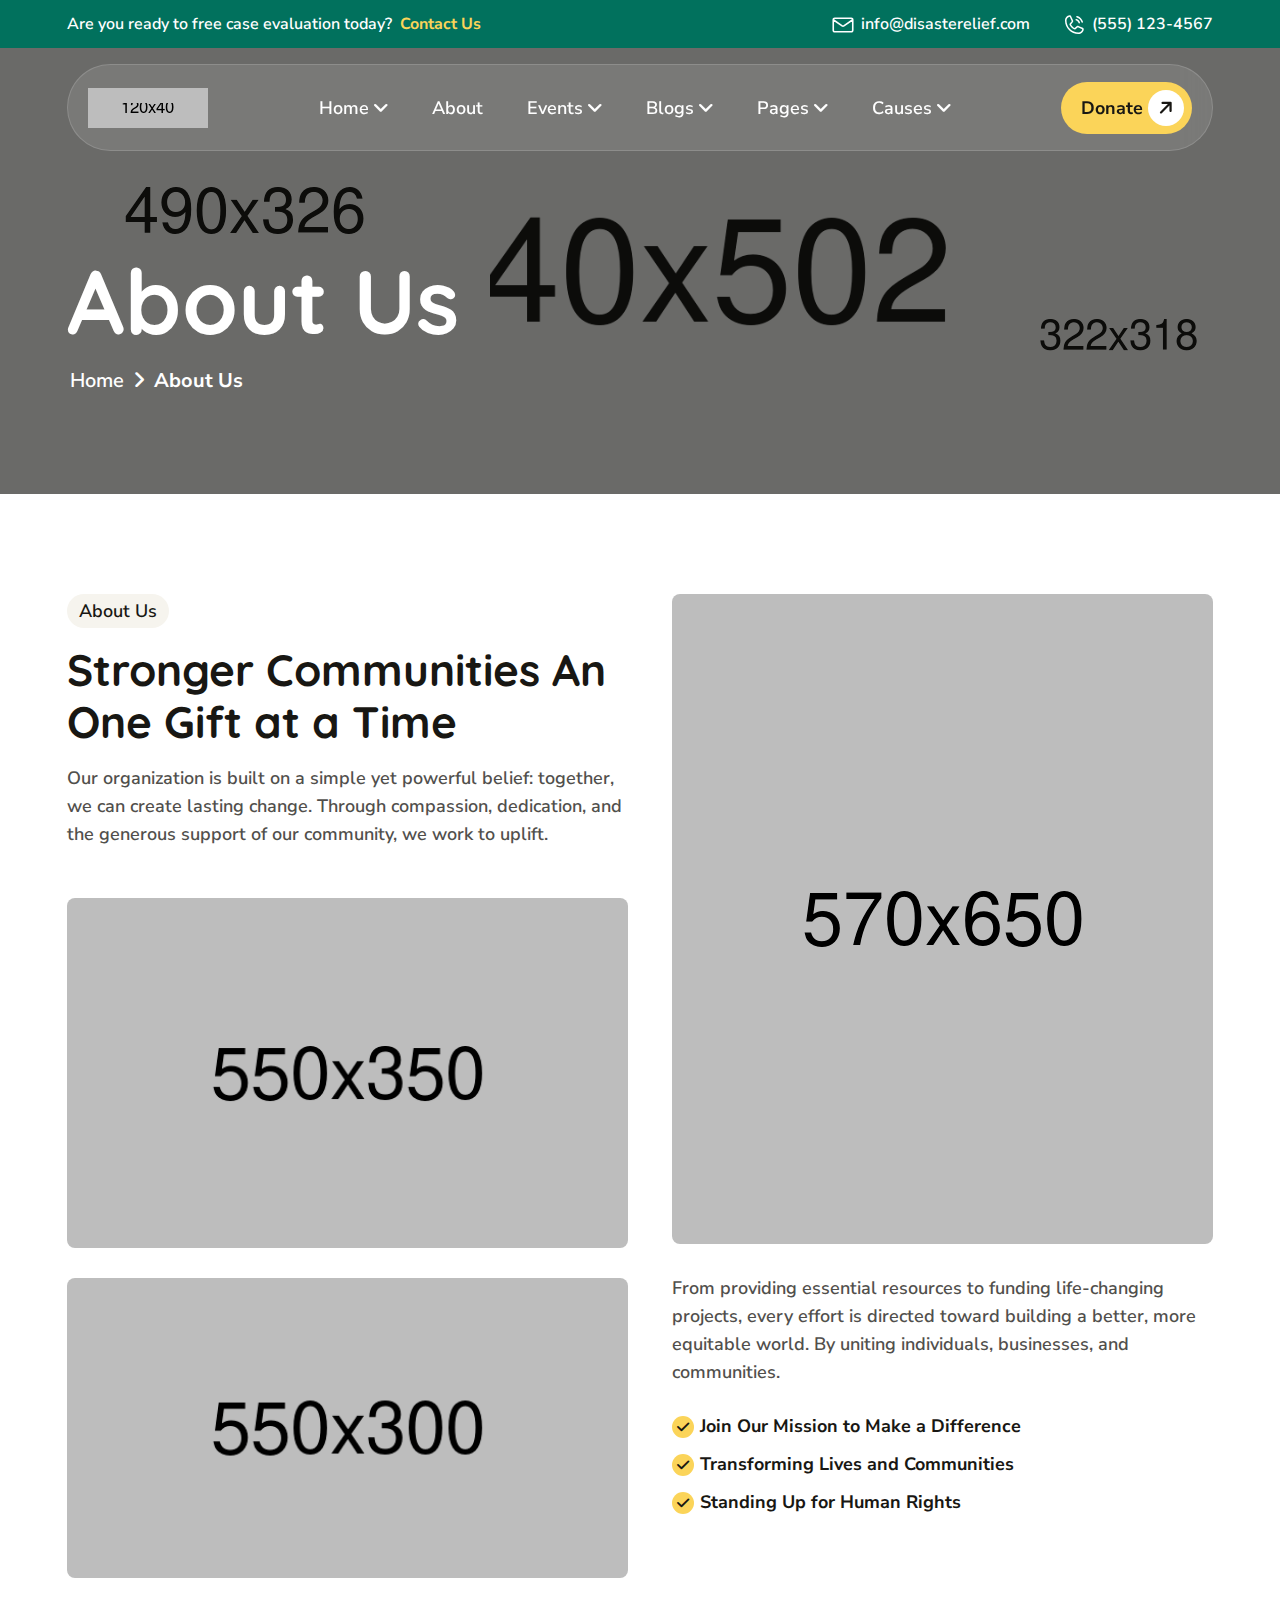
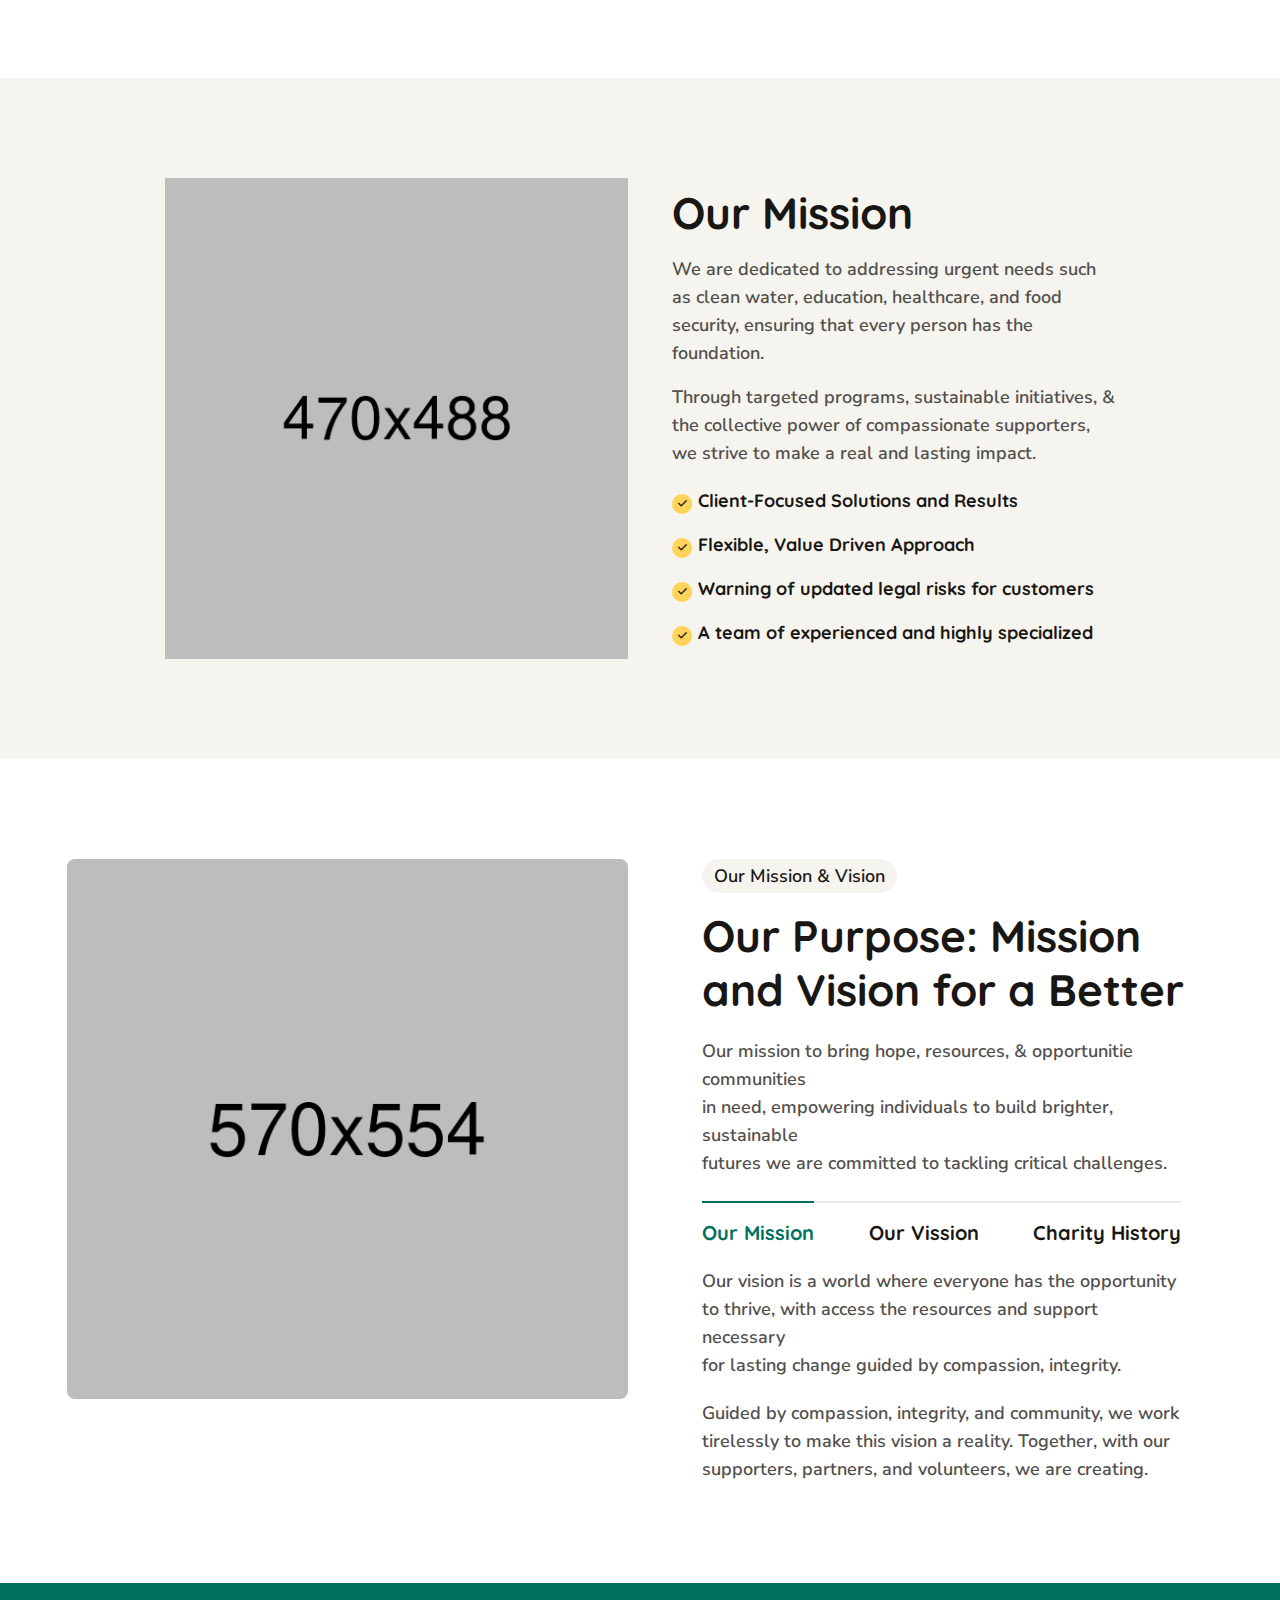
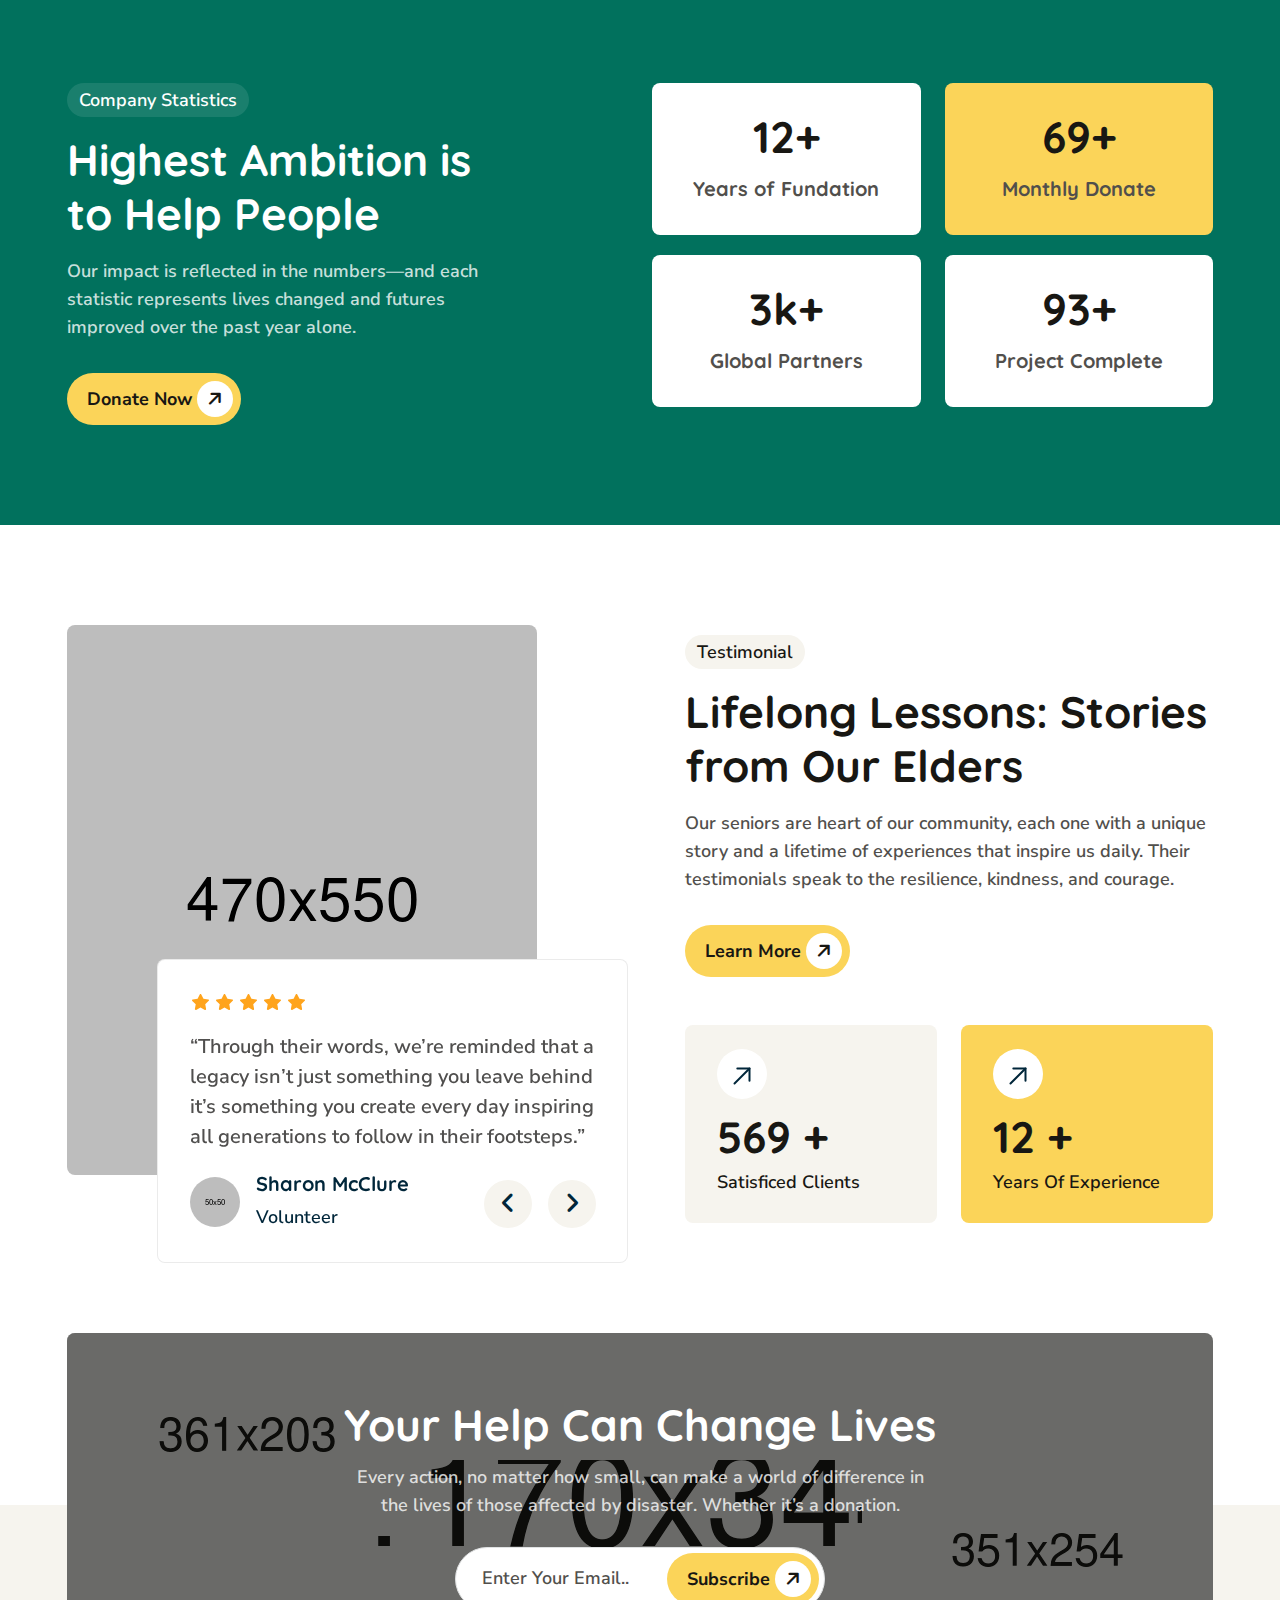
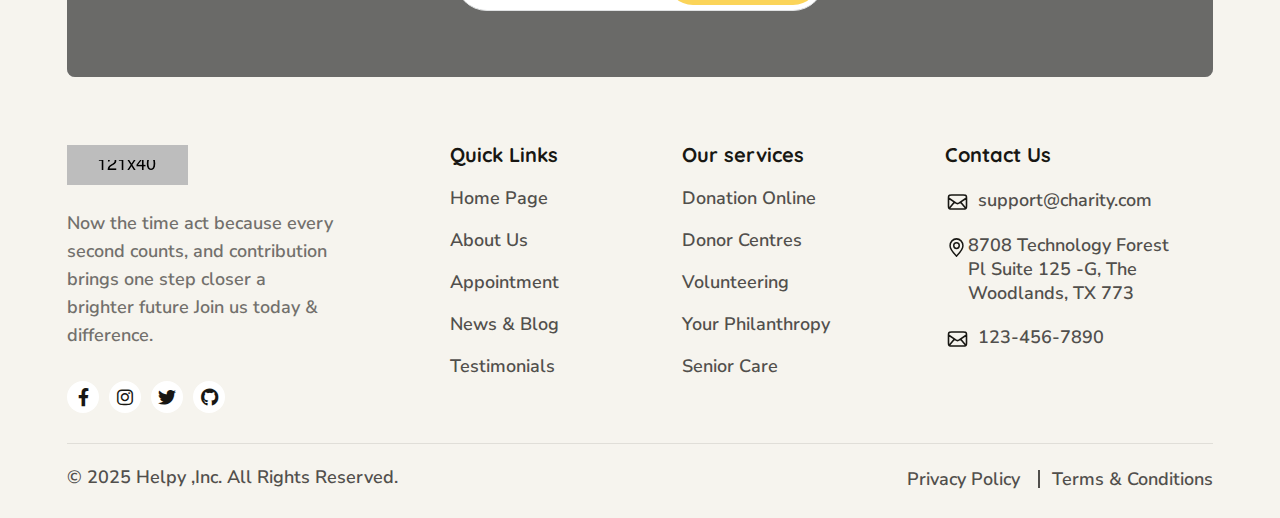
<file: about.html>
<!DOCTYPE html>
<html lang="en">
<head>
     <meta charset="UTF-8">
     <meta name="viewport" content="width=device-width, initial-scale=1.0">
     <title>About-Charity and Fundraising Template</title>

     <!--=====FAB ICON=======-->
    <link rel="shortcut icon" href="assets/img/logo/fav-logo1.png" type="image/x-icon">

    <!--===== CSS LINK =======-->    
    <link rel="stylesheet" href="assets/css/plugins/bootstrap.min.css">
    <link rel="stylesheet" href="assets/css/plugins/aos.css">
    <link rel="stylesheet" href="assets/css/plugins/fontawesome.css">
    <link rel="stylesheet" href="assets/css/plugins/magnific-popup.css">
    <link rel="stylesheet" href="assets/css/plugins/mobile.css">
    <link rel="stylesheet" href="assets/css/plugins/owlcarousel.min.css">
    <link rel="stylesheet" href="assets/css/plugins/swiper-bundle.min.css">
    <link rel="stylesheet" href="assets/css/plugins/sidebar.css">
    <link rel="stylesheet" href="assets/css/plugins/slick-slider.css">
    <link rel="stylesheet" href="assets/css/plugins/nice-select.css">
    <link rel="stylesheet" href="assets/css/plugins/lightbox.css">
    <link rel="stylesheet" href="assets/css/main.css">
    
</head>     

<body class="homepage1-body">

<!--===== PRELOADER STARTS =======-->
    <div class="preloader">
      <div class="loading-container">
        <div class="loading"></div>
        <div id="loading-icon"><img src="assets/img/preloader/vl-preloader-1.1.png" alt=""></div>
      </div>
    </div>


 <!-- ===================== HEADER TOP AREA START =====================-->
 <div class="vl-header-top d-none d-lg-block">
  <div class="container">
    <div class="row align-items-center">
      <div class="col-lg-6">
        <div class="vl-header-top-content">
          <p>Are you ready to free case evaluation today? </p>
          <a href="#" class="top-contact">Contact Us</a>
        </div>
      </div>
      <div class="col-lg-6">
        <div class="vl-header-top-icon">
          <div class="vl-header-top-icbox">
            <div class="top-icon">
              <span><img src="assets/img/icons/vl-top-ic-1.1.svg" alt=""></span>
            </div>
            <div class="top-content">
              <a href="mailto:info@disasterelief.com">info@disasterelief.com</a>
            </div>
          </div>

          <div class="vl-header-top-icbox">
            <div class="top-icon">
              <span><img src="assets/img/icons/vl-top-ic-1.2.svg" alt=""></span>
            </div>
            <div class="top-content">
              <a href="tel:5551234567">(555) 123-4567</a>
            </div>
          </div>
        </div>
      </div>
    </div>
  </div>
</div>
<!-- ===================== HEADER TOP AREA END =====================-->

 <!--=====HEADER START=======-->
 <header>
  <div class="header-area homepage1 header header-sticky d-none d-lg-block mt-16" id="header">
    <div class="container">
      <div class="row">
        <div class="col-lg-12">
          <div class="header-elements header-elements-1">
            <div class="site-logo">
              <a href="index.html"><img src="assets/img/logo/vl-logo-1.1.png" alt=""></a>
            </div>
            <div class="main-menu">
              <ul>
                <li><a href="#">Home <i class="fa-solid fa-angle-down"></i></a>
                  <div class="tp-submenu">
                    <div class="row">
                      <div class="col-lg-12">
                        <div class="d-flex">
                          <!-- home thumb -->
                          <div class="homemenu-thumb">
                            <div class="img1">
                              <img src="assets/img/demo/vl-demo1.1.png" alt="">
                            </div>
                             <div class="homemenu-btn">
                                <a class="header-btn1 mb-20" href="index.html">Multi Page <span><i class="fa-solid fa-arrow-right"></i></span></a>
                                <a class="header-btn1" href="index-single-1.html">One Page <span><i class="fa-solid fa-arrow-right"></i></span></a>
                              </div>
                              <h4 class="home-thumb-title">Disaster Relief</h4>
                          </div>

                          <!-- home thumb -->
                          <div class="homemenu-thumb">
                            <div class="img1">
                              <img src="assets/img/demo/vl-demo-1.2.png" alt="">
                            </div>
                            <div class="homemenu-btn">
                              <a class="header-btn1 mb-20" href="index-2.html">Multi Page <span><i class="fa-solid fa-arrow-right"></i></span></a>
                              <a class="header-btn1" href="index-single-2.html">One Page <span><i class="fa-solid fa-arrow-right"></i></span></a>
                            </div>
                            <h4 class="home-thumb-title">Animal Rescue and Welfare</h4>
                          </div>

                          <!-- home thumb -->
                          <div class="homemenu-thumb">
                            <div class="img1">
                              <img src="assets/img/demo/vl-demo-1.3.png" alt="">
                            </div>
                            <div class="homemenu-btn">
                              <a class="header-btn1 mb-20" href="index-3.html">Multi Page <span><i class="fa-solid fa-arrow-right"></i></span></a>
                              <a class="header-btn1" href="index-single-3.html">One Page <span><i class="fa-solid fa-arrow-right"></i></span></a>
                            </div>
                            <h4 class="home-thumb-title">Water aid</h4>
                          </div>


                          <!-- home thumb -->
                          <div class="homemenu-thumb">
                            <div class="img1">
                              <img src="assets/img/demo/vl-demo-1.4.png" alt="">
                            </div>
                            <div class="homemenu-btn">
                              <a class="header-btn1 mb-20" href="index-4.html">Multi Page <span><i class="fa-solid fa-arrow-right"></i></span></a>
                              <a class="header-btn1" href="index-single-4.html">One Page <span><i class="fa-solid fa-arrow-right"></i></span></a>
                            </div>
                            <h4 class="home-thumb-title">Senior Citizen</h4>
                          </div>

                          <!-- home thumb -->
                          <div class="homemenu-thumb">
                            <div class="img1">
                              <img src="assets/img/demo/vl-demo-1.5.png" alt="">
                            </div>
                            <div class="homemenu-btn">
                              <a class="header-btn1 mb-20" href="index-5.html">Multi Page <span><i class="fa-solid fa-arrow-right"></i></span></a>
                              <a class="header-btn1" href="index-single-5.html">One Page <span><i class="fa-solid fa-arrow-right"></i></span></a>
                            </div>
                            <h4 class="home-thumb-title"> Human Rights Advocacy</h4>
                          </div>
                        </div>
                      </div>
                    </div>
                 </div>
                </li>
                <li><a href="about.html">About</a></li>
                <li><a href="#">Events <i class="fa-solid fa-angle-down"></i></a>
                  <ul class="dropdown-padding">
                    <li><a href="event.html">Events</a></li>
                    <li><a href="event-left.html">Events Left</a></li>
                    <li><a href="event-right.html">Events Right</a></li>
                    <li><a href="event-single.html">Events Single</a></li>
                  </ul>
                </li>
                <li><a href="#">Blogs <i class="fa-solid fa-angle-down"></i></a>
                  <ul class="dropdown-padding">
                    <li><a href="blog.html">Blog</a></li>
                    <li><a href="blog-left.html">Blog Left</a></li>
                    <li><a href="blog-right.html">Blog Right</a></li>
                    <li><a href="blog-single.html">Blog Single</a></li>
                  </ul>
                </li>
                <li><a href="#">Pages <i class="fa-solid fa-angle-down"></i></a>
                  <ul class="dropdown-padding">
                    <li><a href="service.html">Our Services</a></li>
                    <li><a href="team.html">Our Volunteers</a></li>
                    <li><a href="faq.html">FAQ</a></li>
                    <li><a href="contact.html">Contact</a></li>
                    <li><a href="404.html">404</a></li>
                  </ul>
                </li>
                <li><a href="#">Causes <i class="fa-solid fa-angle-down"></i></a>
                  <ul class="dropdown-padding">
                    <li><a href="cause.html">Causes</a></li>
                    <li><a href="cause-left.html">Causes Left</a></li>
                    <li><a href="cause-right.html">Causes Right</a></li>
                    <li><a href="cause-single.html">Causes Single</a></li>
                  </ul>
                </li>
              </ul>
            </div>
            <div class="btn-area">
              <a href="contact.html" class="header-btn1">Donate <span><i class="fa-solid fa-arrow-right"></i></span></a>
            </div>
          </div>
        </div>
      </div>
    </div>
  </div>
 </header>
<!--=====HEADER END =======-->

  <!--===== MOBILE HEADER STARTS =======-->
 <div class="mobile-header mobile-haeder1 d-block d-lg-none">
  <div class="container">
    <div class="col-12">
      <div class="mobile-header-elements">
        <div class="mobile-logo">
          <a href="index.html"><img src="assets/img/logo/vl-logo-1.1.png" alt=""></a>
        </div>
        <div class="mobile-nav-icon dots-menu">
          <i class="fa-solid fa-bars"></i>
        </div>
      </div>
    </div>
  </div>
</div>

<div class="mobile-sidebar mobile-sidebar1">
  <div class="logosicon-area">
    <div class="logos">
      <img src="assets/img/logo/vl-footer-logo-1.1.png" alt="">
    </div>
    <div class="menu-close">
      <i class="fa-solid fa-xmark"></i>
    </div>
   </div>
  <div class="mobile-nav mobile-nav1">
    <ul class="mobile-nav-list nav-list1">
      <li><a href="#" >Home </a>
        <ul class="sub-menu">
          <li><a href="index.html">Home One</a></li>
          <li><a href="index-2.html">Home Two</a></li>
          <li><a href="index-3.html">Home Three</a></li>
          <li><a href="index-4.html">Home Four</a></li>
          <li><a href="index-5.html">Home Five</a></li>
        </ul>
      </li>
      <li><a href="about.html">About</a></li>
      <li><a href="#">Events</a>
        <ul class="sub-menu">
          <li><a href="event.html">Events</a></li>
          <li><a href="event-left.html">Events Left</a></li>
          <li><a href="event-right.html">Events Right</a></li>
          <li><a href="event-single.html">Events Single</a></li>
        </ul>
      </li>
      <li><a href="#">Blogs</a>
        <ul class="sub-menu">
          <li><a href="blog.html">Blog</a></li>
          <li><a href="blog-left.html">Blog Left</a></li>
          <li><a href="blog-right.html">Blog Right</a></li>
          <li><a href="blog-single.html">Blog Single</a></li>
        </ul>
      </li>
      <li><a href="#">Pages</a>
        <ul class="sub-menu">
          <li><a href="service.html">Our Services</a></li>
          <li><a href="team.html">Our Volunteers</a></li>
          <li><a href="faq.html">FAQ</a></li>
          <li><a href="contact.html">Contact</a></li>
          <li><a href="404.html">404</a></li>
        </ul>
      </li>
      <li><a href="#">Causes</a>
        <ul class="sub-menu">
          <li><a href="cause.html">Causes</a></li>
          <li><a href="cause-left.html">Cause Left</a></li>
          <li><a href="cause-right.html">Cause Right</a></li>
          <li><a href="cause-single.html">Cause Single</a></li>
        </ul>
      </li>
    </ul>

    <div class="allmobilesection">
      <!-- btn -->
      <a href="contact.html"  class="header-mobile-btn1">Get Started <span><i class="fa-solid fa-arrow-right"></i></span></a>
      
      <div class="vl-mobile-contact1">
        <h3 class="title">Contact Info</h3>
        <div class="footer1-contact-info">
          <div class="contact-info-single">
            <div class="contact-info-icon">
              <i class="fa-solid fa-phone-volume"></i>
            </div>
            <div class="contact-info-text">
              <a href="tel:+3(924)4596512">+3(924)4596512</a>
            </div>
          </div>

          <!-- single footer -->
          <div class="contact-info-single">
            <div class="contact-info-icon">
              <i class="fa-solid fa-envelope"></i>
            </div>
            <div class="contact-info-text">
              <a href="mailto:info@example.com">info@example.com</a>
            </div>
          </div>

          <!-- single footer -->
          <div class="contact-info-single">
            <div class="contact-info-icon">
              <i class="fa-solid fa-location-dot"></i>
            </div>
            <div class="contact-info-text">
              <a href="mailto:info@example.com" >55 East Birchwood Ave.Brooklyn, <br> New York 11201,United States</a>
            </div>
          </div>


          <div class="vl-mobile-contact1">
            <h3 class="title">Social Links</h3>
            
            <div class="social-links-mobile-menu">
              <ul>
                <li><a href="#"><i class="fa-brands fa-facebook-f"></i></a></li>
                <li><a href="#"><i class="fa-brands fa-instagram"></i></a></li>
                <li><a href="#"><i class="fa-brands fa-linkedin-in"></i></a></li>
                <li><a href="#"><i class="fa-brands fa-youtube"></i></a></li>
              </ul>
            </div>
          </div>
        </div>
      </div>
     </div>
  </div>
</div>
<!--===== MOBILE HEADER STARTS =======-->

<!--===== BREADCRUMB AREA STARTS =======-->
<section class="vl-breadcrumb" style="background-image: url(./assets/img/breadcrumb/vl-abuot-breadcrumb.png);">
  <div class="shape1"><img src="assets/img/breadcrumb/breadcrumb-shape-1.1.png" alt=""></div>
  <div class="shape2"><img src="assets/img/breadcrumb/breadcrumb-shape-1.2.png" alt=""></div>
  <div class="shape2"><img src="assets/img/breadcrumb/breadcrumb-shape-1.3.png" alt=""></div>
  <div class="container">
    <div class="row">
      <div class="col-lg-5">
        <div class="vl-breadcrumb-title">
          <h2 class="heading">About Us</h2>
            <div class="vl-breadcrumb-list">
              <span><a href="index.html">Home</a></span>
              <span class="dvir"><i class="fa-solid fa-angle-right"></i></span>
              <span><a class="active" href="#">About Us</a></span>
            </div>
        </div>
      </div>
    </div>
  </div>
</section>
<!--===== BREADCRUMB AREA ENDS =======-->


<!--===== ABOUT AREA STARTS =======-->
<section class="vl-about5 sp2">
  <div class="container">
    <div class="row">
      <div class="col-lg-6">
        <div class="vl-about-content">
          <div class="vl-section-title-1 mb-50">
            <h5 class="subtitle">About Us</h5>
            <h2 class="title">Stronger Communities An One Gift at a Time</h2>
            <p>Our organization is built on a simple yet powerful belief: together, we can create lasting change. Through compassion, dedication, and the generous support of our community, we work to uplift.</p>
          </div>

          <div class="row">
            <div class="col-lg-12 col-md-6">
              <!-- single thumbnail -->
              <div class="vl-sm-thumb mb-30">
                <img class="w-100" src="assets/img/about/vl-about-thum-inner-sm-1.1.png" alt="">
              </div>
            </div>
            <div class="col-lg-12 col-md-6">
              <!-- single thumbnail -->
              <div class="vl-sm-thumb2 mb-30">
                <img class="w-100" src="assets/img/about/vl-about-thum-inner-sm-1.2.png" alt="">
              </div>
            </div>
          </div>
        </div>
      </div>
      <div class="col-lg-6">
        <div class="vl-about-content2 ml-20">
          <!-- thumbnail -->
           <div class="large-thumb mb-30">
            <img class="w-100" src="assets/img/about/vl-about-thum-inner-large-1.3.png" alt="">
           </div>
           <!-- content -->
            <div class="content mb-30">
              <p class="para">From providing essential resources to funding life-changing projects, every effort is directed toward building a better, more equitable world. By uniting individuals, businesses, and communities.</p>

              <!-- icon list -->
              <div class="icon-list-box box2">
                  <ul>
                    <li><span><i class="fa-solid fa-check"></i></span>Join Our Mission to Make a Difference</li>
                    <li><span><i class="fa-solid fa-check"></i></span>Transforming Lives and Communities</li>
                    <li><span><i class="fa-solid fa-check"></i></span>Standing Up for Human Rights</li>
                  </ul>
              </div>
            </div>
        </div>
      </div>
    </div>
  </div>
</section>
<!--===== ABOUT AREA ENDS =======-->

<!--===== MISSION AREA STARTS =======-->
<section class="vl-about-mission-bg sp2">
  <div class="container">
    <div class="row">
      <div class="col-lg-10 mx-auto">
        <div class="row align-items-center">
          <div class="col-lg-6">
            <div class="mision-thumb mb-30">
              <img class="w-100" src="assets/img/about/vl-about-mission-thumb.png" alt="">
            </div>
          </div>
          <div class="col-lg-6">
            <div class="mission-content ml-20 mb-30">
              <h2 class="title pb-20">Our Mission</h2>
              <p class="para pb-16">We are dedicated to addressing urgent needs such as clean water, education, healthcare, and food security, ensuring that every person has the foundation.</p>
              <p class="para">Through targeted programs, sustainable initiatives, & the collective power of compassionate supporters, we strive to make a real and lasting impact. </p>

              <!-- icon list -->
              <div class="icon-list-box pt-20">
                <ul>
                  <li><span><i class="fa-solid fa-check"></i></span>Client-Focused Solutions and Results</li>
                  <li><span><i class="fa-solid fa-check"></i></span>Flexible, Value Driven Approach</li>
                  <li><span><i class="fa-solid fa-check"></i></span>Warning of updated legal risks for customers</li>
                  <li><span><i class="fa-solid fa-check"></i></span>A team of experienced and highly specialized</li>
                </ul>
            </div>
            </div>
          </div>
        </div>
      </div>
    </div>
  </div>
</section>
<!--===== MISSION AREA ENDS =======-->

<!--===== VISSION AREA STARTS =======-->
<section class="vl-about-vission-bg sp2">
  <div class="container">
    <div class="row">
      <div class="col-lg-6">
        <div class="vission-thumb mb-30">
          <img class="w-100" src="assets/img/about/vl-vission2.png" alt="">
        </div>
      </div>
      <div class="col-lg-6">
        <div class="vl-vission-content ml-50 mb-30">
          <div class="vl-section-title-1">
            <h5 class="subtitle">Our Mission & Vision</h5>
            <h2 class="title">Our Purpose: Mission and Vision for a Better </h2>
            <p>Our mission to bring hope, resources, & opportunitie communities <br> in need, empowering individuals to build brighter, sustainable <br> futures we are committed to tackling critical challenges.</p>
          </div>

          <div class="vl-vission-tab2">
            <ul class="nav nav-pills" id="pills-tab" role="tablist">
              <li class="nav-item" role="presentation">
                <button class="nav-link active" id="pills-home-tab" data-bs-toggle="pill" data-bs-target="#pills-home" type="button" role="tab" aria-controls="pills-home" aria-selected="true">Our Mission</button>
              </li>
              <li class="nav-item" role="presentation">
                <button class="nav-link" id="pills-profile-tab" data-bs-toggle="pill" data-bs-target="#pills-profile" type="button" role="tab" aria-controls="pills-profile" aria-selected="false">Our Vission </button>
              </li>
              <li class="nav-item" role="presentation">
                <button class="nav-link" id="pills-contact-tab" data-bs-toggle="pill" data-bs-target="#pills-contact" type="button" role="tab" aria-controls="pills-contact" aria-selected="false">Charity History</button>
              </li>
            </ul>
            <div class="tab-content" id="pills-tabContent">
              <div class="tab-pane fade show active" id="pills-home" role="tabpanel" aria-labelledby="pills-home-tab" tabindex="0">
                <p class="para">Our vision is a world where everyone has the opportunity <br> to thrive, with access the resources and support necessary <br> for lasting change guided by compassion, integrity.</p>
                <p class="para pt-20">Guided by compassion, integrity, and community, we work <br> tirelessly to make this vision a reality. Together, with our <br> supporters, partners, and volunteers, we are creating.</p>
              </div>
              <div class="tab-pane fade" id="pills-profile" role="tabpanel" aria-labelledby="pills-profile-tab" tabindex="0">
                <p class="para">Our vision is a world where everyone has the opportunity <br> to thrive, with access the resources and support necessary <br> for lasting change guided by compassion, integrity.</p>
                <p class="para pt-20">Guided by compassion, integrity, and community, we work <br> tirelessly to make this vision a reality. Together, with our <br> supporters, partners, and volunteers, we are creating.</p>
              </div>
              <div class="tab-pane fade" id="pills-contact" role="tabpanel" aria-labelledby="pills-contact-tab" tabindex="0">
                <p class="para">Our vision is a world where everyone has the opportunity <br> to thrive, with access the resources and support necessary <br> for lasting change guided by compassion, integrity.</p>
                <p class="para pt-20">Guided by compassion, integrity, and community, we work <br> tirelessly to make this vision a reality. Together, with our <br> supporters, partners, and volunteers, we are creating.</p>
              </div>
            </div>
          </div>

        </div>
      </div>
    </div>
  </div>
</section>
<!--===== VISSION AREA ENDS =======-->


<!--===== COUNTER AREA STARTS =======-->
<section class="vl-counter5 counter-iner sp2">
  <div class="container">
    <div class="row">
      <div class="col-lg-6">
          <div class="vl-counter-content mb-30">
            <div class="vl-section-title-1">
              <h5 class="subtitle">Company Statistics</h5>
              <h2 class="title">Highest Ambition is <br> to Help People</h2>
              <p class="para pb-32">Our impact is reflected in the numbers—and each <br> statistic represents lives changed and futures <br> improved over the past year alone.</p>

              <div class="btn-area">
                <a href="contact.html" class="header-btn1">Donate Now <span><i class="fa-solid fa-arrow-right"></i></span></a>
              </div>
              </div>
          </div>
      </div>
      <div class="col-lg-6 mb-10">
        <div class="row">
          <div class="col-lg-6 col-md-6">
            <!-- single counter box -->
            <div class="single-counter-box counter-box-2">
              <h3 class="title"> <span class="title counter">12</span>+</h3>
              <span class="pt-20">Years of Fundation</span>
            </div>
          </div>
          <div class="col-lg-6 col-md-6">
            <!-- single counter box -->
            <div class="single-counter-box counter-box-2 active">
              <h3 class="title"> <span class="title counter">69</span>+</h3>
              <span class="pt-20">Monthly Donate</span>
            </div>
          </div>
          <div class="col-lg-6 col-md-6">
            <!-- single counter box -->
            <div class="single-counter-box counter-box-2">
              <h3 class="title"> <span class="title counter">3</span>k+</h3>
              <span class="pt-20">Global Partners</span>
            </div>
          </div>
          <div class="col-lg-6 col-md-6">
            <!-- single counter box -->
            <div class="single-counter-box counter-box-2">
              <h3 class="title"> <span class="title counter">93</span>+</h3>
              <span class="pt-20">Project Complete</span>
            </div>
          </div>
        </div>
      </div>
    </div>
  </div>
</section>
<!--===== COUNTER AREA ENDS =======-->

<!--===== BRAND AREA STARTS =======-->
<!--===== BRAND AREA ENDS =======-->



<!--===== Testimonial AREA STARTS =======-->
<section class="vl-testimonial4 vl-testimonial-inner sp2">
  <div class="container">
    <div class="row align-items-center">
      <div class="col-lg-6">
        <div class="testimonial-slides-wrap">
          <!-- slider thumbnail -->
          <div class="slider-thumb slider-for1">
            <div class="single-thumb">
              <img class="w-100" src="assets/img/testimonial/vl-testimonial-large-thumb-4.1.png" alt="">
            </div>
            <div class="single-thumb">
              <img class="w-100" src="assets/img/testimonial/test-img.jpg" alt="">
            </div>
          </div>

          <div class="content-box-2">
            <div class="slider-sm slider-nav1 p-relative">
              <!-- silder item -->
               <div class="slider-content-box content-box2">
                  <div class="icon">
                    <ul>
                      <li><span><img src="assets/img/icons/vl-review-icon-4.1.svg" alt=""></span></li>
                      <li><span><img src="assets/img/icons/vl-review-icon-4.1.svg" alt=""></span></li>
                      <li><span><img src="assets/img/icons/vl-review-icon-4.1.svg" alt=""></span></li>
                      <li><span><img src="assets/img/icons/vl-review-icon-4.1.svg" alt=""></span></li>
                      <li><span><img src="assets/img/icons/vl-review-icon-4.1.svg" alt=""></span></li>
                    </ul>
                  </div>
                  <p class="para">“Through their words, we’re reminded that a legacy isn’t just something you leave behind it’s something you create every day inspiring all generations to follow in their footsteps.”</p>
                  <div class="slider-flex">
                    <div class="user">
                      <img src="assets/img/testimonial/vl-sm-thumb-4.1.png" alt="">
                    </div>
                    <div class="content">
                      <a href="#" class="title">Sharon McClure</a>
                      <span>Volunteer</span>
                    </div>
                  </div>
               </div>
  
               <!-- silder item -->
               <div class="slider-content-box content-box2">
                <div class="icon">
                  <ul>
                    <li><span><img src="assets/img/icons/vl-review-icon-4.1.svg" alt=""></span></li>
                    <li><span><img src="assets/img/icons/vl-review-icon-4.1.svg" alt=""></span></li>
                    <li><span><img src="assets/img/icons/vl-review-icon-4.1.svg" alt=""></span></li>
                    <li><span><img src="assets/img/icons/vl-review-icon-4.1.svg" alt=""></span></li>
                    <li><span><img src="assets/img/icons/vl-review-icon-4.1.svg" alt=""></span></li>
                  </ul>
                </div>
                <p class="para">“Through their words, we’re reminded that a legacy isn’t just something you leave behind it’s something you create every day inspiring all generations to follow in their footsteps.”</p>
                <div class="slider-flex">
                  <div class="user">
                    <img src="assets/img/testimonial/vl-sm-thumb-4.1.png" alt="">
                  </div>
                  <div class="content">
                    <a href="#" class="title">Sharon McClure</a>
                    <span>Volunteer</span>
                  </div>
                </div>
             </div>
  
            </div>
          </div>
        </div>
      </div>
      <div class="col-lg-6">
        <div class="vl-testimonial-content">
          <div class="vl-section-title4">
            <h5 class="subtitle">Testimonial</h5>
            <h2 class="title">Lifelong Lessons: Stories from Our Elders</h2>
            <p class="para pb-32">Our seniors are heart of our community, each one with a unique story and a lifetime of experiences that inspire us daily. Their testimonials speak to the resilience, kindness, and courage.</p>
            <div class="btn-area pb-48">
              <a href="#" class="header-btn1">Learn More <span><i class="fa-solid fa-arrow-right"></i></span></a>
            </div>
          </div>

          <div class="row">
            <!-- counter icon box -->
            <div class="col-lg-6 col-md-6 mb-30">
              <div class="icon-box-bg icon-box-bg2">
                <div class="icon">
                  <span><img src="assets/img/icons/vl-uparrow4.svg" alt=""></span>
                </div>
                <h3 class="title"><span class="title counter">569</span> +</h3>
                <span>Satisficed Clients</span>
              </div>
            </div>

            <!-- counter icon box -->
            <div class="col-lg-6 col-md-6 mb-30">
              <div class="icon-box-bg icon-box-bg2 active">
                <div class="icon">
                  <span><img src="assets/img/icons/vl-uparrow4.svg" alt=""></span>
                </div>
                <h3 class="title"><span class="title counter">12</span> +</h3>
                <span>Years Of Experience</span>
              </div>
            </div>
          </div>
        </div>
      </div>
    </div>
  </div>
</section>
<!--===== Testimonial AREA ENDS =======-->


<!--===== CTA AREA STARTS =======-->
<section class="vl-cta">
  <div class="container">
    <div class="vl-cta-bg" style="background-image: url(./assets/img/cta/vl-cta-1.1.png);">
      <div class="vl-cta-shap dot-shap">
        <img src="assets/img/shape/vl-arow-shap-1.1.png" alt="">
      </div>
      <div class="vl-cta-shap shap-1"><img src="assets/img/shape/vl-cta-1.1.png" alt=""></div>
      <div class="vl-cta-shap shap-2"><img src="assets/img/shape/vl-cta-1.2.png" alt=""></div>
      <div class="row">
        <div class="col-lg-12">
          <div class="vl-cta-content text-center">
            <h2 class="title">Your Help Can Change Lives</h2>
            <p>Every action, no matter how small, can make a world of difference in <br> the lives of those affected by disaster. Whether it’s a donation.</p>
            <div class="vl-cta-form text-center mx-auto">
              <form action="#">
                  <input type="email" placeholder="Enter Your Email..">
                  <div class="btn-area vl-cta-btn1">
                    <button class="header-btn1">Subscribe <span><i class="fa-solid fa-arrow-right"></i></span></button>
                  </div>
              </form>
            </div>
          </div>
        </div>
      </div>
    </div>
  </div>
</section>
<!--===== CTA AREA ENDS =======-->

<!--===== FOOTER AREA STARTS =======-->
<footer class="vl-footer-bg-1">
  <div class="container">
    <div class="row">
      <div class="col-lg-3 col-md-6">
        <div class="vl-footer-widget-1 mb-30">
          <div class="vl-footer-logo">
            <a href="#"><img src="assets/img/logo/vl-footer-logo-1.1.png" alt=""></a>
          </div>
          <div class="vl-footer-content">
            <p>Now the time act because every second counts, and contribution brings one step closer a brighter future Join us today & difference.</p>
          </div>
          <div class="vl-footer-social-1">
            <ul>
              <li><a href="#"><i class="fa-brands fa-facebook-f"></i></a></li>
              <li><a href="#"><i class="fa-brands fa-instagram"></i></a></li>
              <li><a href="#"><i class="fa-brands fa-twitter"></i></a></li>
              <li><a href="#"><i class="fa-brands fa-github"></i></a></li>
            </ul>
          </div>
        </div>
      </div>
      <div class="col-lg-3 col-md-6">
        <div class="vl-footer-widget-2 pl-90 mb-30">
          <h3 class="title">Quick Links</h3>
          <div class="vl-footer-menu">
            <ul>
              <li><a href="#">Home Page</a></li>
              <li><a href="#">About Us</a></li>
              <li><a href="#">Appointment</a></li>
              <li><a href="#">News & Blog</a></li>
              <li><a href="#">Testimonials</a></li>
            </ul>
          </div>
        </div>
      </div>
      <div class="col-lg-3 col-md-6">
        <div class="vl-footer-widget-2 pl-30 mb-30">
          <h3 class="title">Our services</h3>
          <div class="vl-footer-menu">
            <ul>
              <li><a href="#">Donation Online</a></li>
              <li><a href="#">Donor Centres</a></li>
              <li><a href="#">Volunteering</a></li>
              <li><a href="#">Your Philanthropy</a></li>
              <li><a href="#">Senior Care</a></li>
            </ul>
          </div>
        </div>
      </div>
      <div class="col-lg-3 col-md-6">
        <div class="vl-footer-widget-3 mb-30">
          <h3 class="title">Contact Us</h3>
          <!-- single box -->
            <div class="vl-footer-icon-list">
              <div class="vl-footer-icon">
                <span><img src="assets/img/icons/vl-footer-ic-1.1.svg" alt=""></span>
              </div>
              <div class="vl-footer-text">
                <a href="mailto:support@charity.com">support@charity.com</a>
              </div>
            </div>

            <!-- single box -->
            <div class="vl-footer-icon-list">
              <div class="vl-footer-icon">
                <span><img src="assets/img/icons/vl-footer-ic-1.2.svg" alt=""></span>
              </div>
              <div class="vl-footer-text">
                <a href="#">8708 Technology Forest <br> Pl Suite 125 -G, The Woodlands, TX 773</a>
              </div>
            </div>

            <!-- single box -->
            <div class="vl-footer-icon-list">
              <div class="vl-footer-icon">
                <span><img src="assets/img/icons/vl-footer-ic-1.1.svg" alt=""></span>
              </div>
              <div class="vl-footer-text">
                <a href="tel:1234567890">123-456-7890</a>
              </div>
            </div>
          </div>
      </div>
    </div>

     <div class="vl-copyright copyright-border-1">
        <div class="row">
          <div class="col-md-6">
            <p class="vl-copyright-text">© 2025 Helpy ,Inc. All Rights Reserved.</p>
          </div>
          <div class="col-md-6">
            <div class="vl-copyright-menu">
              <ul>
                <li><a href="#">Privacy Policy </a></li>
                <li><a href="#">Terms & Conditions</a></li>
              </ul>
            </div>
          </div>
        </div>
     </div>
  </div>
</footer>
<!--===== FOOTER AREA ENDS =======-->

<!--===== Scroll Top =======-->
<div class="paginacontainer">
  <div class="progress-wrap">
    <svg class="progress-circle svg-content" width="100%" height="100%" viewBox="-1 -1 102 102">
        <path d="M50,1 a49,49 0 0,1 0,98 a49,49 0 0,1 0,-98"/>
    </svg>
  </div>
</div> 



<!--===== JS SCRIPT LINK =======-->
<script src="assets/js/plugins/jquery-3.7.1.min.js"></script>
<script src="assets/js/plugins/bootstrap.min.js"></script>
<script src="assets/js/plugins/fontawesome.js"></script>
<script src="assets/js/plugins/aos.js"></script>
<script src="assets/js/plugins/counter.js"></script>
<script src="assets/js/plugins/sidebar.js"></script>
<script src="assets/js/plugins/magnific-popup.js"></script>
<script src="assets/js/plugins/mobilemenu.js"></script>
<script src="assets/js/plugins/owlcarousel.min.js"></script>
<script src="assets/js/plugins/swiper-bundle.min.js"></script>
<script src="assets/js/plugins/nice-select.js"></script>
<script src="assets/js/plugins/jquery.counterup.min.js"></script>
<script src="assets/js/plugins/waypoints.js"></script>
<script src="assets/js/plugins/slick-slider.js"></script>
<script src="assets/js/plugins/circle-progress.js"></script>
<script src="assets/js/plugins/gsap.min.js"></script>
<script src="assets/js/plugins/ScrollTrigger.min.js"></script>
<script src="assets/js/plugins/Splitetext.js"></script>
<script src="assets/js/plugins/lightbox.js"></script>
<script src="assets/js/main.js"></script>

</body>
</html>
</file>
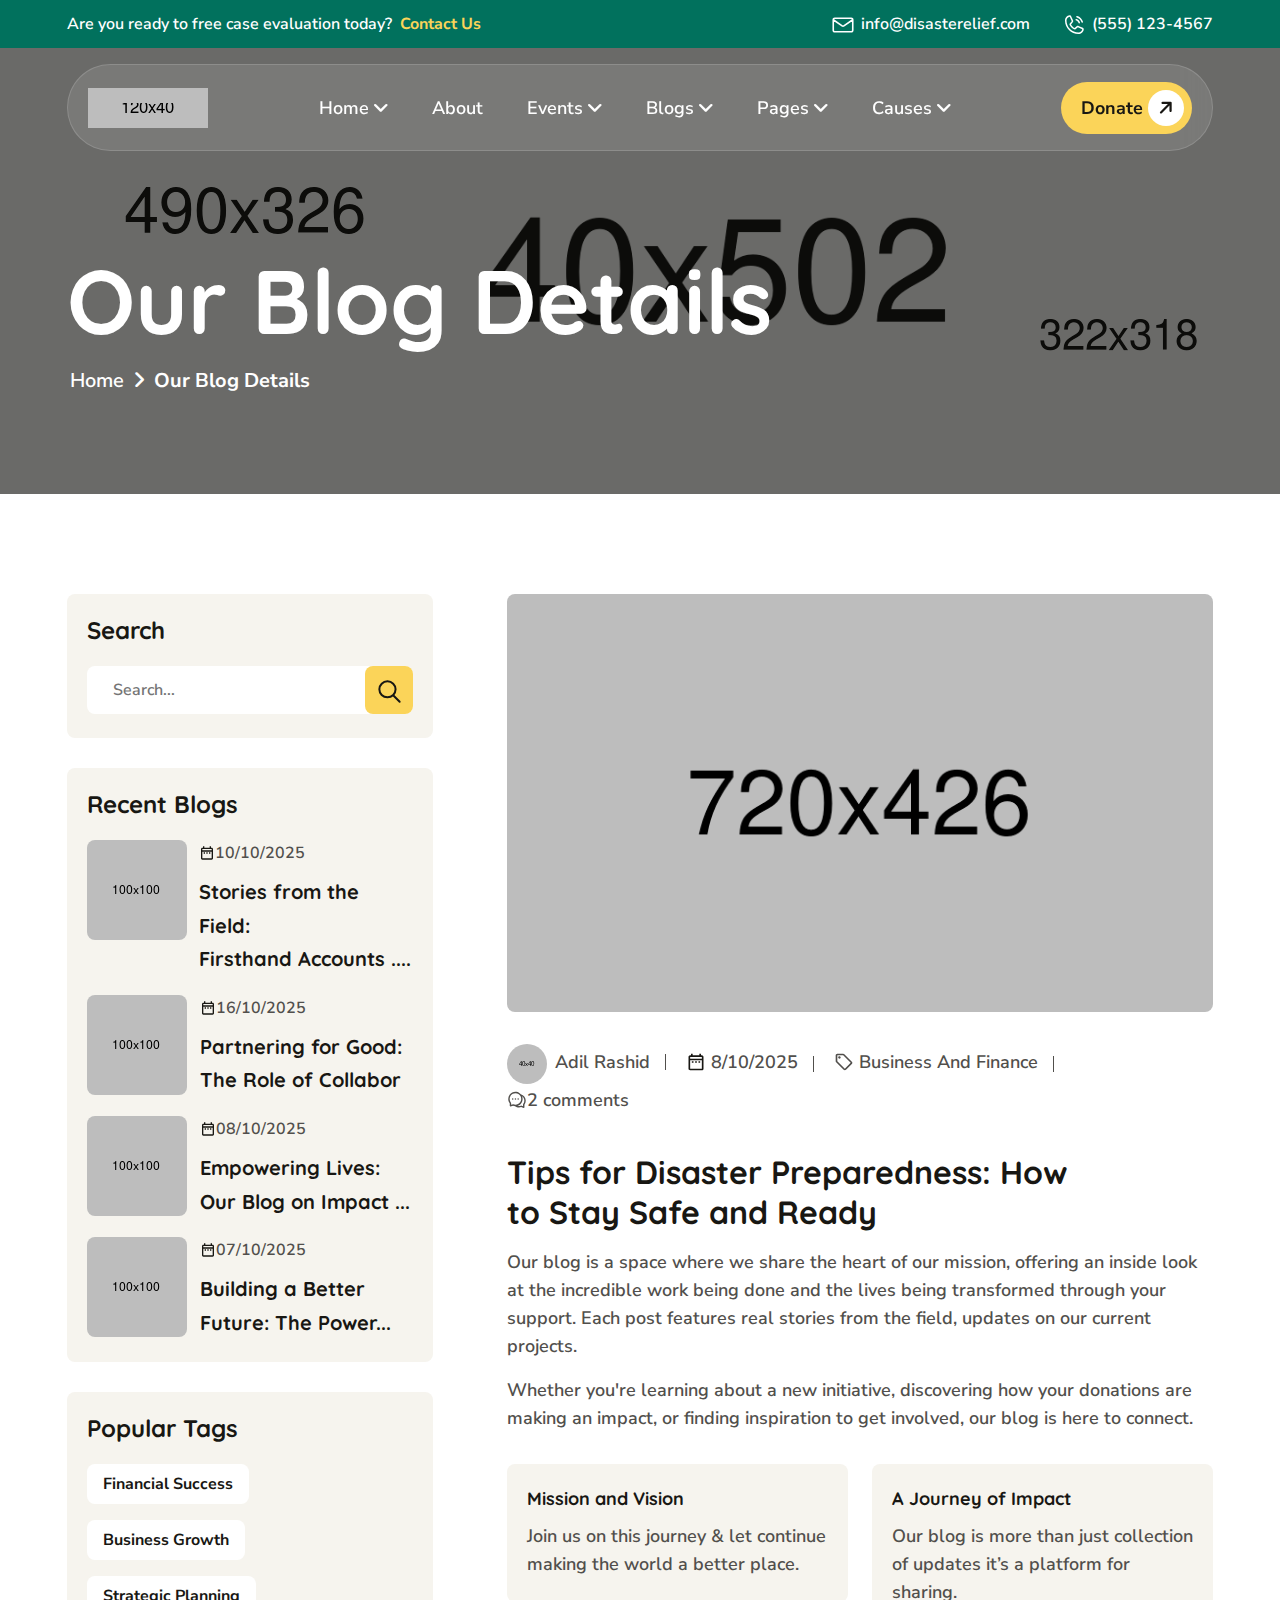
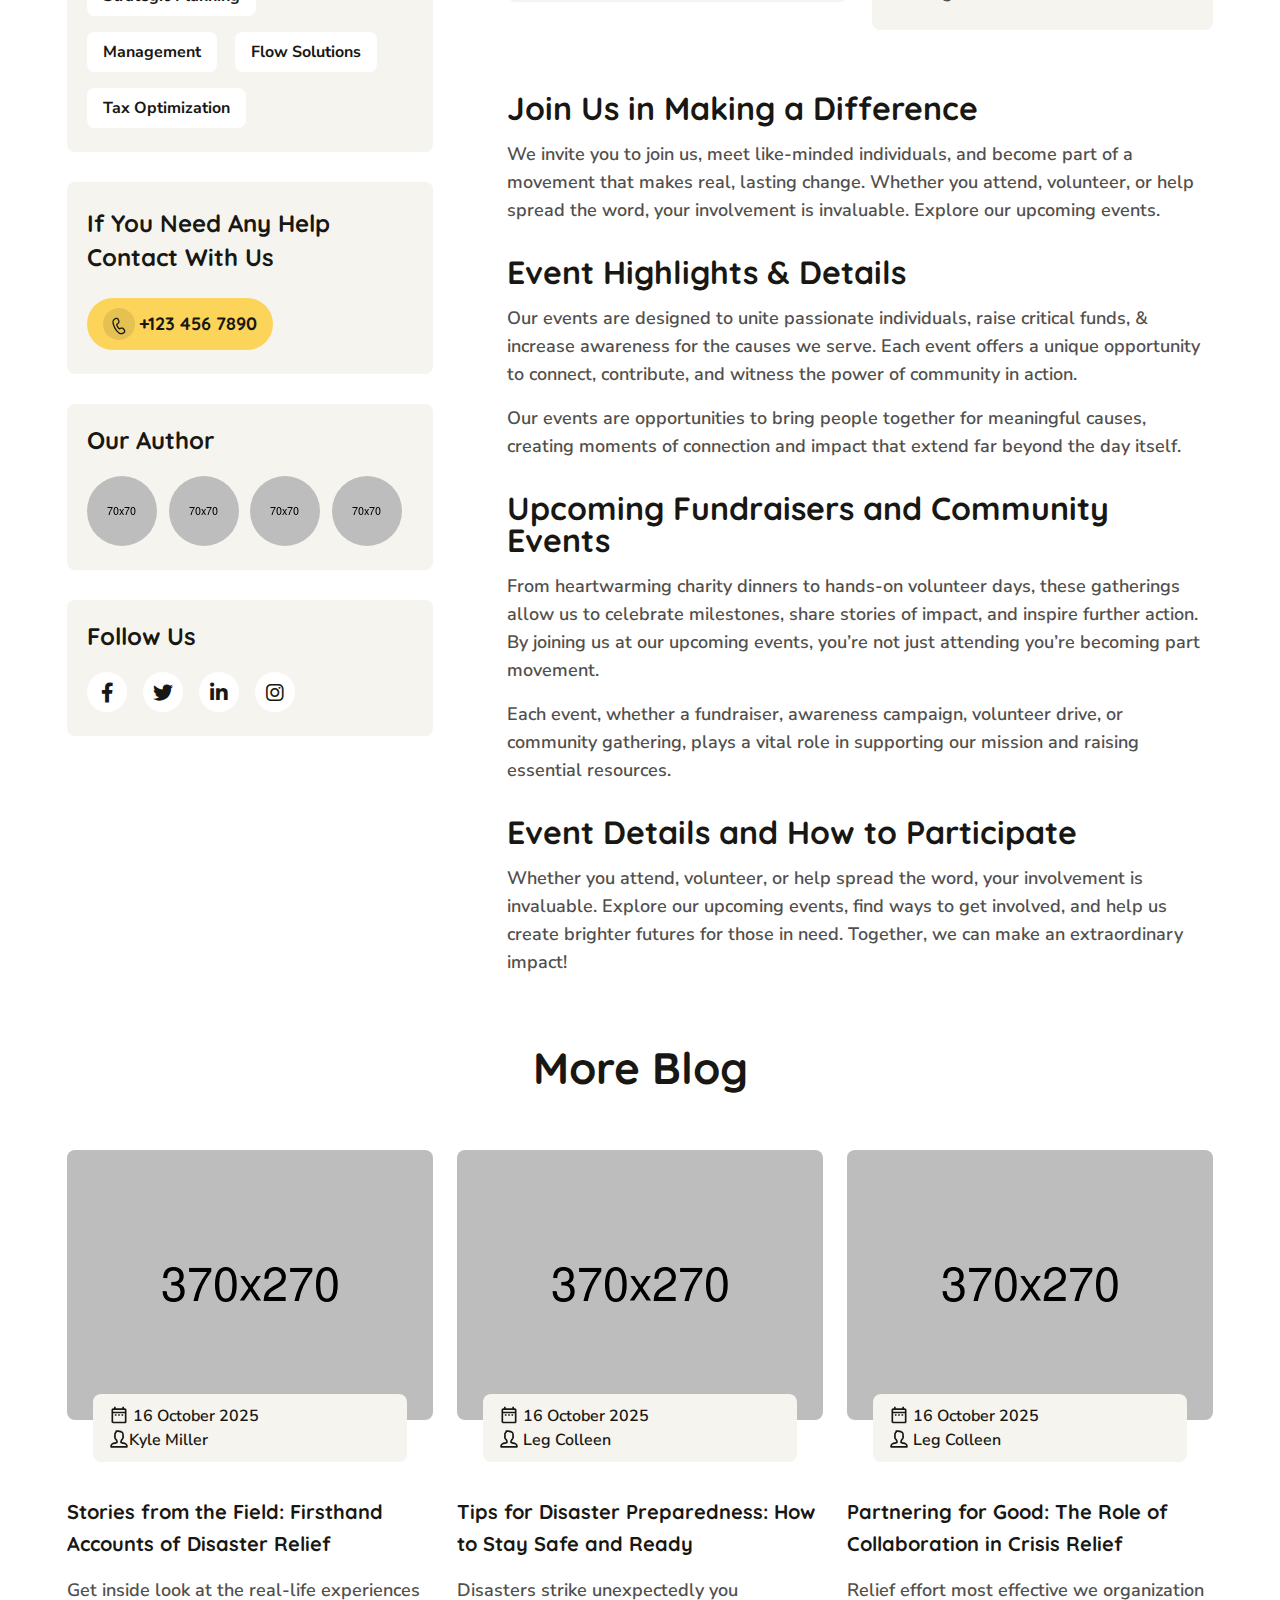
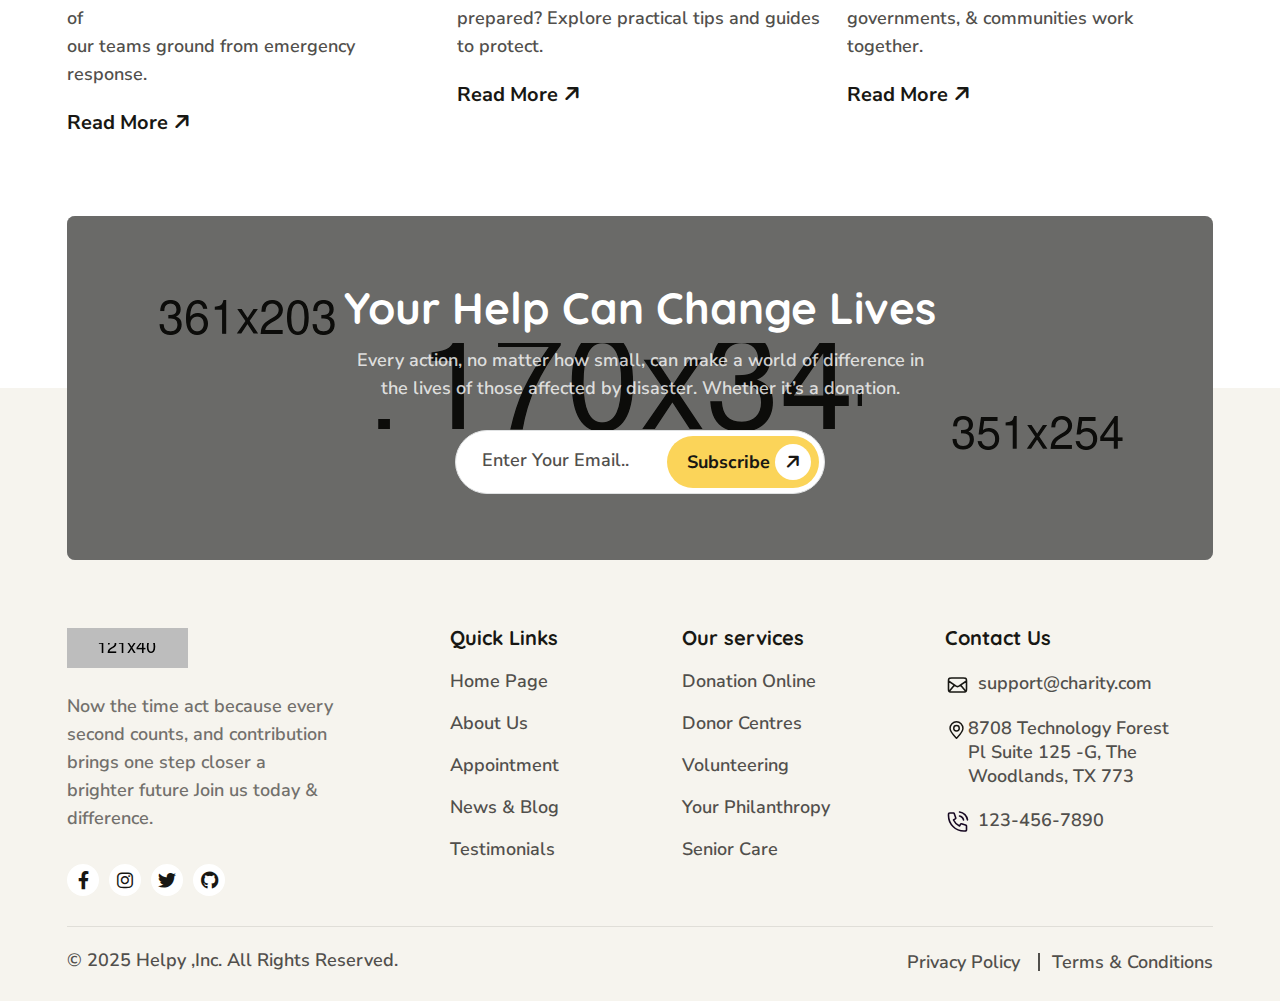
<file: blog-left.html>
<!DOCTYPE html>
<html lang="en">
<head>
     <meta charset="UTF-8">
     <meta name="viewport" content="width=device-width, initial-scale=1.0">
     <title>Blog left-Charity and Fundraising Template</title>

     <!--=====FAB ICON=======-->
    <link rel="shortcut icon" href="assets/img/logo/fav-logo1.png" type="image/x-icon">

    <!--===== CSS LINK =======-->
    <link rel="stylesheet" href="assets/css/plugins/bootstrap.min.css">
    <link rel="stylesheet" href="assets/css/plugins/aos.css">
    <link rel="stylesheet" href="assets/css/plugins/fontawesome.css">
    <link rel="stylesheet" href="assets/css/plugins/magnific-popup.css">
    <link rel="stylesheet" href="assets/css/plugins/mobile.css">
    <link rel="stylesheet" href="assets/css/plugins/owlcarousel.min.css">
    <link rel="stylesheet" href="assets/css/plugins/swiper-bundle.min.css">
    <link rel="stylesheet" href="assets/css/plugins/sidebar.css">
    <link rel="stylesheet" href="assets/css/plugins/slick-slider.css">
    <link rel="stylesheet" href="assets/css/plugins/nice-select.css">
    <link rel="stylesheet" href="assets/css/plugins/lightbox.css">
    <link rel="stylesheet" href="assets/css/main.css">
    
</head>     

<body class="homepage1-body">

<!--===== PRELOADER STARTS =======-->
    <div class="preloader">
      <div class="loading-container">
        <div class="loading"></div>
        <div id="loading-icon"><img src="assets/img/preloader/vl-preloader-1.1.png" alt=""></div>
      </div>
  </div>


 <!-- ===================== HEADER TOP AREA START =====================-->
 <div class="vl-header-top d-none d-lg-block">
  <div class="container">
    <div class="row align-items-center">
      <div class="col-lg-6">
        <div class="vl-header-top-content">
          <p>Are you ready to free case evaluation today? </p>
          <a href="#" class="top-contact">Contact Us</a>
        </div>
      </div>
      <div class="col-lg-6">
        <div class="vl-header-top-icon">
          <div class="vl-header-top-icbox">
            <div class="top-icon">
              <span><img src="assets/img/icons/vl-top-ic-1.1.svg" alt=""></span>
            </div>
            <div class="top-content">
              <a href="mailto:info@disasterelief.com">info@disasterelief.com</a>
            </div>
          </div>

          <div class="vl-header-top-icbox">
            <div class="top-icon">
              <span><img src="assets/img/icons/vl-top-ic-1.2.svg" alt=""></span>
            </div>
            <div class="top-content">
              <a href="tel:5551234567">(555) 123-4567</a>
            </div>
          </div>
        </div>
      </div>
    </div>
  </div>
</div>
<!-- ===================== HEADER TOP AREA END =====================-->

 <!--=====HEADER START=======-->
 <header>
  <div class="header-area homepage1 header header-sticky d-none d-lg-block mt-16" id="header">
    <div class="container">
      <div class="row">
        <div class="col-lg-12">
          <div class="header-elements header-elements-1">
            <div class="site-logo">
              <a href="index.html"><img src="assets/img/logo/vl-logo-1.1.png" alt=""></a>
            </div>
            <div class="main-menu">
              <ul>
                <li><a href="#">Home <i class="fa-solid fa-angle-down"></i></a>
                  <div class="tp-submenu">
                    <div class="row">
                      <div class="col-lg-12">
                        <div class="d-flex">
                          <!-- home thumb -->
                          <div class="homemenu-thumb">
                            <div class="img1">
                              <img src="assets/img/demo/vl-demo1.1.png" alt="">
                            </div>
                             <div class="homemenu-btn">
                                <a class="header-btn1 mb-20" href="index.html">Multi Page <span><i class="fa-solid fa-arrow-right"></i></span></a>
                                <a class="header-btn1" href="index-single-1.html">One Page <span><i class="fa-solid fa-arrow-right"></i></span></a>
                              </div>
                              <h4 class="home-thumb-title">Disaster Relief</h4>
                          </div>

                          <!-- home thumb -->
                          <div class="homemenu-thumb">
                            <div class="img1">
                              <img src="assets/img/demo/vl-demo-1.2.png" alt="">
                            </div>
                            <div class="homemenu-btn">
                              <a class="header-btn1 mb-20" href="index-2.html">Multi Page <span><i class="fa-solid fa-arrow-right"></i></span></a>
                              <a class="header-btn1" href="index-single-2.html">One Page <span><i class="fa-solid fa-arrow-right"></i></span></a>
                            </div>
                            <h4 class="home-thumb-title">Animal Rescue and Welfare</h4>
                          </div>

                          <!-- home thumb -->
                          <div class="homemenu-thumb">
                            <div class="img1">
                              <img src="assets/img/demo/vl-demo-1.3.png" alt="">
                            </div>
                            <div class="homemenu-btn">
                              <a class="header-btn1 mb-20" href="index-3.html">Multi Page <span><i class="fa-solid fa-arrow-right"></i></span></a>
                              <a class="header-btn1" href="index-single-3.html">One Page <span><i class="fa-solid fa-arrow-right"></i></span></a>
                            </div>
                            <h4 class="home-thumb-title">Water aid</h4>
                          </div>


                          <!-- home thumb -->
                          <div class="homemenu-thumb">
                            <div class="img1">
                              <img src="assets/img/demo/vl-demo-1.4.png" alt="">
                            </div>
                            <div class="homemenu-btn">
                              <a class="header-btn1 mb-20" href="index-4.html">Multi Page <span><i class="fa-solid fa-arrow-right"></i></span></a>
                              <a class="header-btn1" href="index-single-4.html">One Page <span><i class="fa-solid fa-arrow-right"></i></span></a>
                            </div>
                            <h4 class="home-thumb-title">Senior Citizen</h4>
                          </div>

                          <!-- home thumb -->
                          <div class="homemenu-thumb">
                            <div class="img1">
                              <img src="assets/img/demo/vl-demo-1.5.png" alt="">
                            </div>
                            <div class="homemenu-btn">
                              <a class="header-btn1 mb-20" href="index-5.html">Multi Page <span><i class="fa-solid fa-arrow-right"></i></span></a>
                              <a class="header-btn1" href="index-single-5.html">One Page <span><i class="fa-solid fa-arrow-right"></i></span></a>
                            </div>
                            <h4 class="home-thumb-title"> Human Rights Advocacy</h4>
                          </div>
                        </div>
                      </div>
                    </div>
                 </div>
                </li>
                <li><a href="about.html">About</a></li>
                <li><a href="#">Events <i class="fa-solid fa-angle-down"></i></a>
                  <ul class="dropdown-padding">
                    <li><a href="event.html">Events</a></li>
                    <li><a href="event-left.html">Events Left</a></li>
                    <li><a href="event-right.html">Events Right</a></li>
                    <li><a href="event-single.html">Events Single</a></li>
                  </ul>
                </li>
                <li><a href="#">Blogs <i class="fa-solid fa-angle-down"></i></a>
                  <ul class="dropdown-padding">
                    <li><a href="blog.html">Blog</a></li>
                    <li><a href="blog-left.html">Blog Left</a></li>
                    <li><a href="blog-right.html">Blog Right</a></li>
                    <li><a href="blog-single.html">Blog Single</a></li>
                  </ul>
                </li>
                <li><a href="#">Pages <i class="fa-solid fa-angle-down"></i></a>
                  <ul class="dropdown-padding">
                    <li><a href="service.html">Our Services</a></li>
                    <li><a href="team.html">Our Volunteers</a></li>
                    <li><a href="faq.html">FAQ</a></li>
                    <li><a href="contact.html">Contact</a></li>
                    <li><a href="404.html">404</a></li>
                  </ul>
                </li>
                <li><a href="#">Causes <i class="fa-solid fa-angle-down"></i></a>
                  <ul class="dropdown-padding">
                    <li><a href="cause.html">Causes</a></li>
                    <li><a href="cause-left.html">Causes Left</a></li>
                    <li><a href="cause-right.html">Causes Right</a></li>
                    <li><a href="cause-single.html">Causes Single</a></li>
                  </ul>
                </li>
              </ul>
            </div>
            <div class="btn-area">
              <a href="contact.html" class="header-btn1">Donate <span><i class="fa-solid fa-arrow-right"></i></span></a>
            </div>
          </div>
        </div>
      </div>
    </div>
  </div>
 </header>
<!--=====HEADER END =======-->

  <!--===== MOBILE HEADER STARTS =======-->
 <div class="mobile-header mobile-haeder1 d-block d-lg-none">
  <div class="container">
    <div class="col-12">
      <div class="mobile-header-elements">
        <div class="mobile-logo">
          <a href="index.html"><img src="assets/img/logo/vl-logo-1.1.png" alt=""></a>
        </div>
        <div class="mobile-nav-icon dots-menu">
          <i class="fa-solid fa-bars"></i>
        </div>
      </div>
    </div>
  </div>
</div>

<div class="mobile-sidebar mobile-sidebar1">
  <div class="logosicon-area">
    <div class="logos">
      <img src="assets/img/logo/vl-footer-logo-1.1.png" alt="">
    </div>
    <div class="menu-close">
      <i class="fa-solid fa-xmark"></i>
    </div>
   </div>
  <div class="mobile-nav mobile-nav1">
    <ul class="mobile-nav-list nav-list1">
      <li><a href="#">Home </a>
        <ul class="sub-menu">
          <li><a href="index.html">Home One</a></li>
          <li><a href="index-2.html">Home Two</a></li>
          <li><a href="index-3.html">Home Three</a></li>
          <li><a href="index-4.html">Home Four</a></li>
          <li><a href="index-5.html">Home Five</a></li>
        </ul>
      </li>
      <li><a href="about.html">About</a></li>
      <li><a href="#">Events</a>
        <ul class="sub-menu">
          <li><a href="event.html">Events</a></li>
          <li><a href="event-left.html">Events Left</a></li>
          <li><a href="event-right.html">Events Right</a></li>
          <li><a href="event-single.html">Events Single</a></li>
        </ul>
      </li>
      <li><a href="#">Blogs</a>
        <ul class="sub-menu">
          <li><a href="blog.html">Blog</a></li>
          <li><a href="blog-left.html">Blog Left</a></li>
          <li><a href="blog-right.html">Blog Right</a></li>
          <li><a href="blog-single.html">Blog Single</a></li>
        </ul>
      </li>
      <li><a href="#">Pages</a>
        <ul class="sub-menu">
          <li><a href="service.html">Our Services</a></li>
          <li><a href="team.html">Our Volunteers</a></li>
          <li><a href="faq.html">FAQ</a></li>
          <li><a href="contact.html">Contact</a></li>
          <li><a href="404.html">404</a></li>
        </ul>
      </li>
      <li><a href="#">Causes</a>
        <ul class="sub-menu">
          <li><a href="cause.html">Causes</a></li>
          <li><a href="cause-left.html">Cause Left</a></li>
          <li><a href="cause-right.html">Cause Right</a></li>
          <li><a href="cause-single.html">Cause Single</a></li>
        </ul>
      </li>
    </ul>

    <div class="allmobilesection">
      <!-- btn -->
      <a href="contact.html"  class="header-mobile-btn1">Get Started <span><i class="fa-solid fa-arrow-right"></i></span></a>
      
      <div class="vl-mobile-contact1">
        <h3 class="title">Contact Info</h3>
        <div class="footer1-contact-info">
          <div class="contact-info-single">
            <div class="contact-info-icon">
              <i class="fa-solid fa-phone-volume"></i>
            </div>
            <div class="contact-info-text">
              <a href="tel:+3(924)4596512">+3(924)4596512</a>
            </div>
          </div>

          <!-- single footer -->
          <div class="contact-info-single">
            <div class="contact-info-icon">
              <i class="fa-solid fa-envelope"></i>
            </div>
            <div class="contact-info-text">
              <a href="mailto:info@example.com">info@example.com</a>
            </div>
          </div>

          <!-- single footer -->
          <div class="contact-info-single">
            <div class="contact-info-icon">
              <i class="fa-solid fa-location-dot"></i>
            </div>
            <div class="contact-info-text">
              <a href="mailto:info@example.com" >55 East Birchwood Ave.Brooklyn, <br> New York 11201,United States</a>
            </div>
          </div>


          <div class="vl-mobile-contact1">
            <h3 class="title">Social Links</h3>
            
            <div class="social-links-mobile-menu">
              <ul>
                <li><a href="#"><i class="fa-brands fa-facebook-f"></i></a></li>
                <li><a href="#"><i class="fa-brands fa-instagram"></i></a></li>
                <li><a href="#"><i class="fa-brands fa-linkedin-in"></i></a></li>
                <li><a href="#"><i class="fa-brands fa-youtube"></i></a></li>
              </ul>
            </div>
          </div>
        </div>
      </div>
     </div>
  </div>
</div>
<!--===== MOBILE HEADER STARTS =======-->


<!--===== BREADCRUMB AREA STARTS =======-->
<section class="vl-breadcrumb" style="background-image: url(./assets/img/breadcrumb/vl-blog-left-bg.png);">
  <div class="shape1"><img src="assets/img/breadcrumb/breadcrumb-shape-1.1.png" alt=""></div>
  <div class="shape2"><img src="assets/img/breadcrumb/breadcrumb-shape-1.2.png" alt=""></div>
  <div class="shape2"><img src="assets/img/breadcrumb/breadcrumb-shape-1.3.png" alt=""></div>
  <div class="container">
    <div class="row">
      <div class="col-lg-12">
        <div class="vl-breadcrumb-title">
          <h2 class="heading">Our Blog Details</h2>
            <div class="vl-breadcrumb-list">
              <span><a href="index.html">Home</a></span>
              <span class="dvir"><i class="fa-solid fa-angle-right"></i></span>
              <span><a class="active" href="#">Our Blog Details</a></span>
            </div>
        </div>
      </div>
    </div>
  </div>
</section>
<!--===== BREADCRUMB AREA ENDS =======-->


<!-- sidebar area start -->
 <div class="vl-sidebar-area sp2">
  <div class="container">
    <div class="row">
      <div class="col-lg-4">
        <div class="vl-widget-area">
          <!-- single widget -->
           <div class="vl-search-widget mb-30">
              <h3 class="title">Search</h3>
              <div class="search p-relative">
                <input type="text" placeholder="Search...">
                  <span>
                    <img src="assets/img/icons/vl-search-icon.svg" alt="">
                  </span>
              </div>
           </div>

           <!-- single widget -->
           <div class="vl-search-widget mb-30">
            <h3 class="title">Recent Blogs</h3>
            
              <!-- rec blog -->
              <div class="vl-rec-blog-flex">
                <div class="vl-rec-blog-thumb">
                  <img src="assets/img/blog/vl-blog-sm-thumb1.1.png" alt="">
                </div>
                <div class="vl-rec-blog-content">
                    <div class="vl-rec-blog-date">
                        <span><img src="assets/img/icons/vl-calender-1.1.svg" alt=""></span>
                        <p class="dta-blg">10/10/2025</p>
                    </div>
                    <div class="vl-rec-blog-content-heading">
                        <h3 class="tittle"><a href="blog-single.html">Stories from the Field:<br> Firsthand Accounts ....</a></h3>
                    </div>
                </div>
              </div>

              <div class="vl-rec-blog-flex">
                <div class="vl-rec-blog-thumb">
                  <img src="assets/img/blog/vl-blog-sm-thumb1.2.png" alt="">
                </div>
                <div class="vl-rec-blog-content">
                    <div class="vl-rec-blog-date">
                        <span><img src="assets/img/icons/vl-calender-1.1.svg" alt=""></span>
                        <p class="dta-blg">16/10/2025</p>
                    </div>
                    <div class="vl-rec-blog-content-heading">
                        <h3 class="tittle"><a href="blog-single.html">Partnering for Good: <br> The Role of Collabor</a></h3>
                    </div>
                </div>
              </div>

              <div class="vl-rec-blog-flex">
                <div class="vl-rec-blog-thumb">
                  <img src="assets/img/blog/vl-blog-sm-thumb1.3.png" alt="">
                </div>
                <div class="vl-rec-blog-content">
                    <div class="vl-rec-blog-date">
                        <span><img src="assets/img/icons/vl-calender-1.1.svg" alt=""></span>
                        <p class="dta-blg">08/10/2025</p>
                    </div>
                    <div class="vl-rec-blog-content-heading">
                        <h3 class="tittle"><a href="blog-single.html">Empowering Lives: <br> Our Blog on Impact ...</a></h3>
                    </div>
                </div>
              </div>

              <div class="vl-rec-blog-flex">
                <div class="vl-rec-blog-thumb">
                  <img src="assets/img/blog/vl-blog-sm-thumb1.4.png" alt="">
                </div>
                <div class="vl-rec-blog-content">
                    <div class="vl-rec-blog-date">
                        <span><img src="assets/img/icons/vl-calender-1.1.svg" alt=""></span>
                        <p class="dta-blg">07/10/2025</p>
                    </div>
                    <div class="vl-rec-blog-content-heading">
                        <h3 class="tittle"><a href="blog-single.html">Building a Better <br> Future: The Power...</a></h3>
                    </div>
                </div>
              </div>
          </div>

          <!-- single widget -->
         <div class="vl-social-widget social-tags mb-30">
          <h3 class="title">Popular Tags</h3>
          <div class="vl-tags">
            <ul>
              <li><a href="#">Financial Success</a></li>
              <li><a href="#">Business Growth</a></li>
              <li><a href="#">Strategic Planning</a></li>
              <li><a href="#">Management</a></li>
              <li><a href="#">Flow Solutions</a></li>
              <li><a href="#">Tax Optimization</a></li>
            </ul>
          </div>
       </div>
       
       <!-- single widget -->
         <div class="vl-phone-widget mb-30">
          <h3 class="title">If You Need Any Help <br> Contact With Us</h3>
          <a href="#" class="phone"> <span><img src="assets/img/icons/vl-phone-event.svg" alt=""></span>+123 456 7890</a>
        </div>

        <!-- single widget -->
        <div class="vl-social-widget mb-30">
          <h3 class="title">Our Author</h3>
          
          <div class="vl-blog-grid">
            <a href="#"><img src="assets/img/blog/vl-auth-1.1.png" alt=""></a>
            <a href="#"><img src="assets/img/blog/vl-auth-1.2.png" alt=""></a>
            <a href="#"><img src="assets/img/blog/vl-auth-1.3.png" alt=""></a>
            <a href="#"><img src="assets/img/blog/vl-auth-1.4.png" alt=""></a>
          </div>
       </div>

        <!-- single widget -->
         <div class="vl-social-widget mb-30">
            <h3 class="title">Follow Us</h3>
            <div class="social-icon">
              <ul>
                <li><a href="#"><i class="fa-brands fa-facebook-f"></i></a></li>
                <li><a href="#"><i class="fa-brands fa-twitter"></i></a></li>
                <li><a href="#"><i class="fa-brands fa-linkedin-in"></i></a></li>
                <li><a href="#"><i class="fa-brands fa-instagram"></i></a></li>
              </ul>
            </div>
         </div>

        </div>
      </div>
      <div class="col-lg-8">
        <div class="vl-event-content-area ml-50">
          <div class="vl-large-thumb">
            <img class="w-100" src="assets/img/blog/vl-blog-large-thumb-1.1.png" alt="">
          </div>

          <div class="vl-blog-meta-box mt-32">
            <ul>
              <li><a href="#"> <span><img src="assets/img/blog/vl-blog-auth-thumb-1.1.png" alt=""></span>Adil Rashid</a></li>
              <li><a href="#"> <span class="icon"><img class="mt-4-" src="assets/img/icons/vl-calender-1.1.svg" alt=""></span> 8/10/2025</a></li>
              <li><a href="#"> <span class="icon"><img class="mt-4-" src="assets/img/icons/vl-tags.svg" alt=""></span> Business And Finance</a></li>
              <li><a href="#"> <span class="icon"><img class="mt-4-" src="assets/img/icons/vl-chatting-icon.svg" alt=""></span>2 comments</a></li>
            </ul>
          </div>
          <div class="vl-event-content vl-blg-content">
            <h2 class="title">Tips for Disaster Preparedness: How <br> to Stay Safe and Ready</h2>
            <p class="para pb-16">Our blog is a space where we share the heart of our mission, offering an inside look at the incredible work being done and the lives being transformed through your support. Each post features real stories from the field, updates on our current projects. </p>
            <p class="para pb-32">Whether you're learning about a new initiative, discovering how your donations are making an impact, or finding inspiration to get  involved, our blog is here to connect.</p>
          </div>
          <div class="vl-blg-icon-box">
            <div class="row">
              <div class="col-lg-6 col-md-6">
                <div class="single-blog-box1 mb-30">
                  <a href="blog-single.html" class="title">Mission and Vision</a>
                  <p class="para">Join us on this journey & let continue making the world a better place.</p>
                </div>
              </div>
              <div class="col-lg-6 col-md-6">
                <div class="single-blog-box1 mb-30">
                  <a href="blog-single.html" class="title">A Journey of Impact</a>
                  <p class="para">Our blog is more than just  collection of updates it’s a platform for sharing.</p>
                </div>
              </div>
            </div>
          </div>
          
          <div class="event-content-area">
            <h2 class="title">Join Us in Making a Difference</h2>
            <p class="para">We invite you to join us, meet like-minded individuals, and become part of a movement that makes real, lasting change. Whether you attend, volunteer, or help spread the word, your involvement is invaluable. Explore our upcoming events.</p>

            <h2 class="title">Event Highlights & Details</h2>
            <p class="para">Our events are designed to unite passionate individuals, raise critical funds, & increase awareness for the causes we serve. Each event offers a unique opportunity to connect, contribute, and witness the power of community in action.</p>
            <p class="para">Our events are opportunities to bring people together for meaningful causes, creating moments of connection and impact that extend far beyond the day itself.</p>


            <h2 class="title">Upcoming Fundraisers and Community Events</h2>
            <p class="para">From heartwarming charity dinners to hands-on volunteer days, these gatherings allow us to celebrate milestones, share stories of impact, and inspire further action. By joining us at our upcoming events, you’re not just attending you’re becoming part movement.</p>
            <p class="para">Each event, whether a fundraiser, awareness campaign, volunteer drive, or community gathering, plays a vital role in supporting our mission and raising essential resources.</p>

            <h2 class="title">Event Details and How to Participate</h2>
            <p class="para">Whether you attend, volunteer, or help spread the word, your involvement is invaluable. Explore our upcoming events, find ways to get involved, and help us create brighter futures for those in need. Together, we can make an extraordinary impact!</p>
          </div>

        </div>
      </div>
    </div>
  </div>
 </div>
<!-- sidebar area end -->




<section class="vl-singlevent-iner pb-50">
  <div class="container">
    <div class="row">
      <div class="col-lg-12 mx-auto">
        <div class="more-title text-center mb-60">
          <h2 class="title">More Blog</h2>
        </div>
      </div>
    </div>
    <div class="row">
      <!-- single blog box -->
      <div class="col-lg-4 col-md-6">
        <div class="vl-single-blg-item mb-30">
          <div class="vl-blg-thumb">
            <a href="blog-single.html"><img class="w-100" src="assets/img/blog/vl-blg-1.1.png" alt=""></a>
          </div>

          <div class="vl-meta">
            <ul>
              <li><a href="#"><span class="top-minus"> <img src="assets/img/icons/vl-calender-1.1.svg" alt=""></span> 16 October 2025</a></li>
              <li><a href="#"><span class="top-minus"> <img src="assets/img/icons/vl-user-1.1.svg" alt=""></span>Kyle Miller</a></li>
            </ul>
          </div>
          <div class="vl-blg-content">
            <h3 class="title"><a href="blog-single.html">Stories from the Field: Firsthand <br> Accounts of Disaster Relief</a></h3>
            <p>Get inside look at the real-life experiences of <br> our teams ground from emergency response.</p>
            <a href="blog-single.html" class="read-more">Read More <span><i class="fa-solid fa-arrow-right"></i></span></a>
          </div>
        </div>
      </div>

      <!-- single blog box -->
      <div class="col-lg-4 col-md-6">
        <div class="vl-single-blg-item mb-30">
          <div class="vl-blg-thumb">
            <a href="blog-single.html"><img class="w-100" src="assets/img/blog/vl-blog-inner-1.2.png" alt=""></a>
          </div>
          <div class="vl-meta">
            <ul>
              <li><a href="#"><span class="top-minus"> <img src="assets/img/icons/vl-calender-1.1.svg" alt=""></span> 16 October 2025</a></li>
              <li><a href="#"><span class="top-minus"> <img src="assets/img/icons/vl-user-1.1.svg" alt=""></span> Leg Colleen</a></li>
            </ul>
          </div>
          <div class="vl-blg-content">
            <h3 class="title"><a href="blog-single.html">Tips for Disaster Preparedness: How <br> to Stay Safe and Ready</a></h3>
            <p>Disasters strike unexpectedly you prepared? Explore practical tips and guides to protect.</p>
            <a href="blog-single.html" class="read-more">Read More <span><i class="fa-solid fa-arrow-right"></i></span></a>
          </div>
        </div>
      </div>
      
      <!-- single blog box -->
      <div class="col-lg-4 col-md-6">
        <div class="vl-single-blg-item mb-30">
          <div class="vl-blg-thumb">
            <a href="blog-single.html"><img class="w-100" src="assets/img/blog/vl-blg-1.3.png" alt=""></a>
          </div>
          <div class="vl-meta">
            <ul>
              <li><a href="#"><span class="top-minus"> <img src="assets/img/icons/vl-calender-1.1.svg" alt=""></span> 16 October 2025</a></li>
              <li><a href="#"><span class="top-minus"> <img src="assets/img/icons/vl-user-1.1.svg" alt=""></span> Leg Colleen</a></li>
            </ul>
          </div>
          <div class="vl-blg-content">
            <h3 class="title"><a href="blog-single.html">Partnering for Good: The Role of Collaboration in Crisis Relief</a></h3>
            <p>Relief effort most effective we organization governments, & communities work together.</p>
            <a href="blog-single.html" class="read-more">Read More <span><i class="fa-solid fa-arrow-right"></i></span></a>
          </div>
        </div>
      </div>
    </div>
  </div>
</section>

<!--===== CTA AREA STARTS =======-->
<section class="vl-cta">
  <div class="container">
    <div class="vl-cta-bg" style="background-image: url(./assets/img/cta/vl-cta-1.1.png);">
      <div class="vl-cta-shap dot-shap">
        <img src="assets/img/shape/vl-arow-shap-1.1.png" alt="">
      </div>
      <div class="vl-cta-shap shap-1"><img src="assets/img/shape/vl-cta-1.1.png" alt=""></div>
      <div class="vl-cta-shap shap-2"><img src="assets/img/shape/vl-cta-1.2.png" alt=""></div>
      <div class="row">
        <div class="col-lg-12">
          <div class="vl-cta-content text-center">
            <h2 class="title">Your Help Can Change Lives</h2>
            <p>Every action, no matter how small, can make a world of difference in <br> the lives of those affected by disaster. Whether it’s a donation.</p>
          
            <div class="vl-cta-form text-center mx-auto">
              <form action="#">
                  <input type="email" placeholder="Enter Your Email..">
                  <div class="btn-area vl-cta-btn1">
                    <button class="header-btn1">Subscribe <span><i class="fa-solid fa-arrow-right"></i></span></button>
                  </div>
              </form>
            </div>
          </div>
        </div>
      </div>
    </div>
  </div>
</section>
<!--===== CTA AREA ENDS =======-->

<!--===== FOOTER AREA STARTS =======-->
<footer class="vl-footer-bg-1">
  <div class="container">
    <div class="row">
      <div class="col-lg-3 col-md-6">
        <div class="vl-footer-widget-1 mb-30">
          <div class="vl-footer-logo">
            <a href="#"><img src="assets/img/logo/vl-footer-logo-1.1.png" alt=""></a>
          </div>
          <div class="vl-footer-content">
            <p>Now the time act because every second counts, and contribution brings one step closer a brighter future Join us today & difference.</p>
          </div>
          <div class="vl-footer-social-1">
            <ul>
              <li><a href="#"><i class="fa-brands fa-facebook-f"></i></a></li>
              <li><a href="#"><i class="fa-brands fa-instagram"></i></a></li>
              <li><a href="#"><i class="fa-brands fa-twitter"></i></a></li>
              <li><a href="#"><i class="fa-brands fa-github"></i></a></li>
            </ul>
          </div>
        </div>
      </div>
      <div class="col-lg-3 col-md-6">
        <div class="vl-footer-widget-2 pl-90 mb-30">
          <h3 class="title">Quick Links</h3>
          <div class="vl-footer-menu">
            <ul>
              <li><a href="#">Home Page</a></li>
              <li><a href="#">About Us</a></li>
              <li><a href="#">Appointment</a></li>
              <li><a href="#">News & Blog</a></li>
              <li><a href="#">Testimonials</a></li>
            </ul>
          </div>
        </div>
      </div>
      <div class="col-lg-3 col-md-6">
        <div class="vl-footer-widget-2 pl-30 mb-30">
          <h3 class="title">Our services</h3>
          <div class="vl-footer-menu">
            <ul>
              <li><a href="#">Donation Online</a></li>
              <li><a href="#">Donor Centres</a></li>
              <li><a href="#">Volunteering</a></li>
              <li><a href="#">Your Philanthropy</a></li>
              <li><a href="#">Senior Care</a></li>
            </ul>
          </div>
        </div>
      </div>
      <div class="col-lg-3 col-md-6">
        <div class="vl-footer-widget-3 mb-30">
          <h3 class="title">Contact Us</h3>
          <!-- single box -->
            <div class="vl-footer-icon-list">
              <div class="vl-footer-icon">
                <span><img src="assets/img/icons/vl-footer-ic-1.1.svg" alt=""></span>
              </div>
              <div class="vl-footer-text">
                <a href="mailto:support@charity.com">support@charity.com</a>
              </div>
            </div>

            <!-- single box -->
            <div class="vl-footer-icon-list">
              <div class="vl-footer-icon">
                <span><img src="assets/img/icons/vl-footer-ic-1.2.svg" alt=""></span>
              </div>
              <div class="vl-footer-text">
                <a href="#">8708 Technology Forest <br> Pl Suite 125 -G, The Woodlands, TX 773</a>
              </div>
            </div>

            <!-- single box -->
            <div class="vl-footer-icon-list">
              <div class="vl-footer-icon">
                <span><img src="assets/img/icons/vl-footer-2.1.svg" alt=""></span>
              </div>
              <div class="vl-footer-text">
                <a href="tel:1234567890">123-456-7890</a>
              </div>
            </div>
          </div>
      </div>
    </div>

     <div class="vl-copyright copyright-border-1">
        <div class="row">
          <div class="col-md-6">
            <p class="vl-copyright-text">© 2025 Helpy ,Inc. All Rights Reserved.</p>
          </div>
          <div class="col-md-6">
            <div class="vl-copyright-menu">
              <ul>
                <li><a href="#">Privacy Policy </a></li>
                <li><a href="#">Terms & Conditions</a></li>
              </ul>
            </div>
          </div>
        </div>
     </div>
  </div>
</footer>
<!--===== FOOTER AREA ENDS =======-->

<!--===== Scroll Top =======-->
<div class="paginacontainer">
  <div class="progress-wrap">
    <svg class="progress-circle svg-content" width="100%" height="100%" viewBox="-1 -1 102 102">
        <path d="M50,1 a49,49 0 0,1 0,98 a49,49 0 0,1 0,-98"/>
    </svg>
  </div>
</div> 


<!--===== JS SCRIPT LINK =======-->
<script src="assets/js/plugins/jquery-3.7.1.min.js"></script>
<script src="assets/js/plugins/bootstrap.min.js"></script>
<script src="assets/js/plugins/fontawesome.js"></script>
<script src="assets/js/plugins/aos.js"></script>
<script src="assets/js/plugins/counter.js"></script>
<script src="assets/js/plugins/sidebar.js"></script>
<script src="assets/js/plugins/magnific-popup.js"></script>
<script src="assets/js/plugins/mobilemenu.js"></script>
<script src="assets/js/plugins/owlcarousel.min.js"></script>
<script src="assets/js/plugins/swiper-bundle.min.js"></script>
<script src="assets/js/plugins/nice-select.js"></script>
<script src="assets/js/plugins/jquery.counterup.min.js"></script>
<script src="assets/js/plugins/waypoints.js"></script>
<script src="assets/js/plugins/slick-slider.js"></script>
<script src="assets/js/plugins/circle-progress.js"></script>
<script src="assets/js/plugins/gsap.min.js"></script>
<script src="assets/js/plugins/ScrollTrigger.min.js"></script>
<script src="assets/js/plugins/Splitetext.js"></script>
<script src="assets/js/plugins/lightbox.js"></script>
<script src="assets/js/main.js"></script>

</body>
</html>
</file>
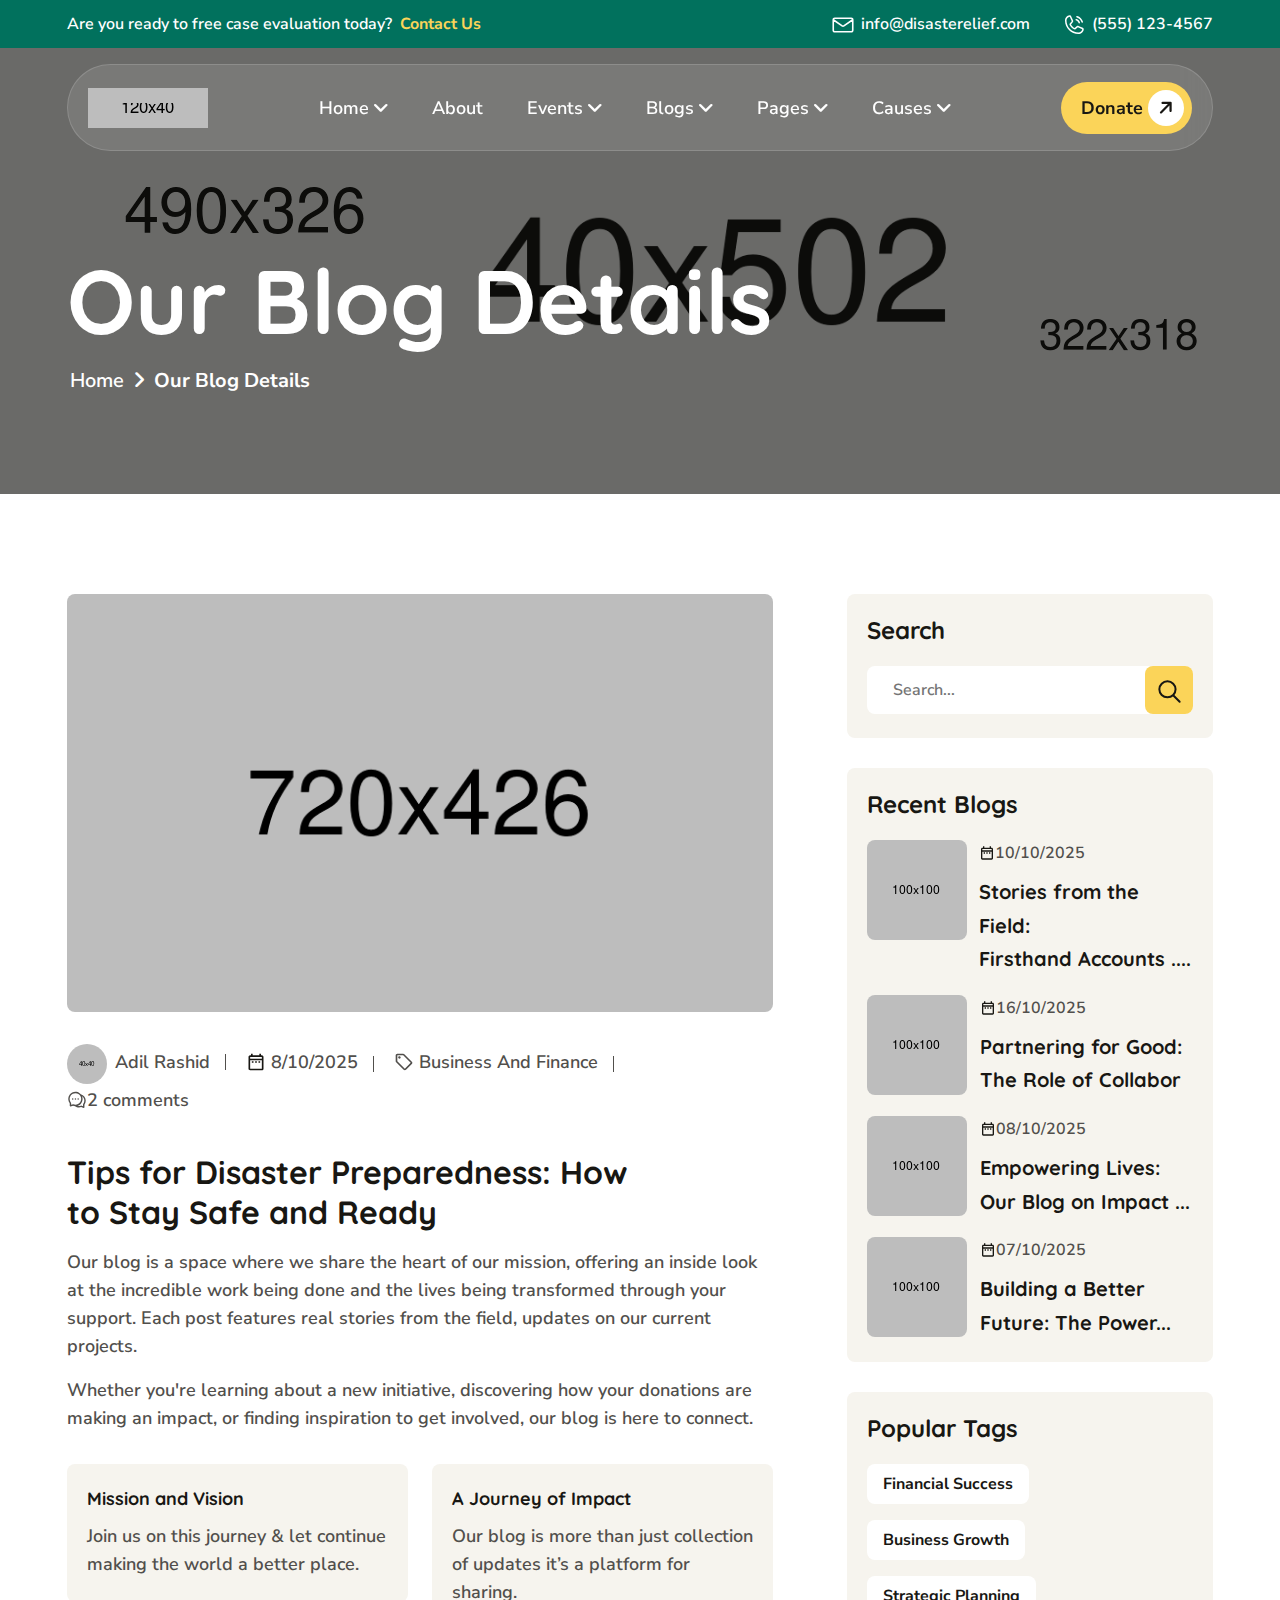
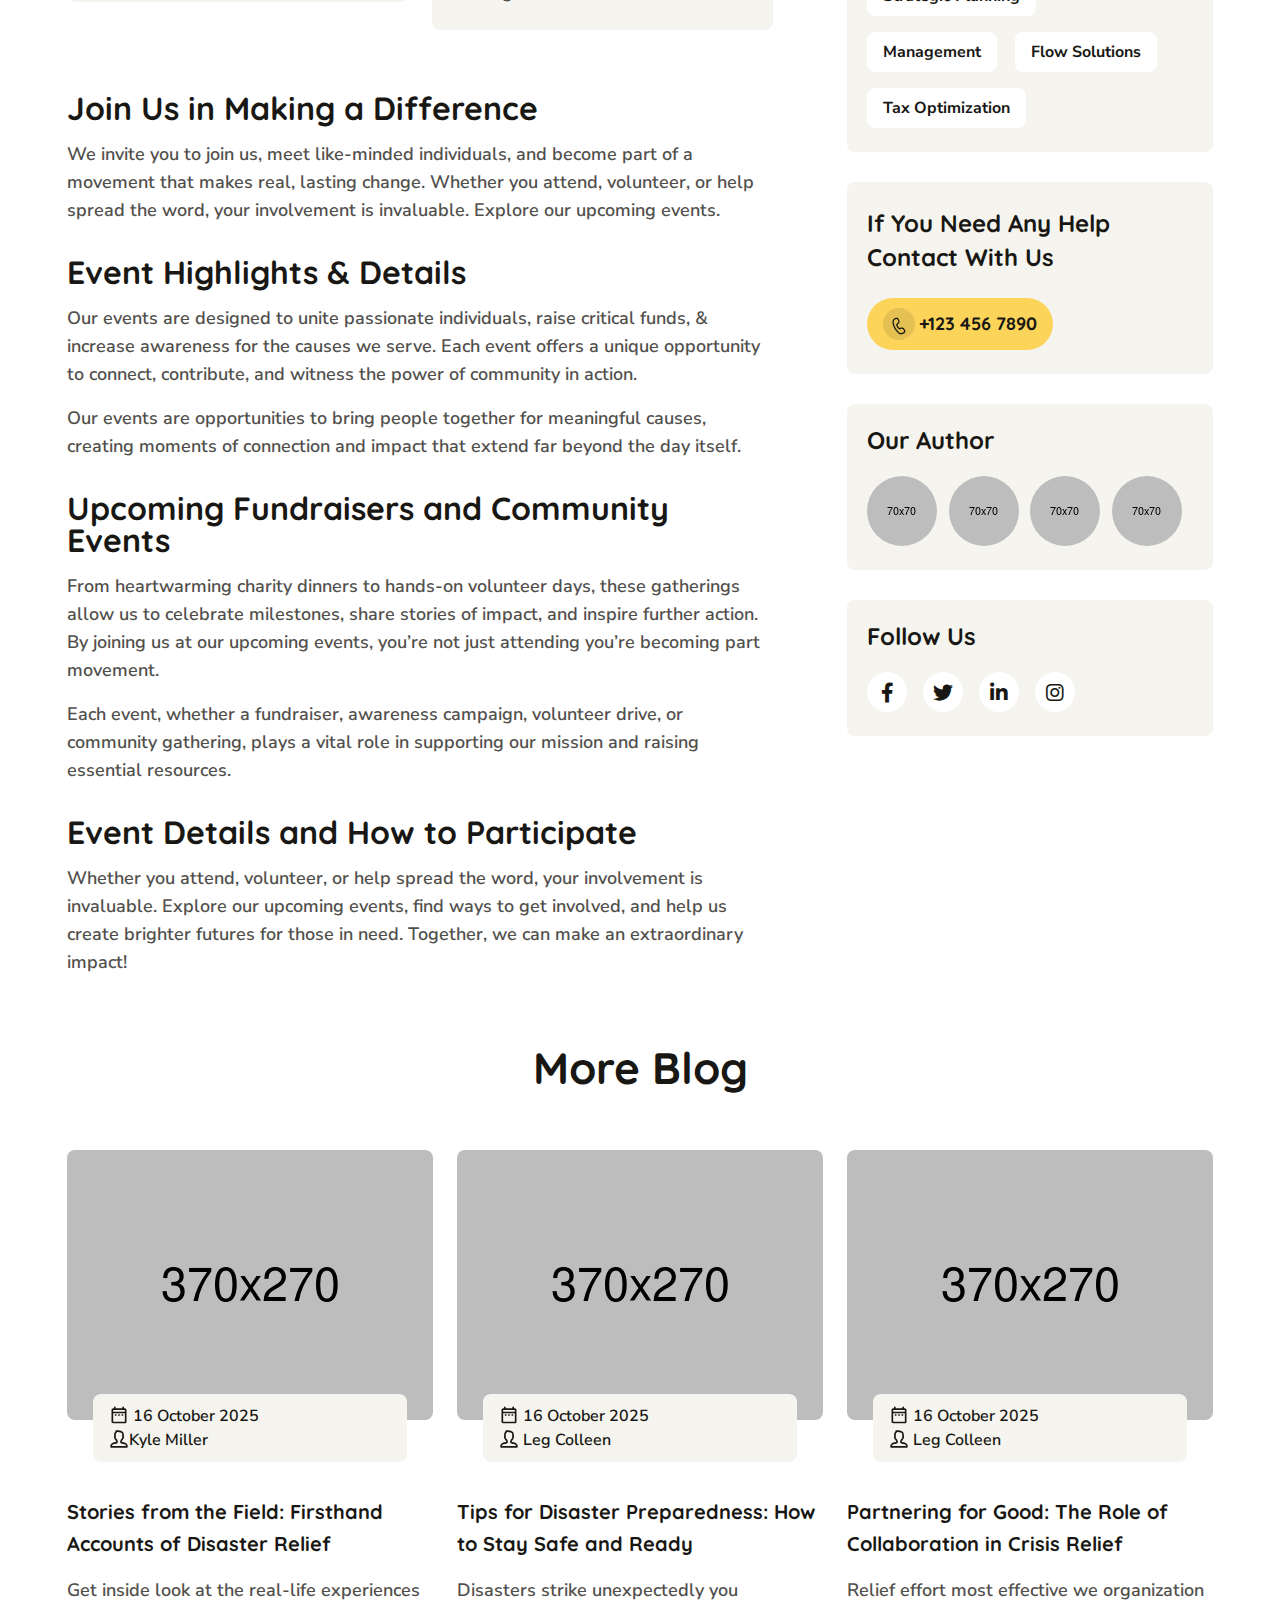
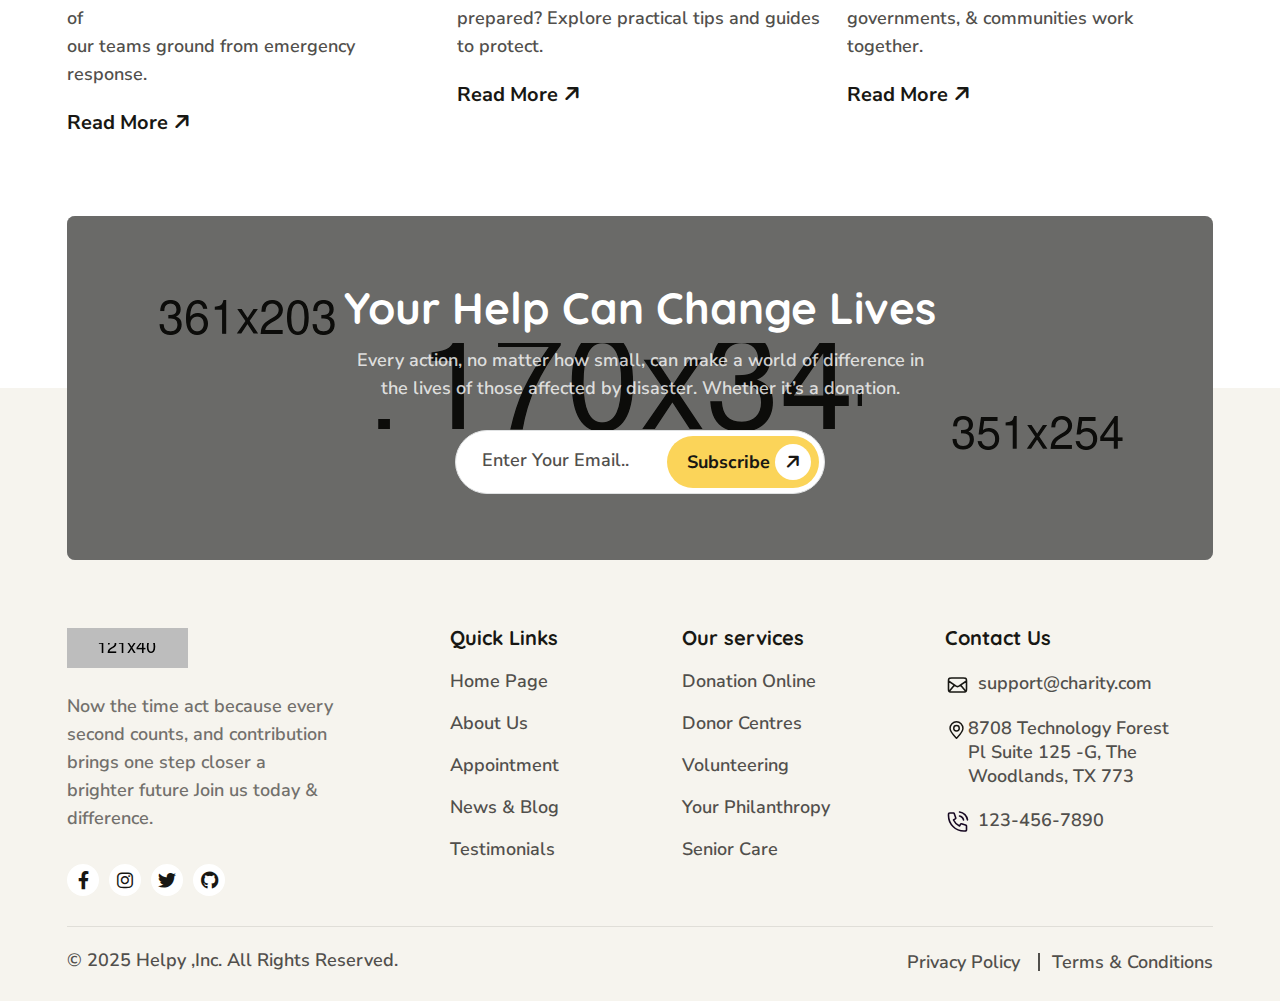
<file: blog-right.html>
<!DOCTYPE html>
<html lang="en">
<head>
     <meta charset="UTF-8">
     <meta name="viewport" content="width=device-width, initial-scale=1.0">
     <title>Blog Right-Charity and Fundraising Template</title>

     <!--=====FAB ICON=======-->
    <link rel="shortcut icon" href="assets/img/logo/fav-logo1.png" type="image/x-icon">

    <!--===== CSS LINK =======-->
    <link rel="stylesheet" href="assets/css/plugins/bootstrap.min.css">
    <link rel="stylesheet" href="assets/css/plugins/aos.css">
    <link rel="stylesheet" href="assets/css/plugins/fontawesome.css">
    <link rel="stylesheet" href="assets/css/plugins/magnific-popup.css">
    <link rel="stylesheet" href="assets/css/plugins/mobile.css">
    <link rel="stylesheet" href="assets/css/plugins/owlcarousel.min.css">
    <link rel="stylesheet" href="assets/css/plugins/swiper-bundle.min.css">
    <link rel="stylesheet" href="assets/css/plugins/sidebar.css">
    <link rel="stylesheet" href="assets/css/plugins/slick-slider.css">
    <link rel="stylesheet" href="assets/css/plugins/nice-select.css">
    <link rel="stylesheet" href="assets/css/plugins/lightbox.css">
    <link rel="stylesheet" href="assets/css/main.css">
    
</head>     

<body class="homepage1-body">

<!--===== PRELOADER STARTS =======-->
    <div class="preloader">
      <div class="loading-container">
        <div class="loading"></div>
        <div id="loading-icon"><img src="assets/img/preloader/vl-preloader-1.1.png" alt=""></div>
      </div>
  </div>


 <!-- ===================== HEADER TOP AREA START =====================-->
 <div class="vl-header-top d-none d-lg-block">
  <div class="container">
    <div class="row align-items-center">
      <div class="col-lg-6">
        <div class="vl-header-top-content">
          <p>Are you ready to free case evaluation today? </p>
          <a href="#" class="top-contact">Contact Us</a>
        </div>
      </div>
      <div class="col-lg-6">
        <div class="vl-header-top-icon">
          <div class="vl-header-top-icbox">
            <div class="top-icon">
              <span><img src="assets/img/icons/vl-top-ic-1.1.svg" alt=""></span>
            </div>
            <div class="top-content">
              <a href="mailto:info@disasterelief.com">info@disasterelief.com</a>
            </div>
          </div>

          <div class="vl-header-top-icbox">
            <div class="top-icon">
              <span><img src="assets/img/icons/vl-top-ic-1.2.svg" alt=""></span>
            </div>
            <div class="top-content">
              <a href="tel:5551234567">(555) 123-4567</a>
            </div>
          </div>
        </div>
      </div>
    </div>
  </div>
</div>
<!-- ===================== HEADER TOP AREA END =====================-->

 <!--=====HEADER START=======-->
 <header>
  <div class="header-area homepage1 header header-sticky d-none d-lg-block mt-16" id="header">
    <div class="container">
      <div class="row">
        <div class="col-lg-12">
          <div class="header-elements header-elements-1">
            <div class="site-logo">
              <a href="index.html"><img src="assets/img/logo/vl-logo-1.1.png" alt=""></a>
            </div>
            <div class="main-menu">
              <ul>
                <li><a href="#">Home <i class="fa-solid fa-angle-down"></i></a>
                  <div class="tp-submenu">
                    <div class="row">
                      <div class="col-lg-12">
                        <div class="d-flex">
                          <!-- home thumb -->
                          <div class="homemenu-thumb">
                            <div class="img1">
                              <img src="assets/img/demo/vl-demo1.1.png" alt="">
                            </div>
                             <div class="homemenu-btn">
                                <a class="header-btn1 mb-20" href="index.html">Multi Page <span><i class="fa-solid fa-arrow-right"></i></span></a>
                                <a class="header-btn1" href="index-single-1.html">One Page <span><i class="fa-solid fa-arrow-right"></i></span></a>
                              </div>
                              <h4 class="home-thumb-title">Disaster Relief</h4>
                          </div>

                          <!-- home thumb -->
                          <div class="homemenu-thumb">
                            <div class="img1">
                              <img src="assets/img/demo/vl-demo-1.2.png" alt="">
                            </div>
                            <div class="homemenu-btn">
                              <a class="header-btn1 mb-20" href="index-2.html">Multi Page <span><i class="fa-solid fa-arrow-right"></i></span></a>
                              <a class="header-btn1" href="index-single-2.html">One Page <span><i class="fa-solid fa-arrow-right"></i></span></a>
                            </div>
                            <h4 class="home-thumb-title">Animal Rescue and Welfare</h4>
                          </div>

                          <!-- home thumb -->
                          <div class="homemenu-thumb">
                            <div class="img1">
                              <img src="assets/img/demo/vl-demo-1.3.png" alt="">
                            </div>
                            <div class="homemenu-btn">
                              <a class="header-btn1 mb-20" href="index-3.html">Multi Page <span><i class="fa-solid fa-arrow-right"></i></span></a>
                              <a class="header-btn1" href="index-single-3.html">One Page <span><i class="fa-solid fa-arrow-right"></i></span></a>
                            </div>
                            <h4 class="home-thumb-title">Water aid</h4>
                          </div>


                          <!-- home thumb -->
                          <div class="homemenu-thumb">
                            <div class="img1">
                              <img src="assets/img/demo/vl-demo-1.4.png" alt="">
                            </div>
                            <div class="homemenu-btn">
                              <a class="header-btn1 mb-20" href="index-4.html">Multi Page <span><i class="fa-solid fa-arrow-right"></i></span></a>
                              <a class="header-btn1" href="index-single-4.html">One Page <span><i class="fa-solid fa-arrow-right"></i></span></a>
                            </div>
                            <h4 class="home-thumb-title">Senior Citizen</h4>
                          </div>

                          <!-- home thumb -->
                          <div class="homemenu-thumb">
                            <div class="img1">
                              <img src="assets/img/demo/vl-demo-1.5.png" alt="">
                            </div>
                            <div class="homemenu-btn">
                              <a class="header-btn1 mb-20" href="index-5.html">Multi Page <span><i class="fa-solid fa-arrow-right"></i></span></a>
                              <a class="header-btn1" href="index-single-5.html">One Page <span><i class="fa-solid fa-arrow-right"></i></span></a>
                            </div>
                            <h4 class="home-thumb-title"> Human Rights Advocacy</h4>
                          </div>
                        </div>
                      </div>
                    </div>
                 </div>
                </li>
                <li><a href="about.html">About</a></li>
                <li><a href="#">Events <i class="fa-solid fa-angle-down"></i></a>
                  <ul class="dropdown-padding">
                    <li><a href="event.html">Events</a></li>
                    <li><a href="event-left.html">Events Left</a></li>
                    <li><a href="event-right.html">Events Right</a></li>
                    <li><a href="event-single.html">Events Single</a></li>
                  </ul>
                </li>
                <li><a href="#">Blogs <i class="fa-solid fa-angle-down"></i></a>
                  <ul class="dropdown-padding">
                    <li><a href="blog.html">Blog</a></li>
                    <li><a href="blog-left.html">Blog Left</a></li>
                    <li><a href="blog-right.html">Blog Right</a></li>
                    <li><a href="blog-single.html">Blog Single</a></li>
                  </ul>
                </li>
                <li><a href="#">Pages <i class="fa-solid fa-angle-down"></i></a>
                  <ul class="dropdown-padding">
                    <li><a href="service.html">Our Services</a></li>
                    <li><a href="team.html">Our Volunteers</a></li>
                    <li><a href="faq.html">FAQ</a></li>
                    <li><a href="contact.html">Contact</a></li>
                    <li><a href="404.html">404</a></li>
                  </ul>
                </li>
                <li><a href="#">Causes <i class="fa-solid fa-angle-down"></i></a>
                  <ul class="dropdown-padding">
                    <li><a href="cause.html">Causes</a></li>
                    <li><a href="cause-left.html">Causes Left</a></li>
                    <li><a href="cause-right.html">Causes Right</a></li>
                    <li><a href="cause-single.html">Causes Single</a></li>
                  </ul>
                </li>
              </ul>
            </div>
            <div class="btn-area">
              <a href="contact.html" class="header-btn1">Donate <span><i class="fa-solid fa-arrow-right"></i></span></a>
            </div>
          </div>
        </div>
      </div>
    </div>
  </div>
 </header>
<!--=====HEADER END =======-->

  <!--===== MOBILE HEADER STARTS =======-->
 <div class="mobile-header mobile-haeder1 d-block d-lg-none">
  <div class="container">
    <div class="col-12">
      <div class="mobile-header-elements">
        <div class="mobile-logo">
          <a href="index.html"><img src="assets/img/logo/vl-logo-1.1.png" alt=""></a>
        </div>
        <div class="mobile-nav-icon dots-menu">
          <i class="fa-solid fa-bars"></i>
        </div>
      </div>
    </div>
  </div>
</div>

<div class="mobile-sidebar mobile-sidebar1">
  <div class="logosicon-area">
    <div class="logos">
      <img src="assets/img/logo/vl-footer-logo-1.1.png" alt="">
    </div>
    <div class="menu-close">
      <i class="fa-solid fa-xmark"></i>
    </div>
   </div>
  <div class="mobile-nav mobile-nav1">
    <ul class="mobile-nav-list nav-list1">
      <li><a href="#">Home </a>
        <ul class="sub-menu">
          <li><a href="index.html">Home One</a></li>
          <li><a href="index-2.html">Home Two</a></li>
          <li><a href="index-3.html">Home Three</a></li>
          <li><a href="index-4.html">Home Four</a></li>
          <li><a href="index-5.html">Home Five</a></li>
        </ul>
      </li>
      <li><a href="about.html">About</a></li>
      <li><a href="#">Events</a>
        <ul class="sub-menu">
          <li><a href="event.html">Events</a></li>
          <li><a href="event-left.html">Events Left</a></li>
          <li><a href="event-right.html">Events Right</a></li>
          <li><a href="event-single.html">Events Single</a></li>
        </ul>
      </li>
      <li><a href="#">Blogs</a>
        <ul class="sub-menu">
          <li><a href="blog.html">Blog</a></li>
          <li><a href="blog-left.html">Blog Left</a></li>
          <li><a href="blog-right.html">Blog Right</a></li>
          <li><a href="blog-single.html">Blog Single</a></li>
        </ul>
      </li>
      <li><a href="#">Pages</a>
        <ul class="sub-menu">
          <li><a href="service.html">Our Services</a></li>
          <li><a href="team.html">Our Volunteers</a></li>
          <li><a href="faq.html">FAQ</a></li>
          <li><a href="contact.html">Contact</a></li>
          <li><a href="404.html">404</a></li>
        </ul>
      </li>
      <li><a href="#">Causes</a>
        <ul class="sub-menu">
          <li><a href="cause.html">Causes</a></li>
          <li><a href="cause-left.html">Cause Left</a></li>
          <li><a href="cause-right.html">Cause Right</a></li>
          <li><a href="cause-single.html">Cause Single</a></li>
        </ul>
      </li>
    </ul>

    <div class="allmobilesection">
      <!-- btn -->
      <a href="contact.html"  class="header-mobile-btn1">Get Started <span><i class="fa-solid fa-arrow-right"></i></span></a>
      
      <div class="vl-mobile-contact1">
        <h3 class="title">Contact Info</h3>
        <div class="footer1-contact-info">
          <div class="contact-info-single">
            <div class="contact-info-icon">
              <i class="fa-solid fa-phone-volume"></i>
            </div>
            <div class="contact-info-text">
              <a href="tel:+3(924)4596512">+3(924)4596512</a>
            </div>
          </div>

          <!-- single footer -->
          <div class="contact-info-single">
            <div class="contact-info-icon">
              <i class="fa-solid fa-envelope"></i>
            </div>
            <div class="contact-info-text">
              <a href="mailto:info@example.com">info@example.com</a>
            </div>
          </div>

          <!-- single footer -->
          <div class="contact-info-single">
            <div class="contact-info-icon">
              <i class="fa-solid fa-location-dot"></i>
            </div>
            <div class="contact-info-text">
              <a href="mailto:info@example.com" >55 East Birchwood Ave.Brooklyn, <br> New York 11201,United States</a>
            </div>
          </div>


          <div class="vl-mobile-contact1">
            <h3 class="title">Social Links</h3>
            
            <div class="social-links-mobile-menu">
              <ul>
                <li><a href="#"><i class="fa-brands fa-facebook-f"></i></a></li>
                <li><a href="#"><i class="fa-brands fa-instagram"></i></a></li>
                <li><a href="#"><i class="fa-brands fa-linkedin-in"></i></a></li>
                <li><a href="#"><i class="fa-brands fa-youtube"></i></a></li>
              </ul>
            </div>
          </div>
        </div>
      </div>
     </div>
  </div>
</div>
<!--===== MOBILE HEADER STARTS =======-->


<!--===== BREADCRUMB AREA STARTS =======-->
<section class="vl-breadcrumb" style="background-image: url(./assets/img/breadcrumb/vl-blog-left-bg.png);">
  <div class="shape1"><img src="assets/img/breadcrumb/breadcrumb-shape-1.1.png" alt=""></div>
  <div class="shape2"><img src="assets/img/breadcrumb/breadcrumb-shape-1.2.png" alt=""></div>
  <div class="shape2"><img src="assets/img/breadcrumb/breadcrumb-shape-1.3.png" alt=""></div>
  <div class="container">
    <div class="row">
      <div class="col-lg-12">
        <div class="vl-breadcrumb-title">
          <h2 class="heading">Our Blog Details</h2>
            <div class="vl-breadcrumb-list">
              <span><a href="index.html">Home</a></span>
              <span class="dvir"><i class="fa-solid fa-angle-right"></i></span>
              <span><a class="active" href="#">Our Blog Details</a></span>
            </div>
        </div>
      </div>
    </div>
  </div>
</section>
<!--===== BREADCRUMB AREA ENDS =======-->


<!-- sidebar area start -->
 <div class="vl-sidebar-area sp2">
  <div class="container">
    <div class="row">
      
      <div class="col-lg-8">
        <div class="vl-event-content-area mr-50">
          <div class="vl-large-thumb">
            <img class="w-100" src="assets/img/blog/vl-blog-large-thumb-1.1.png" alt="">
          </div>

          <div class="vl-blog-meta-box mt-32">
            <ul>
              <li><a href="#"> <span><img src="assets/img/blog/vl-blog-auth-thumb-1.1.png" alt=""></span>Adil Rashid</a></li>
              <li><a href="#"> <span class="icon"><img class="mt-4-" src="assets/img/icons/vl-calender-1.1.svg" alt=""></span> 8/10/2025</a></li>
              <li><a href="#"> <span class="icon"><img class="mt-4-" src="assets/img/icons/vl-tags.svg" alt=""></span> Business And Finance</a></li>
              <li><a href="#"> <span class="icon"><img class="mt-4-" src="assets/img/icons/vl-chatting-icon.svg" alt=""></span>2 comments</a></li>
            </ul>
          </div>
          <div class="vl-event-content vl-blg-content">
            <h2 class="title">Tips for Disaster Preparedness: How <br> to Stay Safe and Ready</h2>
            <p class="para pb-16">Our blog is a space where we share the heart of our mission, offering an inside look at the incredible work being done and the lives being transformed through your support. Each post features real stories from the field, updates on our current projects. </p>
            <p class="para pb-32">Whether you're learning about a new initiative, discovering how your donations are making an impact, or finding inspiration to get  involved, our blog is here to connect.</p>
          </div>
          <div class="vl-blg-icon-box">
            <div class="row">
              <div class="col-lg-6 col-md-6">
                <div class="single-blog-box1 mb-30">
                  <a href="blog-single.html" class="title">Mission and Vision</a>
                  <p class="para">Join us on this journey & let continue making the world a better place.</p>
                </div>
              </div>
              <div class="col-lg-6 col-md-6">
                <div class="single-blog-box1 mb-30">
                  <a href="blog-single.html" class="title">A Journey of Impact</a>
                  <p class="para">Our blog is more than just  collection of updates it’s a platform for sharing.</p>
                </div>
              </div>
            </div>
          </div>
          
          <div class="event-content-area">
            <h2 class="title">Join Us in Making a Difference</h2>
            <p class="para">We invite you to join us, meet like-minded individuals, and become part of a movement that makes real, lasting change. Whether you attend, volunteer, or help spread the word, your involvement is invaluable. Explore our upcoming events.</p>

            <h2 class="title">Event Highlights & Details</h2>
            <p class="para">Our events are designed to unite passionate individuals, raise critical funds, & increase awareness for the causes we serve. Each event offers a unique opportunity to connect, contribute, and witness the power of community in action.</p>
            <p class="para">Our events are opportunities to bring people together for meaningful causes, creating moments of connection and impact that extend far beyond the day itself.</p>


            <h2 class="title">Upcoming Fundraisers and Community Events</h2>
            <p class="para">From heartwarming charity dinners to hands-on volunteer days, these gatherings allow us to celebrate milestones, share stories of impact, and inspire further action. By joining us at our upcoming events, you’re not just attending you’re becoming part movement.</p>
            <p class="para">Each event, whether a fundraiser, awareness campaign, volunteer drive, or community gathering, plays a vital role in supporting our mission and raising essential resources.</p>

            <h2 class="title">Event Details and How to Participate</h2>
            <p class="para">Whether you attend, volunteer, or help spread the word, your involvement is invaluable. Explore our upcoming events, find ways to get involved, and help us create brighter futures for those in need. Together, we can make an extraordinary impact!</p>
          </div>

        </div>
      </div>


      <div class="col-lg-4">
        <div class="vl-widget-area">
          <!-- single widget -->
           <div class="vl-search-widget mb-30">
              <h3 class="title">Search</h3>
              <div class="search p-relative">
                <input type="text" placeholder="Search...">
                  <span>
                    <img src="assets/img/icons/vl-search-icon.svg" alt="">
                  </span>
              </div>
           </div>

           <!-- single widget -->
           <div class="vl-search-widget mb-30">
            <h3 class="title">Recent Blogs</h3>
            
              <!-- rec blog -->
              <div class="vl-rec-blog-flex">
                <div class="vl-rec-blog-thumb">
                  <img src="assets/img/blog/vl-blog-sm-thumb1.1.png" alt="">
                </div>
                <div class="vl-rec-blog-content">
                    <div class="vl-rec-blog-date">
                        <span><img src="assets/img/icons/vl-calender-1.1.svg" alt=""></span>
                        <p class="dta-blg">10/10/2025</p>
                    </div>
                    <div class="vl-rec-blog-content-heading">
                        <h3 class="tittle"><a href="blog-single.html">Stories from the Field:<br> Firsthand Accounts ....</a></h3>
                    </div>
                </div>
              </div>

              <div class="vl-rec-blog-flex">
                <div class="vl-rec-blog-thumb">
                  <img src="assets/img/blog/vl-blog-sm-thumb1.2.png" alt="">
                </div>
                <div class="vl-rec-blog-content">
                    <div class="vl-rec-blog-date">
                        <span><img src="assets/img/icons/vl-calender-1.1.svg" alt=""></span>
                        <p class="dta-blg">16/10/2025</p>
                    </div>
                    <div class="vl-rec-blog-content-heading">
                        <h3 class="tittle"><a href="blog-single.html">Partnering for Good: <br> The Role of Collabor</a></h3>
                    </div>
                </div>
              </div>

              <div class="vl-rec-blog-flex">
                <div class="vl-rec-blog-thumb">
                  <img src="assets/img/blog/vl-blog-sm-thumb1.3.png" alt="">
                </div>
                <div class="vl-rec-blog-content">
                    <div class="vl-rec-blog-date">
                        <span><img src="assets/img/icons/vl-calender-1.1.svg" alt=""></span>
                        <p class="dta-blg">08/10/2025</p>
                    </div>
                    <div class="vl-rec-blog-content-heading">
                        <h3 class="tittle"><a href="blog-single.html">Empowering Lives: <br> Our Blog on Impact ...</a></h3>
                    </div>
                </div>
              </div>

              <div class="vl-rec-blog-flex">
                <div class="vl-rec-blog-thumb">
                  <img src="assets/img/blog/vl-blog-sm-thumb1.4.png" alt="">
                </div>
                <div class="vl-rec-blog-content">
                    <div class="vl-rec-blog-date">
                        <span><img src="assets/img/icons/vl-calender-1.1.svg" alt=""></span>
                        <p class="dta-blg">07/10/2025</p>
                    </div>
                    <div class="vl-rec-blog-content-heading">
                        <h3 class="tittle"><a href="blog-single.html">Building a Better <br> Future: The Power...</a></h3>
                    </div>
                </div>
              </div>
          </div>

          <!-- single widget -->
         <div class="vl-social-widget social-tags mb-30">
          <h3 class="title">Popular Tags</h3>
          <div class="vl-tags">
            <ul>
              <li><a href="#">Financial Success</a></li>
              <li><a href="#">Business Growth</a></li>
              <li><a href="#">Strategic Planning</a></li>
              <li><a href="#">Management</a></li>
              <li><a href="#">Flow Solutions</a></li>
              <li><a href="#">Tax Optimization</a></li>
            </ul>
          </div>
       </div>
       
       <!-- single widget -->
         <div class="vl-phone-widget mb-30">
          <h3 class="title">If You Need Any Help <br> Contact With Us</h3>
          <a href="#" class="phone"> <span><img src="assets/img/icons/vl-phone-event.svg" alt=""></span>+123 456 7890</a>
        </div>

        <!-- single widget -->
        <div class="vl-social-widget mb-30">
          <h3 class="title">Our Author</h3>
          
          <div class="vl-blog-grid">
            <a href="#"><img src="assets/img/blog/vl-auth-1.1.png" alt=""></a>
            <a href="#"><img src="assets/img/blog/vl-auth-1.2.png" alt=""></a>
            <a href="#"><img src="assets/img/blog/vl-auth-1.3.png" alt=""></a>
            <a href="#"><img src="assets/img/blog/vl-auth-1.4.png" alt=""></a>
           
           
            
           
          </div>
       </div>

        <!-- single widget -->
         <div class="vl-social-widget mb-30">
            <h3 class="title">Follow Us</h3>
            <div class="social-icon">
              <ul>
                <li><a href="#"><i class="fa-brands fa-facebook-f"></i></a></li>
                <li><a href="#"><i class="fa-brands fa-twitter"></i></a></li>
                <li><a href="#"><i class="fa-brands fa-linkedin-in"></i></a></li>
                <li><a href="#"><i class="fa-brands fa-instagram"></i></a></li>
              </ul>
            </div>
         </div>
        </div>
      </div>
    </div>
  </div>
 </div>
<!-- sidebar area end -->




<section class="vl-singlevent-iner pb-50">
  <div class="container">
    <div class="row">
      <div class="col-lg-12 mx-auto">
        <div class="more-title text-center mb-60">
          <h2 class="title">More Blog</h2>
        </div>
      </div>
    </div>
    <div class="row">
      <!-- single blog box -->
      <div class="col-lg-4 col-md-6">
        <div class="vl-single-blg-item mb-30">
          <div class="vl-blg-thumb">
            <a href="blog-single.html"><img class="w-100" src="assets/img/blog/vl-blg-1.1.png" alt=""></a>
          </div>

          <div class="vl-meta">
            <ul>
              <li><a href="#"><span class="top-minus"> <img src="assets/img/icons/vl-calender-1.1.svg" alt=""></span> 16 October 2025</a></li>
              <li><a href="#"><span class="top-minus"> <img src="assets/img/icons/vl-user-1.1.svg" alt=""></span>Kyle Miller</a></li>
            </ul>
          </div>
          <div class="vl-blg-content">
            <h3 class="title"><a href="blog-single.html">Stories from the Field: Firsthand <br> Accounts of Disaster Relief</a></h3>
            <p>Get inside look at the real-life experiences of <br> our teams ground from emergency response.</p>
            <a href="blog-single.html" class="read-more">Read More <span><i class="fa-solid fa-arrow-right"></i></span></a>
          </div>
        </div>
      </div>

      <!-- single blog box -->
      <div class="col-lg-4 col-md-6">
        <div class="vl-single-blg-item mb-30">
          <div class="vl-blg-thumb">
            <a href="blog-single.html"><img class="w-100" src="assets/img/blog/vl-blog-inner-1.2.png" alt=""></a>
          </div>
          <div class="vl-meta">
            <ul>
              <li><a href="#"><span class="top-minus"> <img src="assets/img/icons/vl-calender-1.1.svg" alt=""></span> 16 October 2025</a></li>
              <li><a href="#"><span class="top-minus"> <img src="assets/img/icons/vl-user-1.1.svg" alt=""></span> Leg Colleen</a></li>
            </ul>
          </div>
          <div class="vl-blg-content">
            <h3 class="title"><a href="blog-single.html">Tips for Disaster Preparedness: How <br> to Stay Safe and Ready</a></h3>
            <p>Disasters strike unexpectedly you prepared? Explore practical tips and guides to protect.</p>
            <a href="blog-single.html" class="read-more">Read More <span><i class="fa-solid fa-arrow-right"></i></span></a>
          </div>
        </div>
      </div>
      
      <!-- single blog box -->
      <div class="col-lg-4 col-md-6">
        <div class="vl-single-blg-item mb-30">
          <div class="vl-blg-thumb">
            <a href="blog-single.html"><img class="w-100" src="assets/img/blog/vl-blg-1.3.png" alt=""></a>
          </div>
          <div class="vl-meta">
            <ul>
              <li><a href="#"><span class="top-minus"> <img src="assets/img/icons/vl-calender-1.1.svg" alt=""></span> 16 October 2025</a></li>
              <li><a href="#"><span class="top-minus"> <img src="assets/img/icons/vl-user-1.1.svg" alt=""></span> Leg Colleen</a></li>
            </ul>
          </div>
          <div class="vl-blg-content">
            <h3 class="title"><a href="blog-single.html">Partnering for Good: The Role of Collaboration in Crisis Relief</a></h3>
            <p>Relief effort most effective we organization governments, & communities work together.</p>
            <a href="blog-single.html" class="read-more">Read More <span><i class="fa-solid fa-arrow-right"></i></span></a>
          </div>
        </div>
      </div>
    </div>
  </div>
</section>

<!--===== CTA AREA STARTS =======-->
<section class="vl-cta">
  <div class="container">
    <div class="vl-cta-bg" style="background-image: url(./assets/img/cta/vl-cta-1.1.png);">
      <div class="vl-cta-shap dot-shap">
        <img src="assets/img/shape/vl-arow-shap-1.1.png" alt="">
      </div>
      <div class="vl-cta-shap shap-1"><img src="assets/img/shape/vl-cta-1.1.png" alt=""></div>
      <div class="vl-cta-shap shap-2"><img src="assets/img/shape/vl-cta-1.2.png" alt=""></div>
      <div class="row">
        <div class="col-lg-12">
          <div class="vl-cta-content text-center">
            <h2 class="title">Your Help Can Change Lives</h2>
            <p>Every action, no matter how small, can make a world of difference in <br> the lives of those affected by disaster. Whether it’s a donation.</p>
          
            <div class="vl-cta-form text-center mx-auto">
              <form action="#">
                  <input type="email" placeholder="Enter Your Email..">
                  <div class="btn-area vl-cta-btn1">
                    <button class="header-btn1">Subscribe <span><i class="fa-solid fa-arrow-right"></i></span></button>
                  </div>
              </form>
            </div>
          </div>
        </div>
      </div>
    </div>
  </div>
</section>
<!--===== CTA AREA ENDS =======-->

<!--===== FOOTER AREA STARTS =======-->
<footer class="vl-footer-bg-1">
  <div class="container">
    <div class="row">
      <div class="col-lg-3 col-md-6">
        <div class="vl-footer-widget-1 mb-30">
          <div class="vl-footer-logo">
            <a href="#"><img src="assets/img/logo/vl-footer-logo-1.1.png" alt=""></a>
          </div>
          <div class="vl-footer-content">
            <p>Now the time act because every second counts, and contribution brings one step closer a brighter future Join us today & difference.</p>
          </div>
          <div class="vl-footer-social-1">
            <ul>
              <li><a href="#"><i class="fa-brands fa-facebook-f"></i></a></li>
              <li><a href="#"><i class="fa-brands fa-instagram"></i></a></li>
              <li><a href="#"><i class="fa-brands fa-twitter"></i></a></li>
              <li><a href="#"><i class="fa-brands fa-github"></i></a></li>
            </ul>
          </div>
        </div>
      </div>
      <div class="col-lg-3 col-md-6">
        <div class="vl-footer-widget-2 pl-90 mb-30">
          <h3 class="title">Quick Links</h3>
          <div class="vl-footer-menu">
            <ul>
              <li><a href="index.html">Home Page</a></li>
              <li><a href="about.html">About Us</a></li>
              <li><a href="contact.html">Appointment</a></li>
              <li><a href="blog.html">News & Blog</a></li>
              <li><a href="#">Testimonials</a></li>
            </ul>
          </div>
        </div>
      </div>
      <div class="col-lg-3 col-md-6">
        <div class="vl-footer-widget-2 pl-30 mb-30">
          <h3 class="title">Our services</h3>
          <div class="vl-footer-menu">
            <ul>
              <li><a href="#">Donation Online</a></li>
              <li><a href="#">Donor Centres</a></li>
              <li><a href="team.html">Volunteering</a></li>
              <li><a href="#">Your Philanthropy</a></li>
              <li><a href="#">Senior Care</a></li>
            </ul>
          </div>
        </div>
      </div>
      <div class="col-lg-3 col-md-6">
        <div class="vl-footer-widget-3 mb-30">
          <h3 class="title">Contact Us</h3>
          <!-- single box -->
            <div class="vl-footer-icon-list">
              <div class="vl-footer-icon">
                <span><img src="assets/img/icons/vl-footer-ic-1.1.svg" alt=""></span>
              </div>
              <div class="vl-footer-text">
                <a href="mailto:support@charity.com">support@charity.com</a>
              </div>
            </div>

            <!-- single box -->
            <div class="vl-footer-icon-list">
              <div class="vl-footer-icon">
                <span><img src="assets/img/icons/vl-footer-ic-1.2.svg" alt=""></span>
              </div>
              <div class="vl-footer-text">
                <a href="#">8708 Technology Forest <br> Pl Suite 125 -G, The Woodlands, TX 773</a>
              </div>
            </div>

            <!-- single box -->
            <div class="vl-footer-icon-list">
              <div class="vl-footer-icon">
                <span><img src="assets/img/icons/vl-footer-2.1.svg" alt=""></span>
              </div>
              <div class="vl-footer-text">
                <a href="tel:1234567890">123-456-7890</a>
              </div>
            </div>
          </div>
      </div>
    </div>

     <div class="vl-copyright copyright-border-1">
        <div class="row">
          <div class="col-md-6">
            <p class="vl-copyright-text">© 2025 Helpy ,Inc. All Rights Reserved.</p>
          </div>
          <div class="col-md-6">
            <div class="vl-copyright-menu">
              <ul>
                <li><a href="#">Privacy Policy </a></li>
                <li><a href="#">Terms & Conditions</a></li>
              </ul>
            </div>
          </div>
        </div>
     </div>
  </div>
</footer>
<!--===== FOOTER AREA ENDS =======-->

<!--===== Scroll Top =======-->
<div class="paginacontainer">
  <div class="progress-wrap">
    <svg class="progress-circle svg-content" width="100%" height="100%" viewBox="-1 -1 102 102">
        <path d="M50,1 a49,49 0 0,1 0,98 a49,49 0 0,1 0,-98"/>
    </svg>
  </div>
</div> 



<!--===== JS SCRIPT LINK =======-->
<script src="assets/js/plugins/jquery-3.7.1.min.js"></script>
<script src="assets/js/plugins/bootstrap.min.js"></script>
<script src="assets/js/plugins/fontawesome.js"></script>
<script src="assets/js/plugins/aos.js"></script>
<script src="assets/js/plugins/counter.js"></script>
<script src="assets/js/plugins/sidebar.js"></script>
<script src="assets/js/plugins/magnific-popup.js"></script>
<script src="assets/js/plugins/mobilemenu.js"></script>
<script src="assets/js/plugins/owlcarousel.min.js"></script>
<script src="assets/js/plugins/swiper-bundle.min.js"></script>
<script src="assets/js/plugins/nice-select.js"></script>
<script src="assets/js/plugins/jquery.counterup.min.js"></script>
<script src="assets/js/plugins/waypoints.js"></script>
<script src="assets/js/plugins/slick-slider.js"></script>
<script src="assets/js/plugins/circle-progress.js"></script>
<script src="assets/js/plugins/gsap.min.js"></script>
<script src="assets/js/plugins/ScrollTrigger.min.js"></script>
<script src="assets/js/plugins/Splitetext.js"></script>
<script src="assets/js/plugins/lightbox.js"></script>
<script src="assets/js/main.js"></script>

</body>
</html>
</file>
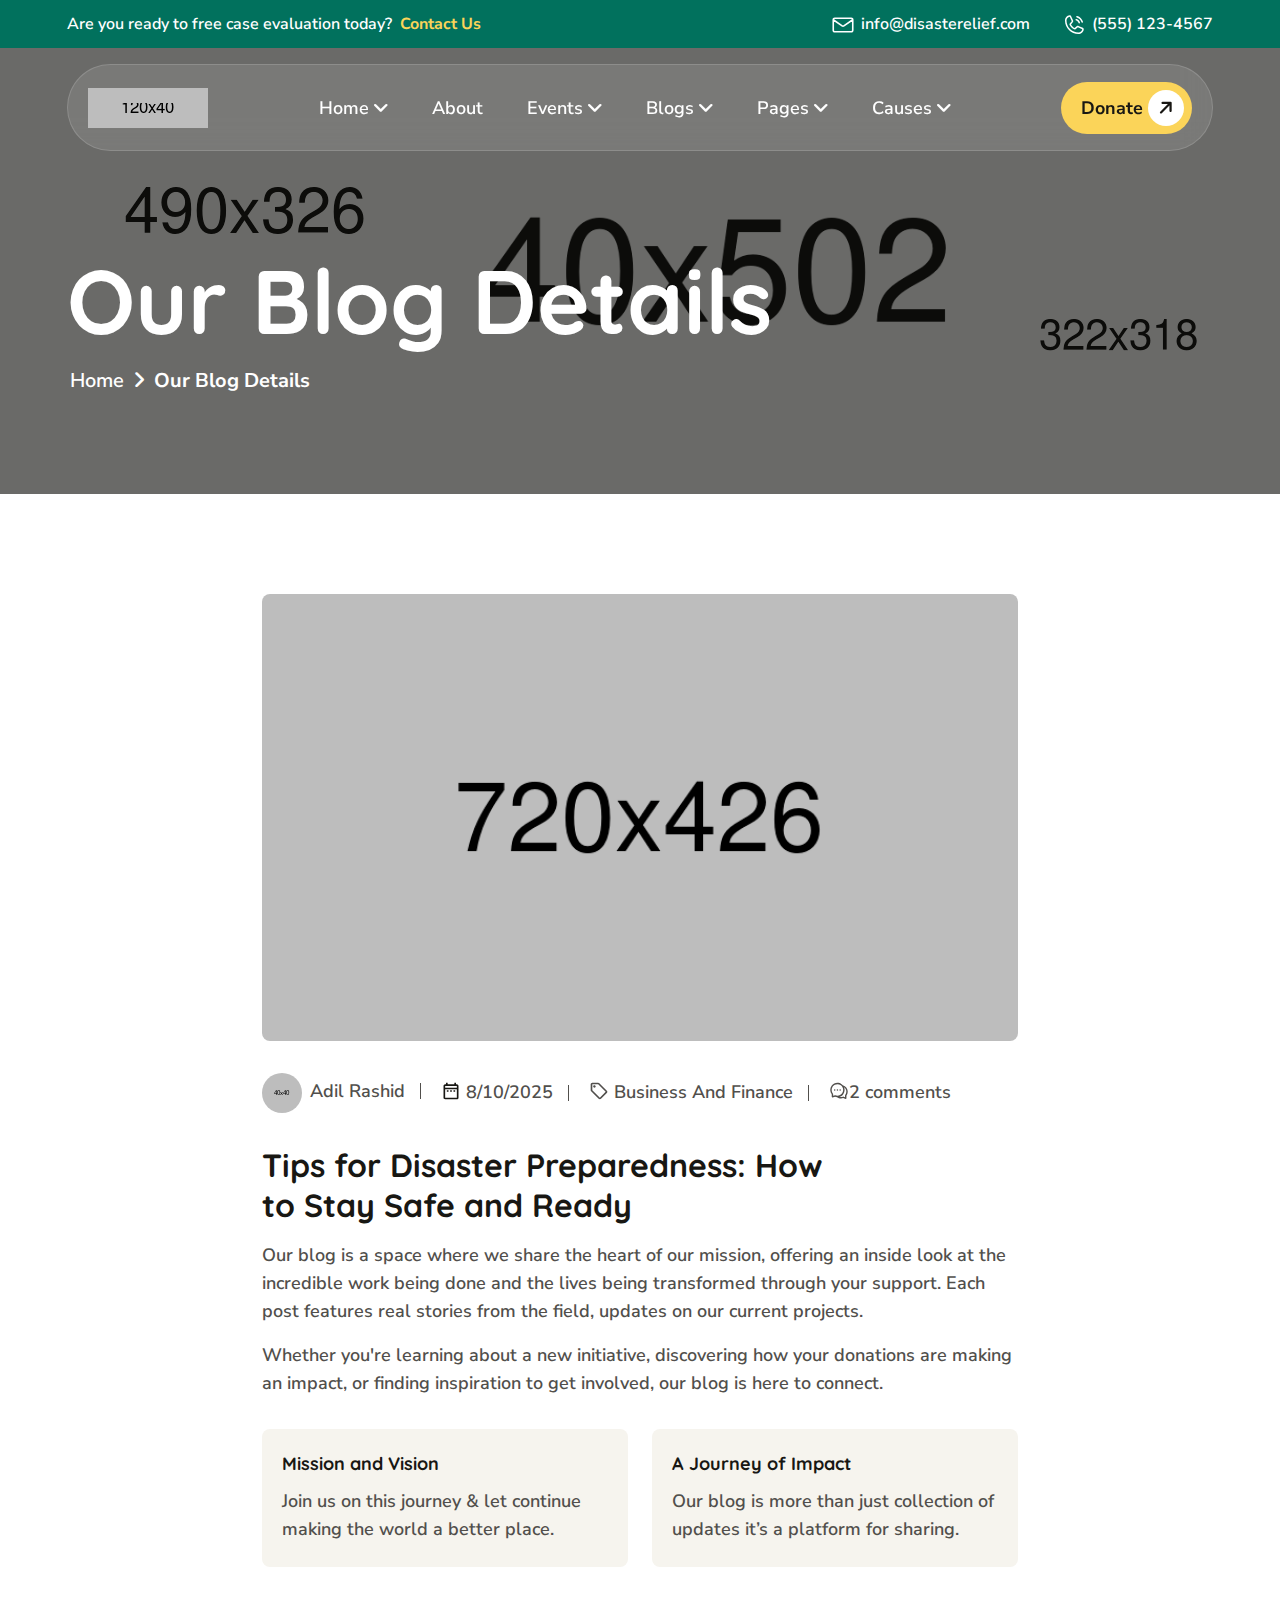
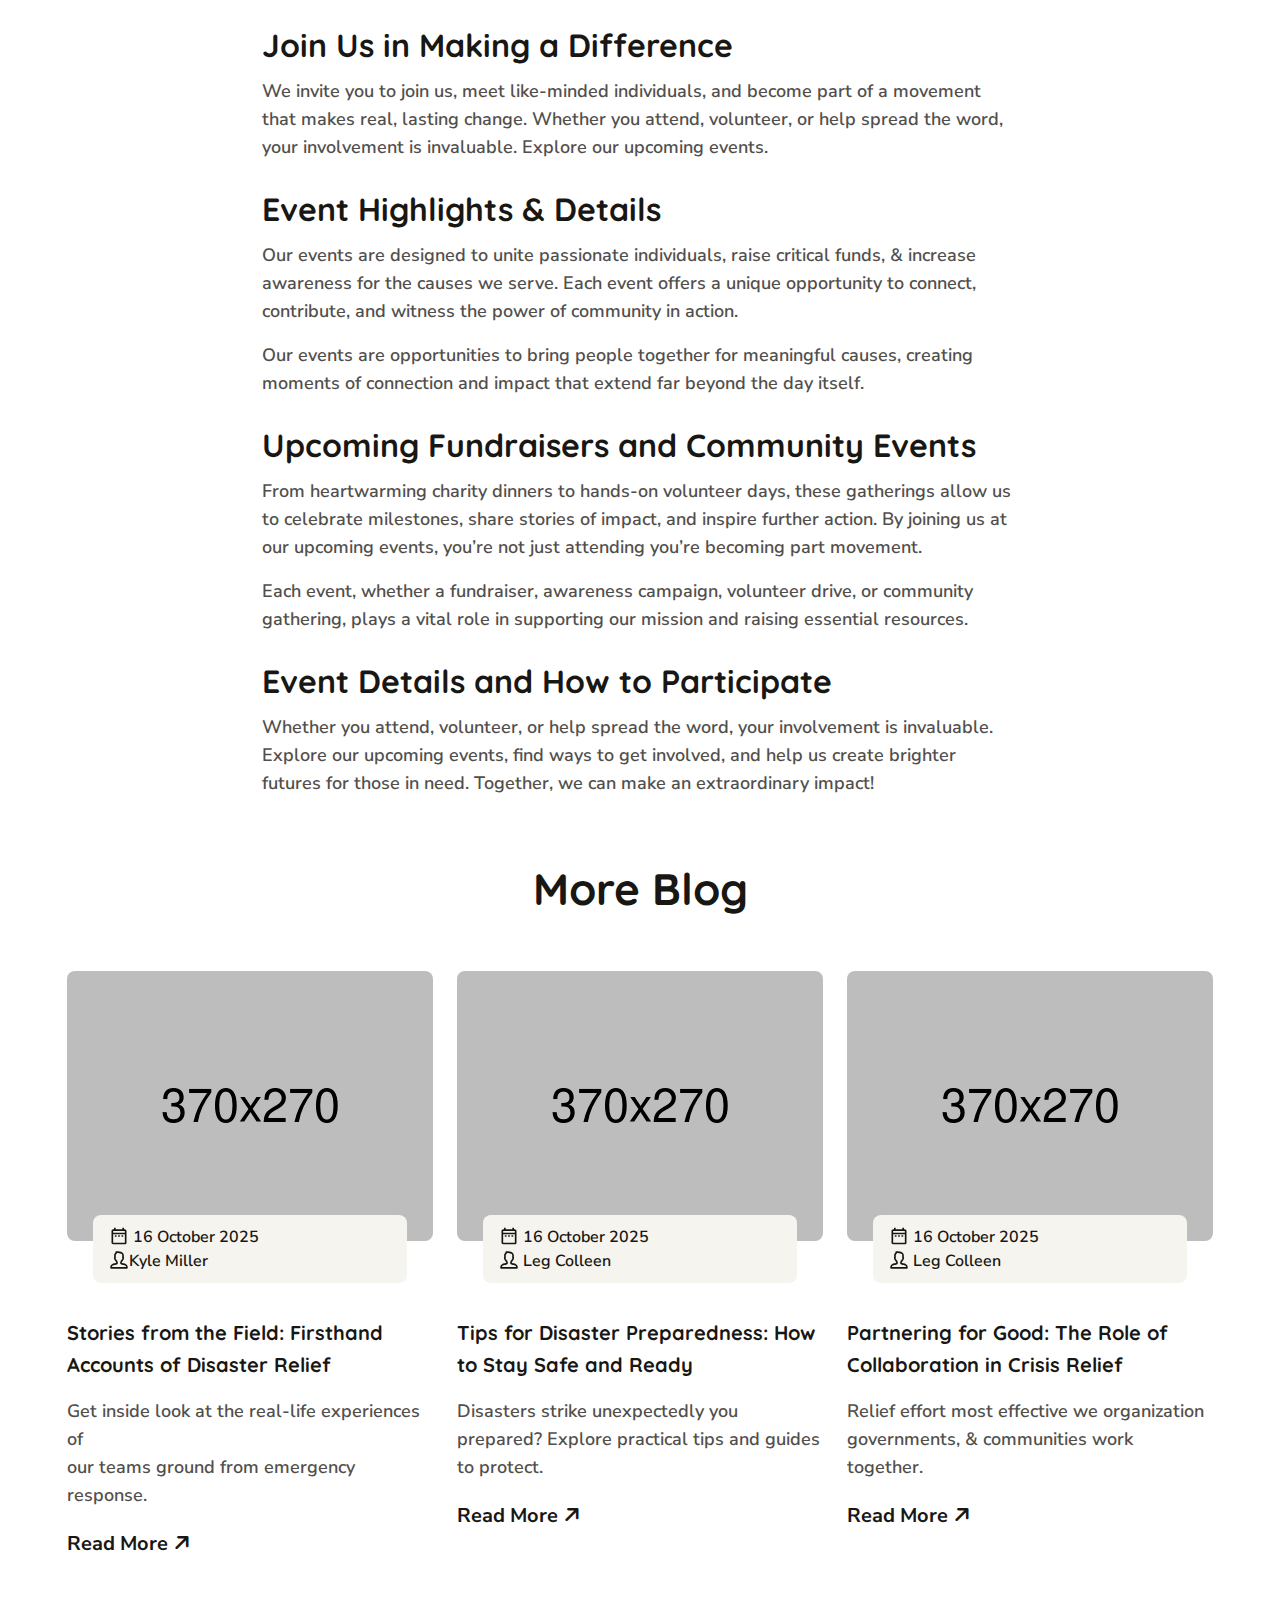
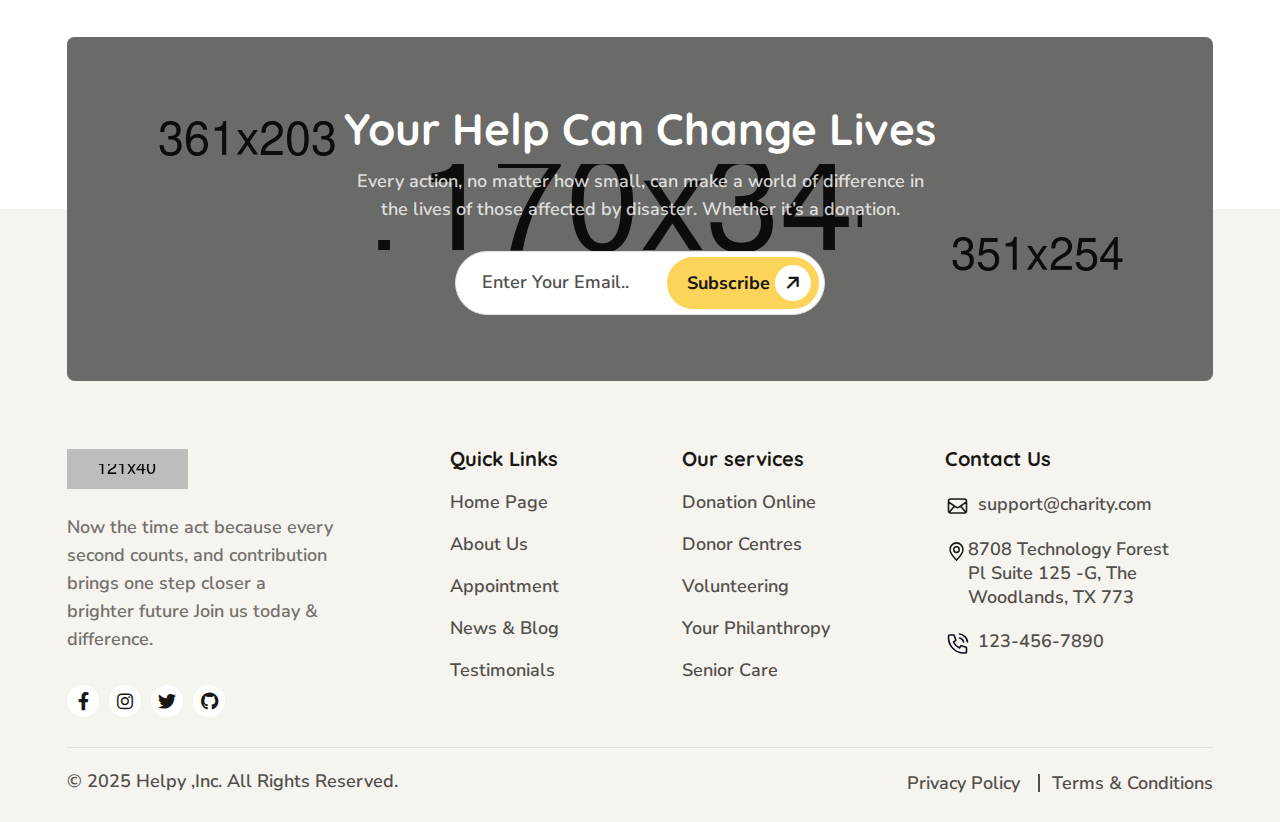
<file: blog-single.html>
<!DOCTYPE html>
<html lang="en">
<head>
     <meta charset="UTF-8">
     <meta name="viewport" content="width=device-width, initial-scale=1.0">
     <title>Blog Single-Charity and Fundraising Template</title>

     <!--=====FAB ICON=======-->
    <link rel="shortcut icon" href="assets/img/logo/fav-logo1.png" type="image/x-icon">

    <!--===== CSS LINK =======-->
    <link rel="stylesheet" href="assets/css/plugins/bootstrap.min.css">
    <link rel="stylesheet" href="assets/css/plugins/aos.css">
    <link rel="stylesheet" href="assets/css/plugins/fontawesome.css">
    <link rel="stylesheet" href="assets/css/plugins/magnific-popup.css">
    <link rel="stylesheet" href="assets/css/plugins/mobile.css">
    <link rel="stylesheet" href="assets/css/plugins/owlcarousel.min.css">
    <link rel="stylesheet" href="assets/css/plugins/swiper-bundle.min.css">
    <link rel="stylesheet" href="assets/css/plugins/sidebar.css">
    <link rel="stylesheet" href="assets/css/plugins/slick-slider.css">
    <link rel="stylesheet" href="assets/css/plugins/nice-select.css">
    <link rel="stylesheet" href="assets/css/plugins/lightbox.css">
    <link rel="stylesheet" href="assets/css/main.css">
    
</head>     

<body class="homepage1-body">

<!--===== PRELOADER STARTS =======-->
    <div class="preloader">
      <div class="loading-container">
        <div class="loading"></div>
        <div id="loading-icon"><img src="assets/img/preloader/vl-preloader-1.1.png" alt=""></div>
      </div>
  </div>


 <!-- ===================== HEADER TOP AREA START =====================-->
 <div class="vl-header-top d-none d-lg-block">
  <div class="container">
    <div class="row align-items-center">
      <div class="col-lg-6">
        <div class="vl-header-top-content">
          <p>Are you ready to free case evaluation today? </p>
          <a href="#" class="top-contact">Contact Us</a>
        </div>
      </div>
      <div class="col-lg-6">
        <div class="vl-header-top-icon">
          <div class="vl-header-top-icbox">
            <div class="top-icon">
              <span><img src="assets/img/icons/vl-top-ic-1.1.svg" alt=""></span>
            </div>
            <div class="top-content">
              <a href="mailto:info@disasterelief.com">info@disasterelief.com</a>
            </div>
          </div>

          <div class="vl-header-top-icbox">
            <div class="top-icon">
              <span><img src="assets/img/icons/vl-top-ic-1.2.svg" alt=""></span>
            </div>
            <div class="top-content">
              <a href="tel:5551234567">(555) 123-4567</a>
            </div>
          </div>
        </div>
      </div>
    </div>
  </div>
</div>
<!-- ===================== HEADER TOP AREA END =====================-->

 <!--=====HEADER START=======-->
 <header>
  <div class="header-area homepage1 header header-sticky d-none d-lg-block mt-16" id="header">
    <div class="container">
      <div class="row">
        <div class="col-lg-12">
          <div class="header-elements header-elements-1">
            <div class="site-logo">
              <a href="index.html"><img src="assets/img/logo/vl-logo-1.1.png" alt=""></a>
            </div>
            <div class="main-menu">
              <ul>
                <li><a href="#">Home <i class="fa-solid fa-angle-down"></i></a>
                  <div class="tp-submenu">
                    <div class="row">
                      <div class="col-lg-12">
                        <div class="d-flex">
                          <!-- home thumb -->
                          <div class="homemenu-thumb">
                            <div class="img1">
                              <img src="assets/img/demo/vl-demo1.1.png" alt="">
                            </div>
                             <div class="homemenu-btn">
                                <a class="header-btn1 mb-20" href="index.html">Multi Page <span><i class="fa-solid fa-arrow-right"></i></span></a>
                                <a class="header-btn1" href="index-single-1.html">One Page <span><i class="fa-solid fa-arrow-right"></i></span></a>
                              </div>
                              <h4 class="home-thumb-title">Disaster Relief</h4>
                          </div>

                          <!-- home thumb -->
                          <div class="homemenu-thumb">
                            <div class="img1">
                              <img src="assets/img/demo/vl-demo-1.2.png" alt="">
                            </div>
                            <div class="homemenu-btn">
                              <a class="header-btn1 mb-20" href="index-2.html">Multi Page <span><i class="fa-solid fa-arrow-right"></i></span></a>
                              <a class="header-btn1" href="index-single-2.html">One Page <span><i class="fa-solid fa-arrow-right"></i></span></a>
                            </div>
                            <h4 class="home-thumb-title">Animal Rescue and Welfare</h4>
                          </div>

                          <!-- home thumb -->
                          <div class="homemenu-thumb">
                            <div class="img1">
                              <img src="assets/img/demo/vl-demo-1.3.png" alt="">
                            </div>
                            <div class="homemenu-btn">
                              <a class="header-btn1 mb-20" href="index-3.html">Multi Page <span><i class="fa-solid fa-arrow-right"></i></span></a>
                              <a class="header-btn1" href="index-single-3.html">One Page <span><i class="fa-solid fa-arrow-right"></i></span></a>
                            </div>
                            <h4 class="home-thumb-title">Water aid</h4>
                          </div>


                          <!-- home thumb -->
                          <div class="homemenu-thumb">
                            <div class="img1">
                              <img src="assets/img/demo/vl-demo-1.4.png" alt="">
                            </div>
                            <div class="homemenu-btn">
                              <a class="header-btn1 mb-20" href="index-4.html">Multi Page <span><i class="fa-solid fa-arrow-right"></i></span></a>
                              <a class="header-btn1" href="index-single-4.html">One Page <span><i class="fa-solid fa-arrow-right"></i></span></a>
                            </div>
                            <h4 class="home-thumb-title">Senior Citizen</h4>
                          </div>

                          <!-- home thumb -->
                          <div class="homemenu-thumb">
                            <div class="img1">
                              <img src="assets/img/demo/vl-demo-1.5.png" alt="">
                            </div>
                            <div class="homemenu-btn">
                              <a class="header-btn1 mb-20" href="index-5.html">Multi Page <span><i class="fa-solid fa-arrow-right"></i></span></a>
                              <a class="header-btn1" href="index-single-5.html">One Page <span><i class="fa-solid fa-arrow-right"></i></span></a>
                            </div>
                            <h4 class="home-thumb-title"> Human Rights Advocacy</h4>
                          </div>
                        </div>
                      </div>
                    </div>
                 </div>
                </li>
                <li><a href="about.html">About</a></li>
                <li><a href="#">Events <i class="fa-solid fa-angle-down"></i></a>
                  <ul class="dropdown-padding">
                    <li><a href="event.html">Events</a></li>
                    <li><a href="event-left.html">Events Left</a></li>
                    <li><a href="event-right.html">Events Right</a></li>
                    <li><a href="event-single.html">Events Single</a></li>
                  </ul>
                </li>
                <li><a href="#">Blogs <i class="fa-solid fa-angle-down"></i></a>
                  <ul class="dropdown-padding">
                    <li><a href="blog.html">Blog</a></li>
                    <li><a href="blog-left.html">Blog Left</a></li>
                    <li><a href="blog-right.html">Blog Right</a></li>
                    <li><a href="blog-single.html">Blog Single</a></li>
                  </ul>
                </li>
                <li><a href="#">Pages <i class="fa-solid fa-angle-down"></i></a>
                  <ul class="dropdown-padding">
                    <li><a href="service.html">Our Services</a></li>
                    <li><a href="team.html">Our Volunteers</a></li>
                    <li><a href="faq.html">FAQ</a></li>
                    <li><a href="contact.html">Contact</a></li>
                    <li><a href="404.html">404</a></li>
                  </ul>
                </li>
                <li><a href="#">Causes <i class="fa-solid fa-angle-down"></i></a>
                  <ul class="dropdown-padding">
                    <li><a href="cause.html">Causes</a></li>
                    <li><a href="cause-left.html">Causes Left</a></li>
                    <li><a href="cause-right.html">Causes Right</a></li>
                    <li><a href="cause-single.html">Causes Single</a></li>
                  </ul>
                </li>
              </ul>
            </div>
            <div class="btn-area">
              <a href="contact.html" class="header-btn1">Donate <span><i class="fa-solid fa-arrow-right"></i></span></a>
            </div>
          </div>
        </div>
      </div>
    </div>
  </div>
 </header>
<!--=====HEADER END =======-->

  <!--===== MOBILE HEADER STARTS =======-->
 <div class="mobile-header mobile-haeder1 d-block d-lg-none">
  <div class="container">
    <div class="col-12">
      <div class="mobile-header-elements">
        <div class="mobile-logo">
          <a href="index.html"><img src="assets/img/logo/vl-logo-1.1.png" alt=""></a>
        </div>
        <div class="mobile-nav-icon dots-menu">
          <i class="fa-solid fa-bars"></i>
        </div>
      </div>
    </div>
  </div>
</div>

<div class="mobile-sidebar mobile-sidebar1">
  <div class="logosicon-area">
    <div class="logos">
      <img src="assets/img/logo/vl-footer-logo-1.1.png" alt="">
    </div>
    <div class="menu-close">
      <i class="fa-solid fa-xmark"></i>
    </div>
   </div>
  <div class="mobile-nav mobile-nav1">
    <ul class="mobile-nav-list nav-list1">
      <li><a href="#">Home </a>
        <ul class="sub-menu">
          <li><a href="index.html">Home One</a></li>
          <li><a href="index-2.html">Home Two</a></li>
          <li><a href="index-3.html">Home Three</a></li>
          <li><a href="index-4.html">Home Four</a></li>
          <li><a href="index-5.html">Home Five</a></li>
        </ul>
      </li>
      <li><a href="about.html">About</a></li>
      <li><a href="#">Events</a>
        <ul class="sub-menu">
          <li><a href="event.html">Events</a></li>
          <li><a href="event-left.html">Events Left</a></li>
          <li><a href="event-right.html">Events Right</a></li>
          <li><a href="event-single.html">Events Single</a></li>
        </ul>
      </li>
      <li><a href="#">Blogs</a>
        <ul class="sub-menu">
          <li><a href="blog.html">Blog</a></li>
          <li><a href="blog-left.html">Blog Left</a></li>
          <li><a href="blog-right.html">Blog Right</a></li>
          <li><a href="blog-single.html">Blog Single</a></li>
        </ul>
      </li>
      <li><a href="#">Pages</a>
        <ul class="sub-menu">
          <li><a href="service.html">Our Services</a></li>
          <li><a href="team.html">Our Volunteers</a></li>
          <li><a href="faq.html">FAQ</a></li>
          <li><a href="contact.html">Contact</a></li>
          <li><a href="404.html">404</a></li>
        </ul>
      </li>
      <li><a href="#">Causes</a>
        <ul class="sub-menu">
          <li><a href="cause.html">Causes</a></li>
          <li><a href="cause-left.html">Cause Left</a></li>
          <li><a href="cause-right.html">Cause Right</a></li>
          <li><a href="cause-single.html">Cause Single</a></li>
        </ul>
      </li>
    </ul>

    <div class="allmobilesection">
      <!-- btn -->
      <a href="contact.html"  class="header-mobile-btn1">Get Started <span><i class="fa-solid fa-arrow-right"></i></span></a>
      
      <div class="vl-mobile-contact1">
        <h3 class="title">Contact Info</h3>
        <div class="footer1-contact-info">
          <div class="contact-info-single">
            <div class="contact-info-icon">
              <i class="fa-solid fa-phone-volume"></i>
            </div>
            <div class="contact-info-text">
              <a href="tel:+3(924)4596512">+3(924)4596512</a>
            </div>
          </div>

          <!-- single footer -->
          <div class="contact-info-single">
            <div class="contact-info-icon">
              <i class="fa-solid fa-envelope"></i>
            </div>
            <div class="contact-info-text">
              <a href="mailto:info@example.com">info@example.com</a>
            </div>
          </div>

          <!-- single footer -->
          <div class="contact-info-single">
            <div class="contact-info-icon">
              <i class="fa-solid fa-location-dot"></i>
            </div>
            <div class="contact-info-text">
              <a href="mailto:info@example.com" >55 East Birchwood Ave.Brooklyn, <br> New York 11201,United States</a>
            </div>
          </div>


          <div class="vl-mobile-contact1">
            <h3 class="title">Social Links</h3>
            
            <div class="social-links-mobile-menu">
              <ul>
                <li><a href="#"><i class="fa-brands fa-facebook-f"></i></a></li>
                <li><a href="#"><i class="fa-brands fa-instagram"></i></a></li>
                <li><a href="#"><i class="fa-brands fa-linkedin-in"></i></a></li>
                <li><a href="#"><i class="fa-brands fa-youtube"></i></a></li>
              </ul>
            </div>
          </div>
        </div>
      </div>
     </div>
  </div>
</div>
<!--===== MOBILE HEADER STARTS =======-->


<!--===== BREADCRUMB AREA STARTS =======-->
<section class="vl-breadcrumb" style="background-image: url(./assets/img/breadcrumb/vl-blog-left-bg.png);">
  <div class="shape1"><img src="assets/img/breadcrumb/breadcrumb-shape-1.1.png" alt=""></div>
  <div class="shape2"><img src="assets/img/breadcrumb/breadcrumb-shape-1.2.png" alt=""></div>
  <div class="shape2"><img src="assets/img/breadcrumb/breadcrumb-shape-1.3.png" alt=""></div>
  <div class="container">
    <div class="row">
      <div class="col-lg-12">
        <div class="vl-breadcrumb-title">
          <h2 class="heading">Our Blog Details</h2>
            <div class="vl-breadcrumb-list">
              <span><a href="index.html">Home</a></span>
              <span class="dvir"><i class="fa-solid fa-angle-right"></i></span>
              <span><a class="active" href="#">Our Blog Details</a></span>
            </div>
        </div>
      </div>
    </div>
  </div>
</section>
<!--===== BREADCRUMB AREA ENDS =======-->


<!-- sidebar area start -->
 <div class="vl-sidebar-area sp2">
  <div class="container">
    <div class="row">

      <div class="col-lg-8 mx-auto">
        <div class="vl-event-content-area">
          <div class="vl-large-thumb">
            <img class="w-100" src="assets/img/blog/vl-blog-large-thumb-1.1.png" alt="">
          </div>

          <div class="vl-blog-meta-box mt-32">
            <ul>
              <li><a href="#"> <span><img src="assets/img/blog/vl-blog-auth-thumb-1.1.png" alt=""></span>Adil Rashid</a></li>
              <li><a href="#"> <span class="icon"><img class="mt-4-" src="assets/img/icons/vl-calender-1.1.svg" alt=""></span> 8/10/2025</a></li>
              <li><a href="#"> <span class="icon"><img class="mt-4-" src="assets/img/icons/vl-tags.svg" alt=""></span> Business And Finance</a></li>
              <li><a href="#"> <span class="icon"><img class="mt-4-" src="assets/img/icons/vl-chatting-icon.svg" alt=""></span>2 comments</a></li>
            </ul>
          </div>
          <div class="vl-event-content vl-blg-content">
            <h2 class="title">Tips for Disaster Preparedness: How <br> to Stay Safe and Ready</h2>
            <p class="para pb-16">Our blog is a space where we share the heart of our mission, offering an inside look at the incredible work being done and the lives being transformed through your support. Each post features real stories from the field, updates on our current projects. </p>
            <p class="para pb-32">Whether you're learning about a new initiative, discovering how your donations are making an impact, or finding inspiration to get  involved, our blog is here to connect.</p>
          </div>
          <div class="vl-blg-icon-box">
            <div class="row">
              <div class="col-lg-6 col-md-6">
                <div class="single-blog-box1 mb-30">
                  <a href="blog-single.html" class="title">Mission and Vision</a>
                  <p class="para">Join us on this journey & let continue making the world a better place.</p>
                </div>
              </div>
              <div class="col-lg-6 col-md-6">
                <div class="single-blog-box1 mb-30">
                  <a href="blog-single.html" class="title">A Journey of Impact</a>
                  <p class="para">Our blog is more than just  collection of updates it’s a platform for sharing.</p>
                </div>
              </div>
            </div>
          </div>
          
          <div class="event-content-area">
            <h2 class="title">Join Us in Making a Difference</h2>
            <p class="para">We invite you to join us, meet like-minded individuals, and become part of a movement that makes real, lasting change. Whether you attend, volunteer, or help spread the word, your involvement is invaluable. Explore our upcoming events.</p>

            <h2 class="title">Event Highlights & Details</h2>
            <p class="para">Our events are designed to unite passionate individuals, raise critical funds, & increase awareness for the causes we serve. Each event offers a unique opportunity to connect, contribute, and witness the power of community in action.</p>
            <p class="para">Our events are opportunities to bring people together for meaningful causes, creating moments of connection and impact that extend far beyond the day itself.</p>


            <h2 class="title">Upcoming Fundraisers and Community Events</h2>
            <p class="para">From heartwarming charity dinners to hands-on volunteer days, these gatherings allow us to celebrate milestones, share stories of impact, and inspire further action. By joining us at our upcoming events, you’re not just attending you’re becoming part movement.</p>
            <p class="para">Each event, whether a fundraiser, awareness campaign, volunteer drive, or community gathering, plays a vital role in supporting our mission and raising essential resources.</p>

            <h2 class="title">Event Details and How to Participate</h2>
            <p class="para">Whether you attend, volunteer, or help spread the word, your involvement is invaluable. Explore our upcoming events, find ways to get involved, and help us create brighter futures for those in need. Together, we can make an extraordinary impact!</p>
          </div>

        </div>
      </div>
    </div>
  </div>
 </div>
<!-- sidebar area end -->




<section class="vl-singlevent-iner pb-50">
  <div class="container">
    <div class="row">
      <div class="col-lg-12 mx-auto">
        <div class="more-title text-center mb-60">
          <h2 class="title">More Blog</h2>
        </div>
      </div>
    </div>
    <div class="row">
      <!-- single blog box -->
      <div class="col-lg-4 col-md-6">
        <div class="vl-single-blg-item mb-30">
          <div class="vl-blg-thumb">
            <a href="blog-single.html"><img class="w-100" src="assets/img/blog/vl-blg-1.1.png" alt=""></a>
          </div>

          <div class="vl-meta">
            <ul>
              <li><a href="#"><span class="top-minus"> <img src="assets/img/icons/vl-calender-1.1.svg" alt=""></span> 16 October 2025</a></li>
              <li><a href="#"><span class="top-minus"> <img src="assets/img/icons/vl-user-1.1.svg" alt=""></span>Kyle Miller</a></li>
            </ul>
          </div>
          <div class="vl-blg-content">
            <h3 class="title"><a href="blog-single.html">Stories from the Field: Firsthand <br> Accounts of Disaster Relief</a></h3>
            <p>Get inside look at the real-life experiences of <br> our teams ground from emergency response.</p>
            <a href="blog-single.html" class="read-more">Read More <span><i class="fa-solid fa-arrow-right"></i></span></a>
          </div>
        </div>
      </div>

      <!-- single blog box -->
      <div class="col-lg-4 col-md-6">
        <div class="vl-single-blg-item mb-30">
          <div class="vl-blg-thumb">
            <a href="blog-single.html"><img class="w-100" src="assets/img/blog/vl-blog-inner-1.2.png" alt=""></a>
          </div>
          <div class="vl-meta">
            <ul>
              <li><a href="#"><span class="top-minus"> <img src="assets/img/icons/vl-calender-1.1.svg" alt=""></span> 16 October 2025</a></li>
              <li><a href="#"><span class="top-minus"> <img src="assets/img/icons/vl-user-1.1.svg" alt=""></span> Leg Colleen</a></li>
            </ul>
          </div>
          <div class="vl-blg-content">
            <h3 class="title"><a href="blog-single.html">Tips for Disaster Preparedness: How <br> to Stay Safe and Ready</a></h3>
            <p>Disasters strike unexpectedly you prepared? Explore practical tips and guides to protect.</p>
            <a href="blog-single.html" class="read-more">Read More <span><i class="fa-solid fa-arrow-right"></i></span></a>
          </div>
        </div>
      </div>
      
      <!-- single blog box -->
      <div class="col-lg-4 col-md-6">
        <div class="vl-single-blg-item mb-30">
          <div class="vl-blg-thumb">
            <a href="blog-single.html"><img class="w-100" src="assets/img/blog/vl-blg-1.3.png" alt=""></a>
          </div>
          <div class="vl-meta">
            <ul>
              <li><a href="#"><span class="top-minus"> <img src="assets/img/icons/vl-calender-1.1.svg" alt=""></span> 16 October 2025</a></li>
              <li><a href="#"><span class="top-minus"> <img src="assets/img/icons/vl-user-1.1.svg" alt=""></span> Leg Colleen</a></li>
            </ul>
          </div>
          <div class="vl-blg-content">
            <h3 class="title"><a href="blog-single.html">Partnering for Good: The Role of Collaboration in Crisis Relief</a></h3>
            <p>Relief effort most effective we organization governments, & communities work together.</p>
            <a href="blog-single.html" class="read-more">Read More <span><i class="fa-solid fa-arrow-right"></i></span></a>
          </div>
        </div>
      </div>
    </div>
  </div>
</section>

<!--===== CTA AREA STARTS =======-->
<section class="vl-cta">
  <div class="container">
    <div class="vl-cta-bg" style="background-image: url(./assets/img/cta/vl-cta-1.1.png);">
      <div class="vl-cta-shap dot-shap">
        <img src="assets/img/shape/vl-arow-shap-1.1.png" alt="">
      </div>
      <div class="vl-cta-shap shap-1"><img src="assets/img/shape/vl-cta-1.1.png" alt=""></div>
      <div class="vl-cta-shap shap-2"><img src="assets/img/shape/vl-cta-1.2.png" alt=""></div>
      <div class="row">
        <div class="col-lg-12">
          <div class="vl-cta-content text-center">
            <h2 class="title">Your Help Can Change Lives</h2>
            <p>Every action, no matter how small, can make a world of difference in <br> the lives of those affected by disaster. Whether it’s a donation.</p>
          
            <div class="vl-cta-form text-center mx-auto">
              <form action="#">
                  <input type="email" placeholder="Enter Your Email..">
                  <div class="btn-area vl-cta-btn1">
                    <button class="header-btn1">Subscribe <span><i class="fa-solid fa-arrow-right"></i></span></button>
                  </div>
              </form>
            </div>
          </div>
        </div>
      </div>
    </div>
  </div>
</section>
<!--===== CTA AREA ENDS =======-->

<!--===== FOOTER AREA STARTS =======-->
<footer class="vl-footer-bg-1">
  <div class="container">
    <div class="row">
      <div class="col-lg-3 col-md-6">
        <div class="vl-footer-widget-1 mb-30">
          <div class="vl-footer-logo">
            <a href="#"><img src="assets/img/logo/vl-footer-logo-1.1.png" alt=""></a>
          </div>
          <div class="vl-footer-content">
            <p>Now the time act because every second counts, and contribution brings one step closer a brighter future Join us today & difference.</p>
          </div>
          <div class="vl-footer-social-1">
            <ul>
              <li><a href="#"><i class="fa-brands fa-facebook-f"></i></a></li>
              <li><a href="#"><i class="fa-brands fa-instagram"></i></a></li>
              <li><a href="#"><i class="fa-brands fa-twitter"></i></a></li>
              <li><a href="#"><i class="fa-brands fa-github"></i></a></li>
            </ul>
          </div>
        </div>
      </div>
      <div class="col-lg-3 col-md-6">
        <div class="vl-footer-widget-2 pl-90 mb-30">
          <h3 class="title">Quick Links</h3>
          <div class="vl-footer-menu">
            <ul>
              <li><a href="index.html">Home Page</a></li>
              <li><a href="about.html">About Us</a></li>
              <li><a href="contact.html">Appointment</a></li>
              <li><a href="blog.html">News & Blog</a></li>
              <li><a href="#">Testimonials</a></li>
            </ul>
          </div>
        </div>
      </div>
      <div class="col-lg-3 col-md-6">
        <div class="vl-footer-widget-2 pl-30 mb-30">
          <h3 class="title">Our services</h3>
          <div class="vl-footer-menu">
            <ul>
              <li><a href="#">Donation Online</a></li>
              <li><a href="#">Donor Centres</a></li>
              <li><a href="team.html">Volunteering</a></li>
              <li><a href="#">Your Philanthropy</a></li>
              <li><a href="#">Senior Care</a></li>
            </ul>
          </div>
        </div>
      </div>
      <div class="col-lg-3 col-md-6">
        <div class="vl-footer-widget-3 mb-30">
          <h3 class="title">Contact Us</h3>
          <!-- single box -->
            <div class="vl-footer-icon-list">
              <div class="vl-footer-icon">
                <span><img src="assets/img/icons/vl-footer-ic-1.1.svg" alt=""></span>
              </div>
              <div class="vl-footer-text">
                <a href="mailto:support@charity.com">support@charity.com</a>
              </div>
            </div>

            <!-- single box -->
            <div class="vl-footer-icon-list">
              <div class="vl-footer-icon">
                <span><img src="assets/img/icons/vl-footer-ic-1.2.svg" alt=""></span>
              </div>
              <div class="vl-footer-text">
                <a href="#">8708 Technology Forest <br> Pl Suite 125 -G, The Woodlands, TX 773</a>
              </div>
            </div>

            <!-- single box -->
            <div class="vl-footer-icon-list">
              <div class="vl-footer-icon">
                <span><img src="assets/img/icons/vl-footer-2.1.svg" alt=""></span>
              </div>
              <div class="vl-footer-text">
                <a href="tel:1234567890">123-456-7890</a>
              </div>
            </div>
          </div>
      </div>
    </div>

     <div class="vl-copyright copyright-border-1">
        <div class="row">
          <div class="col-md-6">
            <p class="vl-copyright-text">© 2025 Helpy ,Inc. All Rights Reserved.</p>
          </div>
          <div class="col-md-6">
            <div class="vl-copyright-menu">
              <ul>
                <li><a href="#">Privacy Policy </a></li>
                <li><a href="#">Terms & Conditions</a></li>
              </ul>
            </div>
          </div>
        </div>
     </div>
  </div>
</footer>
<!--===== FOOTER AREA ENDS =======-->

<!--===== Scroll Top =======-->
<div class="paginacontainer">
  <div class="progress-wrap">
    <svg class="progress-circle svg-content" width="100%" height="100%" viewBox="-1 -1 102 102">
        <path d="M50,1 a49,49 0 0,1 0,98 a49,49 0 0,1 0,-98"/>
    </svg>
  </div>
</div> 



<!--===== JS SCRIPT LINK =======-->
<script src="assets/js/plugins/jquery-3.7.1.min.js"></script>
<script src="assets/js/plugins/bootstrap.min.js"></script>
<script src="assets/js/plugins/fontawesome.js"></script>
<script src="assets/js/plugins/aos.js"></script>
<script src="assets/js/plugins/counter.js"></script>
<script src="assets/js/plugins/sidebar.js"></script>
<script src="assets/js/plugins/magnific-popup.js"></script>
<script src="assets/js/plugins/mobilemenu.js"></script>
<script src="assets/js/plugins/owlcarousel.min.js"></script>
<script src="assets/js/plugins/swiper-bundle.min.js"></script>
<script src="assets/js/plugins/nice-select.js"></script>
<script src="assets/js/plugins/jquery.counterup.min.js"></script>
<script src="assets/js/plugins/waypoints.js"></script>
<script src="assets/js/plugins/slick-slider.js"></script>
<script src="assets/js/plugins/circle-progress.js"></script>
<script src="assets/js/plugins/gsap.min.js"></script>
<script src="assets/js/plugins/ScrollTrigger.min.js"></script>
<script src="assets/js/plugins/Splitetext.js"></script>
<script src="assets/js/plugins/lightbox.js"></script>
<script src="assets/js/main.js"></script>

</body>
</html>
</file>
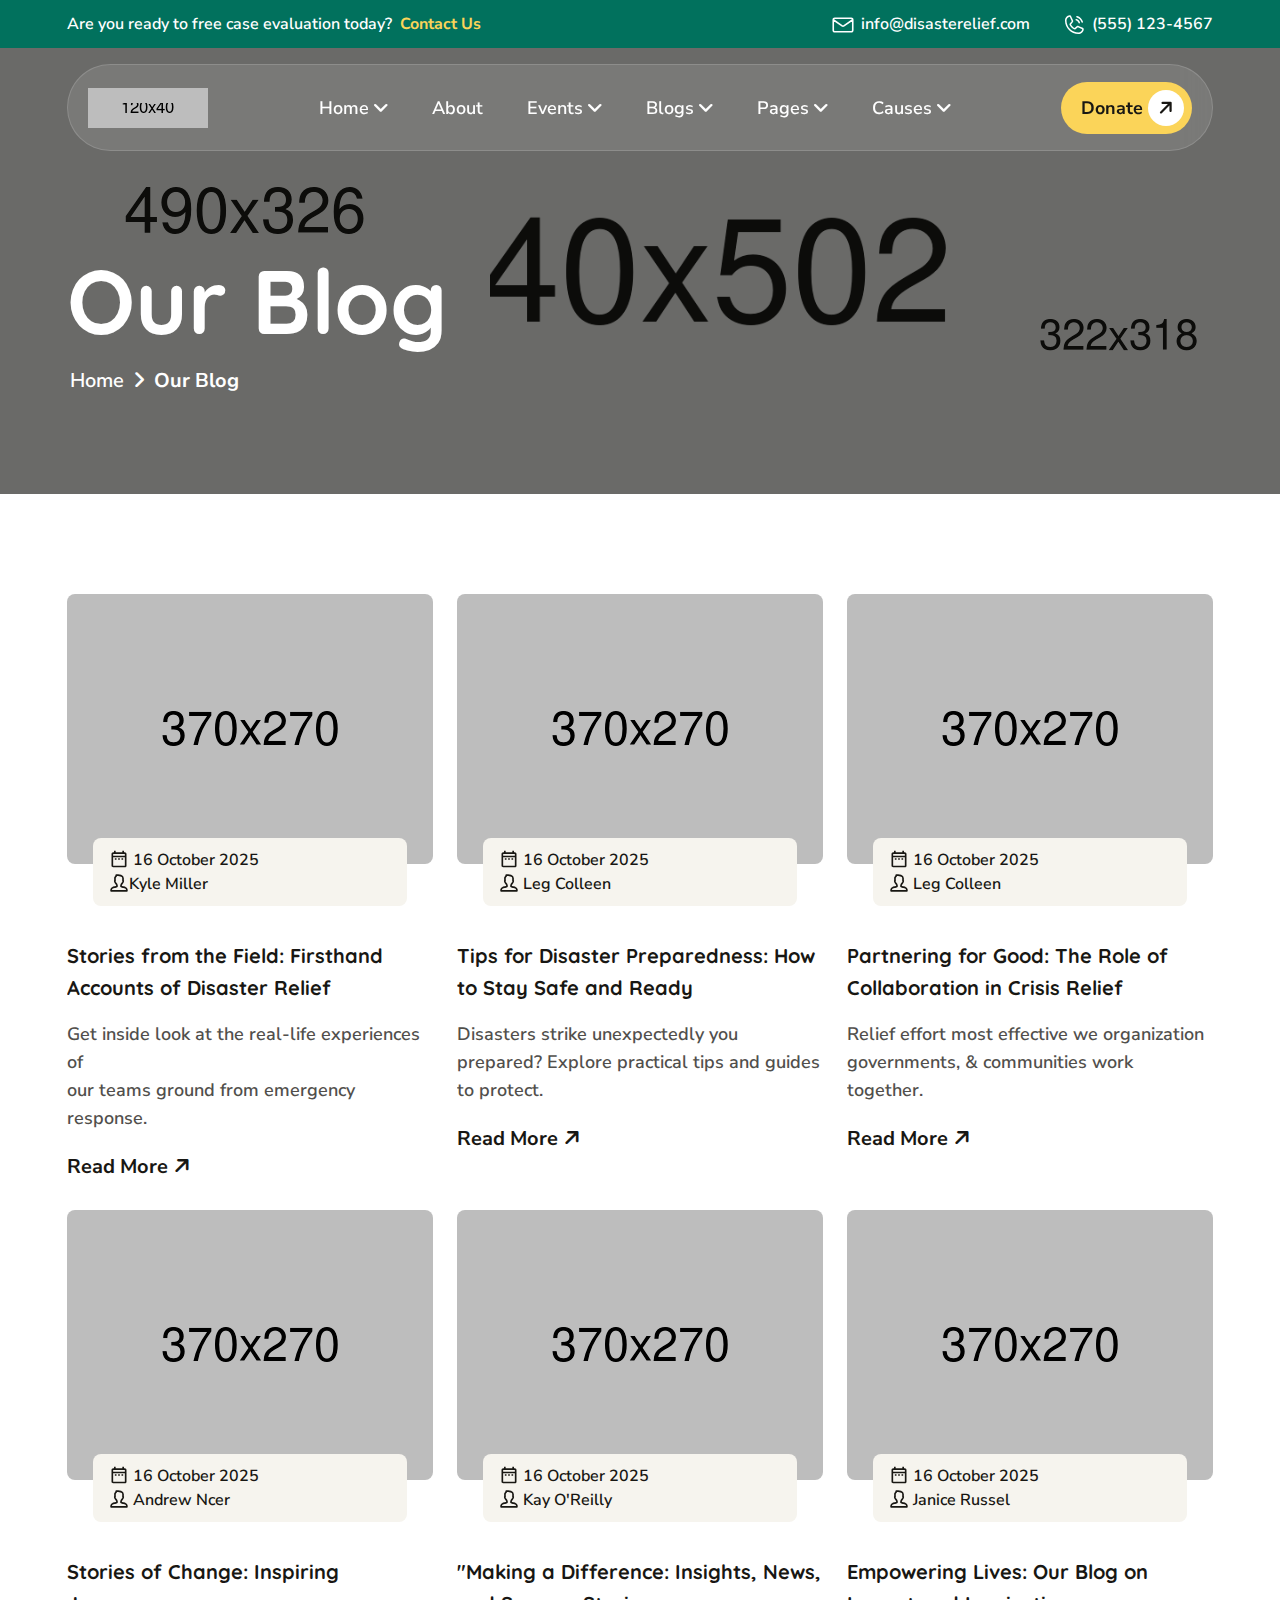
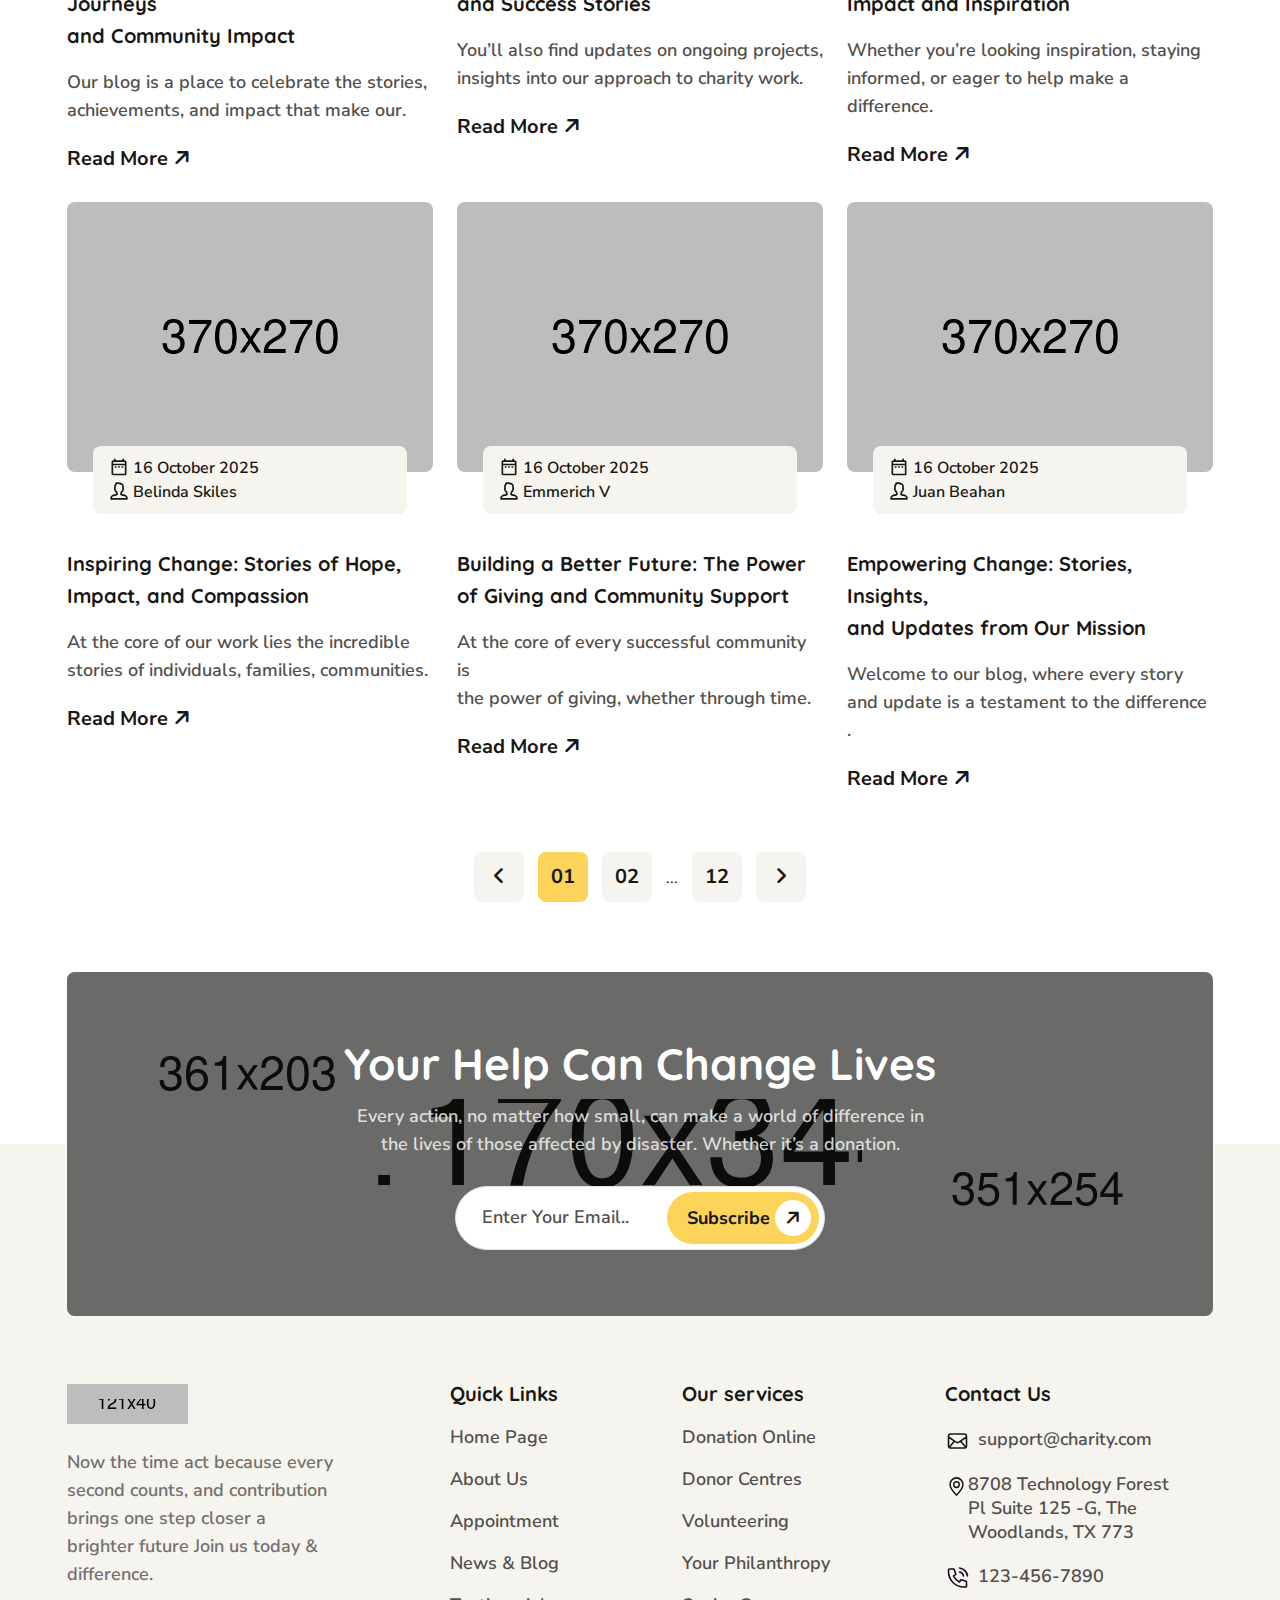
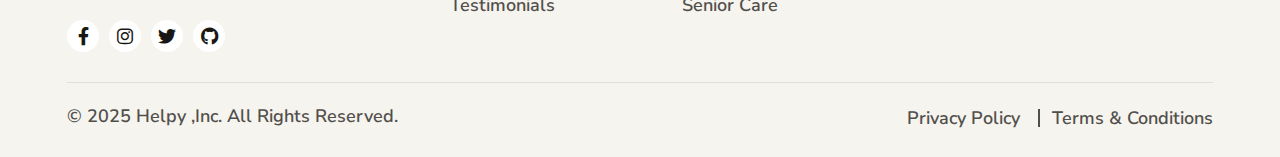
<file: blog.html>
<!DOCTYPE html>
<html lang="en">
<head>
     <meta charset="UTF-8">
     <meta name="viewport" content="width=device-width, initial-scale=1.0">
     <title>Blog-Charity and Fundraising Template</title>

     <!--=====FAB ICON=======-->
    <link rel="shortcut icon" href="assets/img/logo/fav-logo1.png" type="image/x-icon">

    <!--===== CSS LINK =======-->
    <link rel="stylesheet" href="assets/css/plugins/bootstrap.min.css">
    <link rel="stylesheet" href="assets/css/plugins/aos.css">
    <link rel="stylesheet" href="assets/css/plugins/fontawesome.css">
    <link rel="stylesheet" href="assets/css/plugins/magnific-popup.css">
    <link rel="stylesheet" href="assets/css/plugins/mobile.css">
    <link rel="stylesheet" href="assets/css/plugins/owlcarousel.min.css">
    <link rel="stylesheet" href="assets/css/plugins/swiper-bundle.min.css">
    <link rel="stylesheet" href="assets/css/plugins/sidebar.css">
    <link rel="stylesheet" href="assets/css/plugins/slick-slider.css">
    <link rel="stylesheet" href="assets/css/plugins/nice-select.css">
    <link rel="stylesheet" href="assets/css/plugins/lightbox.css">
    <link rel="stylesheet" href="assets/css/main.css">
    
</head>     

<body class="homepage1-body">

<!--===== PRELOADER STARTS =======-->
    <!-- preloader  -->
    <div class="preloader">
      <div class="loading-container">
        <div class="loading"></div>
        <div id="loading-icon"><img src="assets/img/preloader/vl-preloader-1.1.png" alt=""></div>
      </div>
  </div>


 <!-- ===================== HEADER TOP AREA START =====================-->
 <div class="vl-header-top d-none d-lg-block">
  <div class="container">
    <div class="row align-items-center">
      <div class="col-lg-6">
        <div class="vl-header-top-content">
          <p>Are you ready to free case evaluation today? </p>
          <a href="#" class="top-contact">Contact Us</a>
        </div>
      </div>
      <div class="col-lg-6">
        <div class="vl-header-top-icon">
          <div class="vl-header-top-icbox">
            <div class="top-icon">
              <span><img src="assets/img/icons/vl-top-ic-1.1.svg" alt=""></span>
            </div>
            <div class="top-content">
              <a href="mailto:info@disasterelief.com">info@disasterelief.com</a>
            </div>
          </div>

          <div class="vl-header-top-icbox">
            <div class="top-icon">
              <span><img src="assets/img/icons/vl-top-ic-1.2.svg" alt=""></span>
            </div>
            <div class="top-content">
              <a href="tel:5551234567">(555) 123-4567</a>
            </div>
          </div>
        </div>
      </div>
    </div>
  </div>
</div>
<!-- ===================== HEADER TOP AREA END =====================-->

 <!--=====HEADER START=======-->
 <header>
  <div class="header-area homepage1 header header-sticky d-none d-lg-block mt-16" id="header">
    <div class="container">
      <div class="row">
        <div class="col-lg-12">
          <div class="header-elements header-elements-1">
            <div class="site-logo">
              <a href="index.html"><img src="assets/img/logo/vl-logo-1.1.png" alt=""></a>
            </div>
            <div class="main-menu">
              <ul>
                <li><a href="#">Home <i class="fa-solid fa-angle-down"></i></a>
                  <div class="tp-submenu">
                    <div class="row">
                      <div class="col-lg-12">
                        <div class="d-flex">
                          <!-- home thumb -->
                          <div class="homemenu-thumb">
                            <div class="img1">
                              <img src="assets/img/demo/vl-demo1.1.png" alt="">
                            </div>
                             <div class="homemenu-btn">
                                <a class="header-btn1 mb-20" href="index.html">Multi Page <span><i class="fa-solid fa-arrow-right"></i></span></a>
                                <a class="header-btn1" href="index-single-1.html">One Page <span><i class="fa-solid fa-arrow-right"></i></span></a>
                              </div>
                              <h4 class="home-thumb-title">Disaster Relief</h4>
                          </div>

                          <!-- home thumb -->
                          <div class="homemenu-thumb">
                            <div class="img1">
                              <img src="assets/img/demo/vl-demo-1.2.png" alt="">
                            </div>
                            <div class="homemenu-btn">
                              <a class="header-btn1 mb-20" href="index-2.html">Multi Page <span><i class="fa-solid fa-arrow-right"></i></span></a>
                              <a class="header-btn1" href="index-single-2.html">One Page <span><i class="fa-solid fa-arrow-right"></i></span></a>
                            </div>
                            <h4 class="home-thumb-title">Animal Rescue and Welfare</h4>
                          </div>

                          <!-- home thumb -->
                          <div class="homemenu-thumb">
                            <div class="img1">
                              <img src="assets/img/demo/vl-demo-1.3.png" alt="">
                            </div>
                            <div class="homemenu-btn">
                              <a class="header-btn1 mb-20" href="index-3.html">Multi Page <span><i class="fa-solid fa-arrow-right"></i></span></a>
                              <a class="header-btn1" href="index-single-3.html">One Page <span><i class="fa-solid fa-arrow-right"></i></span></a>
                            </div>
                            <h4 class="home-thumb-title">Water aid</h4>
                          </div>


                          <!-- home thumb -->
                          <div class="homemenu-thumb">
                            <div class="img1">
                              <img src="assets/img/demo/vl-demo-1.4.png" alt="">
                            </div>
                            <div class="homemenu-btn">
                              <a class="header-btn1 mb-20" href="index-4.html">Multi Page <span><i class="fa-solid fa-arrow-right"></i></span></a>
                              <a class="header-btn1" href="index-single-4.html">One Page <span><i class="fa-solid fa-arrow-right"></i></span></a>
                            </div>
                            <h4 class="home-thumb-title">Senior Citizen</h4>
                          </div>

                          <!-- home thumb -->
                          <div class="homemenu-thumb">
                            <div class="img1">
                              <img src="assets/img/demo/vl-demo-1.5.png" alt="">
                            </div>
                            <div class="homemenu-btn">
                              <a class="header-btn1 mb-20" href="index-5.html">Multi Page <span><i class="fa-solid fa-arrow-right"></i></span></a>
                              <a class="header-btn1" href="index-single-5.html">One Page <span><i class="fa-solid fa-arrow-right"></i></span></a>
                            </div>
                            <h4 class="home-thumb-title"> Human Rights Advocacy</h4>
                          </div>
                        </div>
                      </div>
                    </div>
                 </div>
                </li>
                <li><a href="about.html">About</a></li>
                <li><a href="#">Events <i class="fa-solid fa-angle-down"></i></a>
                  <ul class="dropdown-padding">
                    <li><a href="event.html">Events</a></li>
                    <li><a href="event-left.html">Events Left</a></li>
                    <li><a href="event-right.html">Events Right</a></li>
                    <li><a href="event-single.html">Events Single</a></li>
                  </ul>
                </li>
                <li><a href="#">Blogs <i class="fa-solid fa-angle-down"></i></a>
                  <ul class="dropdown-padding">
                    <li><a href="blog.html">Blog</a></li>
                    <li><a href="blog-left.html">Blog Left</a></li>
                    <li><a href="blog-right.html">Blog Right</a></li>
                    <li><a href="blog-single.html">Blog Single</a></li>
                  </ul>
                </li>
                <li><a href="#">Pages <i class="fa-solid fa-angle-down"></i></a>
                  <ul class="dropdown-padding">
                    <li><a href="service.html">Our Services</a></li>
                    <li><a href="team.html">Our Volunteers</a></li>
                    <li><a href="faq.html">FAQ</a></li>
                    <li><a href="contact.html">Contact</a></li>
                    <li><a href="404.html">404</a></li>
                  </ul>
                </li>
                <li><a href="#">Causes <i class="fa-solid fa-angle-down"></i></a>
                  <ul class="dropdown-padding">
                    <li><a href="cause.html">Causes</a></li>
                    <li><a href="cause-left.html">Causes Left</a></li>
                    <li><a href="cause-right.html">Causes Right</a></li>
                    <li><a href="cause-single.html">Causes Single</a></li>
                  </ul>
                </li>
              </ul>
            </div>
            <div class="btn-area">
              <a href="contact.html" class="header-btn1">Donate <span><i class="fa-solid fa-arrow-right"></i></span></a>
            </div>
          </div>
        </div>
      </div>
    </div>
  </div>
 </header>
<!--=====HEADER END =======-->

  <!--===== MOBILE HEADER STARTS =======-->
 <div class="mobile-header mobile-haeder1 d-block d-lg-none">
  <div class="container">
    <div class="col-12">
      <div class="mobile-header-elements">
        <div class="mobile-logo">
          <a href="index.html"><img src="assets/img/logo/vl-logo-1.1.png" alt=""></a>
        </div>
        <div class="mobile-nav-icon dots-menu">
          <i class="fa-solid fa-bars"></i>
        </div>
      </div>
    </div>
  </div>
</div>

<div class="mobile-sidebar mobile-sidebar1">
  <div class="logosicon-area">
    <div class="logos">
      <img src="assets/img/logo/vl-footer-logo-1.1.png" alt="">
    </div>
    <div class="menu-close">
      <i class="fa-solid fa-xmark"></i>
    </div>
   </div>
  <div class="mobile-nav mobile-nav1">
    <ul class="mobile-nav-list nav-list1">
      <li><a href="#">Home </a>
        <ul class="sub-menu">
          <li><a href="index.html">Home One</a></li>
          <li><a href="index-2.html">Home Two</a></li>
          <li><a href="index-3.html">Home Three</a></li>
          <li><a href="index-4.html">Home Four</a></li>
          <li><a href="index-5.html">Home Five</a></li>
        </ul>
      </li>
      <li><a href="about.html">About</a></li>
      <li><a href="#">Events</a>
        <ul class="sub-menu">
          <li><a href="event.html">Events</a></li>
          <li><a href="event-left.html">Events Left</a></li>
          <li><a href="event-right.html">Events Right</a></li>
          <li><a href="event-single.html">Events Single</a></li>
        </ul>
      </li>
      <li><a href="#">Blogs</a>
        <ul class="sub-menu">
          <li><a href="blog.html">Blog</a></li>
          <li><a href="blog-left.html">Blog Left</a></li>
          <li><a href="blog-right.html">Blog Right</a></li>
          <li><a href="blog-single.html">Blog Single</a></li>
        </ul>
      </li>
      <li><a href="#">Pages</a>
        <ul class="sub-menu">
          <li><a href="service.html">Our Services</a></li>
          <li><a href="team.html">Our Volunteers</a></li>
          <li><a href="faq.html">FAQ</a></li>
          <li><a href="contact.html">Contact</a></li>
          <li><a href="404.html">404</a></li>
        </ul>
      </li>
      <li><a href="#">Causes</a>
        <ul class="sub-menu">
          <li><a href="cause.html">Causes</a></li>
          <li><a href="cause-left.html">Cause Left</a></li>
          <li><a href="cause-right.html">Cause Right</a></li>
          <li><a href="cause-single.html">Cause Single</a></li>
        </ul>
      </li>
    </ul>

    <div class="allmobilesection">
      <!-- btn -->
      <a href="contact.html"  class="header-mobile-btn1">Get Started <span><i class="fa-solid fa-arrow-right"></i></span></a>
      
      <div class="vl-mobile-contact1">
        <h3 class="title">Contact Info</h3>
        <div class="footer1-contact-info">
          <div class="contact-info-single">
            <div class="contact-info-icon">
              <i class="fa-solid fa-phone-volume"></i>
            </div>
            <div class="contact-info-text">
              <a href="tel:+3(924)4596512">+3(924)4596512</a>
            </div>
          </div>

          <!-- single footer -->
          <div class="contact-info-single">
            <div class="contact-info-icon">
              <i class="fa-solid fa-envelope"></i>
            </div>
            <div class="contact-info-text">
              <a href="mailto:info@example.com">info@example.com</a>
            </div>
          </div>

          <!-- single footer -->
          <div class="contact-info-single">
            <div class="contact-info-icon">
              <i class="fa-solid fa-location-dot"></i>
            </div>
            <div class="contact-info-text">
              <a href="mailto:info@example.com" >55 East Birchwood Ave.Brooklyn, <br> New York 11201,United States</a>
            </div>
          </div>


          <div class="vl-mobile-contact1">
            <h3 class="title">Social Links</h3>
            
            <div class="social-links-mobile-menu">
              <ul>
                <li><a href="#"><i class="fa-brands fa-facebook-f"></i></a></li>
                <li><a href="#"><i class="fa-brands fa-instagram"></i></a></li>
                <li><a href="#"><i class="fa-brands fa-linkedin-in"></i></a></li>
                <li><a href="#"><i class="fa-brands fa-youtube"></i></a></li>
              </ul>
            </div>
          </div>
        </div>
      </div>
     </div>
  </div>
</div>
<!--===== MOBILE HEADER STARTS =======-->


<!--===== BREADCRUMB AREA STARTS =======-->
<section class="vl-breadcrumb" style="background-image: url(./assets/img/breadcrumb/vl-blog-bg.png);">
  <div class="shape1"><img src="assets/img/breadcrumb/breadcrumb-shape-1.1.png" alt=""></div>
  <div class="shape2"><img src="assets/img/breadcrumb/breadcrumb-shape-1.2.png" alt=""></div>
  <div class="shape2"><img src="assets/img/breadcrumb/breadcrumb-shape-1.3.png" alt=""></div>
  <div class="container">
    <div class="row">
      <div class="col-lg-12">
        <div class="vl-breadcrumb-title">
          <h2 class="heading">Our Blog</h2>
            <div class="vl-breadcrumb-list">
              <span><a href="index.html">Home</a></span>
              <span class="dvir"><i class="fa-solid fa-angle-right"></i></span>
              <span><a class="active" href="#">Our Blog</a></span>
            </div>
        </div>
      </div>
    </div>
  </div>
</section>
<!--===== BREADCRUMB AREA ENDS =======-->

<!--===== BLOG AREA STARTS =======-->
<section class="vl-blog-inner sp2">
  <div class="container">
    <div class="row">
      <!-- single blog box -->
      <div class="col-lg-4 col-md-6">
        <div class="vl-single-blg-item mb-30">
          <div class="vl-blg-thumb">
            <a href="blog-single.html"><img class="w-100" src="assets/img/blog/vl-blg-1.1.png" alt=""></a>
          </div>

          <div class="vl-meta">
            <ul>
              <li><a href="#"><span class="top-minus"> <img src="assets/img/icons/vl-calender-1.1.svg" alt=""></span> 16 October 2025</a></li>
              <li><a href="#"><span class="top-minus"> <img src="assets/img/icons/vl-user-1.1.svg" alt=""></span>Kyle Miller</a></li>
            </ul>
          </div>
          <div class="vl-blg-content">
            <h3 class="title"><a href="blog-single.html">Stories from the Field: Firsthand <br> Accounts of Disaster Relief</a></h3>
            <p>Get inside look at the real-life experiences of <br> our teams ground from emergency response.</p>
            <a href="blog-single.html" class="read-more">Read More <span><i class="fa-solid fa-arrow-right"></i></span></a>
          </div>
        </div>
      </div>

      <!-- single blog box -->
      <div class="col-lg-4 col-md-6">
        <div class="vl-single-blg-item mb-30">
          <div class="vl-blg-thumb">
            <a href="blog-single.html"><img class="w-100" src="assets/img/blog/vl-blog-inner-1.2.png" alt=""></a>
          </div>
          <div class="vl-meta">
            <ul>
              <li><a href="#"><span class="top-minus"> <img src="assets/img/icons/vl-calender-1.1.svg" alt=""></span> 16 October 2025</a></li>
              <li><a href="#"><span class="top-minus"> <img src="assets/img/icons/vl-user-1.1.svg" alt=""></span> Leg Colleen</a></li>
            </ul>
          </div>
          <div class="vl-blg-content">
            <h3 class="title"><a href="blog-single.html">Tips for Disaster Preparedness: How <br> to Stay Safe and Ready</a></h3>
            <p>Disasters strike unexpectedly you prepared? Explore practical tips and guides to protect.</p>
            <a href="blog-single.html" class="read-more">Read More <span><i class="fa-solid fa-arrow-right"></i></span></a>
          </div>
        </div>
      </div>
      
      <!-- single blog box -->
      <div class="col-lg-4 col-md-6">
        <div class="vl-single-blg-item mb-30">
          <div class="vl-blg-thumb">
            <a href="blog-single.html"><img class="w-100" src="assets/img/blog/vl-blg-1.3.png" alt=""></a>
          </div>
          <div class="vl-meta">
            <ul>
              <li><a href="#"><span class="top-minus"> <img src="assets/img/icons/vl-calender-1.1.svg" alt=""></span> 16 October 2025</a></li>
              <li><a href="#"><span class="top-minus"> <img src="assets/img/icons/vl-user-1.1.svg" alt=""></span> Leg Colleen</a></li>
            </ul>
          </div>
          <div class="vl-blg-content">
            <h3 class="title"><a href="blog-single.html">Partnering for Good: The Role of Collaboration in Crisis Relief</a></h3>
            <p>Relief effort most effective we organization governments, & communities work together.</p>
            <a href="blog-single.html" class="read-more">Read More <span><i class="fa-solid fa-arrow-right"></i></span></a>
          </div>
        </div>
      </div>

      <!-- single blog box -->
      <div class="col-lg-4 col-md-6">
        <div class="vl-single-blg-item mb-30">
          <div class="vl-blg-thumb">
            <a href="blog-single.html"><img class="w-100" src="assets/img/blog/vl-blog-inner-1.3.png" alt=""></a>
          </div>
          <div class="vl-meta">
            <ul>
              <li><a href="#"><span class="top-minus"> <img src="assets/img/icons/vl-calender-1.1.svg" alt=""></span> 16 October 2025</a></li>
              <li><a href="#"><span class="top-minus"> <img src="assets/img/icons/vl-user-1.1.svg" alt=""></span> Andrew Ncer</a></li>
            </ul>
          </div>
          <div class="vl-blg-content">
            <h3 class="title"><a href="blog-single.html">Stories of Change: Inspiring Journeys <br> and Community Impact</a></h3>
            <p>Our blog is a place to celebrate the stories, achievements, and impact that make our.</p>
            <a href="blog-single.html" class="read-more">Read More <span><i class="fa-solid fa-arrow-right"></i></span></a>
          </div>
        </div>
      </div>

      

      <!-- single blog box -->
      <div class="col-lg-4 col-md-6">
        <div class="vl-single-blg-item mb-30">
          <div class="vl-blg-thumb">
            <a href="blog-single.html"><img class="w-100" src="assets/img/blog/vl-blog-inner-1.5.png" alt=""></a>
          </div>
          <div class="vl-meta">
            <ul>
              <li><a href="#"><span class="top-minus"> <img src="assets/img/icons/vl-calender-1.1.svg" alt=""></span> 16 October 2025</a></li>
              <li><a href="#"><span class="top-minus"> <img src="assets/img/icons/vl-user-1.1.svg" alt=""></span> Kay O'Reilly</a></li>
            </ul>
          </div>
          <div class="vl-blg-content">
            <h3 class="title"><a href="blog-single.html">"Making a Difference: Insights, News,<br>  and Success Stories</a></h3>
            <p>You’ll also find updates on ongoing projects, insights into our approach to charity work.</p>
            <a href="blog-single.html" class="read-more">Read More <span><i class="fa-solid fa-arrow-right"></i></span></a>
          </div>
        </div>
      </div>

      <!-- single blog box -->
      <div class="col-lg-4 col-md-6">
        <div class="vl-single-blg-item mb-30">
          <div class="vl-blg-thumb">
            <a href="blog-single.html"><img class="w-100" src="assets/img/blog/vl-blog-inner-1.6.png" alt=""></a>
          </div>
          <div class="vl-meta">
            <ul>
              <li><a href="#"><span class="top-minus"> <img src="assets/img/icons/vl-calender-1.1.svg" alt=""></span> 16 October 2025</a></li>
              <li><a href="#"><span class="top-minus"> <img src="assets/img/icons/vl-user-1.1.svg" alt=""></span> Janice Russel</a></li>
            </ul>
          </div>
          <div class="vl-blg-content">
            <h3 class="title"><a href="blog-single.html">Empowering Lives: Our Blog on Impact and Inspiration</a></h3>
            <p>Whether you’re looking inspiration, staying informed, or eager to help make a difference.</p>
            <a href="blog-single.html" class="read-more">Read More <span><i class="fa-solid fa-arrow-right"></i></span></a>
          </div>
        </div>
      </div>

      <!-- single blog box -->
      <div class="col-lg-4 col-md-6">
        <div class="vl-single-blg-item mb-30">
          <div class="vl-blg-thumb">
            <a href="blog-single.html"><img class="w-100" src="assets/img/blog/vl-blog-inner1.7.png" alt=""></a>
          </div>
          <div class="vl-meta">
            <ul>
              <li><a href="#"><span class="top-minus"> <img src="assets/img/icons/vl-calender-1.1.svg" alt=""></span> 16 October 2025</a></li>
              <li><a href="#"><span class="top-minus"> <img src="assets/img/icons/vl-user-1.1.svg" alt=""></span> Belinda Skiles</a></li>
            </ul>
          </div>
          <div class="vl-blg-content">
            <h3 class="title"><a href="blog-single.html">Inspiring Change: Stories of Hope, <br> Impact, and Compassion</a></h3>
            <p>At the core of our work lies the incredible stories of individuals, families, communities.</p>
            <a href="blog-single.html" class="read-more">Read More <span><i class="fa-solid fa-arrow-right"></i></span></a>
          </div>
        </div>
      </div>

      <!-- single blog box -->
      <div class="col-lg-4 col-md-6">
        <div class="vl-single-blg-item mb-30">
          <div class="vl-blg-thumb">
            <a href="blog-single.html"><img class="w-100" src="assets/img/blog/vl-blog-inner1.8.png" alt=""></a>
          </div>
          <div class="vl-meta">
            <ul>
              <li><a href="#"><span class="top-minus"> <img src="assets/img/icons/vl-calender-1.1.svg" alt=""></span> 16 October 2025</a></li>
              <li><a href="#"><span class="top-minus"> <img src="assets/img/icons/vl-user-1.1.svg" alt=""></span> Emmerich V</a></li>
            </ul>
          </div>
          <div class="vl-blg-content">
            <h3 class="title"><a href="blog-single.html">Building a Better Future: The Power <br> of Giving and Community Support</a></h3>
            <p>At the core of every successful community is <br> the power of giving, whether through time.</p>
            <a href="blog-single.html" class="read-more">Read More <span><i class="fa-solid fa-arrow-right"></i></span></a>
          </div>
        </div>
      </div>

      <!-- single blog box -->
      <div class="col-lg-4 col-md-6">
        <div class="vl-single-blg-item mb-30">
          <div class="vl-blg-thumb">
           <a href="blog-single.html"><img class="w-100" src="assets/img/blog/vl-blog-inner1.9.png" alt=""></a>
          </div>
          <div class="vl-meta">
            <ul>
              <li><a href="#"><span class="top-minus"> <img src="assets/img/icons/vl-calender-1.1.svg" alt=""></span> 16 October 2025</a></li>
              <li><a href="#"><span class="top-minus"> <img src="assets/img/icons/vl-user-1.1.svg" alt=""></span> Juan Beahan</a></li>
            </ul>
          </div>
          <div class="vl-blg-content">
            <h3 class="title"><a href="blog-single.html">Empowering Change: Stories, Insights, <br> and Updates from Our Mission</a></h3>
            <p>Welcome to our blog, where every story and update is a testament to the difference .</p>
            <a href="blog-single.html" class="read-more">Read More <span><i class="fa-solid fa-arrow-right"></i></span></a>
          </div>
        </div>
      </div>

    </div>

      <!-- pagination -->
      <div class="row">
          <div class="col-12 m-auto">
             <div class="theme-pagination thme-pagination-mt text-center mt-18">
                <ul>
                  <li><a href="#"><i class="fa-solid fa-angle-left"></i></a></li>
                  <li><a class="active" href="#">01</a></li>
                  <li><a href="#">02</a></li>
                  <li>...</li>
                  <li><a href="#">12</a></li>
                  <li><a href="#"><i class="fa-solid fa-angle-right"></i></a></li>
                </ul>
             </div>
         </div>
      </div>
  </div>
</section>

<!--===== BLOG AREA ENDS =======-->




<!--===== CTA AREA STARTS =======-->
<section class="vl-cta">
  <div class="container">
    <div class="vl-cta-bg" style="background-image: url(./assets/img/cta/vl-cta-1.1.png);">
      <div class="vl-cta-shap dot-shap">
        <img src="assets/img/shape/vl-arow-shap-1.1.png" alt="">
      </div>
      <div class="vl-cta-shap shap-1"><img src="assets/img/shape/vl-cta-1.1.png" alt=""></div>
      <div class="vl-cta-shap shap-2"><img src="assets/img/shape/vl-cta-1.2.png" alt=""></div>
      <div class="row">
        <div class="col-lg-12">
          <div class="vl-cta-content text-center">
            <h2 class="title">Your Help Can Change Lives</h2>
            <p>Every action, no matter how small, can make a world of difference in <br> the lives of those affected by disaster. Whether it’s a donation.</p>
          
            <div class="vl-cta-form text-center mx-auto">
              <form action="#">
                  <input type="email" placeholder="Enter Your Email..">
                  <div class="btn-area vl-cta-btn1">
                    <button class="header-btn1">Subscribe <span><i class="fa-solid fa-arrow-right"></i></span></button>
                  </div>
              </form>
            </div>
          </div>
        </div>
      </div>
    </div>
  </div>
</section>
<!--===== CTA AREA ENDS =======-->

<!--===== FOOTER AREA STARTS =======-->
<footer class="vl-footer-bg-1">
  <div class="container">
    <div class="row">
      <div class="col-lg-3 col-md-6">
        <div class="vl-footer-widget-1 mb-30">
          <div class="vl-footer-logo">
            <a href="#"><img src="assets/img/logo/vl-footer-logo-1.1.png" alt=""></a>
          </div>
          <div class="vl-footer-content">
            <p>Now the time act because every second counts, and contribution brings one step closer a brighter future Join us today & difference.</p>
          </div>
          <div class="vl-footer-social-1">
            <ul>
              <li><a href="#"><i class="fa-brands fa-facebook-f"></i></a></li>
              <li><a href="#"><i class="fa-brands fa-instagram"></i></a></li>
              <li><a href="#"><i class="fa-brands fa-twitter"></i></a></li>
              <li><a href="#"><i class="fa-brands fa-github"></i></a></li>
            </ul>
          </div>
        </div>
      </div>
      <div class="col-lg-3 col-md-6">
        <div class="vl-footer-widget-2 pl-90 mb-30">
          <h3 class="title">Quick Links</h3>
          <div class="vl-footer-menu">
            <ul>
              <li><a href="index.html">Home Page</a></li>
              <li><a href="about.html">About Us</a></li>
              <li><a href="contact.html">Appointment</a></li>
              <li><a href="blog.html">News & Blog</a></li>
              <li><a href="#">Testimonials</a></li>
            </ul>
          </div>
        </div>
      </div>
      <div class="col-lg-3 col-md-6">
        <div class="vl-footer-widget-2 pl-30 mb-30">
          <h3 class="title">Our services</h3>
          <div class="vl-footer-menu">
            <ul>
              <li><a href="#">Donation Online</a></li>
              <li><a href="#">Donor Centres</a></li>
              <li><a href="team.html">Volunteering</a></li>
              <li><a href="#">Your Philanthropy</a></li>
              <li><a href="#">Senior Care</a></li>
            </ul>
          </div>
        </div>
      </div>
      <div class="col-lg-3 col-md-6">
        <div class="vl-footer-widget-3 mb-30">
          <h3 class="title">Contact Us</h3>
          <!-- single box -->
            <div class="vl-footer-icon-list">
              <div class="vl-footer-icon">
                <span><img src="assets/img/icons/vl-footer-ic-1.1.svg" alt=""></span>
              </div>
              <div class="vl-footer-text">
                <a href="mailto:support@charity.com">support@charity.com</a>
              </div>
            </div>

            <!-- single box -->
            <div class="vl-footer-icon-list">
              <div class="vl-footer-icon">
                <span><img src="assets/img/icons/vl-footer-ic-1.2.svg" alt=""></span>
              </div>
              <div class="vl-footer-text">
                <a href="#">8708 Technology Forest <br> Pl Suite 125 -G, The Woodlands, TX 773</a>
              </div>
            </div>

            <!-- single box -->
            <div class="vl-footer-icon-list">
              <div class="vl-footer-icon">
                <span><img src="assets/img/icons/vl-footer-2.1.svg" alt=""></span>
              </div>
              <div class="vl-footer-text">
                <a href="tel:1234567890">123-456-7890</a>
              </div>
            </div>
          </div>
      </div>
    </div>

     <div class="vl-copyright copyright-border-1">
        <div class="row">
          <div class="col-md-6">
            <p class="vl-copyright-text">© 2025 Helpy ,Inc. All Rights Reserved.</p>
          </div>
          <div class="col-md-6">
            <div class="vl-copyright-menu">
              <ul>
                <li><a href="#">Privacy Policy </a></li>
                <li><a href="#">Terms & Conditions</a></li>
              </ul>
            </div>
          </div>
        </div>
     </div>
  </div>
</footer>
<!--===== FOOTER AREA ENDS =======-->

<!--===== Scroll Top =======-->
<div class="paginacontainer">
  <div class="progress-wrap">
    <svg class="progress-circle svg-content" width="100%" height="100%" viewBox="-1 -1 102 102">
        <path d="M50,1 a49,49 0 0,1 0,98 a49,49 0 0,1 0,-98"/>
    </svg>
  </div>
</div> 


<!--===== JS SCRIPT LINK =======-->
<script src="assets/js/plugins/jquery-3.7.1.min.js"></script>
<script src="assets/js/plugins/bootstrap.min.js"></script>
<script src="assets/js/plugins/fontawesome.js"></script>
<script src="assets/js/plugins/aos.js"></script>
<script src="assets/js/plugins/counter.js"></script>
<script src="assets/js/plugins/sidebar.js"></script>
<script src="assets/js/plugins/magnific-popup.js"></script>
<script src="assets/js/plugins/mobilemenu.js"></script>
<script src="assets/js/plugins/owlcarousel.min.js"></script>
<script src="assets/js/plugins/swiper-bundle.min.js"></script>
<script src="assets/js/plugins/nice-select.js"></script>
<script src="assets/js/plugins/jquery.counterup.min.js"></script>
<script src="assets/js/plugins/waypoints.js"></script>
<script src="assets/js/plugins/slick-slider.js"></script>
<script src="assets/js/plugins/circle-progress.js"></script>
<script src="assets/js/plugins/gsap.min.js"></script>
<script src="assets/js/plugins/ScrollTrigger.min.js"></script>
<script src="assets/js/plugins/Splitetext.js"></script>
<script src="assets/js/plugins/lightbox.js"></script>
<script src="assets/js/main.js"></script>


</body>
</html>
</file>
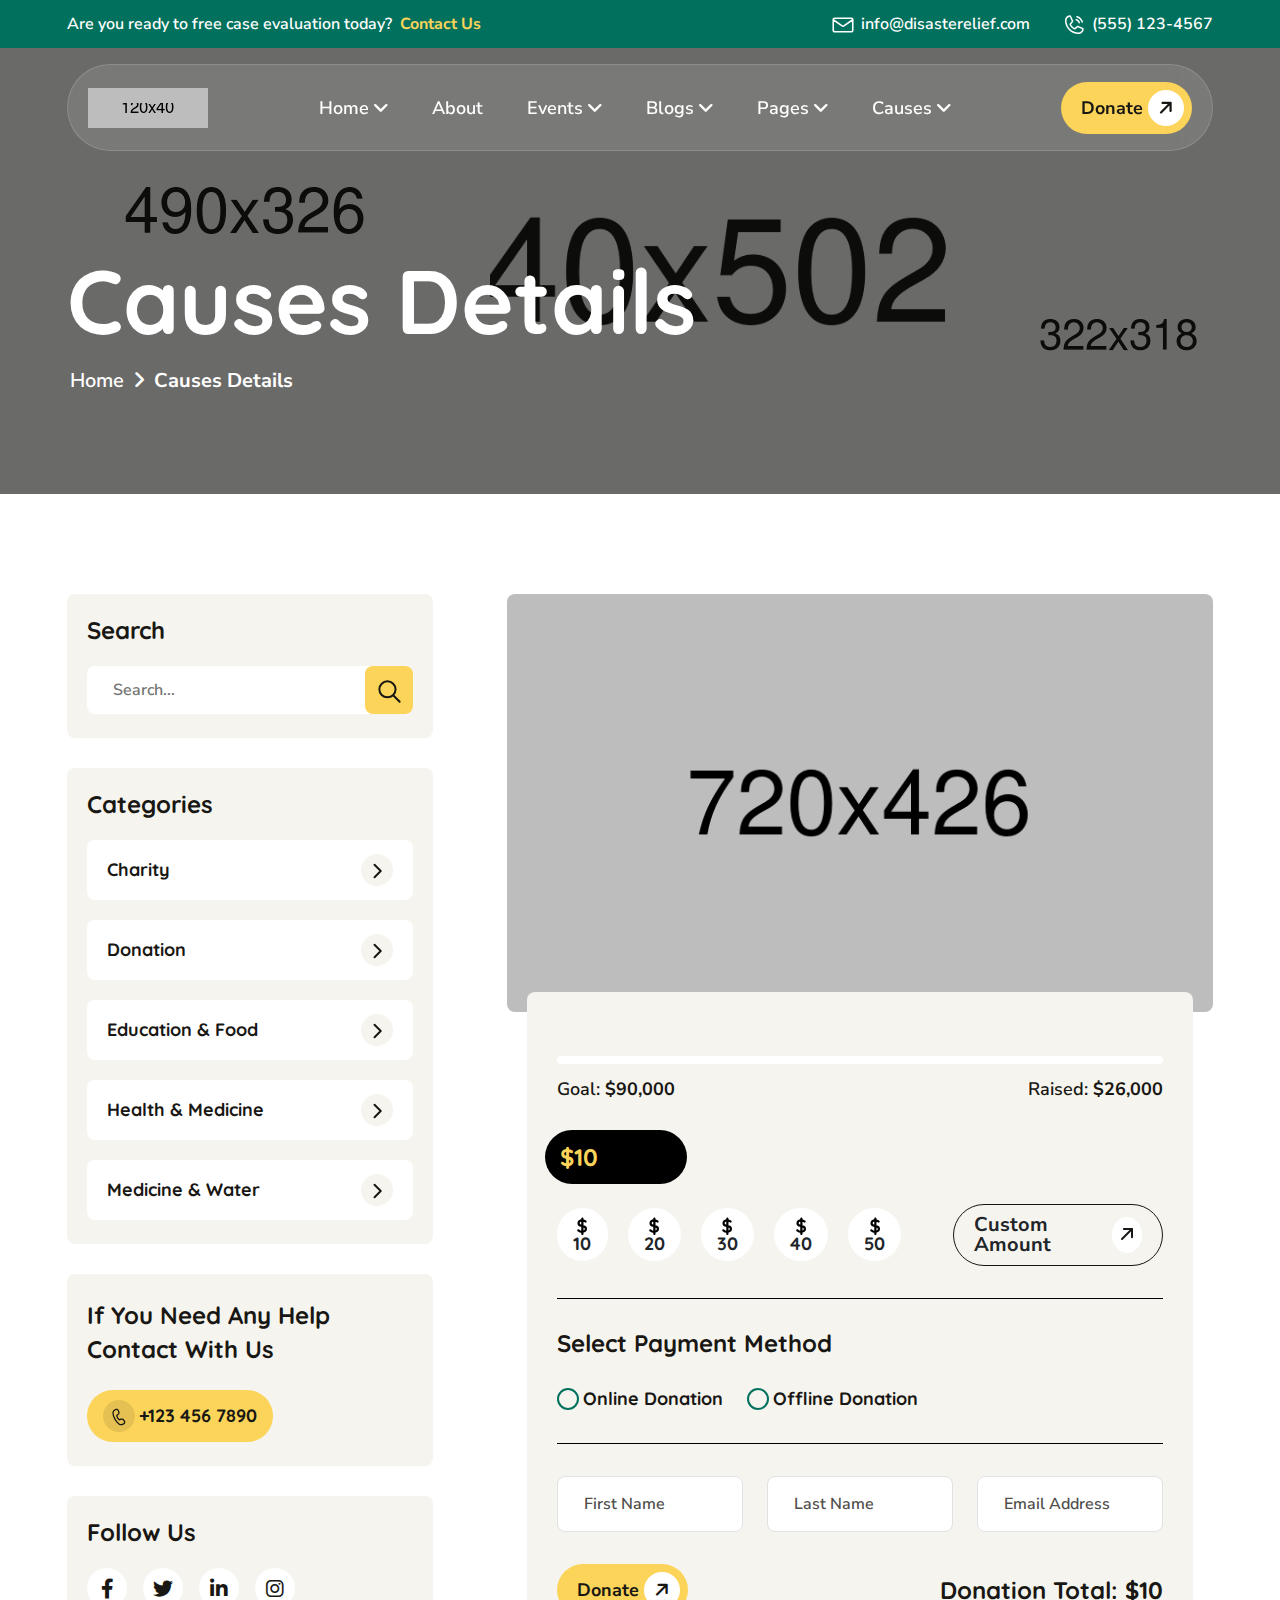
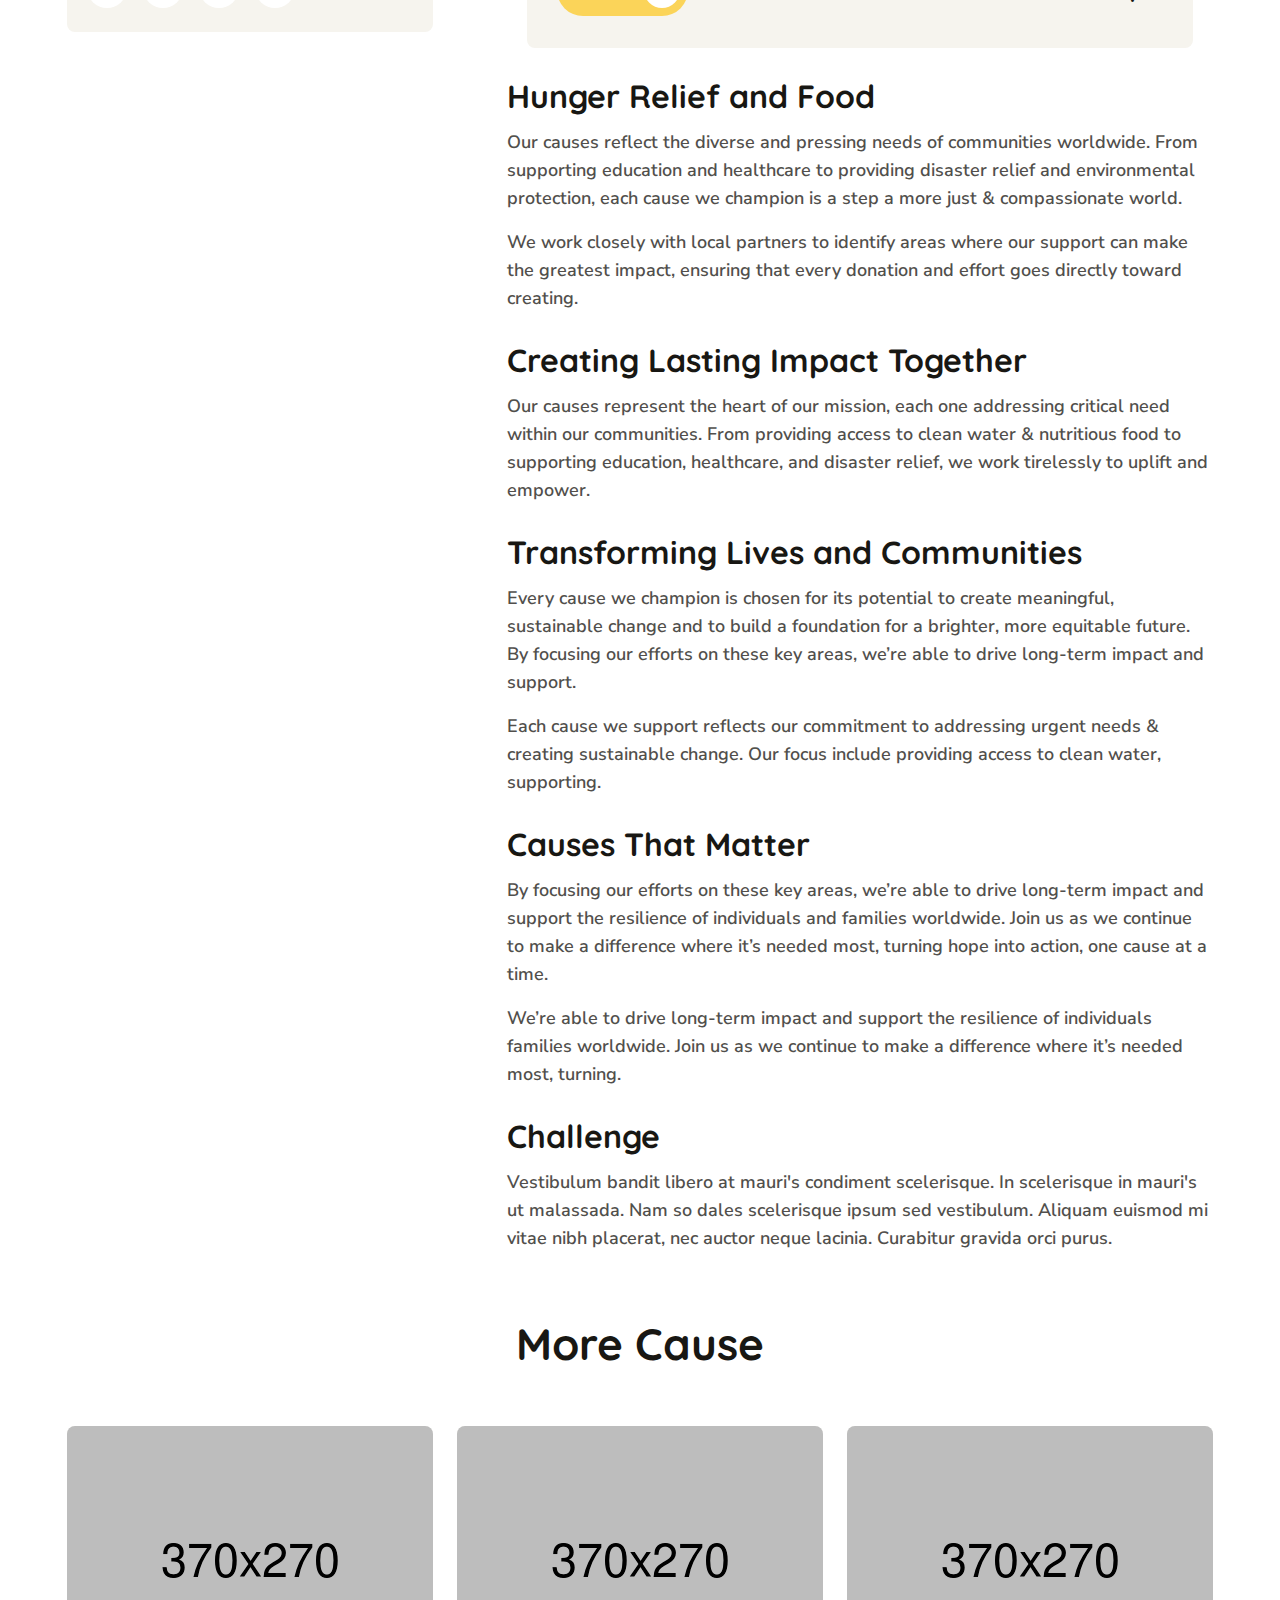
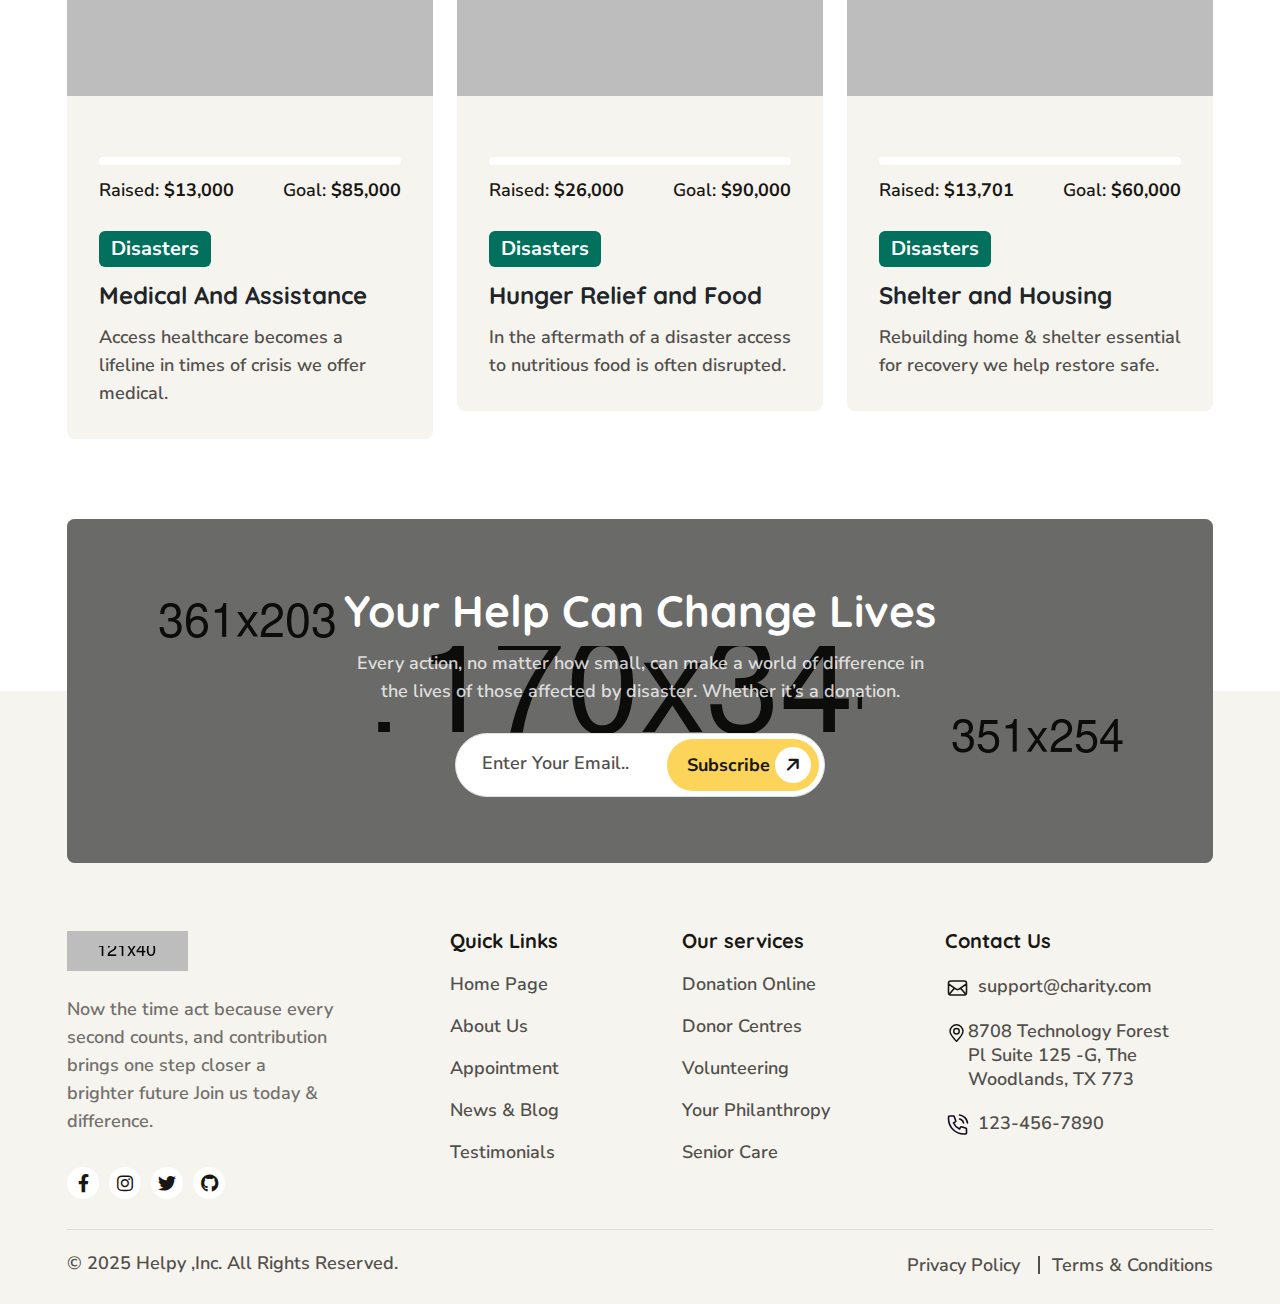
<file: cause-left.html>
<!DOCTYPE html>
<html lang="en">
<head>
     <meta charset="UTF-8">
     <meta name="viewport" content="width=device-width, initial-scale=1.0">
     <title>Cause left-Charity and Fundraising Template</title>

     <!--=====FAB ICON=======-->
    <link rel="shortcut icon" href="assets/img/logo/fav-logo1.png" type="image/x-icon">

    <!--===== CSS LINK =======-->
    <link rel="stylesheet" href="assets/css/plugins/bootstrap.min.css">
    <link rel="stylesheet" href="assets/css/plugins/aos.css">
    <link rel="stylesheet" href="assets/css/plugins/fontawesome.css">
    <link rel="stylesheet" href="assets/css/plugins/magnific-popup.css">
    <link rel="stylesheet" href="assets/css/plugins/mobile.css">
    <link rel="stylesheet" href="assets/css/plugins/owlcarousel.min.css">
    <link rel="stylesheet" href="assets/css/plugins/swiper-bundle.min.css">
    <link rel="stylesheet" href="assets/css/plugins/sidebar.css">
    <link rel="stylesheet" href="assets/css/plugins/slick-slider.css">
    <link rel="stylesheet" href="assets/css/plugins/nice-select.css">
    <link rel="stylesheet" href="assets/css/plugins/lightbox.css">
    <link rel="stylesheet" href="assets/css/main.css">
    
</head>     

<body class="homepage1-body">

<!--===== PRELOADER STARTS =======-->
    <div class="preloader">
      <div class="loading-container">
        <div class="loading"></div>
        <div id="loading-icon"><img src="assets/img/preloader/vl-preloader-1.1.png" alt=""></div>
      </div>
  </div>


 <!-- ===================== HEADER TOP AREA START =====================-->
 <div class="vl-header-top d-none d-lg-block">
  <div class="container">
    <div class="row align-items-center">
      <div class="col-lg-6">
        <div class="vl-header-top-content">
          <p>Are you ready to free case evaluation today? </p>
          <a href="#" class="top-contact">Contact Us</a>
        </div>
      </div>
      <div class="col-lg-6">
        <div class="vl-header-top-icon">
          <div class="vl-header-top-icbox">
            <div class="top-icon">
              <span><img src="assets/img/icons/vl-top-ic-1.1.svg" alt=""></span>
            </div>
            <div class="top-content">
              <a href="mailto:info@disasterelief.com">info@disasterelief.com</a>
            </div>
          </div>

          <div class="vl-header-top-icbox">
            <div class="top-icon">
              <span><img src="assets/img/icons/vl-top-ic-1.2.svg" alt=""></span>
            </div>
            <div class="top-content">
              <a href="tel:5551234567">(555) 123-4567</a>
            </div>
          </div>
        </div>
      </div>
    </div>
  </div>
</div>
<!-- ===================== HEADER TOP AREA END =====================-->

 <!--=====HEADER START=======-->
 <header>
  <div class="header-area homepage1 header header-sticky d-none d-lg-block mt-16" id="header">
    <div class="container">
      <div class="row">
        <div class="col-lg-12">
          <div class="header-elements header-elements-1">
            <div class="site-logo">
              <a href="index.html"><img src="assets/img/logo/vl-logo-1.1.png" alt=""></a>
            </div>
            <div class="main-menu">
              <ul>
                <li><a href="#">Home <i class="fa-solid fa-angle-down"></i></a>
                  <div class="tp-submenu">
                    <div class="row">
                      <div class="col-lg-12">
                        <div class="d-flex">
                          <!-- home thumb -->
                          <div class="homemenu-thumb">
                            <div class="img1">
                              <img src="assets/img/demo/vl-demo1.1.png" alt="">
                            </div>
                             <div class="homemenu-btn">
                                <a class="header-btn1 mb-20" href="index.html">Multi Page <span><i class="fa-solid fa-arrow-right"></i></span></a>
                                <a class="header-btn1" href="index-single-1.html">One Page <span><i class="fa-solid fa-arrow-right"></i></span></a>
                              </div>
                              <h4 class="home-thumb-title">Disaster Relief</h4>
                          </div>

                          <!-- home thumb -->
                          <div class="homemenu-thumb">
                            <div class="img1">
                              <img src="assets/img/demo/vl-demo-1.2.png" alt="">
                            </div>
                            <div class="homemenu-btn">
                              <a class="header-btn1 mb-20" href="index-2.html">Multi Page <span><i class="fa-solid fa-arrow-right"></i></span></a>
                              <a class="header-btn1" href="index-single-2.html">One Page <span><i class="fa-solid fa-arrow-right"></i></span></a>
                            </div>
                            <h4 class="home-thumb-title">Animal Rescue and Welfare</h4>
                          </div>

                          <!-- home thumb -->
                          <div class="homemenu-thumb">
                            <div class="img1">
                              <img src="assets/img/demo/vl-demo-1.3.png" alt="">
                            </div>
                            <div class="homemenu-btn">
                              <a class="header-btn1 mb-20" href="index-3.html">Multi Page <span><i class="fa-solid fa-arrow-right"></i></span></a>
                              <a class="header-btn1" href="index-single-3.html">One Page <span><i class="fa-solid fa-arrow-right"></i></span></a>
                            </div>
                            <h4 class="home-thumb-title">Water aid</h4>
                          </div>


                          <!-- home thumb -->
                          <div class="homemenu-thumb">
                            <div class="img1">
                              <img src="assets/img/demo/vl-demo-1.4.png" alt="">
                            </div>
                            <div class="homemenu-btn">
                              <a class="header-btn1 mb-20" href="index-4.html">Multi Page <span><i class="fa-solid fa-arrow-right"></i></span></a>
                              <a class="header-btn1" href="index-single-4.html">One Page <span><i class="fa-solid fa-arrow-right"></i></span></a>
                            </div>
                            <h4 class="home-thumb-title">Senior Citizen</h4>
                          </div>

                          <!-- home thumb -->
                          <div class="homemenu-thumb">
                            <div class="img1">
                              <img src="assets/img/demo/vl-demo-1.5.png" alt="">
                            </div>
                            <div class="homemenu-btn">
                              <a class="header-btn1 mb-20" href="index-5.html">Multi Page <span><i class="fa-solid fa-arrow-right"></i></span></a>
                              <a class="header-btn1" href="index-single-5.html">One Page <span><i class="fa-solid fa-arrow-right"></i></span></a>
                            </div>
                            <h4 class="home-thumb-title"> Human Rights Advocacy</h4>
                          </div>
                        </div>
                      </div>
                    </div>
                 </div>
                </li>
                <li><a href="about.html">About</a></li>
                <li><a href="#">Events <i class="fa-solid fa-angle-down"></i></a>
                  <ul class="dropdown-padding">
                    <li><a href="event.html">Events</a></li>
                    <li><a href="event-left.html">Events Left</a></li>
                    <li><a href="event-right.html">Events Right</a></li>
                    <li><a href="event-single.html">Events Single</a></li>
                  </ul>
                </li>
                <li><a href="#">Blogs <i class="fa-solid fa-angle-down"></i></a>
                  <ul class="dropdown-padding">
                    <li><a href="blog.html">Blog</a></li>
                    <li><a href="blog-left.html">Blog Left</a></li>
                    <li><a href="blog-right.html">Blog Right</a></li>
                    <li><a href="blog-single.html">Blog Single</a></li>
                  </ul>
                </li>
                <li><a href="#">Pages <i class="fa-solid fa-angle-down"></i></a>
                  <ul class="dropdown-padding">
                    <li><a href="service.html">Our Services</a></li>
                    <li><a href="team.html">Our Volunteers</a></li>
                    <li><a href="faq.html">FAQ</a></li>
                    <li><a href="contact.html">Contact</a></li>
                    <li><a href="404.html">404</a></li>
                  </ul>
                </li>
                <li><a href="#">Causes <i class="fa-solid fa-angle-down"></i></a>
                  <ul class="dropdown-padding">
                    <li><a href="cause.html">Causes</a></li>
                    <li><a href="cause-left.html">Causes Left</a></li>
                    <li><a href="cause-right.html">Causes Right</a></li>
                    <li><a href="cause-single.html">Causes Single</a></li>
                  </ul>
                </li>
              </ul>
            </div>
            <div class="btn-area">
              <a href="contact.html" class="header-btn1">Donate <span><i class="fa-solid fa-arrow-right"></i></span></a>
            </div>
          </div>
        </div>
      </div>
    </div>
  </div>
 </header>
<!--=====HEADER END =======-->

  <!--===== MOBILE HEADER STARTS =======-->
 <div class="mobile-header mobile-haeder1 d-block d-lg-none">
  <div class="container">
    <div class="col-12">
      <div class="mobile-header-elements">
        <div class="mobile-logo">
          <a href="index.html"><img src="assets/img/logo/vl-logo-1.1.png" alt=""></a>
        </div>
        <div class="mobile-nav-icon dots-menu">
          <i class="fa-solid fa-bars"></i>
        </div>
      </div>
    </div>
  </div>
</div>

<div class="mobile-sidebar mobile-sidebar1">
  <div class="logosicon-area">
    <div class="logos">
      <img src="assets/img/logo/vl-footer-logo-1.1.png" alt="">
    </div>
    <div class="menu-close">
      <i class="fa-solid fa-xmark"></i>
    </div>
   </div>
  <div class="mobile-nav mobile-nav1">
    <ul class="mobile-nav-list nav-list1">
      <li><a href="#">Home </a>
        <ul class="sub-menu">
          <li><a href="index.html">Home One</a></li>
          <li><a href="index-2.html">Home Two</a></li>
          <li><a href="index-3.html">Home Three</a></li>
          <li><a href="index-4.html">Home Four</a></li>
          <li><a href="index-5.html">Home Five</a></li>
        </ul>
      </li>
      <li><a href="about.html">About</a></li>
      <li><a href="#">Events</a>
        <ul class="sub-menu">
          <li><a href="event.html">Events</a></li>
          <li><a href="event-left.html">Events Left</a></li>
          <li><a href="event-right.html">Events Right</a></li>
          <li><a href="event-single.html">Events Single</a></li>
        </ul>
      </li>
      <li><a href="#">Blogs</a>
        <ul class="sub-menu">
          <li><a href="blog.html">Blog</a></li>
          <li><a href="blog-left.html">Blog Left</a></li>
          <li><a href="blog-right.html">Blog Right</a></li>
          <li><a href="blog-single.html">Blog Single</a></li>
        </ul>
      </li>
      <li><a href="#">Pages</a>
        <ul class="sub-menu">
          <li><a href="service.html">Our Services</a></li>
          <li><a href="team.html">Our Volunteers</a></li>
          <li><a href="faq.html">FAQ</a></li>
          <li><a href="contact.html">Contact</a></li>
          <li><a href="404.html">404</a></li>
        </ul>
      </li>
      <li><a href="#">Causes</a>
        <ul class="sub-menu">
          <li><a href="cause.html">Causes</a></li>
          <li><a href="cause-left.html">Cause Left</a></li>
          <li><a href="cause-right.html">Cause Right</a></li>
          <li><a href="cause-single.html">Cause Single</a></li>
        </ul>
      </li>
    </ul>

    <div class="allmobilesection">
      <!-- btn -->
      <a href="contact.html"  class="header-mobile-btn1">Get Started <span><i class="fa-solid fa-arrow-right"></i></span></a>
      
      <div class="vl-mobile-contact1">
        <h3 class="title">Contact Info</h3>
        <div class="footer1-contact-info">
          <div class="contact-info-single">
            <div class="contact-info-icon">
              <i class="fa-solid fa-phone-volume"></i>
            </div>
            <div class="contact-info-text">
              <a href="tel:+3(924)4596512">+3(924)4596512</a>
            </div>
          </div>

          <!-- single footer -->
          <div class="contact-info-single">
            <div class="contact-info-icon">
              <i class="fa-solid fa-envelope"></i>
            </div>
            <div class="contact-info-text">
              <a href="mailto:info@example.com">info@example.com</a>
            </div>
          </div>

          <!-- single footer -->
          <div class="contact-info-single">
            <div class="contact-info-icon">
              <i class="fa-solid fa-location-dot"></i>
            </div>
            <div class="contact-info-text">
              <a href="mailto:info@example.com" >55 East Birchwood Ave.Brooklyn, <br> New York 11201,United States</a>
            </div>
          </div>


          <div class="vl-mobile-contact1">
            <h3 class="title">Social Links</h3>
            
            <div class="social-links-mobile-menu">
              <ul>
                <li><a href="#"><i class="fa-brands fa-facebook-f"></i></a></li>
                <li><a href="#"><i class="fa-brands fa-instagram"></i></a></li>
                <li><a href="#"><i class="fa-brands fa-linkedin-in"></i></a></li>
                <li><a href="#"><i class="fa-brands fa-youtube"></i></a></li>
              </ul>
            </div>
          </div>
        </div>
      </div>
     </div>
  </div>
</div>
<!--===== MOBILE HEADER STARTS =======-->


<!--===== BREADCRUMB AREA STARTS =======-->
<section class="vl-breadcrumb" style="background-image: url(./assets/img/breadcrumb/vl-cause-left-bg.png);">
  <div class="shape1"><img src="assets/img/breadcrumb/breadcrumb-shape-1.1.png" alt=""></div>
  <div class="shape2"><img src="assets/img/breadcrumb/breadcrumb-shape-1.2.png" alt=""></div>
  <div class="shape2"><img src="assets/img/breadcrumb/breadcrumb-shape-1.3.png" alt=""></div>
  <div class="container">
    <div class="row">
      <div class="col-lg-12">
        <div class="vl-breadcrumb-title">
          <h2 class="heading">Causes Details</h2>
            <div class="vl-breadcrumb-list">
              <span><a href="index.html">Home</a></span>
              <span class="dvir"><i class="fa-solid fa-angle-right"></i></span>
              <span><a class="active" href="#">Causes Details</a></span>
            </div>
        </div>
      </div>
    </div>
  </div>
</section>
<!--===== BREADCRUMB AREA ENDS =======-->


<!-- sidebar area start -->
 <div class="vl-sidebar-area sp2">
  <div class="container">
    <div class="row">
      <div class="col-lg-4">
        <div class="vl-widget-area">
          <!-- single widget -->
           <div class="vl-search-widget mb-30">
              <h3 class="title">Search</h3>
              <div class="search p-relative">
                <input type="text" placeholder="Search...">
                  <span>
                    <img src="assets/img/icons/vl-search-icon.svg" alt="">
                  </span>
              </div>
           </div>

           <!-- single widget -->
           <div class="vl-search-widget mb-30">
            <h3 class="title">Categories</h3>
            
            <div class="vl-single-service">
              <a href="#">Charity</a>
              <span><img src="assets/img/icons/vl-arrow-down.svg" alt=""></span>
            </div>

            <div class="vl-single-service">
              <a href="#">Donation</a>
              <span><img src="assets/img/icons/vl-arrow-down.svg" alt=""></span>
            </div>

            <div class="vl-single-service">
              <a href="#">Education & Food</a>
              <span><img src="assets/img/icons/vl-arrow-down.svg" alt=""></span>
            </div>

            <div class="vl-single-service">
              <a href="#">Health & Medicine </a>
              <span><img src="assets/img/icons/vl-arrow-down.svg" alt=""></span>
            </div>

            <div class="vl-single-service">
              <a href="#">Medicine & Water</a>
              <span><img src="assets/img/icons/vl-arrow-down.svg" alt=""></span>
            </div>
          </div>

         <!-- single widget -->
         <div class="vl-phone-widget mb-30">
          <h3 class="title">If You Need Any Help <br> Contact With Us</h3>
          <a href="#" class="phone"> <span><img src="assets/img/icons/vl-phone-event.svg" alt=""></span>+123 456 7890</a>
        </div>

        <!-- single widget -->
         <div class="vl-social-widget mb-30">
            <h3 class="title">Follow Us</h3>
            <div class="social-icon">
              <ul>
                <li><a href="#"><i class="fa-brands fa-facebook-f"></i></a></li>
                <li><a href="#"><i class="fa-brands fa-twitter"></i></a></li>
                <li><a href="#"><i class="fa-brands fa-linkedin-in"></i></a></li>
                <li><a href="#"><i class="fa-brands fa-instagram"></i></a></li>
              </ul>
            </div>
         </div>
        </div>
      </div>


      <div class="col-lg-8">
        <div class="vl-event-content-area ml-50">
          <div class="vl-large-thumb">
            <img class="w-100" src="assets/img/cause/vl-cause-learge-thumb.png" alt="">
          </div>

          <div class="vl-event-box-bg cause-box-bg">
            <div class="row">
              <div class="skill-progress">
                <div class="skill-box">
                    <div class="skill-bar">
                        <span class="skill-per html">
                            <span class="tooltipp">16%</span>
                        </span>
                      </div>
                    <div class="skill-vlue">
                      <div class="num1"><span>Goal: </span>$90,000</div>
                      <div class="num1"><span>Raised: </span>$26,000</div>
                    </div>
                </div>
              </div>


              <div class="display-amount" id="displayAmount">$10</div>

              <div class="amount-selector">
                <button class="button" onclick="selectAmount(this, 10)"><span><img src="assets/img/icons/dollar.svg" alt=""></span>10</button>
                <button class="button" onclick="selectAmount(this, 20)"><span><img src="assets/img/icons/dollar.svg" alt=""></span>20</button>
                <button class="button" onclick="selectAmount(this, 30)"><span><img src="assets/img/icons/dollar.svg" alt=""></span>30</button>
                <button class="button" onclick="selectAmount(this, 40)"><span><img src="assets/img/icons/dollar.svg" alt=""></span>40</button>
                <button class="button" onclick="selectAmount(this, 50)"><span><img src="assets/img/icons/dollar.svg" alt=""></span>50</button>
                <div class="custom-button" onclick="customAmount()">
                  Custom Amount <span><img src="assets/img/icons/custom-amou.svg" alt=""></span>
                </div>
              </div>

              <!-- select method -->
               <div class="space-div">
                <div class="select-method">
                  <h4 class="title pb-32">Select Payment Method</h4>
  
                  <!-- btn -->
                  <div class="select-meth">
                    <div class="online">
                      <input type="radio" id="Online" name="fav_language" value="Online">
                      <label for="Online">Online Donation</label><br>
                    </div>

                    <div class="ofline">
                      <input type="radio" id="Offline" name="fav_language" value="Offline">
                      <label for="Offline">Offline Donation</label>
                    </div>
                  </div>
                </div>
               </div>

              <!-- input field -->
               <div class="donate-form">
                <form action="#">
                  <div class="row">
                    <div class="col-lg-4 col-md-6 mb-20">
                      <input type="text" placeholder="First Name">
                    </div>
                    <div class="col-lg-4 col-md-6 mb-20">
                      <input type="text" placeholder="Last Name">
                    </div>
                    <div class="col-lg-4 col-md-6 mb-20">
                      <input type="email" placeholder="Email Address">
                    </div>
                  </div>
                  
                  
                </form>
                <div class="total-anoumt">
                  <div class="toal">
                    <div class="btn-area">
                      <button class="header-btn1">Donate <span><i class="fa-solid fa-arrow-right"></i></span></button>
                    </div>
                  </div>
                  <div class="content">
                    <h2 class="title">Donation Total: $10</h2>
                  </div>
                </div>
               </div>
              </div>
          </div>

          <div class="event-content-area">
            <h2 class="title">Hunger Relief and Food</h2>
            <p class="para">Our causes reflect the diverse and pressing needs of communities worldwide. From supporting education and healthcare to providing disaster relief and environmental protection, each cause we champion is a step a more just & compassionate world.</p>

            <p class="para">
              We work closely with local partners to identify areas where our support can make the greatest impact, ensuring that every donation and effort goes directly toward creating.
            </p>

            <h2 class="title">Creating Lasting Impact Together</h2>
            <p class="para">Our causes represent the heart of our mission, each one addressing critical need within our communities. From providing access to clean water & nutritious food to supporting education, healthcare, and disaster relief, we work tirelessly to uplift and empower.</p>


            <h2 class="title">Transforming Lives and Communities</h2>
            <p class="para">Every cause we champion is chosen for its potential to create meaningful, sustainable change and to build a foundation for a brighter, more equitable future. By focusing our efforts on these key areas, we’re able to drive long-term impact and support.</p>
            <p class="para">Each cause we support reflects our commitment to addressing urgent needs & creating sustainable change. Our focus  include providing access to clean water, supporting.</p>

            <h2 class="title">Causes That Matter</h2>
            <p class="para">By focusing our efforts on these key areas, we’re able to drive long-term impact and support the resilience of individuals and families worldwide. Join us as we continue to make a difference where it’s needed most, turning hope into action, one cause at a time.</p>

            <p class="para">We’re able to drive long-term impact and support the resilience of individuals families worldwide. Join us as we continue to make a difference where it’s needed most, turning.</p>

            <h2 class="title">Challenge</h2>
            <p class="para">Vestibulum bandit libero at mauri's condiment scelerisque. In scelerisque in mauri's ut malassada. Nam so dales scelerisque ipsum sed vestibulum. Aliquam euismod mi vitae nibh placerat, nec auctor neque lacinia. Curabitur gravida orci purus.</p>
          </div>
        </div>
      </div>
    </div>
  </div>
 </div>
<!-- sidebar area end -->


<section class="vl-singlevent-iner pb-50">
  <div class="container">
    <div class="row">
      <div class="col-lg-12 mx-auto">
        <div class="more-title text-center mb-60">
          <h2 class="title">More Cause</h2>
        </div>
      </div>
    </div>
    <div class="row">
        <!-- single cause box -->
        <div class="col-lg-4 col-md-6">
          <div class="vl-single-cause-box gray-bg mb-30">
            <div class="vl-cause-thumb">
              <img class="w-100" src="assets/img/cause/vl-cause-1.1.png" alt="">
              <div class="btn-area casue-btn text-center">
                <a href="cause-single.html" class="header-btn1">Donation <span><i class="fa-solid fa-arrow-right"></i></span></a>
              </div>
            </div>
            
            <div class="vl-cause-content">
              <div class="vl-progress">
                <div class="skill-progress">
                  <div class="skill-box">
                      <div class="skill-bar">
                          <span class="skill-per html">
                              <span class="tooltipp">16%</span>
                          </span>
                        </div>
                      <div class="skill-vlue">
                        <div class="num1"><span>Raised: </span>$13,000</div>
                        <div class="num1"><span>Goal: </span>$85,000</div>
                      </div>
                  </div>
                </div>
              </div>
              <a href="#" class="badge mt-32">Disasters</a>
              <h3 class="title"><a href="cause-single.html">Medical And Assistance</a></h3>
              <p>Access healthcare becomes a lifeline in times of crisis we offer medical.</p>
            </div>
          </div>
        </div>

        <!-- single cause box -->
        <div class="col-lg-4 col-md-6">
          <div class="vl-single-cause-box gray-bg mb-30">
            <div class="vl-cause-thumb">
              <img class="w-100" src="assets/img/cause/vl-cause-1.2.png" alt="">
              <div class="btn-area casue-btn text-center">
                <a href="cause-single.html" class="header-btn1">Donation <span><i class="fa-solid fa-arrow-right"></i></span></a>
              </div>
            </div>
            
            <div class="vl-cause-content">
              <div class="vl-progress">
                <div class="skill-progress">
                  <div class="skill-box">
                      <div class="skill-bar">
                          <span class="skill-per html">
                              <span class="tooltipp">16%</span>
                          </span>
                        </div>
                      <div class="skill-vlue">
                        <div class="num1"><span>Raised: </span>$26,000</div>
                        <div class="num1"><span>Goal: </span>$90,000</div>
                      </div>
                  </div>
                </div>
              </div>
              <a href="#" class="badge mt-32">Disasters</a>
              <h3 class="title"><a href="cause-single.html">Hunger Relief and Food</a></h3>
              <p>In the aftermath of a disaster access to nutritious food is often disrupted.</p>
            </div>
          </div>
        </div>

        <!-- single cause box -->
        <div class="col-lg-4 col-md-6">
          <div class="vl-single-cause-box gray-bg mb-30">
            <div class="vl-cause-thumb">
              <img class="w-100" src="assets/img/cause/vl-cause-1.3.png" alt="">
              <div class="btn-area casue-btn text-center">
                <a href="cause-single.html" class="header-btn1">Donation <span><i class="fa-solid fa-arrow-right"></i></span></a>
              </div>
            </div>
            
            <div class="vl-cause-content">
              <div class="vl-progress">
                <div class="skill-progress">
                  <div class="skill-box">
                      <div class="skill-bar">
                          <span class="skill-per html">
                              <span class="tooltipp">24%</span>
                          </span>
                        </div>
                      <div class="skill-vlue">
                        <div class="num1"><span>Raised: </span>$13,701</div>
                        <div class="num1"><span>Goal: </span>$60,000</div>
                      </div>
                  </div>
                </div>
              </div>
              <a href="#" class="badge mt-32">Disasters</a>
              <h3 class="title"><a href="cause-single.html">Shelter and Housing</a></h3>
              <p>Rebuilding home & shelter essential for recovery we help restore safe.</p>
            </div>
          </div>
        </div>
    </div>
  </div>
</section>


<!--===== CTA AREA STARTS =======-->
<section class="vl-cta">
  <div class="container">
    <div class="vl-cta-bg" style="background-image: url(./assets/img/cta/vl-cta-1.1.png);">
      <div class="vl-cta-shap dot-shap">
        <img src="assets/img/shape/vl-arow-shap-1.1.png" alt="">
      </div>
      <div class="vl-cta-shap shap-1"><img src="assets/img/shape/vl-cta-1.1.png" alt=""></div>
      <div class="vl-cta-shap shap-2"><img src="assets/img/shape/vl-cta-1.2.png" alt=""></div>
      <div class="row">
        <div class="col-lg-12">
          <div class="vl-cta-content text-center">
            <h2 class="title">Your Help Can Change Lives</h2>
            <p>Every action, no matter how small, can make a world of difference in <br> the lives of those affected by disaster. Whether it’s a donation.</p>
          
            <div class="vl-cta-form text-center mx-auto">
              <form action="#">
                  <input type="email" placeholder="Enter Your Email..">
                  <div class="btn-area vl-cta-btn1">
                    <button class="header-btn1">Subscribe <span><i class="fa-solid fa-arrow-right"></i></span></button>
                  </div>
              </form>
            </div>
          </div>
        </div>
      </div>
    </div>
  </div>
</section>
<!--===== CTA AREA ENDS =======-->

<!--===== FOOTER AREA STARTS =======-->
<footer class="vl-footer-bg-1">
  <div class="container">
    <div class="row">
      <div class="col-lg-3 col-md-6">
        <div class="vl-footer-widget-1 mb-30">
          <div class="vl-footer-logo">
            <a href="#"><img src="assets/img/logo/vl-footer-logo-1.1.png" alt=""></a>
          </div>
          <div class="vl-footer-content">
            <p>Now the time act because every second counts, and contribution brings one step closer a brighter future Join us today & difference.</p>
          </div>
          <div class="vl-footer-social-1">
            <ul>
              <li><a href="#"><i class="fa-brands fa-facebook-f"></i></a></li>
              <li><a href="#"><i class="fa-brands fa-instagram"></i></a></li>
              <li><a href="#"><i class="fa-brands fa-twitter"></i></a></li>
              <li><a href="#"><i class="fa-brands fa-github"></i></a></li>
            </ul>
          </div>
        </div>
      </div>
      <div class="col-lg-3 col-md-6">
        <div class="vl-footer-widget-2 pl-90 mb-30">
          <h3 class="title">Quick Links</h3>
          <div class="vl-footer-menu">
            <ul>
              <li><a href="index.html">Home Page</a></li>
              <li><a href="about.html">About Us</a></li>
              <li><a href="contact.html">Appointment</a></li>
              <li><a href="blog.html">News & Blog</a></li>
              <li><a href="#">Testimonials</a></li>
            </ul>
          </div>
        </div>
      </div>
      <div class="col-lg-3 col-md-6">
        <div class="vl-footer-widget-2 pl-30 mb-30">
          <h3 class="title">Our services</h3>
          <div class="vl-footer-menu">
            <ul>
              <li><a href="#">Donation Online</a></li>
              <li><a href="#">Donor Centres</a></li>
              <li><a href="team.html">Volunteering</a></li>
              <li><a href="#">Your Philanthropy</a></li>
              <li><a href="#">Senior Care</a></li>
            </ul>
          </div>
        </div>
      </div>
      <div class="col-lg-3 col-md-6">
        <div class="vl-footer-widget-3 mb-30">
          <h3 class="title">Contact Us</h3>
          <!-- single box -->
            <div class="vl-footer-icon-list">
              <div class="vl-footer-icon">
                <span><img src="assets/img/icons/vl-footer-ic-1.1.svg" alt=""></span>
              </div>
              <div class="vl-footer-text">
                <a href="mailto:support@charity.com">support@charity.com</a>
              </div>
            </div>

            <!-- single box -->
            <div class="vl-footer-icon-list">
              <div class="vl-footer-icon">
                <span><img src="assets/img/icons/vl-footer-ic-1.2.svg" alt=""></span>
              </div>
              <div class="vl-footer-text">
                <a href="#">8708 Technology Forest <br> Pl Suite 125 -G, The Woodlands, TX 773</a>
              </div>
            </div>

            <!-- single box -->
            <div class="vl-footer-icon-list">
              <div class="vl-footer-icon">
                <span><img src="assets/img/icons/vl-footer-2.1.svg" alt=""></span>
              </div>
              <div class="vl-footer-text">
                <a href="tel:1234567890">123-456-7890</a>
              </div>
            </div>
          </div>
      </div>
    </div>

     <div class="vl-copyright copyright-border-1">
        <div class="row">
          <div class="col-md-6">
            <p class="vl-copyright-text">© 2025 Helpy ,Inc. All Rights Reserved.</p>
          </div>
          <div class="col-md-6">
            <div class="vl-copyright-menu">
              <ul>
                <li><a href="#">Privacy Policy </a></li>
                <li><a href="#">Terms & Conditions</a></li>
              </ul>
            </div>
          </div>
        </div>
     </div>
  </div>
</footer>
<!--===== FOOTER AREA ENDS =======-->

<!--===== Scroll Top =======-->
<div class="paginacontainer">
  <div class="progress-wrap">
    <svg class="progress-circle svg-content" width="100%" height="100%" viewBox="-1 -1 102 102">
        <path d="M50,1 a49,49 0 0,1 0,98 a49,49 0 0,1 0,-98"/>
    </svg>
  </div>
</div> 




<!--===== JS SCRIPT LINK =======-->
<script src="assets/js/plugins/jquery-3.7.1.min.js"></script>
<script src="assets/js/plugins/bootstrap.min.js"></script>
<script src="assets/js/plugins/fontawesome.js"></script>
<script src="assets/js/plugins/aos.js"></script>
<script src="assets/js/plugins/counter.js"></script>
<script src="assets/js/plugins/sidebar.js"></script>
<script src="assets/js/plugins/magnific-popup.js"></script>
<script src="assets/js/plugins/mobilemenu.js"></script>
<script src="assets/js/plugins/owlcarousel.min.js"></script>
<script src="assets/js/plugins/swiper-bundle.min.js"></script>
<script src="assets/js/plugins/nice-select.js"></script>
<script src="assets/js/plugins/jquery.counterup.min.js"></script>
<script src="assets/js/plugins/waypoints.js"></script>
<script src="assets/js/plugins/slick-slider.js"></script>
<script src="assets/js/plugins/circle-progress.js"></script>
<script src="assets/js/plugins/gsap.min.js"></script>
<script src="assets/js/plugins/ScrollTrigger.min.js"></script>
<script src="assets/js/plugins/Splitetext.js"></script>
<script src="assets/js/plugins/lightbox.js"></script>
<script src="assets/js/main.js"></script>

</body>
</html>
</file>
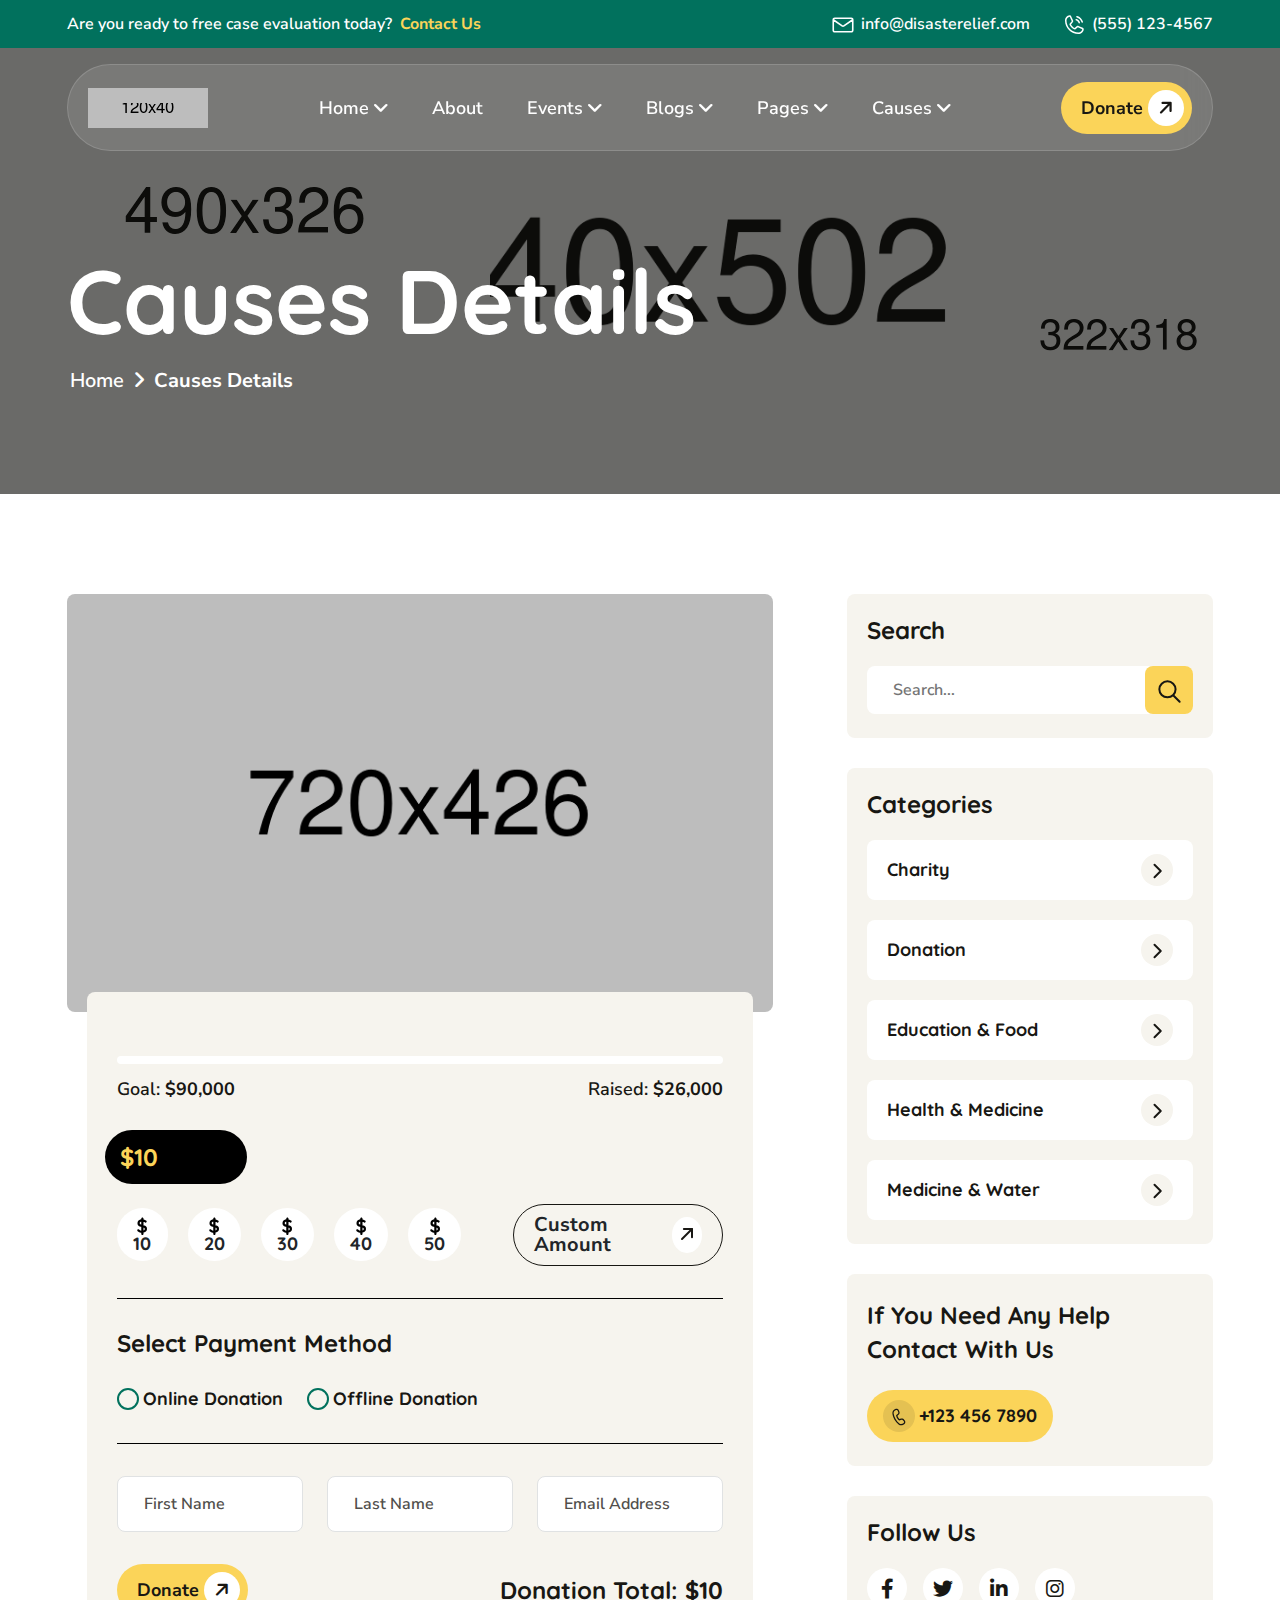
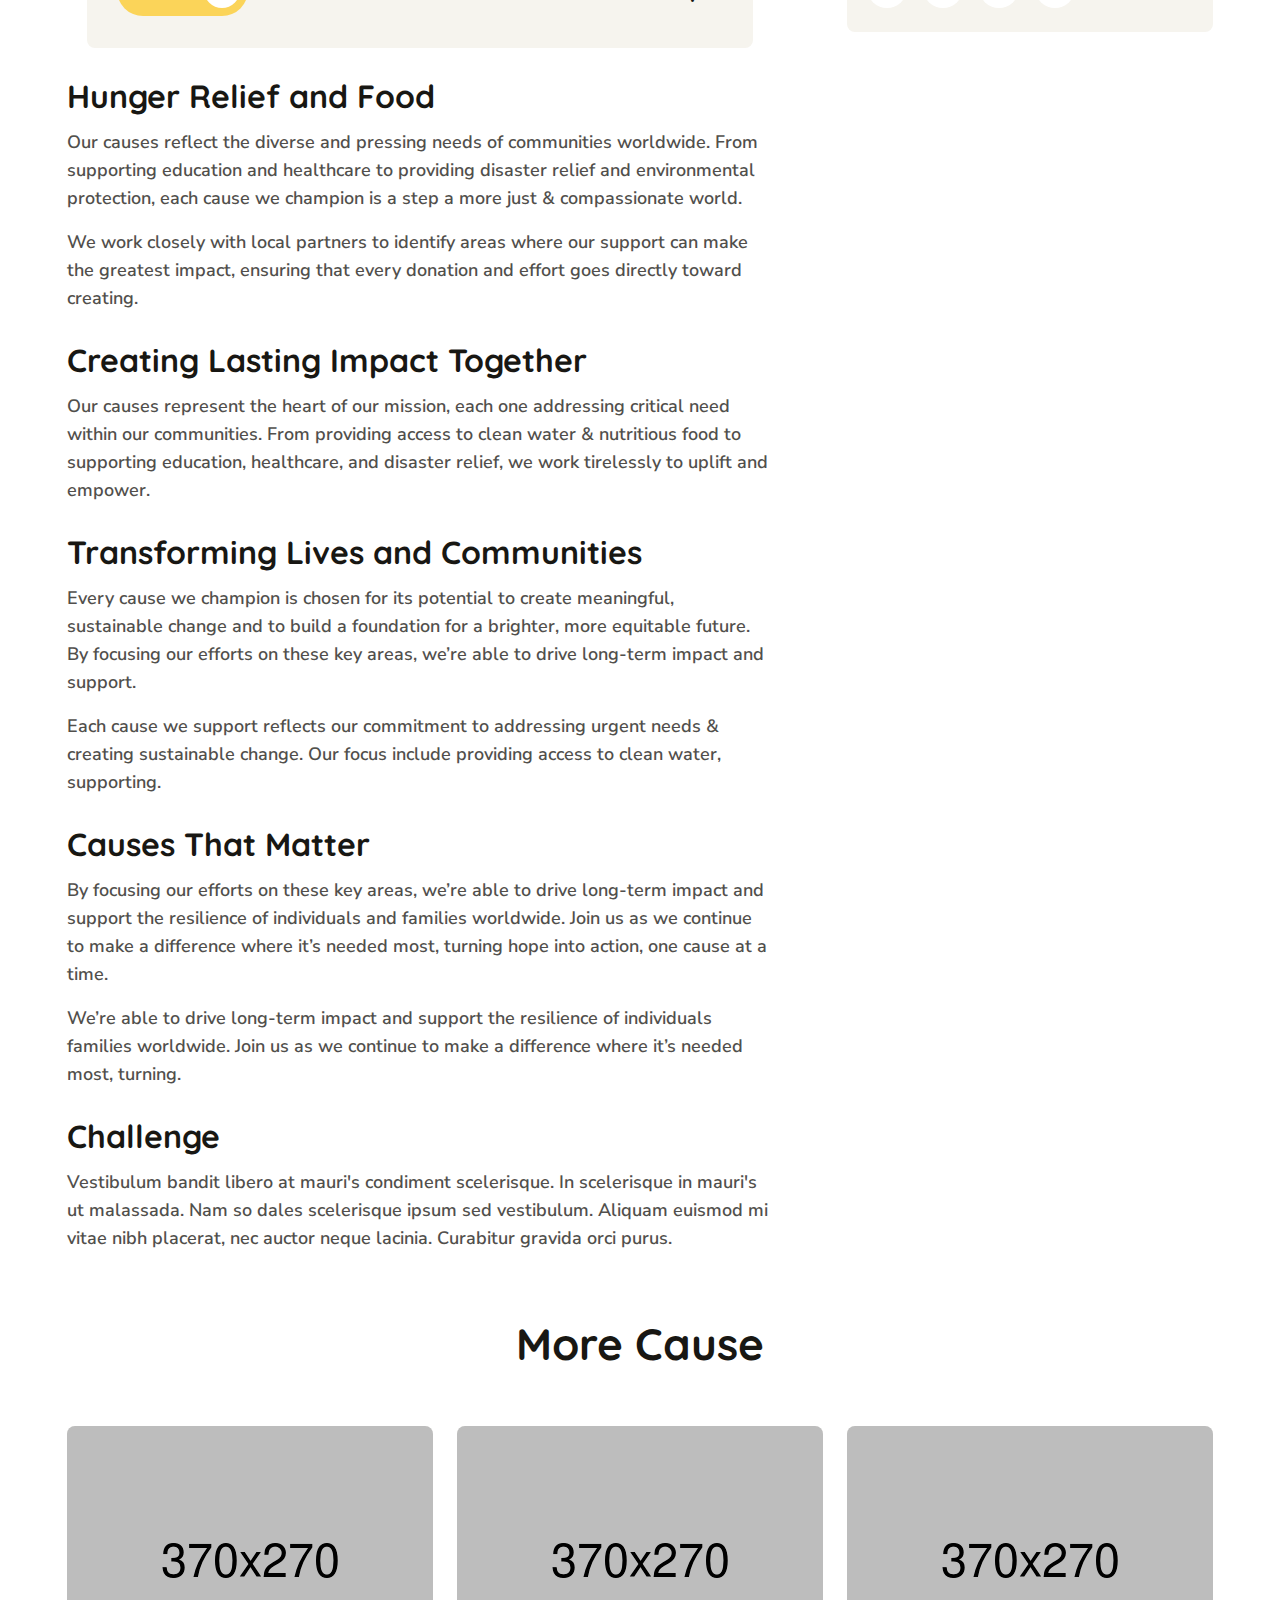
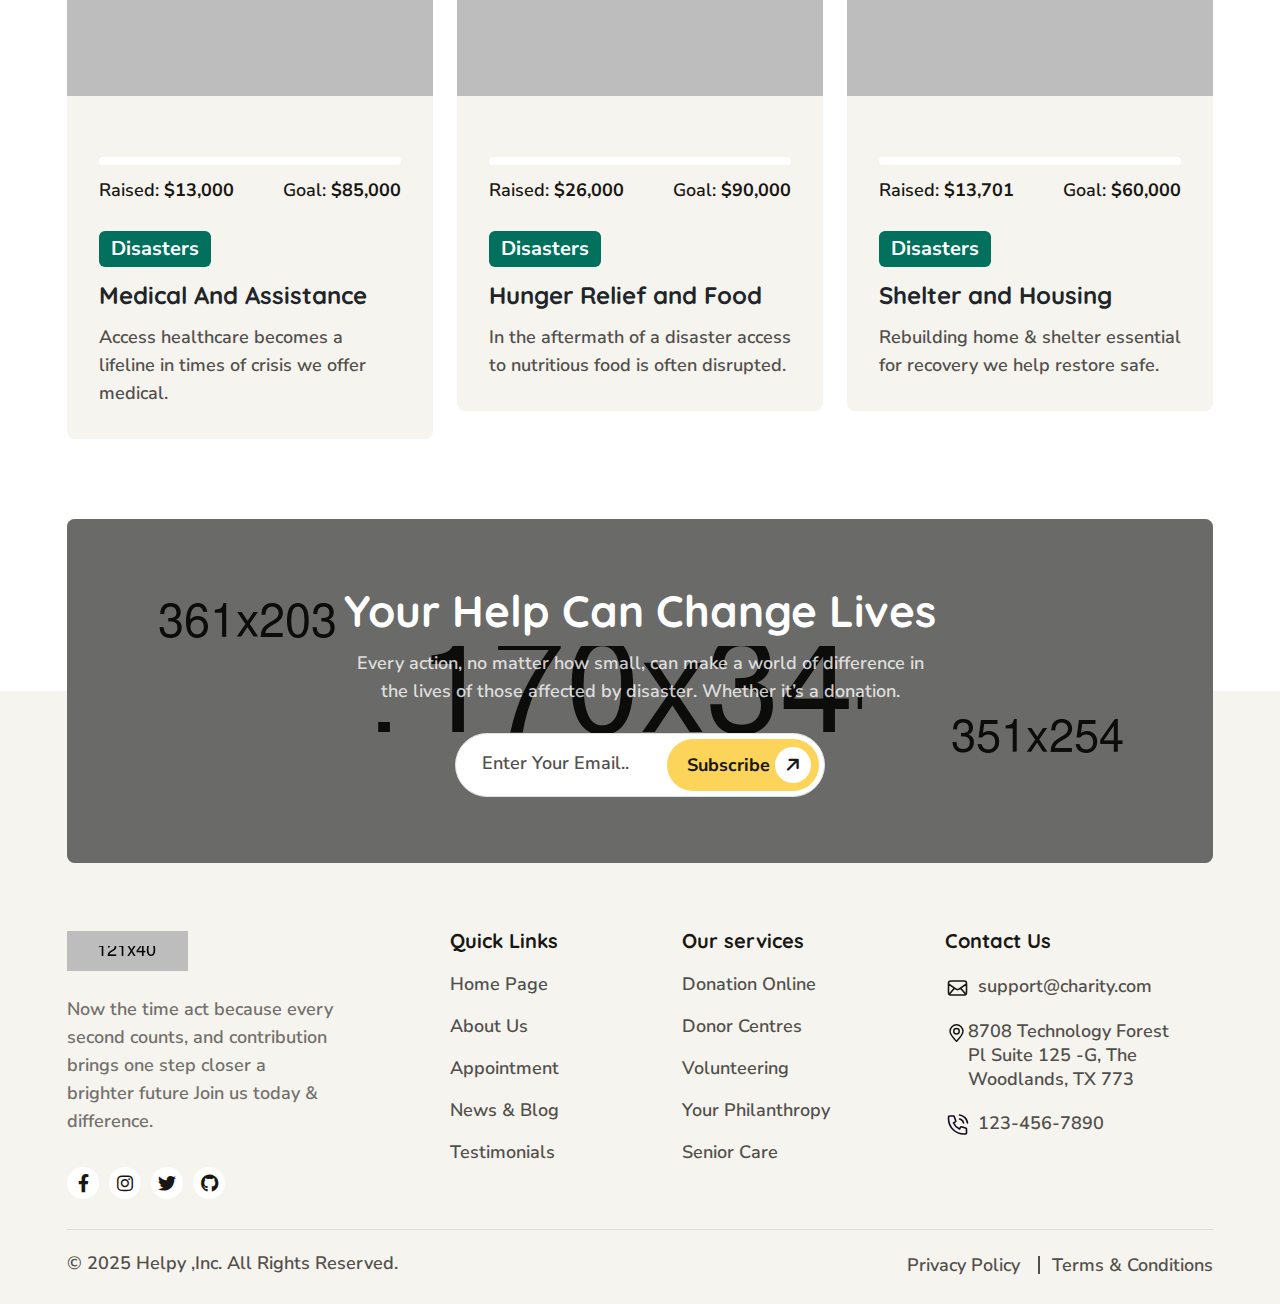
<file: cause-right.html>
<!DOCTYPE html>
<html lang="en">
<head>
     <meta charset="UTF-8">
     <meta name="viewport" content="width=device-width, initial-scale=1.0">
     <title>Cause Right-Charity and Fundraising Template</title>

     <!--=====FAB ICON=======-->
    <link rel="shortcut icon" href="assets/img/logo/fav-logo1.png" type="image/x-icon">

    <!--===== CSS LINK =======-->
    <link rel="stylesheet" href="assets/css/plugins/bootstrap.min.css">
    <link rel="stylesheet" href="assets/css/plugins/aos.css">
    <link rel="stylesheet" href="assets/css/plugins/fontawesome.css">
    <link rel="stylesheet" href="assets/css/plugins/magnific-popup.css">
    <link rel="stylesheet" href="assets/css/plugins/mobile.css">
    <link rel="stylesheet" href="assets/css/plugins/owlcarousel.min.css">
    <link rel="stylesheet" href="assets/css/plugins/swiper-bundle.min.css">
    <link rel="stylesheet" href="assets/css/plugins/sidebar.css">
    <link rel="stylesheet" href="assets/css/plugins/slick-slider.css">
    <link rel="stylesheet" href="assets/css/plugins/nice-select.css">
    <link rel="stylesheet" href="assets/css/plugins/lightbox.css">
    <link rel="stylesheet" href="assets/css/main.css">
    
</head>     

<body class="homepage1-body">

<!--===== PRELOADER STARTS =======-->
    <div class="preloader">
      <div class="loading-container">
        <div class="loading"></div>
        <div id="loading-icon"><img src="assets/img/preloader/vl-preloader-1.1.png" alt=""></div>
      </div>
  </div>


 <!-- ===================== HEADER TOP AREA START =====================-->
 <div class="vl-header-top d-none d-lg-block">
  <div class="container">
    <div class="row align-items-center">
      <div class="col-lg-6">
        <div class="vl-header-top-content">
          <p>Are you ready to free case evaluation today? </p>
          <a href="#" class="top-contact">Contact Us</a>
        </div>
      </div>
      <div class="col-lg-6">
        <div class="vl-header-top-icon">
          <div class="vl-header-top-icbox">
            <div class="top-icon">
              <span><img src="assets/img/icons/vl-top-ic-1.1.svg" alt=""></span>
            </div>
            <div class="top-content">
              <a href="mailto:info@disasterelief.com">info@disasterelief.com</a>
            </div>
          </div>

          <div class="vl-header-top-icbox">
            <div class="top-icon">
              <span><img src="assets/img/icons/vl-top-ic-1.2.svg" alt=""></span>
            </div>
            <div class="top-content">
              <a href="tel:5551234567">(555) 123-4567</a>
            </div>
          </div>
        </div>
      </div>
    </div>
  </div>
</div>
<!-- ===================== HEADER TOP AREA END =====================-->

 <!--=====HEADER START=======-->
 <header>
  <div class="header-area homepage1 header header-sticky d-none d-lg-block mt-16" id="header">
    <div class="container">
      <div class="row">
        <div class="col-lg-12">
          <div class="header-elements header-elements-1">
            <div class="site-logo">
              <a href="index.html"><img src="assets/img/logo/vl-logo-1.1.png" alt=""></a>
            </div>
            <div class="main-menu">
              <ul>
                <li><a href="#">Home <i class="fa-solid fa-angle-down"></i></a>
                  <div class="tp-submenu">
                    <div class="row">
                      <div class="col-lg-12">
                        <div class="d-flex">
                          <!-- home thumb -->
                          <div class="homemenu-thumb">
                            <div class="img1">
                              <img src="assets/img/demo/vl-demo1.1.png" alt="">
                            </div>
                             <div class="homemenu-btn">
                                <a class="header-btn1 mb-20" href="index.html">Multi Page <span><i class="fa-solid fa-arrow-right"></i></span></a>
                                <a class="header-btn1" href="index-single-1.html">One Page <span><i class="fa-solid fa-arrow-right"></i></span></a>
                              </div>
                              <h4 class="home-thumb-title">Disaster Relief</h4>
                          </div>

                          <!-- home thumb -->
                          <div class="homemenu-thumb">
                            <div class="img1">
                              <img src="assets/img/demo/vl-demo-1.2.png" alt="">
                            </div>
                            <div class="homemenu-btn">
                              <a class="header-btn1 mb-20" href="index-2.html">Multi Page <span><i class="fa-solid fa-arrow-right"></i></span></a>
                              <a class="header-btn1" href="index-single-2.html">One Page <span><i class="fa-solid fa-arrow-right"></i></span></a>
                            </div>
                            <h4 class="home-thumb-title">Animal Rescue and Welfare</h4>
                          </div>

                          <!-- home thumb -->
                          <div class="homemenu-thumb">
                            <div class="img1">
                              <img src="assets/img/demo/vl-demo-1.3.png" alt="">
                            </div>
                            <div class="homemenu-btn">
                              <a class="header-btn1 mb-20" href="index-3.html">Multi Page <span><i class="fa-solid fa-arrow-right"></i></span></a>
                              <a class="header-btn1" href="index-single-3.html">One Page <span><i class="fa-solid fa-arrow-right"></i></span></a>
                            </div>
                            <h4 class="home-thumb-title">Water aid</h4>
                          </div>


                          <!-- home thumb -->
                          <div class="homemenu-thumb">
                            <div class="img1">
                              <img src="assets/img/demo/vl-demo-1.4.png" alt="">
                            </div>
                            <div class="homemenu-btn">
                              <a class="header-btn1 mb-20" href="index-4.html">Multi Page <span><i class="fa-solid fa-arrow-right"></i></span></a>
                              <a class="header-btn1" href="index-single-4.html">One Page <span><i class="fa-solid fa-arrow-right"></i></span></a>
                            </div>
                            <h4 class="home-thumb-title">Senior Citizen</h4>
                          </div>

                          <!-- home thumb -->
                          <div class="homemenu-thumb">
                            <div class="img1">
                              <img src="assets/img/demo/vl-demo-1.5.png" alt="">
                            </div>
                            <div class="homemenu-btn">
                              <a class="header-btn1 mb-20" href="index-5.html">Multi Page <span><i class="fa-solid fa-arrow-right"></i></span></a>
                              <a class="header-btn1" href="index-single-5.html">One Page <span><i class="fa-solid fa-arrow-right"></i></span></a>
                            </div>
                            <h4 class="home-thumb-title"> Human Rights Advocacy</h4>
                          </div>
                        </div>
                      </div>
                    </div>
                 </div>
                </li>
                <li><a href="about.html">About</a></li>
                <li><a href="#">Events <i class="fa-solid fa-angle-down"></i></a>
                  <ul class="dropdown-padding">
                    <li><a href="event.html">Events</a></li>
                    <li><a href="event-left.html">Events Left</a></li>
                    <li><a href="event-right.html">Events Right</a></li>
                    <li><a href="event-single.html">Events Single</a></li>
                  </ul>
                </li>
                <li><a href="#">Blogs <i class="fa-solid fa-angle-down"></i></a>
                  <ul class="dropdown-padding">
                    <li><a href="blog.html">Blog</a></li>
                    <li><a href="blog-left.html">Blog Left</a></li>
                    <li><a href="blog-right.html">Blog Right</a></li>
                    <li><a href="blog-single.html">Blog Single</a></li>
                  </ul>
                </li>
                <li><a href="#">Pages <i class="fa-solid fa-angle-down"></i></a>
                  <ul class="dropdown-padding">
                    <li><a href="service.html">Our Services</a></li>
                    <li><a href="team.html">Our Volunteers</a></li>
                    <li><a href="faq.html">FAQ</a></li>
                    <li><a href="contact.html">Contact</a></li>
                    <li><a href="404.html">404</a></li>
                  </ul>
                </li>
                <li><a href="#">Causes <i class="fa-solid fa-angle-down"></i></a>
                  <ul class="dropdown-padding">
                    <li><a href="cause.html">Causes</a></li>
                    <li><a href="cause-left.html">Causes Left</a></li>
                    <li><a href="cause-right.html">Causes Right</a></li>
                    <li><a href="cause-single.html">Causes Single</a></li>
                  </ul>
                </li>
              </ul>
            </div>
            <div class="btn-area">
              <a href="contact.html" class="header-btn1">Donate <span><i class="fa-solid fa-arrow-right"></i></span></a>
            </div>
          </div>
        </div>
      </div>
    </div>
  </div>
 </header>
<!--=====HEADER END =======-->

  <!--===== MOBILE HEADER STARTS =======-->
 <div class="mobile-header mobile-haeder1 d-block d-lg-none">
  <div class="container">
    <div class="col-12">
      <div class="mobile-header-elements">
        <div class="mobile-logo">
          <a href="index.html"><img src="assets/img/logo/vl-logo-1.1.png" alt=""></a>
        </div>
        <div class="mobile-nav-icon dots-menu">
          <i class="fa-solid fa-bars"></i>
        </div>
      </div>
    </div>
  </div>
</div>

<div class="mobile-sidebar mobile-sidebar1">
  <div class="logosicon-area">
    <div class="logos">
      <img src="assets/img/logo/vl-footer-logo-1.1.png" alt="">
    </div>
    <div class="menu-close">
      <i class="fa-solid fa-xmark"></i>
    </div>
   </div>
  <div class="mobile-nav mobile-nav1">
    <ul class="mobile-nav-list nav-list1">
      <li><a href="#">Home </a>
        <ul class="sub-menu">
          <li><a href="index.html">Home One</a></li>
          <li><a href="index-2.html">Home Two</a></li>
          <li><a href="index-3.html">Home Three</a></li>
          <li><a href="index-4.html">Home Four</a></li>
          <li><a href="index-5.html">Home Five</a></li>
        </ul>
      </li>
      <li><a href="about.html">About</a></li>
      <li><a href="#">Events</a>
        <ul class="sub-menu">
          <li><a href="event.html">Events</a></li>
          <li><a href="event-left.html">Events Left</a></li>
          <li><a href="event-right.html">Events Right</a></li>
          <li><a href="event-single.html">Events Single</a></li>
        </ul>
      </li>
      <li><a href="#">Blogs</a>
        <ul class="sub-menu">
          <li><a href="blog.html">Blog</a></li>
          <li><a href="blog-left.html">Blog Left</a></li>
          <li><a href="blog-right.html">Blog Right</a></li>
          <li><a href="blog-single.html">Blog Single</a></li>
        </ul>
      </li>
      <li><a href="#">Pages</a>
        <ul class="sub-menu">
          <li><a href="service.html">Our Services</a></li>
          <li><a href="team.html">Our Volunteers</a></li>
          <li><a href="faq.html">FAQ</a></li>
          <li><a href="contact.html">Contact</a></li>
          <li><a href="404.html">404</a></li>
        </ul>
      </li>
      <li><a href="#">Causes</a>
        <ul class="sub-menu">
          <li><a href="cause.html">Causes</a></li>
          <li><a href="cause-left.html">Cause Left</a></li>
          <li><a href="cause-right.html">Cause Right</a></li>
          <li><a href="cause-single.html">Cause Single</a></li>
        </ul>
      </li>
    </ul>

    <div class="allmobilesection">
      <!-- btn -->
      <a href="contact.html"  class="header-mobile-btn1">Get Started <span><i class="fa-solid fa-arrow-right"></i></span></a>
      
      <div class="vl-mobile-contact1">
        <h3 class="title">Contact Info</h3>
        <div class="footer1-contact-info">
          <div class="contact-info-single">
            <div class="contact-info-icon">
              <i class="fa-solid fa-phone-volume"></i>
            </div>
            <div class="contact-info-text">
              <a href="tel:+3(924)4596512">+3(924)4596512</a>
            </div>
          </div>

          <!-- single footer -->
          <div class="contact-info-single">
            <div class="contact-info-icon">
              <i class="fa-solid fa-envelope"></i>
            </div>
            <div class="contact-info-text">
              <a href="mailto:info@example.com">info@example.com</a>
            </div>
          </div>

          <!-- single footer -->
          <div class="contact-info-single">
            <div class="contact-info-icon">
              <i class="fa-solid fa-location-dot"></i>
            </div>
            <div class="contact-info-text">
              <a href="mailto:info@example.com" >55 East Birchwood Ave.Brooklyn, <br> New York 11201,United States</a>
            </div>
          </div>


          <div class="vl-mobile-contact1">
            <h3 class="title">Social Links</h3>
            
            <div class="social-links-mobile-menu">
              <ul>
                <li><a href="#"><i class="fa-brands fa-facebook-f"></i></a></li>
                <li><a href="#"><i class="fa-brands fa-instagram"></i></a></li>
                <li><a href="#"><i class="fa-brands fa-linkedin-in"></i></a></li>
                <li><a href="#"><i class="fa-brands fa-youtube"></i></a></li>
              </ul>
            </div>
          </div>
        </div>
      </div>
     </div>
  </div>
</div>
<!--===== MOBILE HEADER STARTS =======-->


<!--===== BREADCRUMB AREA STARTS =======-->
<section class="vl-breadcrumb" style="background-image: url(./assets/img/breadcrumb/vl-cause-left-bg.png);">
  <div class="shape1"><img src="assets/img/breadcrumb/breadcrumb-shape-1.1.png" alt=""></div>
  <div class="shape2"><img src="assets/img/breadcrumb/breadcrumb-shape-1.2.png" alt=""></div>
  <div class="shape2"><img src="assets/img/breadcrumb/breadcrumb-shape-1.3.png" alt=""></div>
  <div class="container">
    <div class="row">
      <div class="col-lg-12">
        <div class="vl-breadcrumb-title">
          <h2 class="heading">Causes Details</h2>
            <div class="vl-breadcrumb-list">
              <span><a href="index.html">Home</a></span>
              <span class="dvir"><i class="fa-solid fa-angle-right"></i></span>
              <span><a class="active" href="#">Causes Details</a></span>
            </div>
        </div>
      </div>
    </div>
  </div>
</section>
<!--===== BREADCRUMB AREA ENDS =======-->


<!-- sidebar area start -->
 <div class="vl-sidebar-area sp2">
  <div class="container">
    <div class="row">
      <div class="col-lg-8">
        <div class="vl-event-content-area mr-50">
          <div class="vl-large-thumb">
            <img class="w-100" src="assets/img/cause/vl-cause-learge-thumb.png" alt="">
          </div>

          <div class="vl-event-box-bg cause-box-bg">
            <div class="row">
              <div class="skill-progress">
                <div class="skill-box">
                    <div class="skill-bar">
                        <span class="skill-per html">
                            <span class="tooltipp">16%</span>
                        </span>
                      </div>
                    <div class="skill-vlue">
                      <div class="num1"><span>Goal: </span>$90,000</div>
                      <div class="num1"><span>Raised: </span>$26,000</div>
                    </div>
                </div>
              </div>


              <div class="display-amount" id="displayAmount">$10</div>

              <div class="amount-selector">
                <button class="button" onclick="selectAmount(this, 10)"><span><img src="assets/img/icons/dollar.svg" alt=""></span>10</button>
                <button class="button" onclick="selectAmount(this, 20)"><span><img src="assets/img/icons/dollar.svg" alt=""></span>20</button>
                <button class="button" onclick="selectAmount(this, 30)"><span><img src="assets/img/icons/dollar.svg" alt=""></span>30</button>
                <button class="button" onclick="selectAmount(this, 40)"><span><img src="assets/img/icons/dollar.svg" alt=""></span>40</button>
                <button class="button" onclick="selectAmount(this, 50)"><span><img src="assets/img/icons/dollar.svg" alt=""></span>50</button>
                <div class="custom-button" onclick="customAmount()">
                  Custom Amount <span><img src="assets/img/icons/custom-amou.svg" alt=""></span>
                </div>
              </div>

              <!-- select method -->
               <div class="space-div">
                <div class="select-method">
                  <h4 class="title pb-32">Select Payment Method</h4>
  
                  <!-- btn -->
                  <div class="select-meth">
                    <div class="online">
                      <input type="radio" id="Online" name="fav_language" value="Online">
                      <label for="Online">Online Donation</label><br>
                    </div>

                    <div class="ofline">
                      <input type="radio" id="Offline" name="fav_language" value="Offline">
                      <label for="Offline">Offline Donation</label>
                    </div>
                  </div>
                </div>
               </div>

              <!-- input field -->
               <div class="donate-form">
                <form action="#">
                  <div class="row">
                    <div class="col-lg-4 col-md-6 mb-20">
                      <input type="text" placeholder="First Name">
                    </div>
                    <div class="col-lg-4 col-md-6 mb-20">
                      <input type="text" placeholder="Last Name">
                    </div>
                    <div class="col-lg-4 col-md-6 mb-20">
                      <input type="email" placeholder="Email Address">
                    </div>
                  </div>
                  
                  
                </form>
                <div class="total-anoumt">
                  <div class="toal">
                    <div class="btn-area">
                      <button class="header-btn1">Donate <span><i class="fa-solid fa-arrow-right"></i></span></button>
                    </div>
                  </div>
                  <div class="content">
                    <h2 class="title">Donation Total: $10</h2>
                  </div>
                </div>
               </div>
              </div>
          </div>

          <div class="event-content-area">
            <h2 class="title">Hunger Relief and Food</h2>
            <p class="para">Our causes reflect the diverse and pressing needs of communities worldwide. From supporting education and healthcare to providing disaster relief and environmental protection, each cause we champion is a step a more just & compassionate world.</p>

            <p class="para">
              We work closely with local partners to identify areas where our support can make the greatest impact, ensuring that every donation and effort goes directly toward creating.
            </p>

            <h2 class="title">Creating Lasting Impact Together</h2>
            <p class="para">Our causes represent the heart of our mission, each one addressing critical need within our communities. From providing access to clean water & nutritious food to supporting education, healthcare, and disaster relief, we work tirelessly to uplift and empower.</p>


            <h2 class="title">Transforming Lives and Communities</h2>
            <p class="para">Every cause we champion is chosen for its potential to create meaningful, sustainable change and to build a foundation for a brighter, more equitable future. By focusing our efforts on these key areas, we’re able to drive long-term impact and support.</p>
            <p class="para">Each cause we support reflects our commitment to addressing urgent needs & creating sustainable change. Our focus  include providing access to clean water, supporting.</p>

            <h2 class="title">Causes That Matter</h2>
            <p class="para">By focusing our efforts on these key areas, we’re able to drive long-term impact and support the resilience of individuals and families worldwide. Join us as we continue to make a difference where it’s needed most, turning hope into action, one cause at a time.</p>

            <p class="para">We’re able to drive long-term impact and support the resilience of individuals families worldwide. Join us as we continue to make a difference where it’s needed most, turning.</p>

            <h2 class="title">Challenge</h2>
            <p class="para">Vestibulum bandit libero at mauri's condiment scelerisque. In scelerisque in mauri's ut malassada. Nam so dales scelerisque ipsum sed vestibulum. Aliquam euismod mi vitae nibh placerat, nec auctor neque lacinia. Curabitur gravida orci purus.</p>
          </div>
        </div>
      </div>

      <div class="col-lg-4">
        <div class="vl-widget-area">
          <!-- single widget -->
           <div class="vl-search-widget mb-30">
              <h3 class="title">Search</h3>
              <div class="search p-relative">
                <input type="text" placeholder="Search...">
                  <span>
                    <img src="assets/img/icons/vl-search-icon.svg" alt="">
                  </span>
              </div>
           </div>

           <!-- single widget -->
           <div class="vl-search-widget mb-30">
            <h3 class="title">Categories</h3>
            
            <div class="vl-single-service">
              <a href="#">Charity</a>
              <span><img src="assets/img/icons/vl-arrow-down.svg" alt=""></span>
            </div>

            <div class="vl-single-service">
              <a href="#">Donation</a>
              <span><img src="assets/img/icons/vl-arrow-down.svg" alt=""></span>
            </div>

            <div class="vl-single-service">
              <a href="#">Education & Food</a>
              <span><img src="assets/img/icons/vl-arrow-down.svg" alt=""></span>
            </div>

            <div class="vl-single-service">
              <a href="#">Health & Medicine </a>
              <span><img src="assets/img/icons/vl-arrow-down.svg" alt=""></span>
            </div>

            <div class="vl-single-service">
              <a href="#">Medicine & Water</a>
              <span><img src="assets/img/icons/vl-arrow-down.svg" alt=""></span>
            </div>
          </div>

         <!-- single widget -->
         <div class="vl-phone-widget mb-30">
          <h3 class="title">If You Need Any Help <br> Contact With Us</h3>
          <a href="#" class="phone"> <span><img src="assets/img/icons/vl-phone-event.svg" alt=""></span>+123 456 7890</a>
        </div>

        <!-- single widget -->
         <div class="vl-social-widget mb-30">
            <h3 class="title">Follow Us</h3>
            <div class="social-icon">
              <ul>
                <li><a href="#"><i class="fa-brands fa-facebook-f"></i></a></li>
                <li><a href="#"><i class="fa-brands fa-twitter"></i></a></li>
                <li><a href="#"><i class="fa-brands fa-linkedin-in"></i></a></li>
                <li><a href="#"><i class="fa-brands fa-instagram"></i></a></li>
              </ul>
            </div>
         </div>
        </div>
      </div>

      
    </div>
  </div>
 </div>
<!-- sidebar area end -->


<section class="vl-singlevent-iner pb-50">
  <div class="container">
    <div class="row">
      <div class="col-lg-12 mx-auto">
        <div class="more-title text-center mb-60">
          <h2 class="title">More Cause</h2>
        </div>
      </div>
    </div>
    <div class="row">
        <!-- single cause box -->
        <div class="col-lg-4 col-md-6">
          <div class="vl-single-cause-box gray-bg mb-30">
            <div class="vl-cause-thumb">
              <img class="w-100" src="assets/img/cause/vl-cause-1.1.png" alt="">
              <div class="btn-area casue-btn text-center">
                <a href="cause-single.html" class="header-btn1">Donation <span><i class="fa-solid fa-arrow-right"></i></span></a>
              </div>
            </div>
            
            <div class="vl-cause-content">
              <div class="vl-progress">
                <!-- go code  -->
                <div class="skill-progress">
                  <div class="skill-box">
                      <div class="skill-bar">
                          <span class="skill-per html">
                              <span class="tooltipp">16%</span>
                          </span>
                        </div>
                      <div class="skill-vlue">
                        <div class="num1"><span>Raised: </span>$13,000</div>
                        <div class="num1"><span>Goal: </span>$85,000</div>
                      </div>
                  </div>
                </div>
              </div>
              <a href="#" class="badge mt-32">Disasters</a>
              <h3 class="title"><a href="cause-single.html">Medical And Assistance</a></h3>
              <p>Access healthcare becomes a lifeline in times of crisis we offer medical.</p>
            </div>
          </div>
        </div>

        <!-- single cause box -->
        <div class="col-lg-4 col-md-6">
          <div class="vl-single-cause-box gray-bg mb-30">
            <div class="vl-cause-thumb">
              <img class="w-100" src="assets/img/cause/vl-cause-1.2.png" alt="">
              <div class="btn-area casue-btn text-center">
                <a href="cause-single.html" class="header-btn1">Donation <span><i class="fa-solid fa-arrow-right"></i></span></a>
              </div>
            </div>
            
            <div class="vl-cause-content">
              <div class="vl-progress">
                <div class="skill-progress">
                  <div class="skill-box">
                      <div class="skill-bar">
                          <span class="skill-per html">
                              <span class="tooltipp">16%</span>
                          </span>
                        </div>
                      <div class="skill-vlue">
                        <div class="num1"><span>Raised: </span>$26,000</div>
                        <div class="num1"><span>Goal: </span>$90,000</div>
                      </div>
                  </div>
                </div>
              </div>
              <a href="#" class="badge mt-32">Disasters</a>
              <h3 class="title"><a href="cause-single.html">Hunger Relief and Food</a></h3>
              <p>In the aftermath of a disaster access to nutritious food is often disrupted.</p>
            </div>
          </div>
        </div>

        <!-- single cause box -->
        <div class="col-lg-4 col-md-6">
          <div class="vl-single-cause-box gray-bg mb-30">
            <div class="vl-cause-thumb">
              <img class="w-100" src="assets/img/cause/vl-cause-1.3.png" alt="">
              <div class="btn-area casue-btn text-center">
                <a href="#" class="header-btn1">Donation <span><i class="fa-solid fa-arrow-right"></i></span></a>
              </div>
            </div>
            
            <div class="vl-cause-content">
              <div class="vl-progress">
                <div class="skill-progress">
                  <div class="skill-box">
                      <div class="skill-bar">
                          <span class="skill-per html">
                              <span class="tooltipp">24%</span>
                          </span>
                        </div>
                      <div class="skill-vlue">
                        <div class="num1"><span>Raised: </span>$13,701</div>
                        <div class="num1"><span>Goal: </span>$60,000</div>
                      </div>
                  </div>
                </div>
              </div>
              <a href="#" class="badge mt-32">Disasters</a>
              <h3 class="title"><a href="cause-single.html">Shelter and Housing</a></h3>
              <p>Rebuilding home & shelter essential for recovery we help restore safe.</p>
            </div>
          </div>
        </div>
    </div>
  </div>
</section>


<!--===== CTA AREA STARTS =======-->
<section class="vl-cta">
  <div class="container">
    <div class="vl-cta-bg" style="background-image: url(./assets/img/cta/vl-cta-1.1.png);">
      <div class="vl-cta-shap dot-shap">
        <img src="assets/img/shape/vl-arow-shap-1.1.png" alt="">
      </div>
      <div class="vl-cta-shap shap-1"><img src="assets/img/shape/vl-cta-1.1.png" alt=""></div>
      <div class="vl-cta-shap shap-2"><img src="assets/img/shape/vl-cta-1.2.png" alt=""></div>
      <div class="row">
        <div class="col-lg-12">
          <div class="vl-cta-content text-center">
            <h2 class="title">Your Help Can Change Lives</h2>
            <p>Every action, no matter how small, can make a world of difference in <br> the lives of those affected by disaster. Whether it’s a donation.</p>
          
            <div class="vl-cta-form text-center mx-auto">
              <form action="#">
                  <input type="email" placeholder="Enter Your Email..">
                  <div class="btn-area vl-cta-btn1">
                    <button class="header-btn1">Subscribe <span><i class="fa-solid fa-arrow-right"></i></span></button>
                  </div>
              </form>
            </div>
          </div>
        </div>
      </div>
    </div>
  </div>
</section>
<!--===== CTA AREA ENDS =======-->

<!--===== FOOTER AREA STARTS =======-->
<footer class="vl-footer-bg-1">
  <div class="container">
    <div class="row">
      <div class="col-lg-3 col-md-6">
        <div class="vl-footer-widget-1 mb-30">
          <div class="vl-footer-logo">
            <a href="#"><img src="assets/img/logo/vl-footer-logo-1.1.png" alt=""></a>
          </div>
          <div class="vl-footer-content">
            <p>Now the time act because every second counts, and contribution brings one step closer a brighter future Join us today & difference.</p>
          </div>
          <div class="vl-footer-social-1">
            <ul>
              <li><a href="#"><i class="fa-brands fa-facebook-f"></i></a></li>
              <li><a href="#"><i class="fa-brands fa-instagram"></i></a></li>
              <li><a href="#"><i class="fa-brands fa-twitter"></i></a></li>
              <li><a href="#"><i class="fa-brands fa-github"></i></a></li>
            </ul>
          </div>
        </div>
      </div>
      <div class="col-lg-3 col-md-6">
        <div class="vl-footer-widget-2 pl-90 mb-30">
          <h3 class="title">Quick Links</h3>
          <div class="vl-footer-menu">
            <ul>
              <li><a href="index.html">Home Page</a></li>
              <li><a href="about.html">About Us</a></li>
              <li><a href="contact.html">Appointment</a></li>
              <li><a href="blog.html">News & Blog</a></li>
              <li><a href="#">Testimonials</a></li>
            </ul>
          </div>
        </div>
      </div>
      <div class="col-lg-3 col-md-6">
        <div class="vl-footer-widget-2 pl-30 mb-30">
          <h3 class="title">Our services</h3>
          <div class="vl-footer-menu">
            <ul>
              <li><a href="#">Donation Online</a></li>
              <li><a href="#">Donor Centres</a></li>
              <li><a href="team.html">Volunteering</a></li>
              <li><a href="#">Your Philanthropy</a></li>
              <li><a href="#">Senior Care</a></li>
            </ul>
          </div>
        </div>
      </div>
      <div class="col-lg-3 col-md-6">
        <div class="vl-footer-widget-3 mb-30">
          <h3 class="title">Contact Us</h3>
          <!-- single box -->
            <div class="vl-footer-icon-list">
              <div class="vl-footer-icon">
                <span><img src="assets/img/icons/vl-footer-ic-1.1.svg" alt=""></span>
              </div>
              <div class="vl-footer-text">
                <a href="mailto:support@charity.com">support@charity.com</a>
              </div>
            </div>

            <!-- single box -->
            <div class="vl-footer-icon-list">
              <div class="vl-footer-icon">
                <span><img src="assets/img/icons/vl-footer-ic-1.2.svg" alt=""></span>
              </div>
              <div class="vl-footer-text">
                <a href="#">8708 Technology Forest <br> Pl Suite 125 -G, The Woodlands, TX 773</a>
              </div>
            </div>

            <!-- single box -->
            <div class="vl-footer-icon-list">
              <div class="vl-footer-icon">
                <span><img src="assets/img/icons/vl-footer-2.1.svg" alt=""></span>
              </div>
              <div class="vl-footer-text">
                <a href="tel:1234567890">123-456-7890</a>
              </div>
            </div>
          </div>
      </div>
    </div>

     <div class="vl-copyright copyright-border-1">
        <div class="row">
          <div class="col-md-6">
            <p class="vl-copyright-text">© 2025 Helpy ,Inc. All Rights Reserved.</p>
          </div>
          <div class="col-md-6">
            <div class="vl-copyright-menu">
              <ul>
                <li><a href="#">Privacy Policy </a></li>
                <li><a href="#">Terms & Conditions</a></li>
              </ul>
            </div>
          </div>
        </div>
     </div>
  </div>
</footer>
<!--===== FOOTER AREA ENDS =======-->

<!--===== Scroll Top =======-->
<div class="paginacontainer">
  <div class="progress-wrap">
    <svg class="progress-circle svg-content" width="100%" height="100%" viewBox="-1 -1 102 102">
        <path d="M50,1 a49,49 0 0,1 0,98 a49,49 0 0,1 0,-98"/>
    </svg>
  </div>
</div> 

<!--===== JS SCRIPT LINK =======-->
<script src="assets/js/plugins/jquery-3.7.1.min.js"></script>
<script src="assets/js/plugins/bootstrap.min.js"></script>
<script src="assets/js/plugins/fontawesome.js"></script>
<script src="assets/js/plugins/aos.js"></script>
<script src="assets/js/plugins/counter.js"></script>
<script src="assets/js/plugins/sidebar.js"></script>
<script src="assets/js/plugins/magnific-popup.js"></script>
<script src="assets/js/plugins/mobilemenu.js"></script>
<script src="assets/js/plugins/owlcarousel.min.js"></script>
<script src="assets/js/plugins/swiper-bundle.min.js"></script>
<script src="assets/js/plugins/nice-select.js"></script>
<script src="assets/js/plugins/jquery.counterup.min.js"></script>
<script src="assets/js/plugins/waypoints.js"></script>
<script src="assets/js/plugins/slick-slider.js"></script>
<script src="assets/js/plugins/circle-progress.js"></script>
<script src="assets/js/plugins/gsap.min.js"></script>
<script src="assets/js/plugins/ScrollTrigger.min.js"></script>
<script src="assets/js/plugins/Splitetext.js"></script>
<script src="assets/js/plugins/lightbox.js"></script>
<script src="assets/js/main.js"></script>

</body>
</html>
</file>
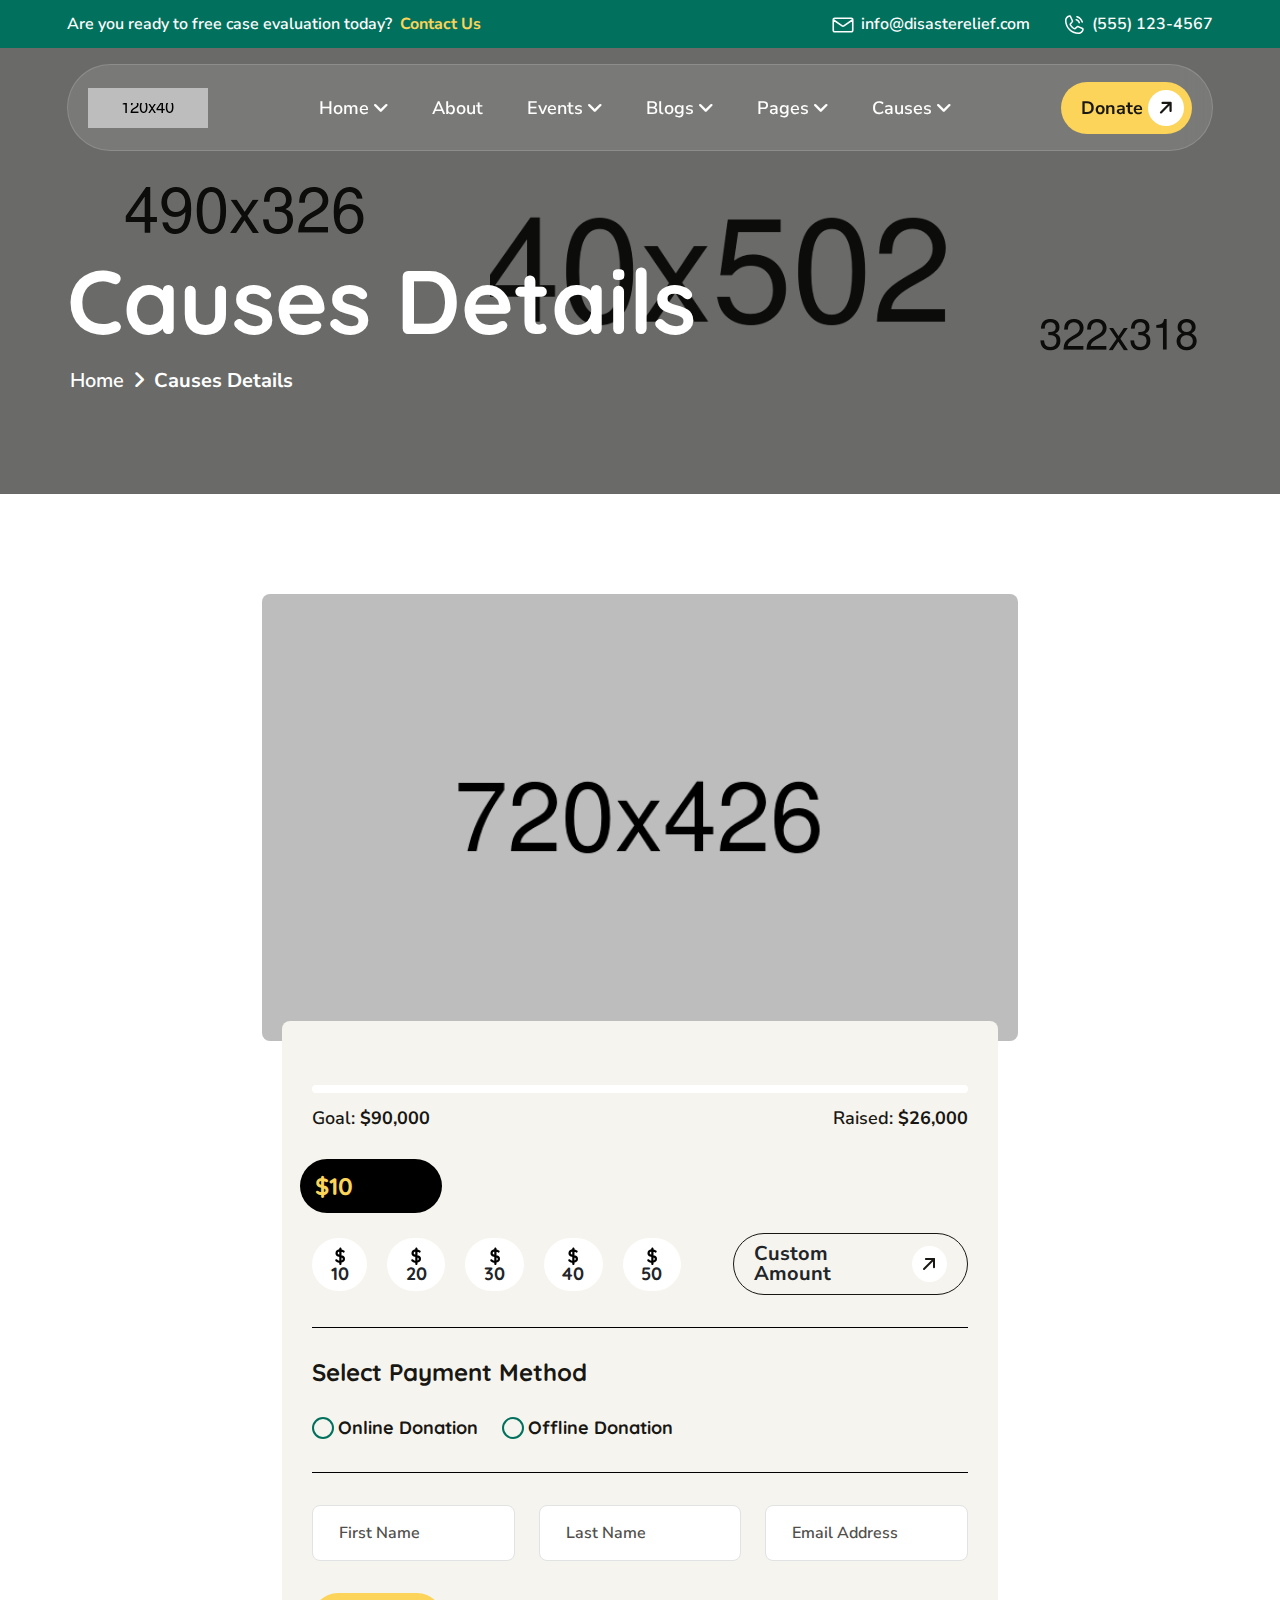
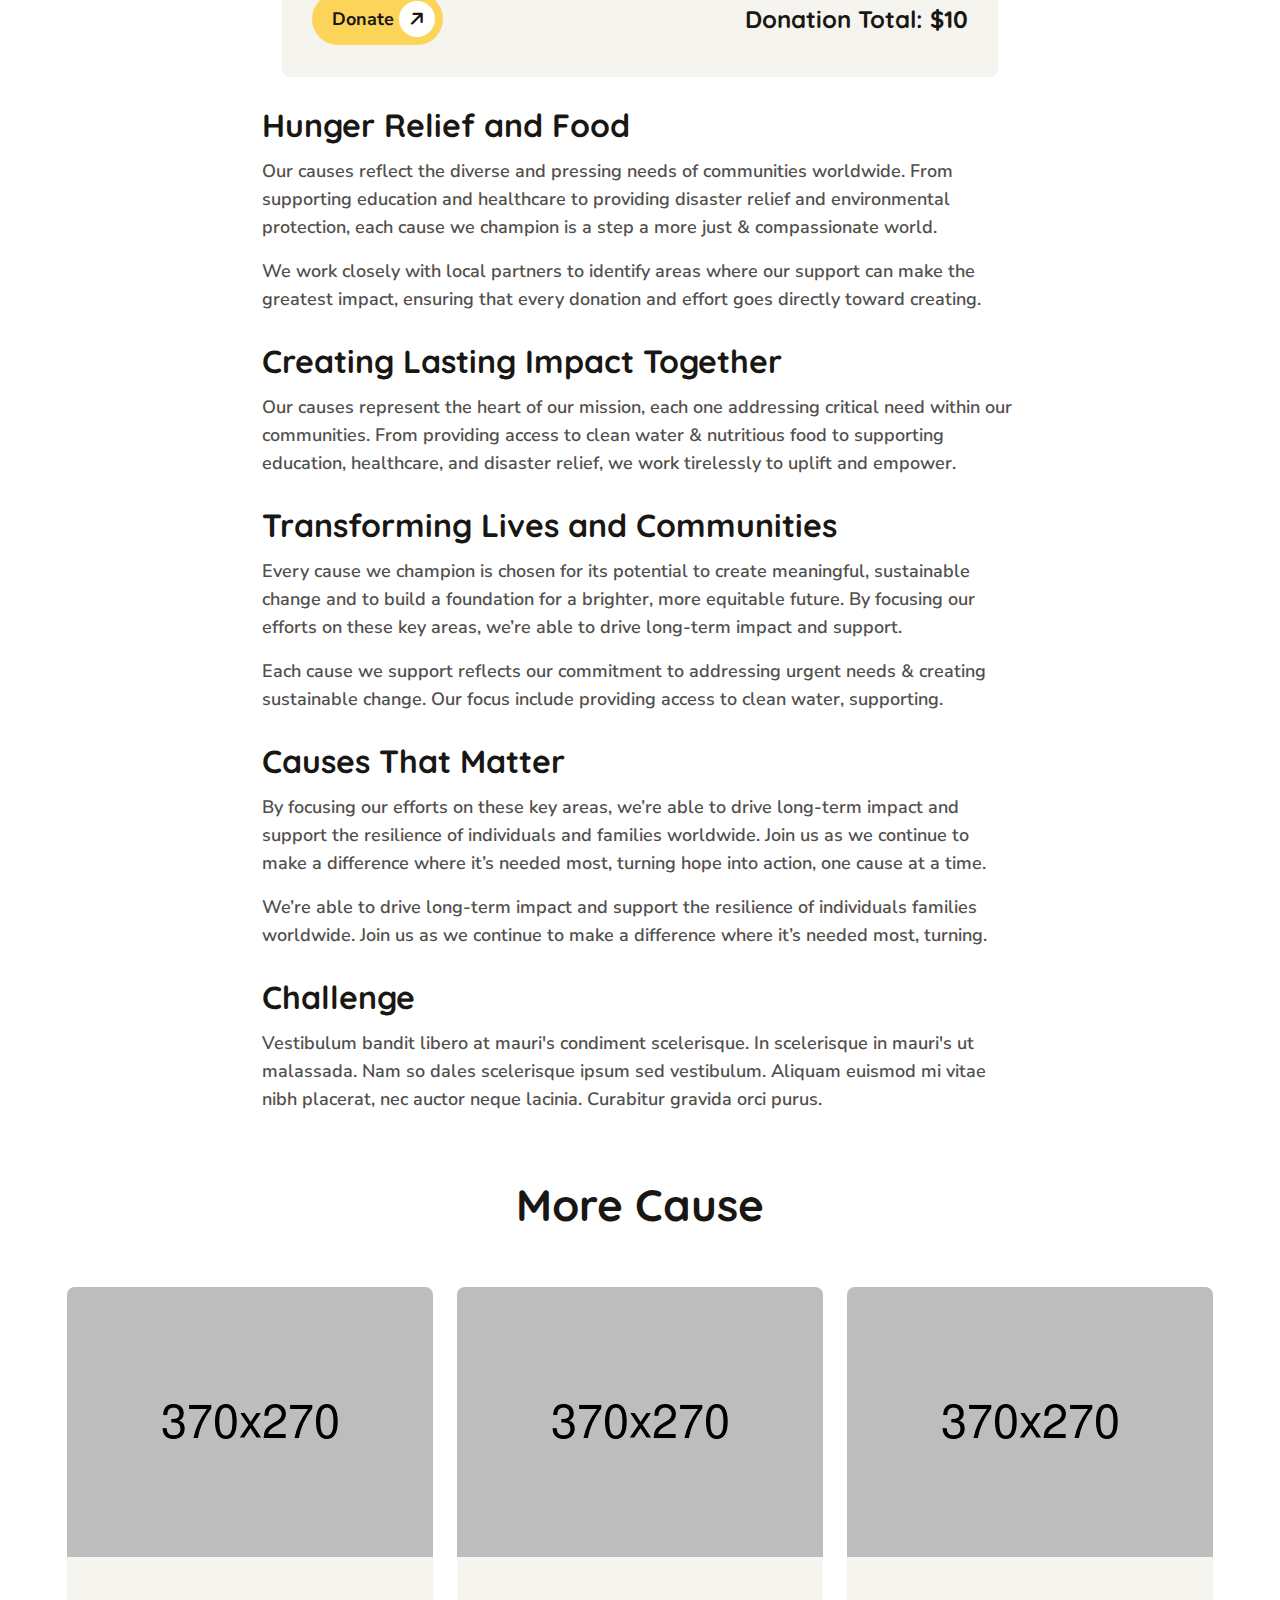
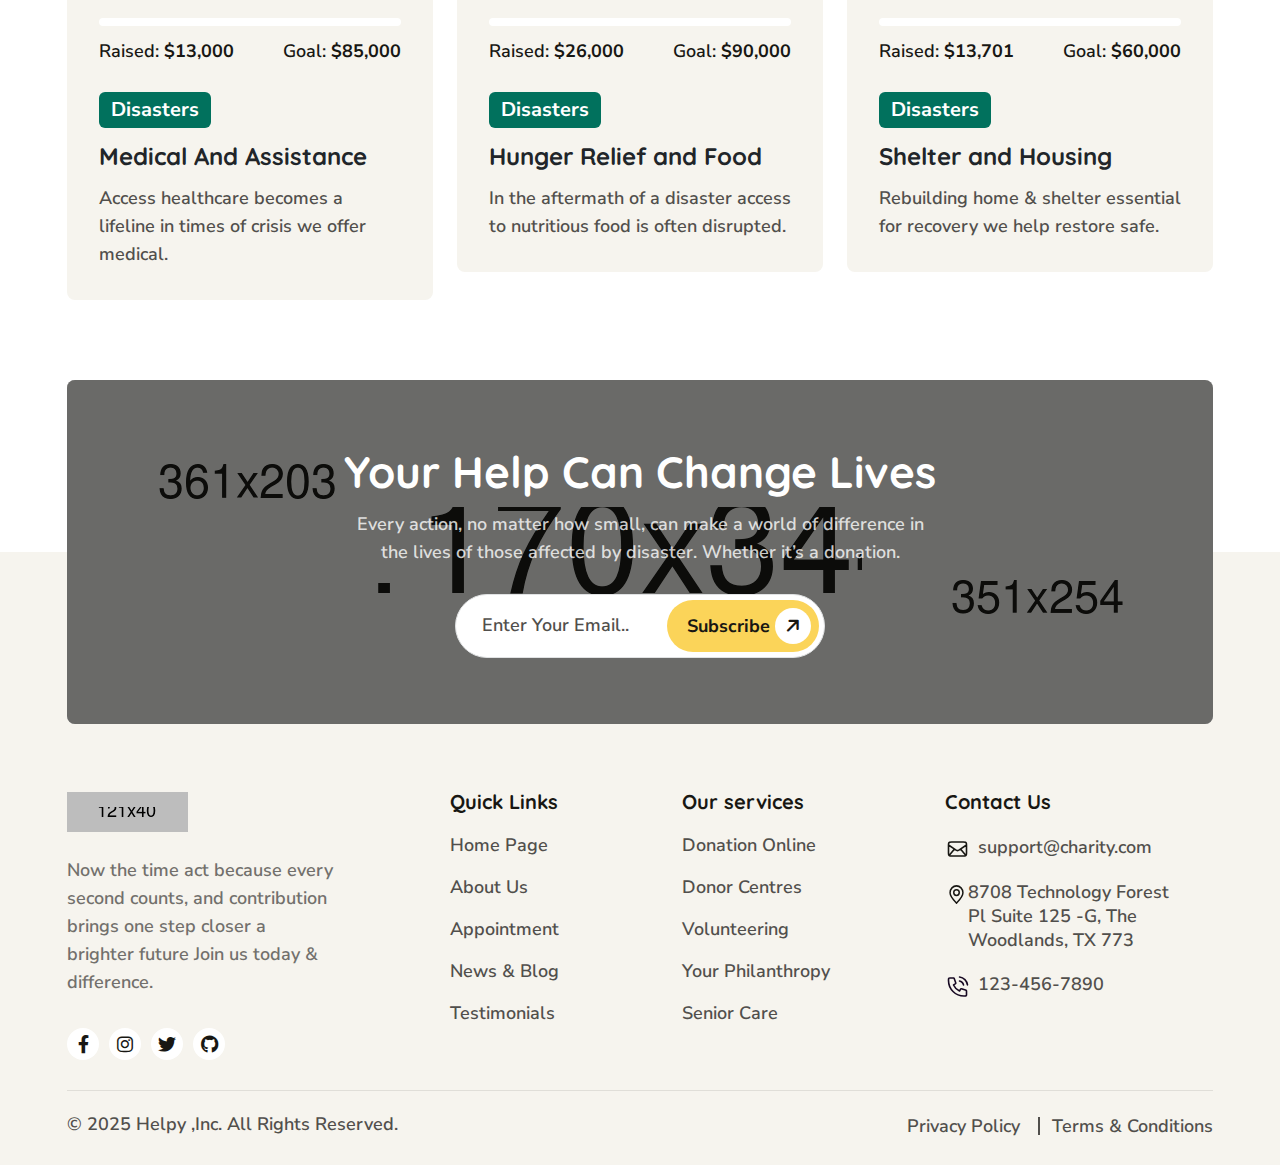
<file: cause-single.html>
<!DOCTYPE html>
<html lang="en">
<head>
     <meta charset="UTF-8">
     <meta name="viewport" content="width=device-width, initial-scale=1.0">
     <title>Cause Single-Charity and Fundraising Template</title>

     <!--=====FAB ICON=======-->
    <link rel="shortcut icon" href="assets/img/logo/fav-logo1.png" type="image/x-icon">

    <!--===== CSS LINK =======-->
    <link rel="stylesheet" href="assets/css/plugins/bootstrap.min.css">
    <link rel="stylesheet" href="assets/css/plugins/aos.css">
    <link rel="stylesheet" href="assets/css/plugins/fontawesome.css">
    <link rel="stylesheet" href="assets/css/plugins/magnific-popup.css">
    <link rel="stylesheet" href="assets/css/plugins/mobile.css">
    <link rel="stylesheet" href="assets/css/plugins/owlcarousel.min.css">
    <link rel="stylesheet" href="assets/css/plugins/swiper-bundle.min.css">
    <link rel="stylesheet" href="assets/css/plugins/sidebar.css">
    <link rel="stylesheet" href="assets/css/plugins/slick-slider.css">
    <link rel="stylesheet" href="assets/css/plugins/nice-select.css">
    <link rel="stylesheet" href="assets/css/plugins/lightbox.css">
    <link rel="stylesheet" href="assets/css/main.css">
    
</head>     

<body class="homepage1-body">

<!--===== PRELOADER STARTS =======-->
    <div class="preloader">
      <div class="loading-container">
        <div class="loading"></div>
        <div id="loading-icon"><img src="assets/img/preloader/vl-preloader-1.1.png" alt=""></div>
      </div>
  </div>


 <!-- ===================== HEADER TOP AREA START =====================-->
 <div class="vl-header-top d-none d-lg-block">
  <div class="container">
    <div class="row align-items-center">
      <div class="col-lg-6">
        <div class="vl-header-top-content">
          <p>Are you ready to free case evaluation today? </p>
          <a href="#" class="top-contact">Contact Us</a>
        </div>
      </div>
      <div class="col-lg-6">
        <div class="vl-header-top-icon">
          <div class="vl-header-top-icbox">
            <div class="top-icon">
              <span><img src="assets/img/icons/vl-top-ic-1.1.svg" alt=""></span>
            </div>
            <div class="top-content">
              <a href="mailto:info@disasterelief.com">info@disasterelief.com</a>
            </div>
          </div>

          <div class="vl-header-top-icbox">
            <div class="top-icon">
              <span><img src="assets/img/icons/vl-top-ic-1.2.svg" alt=""></span>
            </div>
            <div class="top-content">
              <a href="tel:5551234567">(555) 123-4567</a>
            </div>
          </div>
        </div>
      </div>
    </div>
  </div>
</div>
<!-- ===================== HEADER TOP AREA END =====================-->

 <!--=====HEADER START=======-->
 <header>
  <div class="header-area homepage1 header header-sticky d-none d-lg-block mt-16" id="header">
    <div class="container">
      <div class="row">
        <div class="col-lg-12">
          <div class="header-elements header-elements-1">
            <div class="site-logo">
              <a href="index.html"><img src="assets/img/logo/vl-logo-1.1.png" alt=""></a>
            </div>
            <div class="main-menu">
              <ul>
                <li><a href="#">Home <i class="fa-solid fa-angle-down"></i></a>
                  <div class="tp-submenu">
                    <div class="row">
                      <div class="col-lg-12">
                        <div class="d-flex">
                          <!-- home thumb -->
                          <div class="homemenu-thumb">
                            <div class="img1">
                              <img src="assets/img/demo/vl-demo1.1.png" alt="">
                            </div>
                             <div class="homemenu-btn">
                                <a class="header-btn1 mb-20" href="index.html">Multi Page <span><i class="fa-solid fa-arrow-right"></i></span></a>
                                <a class="header-btn1" href="index-single-1.html">One Page <span><i class="fa-solid fa-arrow-right"></i></span></a>
                              </div>
                              <h4 class="home-thumb-title">Disaster Relief</h4>
                          </div>

                          <!-- home thumb -->
                          <div class="homemenu-thumb">
                            <div class="img1">
                              <img src="assets/img/demo/vl-demo-1.2.png" alt="">
                            </div>
                            <div class="homemenu-btn">
                              <a class="header-btn1 mb-20" href="index-2.html">Multi Page <span><i class="fa-solid fa-arrow-right"></i></span></a>
                              <a class="header-btn1" href="index-single-2.html">One Page <span><i class="fa-solid fa-arrow-right"></i></span></a>
                            </div>
                            <h4 class="home-thumb-title">Animal Rescue and Welfare</h4>
                          </div>

                          <!-- home thumb -->
                          <div class="homemenu-thumb">
                            <div class="img1">
                              <img src="assets/img/demo/vl-demo-1.3.png" alt="">
                            </div>
                            <div class="homemenu-btn">
                              <a class="header-btn1 mb-20" href="index-3.html">Multi Page <span><i class="fa-solid fa-arrow-right"></i></span></a>
                              <a class="header-btn1" href="index-single-3.html">One Page <span><i class="fa-solid fa-arrow-right"></i></span></a>
                            </div>
                            <h4 class="home-thumb-title">Water aid</h4>
                          </div>


                          <!-- home thumb -->
                          <div class="homemenu-thumb">
                            <div class="img1">
                              <img src="assets/img/demo/vl-demo-1.4.png" alt="">
                            </div>
                            <div class="homemenu-btn">
                              <a class="header-btn1 mb-20" href="index-4.html">Multi Page <span><i class="fa-solid fa-arrow-right"></i></span></a>
                              <a class="header-btn1" href="index-single-4.html">One Page <span><i class="fa-solid fa-arrow-right"></i></span></a>
                            </div>
                            <h4 class="home-thumb-title">Senior Citizen</h4>
                          </div>

                          <!-- home thumb -->
                          <div class="homemenu-thumb">
                            <div class="img1">
                              <img src="assets/img/demo/vl-demo-1.5.png" alt="">
                            </div>
                            <div class="homemenu-btn">
                              <a class="header-btn1 mb-20" href="index-5.html">Multi Page <span><i class="fa-solid fa-arrow-right"></i></span></a>
                              <a class="header-btn1" href="index-single-5.html">One Page <span><i class="fa-solid fa-arrow-right"></i></span></a>
                            </div>
                            <h4 class="home-thumb-title"> Human Rights Advocacy</h4>
                          </div>
                        </div>
                      </div>
                    </div>
                 </div>
                </li>
                <li><a href="about.html">About</a></li>
                <li><a href="#">Events <i class="fa-solid fa-angle-down"></i></a>
                  <ul class="dropdown-padding">
                    <li><a href="event.html">Events</a></li>
                    <li><a href="event-left.html">Events Left</a></li>
                    <li><a href="event-right.html">Events Right</a></li>
                    <li><a href="event-single.html">Events Single</a></li>
                  </ul>
                </li>
                <li><a href="#">Blogs <i class="fa-solid fa-angle-down"></i></a>
                  <ul class="dropdown-padding">
                    <li><a href="blog.html">Blog</a></li>
                    <li><a href="blog-left.html">Blog Left</a></li>
                    <li><a href="blog-right.html">Blog Right</a></li>
                    <li><a href="blog-single.html">Blog Single</a></li>
                  </ul>
                </li>
                <li><a href="#">Pages <i class="fa-solid fa-angle-down"></i></a>
                  <ul class="dropdown-padding">
                    <li><a href="service.html">Our Services</a></li>
                    <li><a href="team.html">Our Volunteers</a></li>
                    <li><a href="faq.html">FAQ</a></li>
                    <li><a href="contact.html">Contact</a></li>
                    <li><a href="404.html">404</a></li>
                  </ul>
                </li>
                <li><a href="#">Causes <i class="fa-solid fa-angle-down"></i></a>
                  <ul class="dropdown-padding">
                    <li><a href="cause.html">Causes</a></li>
                    <li><a href="cause-left.html">Causes Left</a></li>
                    <li><a href="cause-right.html">Causes Right</a></li>
                    <li><a href="cause-single.html">Causes Single</a></li>
                  </ul>
                </li>
              </ul>
            </div>
            <div class="btn-area">
              <a href="contact.html" class="header-btn1">Donate <span><i class="fa-solid fa-arrow-right"></i></span></a>
            </div>
          </div>
        </div>
      </div>
    </div>
  </div>
 </header>
<!--=====HEADER END =======-->

  <!--===== MOBILE HEADER STARTS =======-->
 <div class="mobile-header mobile-haeder1 d-block d-lg-none">
  <div class="container">
    <div class="col-12">
      <div class="mobile-header-elements">
        <div class="mobile-logo">
          <a href="index.html"><img src="assets/img/logo/vl-logo-1.1.png" alt=""></a>
        </div>
        <div class="mobile-nav-icon dots-menu">
          <i class="fa-solid fa-bars"></i>
        </div>
      </div>
    </div>
  </div>
</div>

<div class="mobile-sidebar mobile-sidebar1">
  <div class="logosicon-area">
    <div class="logos">
      <img src="assets/img/logo/vl-footer-logo-1.1.png" alt="">
    </div>
    <div class="menu-close">
      <i class="fa-solid fa-xmark"></i>
    </div>
   </div>
  <div class="mobile-nav mobile-nav1">
    <ul class="mobile-nav-list nav-list1">
      <li><a href="#">Home </a>
        <ul class="sub-menu">
          <li><a href="index.html">Home One</a></li>
          <li><a href="index-2.html">Home Two</a></li>
          <li><a href="index-3.html">Home Three</a></li>
          <li><a href="index-4.html">Home Four</a></li>
          <li><a href="index-5.html">Home Five</a></li>
        </ul>
      </li>
      <li><a href="about.html">About</a></li>
      <li><a href="#">Events</a>
        <ul class="sub-menu">
          <li><a href="event.html">Events</a></li>
          <li><a href="event-left.html">Events Left</a></li>
          <li><a href="event-right.html">Events Right</a></li>
          <li><a href="event-single.html">Events Single</a></li>
        </ul>
      </li>
      <li><a href="#">Blogs</a>
        <ul class="sub-menu">
          <li><a href="blog.html">Blog</a></li>
          <li><a href="blog-left.html">Blog Left</a></li>
          <li><a href="blog-right.html">Blog Right</a></li>
          <li><a href="blog-single.html">Blog Single</a></li>
        </ul>
      </li>
      <li><a href="#">Pages</a>
        <ul class="sub-menu">
          <li><a href="service.html">Our Services</a></li>
          <li><a href="team.html">Our Volunteers</a></li>
          <li><a href="faq.html">FAQ</a></li>
          <li><a href="contact.html">Contact</a></li>
          <li><a href="404.html">404</a></li>
        </ul>
      </li>
      <li><a href="#">Causes</a>
        <ul class="sub-menu">
          <li><a href="cause.html">Causes</a></li>
          <li><a href="cause-left.html">Cause Left</a></li>
          <li><a href="cause-right.html">Cause Right</a></li>
          <li><a href="cause-single.html">Cause Single</a></li>
        </ul>
      </li>
    </ul>

    <div class="allmobilesection">
      <!-- btn -->
      <a href="contact.html"  class="header-mobile-btn1">Get Started <span><i class="fa-solid fa-arrow-right"></i></span></a>
      
      <div class="vl-mobile-contact1">
        <h3 class="title">Contact Info</h3>
        <div class="footer1-contact-info">
          <div class="contact-info-single">
            <div class="contact-info-icon">
              <i class="fa-solid fa-phone-volume"></i>
            </div>
            <div class="contact-info-text">
              <a href="tel:+3(924)4596512">+3(924)4596512</a>
            </div>
          </div>

          <!-- single footer -->
          <div class="contact-info-single">
            <div class="contact-info-icon">
              <i class="fa-solid fa-envelope"></i>
            </div>
            <div class="contact-info-text">
              <a href="mailto:info@example.com">info@example.com</a>
            </div>
          </div>

          <!-- single footer -->
          <div class="contact-info-single">
            <div class="contact-info-icon">
              <i class="fa-solid fa-location-dot"></i>
            </div>
            <div class="contact-info-text">
              <a href="mailto:info@example.com" >55 East Birchwood Ave.Brooklyn, <br> New York 11201,United States</a>
            </div>
          </div>


          <div class="vl-mobile-contact1">
            <h3 class="title">Social Links</h3>
            
            <div class="social-links-mobile-menu">
              <ul>
                <li><a href="#"><i class="fa-brands fa-facebook-f"></i></a></li>
                <li><a href="#"><i class="fa-brands fa-instagram"></i></a></li>
                <li><a href="#"><i class="fa-brands fa-linkedin-in"></i></a></li>
                <li><a href="#"><i class="fa-brands fa-youtube"></i></a></li>
              </ul>
            </div>
          </div>
        </div>
      </div>
     </div>
  </div>
</div>
<!--===== MOBILE HEADER STARTS =======-->


<!--===== BREADCRUMB AREA STARTS =======-->
<section class="vl-breadcrumb" style="background-image: url(./assets/img/breadcrumb/vl-cause-left-bg.png);">
  <div class="shape1"><img src="assets/img/breadcrumb/breadcrumb-shape-1.1.png" alt=""></div>
  <div class="shape2"><img src="assets/img/breadcrumb/breadcrumb-shape-1.2.png" alt=""></div>
  <div class="shape2"><img src="assets/img/breadcrumb/breadcrumb-shape-1.3.png" alt=""></div>
  <div class="container">
    <div class="row">
      <div class="col-lg-12">
        <div class="vl-breadcrumb-title">
          <h2 class="heading">Causes Details</h2>
            <div class="vl-breadcrumb-list">
              <span><a href="index.html">Home</a></span>
              <span class="dvir"><i class="fa-solid fa-angle-right"></i></span>
              <span><a class="active" href="#">Causes Details</a></span>
            </div>
        </div>
      </div>
    </div>
  </div>
</section>
<!--===== BREADCRUMB AREA ENDS =======-->


<!-- sidebar area start -->
 <div class="vl-sidebar-area sp2">
  <div class="container">
    <div class="row">
      <div class="col-lg-8 mx-auto">
        <div class="vl-event-content-area">
          <div class="vl-large-thumb">
            <img class="w-100" src="assets/img/cause/vl-cause-learge-thumb.png" alt="">
          </div>

          <div class="vl-event-box-bg cause-box-bg">
            <div class="row">
              <div class="skill-progress">
                <div class="skill-box">
                    <div class="skill-bar">
                        <span class="skill-per html">
                            <span class="tooltipp">16%</span>
                        </span>
                      </div>
                    <div class="skill-vlue">
                      <div class="num1"><span>Goal: </span>$90,000</div>
                      <div class="num1"><span>Raised: </span>$26,000</div>
                    </div>
                </div>
              </div>


              <div class="display-amount" id="displayAmount">$10</div>

              <div class="amount-selector">
                <button class="button" onclick="selectAmount(this, 10)"><span><img src="assets/img/icons/dollar.svg" alt=""></span>10</button>
                <button class="button" onclick="selectAmount(this, 20)"><span><img src="assets/img/icons/dollar.svg" alt=""></span>20</button>
                <button class="button" onclick="selectAmount(this, 30)"><span><img src="assets/img/icons/dollar.svg" alt=""></span>30</button>
                <button class="button" onclick="selectAmount(this, 40)"><span><img src="assets/img/icons/dollar.svg" alt=""></span>40</button>
                <button class="button" onclick="selectAmount(this, 50)"><span><img src="assets/img/icons/dollar.svg" alt=""></span>50</button>
                <div class="custom-button" onclick="customAmount()">
                  Custom Amount <span><img src="assets/img/icons/custom-amou.svg" alt=""></span>
                </div>
              </div>

              <!-- select method -->
               <div class="space-div">
                <div class="select-method">
                  <h4 class="title pb-32">Select Payment Method</h4>
  
                  <!-- btn -->
                  <div class="select-meth">
                    <div class="online">
                      <input type="radio" id="Online" name="fav_language" value="Online">
                      <label for="Online">Online Donation</label><br>
                    </div>

                    <div class="ofline">
                      <input type="radio" id="Offline" name="fav_language" value="Offline">
                      <label for="Offline">Offline Donation</label>
                    </div>
                  </div>
                </div>
               </div>

              <!-- input field -->
               <div class="donate-form">
                <form action="#">
                  <div class="row">
                    <div class="col-lg-4 col-md-6 mb-20">
                      <input type="text" placeholder="First Name">
                    </div>
                    <div class="col-lg-4 col-md-6 mb-20">
                      <input type="text" placeholder="Last Name">
                    </div>
                    <div class="col-lg-4 col-md-6 mb-20">
                      <input type="email" placeholder="Email Address">
                    </div>
                  </div>
                  
                  
                </form>
                <div class="total-anoumt">
                  <div class="toal">
                    <div class="btn-area">
                      <button class="header-btn1">Donate <span><i class="fa-solid fa-arrow-right"></i></span></button>
                    </div>
                  </div>
                  <div class="content">
                    <h2 class="title">Donation Total: $10</h2>
                  </div>
                </div>
               </div>
              </div>
          </div>

          <div class="event-content-area">
            <h2 class="title">Hunger Relief and Food</h2>
            <p class="para">Our causes reflect the diverse and pressing needs of communities worldwide. From supporting education and healthcare to providing disaster relief and environmental protection, each cause we champion is a step a more just & compassionate world.</p>

            <p class="para">
              We work closely with local partners to identify areas where our support can make the greatest impact, ensuring that every donation and effort goes directly toward creating.
            </p>

            <h2 class="title">Creating Lasting Impact Together</h2>
            <p class="para">Our causes represent the heart of our mission, each one addressing critical need within our communities. From providing access to clean water & nutritious food to supporting education, healthcare, and disaster relief, we work tirelessly to uplift and empower.</p>


            <h2 class="title">Transforming Lives and Communities</h2>
            <p class="para">Every cause we champion is chosen for its potential to create meaningful, sustainable change and to build a foundation for a brighter, more equitable future. By focusing our efforts on these key areas, we’re able to drive long-term impact and support.</p>
            <p class="para">Each cause we support reflects our commitment to addressing urgent needs & creating sustainable change. Our focus  include providing access to clean water, supporting.</p>

            <h2 class="title">Causes That Matter</h2>
            <p class="para">By focusing our efforts on these key areas, we’re able to drive long-term impact and support the resilience of individuals and families worldwide. Join us as we continue to make a difference where it’s needed most, turning hope into action, one cause at a time.</p>

            <p class="para">We’re able to drive long-term impact and support the resilience of individuals families worldwide. Join us as we continue to make a difference where it’s needed most, turning.</p>

            <h2 class="title">Challenge</h2>
            <p class="para">Vestibulum bandit libero at mauri's condiment scelerisque. In scelerisque in mauri's ut malassada. Nam so dales scelerisque ipsum sed vestibulum. Aliquam euismod mi vitae nibh placerat, nec auctor neque lacinia. Curabitur gravida orci purus.</p>
          </div>
        </div>
      </div>
    </div>
  </div>
 </div>
<!-- sidebar area end -->


<section class="vl-singlevent-iner pb-50">
  <div class="container">
    <div class="row">
      <div class="col-lg-12 mx-auto">
        <div class="more-title text-center mb-60">
          <h2 class="title">More Cause</h2>
        </div>
      </div>
    </div>
    <div class="row">
        <!-- single cause box -->
        <div class="col-lg-4 col-md-6">
          <div class="vl-single-cause-box gray-bg mb-30">
            <div class="vl-cause-thumb">
              <img class="w-100" src="assets/img/cause/vl-cause-1.1.png" alt="">
              <div class="btn-area casue-btn text-center">
                <a href="cause-single.html" class="header-btn1">Donation <span><i class="fa-solid fa-arrow-right"></i></span></a>
              </div>
            </div>
            
            <div class="vl-cause-content">
              <div class="vl-progress">
                <div class="skill-progress">
                  <div class="skill-box">
                      <div class="skill-bar">
                          <span class="skill-per html">
                              <span class="tooltipp">16%</span>
                          </span>
                        </div>
                      <div class="skill-vlue">
                        <div class="num1"><span>Raised: </span>$13,000</div>
                        <div class="num1"><span>Goal: </span>$85,000</div>
                      </div>
                  </div>
                </div>
              </div>
              <a href="#" class="badge mt-32">Disasters</a>
              <h3 class="title"><a href="cause-single.html">Medical And Assistance</a></h3>
              <p>Access healthcare becomes a lifeline in times of crisis we offer medical.</p>
            </div>
          </div>
        </div>

        <!-- single cause box -->
        <div class="col-lg-4 col-md-6">
          <div class="vl-single-cause-box gray-bg mb-30">
            <div class="vl-cause-thumb">
              <img class="w-100" src="assets/img/cause/vl-cause-1.2.png" alt="">
              <div class="btn-area casue-btn text-center">
                <a href="cause-single.html" class="header-btn1">Donation <span><i class="fa-solid fa-arrow-right"></i></span></a>
              </div>
            </div>
            
            <div class="vl-cause-content">
              <div class="vl-progress">
                <div class="skill-progress">
                  <div class="skill-box">
                      <div class="skill-bar">
                          <span class="skill-per html">
                              <span class="tooltipp">16%</span>
                          </span>
                        </div>
                      <div class="skill-vlue">
                        <div class="num1"><span>Raised: </span>$26,000</div>
                        <div class="num1"><span>Goal: </span>$90,000</div>
                      </div>
                  </div>
                </div>
              </div>
              <a href="#" class="badge mt-32">Disasters</a>
              <h3 class="title"><a href="cause-single.html">Hunger Relief and Food</a></h3>
              <p>In the aftermath of a disaster access to nutritious food is often disrupted.</p>
            </div>
          </div>
        </div>

        <!-- single cause box -->
        <div class="col-lg-4 col-md-6">
          <div class="vl-single-cause-box gray-bg mb-30">
            <div class="vl-cause-thumb">
              <img class="w-100" src="assets/img/cause/vl-cause-1.3.png" alt="">
              <div class="btn-area casue-btn text-center">
                <a href="cause-single.html" class="header-btn1">Donation <span><i class="fa-solid fa-arrow-right"></i></span></a>
              </div>
            </div>
            
            <div class="vl-cause-content">
              <div class="vl-progress">
                <div class="skill-progress">
                  <div class="skill-box">
                      <div class="skill-bar">
                          <span class="skill-per html">
                              <span class="tooltipp">24%</span>
                          </span>
                        </div>
                      <div class="skill-vlue">
                        <div class="num1"><span>Raised: </span>$13,701</div>
                        <div class="num1"><span>Goal: </span>$60,000</div>
                      </div>
                  </div>
                </div>
              </div>
              <a href="#" class="badge mt-32">Disasters</a>
              <h3 class="title"><a href="cause-single.html">Shelter and Housing</a></h3>
              <p>Rebuilding home & shelter essential for recovery we help restore safe.</p>
            </div>
          </div>
        </div>
    </div>
  </div>
</section>


<!--===== CTA AREA STARTS =======-->
<section class="vl-cta">
  <div class="container">
    <div class="vl-cta-bg" style="background-image: url(./assets/img/cta/vl-cta-1.1.png);">
      <div class="vl-cta-shap dot-shap">
        <img src="assets/img/shape/vl-arow-shap-1.1.png" alt="">
      </div>
      <div class="vl-cta-shap shap-1"><img src="assets/img/shape/vl-cta-1.1.png" alt=""></div>
      <div class="vl-cta-shap shap-2"><img src="assets/img/shape/vl-cta-1.2.png" alt=""></div>
      <div class="row">
        <div class="col-lg-12">
          <div class="vl-cta-content text-center">
            <h2 class="title">Your Help Can Change Lives</h2>
            <p>Every action, no matter how small, can make a world of difference in <br> the lives of those affected by disaster. Whether it’s a donation.</p>
          
            <div class="vl-cta-form text-center mx-auto">
              <form action="#">
                  <input type="email" placeholder="Enter Your Email..">
                  <div class="btn-area vl-cta-btn1">
                    <button class="header-btn1">Subscribe <span><i class="fa-solid fa-arrow-right"></i></span></button>
                  </div>
              </form>
            </div>
          </div>
        </div>
      </div>
    </div>
  </div>
</section>
<!--===== CTA AREA ENDS =======-->

<!--===== FOOTER AREA STARTS =======-->
<footer class="vl-footer-bg-1">
  <div class="container">
    <div class="row">
      <div class="col-lg-3 col-md-6">
        <div class="vl-footer-widget-1 mb-30">
          <div class="vl-footer-logo">
            <a href="#"><img src="assets/img/logo/vl-footer-logo-1.1.png" alt=""></a>
          </div>
          <div class="vl-footer-content">
            <p>Now the time act because every second counts, and contribution brings one step closer a brighter future Join us today & difference.</p>
          </div>
          <div class="vl-footer-social-1">
            <ul>
              <li><a href="#"><i class="fa-brands fa-facebook-f"></i></a></li>
              <li><a href="#"><i class="fa-brands fa-instagram"></i></a></li>
              <li><a href="#"><i class="fa-brands fa-twitter"></i></a></li>
              <li><a href="#"><i class="fa-brands fa-github"></i></a></li>
            </ul>
          </div>
        </div>
      </div>
      <div class="col-lg-3 col-md-6">
        <div class="vl-footer-widget-2 pl-90 mb-30">
          <h3 class="title">Quick Links</h3>
          <div class="vl-footer-menu">
            <ul>
              <li><a href="index.html">Home Page</a></li>
              <li><a href="about.html">About Us</a></li>
              <li><a href="contact.html">Appointment</a></li>
              <li><a href="blog.html">News & Blog</a></li>
              <li><a href="#">Testimonials</a></li>
            </ul>
          </div>
        </div>
      </div>
      <div class="col-lg-3 col-md-6">
        <div class="vl-footer-widget-2 pl-30 mb-30">
          <h3 class="title">Our services</h3>
          <div class="vl-footer-menu">
            <ul>
              <li><a href="#">Donation Online</a></li>
              <li><a href="#">Donor Centres</a></li>
              <li><a href="team.html">Volunteering</a></li>
              <li><a href="#">Your Philanthropy</a></li>
              <li><a href="#">Senior Care</a></li>
            </ul>
          </div>
        </div>
      </div>
      <div class="col-lg-3 col-md-6">
        <div class="vl-footer-widget-3 mb-30">
          <h3 class="title">Contact Us</h3>
          <!-- single box -->
            <div class="vl-footer-icon-list">
              <div class="vl-footer-icon">
                <span><img src="assets/img/icons/vl-footer-ic-1.1.svg" alt=""></span>
              </div>
              <div class="vl-footer-text">
                <a href="mailto:support@charity.com">support@charity.com</a>
              </div>
            </div>

            <!-- single box -->
            <div class="vl-footer-icon-list">
              <div class="vl-footer-icon">
                <span><img src="assets/img/icons/vl-footer-ic-1.2.svg" alt=""></span>
              </div>
              <div class="vl-footer-text">
                <a href="#">8708 Technology Forest <br> Pl Suite 125 -G, The Woodlands, TX 773</a>
              </div>
            </div>

            <!-- single box -->
            <div class="vl-footer-icon-list">
              <div class="vl-footer-icon">
                <span><img src="assets/img/icons/vl-footer-2.1.svg" alt=""></span>
              </div>
              <div class="vl-footer-text">
                <a href="tel:1234567890">123-456-7890</a>
              </div>
            </div>
          </div>
      </div>
    </div>

     <div class="vl-copyright copyright-border-1">
        <div class="row">
          <div class="col-md-6">
            <p class="vl-copyright-text">© 2025 Helpy ,Inc. All Rights Reserved.</p>
          </div>
          <div class="col-md-6">
            <div class="vl-copyright-menu">
              <ul>
                <li><a href="#">Privacy Policy </a></li>
                <li><a href="#">Terms & Conditions</a></li>
              </ul>
            </div>
          </div>
        </div>
     </div>
  </div>
</footer>
<!--===== FOOTER AREA ENDS =======-->

<!--===== Scroll Top =======-->
<div class="paginacontainer">
  <div class="progress-wrap">
    <svg class="progress-circle svg-content" width="100%" height="100%" viewBox="-1 -1 102 102">
        <path d="M50,1 a49,49 0 0,1 0,98 a49,49 0 0,1 0,-98"/>
    </svg>
  </div>
</div> 



<!--===== JS SCRIPT LINK =======-->
<script src="assets/js/plugins/jquery-3.7.1.min.js"></script>
<script src="assets/js/plugins/bootstrap.min.js"></script>
<script src="assets/js/plugins/fontawesome.js"></script>
<script src="assets/js/plugins/aos.js"></script>
<script src="assets/js/plugins/counter.js"></script>
<script src="assets/js/plugins/sidebar.js"></script>
<script src="assets/js/plugins/magnific-popup.js"></script>
<script src="assets/js/plugins/mobilemenu.js"></script>
<script src="assets/js/plugins/owlcarousel.min.js"></script>
<script src="assets/js/plugins/swiper-bundle.min.js"></script>
<script src="assets/js/plugins/nice-select.js"></script>
<script src="assets/js/plugins/jquery.counterup.min.js"></script>
<script src="assets/js/plugins/waypoints.js"></script>
<script src="assets/js/plugins/slick-slider.js"></script>
<script src="assets/js/plugins/circle-progress.js"></script>
<script src="assets/js/plugins/gsap.min.js"></script>
<script src="assets/js/plugins/ScrollTrigger.min.js"></script>
<script src="assets/js/plugins/Splitetext.js"></script>
<script src="assets/js/plugins/lightbox.js"></script>
<script src="assets/js/main.js"></script>

</body>
</html>
</file>
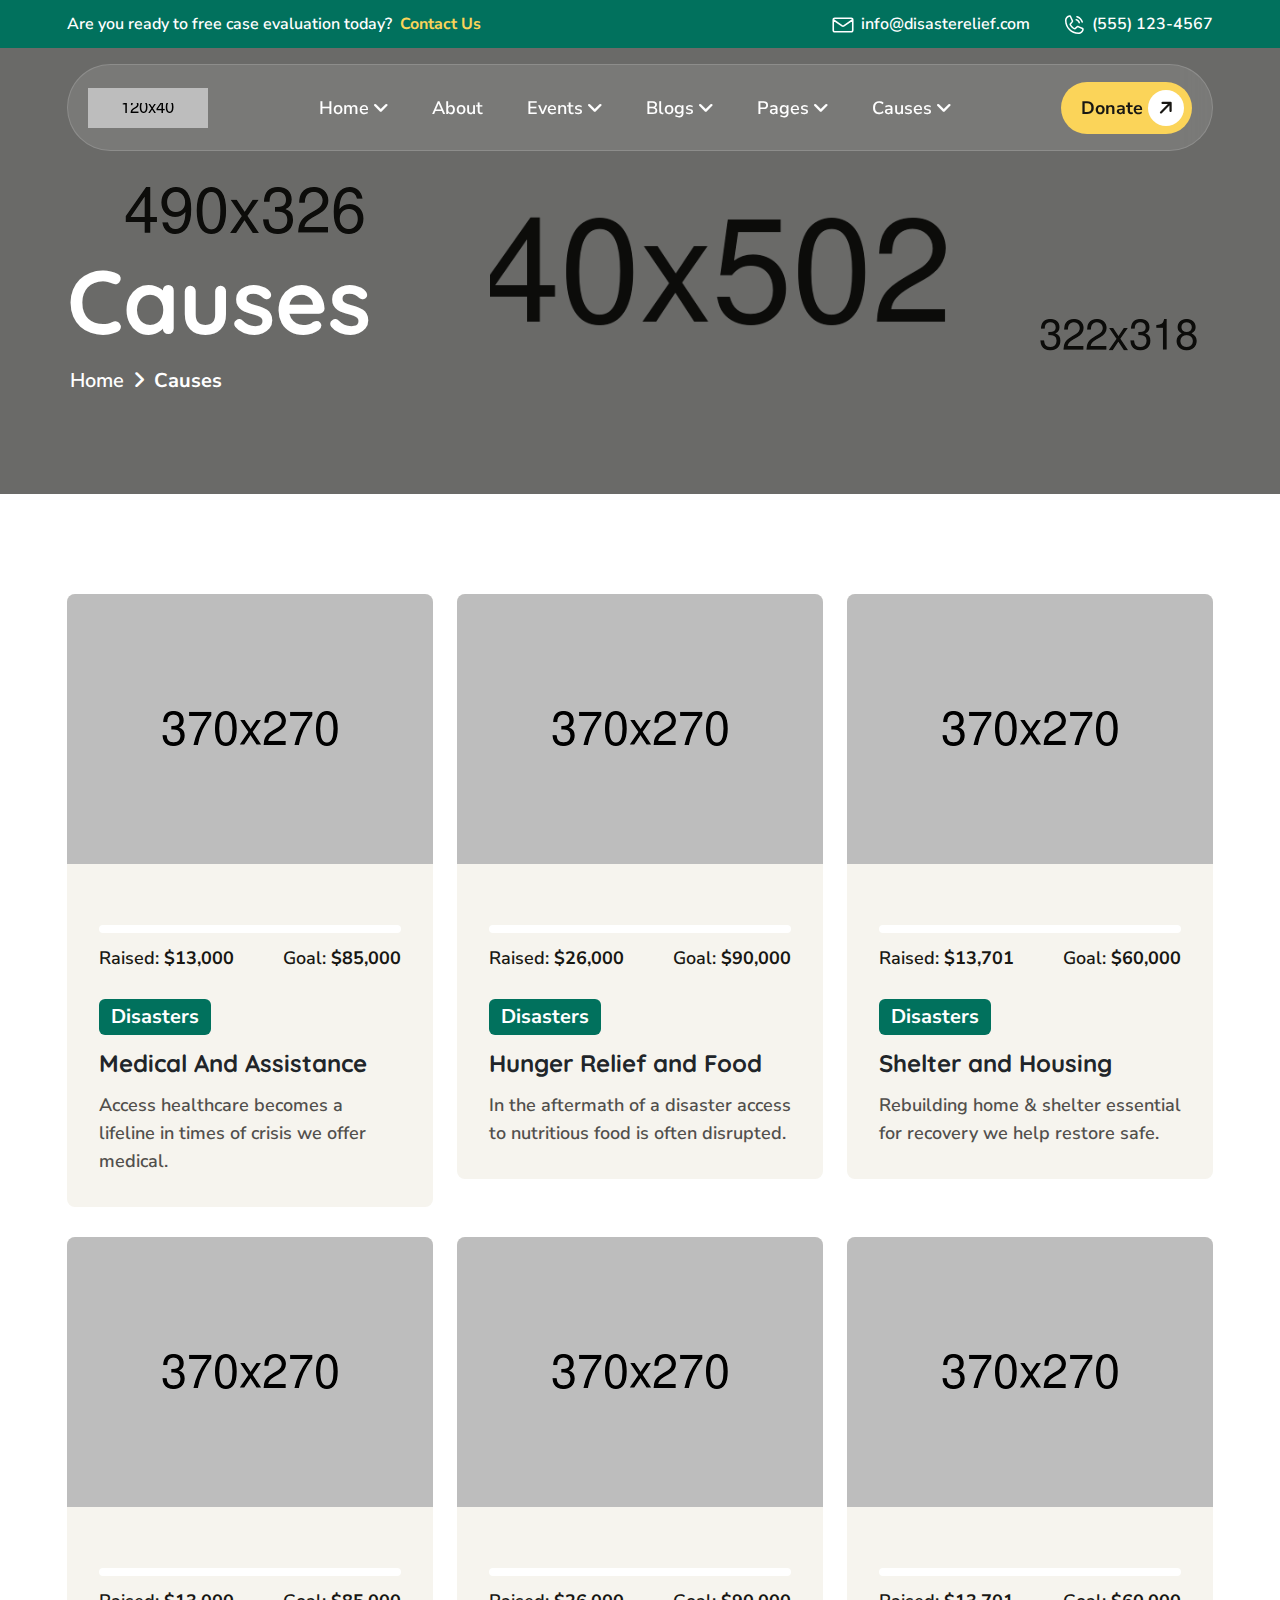
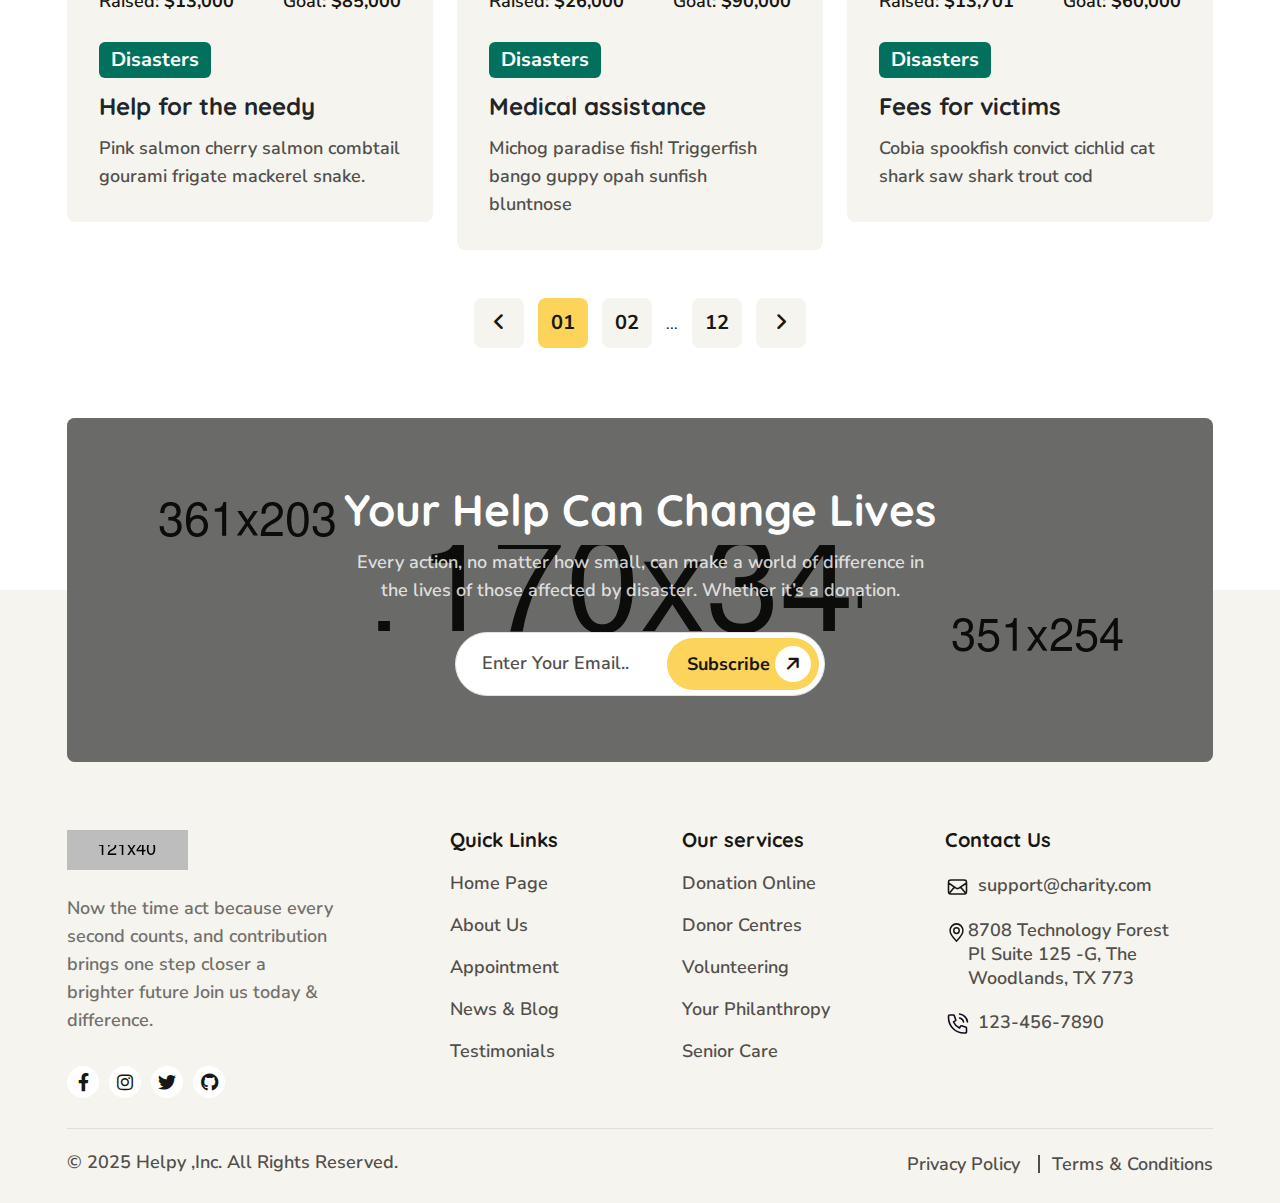
<file: cause.html>
<!DOCTYPE html>
<html lang="en">
<head>
     <meta charset="UTF-8">
     <meta name="viewport" content="width=device-width, initial-scale=1.0">
     <title>Cause-Charity and Fundraising Template</title>

     <!--=====FAB ICON=======-->
    <link rel="shortcut icon" href="assets/img/logo/fav-logo1.png" type="image/x-icon">

    <!--===== CSS LINK =======-->
    <link rel="stylesheet" href="assets/css/plugins/bootstrap.min.css">
    <link rel="stylesheet" href="assets/css/plugins/aos.css">
    <link rel="stylesheet" href="assets/css/plugins/fontawesome.css">
    <link rel="stylesheet" href="assets/css/plugins/magnific-popup.css">
    <link rel="stylesheet" href="assets/css/plugins/mobile.css">
    <link rel="stylesheet" href="assets/css/plugins/owlcarousel.min.css">
    <link rel="stylesheet" href="assets/css/plugins/swiper-bundle.min.css">
    <link rel="stylesheet" href="assets/css/plugins/sidebar.css">
    <link rel="stylesheet" href="assets/css/plugins/slick-slider.css">
    <link rel="stylesheet" href="assets/css/plugins/nice-select.css">
    <link rel="stylesheet" href="assets/css/plugins/lightbox.css">
    <link rel="stylesheet" href="assets/css/main.css">
    
</head>     

<body class="homepage1-body">

<!--===== PRELOADER STARTS =======-->
<div class="preloader">
  <div class="loading-container">
    <div class="loading"></div>
    <div id="loading-icon"><img src="assets/img/preloader/vl-preloader-1.1.png" alt=""></div>
  </div>
</div>


 <!-- ===================== HEADER TOP AREA START =====================-->
 <div class="vl-header-top d-none d-lg-block">
  <div class="container">
    <div class="row align-items-center">
      <div class="col-lg-6">
        <div class="vl-header-top-content">
          <p>Are you ready to free case evaluation today? </p>
          <a href="#" class="top-contact">Contact Us</a>
        </div>
      </div>
      <div class="col-lg-6">
        <div class="vl-header-top-icon">
          <div class="vl-header-top-icbox">
            <div class="top-icon">
              <span><img src="assets/img/icons/vl-top-ic-1.1.svg" alt=""></span>
            </div>
            <div class="top-content">
              <a href="mailto:info@disasterelief.com">info@disasterelief.com</a>
            </div>
          </div>

          <div class="vl-header-top-icbox">
            <div class="top-icon">
              <span><img src="assets/img/icons/vl-top-ic-1.2.svg" alt=""></span>
            </div>
            <div class="top-content">
              <a href="tel:5551234567">(555) 123-4567</a>
            </div>
          </div>
        </div>
        
      </div>
    </div>
  </div>
</div>
<!-- ===================== HEADER TOP AREA END =====================-->

 <!--=====HEADER START=======-->
 <header>
  <div class="header-area homepage1 header header-sticky d-none d-lg-block mt-16" id="header">
    <div class="container">
      <div class="row">
        <div class="col-lg-12">
          <div class="header-elements header-elements-1">
            <div class="site-logo">
              <a href="index.html"><img src="assets/img/logo/vl-logo-1.1.png" alt=""></a>
            </div>
            <div class="main-menu">
              <ul>
                <li><a href="#">Home <i class="fa-solid fa-angle-down"></i></a>
                  <div class="tp-submenu">
                    <div class="row">
                      <div class="col-lg-12">
                        <div class="d-flex">
                          <!-- home thumb -->
                          <div class="homemenu-thumb">
                            <div class="img1">
                              <img src="assets/img/demo/vl-demo1.1.png" alt="">
                            </div>
                             <div class="homemenu-btn">
                                <a class="header-btn1 mb-20" href="index.html">Multi Page <span><i class="fa-solid fa-arrow-right"></i></span></a>
                                <a class="header-btn1" href="index-single-1.html">One Page <span><i class="fa-solid fa-arrow-right"></i></span></a>
                              </div>
                              <h4 class="home-thumb-title">Disaster Relief</h4>
                          </div>

                          <!-- home thumb -->
                          <div class="homemenu-thumb">
                            <div class="img1">
                              <img src="assets/img/demo/vl-demo-1.2.png" alt="">
                            </div>
                            <div class="homemenu-btn">
                              <a class="header-btn1 mb-20" href="index-2.html">Multi Page <span><i class="fa-solid fa-arrow-right"></i></span></a>
                              <a class="header-btn1" href="index-single-2.html">One Page <span><i class="fa-solid fa-arrow-right"></i></span></a>
                            </div>
                            <h4 class="home-thumb-title">Animal Rescue and Welfare</h4>
                          </div>

                          <!-- home thumb -->
                          <div class="homemenu-thumb">
                            <div class="img1">
                              <img src="assets/img/demo/vl-demo-1.3.png" alt="">
                            </div>
                            <div class="homemenu-btn">
                              <a class="header-btn1 mb-20" href="index-3.html">Multi Page <span><i class="fa-solid fa-arrow-right"></i></span></a>
                              <a class="header-btn1" href="index-single-3.html">One Page <span><i class="fa-solid fa-arrow-right"></i></span></a>
                            </div>
                            <h4 class="home-thumb-title">Water aid</h4>
                          </div>


                          <!-- home thumb -->
                          <div class="homemenu-thumb">
                            <div class="img1">
                              <img src="assets/img/demo/vl-demo-1.4.png" alt="">
                            </div>
                            <div class="homemenu-btn">
                              <a class="header-btn1 mb-20" href="index-4.html">Multi Page <span><i class="fa-solid fa-arrow-right"></i></span></a>
                              <a class="header-btn1" href="index-single-4.html">One Page <span><i class="fa-solid fa-arrow-right"></i></span></a>
                            </div>
                            <h4 class="home-thumb-title">Senior Citizen</h4>
                          </div>

                          <!-- home thumb -->
                          <div class="homemenu-thumb">
                            <div class="img1">
                              <img src="assets/img/demo/vl-demo-1.5.png" alt="">
                            </div>
                            <div class="homemenu-btn">
                              <a class="header-btn1 mb-20" href="index-5.html">Multi Page <span><i class="fa-solid fa-arrow-right"></i></span></a>
                              <a class="header-btn1" href="index-single-5.html">One Page <span><i class="fa-solid fa-arrow-right"></i></span></a>
                            </div>
                            <h4 class="home-thumb-title"> Human Rights Advocacy</h4>
                          </div>
                        </div>
                      </div>
                    </div>
                 </div>
                </li>
                <li><a href="about.html">About</a></li>
                <li><a href="#">Events <i class="fa-solid fa-angle-down"></i></a>
                  <ul class="dropdown-padding">
                    <li><a href="event.html">Events</a></li>
                    <li><a href="event-left.html">Events Left</a></li>
                    <li><a href="event-right.html">Events Right</a></li>
                    <li><a href="event-single.html">Events Single</a></li>
                  </ul>
                </li>
                <li><a href="#">Blogs <i class="fa-solid fa-angle-down"></i></a>
                  <ul class="dropdown-padding">
                    <li><a href="blog.html">Blog</a></li>
                    <li><a href="blog-left.html">Blog Left</a></li>
                    <li><a href="blog-right.html">Blog Right</a></li>
                    <li><a href="blog-single.html">Blog Single</a></li>
                  </ul>
                </li>
                <li><a href="#">Pages <i class="fa-solid fa-angle-down"></i></a>
                  <ul class="dropdown-padding">
                    <li><a href="service.html">Our Services</a></li>
                    <li><a href="team.html">Our Volunteers</a></li>
                    <li><a href="faq.html">FAQ</a></li>
                    <li><a href="contact.html">Contact</a></li>
                    <li><a href="404.html">404</a></li>
                  </ul>
                </li>
                <li><a href="#">Causes <i class="fa-solid fa-angle-down"></i></a>
                  <ul class="dropdown-padding">
                    <li><a href="cause.html">Causes</a></li>
                    <li><a href="cause-left.html">Causes Left</a></li>
                    <li><a href="cause-right.html">Causes Right</a></li>
                    <li><a href="cause-single.html">Causes Single</a></li>
                  </ul>
                </li>
              </ul>
            </div>
            <div class="btn-area">
              <a href="contact.html" class="header-btn1">Donate <span><i class="fa-solid fa-arrow-right"></i></span></a>
            </div>
          </div>
        </div>
      </div>
    </div>
  </div>
 </header>
<!--=====HEADER END =======-->

  <!--===== MOBILE HEADER STARTS =======-->
 <div class="mobile-header mobile-haeder1 d-block d-lg-none">
  <div class="container">
    <div class="col-12">
      <div class="mobile-header-elements">
        <div class="mobile-logo">
          <a href="index.html"><img src="assets/img/logo/vl-logo-1.1.png" alt=""></a>
        </div>
        <div class="mobile-nav-icon dots-menu">
          <i class="fa-solid fa-bars"></i>
        </div>
      </div>
    </div>
  </div>
</div>

<div class="mobile-sidebar mobile-sidebar1">
  <div class="logosicon-area">
    <div class="logos">
      <img src="assets/img/logo/vl-footer-logo-1.1.png" alt="">
    </div>
    <div class="menu-close">
      <i class="fa-solid fa-xmark"></i>
    </div>
   </div>
  <div class="mobile-nav mobile-nav1">
    <ul class="mobile-nav-list nav-list1">
      <li><a href="#">Home </a>
        <ul class="sub-menu">
          <li><a href="index.html">Home One</a></li>
          <li><a href="index-2.html">Home Two</a></li>
          <li><a href="index-3.html">Home Three</a></li>
          <li><a href="index-4.html">Home Four</a></li>
          <li><a href="index-5.html">Home Five</a></li>
        </ul>
      </li>
      <li><a href="about.html">About</a></li>
      <li><a href="#">Events</a>
        <ul class="sub-menu">
          <li><a href="event.html">Events</a></li>
          <li><a href="event-left.html">Events Left</a></li>
          <li><a href="event-right.html">Events Right</a></li>
          <li><a href="event-single.html">Events Single</a></li>
        </ul>
      </li>
      <li><a href="#">Blogs</a>
        <ul class="sub-menu">
          <li><a href="blog.html">Blog</a></li>
          <li><a href="blog-left.html">Blog Left</a></li>
          <li><a href="blog-right.html">Blog Right</a></li>
          <li><a href="blog-single.html">Blog Single</a></li>
        </ul>
      </li>
      <li><a href="#">Pages</a>
        <ul class="sub-menu">
          <li><a href="service.html">Our Services</a></li>
          <li><a href="team.html">Our Volunteers</a></li>
          <li><a href="faq.html">FAQ</a></li>
          <li><a href="contact.html">Contact</a></li>
          <li><a href="404.html">404</a></li>
        </ul>
      </li>
      <li><a href="#">Causes</a>
        <ul class="sub-menu">
          <li><a href="cause.html">Causes</a></li>
          <li><a href="cause-left.html">Cause Left</a></li>
          <li><a href="cause-right.html">Cause Right</a></li>
          <li><a href="cause-single.html">Cause Single</a></li>
        </ul>
      </li>
    </ul>

    <div class="allmobilesection">
      <!-- btn -->
      <a href="contact.html"  class="header-mobile-btn1">Get Started <span><i class="fa-solid fa-arrow-right"></i></span></a>
      
      <div class="vl-mobile-contact1">
        <h3 class="title">Contact Info</h3>
        <div class="footer1-contact-info">
          <div class="contact-info-single">
            <div class="contact-info-icon">
              <i class="fa-solid fa-phone-volume"></i>
            </div>
            <div class="contact-info-text">
              <a href="tel:+3(924)4596512">+3(924)4596512</a>
            </div>
          </div>

          <!-- single footer -->
          <div class="contact-info-single">
            <div class="contact-info-icon">
              <i class="fa-solid fa-envelope"></i>
            </div>
            <div class="contact-info-text">
              <a href="mailto:info@example.com">info@example.com</a>
            </div>
          </div>

          <!-- single footer -->
          <div class="contact-info-single">
            <div class="contact-info-icon">
              <i class="fa-solid fa-location-dot"></i>
            </div>
            <div class="contact-info-text">
              <a href="mailto:info@example.com" >55 East Birchwood Ave.Brooklyn, <br> New York 11201,United States</a>
            </div>
          </div>


          <div class="vl-mobile-contact1">
            <h3 class="title">Social Links</h3>
            
            <div class="social-links-mobile-menu">
              <ul>
                <li><a href="#"><i class="fa-brands fa-facebook-f"></i></a></li>
                <li><a href="#"><i class="fa-brands fa-instagram"></i></a></li>
                <li><a href="#"><i class="fa-brands fa-linkedin-in"></i></a></li>
                <li><a href="#"><i class="fa-brands fa-youtube"></i></a></li>
              </ul>
            </div>
          </div>
        </div>
      </div>
     </div>
  </div>
</div>
<!--===== MOBILE HEADER STARTS =======-->


<!--===== BREADCRUMB AREA STARTS =======-->
<section class="vl-breadcrumb" style="background-image: url(./assets/img/breadcrumb/vl-cause-bg.png);">
  <div class="shape1"><img src="assets/img/breadcrumb/breadcrumb-shape-1.1.png" alt=""></div>
  <div class="shape2"><img src="assets/img/breadcrumb/breadcrumb-shape-1.2.png" alt=""></div>
  <div class="shape2"><img src="assets/img/breadcrumb/breadcrumb-shape-1.3.png" alt=""></div>
  <div class="container">
    <div class="row">
      <div class="col-lg-12">
        <div class="vl-breadcrumb-title">
          <h2 class="heading">Causes</h2>
            <div class="vl-breadcrumb-list">
              <span><a href="index.html">Home</a></span>
              <span class="dvir"><i class="fa-solid fa-angle-right"></i></span>
              <span><a class="active" href="#">Causes</a></span>
            </div>
        </div>
      </div>
    </div>
  </div>
</section>
<!--===== BREADCRUMB AREA ENDS =======-->


<!-- cause box start -->
 <section class="vl-cause-inner sp2">
  <div class="container">
    <div class="row">
        <!-- single cause box -->
        <div class="col-lg-4 col-md-6">
          <div class="vl-single-cause-box gray-bg mb-30">
            <div class="vl-cause-thumb">
              <img class="w-100" src="assets/img/cause/vl-caluse-iner-1.1.png" alt="">
              <div class="btn-area casue-btn text-center">
                <a href="cause-single.html" class="header-btn1">Donation <span><i class="fa-solid fa-arrow-right"></i></span></a>
              </div>
            </div>
            
            <div class="vl-cause-content">
              <div class="vl-progress">
                <!-- go code  -->
                <div class="skill-progress">
                  <div class="skill-box">
                      <div class="skill-bar">
                          <span class="skill-per html">
                              <span class="tooltipp">16%</span>
                          </span>
                        </div>
                      <div class="skill-vlue">
                        <div class="num1"><span>Raised: </span>$13,000</div>
                        <div class="num1"><span>Goal: </span>$85,000</div>
                      </div>
                  </div>
                </div>
              </div>
              <a href="#" class="badge mt-32">Disasters</a>
              <h3 class="title"><a href="cause-single.html">Medical And Assistance</a></h3>
              <p>Access healthcare becomes a lifeline in times of crisis we offer medical.</p>
            </div>
          </div>
        </div>

        <!-- single cause box -->
        <div class="col-lg-4 col-md-6">
          <div class="vl-single-cause-box gray-bg mb-30">
            <div class="vl-cause-thumb">
              <img class="w-100" src="assets/img/cause/vl-cause-1.1.png" alt="">
              <div class="btn-area casue-btn text-center">
                <a href="cause-single.html" class="header-btn1">Donation <span><i class="fa-solid fa-arrow-right"></i></span></a>
              </div>
            </div>
            
            <div class="vl-cause-content">
              <div class="vl-progress">
                <div class="skill-progress">
                  <div class="skill-box">
                      <div class="skill-bar">
                          <span class="skill-per html">
                              <span class="tooltipp">16%</span>
                          </span>
                        </div>
                      <div class="skill-vlue">
                        <div class="num1"><span>Raised: </span>$26,000</div>
                        <div class="num1"><span>Goal: </span>$90,000</div>
                      </div>
                  </div>
                </div>
              </div>
              <a href="#" class="badge mt-32">Disasters</a>
              <h3 class="title"><a href="cause-single.html">Hunger Relief and Food</a></h3>
              <p>In the aftermath of a disaster access to nutritious food is often disrupted.</p>
            </div>
          </div>
        </div>

        <!-- single cause box -->
        <div class="col-lg-4 col-md-6">
          <div class="vl-single-cause-box gray-bg mb-30">
            <div class="vl-cause-thumb">
              <img class="w-100" src="assets/img/cause/vl-cause-1.3.png" alt="">
              <div class="btn-area casue-btn text-center">
                <a href="cause-single.html" class="header-btn1">Donation <span><i class="fa-solid fa-arrow-right"></i></span></a>
              </div>
            </div>
            
            <div class="vl-cause-content">
              <div class="vl-progress">
                <div class="skill-progress">
                  <div class="skill-box">
                      <div class="skill-bar">
                          <span class="skill-per html">
                              <span class="tooltipp">24%</span>
                          </span>
                        </div>
                      <div class="skill-vlue">
                        <div class="num1"><span>Raised: </span>$13,701</div>
                        <div class="num1"><span>Goal: </span>$60,000</div>
                      </div>
                  </div>
                </div>
              </div>
              <a href="#" class="badge mt-32">Disasters</a>
              <h3 class="title"><a href="cause-single.html">Shelter and Housing</a></h3>
              <p>Rebuilding home & shelter essential for recovery we help restore safe.</p>
            </div>
          </div>
        </div>

        <!-- single cause box -->
        <div class="col-lg-4 col-md-6">
          <div class="vl-single-cause-box gray-bg mb-30">
            <div class="vl-cause-thumb">
              <img class="w-100" src="assets/img/cause/vl-cause-inner-1.2.png" alt="">
              <div class="btn-area casue-btn text-center">
                <a href="cause-single.html" class="header-btn1">Donation <span><i class="fa-solid fa-arrow-right"></i></span></a>
              </div>
            </div>
            
            <div class="vl-cause-content">
              <div class="vl-progress">
                <div class="skill-progress">
                  <div class="skill-box">
                      <div class="skill-bar">
                          <span class="skill-per html">
                              <span class="tooltipp">24%</span>
                          </span>
                        </div>
                      <div class="skill-vlue">
                        <div class="num1"><span>Raised: </span>$13,000</div>
                        <div class="num1"><span>Goal: </span>$85,000</div>
                      </div>
                  </div>
                </div>
              </div>
              <a href="#" class="badge mt-32">Disasters</a>
              <h3 class="title"><a href="cause-single.html">Help for the needy</a></h3>
              <p>Pink salmon cherry salmon combtail gourami frigate mackerel snake.</p>
            </div>
          </div>
        </div>

        <!-- single cause box -->
        <div class="col-lg-4 col-md-6">
          <div class="vl-single-cause-box gray-bg mb-30">
            <div class="vl-cause-thumb">
              <img class="w-100" src="assets/img/cause/vl-cause-inner-1.3.png" alt="">
              <div class="btn-area casue-btn text-center">
                <a href="cause-single.html" class="header-btn1">Donation <span><i class="fa-solid fa-arrow-right"></i></span></a>
              </div>
            </div>
            
            <div class="vl-cause-content">
              <div class="vl-progress">
                <div class="skill-progress">
                  <div class="skill-box">
                      <div class="skill-bar">
                          <span class="skill-per html">
                              <span class="tooltipp">24%</span>
                          </span>
                        </div>
                      <div class="skill-vlue">
                        <div class="num1"><span>Raised: </span>$26,000</div>
                        <div class="num1"><span>Goal: </span>$90,000</div>
                      </div>
                  </div>
                </div>
              </div>
              <a href="#" class="badge mt-32">Disasters</a>
              <h3 class="title"><a href="cause-single.html">Medical assistance</a></h3>
              <p>Michog paradise fish! Triggerfish bango guppy opah sunfish bluntnose</p>
            </div>
          </div>
        </div>

        <!-- single cause box -->
        <div class="col-lg-4 col-md-6">
          <div class="vl-single-cause-box gray-bg mb-30">
            <div class="vl-cause-thumb">
              <img class="w-100" src="assets/img/cause/vl-cause-1.2.png" alt="">
              <div class="btn-area casue-btn text-center">
                <a href="cause-single.html" class="header-btn1">Donation <span><i class="fa-solid fa-arrow-right"></i></span></a>
              </div>
            </div>
            
            <div class="vl-cause-content">
              <div class="vl-progress">
                <div class="skill-progress">
                  <div class="skill-box">
                      <div class="skill-bar">
                          <span class="skill-per html">
                              <span class="tooltipp">24%</span>
                          </span>
                        </div>
                      <div class="skill-vlue">
                        <div class="num1"><span>Raised: </span>$13,701</div>
                        <div class="num1"><span>Goal: </span>$60,000</div>
                      </div>
                  </div>
                </div>
              </div>
              <a href="#" class="badge mt-32">Disasters</a>
              <h3 class="title"><a href="cause-single.html">Fees for victims</a></h3>
              <p>Cobia spookfish convict cichlid cat shark saw shark trout cod</p>
            </div>
          </div>
        </div>
    </div>

    <!-- pagination -->
    <div class="row">
        <div class="col-12 m-auto">
            <div class="theme-pagination text-center mt-18">
            <ul>
                <li><a href="#"><i class="fa-solid fa-angle-left"></i></a></li>
                <li><a class="active" href="#">01</a></li>
                <li><a href="#">02</a></li>
                <li>...</li>
                <li><a href="#">12</a></li>
                <li><a href="#"><i class="fa-solid fa-angle-right"></i></a></li>
            </ul>
            </div>
        </div>
    </div>
  </div>
 </section>




<!--===== CTA AREA STARTS =======-->
<section class="vl-cta">
  <div class="container">
    <div class="vl-cta-bg" style="background-image: url(./assets/img/cta/vl-cta-1.1.png);">
      <div class="vl-cta-shap dot-shap">
        <img src="assets/img/shape/vl-arow-shap-1.1.png" alt="">
      </div>
      <div class="vl-cta-shap shap-1"><img src="assets/img/shape/vl-cta-1.1.png" alt=""></div>
      <div class="vl-cta-shap shap-2"><img src="assets/img/shape/vl-cta-1.2.png" alt=""></div>
      <div class="row">
        <div class="col-lg-12">
          <div class="vl-cta-content text-center">
            <h2 class="title">Your Help Can Change Lives</h2>
            <p>Every action, no matter how small, can make a world of difference in <br> the lives of those affected by disaster. Whether it’s a donation.</p>
          
            <div class="vl-cta-form text-center mx-auto">
              <form action="#">
                  <input type="email" placeholder="Enter Your Email..">
                  <div class="btn-area vl-cta-btn1">
                    <button class="header-btn1">Subscribe <span><i class="fa-solid fa-arrow-right"></i></span></button>
                  </div>
              </form>
            </div>
          </div>
        </div>
      </div>
    </div>
  </div>
</section>
<!--===== CTA AREA ENDS =======-->

<!--===== FOOTER AREA STARTS =======-->
<footer class="vl-footer-bg-1">
  <div class="container">
    <div class="row">
      <div class="col-lg-3 col-md-6">
        <div class="vl-footer-widget-1 mb-30">
          <div class="vl-footer-logo">
            <a href="#"><img src="assets/img/logo/vl-footer-logo-1.1.png" alt=""></a>
          </div>
          <div class="vl-footer-content">
            <p>Now the time act because every second counts, and contribution brings one step closer a brighter future Join us today & difference.</p>
          </div>
          <div class="vl-footer-social-1">
            <ul>
              <li><a href="#"><i class="fa-brands fa-facebook-f"></i></a></li>
              <li><a href="#"><i class="fa-brands fa-instagram"></i></a></li>
              <li><a href="#"><i class="fa-brands fa-twitter"></i></a></li>
              <li><a href="#"><i class="fa-brands fa-github"></i></a></li>
            </ul>
          </div>
        </div>
      </div>
      <div class="col-lg-3 col-md-6">
        <div class="vl-footer-widget-2 pl-90 mb-30">
          <h3 class="title">Quick Links</h3>
          <div class="vl-footer-menu">
            <ul>
              <li><a href="index.html">Home Page</a></li>
              <li><a href="about.html">About Us</a></li>
              <li><a href="contact.html">Appointment</a></li>
              <li><a href="blog.html">News & Blog</a></li>
              <li><a href="#">Testimonials</a></li>
            </ul>
          </div>
        </div>
      </div>
      <div class="col-lg-3 col-md-6">
        <div class="vl-footer-widget-2 pl-30 mb-30">
          <h3 class="title">Our services</h3>
          <div class="vl-footer-menu">
            <ul>
              <li><a href="#">Donation Online</a></li>
              <li><a href="#">Donor Centres</a></li>
              <li><a href="team.html">Volunteering</a></li>
              <li><a href="#">Your Philanthropy</a></li>
              <li><a href="#">Senior Care</a></li>
            </ul>
          </div>
        </div>
      </div>
      <div class="col-lg-3 col-md-6">
        <div class="vl-footer-widget-3 mb-30">
          <h3 class="title">Contact Us</h3>
          <!-- single box -->
            <div class="vl-footer-icon-list">
              <div class="vl-footer-icon">
                <span><img src="assets/img/icons/vl-footer-ic-1.1.svg" alt=""></span>
              </div>
              <div class="vl-footer-text">
                <a href="mailto:support@charity.com">support@charity.com</a>
              </div>
            </div>

            <!-- single box -->
            <div class="vl-footer-icon-list">
              <div class="vl-footer-icon">
                <span><img src="assets/img/icons/vl-footer-ic-1.2.svg" alt=""></span>
              </div>
              <div class="vl-footer-text">
                <a href="#">8708 Technology Forest <br> Pl Suite 125 -G, The Woodlands, TX 773</a>
              </div>
            </div>

            <!-- single box -->
            <div class="vl-footer-icon-list">
              <div class="vl-footer-icon">
                <span><img src="assets/img/icons/vl-footer-2.1.svg" alt=""></span>
              </div>
              <div class="vl-footer-text">
                <a href="tel:1234567890">123-456-7890</a>
              </div>
            </div>
          </div>
      </div>
    </div>

     <div class="vl-copyright copyright-border-1">
        <div class="row">
          <div class="col-md-6">
            <p class="vl-copyright-text">© 2025 Helpy ,Inc. All Rights Reserved.</p>
          </div>
          <div class="col-md-6">
            <div class="vl-copyright-menu">
              <ul>
                <li><a href="#">Privacy Policy </a></li>
                <li><a href="#">Terms & Conditions</a></li>
              </ul>
            </div>
          </div>
        </div>
     </div>
  </div>
</footer>
<!--===== FOOTER AREA ENDS =======-->

<!--===== Scroll Top =======-->
<div class="paginacontainer">
  <div class="progress-wrap">
    <svg class="progress-circle svg-content" width="100%" height="100%" viewBox="-1 -1 102 102">
        <path d="M50,1 a49,49 0 0,1 0,98 a49,49 0 0,1 0,-98"/>
    </svg>
  </div>
</div> 




<!--===== JS SCRIPT LINK =======-->
<script src="assets/js/plugins/jquery-3.7.1.min.js"></script>
<script src="assets/js/plugins/bootstrap.min.js"></script>
<script src="assets/js/plugins/fontawesome.js"></script>
<script src="assets/js/plugins/aos.js"></script>
<script src="assets/js/plugins/counter.js"></script>
<script src="assets/js/plugins/sidebar.js"></script>
<script src="assets/js/plugins/magnific-popup.js"></script>
<script src="assets/js/plugins/mobilemenu.js"></script>
<script src="assets/js/plugins/owlcarousel.min.js"></script>
<script src="assets/js/plugins/swiper-bundle.min.js"></script>
<script src="assets/js/plugins/nice-select.js"></script>
<script src="assets/js/plugins/jquery.counterup.min.js"></script>
<script src="assets/js/plugins/waypoints.js"></script>
<script src="assets/js/plugins/slick-slider.js"></script>
<script src="assets/js/plugins/circle-progress.js"></script>
<script src="assets/js/plugins/gsap.min.js"></script>
<script src="assets/js/plugins/ScrollTrigger.min.js"></script>
<script src="assets/js/plugins/Splitetext.js"></script>
<script src="assets/js/plugins/lightbox.js"></script>
<script src="assets/js/main.js"></script>

</body>
</html>
</file>
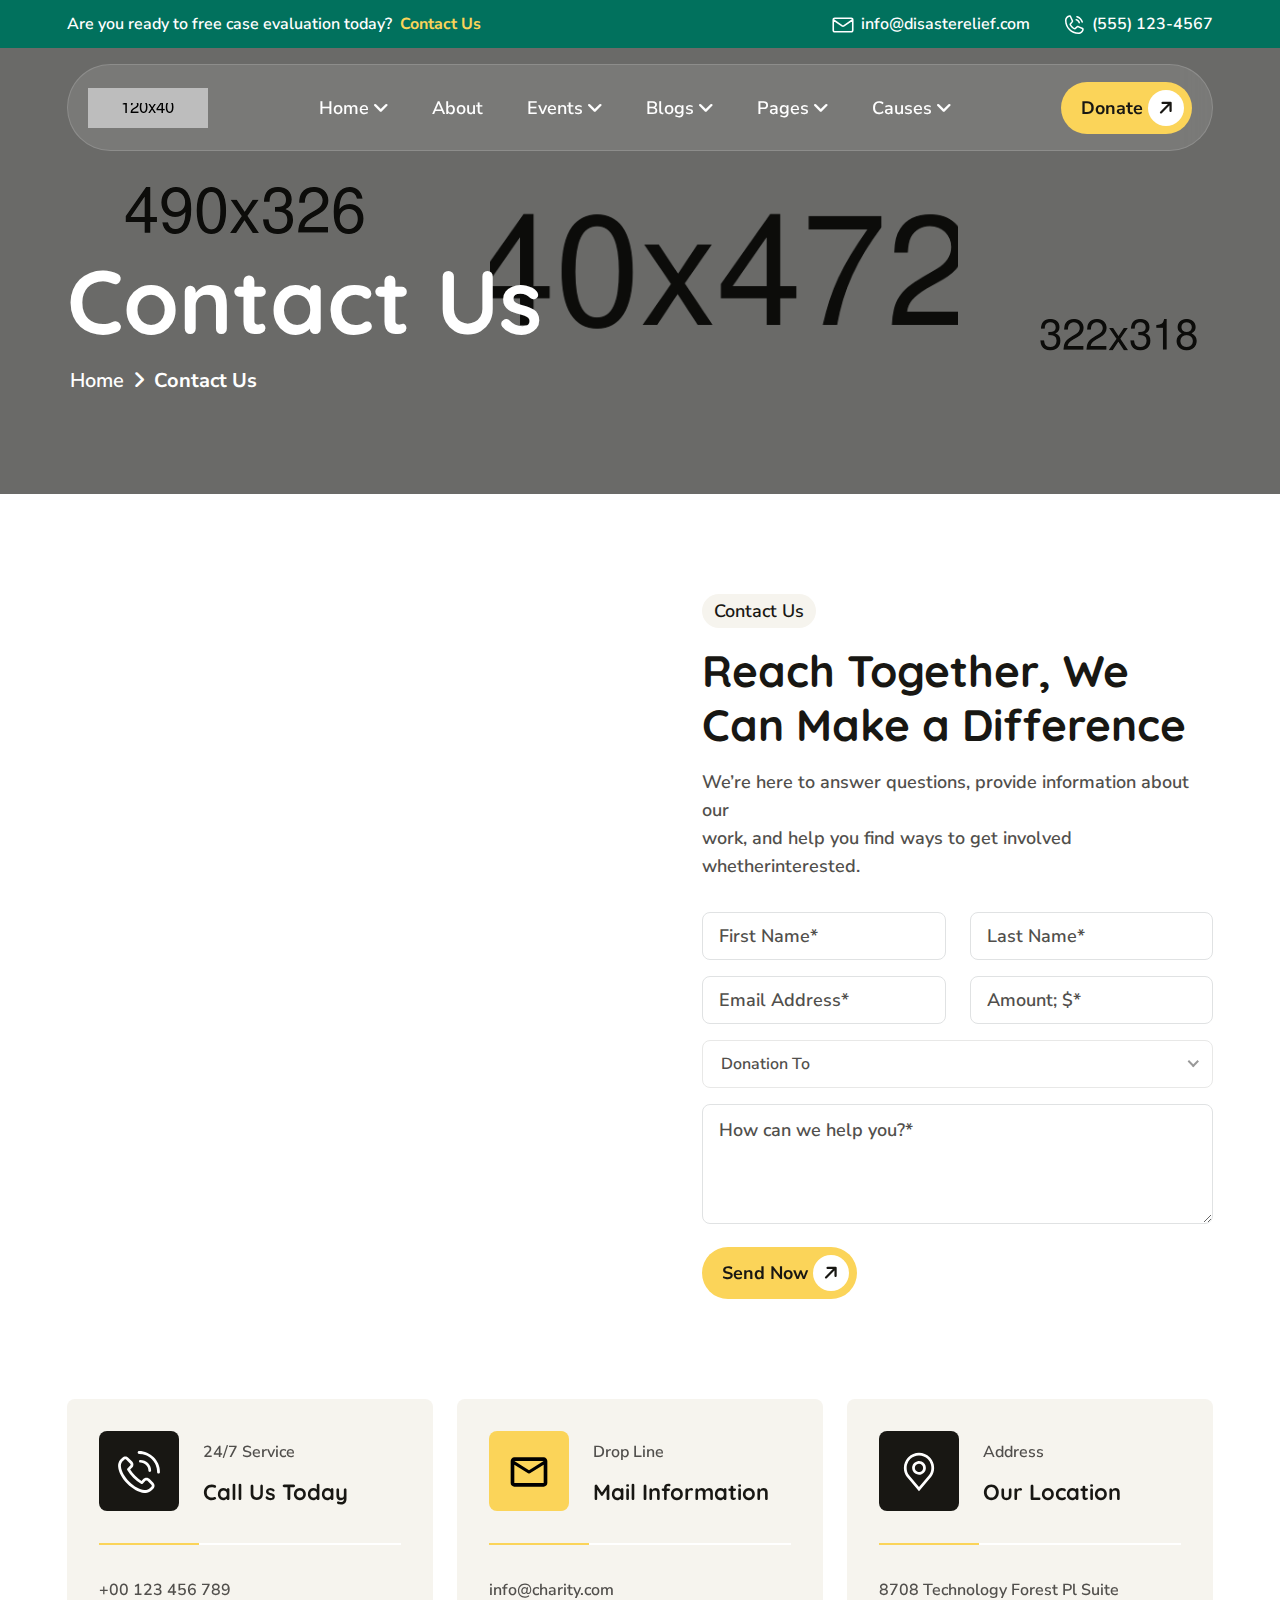
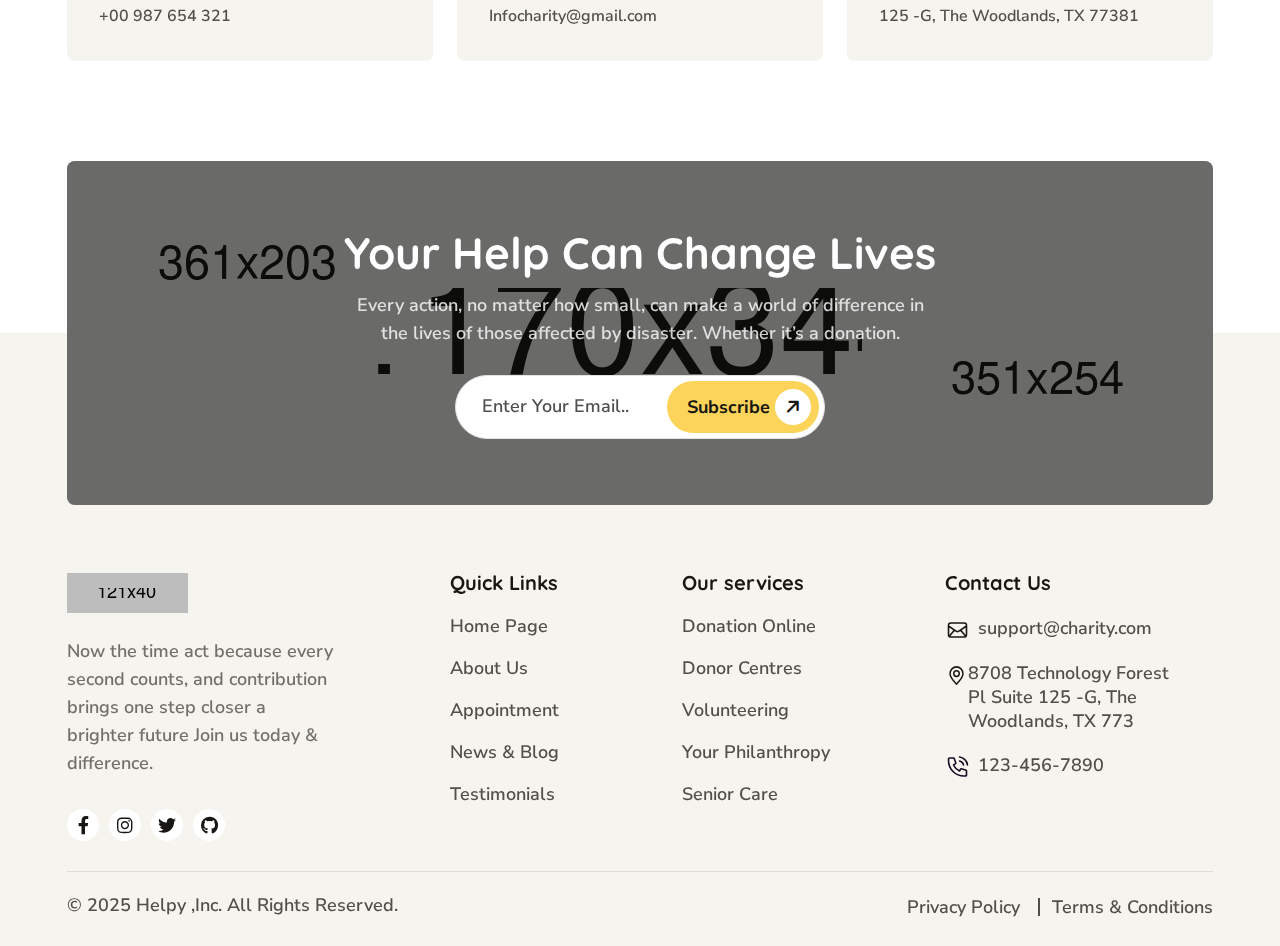
<file: contact.html>
<!DOCTYPE html>
<html lang="en">
<head>
     <meta charset="UTF-8">
     <meta name="viewport" content="width=device-width, initial-scale=1.0">
     <title>Contact-Charity and Fundraising Template</title>

     <!--=====FAB ICON=======-->
    <link rel="shortcut icon" href="assets/img/logo/fav-logo1.png" type="image/x-icon">

    <!--===== CSS LINK =======-->
    <link rel="stylesheet" href="assets/css/plugins/bootstrap.min.css">
    <link rel="stylesheet" href="assets/css/plugins/aos.css">
    <link rel="stylesheet" href="assets/css/plugins/fontawesome.css">
    <link rel="stylesheet" href="assets/css/plugins/magnific-popup.css">
    <link rel="stylesheet" href="assets/css/plugins/mobile.css">
    <link rel="stylesheet" href="assets/css/plugins/owlcarousel.min.css">
    <link rel="stylesheet" href="assets/css/plugins/swiper-bundle.min.css">
    <link rel="stylesheet" href="assets/css/plugins/sidebar.css">
    <link rel="stylesheet" href="assets/css/plugins/slick-slider.css">
    <link rel="stylesheet" href="assets/css/plugins/nice-select.css">
    <link rel="stylesheet" href="assets/css/plugins/lightbox.css">
    <link rel="stylesheet" href="assets/css/main.css">
    
</head>     

<body class="homepage1-body">

<!--===== PRELOADER STARTS =======-->
    <!-- preloader  -->
    <div class="preloader">
      <div class="loading-container">
        <div class="loading"></div>
        <div id="loading-icon"><img src="assets/img/preloader/vl-preloader-1.1.png" alt=""></div>
      </div>
  </div>


 <!-- ===================== HEADER TOP AREA START =====================-->
 <div class="vl-header-top d-none d-lg-block">
  <div class="container">
    <div class="row align-items-center">
      <div class="col-lg-6">
        <div class="vl-header-top-content">
          <p>Are you ready to free case evaluation today? </p>
          <a href="#" class="top-contact">Contact Us</a>
        </div>
      </div>
      <div class="col-lg-6">
        <div class="vl-header-top-icon">
          <div class="vl-header-top-icbox">
            <div class="top-icon">
              <span><img src="assets/img/icons/vl-top-ic-1.1.svg" alt=""></span>
            </div>
            <div class="top-content">
              <a href="mailto:info@disasterelief.com">info@disasterelief.com</a>
            </div>
          </div>

          <div class="vl-header-top-icbox">
            <div class="top-icon">
              <span><img src="assets/img/icons/vl-top-ic-1.2.svg" alt=""></span>
            </div>
            <div class="top-content">
              <a href="tel:5551234567">(555) 123-4567</a>
            </div>
          </div>
        </div>
        
      </div>
    </div>
  </div>
</div>
<!-- ===================== HEADER TOP AREA END =====================-->

 <!--=====HEADER START=======-->
 <header>
  <div class="header-area homepage1 header header-sticky d-none d-lg-block mt-16" id="header">
    <div class="container">
      <div class="row">
        <div class="col-lg-12">
          <div class="header-elements header-elements-1">
            <div class="site-logo">
              <a href="index.html"><img src="assets/img/logo/vl-logo-1.1.png" alt=""></a>
            </div>
            <div class="main-menu">
              <ul>
                <li><a href="#">Home <i class="fa-solid fa-angle-down"></i></a>
                  <div class="tp-submenu">
                    <div class="row">
                      <div class="col-lg-12">
                        <div class="d-flex">
                          <!-- home thumb -->
                          <div class="homemenu-thumb">
                            <div class="img1">
                              <img src="assets/img/demo/vl-demo1.1.png" alt="">
                            </div>
                             <div class="homemenu-btn">
                                <a class="header-btn1 mb-20" href="index.html">Multi Page <span><i class="fa-solid fa-arrow-right"></i></span></a>
                                <a class="header-btn1" href="index-single-1.html">One Page <span><i class="fa-solid fa-arrow-right"></i></span></a>
                              </div>
                              <h4 class="home-thumb-title">Disaster Relief</h4>
                          </div>

                          <!-- home thumb -->
                          <div class="homemenu-thumb">
                            <div class="img1">
                              <img src="assets/img/demo/vl-demo-1.2.png" alt="">
                            </div>
                            <div class="homemenu-btn">
                              <a class="header-btn1 mb-20" href="index-2.html">Multi Page <span><i class="fa-solid fa-arrow-right"></i></span></a>
                              <a class="header-btn1" href="index-single-2.html">One Page <span><i class="fa-solid fa-arrow-right"></i></span></a>
                            </div>
                            <h4 class="home-thumb-title">Animal Rescue and Welfare</h4>
                          </div>

                          <!-- home thumb -->
                          <div class="homemenu-thumb">
                            <div class="img1">
                              <img src="assets/img/demo/vl-demo-1.3.png" alt="">
                            </div>
                            <div class="homemenu-btn">
                              <a class="header-btn1 mb-20" href="index-3.html">Multi Page <span><i class="fa-solid fa-arrow-right"></i></span></a>
                              <a class="header-btn1" href="index-single-3.html">One Page <span><i class="fa-solid fa-arrow-right"></i></span></a>
                            </div>
                            <h4 class="home-thumb-title">Water aid</h4>
                          </div>


                          <!-- home thumb -->
                          <div class="homemenu-thumb">
                            <div class="img1">
                              <img src="assets/img/demo/vl-demo-1.4.png" alt="">
                            </div>
                            <div class="homemenu-btn">
                              <a class="header-btn1 mb-20" href="index-4.html">Multi Page <span><i class="fa-solid fa-arrow-right"></i></span></a>
                              <a class="header-btn1" href="index-single-4.html">One Page <span><i class="fa-solid fa-arrow-right"></i></span></a>
                            </div>
                            <h4 class="home-thumb-title">Senior Citizen</h4>
                          </div>

                          <!-- home thumb -->
                          <div class="homemenu-thumb">
                            <div class="img1">
                              <img src="assets/img/demo/vl-demo-1.5.png" alt="">
                            </div>
                            <div class="homemenu-btn">
                              <a class="header-btn1 mb-20" href="index-5.html">Multi Page <span><i class="fa-solid fa-arrow-right"></i></span></a>
                              <a class="header-btn1" href="index-single-5.html">One Page <span><i class="fa-solid fa-arrow-right"></i></span></a>
                            </div>
                            <h4 class="home-thumb-title"> Human Rights Advocacy</h4>
                          </div>
                        </div>
                      </div>
                    </div>
                 </div>
                </li>
                <li><a href="about.html">About</a></li>
                <li><a href="#">Events <i class="fa-solid fa-angle-down"></i></a>
                  <ul class="dropdown-padding">
                    <li><a href="event.html">Events</a></li>
                    <li><a href="event-left.html">Events Left</a></li>
                    <li><a href="event-right.html">Events Right</a></li>
                    <li><a href="event-single.html">Events Single</a></li>
                  </ul>
                </li>
                <li><a href="#">Blogs <i class="fa-solid fa-angle-down"></i></a>
                  <ul class="dropdown-padding">
                    <li><a href="blog.html">Blog</a></li>
                    <li><a href="blog-left.html">Blog Left</a></li>
                    <li><a href="blog-right.html">Blog Right</a></li>
                    <li><a href="blog-single.html">Blog Single</a></li>
                  </ul>
                </li>
                <li><a href="#">Pages <i class="fa-solid fa-angle-down"></i></a>
                  <ul class="dropdown-padding">
                    <li><a href="service.html">Our Services</a></li>
                    <li><a href="team.html">Our Volunteers</a></li>
                    <li><a href="faq.html">FAQ</a></li>
                    <li><a href="contact.html">Contact</a></li>
                    <li><a href="404.html">404</a></li>
                  </ul>
                </li>
                <li><a href="#">Causes <i class="fa-solid fa-angle-down"></i></a>
                  <ul class="dropdown-padding">
                    <li><a href="cause.html">Causes</a></li>
                    <li><a href="cause-left.html">Causes Left</a></li>
                    <li><a href="cause-right.html">Causes Right</a></li>
                    <li><a href="cause-single.html">Causes Single</a></li>
                  </ul>
                </li>
              </ul>
            </div>
            <div class="btn-area">
              <a href="contact.html" class="header-btn1">Donate <span><i class="fa-solid fa-arrow-right"></i></span></a>
            </div>
          </div>
        </div>
      </div>
    </div>
  </div>
 </header>
<!--=====HEADER END =======-->

  <!--===== MOBILE HEADER STARTS =======-->
 <div class="mobile-header mobile-haeder1 d-block d-lg-none">
  <div class="container">
    <div class="col-12">
      <div class="mobile-header-elements">
        <div class="mobile-logo">
          <a href="index.html"><img src="assets/img/logo/vl-logo-1.1.png" alt=""></a>
        </div>
        <div class="mobile-nav-icon dots-menu">
          <i class="fa-solid fa-bars"></i>
        </div>
      </div>
    </div>
  </div>
</div>

<div class="mobile-sidebar mobile-sidebar1">
  <div class="logosicon-area">
    <div class="logos">
      <img src="assets/img/logo/vl-footer-logo-1.1.png" alt="">
    </div>
    <div class="menu-close">
      <i class="fa-solid fa-xmark"></i>
    </div>
   </div>
  <div class="mobile-nav mobile-nav1">
    <ul class="mobile-nav-list nav-list1">
      <li><a href="#">Home </a>
        <ul class="sub-menu">
          <li><a href="index.html">Home One</a></li>
          <li><a href="index-2.html">Home Two</a></li>
          <li><a href="index-3.html">Home Three</a></li>
          <li><a href="index-4.html">Home Four</a></li>
          <li><a href="index-5.html">Home Five</a></li>
        </ul>
      </li>
      <li><a href="about.html">About</a></li>
      <li><a href="#">Events</a>
        <ul class="sub-menu">
          <li><a href="event.html">Events</a></li>
          <li><a href="event-left.html">Events Left</a></li>
          <li><a href="event-right.html">Events Right</a></li>
          <li><a href="event-single.html">Events Single</a></li>
        </ul>
      </li>
      <li><a href="#">Blogs</a>
        <ul class="sub-menu">
          <li><a href="blog.html">Blog</a></li>
          <li><a href="blog-left.html">Blog Left</a></li>
          <li><a href="blog-right.html">Blog Right</a></li>
          <li><a href="blog-single.html">Blog Single</a></li>
        </ul>
      </li>
      <li><a href="#">Pages</a>
        <ul class="sub-menu">
          <li><a href="service.html">Our Services</a></li>
          <li><a href="team.html">Our Volunteers</a></li>
          <li><a href="faq.html">FAQ</a></li>
          <li><a href="contact.html">Contact</a></li>
          <li><a href="404.html">404</a></li>
        </ul>
      </li>
      <li><a href="#">Causes</a>
        <ul class="sub-menu">
          <li><a href="cause.html">Causes</a></li>
          <li><a href="cause-left.html">Cause Left</a></li>
          <li><a href="cause-right.html">Cause Right</a></li>
          <li><a href="cause-single.html">Cause Single</a></li>
        </ul>
      </li>
    </ul>

    <div class="allmobilesection">
      <!-- btn -->
      <a href="contact.html"  class="header-mobile-btn1">Get Started <span><i class="fa-solid fa-arrow-right"></i></span></a>
      
      <div class="vl-mobile-contact1">
        <h3 class="title">Contact Info</h3>
        <div class="footer1-contact-info">
          <div class="contact-info-single">
            <div class="contact-info-icon">
              <i class="fa-solid fa-phone-volume"></i>
            </div>
            <div class="contact-info-text">
              <a href="tel:+3(924)4596512">+3(924)4596512</a>
            </div>
          </div>

          <!-- single footer -->
          <div class="contact-info-single">
            <div class="contact-info-icon">
              <i class="fa-solid fa-envelope"></i>
            </div>
            <div class="contact-info-text">
              <a href="mailto:info@example.com">info@example.com</a>
            </div>
          </div>

          <!-- single footer -->
          <div class="contact-info-single">
            <div class="contact-info-icon">
              <i class="fa-solid fa-location-dot"></i>
            </div>
            <div class="contact-info-text">
              <a href="mailto:info@example.com" >55 East Birchwood Ave.Brooklyn, <br> New York 11201,United States</a>
            </div>
          </div>


          <div class="vl-mobile-contact1">
            <h3 class="title">Social Links</h3>
            
            <div class="social-links-mobile-menu">
              <ul>
                <li><a href="#"><i class="fa-brands fa-facebook-f"></i></a></li>
                <li><a href="#"><i class="fa-brands fa-instagram"></i></a></li>
                <li><a href="#"><i class="fa-brands fa-linkedin-in"></i></a></li>
                <li><a href="#"><i class="fa-brands fa-youtube"></i></a></li>
              </ul>
            </div>
          </div>
        </div>
      </div>
     </div>
  </div>
</div>
<!--===== MOBILE HEADER STARTS =======-->


<!--===== BREADCRUMB AREA STARTS =======-->
<section class="vl-breadcrumb" style="background-image: url(./assets/img/breadcrumb/vl-contact-bg.png);">
  <div class="shape1"><img src="assets/img/breadcrumb/breadcrumb-shape-1.1.png" alt=""></div>
  <div class="shape2"><img src="assets/img/breadcrumb/breadcrumb-shape-1.2.png" alt=""></div>
  <div class="shape2"><img src="assets/img/breadcrumb/breadcrumb-shape-1.3.png" alt=""></div>
  <div class="container">
    <div class="row">
      <div class="col-lg-12">
        <div class="vl-breadcrumb-title">
          <h2 class="heading">Contact Us</h2>
            <div class="vl-breadcrumb-list">
              <span><a href="index.html">Home</a></span>
              <span class="dvir"><i class="fa-solid fa-angle-right"></i></span>
              <span><a class="active" href="#">Contact Us</a></span>
            </div>
        </div>
      </div>
    </div>
  </div>
</section>
<!--===== BREADCRUMB AREA ENDS =======-->

<!--===== CONTACT AREA STARTS =======-->
<section class="vl-contact-section-inner sp2">
  <div class="container">
    <div class="row flex-lg-row flex-column-reverse">
      <div class="col-lg-6 mb-30">
        <div class="vl-maps">
          <iframe src="https://www.google.com/maps/embed?pb=!1m18!1m12!1m3!1d423284.04421055503!2d-118.74139674995793!3d34.020608447020685!2m3!1f0!2f0!3f0!3m2!1i1024!2i768!4f13.1!3m3!1m2!1s0x80c2c75ddc27da13%3A0xe22fdf6f254608f4!2sLos%20Angeles%2C%20CA%2C%20USA!5e0!3m2!1sen!2sbd!4v1734253501055!5m2!1sen!2sbd"  allowfullscreen="" class="vl-contact-maps"></iframe>
        </div>
      </div>
      <div class="col-lg-6 mb-30">
        <div class="vl-section-content ml-50">
          <div class="section-title">
            <h4 class="subtitle">Contact Us</h4>
            <h2 class="title">Reach Together, We Can Make a Difference</h2>
            <p class="para pb-32">We’re here to answer questions, provide information about our <br> work, and help you find ways to get involved whetherinterested.</p>
          </div>

          <!-- form start -->
           <div class="vl-form-inner">
            <form action="#">
              <div class="row">
                <div class="col-lg-6">
                  <input type="text" placeholder="First Name*"> 
                </div>
                <div class="col-lg-6">
                  <input type="text" placeholder="Last Name*"> 
                </div>
                <div class="col-lg-6">
                  <input type="email" placeholder="Email Address*"> 
                </div>
                <div class="col-lg-6">
                  <input type="number" placeholder="Amount; $*"> 
                </div>
                <div class="col-lg-12">
                  <select class="nice-select wide vl-select">
                    <option data-display="Donation To">Nothing</option>
                    <option value="1">Health and Medical Support</option>
                    <option value="2">Education and Training</option>
                    <option value="3">Relief and Aid Services</option>
                    <option value="4">Community Development</option>
                    <option value="5">Environmental Conservation</option>
                  </select>
              </div>
              <div class="col-lg-12">
                <textarea name="message" id="message" placeholder="How can we help you?*"></textarea>
              </div>
              <div class="col-lg-12">
                <div class="btn-area">
                  <button class="header-btn1">Send Now <span><i class="fa-solid fa-arrow-right"></i></span></button>
                </div>
              </div>
              </div>
            </form>
            
           </div>
        </div>
      </div>
    </div>
  </div>
</section>
<!--===== CONTACT AREA ENDS =======-->

<!--===== Icon AREA STARTS =======-->
<section class="vl-icon-box-inner pb-70">
  <div class="container">
    <div class="row">
      <!-- icon box -->
      <div class="col-lg-4 col-md-6 mb-30">
        <div class="iconbox">
          <div class="icon-box-flex">
            <div class="icon">
              <span><img src="assets/img/icons/vl-phone-icon1.1.svg" alt=""></span>
            </div>
            <div class="icon-content">
              <p class="para">24/7 Service</p>
              <h3 class="title">Call Us Today</h3>
            </div>
          </div>
          <div class="contact-number">
            <a href="tel:+00123456789" class="para">+00 123 456 789 </a> <br>
            <a href="tel:+00987654321" class="para">+00 987 654 321</a>
          </div>
        </div>
      </div>
      <!-- icon box -->
      <div class="col-lg-4 col-md-6 mb-30">
        <div class="iconbox active">
          <div class="icon-box-flex">
            <div class="icon">
              <span><img src="assets/img/icons/vl-phone-icon1.2.svg" alt=""></span>
            </div>
            <div class="icon-content">
              <p class="para">Drop Line</p>
              <h3 class="title">Mail Information</h3>
            </div>
          </div>
          <div class="contact-number">
            <a href="mailto:info@charity.com" class="para">info@charity.com</a> <br>
            <a href="mailto:Infocharity@gmail.com" class="para">Infocharity@gmail.com</a>
          </div>
        </div>
      </div>

      <!-- icon box -->
      <div class="col-lg-4 col-md-6 mb-30">
        <div class="iconbox">
          <div class="icon-box-flex">
            <div class="icon">
              <span><img src="assets/img/icons/vl-phone-icon1.3.svg" alt=""></span>
            </div>
            <div class="icon-content">
              <p class="para">Address</p>
              <h3 class="title">Our Location</h3>
            </div>
          </div>
          <div class="contact-number">
            <a href="#" class="para">8708 Technology Forest Pl Suite <br> 125 -G, The Woodlands, TX 77381 </a>
          </div>
        </div>
      </div>
    </div>
  </div>
</section>
<!--===== Icon AREA ENDS =======-->



<!--===== CTA AREA STARTS =======-->
<section class="vl-cta">
  <div class="container">
    <div class="vl-cta-bg" style="background-image: url(./assets/img/cta/vl-cta-1.1.png);">
      <div class="vl-cta-shap dot-shap">
        <img src="assets/img/shape/vl-arow-shap-1.1.png" alt="">
      </div>
      <div class="vl-cta-shap shap-1"><img src="assets/img/shape/vl-cta-1.1.png" alt=""></div>
      <div class="vl-cta-shap shap-2"><img src="assets/img/shape/vl-cta-1.2.png" alt=""></div>
      <div class="row">
        <div class="col-lg-12">
          <div class="vl-cta-content text-center">
            <h2 class="title">Your Help Can Change Lives</h2>
            <p>Every action, no matter how small, can make a world of difference in <br> the lives of those affected by disaster. Whether it’s a donation.</p>
          
            <div class="vl-cta-form text-center mx-auto">
              <form action="#">
                  <input type="email" placeholder="Enter Your Email..">
                  <div class="btn-area vl-cta-btn1">
                    <button class="header-btn1">Subscribe <span><i class="fa-solid fa-arrow-right"></i></span></button>
                  </div>
              </form>
            </div>
          </div>
        </div>
      </div>
    </div>
  </div>
</section>
<!--===== CTA AREA ENDS =======-->

<!--===== FOOTER AREA STARTS =======-->
<footer class="vl-footer-bg-1">
  <div class="container">
    <div class="row">
      <div class="col-lg-3 col-md-6">
        <div class="vl-footer-widget-1 mb-30">
          <div class="vl-footer-logo">
            <a href="#"><img src="assets/img/logo/vl-footer-logo-1.1.png" alt=""></a>
          </div>
          <div class="vl-footer-content">
            <p>Now the time act because every second counts, and contribution brings one step closer a brighter future Join us today & difference.</p>
          </div>
          <div class="vl-footer-social-1">
            <ul>
              <li><a href="#"><i class="fa-brands fa-facebook-f"></i></a></li>
              <li><a href="#"><i class="fa-brands fa-instagram"></i></a></li>
              <li><a href="#"><i class="fa-brands fa-twitter"></i></a></li>
              <li><a href="#"><i class="fa-brands fa-github"></i></a></li>
            </ul>
          </div>
        </div>
      </div>
      <div class="col-lg-3 col-md-6">
        <div class="vl-footer-widget-2 pl-90 mb-30">
          <h3 class="title">Quick Links</h3>
          <div class="vl-footer-menu">
            <ul>
              <li><a href="index.html">Home Page</a></li>
              <li><a href="about.html">About Us</a></li>
              <li><a href="contact.html">Appointment</a></li>
              <li><a href="blog.html">News & Blog</a></li>
              <li><a href="#">Testimonials</a></li>
            </ul>
          </div>
        </div>
      </div>
      <div class="col-lg-3 col-md-6">
        <div class="vl-footer-widget-2 pl-30 mb-30">
          <h3 class="title">Our services</h3>
          <div class="vl-footer-menu">
            <ul>
              <li><a href="#">Donation Online</a></li>
              <li><a href="#">Donor Centres</a></li>
              <li><a href="team.html">Volunteering</a></li>
              <li><a href="#">Your Philanthropy</a></li>
              <li><a href="#">Senior Care</a></li>
            </ul>
          </div>
        </div>
      </div>
      <div class="col-lg-3 col-md-6">
        <div class="vl-footer-widget-3 mb-30">
          <h3 class="title">Contact Us</h3>
          <!-- single box -->
            <div class="vl-footer-icon-list">
              <div class="vl-footer-icon">
                <span><img src="assets/img/icons/vl-footer-ic-1.1.svg" alt=""></span>
              </div>
              <div class="vl-footer-text">
                <a href="mailto:support@charity.com">support@charity.com</a>
              </div>
            </div>

            <!-- single box -->
            <div class="vl-footer-icon-list">
              <div class="vl-footer-icon">
                <span><img src="assets/img/icons/vl-footer-ic-1.2.svg" alt=""></span>
              </div>
              <div class="vl-footer-text">
                <a href="#">8708 Technology Forest <br> Pl Suite 125 -G, The Woodlands, TX 773</a>
              </div>
            </div>

            <!-- single box -->
            <div class="vl-footer-icon-list">
              <div class="vl-footer-icon">
                <span><img src="assets/img/icons/vl-footer-2.1.svg" alt=""></span>
              </div>
              <div class="vl-footer-text">
                <a href="tel:1234567890">123-456-7890</a>
              </div>
            </div>
          </div>
      </div>
    </div>

     <div class="vl-copyright copyright-border-1">
        <div class="row">
          <div class="col-md-6">
            <p class="vl-copyright-text">© 2025 Helpy ,Inc. All Rights Reserved.</p>
          </div>
          <div class="col-md-6">
            <div class="vl-copyright-menu">
              <ul>
                <li><a href="#">Privacy Policy </a></li>
                <li><a href="#">Terms & Conditions</a></li>
              </ul>
            </div>
          </div>
        </div>
     </div>
  </div>
</footer>
<!--===== FOOTER AREA ENDS =======-->

<!--===== Scroll Top =======-->
<div class="paginacontainer">
  <div class="progress-wrap">
    <svg class="progress-circle svg-content" width="100%" height="100%" viewBox="-1 -1 102 102">
        <path d="M50,1 a49,49 0 0,1 0,98 a49,49 0 0,1 0,-98"/>
    </svg>
  </div>
</div> 



<!--===== JS SCRIPT LINK =======-->
<script src="assets/js/plugins/jquery-3.7.1.min.js"></script>
<script src="assets/js/plugins/bootstrap.min.js"></script>
<script src="assets/js/plugins/fontawesome.js"></script>
<script src="assets/js/plugins/aos.js"></script>
<script src="assets/js/plugins/counter.js"></script>
<script src="assets/js/plugins/sidebar.js"></script>
<script src="assets/js/plugins/magnific-popup.js"></script>
<script src="assets/js/plugins/mobilemenu.js"></script>
<script src="assets/js/plugins/owlcarousel.min.js"></script>
<script src="assets/js/plugins/swiper-bundle.min.js"></script>
<script src="assets/js/plugins/nice-select.js"></script>
<script src="assets/js/plugins/jquery.counterup.min.js"></script>
<script src="assets/js/plugins/waypoints.js"></script>
<script src="assets/js/plugins/slick-slider.js"></script>
<script src="assets/js/plugins/circle-progress.js"></script>
<script src="assets/js/plugins/gsap.min.js"></script>
<script src="assets/js/plugins/ScrollTrigger.min.js"></script>
<script src="assets/js/plugins/Splitetext.js"></script>
<script src="assets/js/plugins/lightbox.js"></script>
<script src="assets/js/main.js"></script>

</body>
</html>
</file>
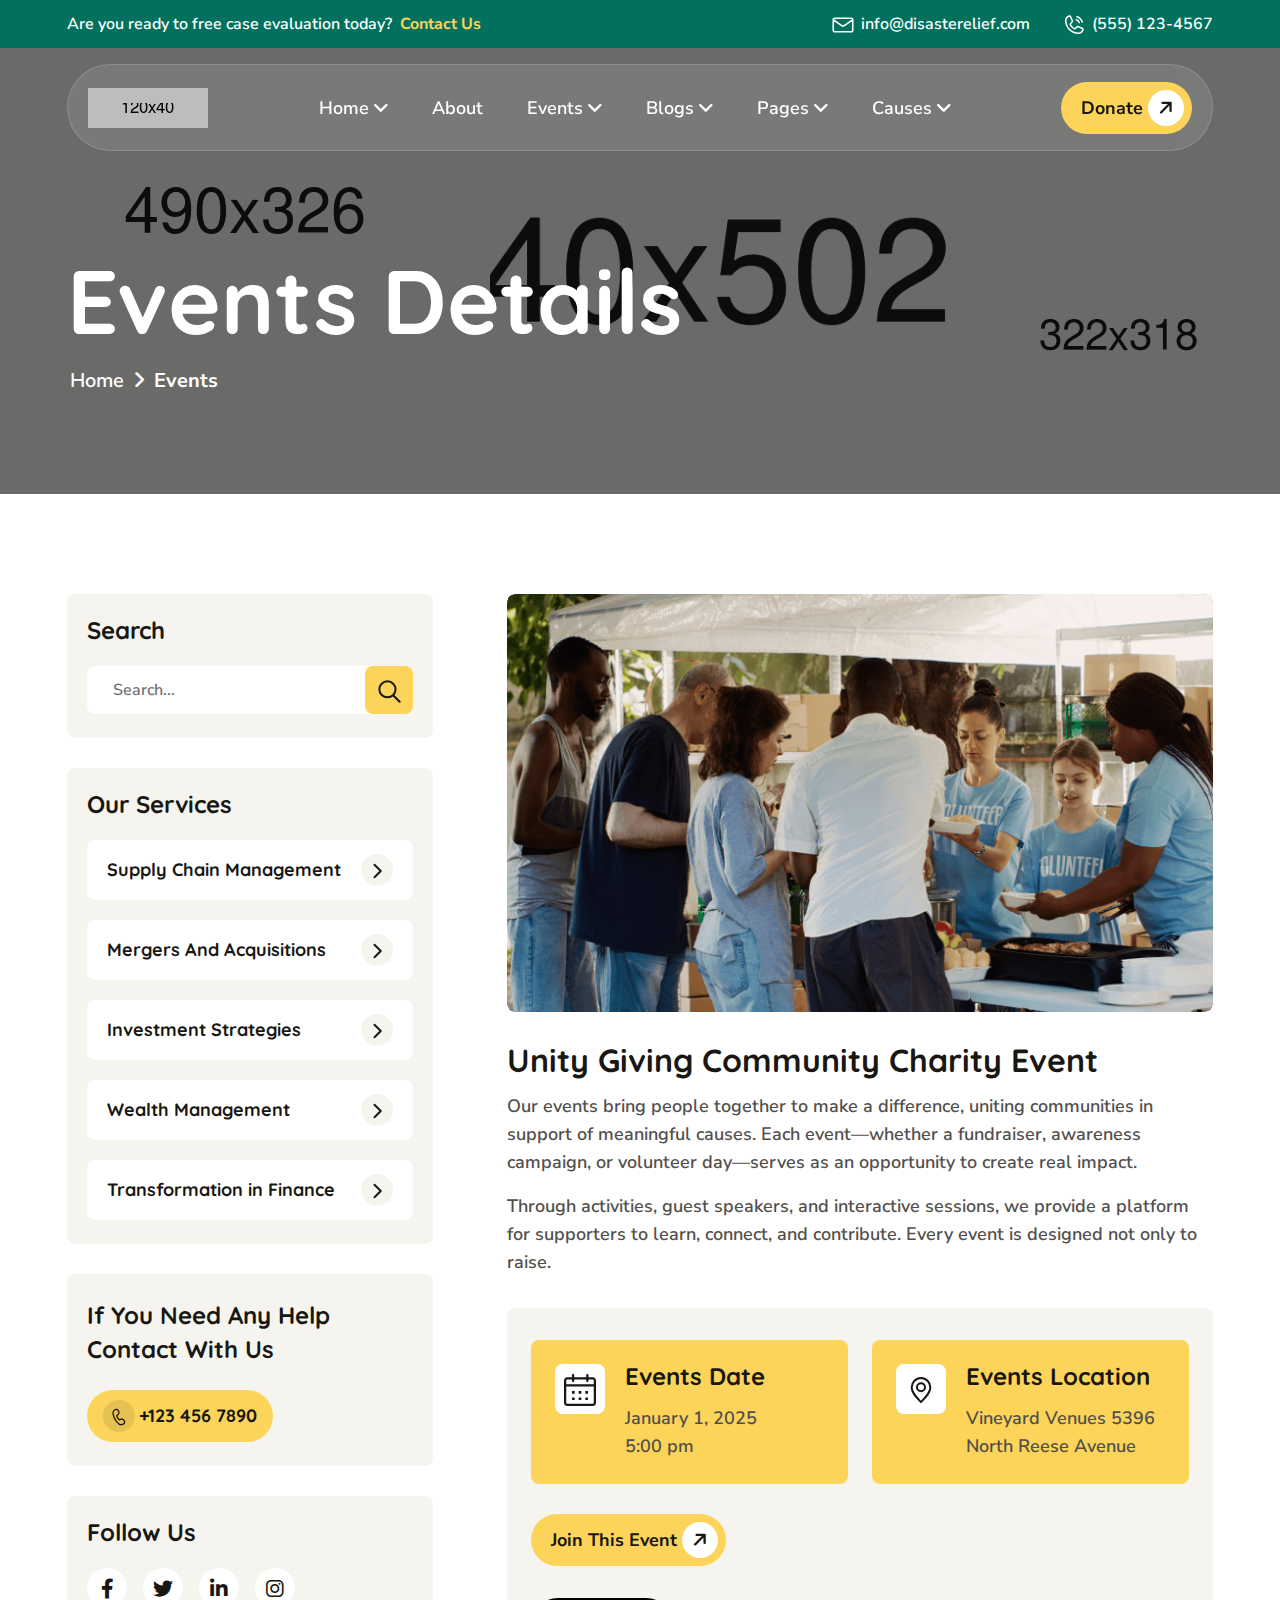
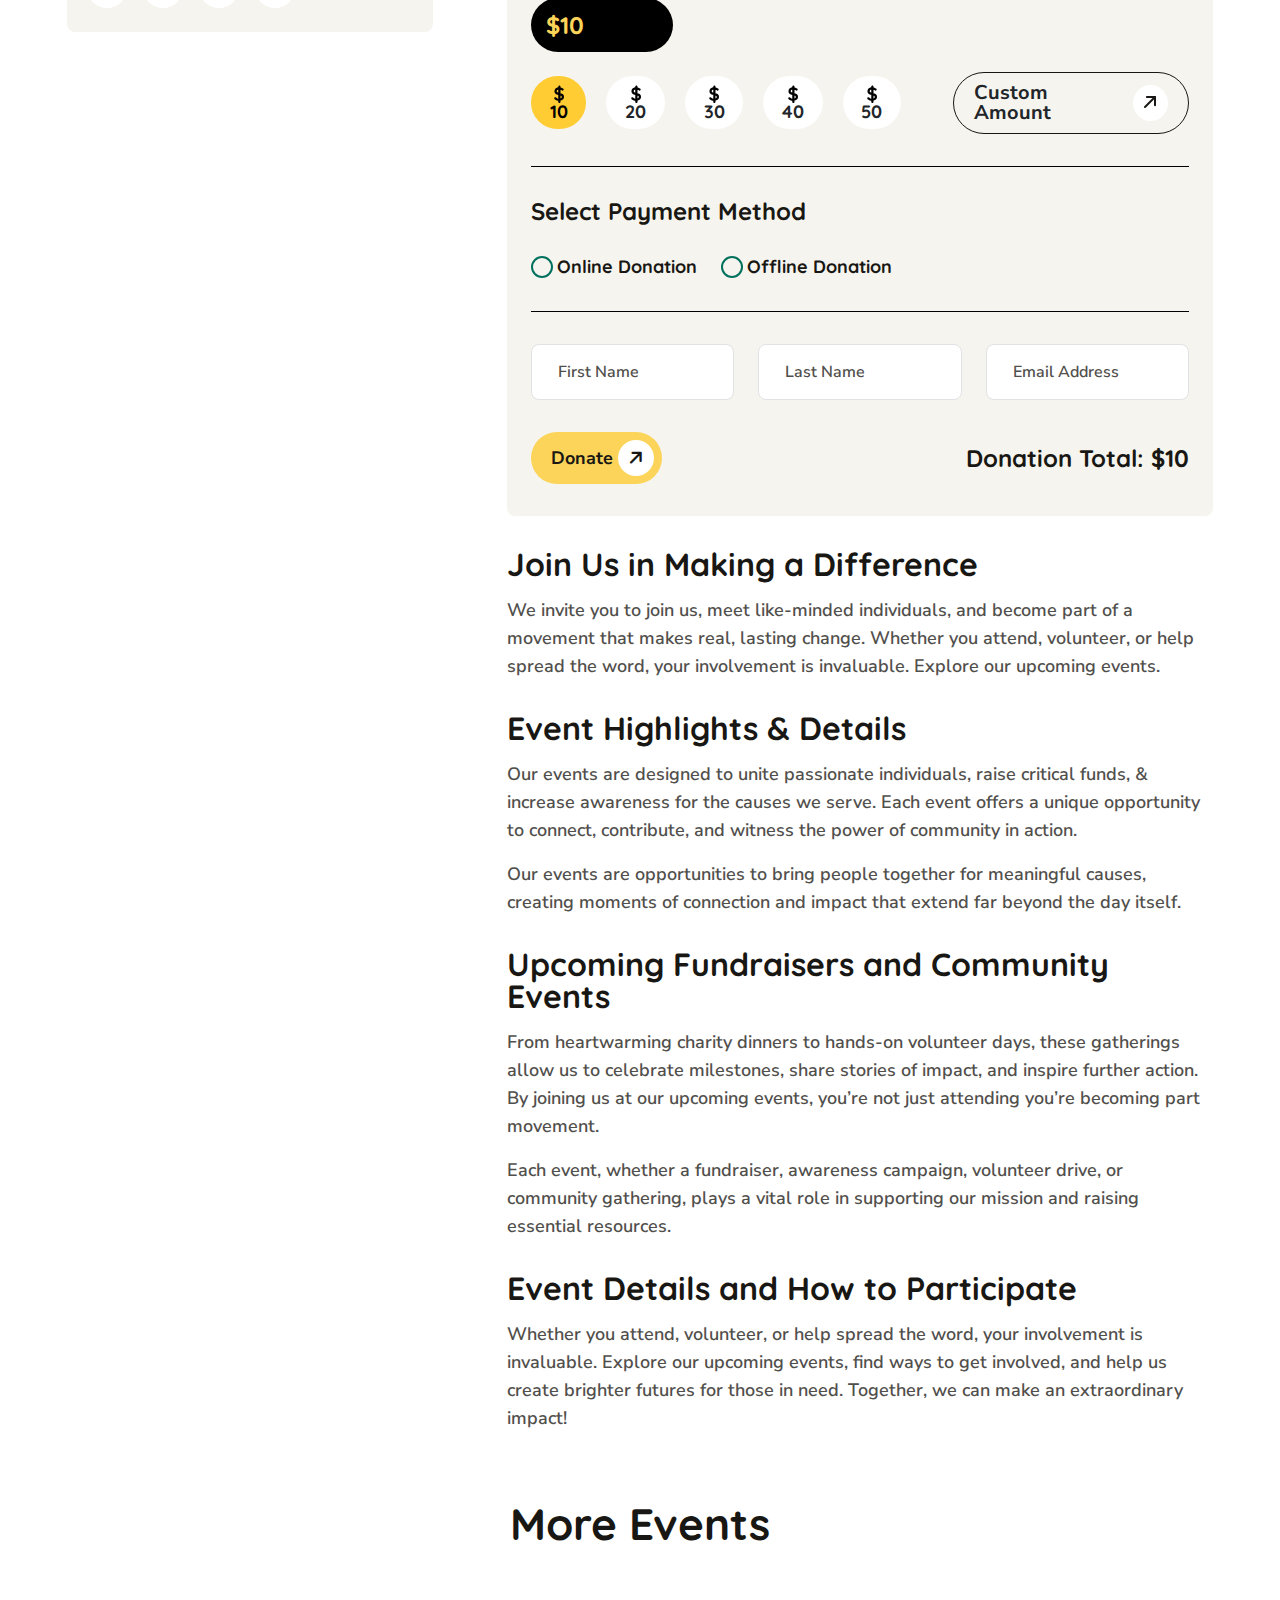
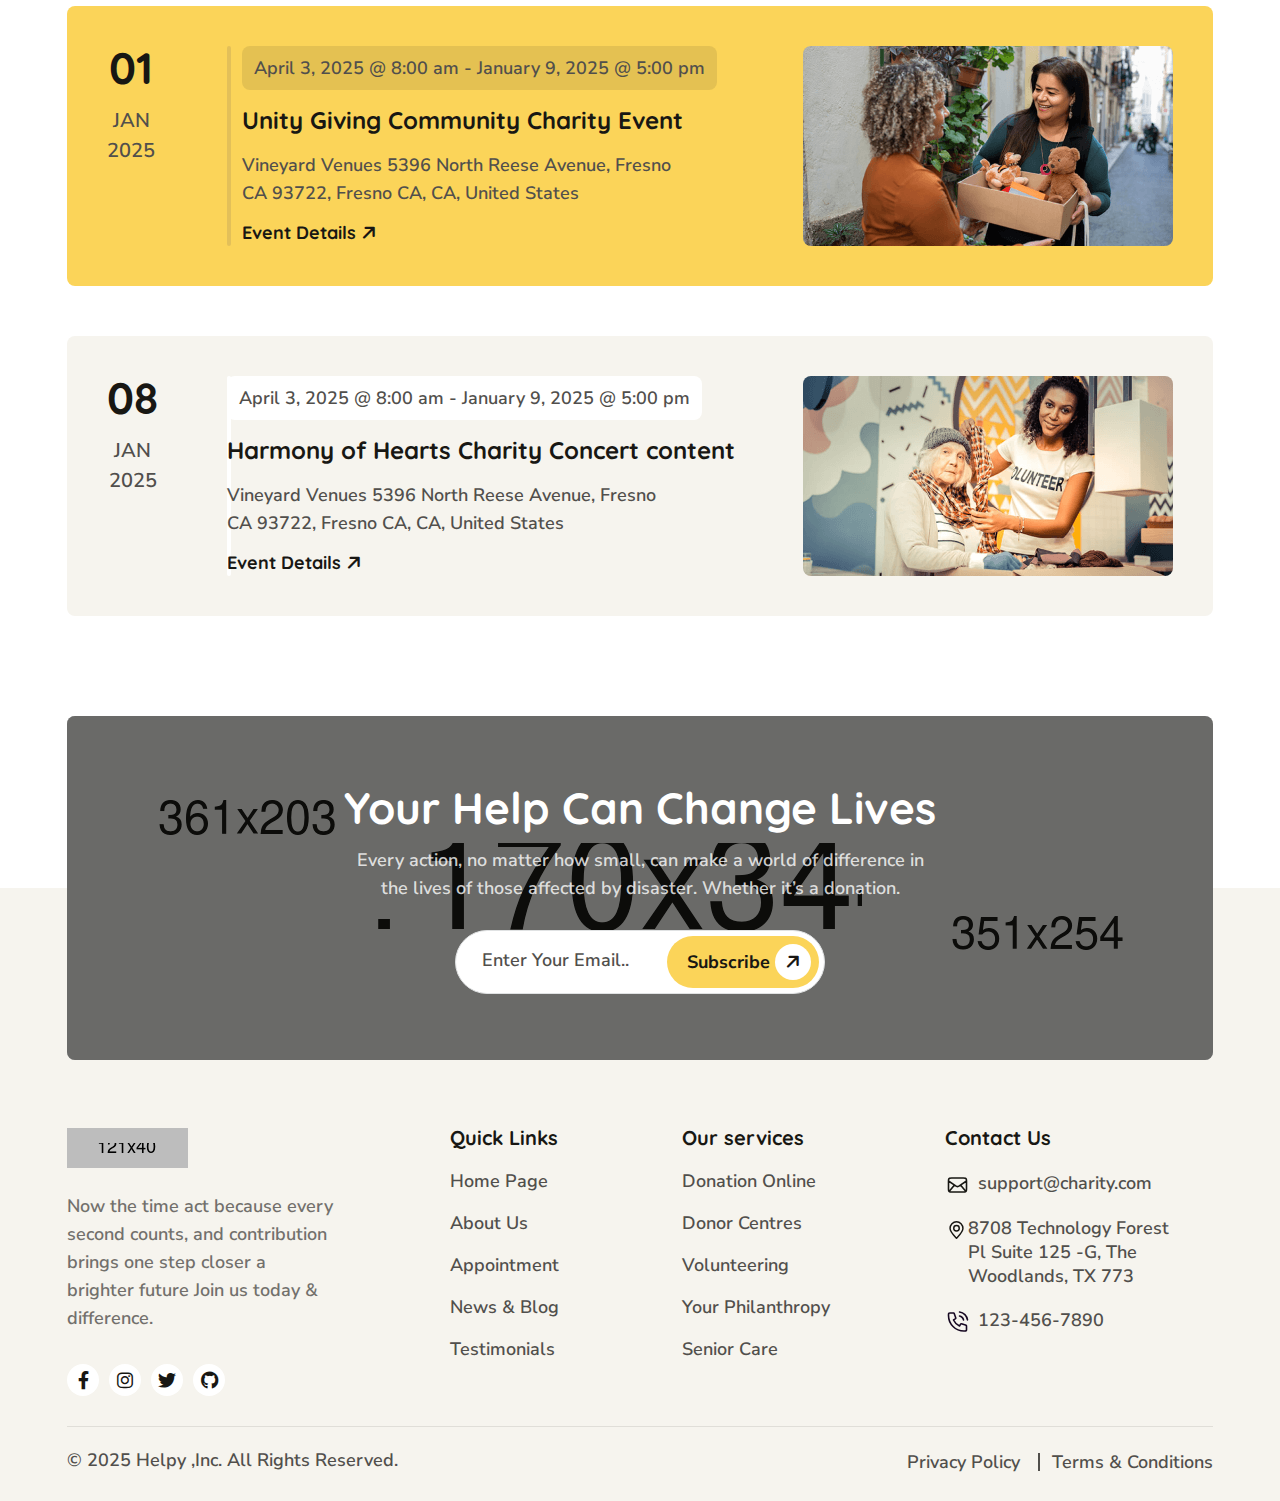
<file: event-left.html>
<!DOCTYPE html>
<html lang="en">
<head>
     <meta charset="UTF-8">
     <meta name="viewport" content="width=device-width, initial-scale=1.0">
     <title>Event left-Charity and Fundraising Template</title>

     <!--=====FAB ICON=======-->
    <link rel="shortcut icon" href="assets/img/logo/fav-logo1.png" type="image/x-icon">

    <!--===== CSS LINK =======-->
    <link rel="stylesheet" href="assets/css/plugins/bootstrap.min.css">
    <link rel="stylesheet" href="assets/css/plugins/aos.css">
    <link rel="stylesheet" href="assets/css/plugins/fontawesome.css">
    <link rel="stylesheet" href="assets/css/plugins/magnific-popup.css">
    <link rel="stylesheet" href="assets/css/plugins/mobile.css">
    <link rel="stylesheet" href="assets/css/plugins/owlcarousel.min.css">
    <link rel="stylesheet" href="assets/css/plugins/swiper-bundle.min.css">
    <link rel="stylesheet" href="assets/css/plugins/sidebar.css">
    <link rel="stylesheet" href="assets/css/plugins/slick-slider.css">
    <link rel="stylesheet" href="assets/css/plugins/nice-select.css">
    <link rel="stylesheet" href="assets/css/plugins/lightbox.css">
    <link rel="stylesheet" href="assets/css/main.css">
    
</head>     

<body class="homepage1-body">

<!--===== PRELOADER STARTS =======-->
    <!-- preloader  -->
    <div class="preloader">
      <div class="loading-container">
        <div class="loading"></div>
        <div id="loading-icon"><img src="assets/img/preloader/vl-preloader-1.1.png" alt=""></div>
      </div>
  </div>


 <!-- ===================== HEADER TOP AREA START =====================-->
 <div class="vl-header-top d-none d-lg-block">
  <div class="container">
    <div class="row align-items-center">
      <div class="col-lg-6">
        <div class="vl-header-top-content">
          <p>Are you ready to free case evaluation today? </p>
          <a href="#" class="top-contact">Contact Us</a>
        </div>
      </div>
      <div class="col-lg-6">
        <div class="vl-header-top-icon">
          <div class="vl-header-top-icbox">
            <div class="top-icon">
              <span><img src="assets/img/icons/vl-top-ic-1.1.svg" alt=""></span>
            </div>
            <div class="top-content">
              <a href="mailto:info@disasterelief.com">info@disasterelief.com</a>
            </div>
          </div>

          <div class="vl-header-top-icbox">
            <div class="top-icon">
              <span><img src="assets/img/icons/vl-top-ic-1.2.svg" alt=""></span>
            </div>
            <div class="top-content">
              <a href="tel:5551234567">(555) 123-4567</a>
            </div>
          </div>
        </div>
        
      </div>
    </div>
  </div>
</div>
<!-- ===================== HEADER TOP AREA END =====================-->

 <!--=====HEADER START=======-->
 <header>
  <div class="header-area homepage1 header header-sticky d-none d-lg-block mt-16" id="header">
    <div class="container">
      <div class="row">
        <div class="col-lg-12">
          <div class="header-elements header-elements-1">
            <div class="site-logo">
              <a href="index.html"><img src="assets/img/logo/vl-logo-1.1.png" alt=""></a>
            </div>
            <div class="main-menu">
              <ul>
                <li><a href="#">Home <i class="fa-solid fa-angle-down"></i></a>
                  <div class="tp-submenu">
                    <div class="row">
                      <div class="col-lg-12">
                        <div class="d-flex">
                          <!-- home thumb -->
                          <div class="homemenu-thumb">
                            <div class="img1">
                              <img src="assets/img/demo/vl-demo1.1.png" alt="">
                            </div>
                             <div class="homemenu-btn">
                                <a class="header-btn1 mb-20" href="index.html">Multi Page <span><i class="fa-solid fa-arrow-right"></i></span></a>
                                <a class="header-btn1" href="index-single-1.html">One Page <span><i class="fa-solid fa-arrow-right"></i></span></a>
                              </div>
                              <h4 class="home-thumb-title">Disaster Relief</h4>
                          </div>

                          <!-- home thumb -->
                          <div class="homemenu-thumb">
                            <div class="img1">
                              <img src="assets/img/demo/vl-demo-1.2.png" alt="">
                            </div>
                            <div class="homemenu-btn">
                              <a class="header-btn1 mb-20" href="index-2.html">Multi Page <span><i class="fa-solid fa-arrow-right"></i></span></a>
                              <a class="header-btn1" href="index-single-2.html">One Page <span><i class="fa-solid fa-arrow-right"></i></span></a>
                            </div>
                            <h4 class="home-thumb-title">Animal Rescue and Welfare</h4>
                          </div>

                          <!-- home thumb -->
                          <div class="homemenu-thumb">
                            <div class="img1">
                              <img src="assets/img/demo/vl-demo-1.3.png" alt="">
                            </div>
                            <div class="homemenu-btn">
                              <a class="header-btn1 mb-20" href="index-3.html">Multi Page <span><i class="fa-solid fa-arrow-right"></i></span></a>
                              <a class="header-btn1" href="index-single-3.html">One Page <span><i class="fa-solid fa-arrow-right"></i></span></a>
                            </div>
                            <h4 class="home-thumb-title">Water aid</h4>
                          </div>


                          <!-- home thumb -->
                          <div class="homemenu-thumb">
                            <div class="img1">
                              <img src="assets/img/demo/vl-demo-1.4.png" alt="">
                            </div>
                            <div class="homemenu-btn">
                              <a class="header-btn1 mb-20" href="index-4.html">Multi Page <span><i class="fa-solid fa-arrow-right"></i></span></a>
                              <a class="header-btn1" href="index-single-4.html">One Page <span><i class="fa-solid fa-arrow-right"></i></span></a>
                            </div>
                            <h4 class="home-thumb-title">Senior Citizen</h4>
                          </div>

                          <!-- home thumb -->
                          <div class="homemenu-thumb">
                            <div class="img1">
                              <img src="assets/img/demo/vl-demo-1.5.png" alt="">
                            </div>
                            <div class="homemenu-btn">
                              <a class="header-btn1 mb-20" href="index-5.html">Multi Page <span><i class="fa-solid fa-arrow-right"></i></span></a>
                              <a class="header-btn1" href="index-single-5.html">One Page <span><i class="fa-solid fa-arrow-right"></i></span></a>
                            </div>
                            <h4 class="home-thumb-title"> Human Rights Advocacy</h4>
                          </div>
                        </div>
                      </div>
                    </div>
                 </div>
                </li>
                <li><a href="about.html">About</a></li>
                <li><a href="#">Events <i class="fa-solid fa-angle-down"></i></a>
                  <ul class="dropdown-padding">
                    <li><a href="event.html">Events</a></li>
                    <li><a href="event-left.html">Events Left</a></li>
                    <li><a href="event-right.html">Events Right</a></li>
                    <li><a href="event-single.html">Events Single</a></li>
                  </ul>
                </li>
                <li><a href="#">Blogs <i class="fa-solid fa-angle-down"></i></a>
                  <ul class="dropdown-padding">
                    <li><a href="blog.html">Blog</a></li>
                    <li><a href="blog-left.html">Blog Left</a></li>
                    <li><a href="blog-right.html">Blog Right</a></li>
                    <li><a href="blog-single.html">Blog Single</a></li>
                  </ul>
                </li>
                <li><a href="#">Pages <i class="fa-solid fa-angle-down"></i></a>
                  <ul class="dropdown-padding">
                    <li><a href="service.html">Our Services</a></li>
                    <li><a href="team.html">Our Volunteers</a></li>
                    <li><a href="faq.html">FAQ</a></li>
                    <li><a href="contact.html">Contact</a></li>
                    <li><a href="404.html">404</a></li>
                  </ul>
                </li>
                <li><a href="#">Causes <i class="fa-solid fa-angle-down"></i></a>
                  <ul class="dropdown-padding">
                    <li><a href="cause.html">Causes</a></li>
                    <li><a href="cause-left.html">Causes Left</a></li>
                    <li><a href="cause-right.html">Causes Right</a></li>
                    <li><a href="cause-single.html">Causes Single</a></li>
                  </ul>
                </li>
              </ul>
            </div>
            <div class="btn-area">
              <a href="contact.html" class="header-btn1">Donate <span><i class="fa-solid fa-arrow-right"></i></span></a>
            </div>
          </div>
        </div>
      </div>
    </div>
  </div>
 </header>
<!--=====HEADER END =======-->

  <!--===== MOBILE HEADER STARTS =======-->
 <div class="mobile-header mobile-haeder1 d-block d-lg-none">
  <div class="container">
    <div class="col-12">
      <div class="mobile-header-elements">
        <div class="mobile-logo">
          <a href="index.html"><img src="assets/img/logo/vl-logo-1.1.png" alt=""></a>
        </div>
        <div class="mobile-nav-icon dots-menu">
          <i class="fa-solid fa-bars"></i>
        </div>
      </div>
    </div>
  </div>
</div>

<div class="mobile-sidebar mobile-sidebar1">
  <div class="logosicon-area">
    <div class="logos">
      <img src="assets/img/logo/vl-footer-logo-1.1.png" alt="">
    </div>
    <div class="menu-close">
      <i class="fa-solid fa-xmark"></i>
    </div>
   </div>
  <div class="mobile-nav mobile-nav1">
    <ul class="mobile-nav-list nav-list1">
      <li><a href="#">Home </a>
        <ul class="sub-menu">
          <li><a href="index.html">Home One</a></li>
          <li><a href="index-2.html">Home Two</a></li>
          <li><a href="index-3.html">Home Three</a></li>
          <li><a href="index-4.html">Home Four</a></li>
          <li><a href="index-5.html">Home Five</a></li>
        </ul>
      </li>
      <li><a href="about.html">About</a></li>
      <li><a href="#">Events</a>
        <ul class="sub-menu">
          <li><a href="event.html">Events</a></li>
          <li><a href="event-left.html">Events Left</a></li>
          <li><a href="event-right.html">Events Right</a></li>
          <li><a href="event-single.html">Events Single</a></li>
        </ul>
      </li>
      <li><a href="#">Blogs</a>
        <ul class="sub-menu">
          <li><a href="blog.html">Blog</a></li>
          <li><a href="blog-left.html">Blog Left</a></li>
          <li><a href="blog-right.html">Blog Right</a></li>
          <li><a href="blog-single.html">Blog Single</a></li>
        </ul>
      </li>
      <li><a href="#">Pages</a>
        <ul class="sub-menu">
          <li><a href="service.html">Our Services</a></li>
          <li><a href="team.html">Our Volunteers</a></li>
          <li><a href="faq.html">FAQ</a></li>
          <li><a href="contact.html">Contact</a></li>
          <li><a href="404.html">404</a></li>
        </ul>
      </li>
      <li><a href="#">Causes</a>
        <ul class="sub-menu">
          <li><a href="cause.html">Causes</a></li>
          <li><a href="cause-left.html">Cause Left</a></li>
          <li><a href="cause-right.html">Cause Right</a></li>
          <li><a href="cause-single.html">Cause Single</a></li>
        </ul>
      </li>
    </ul>

    <div class="allmobilesection">
      <!-- btn -->
      <a href="contact.html"  class="header-mobile-btn1">Get Started <span><i class="fa-solid fa-arrow-right"></i></span></a>
      
      <div class="vl-mobile-contact1">
        <h3 class="title">Contact Info</h3>
        <div class="footer1-contact-info">
          <div class="contact-info-single">
            <div class="contact-info-icon">
              <i class="fa-solid fa-phone-volume"></i>
            </div>
            <div class="contact-info-text">
              <a href="tel:+3(924)4596512">+3(924)4596512</a>
            </div>
          </div>

          <!-- single footer -->
          <div class="contact-info-single">
            <div class="contact-info-icon">
              <i class="fa-solid fa-envelope"></i>
            </div>
            <div class="contact-info-text">
              <a href="mailto:info@example.com">info@example.com</a>
            </div>
          </div>

          <!-- single footer -->
          <div class="contact-info-single">
            <div class="contact-info-icon">
              <i class="fa-solid fa-location-dot"></i>
            </div>
            <div class="contact-info-text">
              <a href="mailto:info@example.com" >55 East Birchwood Ave.Brooklyn, <br> New York 11201,United States</a>
            </div>
          </div>


          <div class="vl-mobile-contact1">
            <h3 class="title">Social Links</h3>
            
            <div class="social-links-mobile-menu">
              <ul>
                <li><a href="#"><i class="fa-brands fa-facebook-f"></i></a></li>
                <li><a href="#"><i class="fa-brands fa-instagram"></i></a></li>
                <li><a href="#"><i class="fa-brands fa-linkedin-in"></i></a></li>
                <li><a href="#"><i class="fa-brands fa-youtube"></i></a></li>
              </ul>
            </div>
          </div>
        </div>
      </div>
     </div>
  </div>
</div>
<!--===== MOBILE HEADER STARTS =======-->


<!--===== BREADCRUMB AREA STARTS =======-->
<section class="vl-breadcrumb" style="background-image: url(./assets/img/breadcrumb/vl-event-details.png);">
  <div class="shape1"><img src="assets/img/breadcrumb/breadcrumb-shape-1.1.png" alt=""></div>
  <div class="shape2"><img src="assets/img/breadcrumb/breadcrumb-shape-1.2.png" alt=""></div>
  <div class="shape2"><img src="assets/img/breadcrumb/breadcrumb-shape-1.3.png" alt=""></div>
  <div class="container">
    <div class="row">
      <div class="col-lg-12">
        <div class="vl-breadcrumb-title">
          <h2 class="heading">Events Details</h2>
            <div class="vl-breadcrumb-list">
              <span><a href="index.html">Home</a></span>
              <span class="dvir"><i class="fa-solid fa-angle-right"></i></span>
              <span><a class="active" href="#">Events</a></span>
            </div>
        </div>
      </div>
    </div>
  </div>
</section>
<!--===== BREADCRUMB AREA ENDS =======-->


<!-- sidebar area start -->
 <div class="vl-sidebar-area sp2">
  <div class="container">
    <div class="row">
      <div class="col-lg-4">
        <div class="vl-widget-area">
          <!-- single widget -->
           <div class="vl-search-widget mb-30">
              <h3 class="title">Search</h3>
              <div class="search p-relative">
                <input type="text" placeholder="Search...">
                  <span>
                    <img src="assets/img/icons/vl-search-icon.svg" alt="">
                  </span>
              </div>
           </div>

           <!-- single widget -->
           <div class="vl-search-widget mb-30">
            <h3 class="title">Our Services</h3>
            
            <div class="vl-single-service">
              <a href="#">Supply Chain Management</a>
              <span><img src="assets/img/icons/vl-arrow-down.svg" alt=""></span>
            </div>

            <div class="vl-single-service">
              <a href="#">Mergers And Acquisitions</a>
              <span><img src="assets/img/icons/vl-arrow-down.svg" alt=""></span>
            </div>

            <div class="vl-single-service">
              <a href="#">Investment Strategies</a>
              <span><img src="assets/img/icons/vl-arrow-down.svg" alt=""></span>
            </div>

            <div class="vl-single-service">
              <a href="#">Wealth Management</a>
              <span><img src="assets/img/icons/vl-arrow-down.svg" alt=""></span>
            </div>

            <div class="vl-single-service">
              <a href="#">Transformation in Finance</a>
              <span><img src="assets/img/icons/vl-arrow-down.svg" alt=""></span>
            </div>
          </div>

         <!-- single widget -->
         <div class="vl-phone-widget mb-30">
          <h3 class="title">If You Need Any Help <br> Contact With Us</h3>
          <a href="#" class="phone"> <span><img src="assets/img/icons/vl-phone-event.svg" alt=""></span>+123 456 7890</a>
        </div>

        <!-- single widget -->
         <div class="vl-social-widget mb-30">
            <h3 class="title">Follow Us</h3>
            <div class="social-icon">
              <ul>
                <li><a href="#"><i class="fa-brands fa-facebook-f"></i></a></li>
                <li><a href="#"><i class="fa-brands fa-twitter"></i></a></li>
                <li><a href="#"><i class="fa-brands fa-linkedin-in"></i></a></li>
                <li><a href="#"><i class="fa-brands fa-instagram"></i></a></li>
              </ul>
            </div>
         </div>

        </div>
      </div>
      <div class="col-lg-8">
        <div class="vl-event-content-area ml-50">
          <div class="vl-large-thumb">
            <img class="w-100" src="assets/img/event/vl-learg-thumb-enent.png" alt="">
          </div>
          <div class="vl-event-content">
            <h2 class="title">Unity  Giving Community Charity Event</h2>
            <p class="para pb-16">Our events bring people together to make a difference, uniting communities in support of meaningful causes. Each event—whether a fundraiser, awareness campaign, or volunteer day—serves as an opportunity to create real impact. </p>
            <p class="para pb-32">Through activities, guest speakers, and interactive sessions, we provide a platform for supporters to learn, connect, and contribute. Every event is designed not only to raise.</p>
          </div>

          <div class="vl-event-box-bg">
            <div class="row">
              <!-- single icon box -->
              <div class="col-lg-6 col-md-6">
                <div class="icon-box mb-30">
                  <div class="icon">
                    <span><img src="assets/img/icons/vl-event-date1.1.svg" alt=""></span>
                  </div>
                  <div class="content">
                    <h4 class="title">Events Date</h4>
                    <p class="para">January 1, 2025 <br>  5:00 pm</p>
                  </div>
                </div>
              </div>
              <!-- single icon box -->
              <div class="col-lg-6 col-md-6">
                <div class="icon-box mb-30">
                  <div class="icon">
                    <span><img src="assets/img/icons/vl-event-loca1.1.svg" alt=""></span>
                  </div>
                  <div class="content">
                    <h4 class="title">Events Location</h4>
                    <p class="para">Vineyard Venues 5396 <br> North Reese Avenue</p>
                  </div>
                </div>
              </div>

              <!-- btn -->
              <div class="btn-area pb-32">
                <a href="contact.html" class="header-btn1">Join This Event <span><i class="fa-solid fa-arrow-right"></i></span></a>
              </div>

              <div class="amot">
                <div class="display-amount" id="displayAmount">$10</div>
              </div>
              <div class="amount-selector">
                <button class="button selected" onclick="selectAmount(this, 10)"><span><img src="assets/img/icons/dollar.svg" alt=""></span>10</button>
                <button class="button" onclick="selectAmount(this, 20)"><span><img src="assets/img/icons/dollar.svg" alt=""></span>20</button>
                <button class="button" onclick="selectAmount(this, 30)"><span><img src="assets/img/icons/dollar.svg" alt=""></span>30</button>
                <button class="button" onclick="selectAmount(this, 40)"><span><img src="assets/img/icons/dollar.svg" alt=""></span>40</button>
                <button class="button" onclick="selectAmount(this, 50)"><span><img src="assets/img/icons/dollar.svg" alt=""></span>50</button>
                <div class="custom-button" onclick="customAmount()">
                  Custom Amount <span><img src="assets/img/icons/custom-amou.svg" alt=""></span>
                </div>
              </div>

              <!-- select method -->
               <div class="space-div">
                <div class="select-method">
                  <h4 class="title pb-32">Select Payment Method</h4>
  
                  <!-- btn -->
                  <div class="select-meth">
                    <div class="online">
                      <input type="radio" id="Online" name="fav_language" value="Online">
                      <label for="Online">Online Donation</label><br>
                    </div>
                    <div class="ofline">
                      <input type="radio" id="Offline" name="fav_language" value="Offline">
                      <label for="Offline">Offline Donation</label>
                    </div>
                  </div>
                </div>
               </div>

              <!-- input field -->
              <div class="donate-form">
                <form action="#">
                  <div class="row">
                    <div class="col-lg-4 col-md-6 mb-20">
                      <input type="text" placeholder="First Name">
                    </div>
                    <div class="col-lg-4 col-md-6 mb-20">
                      <input type="text" placeholder="Last Name">
                    </div>
                    <div class="col-lg-4 col-md-6 mb-20">
                      <input type="email" placeholder="Email Address">
                    </div>
                  </div>
                  
                  
                </form>
                <div class="total-anoumt">
                  <div class="toal">
                    <div class="btn-area">
                      <button class="header-btn1">Donate <span><i class="fa-solid fa-arrow-right"></i></span></button>
                    </div>
                  </div>
                  <div class="content">
                    <h2 class="title">Donation Total: $10</h2>
                  </div>
                </div>
               </div>
              </div>
          </div>

          <div class="event-content-area">
            <h2 class="title">Join Us in Making a Difference</h2>
            <p class="para">We invite you to join us, meet like-minded individuals, and become part of a movement that makes real, lasting change. Whether you attend, volunteer, or help spread the word, your involvement is invaluable. Explore our upcoming events.</p>

            <h2 class="title">Event Highlights & Details</h2>
            <p class="para">Our events are designed to unite passionate individuals, raise critical funds, & increase awareness for the causes we serve. Each event offers a unique opportunity to connect, contribute, and witness the power of community in action.</p>
            <p class="para">Our events are opportunities to bring people together for meaningful causes, creating moments of connection and impact that extend far beyond the day itself.</p>


            <h2 class="title">Upcoming Fundraisers and Community Events</h2>
            <p class="para">From heartwarming charity dinners to hands-on volunteer days, these gatherings allow us to celebrate milestones, share stories of impact, and inspire further action. By joining us at our upcoming events, you’re not just attending you’re becoming part movement.</p>
            <p class="para">Each event, whether a fundraiser, awareness campaign, volunteer drive, or community gathering, plays a vital role in supporting our mission and raising essential resources.</p>

            <h2 class="title">Event Details and How to Participate</h2>
            <p class="para">Whether you attend, volunteer, or help spread the word, your involvement is invaluable. Explore our upcoming events, find ways to get involved, and help us create brighter futures for those in need. Together, we can make an extraordinary impact!</p>
          </div>

        </div>
      </div>
    </div>
  </div>
 </div>
<!-- sidebar area end -->




<section class="vl-singlevent-iner pb-50">
  <div class="container">
    <div class="row">
      <div class="col-lg-12 mx-auto">
        <div class="more-title text-center mb-60">
          <h2 class="title">More Events</h2>
        </div>
      </div>
    </div>
    <div class="row">
      <!-- single event item -->
      <div class="col-lg-12 mb-50">
        <div class="event-bg-flex active">
          <div class="event-date">
            <h3 class="title">01</h3>
            <p class="year">JAN <br> 2025</p>
          </div>
          <div class="event-content">
            <div class="event-meta">
              <p class="para">April 3, 2025 @ 8:00 am - January 9, 2025 @ 5:00 pm</p>
            </div>
            <a href="event-single.html" class="title">Unity  Giving Community Charity Event</a>
            <p class="para">Vineyard Venues 5396 North Reese Avenue, Fresno <br> CA 93722, Fresno CA, CA, United States</p>
            <a href="event-single.html" class="details">Event Details <span><i class="fa-solid fa-arrow-right"></i></span></a>
          </div>
          <div class="event-thumb">
            <img class="w-100" src="assets/img/event/vl-event-thumb-1.1.png" alt="">
          </div>
        </div>
      </div>
      <!-- single event item -->
      <div class="col-lg-12 mb-50">
        <div class="event-bg-flex">
          <div class="event-date">
            <h3 class="title">08</h3>
            <p class="year">JAN <br> 2025</p>
          </div>
          <div class="event-content">
            <div class="event-meta">
              <p class="para">April 3, 2025 @ 8:00 am - January 9, 2025 @ 5:00 pm</p>
            </div>
            <a href="event-single.html" class="title">Harmony of Hearts Charity Concert content</a>
            <p class="para">Vineyard Venues 5396 North Reese Avenue, Fresno <br> CA 93722, Fresno CA, CA, United States</p>
            <a href="event-single.html" class="details">Event Details <span><i class="fa-solid fa-arrow-right"></i></span></a>
          </div>
          <div class="event-thumb">
            <img class="w-100" src="assets/img/event/vl-event-thumb-1.2.png" alt="">
          </div>
        </div>
      </div>
    </div>
  </div>
</section>

<!--===== CTA AREA STARTS =======-->
<section class="vl-cta">
  <div class="container">
    <div class="vl-cta-bg" style="background-image: url(./assets/img/cta/vl-cta-1.1.png);">
      <div class="vl-cta-shap dot-shap">
        <img src="assets/img/shape/vl-arow-shap-1.1.png" alt="">
      </div>
      <div class="vl-cta-shap shap-1"><img src="assets/img/shape/vl-cta-1.1.png" alt=""></div>
      <div class="vl-cta-shap shap-2"><img src="assets/img/shape/vl-cta-1.2.png" alt=""></div>
      <div class="row">
        <div class="col-lg-12">
          <div class="vl-cta-content text-center">
            <h2 class="title">Your Help Can Change Lives</h2>
            <p>Every action, no matter how small, can make a world of difference in <br> the lives of those affected by disaster. Whether it’s a donation.</p>
          
            <div class="vl-cta-form text-center mx-auto">
              <form action="#">
                  <input type="email" placeholder="Enter Your Email..">
                  <div class="btn-area vl-cta-btn1">
                    <button class="header-btn1">Subscribe <span><i class="fa-solid fa-arrow-right"></i></span></button>
                  </div>
              </form>
            </div>
          </div>
        </div>
      </div>
    </div>
  </div>
</section>
<!--===== CTA AREA ENDS =======-->

<!--===== FOOTER AREA STARTS =======-->
<footer class="vl-footer-bg-1">
  <div class="container">
    <div class="row">
      <div class="col-lg-3 col-md-6">
        <div class="vl-footer-widget-1 mb-30">
          <div class="vl-footer-logo">
            <a href="#"><img src="assets/img/logo/vl-footer-logo-1.1.png" alt=""></a>
          </div>
          <div class="vl-footer-content">
            <p>Now the time act because every second counts, and contribution brings one step closer a brighter future Join us today & difference.</p>
          </div>
          <div class="vl-footer-social-1">
            <ul>
              <li><a href="#"><i class="fa-brands fa-facebook-f"></i></a></li>
              <li><a href="#"><i class="fa-brands fa-instagram"></i></a></li>
              <li><a href="#"><i class="fa-brands fa-twitter"></i></a></li>
              <li><a href="#"><i class="fa-brands fa-github"></i></a></li>
            </ul>
          </div>
        </div>
      </div>
      <div class="col-lg-3 col-md-6">
        <div class="vl-footer-widget-2 pl-90 mb-30">
          <h3 class="title">Quick Links</h3>
          <div class="vl-footer-menu">
            <ul>
              <li><a href="index.html">Home Page</a></li>
              <li><a href="about.html">About Us</a></li>
              <li><a href="contact.html">Appointment</a></li>
              <li><a href="blog.html">News & Blog</a></li>
              <li><a href="#">Testimonials</a></li>
            </ul>
          </div>
        </div>
      </div>
      <div class="col-lg-3 col-md-6">
        <div class="vl-footer-widget-2 pl-30 mb-30">
          <h3 class="title">Our services</h3>
          <div class="vl-footer-menu">
            <ul>
              <li><a href="#">Donation Online</a></li>
              <li><a href="#">Donor Centres</a></li>
              <li><a href="team.html">Volunteering</a></li>
              <li><a href="#">Your Philanthropy</a></li>
              <li><a href="#">Senior Care</a></li>
            </ul>
          </div>
        </div>
      </div>
      <div class="col-lg-3 col-md-6">
        <div class="vl-footer-widget-3 mb-30">
          <h3 class="title">Contact Us</h3>
          <!-- single box -->
            <div class="vl-footer-icon-list">
              <div class="vl-footer-icon">
                <span><img src="assets/img/icons/vl-footer-ic-1.1.svg" alt=""></span>
              </div>
              <div class="vl-footer-text">
                <a href="mailto:support@charity.com">support@charity.com</a>
              </div>
            </div>

            <!-- single box -->
            <div class="vl-footer-icon-list">
              <div class="vl-footer-icon">
                <span><img src="assets/img/icons/vl-footer-ic-1.2.svg" alt=""></span>
              </div>
              <div class="vl-footer-text">
                <a href="#">8708 Technology Forest <br> Pl Suite 125 -G, The Woodlands, TX 773</a>
              </div>
            </div>

            <!-- single box -->
            <div class="vl-footer-icon-list">
              <div class="vl-footer-icon">
                <span><img src="assets/img/icons/vl-footer-2.1.svg" alt=""></span>
              </div>
              <div class="vl-footer-text">
                <a href="tel:1234567890">123-456-7890</a>
              </div>
            </div>
          </div>
      </div>
    </div>

     <div class="vl-copyright copyright-border-1">
        <div class="row">
          <div class="col-md-6">
            <p class="vl-copyright-text">© 2025 Helpy ,Inc. All Rights Reserved.</p>
          </div>
          <div class="col-md-6">
            <div class="vl-copyright-menu">
              <ul>
                <li><a href="#">Privacy Policy </a></li>
                <li><a href="#">Terms & Conditions</a></li>
              </ul>
            </div>
          </div>
        </div>
     </div>
  </div>
</footer>
<!--===== FOOTER AREA ENDS =======-->

<!--===== Scroll Top =======-->
<div class="paginacontainer">
  <div class="progress-wrap">
    <svg class="progress-circle svg-content" width="100%" height="100%" viewBox="-1 -1 102 102">
        <path d="M50,1 a49,49 0 0,1 0,98 a49,49 0 0,1 0,-98"/>
    </svg>
  </div>
</div> 




<!--===== JS SCRIPT LINK =======-->
<script src="assets/js/plugins/jquery-3.7.1.min.js"></script>
<script src="assets/js/plugins/bootstrap.min.js"></script>
<script src="assets/js/plugins/fontawesome.js"></script>
<script src="assets/js/plugins/aos.js"></script>
<script src="assets/js/plugins/counter.js"></script>
<script src="assets/js/plugins/sidebar.js"></script>
<script src="assets/js/plugins/magnific-popup.js"></script>
<script src="assets/js/plugins/mobilemenu.js"></script>
<script src="assets/js/plugins/owlcarousel.min.js"></script>
<script src="assets/js/plugins/swiper-bundle.min.js"></script>
<script src="assets/js/plugins/nice-select.js"></script>
<script src="assets/js/plugins/jquery.counterup.min.js"></script>
<script src="assets/js/plugins/waypoints.js"></script>
<script src="assets/js/plugins/slick-slider.js"></script>
<script src="assets/js/plugins/circle-progress.js"></script>
<script src="assets/js/plugins/gsap.min.js"></script>
<script src="assets/js/plugins/ScrollTrigger.min.js"></script>
<script src="assets/js/plugins/Splitetext.js"></script>
<script src="assets/js/plugins/lightbox.js"></script>
<script src="assets/js/main.js"></script>

</body>
</html>
</file>
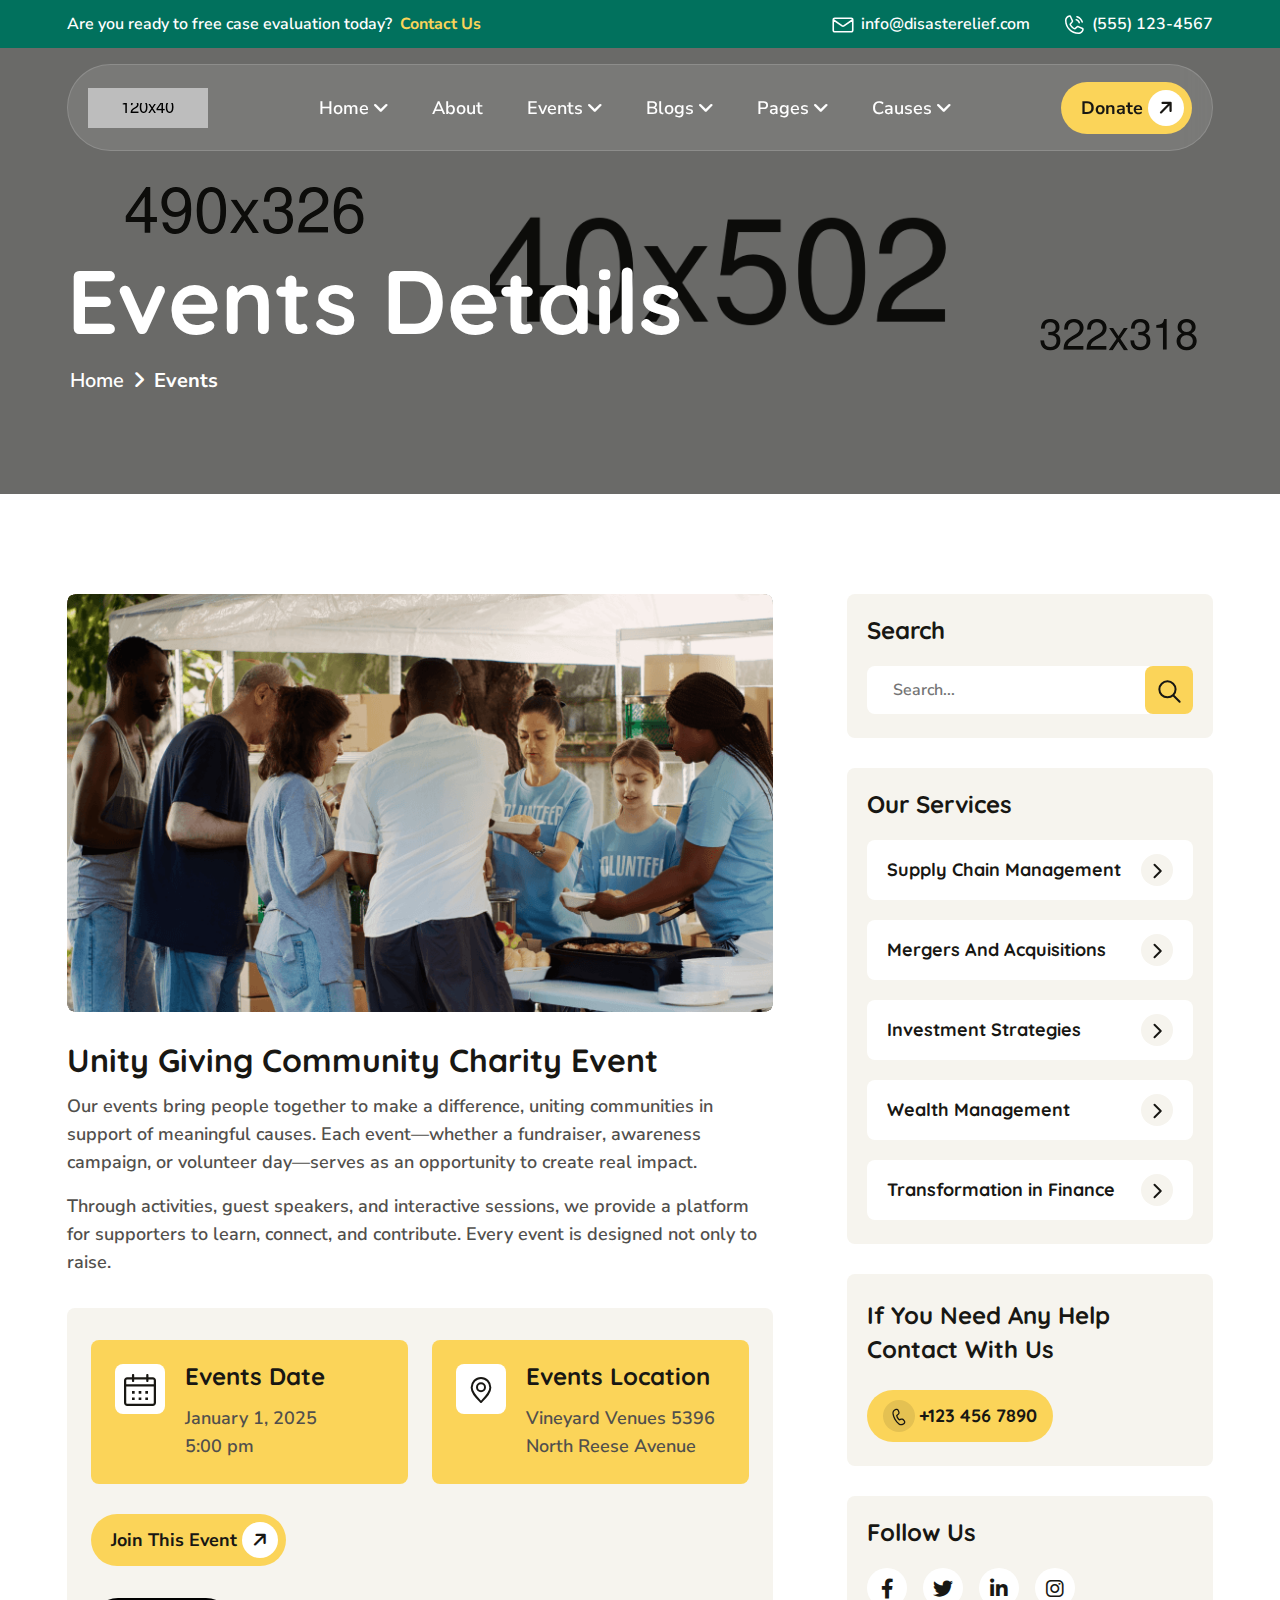
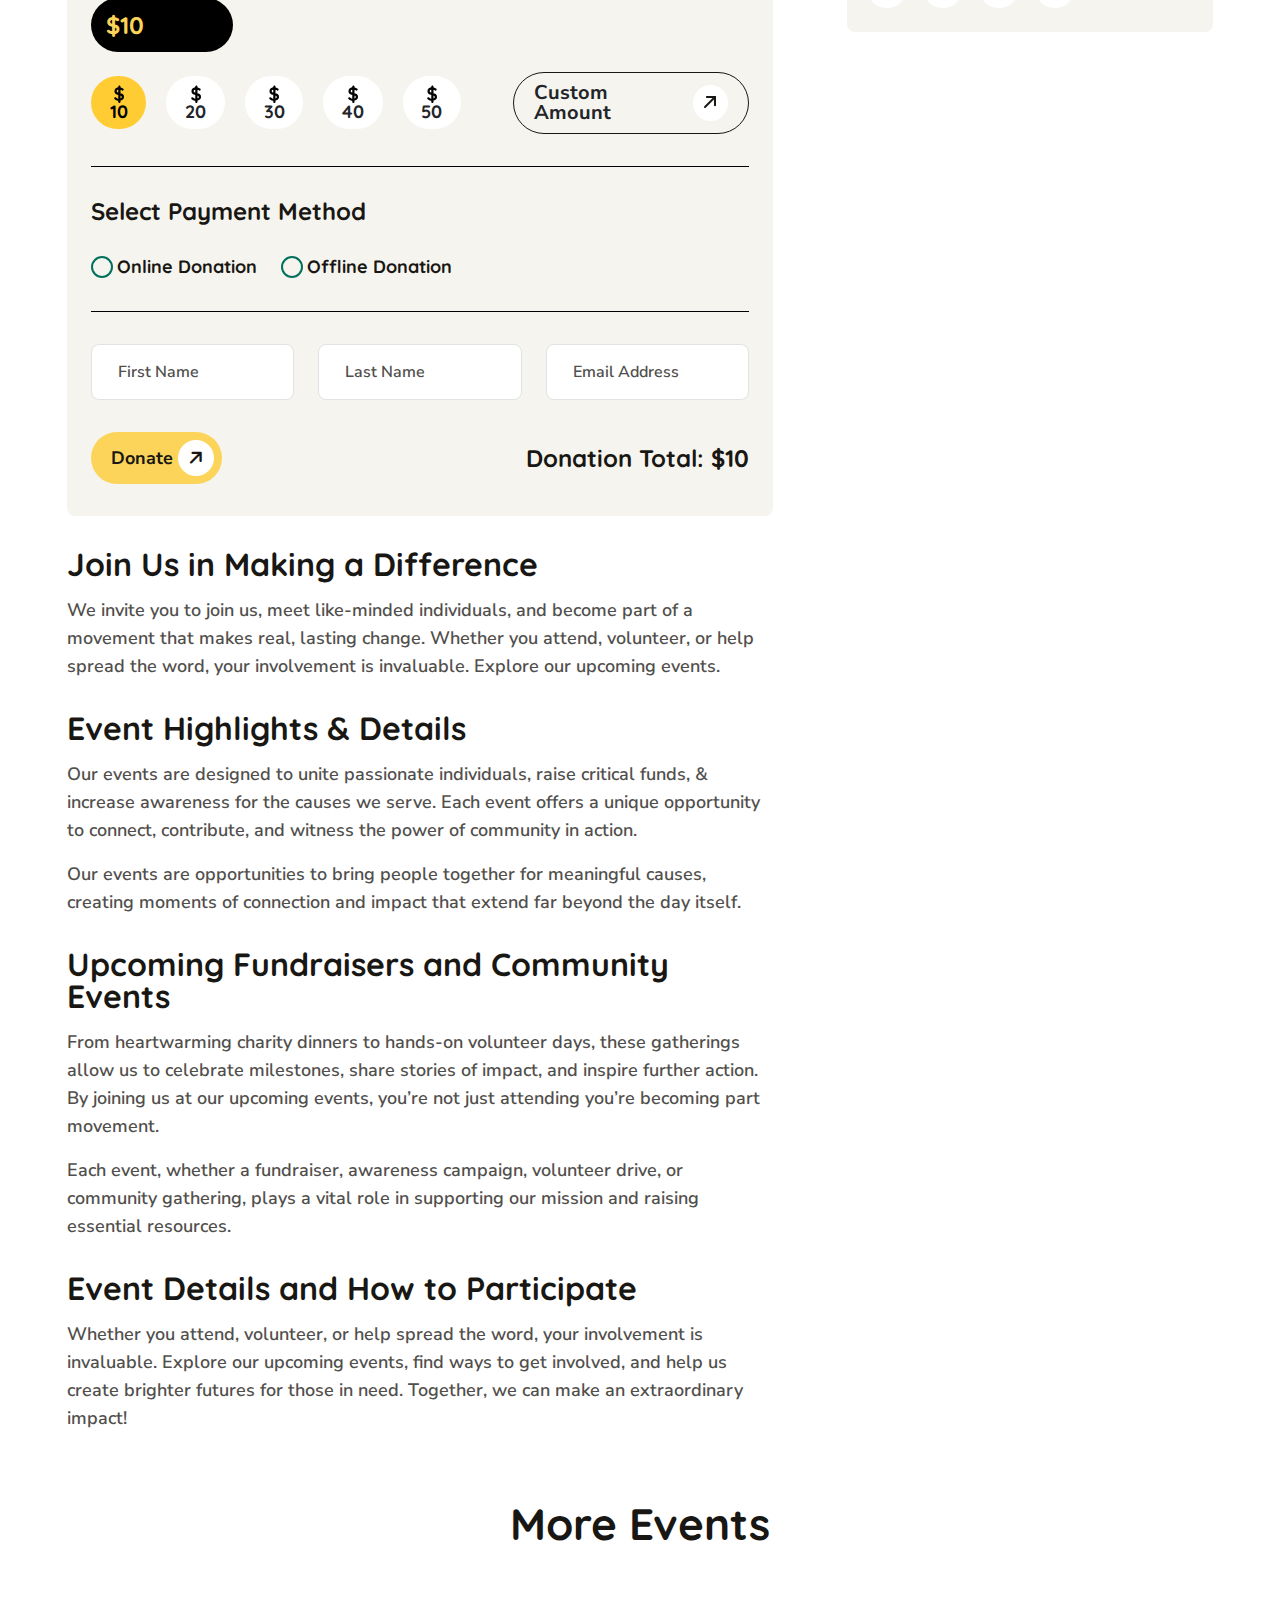
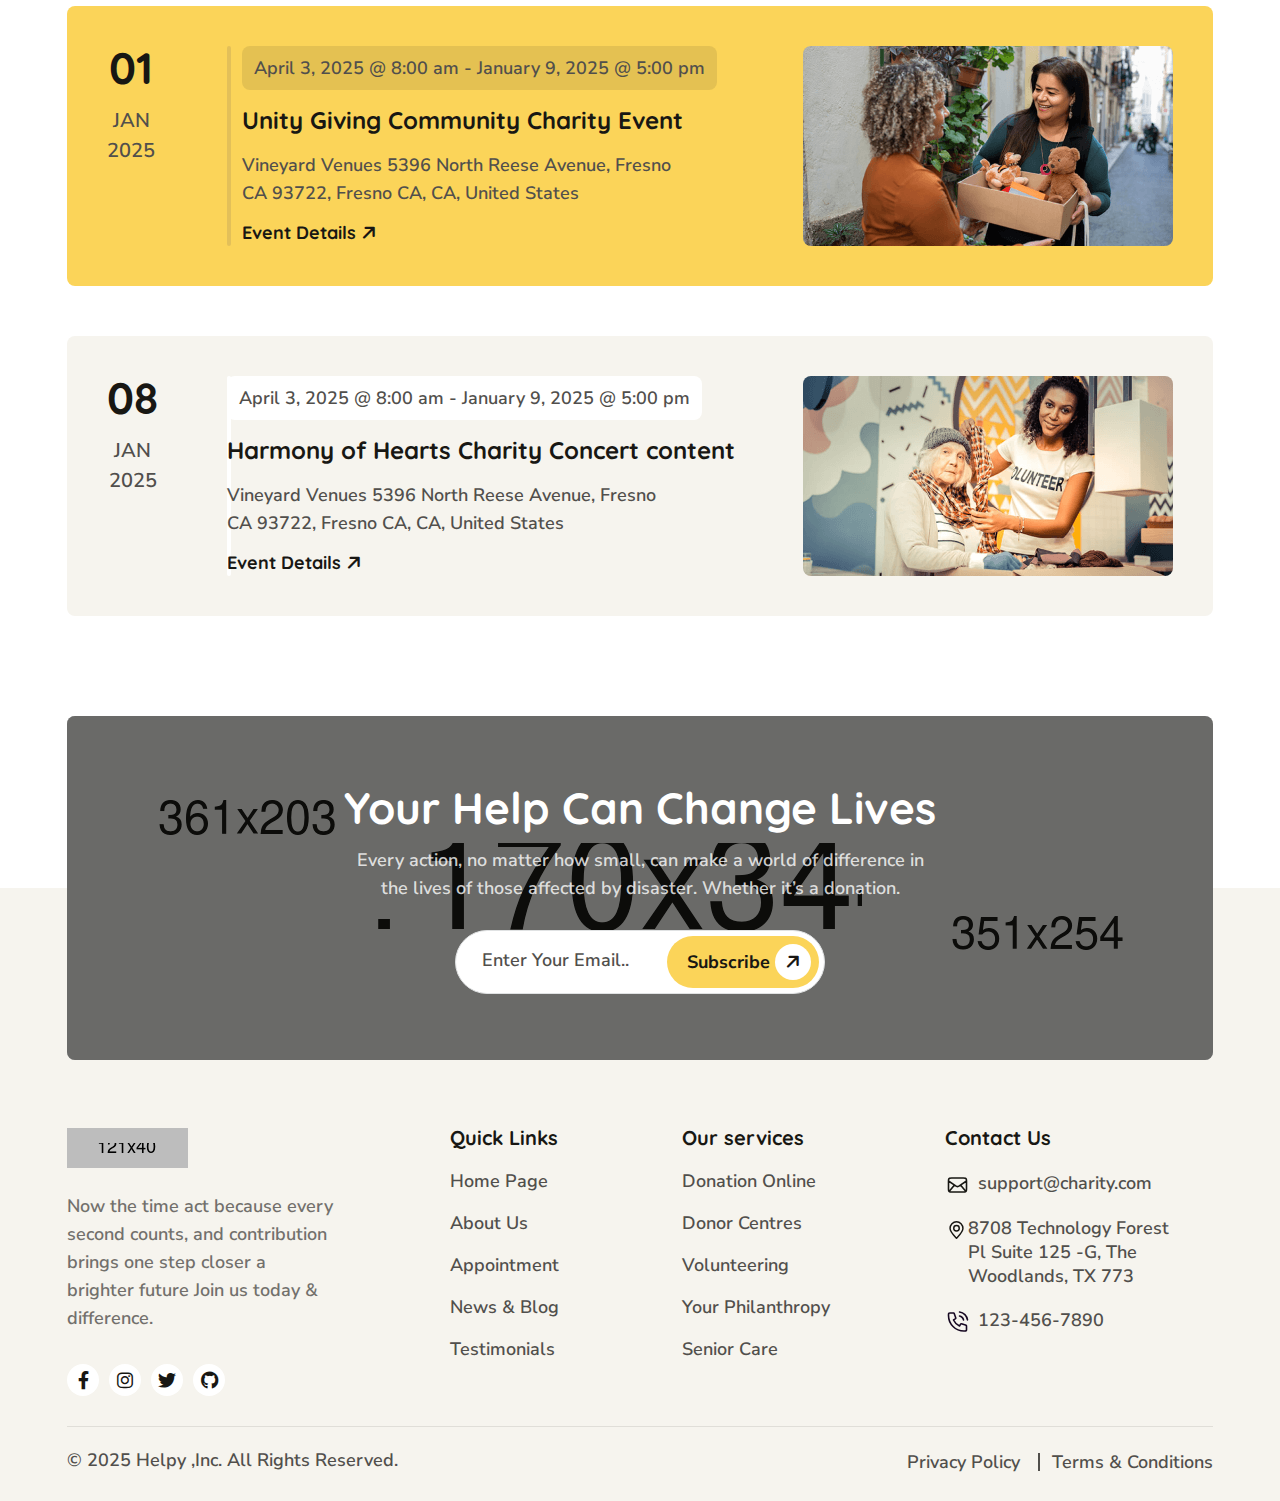
<file: event-right.html>
<!DOCTYPE html>
<html lang="en">
<head>
     <meta charset="UTF-8">
     <meta name="viewport" content="width=device-width, initial-scale=1.0">
     <title>Event Right-Charity and Fundraising Template</title>

     <!--=====FAB ICON=======-->
    <link rel="shortcut icon" href="assets/img/logo/fav-logo1.png" type="image/x-icon">

    <!--===== CSS LINK =======-->
    <link rel="stylesheet" href="assets/css/plugins/bootstrap.min.css">
    <link rel="stylesheet" href="assets/css/plugins/aos.css">
    <link rel="stylesheet" href="assets/css/plugins/fontawesome.css">
    <link rel="stylesheet" href="assets/css/plugins/magnific-popup.css">
    <link rel="stylesheet" href="assets/css/plugins/mobile.css">
    <link rel="stylesheet" href="assets/css/plugins/owlcarousel.min.css">
    <link rel="stylesheet" href="assets/css/plugins/swiper-bundle.min.css">
    <link rel="stylesheet" href="assets/css/plugins/sidebar.css">
    <link rel="stylesheet" href="assets/css/plugins/slick-slider.css">
    <link rel="stylesheet" href="assets/css/plugins/nice-select.css">
    <link rel="stylesheet" href="assets/css/plugins/lightbox.css">
    <link rel="stylesheet" href="assets/css/main.css">
    
</head>     

<body class="homepage1-body">

<!--===== PRELOADER STARTS =======-->
    <!-- preloader  -->
    <div class="preloader">
      <div class="loading-container">
        <div class="loading"></div>
        <div id="loading-icon"><img src="assets/img/preloader/vl-preloader-1.1.png" alt=""></div>
      </div>
  </div>


 <!-- ===================== HEADER TOP AREA START =====================-->
 <div class="vl-header-top d-none d-lg-block">
  <div class="container">
    <div class="row align-items-center">
      <div class="col-lg-6">
        <div class="vl-header-top-content">
          <p>Are you ready to free case evaluation today? </p>
          <a href="#" class="top-contact">Contact Us</a>
        </div>
      </div>
      <div class="col-lg-6">
        <div class="vl-header-top-icon">
          <div class="vl-header-top-icbox">
            <div class="top-icon">
              <span><img src="assets/img/icons/vl-top-ic-1.1.svg" alt=""></span>
            </div>
            <div class="top-content">
              <a href="mailto:info@disasterelief.com">info@disasterelief.com</a>
            </div>
          </div>

          <div class="vl-header-top-icbox">
            <div class="top-icon">
              <span><img src="assets/img/icons/vl-top-ic-1.2.svg" alt=""></span>
            </div>
            <div class="top-content">
              <a href="tel:5551234567">(555) 123-4567</a>
            </div>
          </div>
        </div>
        
      </div>
    </div>
  </div>
</div>
<!-- ===================== HEADER TOP AREA END =====================-->

 <!--=====HEADER START=======-->
 <header>
  <div class="header-area homepage1 header header-sticky d-none d-lg-block mt-16" id="header">
    <div class="container">
      <div class="row">
        <div class="col-lg-12">
          <div class="header-elements header-elements-1">
            <div class="site-logo">
              <a href="index.html"><img src="assets/img/logo/vl-logo-1.1.png" alt=""></a>
            </div>
            <div class="main-menu">
              <ul>
                <li><a href="#">Home <i class="fa-solid fa-angle-down"></i></a>
                  <div class="tp-submenu">
                    <div class="row">
                      <div class="col-lg-12">
                        <div class="d-flex">
                          <!-- home thumb -->
                          <div class="homemenu-thumb">
                            <div class="img1">
                              <img src="assets/img/demo/vl-demo1.1.png" alt="">
                            </div>
                             <div class="homemenu-btn">
                                <a class="header-btn1 mb-20" href="index.html">Multi Page <span><i class="fa-solid fa-arrow-right"></i></span></a>
                                <a class="header-btn1" href="index-single-1.html">One Page <span><i class="fa-solid fa-arrow-right"></i></span></a>
                              </div>
                              <h4 class="home-thumb-title">Disaster Relief</h4>
                          </div>

                          <!-- home thumb -->
                          <div class="homemenu-thumb">
                            <div class="img1">
                              <img src="assets/img/demo/vl-demo-1.2.png" alt="">
                            </div>
                            <div class="homemenu-btn">
                              <a class="header-btn1 mb-20" href="index-2.html">Multi Page <span><i class="fa-solid fa-arrow-right"></i></span></a>
                              <a class="header-btn1" href="index-single-2.html">One Page <span><i class="fa-solid fa-arrow-right"></i></span></a>
                            </div>
                            <h4 class="home-thumb-title">Animal Rescue and Welfare</h4>
                          </div>

                          <!-- home thumb -->
                          <div class="homemenu-thumb">
                            <div class="img1">
                              <img src="assets/img/demo/vl-demo-1.3.png" alt="">
                            </div>
                            <div class="homemenu-btn">
                              <a class="header-btn1 mb-20" href="index-3.html">Multi Page <span><i class="fa-solid fa-arrow-right"></i></span></a>
                              <a class="header-btn1" href="index-single-3.html">One Page <span><i class="fa-solid fa-arrow-right"></i></span></a>
                            </div>
                            <h4 class="home-thumb-title">Water aid</h4>
                          </div>


                          <!-- home thumb -->
                          <div class="homemenu-thumb">
                            <div class="img1">
                              <img src="assets/img/demo/vl-demo-1.4.png" alt="">
                            </div>
                            <div class="homemenu-btn">
                              <a class="header-btn1 mb-20" href="index-4.html">Multi Page <span><i class="fa-solid fa-arrow-right"></i></span></a>
                              <a class="header-btn1" href="index-single-4.html">One Page <span><i class="fa-solid fa-arrow-right"></i></span></a>
                            </div>
                            <h4 class="home-thumb-title">Senior Citizen</h4>
                          </div>

                          <!-- home thumb -->
                          <div class="homemenu-thumb">
                            <div class="img1">
                              <img src="assets/img/demo/vl-demo-1.5.png" alt="">
                            </div>
                            <div class="homemenu-btn">
                              <a class="header-btn1 mb-20" href="index-5.html">Multi Page <span><i class="fa-solid fa-arrow-right"></i></span></a>
                              <a class="header-btn1" href="index-single-5.html">One Page <span><i class="fa-solid fa-arrow-right"></i></span></a>
                            </div>
                            <h4 class="home-thumb-title"> Human Rights Advocacy</h4>
                          </div>
                        </div>
                      </div>
                    </div>
                 </div>
                </li>
                <li><a href="about.html">About</a></li>
                <li><a href="#">Events <i class="fa-solid fa-angle-down"></i></a>
                  <ul class="dropdown-padding">
                    <li><a href="event.html">Events</a></li>
                    <li><a href="event-left.html">Events Left</a></li>
                    <li><a href="event-right.html">Events Right</a></li>
                    <li><a href="event-single.html">Events Single</a></li>
                  </ul>
                </li>
                <li><a href="#">Blogs <i class="fa-solid fa-angle-down"></i></a>
                  <ul class="dropdown-padding">
                    <li><a href="blog.html">Blog</a></li>
                    <li><a href="blog-left.html">Blog Left</a></li>
                    <li><a href="blog-right.html">Blog Right</a></li>
                    <li><a href="blog-single.html">Blog Single</a></li>
                  </ul>
                </li>
                <li><a href="#">Pages <i class="fa-solid fa-angle-down"></i></a>
                  <ul class="dropdown-padding">
                    <li><a href="service.html">Our Services</a></li>
                    <li><a href="team.html">Our Volunteers</a></li>
                    <li><a href="faq.html">FAQ</a></li>
                    <li><a href="contact.html">Contact</a></li>
                    <li><a href="404.html">404</a></li>
                  </ul>
                </li>
                <li><a href="#">Causes <i class="fa-solid fa-angle-down"></i></a>
                  <ul class="dropdown-padding">
                    <li><a href="cause.html">Causes</a></li>
                    <li><a href="cause-left.html">Causes Left</a></li>
                    <li><a href="cause-right.html">Causes Right</a></li>
                    <li><a href="cause-single.html">Causes Single</a></li>
                  </ul>
                </li>
              </ul>
            </div>
            <div class="btn-area">
              <a href="contact.html" class="header-btn1">Donate <span><i class="fa-solid fa-arrow-right"></i></span></a>
            </div>
          </div>
        </div>
      </div>
    </div>
  </div>
 </header>
<!--=====HEADER END =======-->

  <!--===== MOBILE HEADER STARTS =======-->
 <div class="mobile-header mobile-haeder1 d-block d-lg-none">
  <div class="container">
    <div class="col-12">
      <div class="mobile-header-elements">
        <div class="mobile-logo">
          <a href="index.html"><img src="assets/img/logo/vl-logo-1.1.png" alt=""></a>
        </div>
        <div class="mobile-nav-icon dots-menu">
          <i class="fa-solid fa-bars"></i>
        </div>
      </div>
    </div>
  </div>
</div>

<div class="mobile-sidebar mobile-sidebar1">
  <div class="logosicon-area">
    <div class="logos">
      <img src="assets/img/logo/vl-footer-logo-1.1.png" alt="">
    </div>
    <div class="menu-close">
      <i class="fa-solid fa-xmark"></i>
    </div>
   </div>
  <div class="mobile-nav mobile-nav1">
    <ul class="mobile-nav-list nav-list1">
      <li><a href="#">Home </a>
        <ul class="sub-menu">
          <li><a href="index.html">Home One</a></li>
          <li><a href="index-2.html">Home Two</a></li>
          <li><a href="index-3.html">Home Three</a></li>
          <li><a href="index-4.html">Home Four</a></li>
          <li><a href="index-5.html">Home Five</a></li>
        </ul>
      </li>
      <li><a href="about.html">About</a></li>
      <li><a href="#">Events</a>
        <ul class="sub-menu">
          <li><a href="event.html">Events</a></li>
          <li><a href="event-left.html">Events Left</a></li>
          <li><a href="event-right.html">Events Right</a></li>
          <li><a href="event-single.html">Events Single</a></li>
        </ul>
      </li>
      <li><a href="#">Blogs</a>
        <ul class="sub-menu">
          <li><a href="blog.html">Blog</a></li>
          <li><a href="blog-left.html">Blog Left</a></li>
          <li><a href="blog-right.html">Blog Right</a></li>
          <li><a href="blog-single.html">Blog Single</a></li>
        </ul>
      </li>
      <li><a href="#">Pages</a>
        <ul class="sub-menu">
          <li><a href="service.html">Our Services</a></li>
          <li><a href="team.html">Our Volunteers</a></li>
          <li><a href="faq.html">FAQ</a></li>
          <li><a href="contact.html">Contact</a></li>
          <li><a href="404.html">404</a></li>
        </ul>
      </li>
      <li><a href="#">Causes</a>
        <ul class="sub-menu">
          <li><a href="cause.html">Causes</a></li>
          <li><a href="cause-left.html">Cause Left</a></li>
          <li><a href="cause-right.html">Cause Right</a></li>
          <li><a href="cause-single.html">Cause Single</a></li>
        </ul>
      </li>
    </ul>

    <div class="allmobilesection">
      <!-- btn -->
      <a href="contact.html"  class="header-mobile-btn1">Get Started <span><i class="fa-solid fa-arrow-right"></i></span></a>
      
      <div class="vl-mobile-contact1">
        <h3 class="title">Contact Info</h3>
        <div class="footer1-contact-info">
          <div class="contact-info-single">
            <div class="contact-info-icon">
              <i class="fa-solid fa-phone-volume"></i>
            </div>
            <div class="contact-info-text">
              <a href="tel:+3(924)4596512">+3(924)4596512</a>
            </div>
          </div>

          <!-- single footer -->
          <div class="contact-info-single">
            <div class="contact-info-icon">
              <i class="fa-solid fa-envelope"></i>
            </div>
            <div class="contact-info-text">
              <a href="mailto:info@example.com">info@example.com</a>
            </div>
          </div>

          <!-- single footer -->
          <div class="contact-info-single">
            <div class="contact-info-icon">
              <i class="fa-solid fa-location-dot"></i>
            </div>
            <div class="contact-info-text">
              <a href="mailto:info@example.com" >55 East Birchwood Ave.Brooklyn, <br> New York 11201,United States</a>
            </div>
          </div>


          <div class="vl-mobile-contact1">
            <h3 class="title">Social Links</h3>
            
            <div class="social-links-mobile-menu">
              <ul>
                <li><a href="#"><i class="fa-brands fa-facebook-f"></i></a></li>
                <li><a href="#"><i class="fa-brands fa-instagram"></i></a></li>
                <li><a href="#"><i class="fa-brands fa-linkedin-in"></i></a></li>
                <li><a href="#"><i class="fa-brands fa-youtube"></i></a></li>
              </ul>
            </div>
          </div>
        </div>
      </div>
     </div>
  </div>
</div>
<!--===== MOBILE HEADER STARTS =======-->


<!--===== BREADCRUMB AREA STARTS =======-->
<section class="vl-breadcrumb" style="background-image: url(./assets/img/breadcrumb/vl-event-details.png);">
  <div class="shape1"><img src="assets/img/breadcrumb/breadcrumb-shape-1.1.png" alt=""></div>
  <div class="shape2"><img src="assets/img/breadcrumb/breadcrumb-shape-1.2.png" alt=""></div>
  <div class="shape2"><img src="assets/img/breadcrumb/breadcrumb-shape-1.3.png" alt=""></div>
  <div class="container">
    <div class="row">
      <div class="col-lg-12">
        <div class="vl-breadcrumb-title">
          <h2 class="heading">Events Details</h2>
            <div class="vl-breadcrumb-list">
              <span><a href="index.html">Home</a></span>
              <span class="dvir"><i class="fa-solid fa-angle-right"></i></span>
              <span><a class="active" href="#">Events</a></span>
            </div>
        </div>
      </div>
    </div>
  </div>
</section>
<!--===== BREADCRUMB AREA ENDS =======-->


<!-- sidebar area start -->
 <div class="vl-sidebar-area sp2">
  <div class="container">
    <div class="row">
      <div class="col-lg-8">
        <div class="vl-event-content-area mr-50">
          <div class="vl-large-thumb">
            <img class="w-100" src="assets/img/event/vl-learg-thumb-enent.png" alt="">
          </div>
          <div class="vl-event-content">
            <h2 class="title">Unity  Giving Community Charity Event</h2>
            <p class="para pb-16">Our events bring people together to make a difference, uniting communities in support of meaningful causes. Each event—whether a fundraiser, awareness campaign, or volunteer day—serves as an opportunity to create real impact. </p>
            <p class="para pb-32">Through activities, guest speakers, and interactive sessions, we provide a platform for supporters to learn, connect, and contribute. Every event is designed not only to raise.</p>
          </div>

          <div class="vl-event-box-bg">
            <div class="row">
              <!-- single icon box -->
              <div class="col-lg-6 col-md-6">
                <div class="icon-box mb-30">
                  <div class="icon">
                    <span><img src="assets/img/icons/vl-event-date1.1.svg" alt=""></span>
                  </div>
                  <div class="content">
                    <h4 class="title">Events Date</h4>
                    <p class="para">January 1, 2025 <br>  5:00 pm</p>
                  </div>
                </div>
              </div>
              <!-- single icon box -->
              <div class="col-lg-6 col-md-6">
                <div class="icon-box mb-30">
                  <div class="icon">
                    <span><img src="assets/img/icons/vl-event-loca1.1.svg" alt=""></span>
                  </div>
                  <div class="content">
                    <h4 class="title">Events Location</h4>
                    <p class="para">Vineyard Venues 5396 <br> North Reese Avenue</p>
                  </div>
                </div>
              </div>

              <!-- btn -->
              <div class="btn-area pb-32">
                <a href="contact.html" class="header-btn1">Join This Event <span><i class="fa-solid fa-arrow-right"></i></span></a>
              </div>

              <div class="amot">
                <div class="display-amount" id="displayAmount">$10</div>
              </div>
              <div class="amount-selector">
                <button class="button selected" onclick="selectAmount(this, 10)"><span><img src="assets/img/icons/dollar.svg" alt=""></span>10</button>
                <button class="button" onclick="selectAmount(this, 20)"><span><img src="assets/img/icons/dollar.svg" alt=""></span>20</button>
                <button class="button" onclick="selectAmount(this, 30)"><span><img src="assets/img/icons/dollar.svg" alt=""></span>30</button>
                <button class="button" onclick="selectAmount(this, 40)"><span><img src="assets/img/icons/dollar.svg" alt=""></span>40</button>
                <button class="button" onclick="selectAmount(this, 50)"><span><img src="assets/img/icons/dollar.svg" alt=""></span>50</button>
                <div class="custom-button" onclick="customAmount()">
                  Custom Amount <span><img src="assets/img/icons/custom-amou.svg" alt=""></span>
                </div>
              </div>

              <!-- select method -->
               <div class="space-div">
                <div class="select-method">
                  <h4 class="title pb-32">Select Payment Method</h4>
  
                  <!-- btn -->
                  <div class="select-meth">
                    <div class="online">
                      <input type="radio" id="Online" name="fav_language" value="Online">
                      <label for="Online">Online Donation</label><br>
                    </div>
                    <div class="ofline">
                      <input type="radio" id="Offline" name="fav_language" value="Offline">
                      <label for="Offline">Offline Donation</label>
                    </div>
                  </div>
                </div>
               </div>

              <!-- input field -->
              <div class="donate-form">
                <form action="#">
                  <div class="row">
                    <div class="col-lg-4 col-md-6 mb-20">
                      <input type="text" placeholder="First Name">
                    </div>
                    <div class="col-lg-4 col-md-6 mb-20">
                      <input type="text" placeholder="Last Name">
                    </div>
                    <div class="col-lg-4 col-md-6 mb-20">
                      <input type="email" placeholder="Email Address">
                    </div>
                  </div>
                  
                  
                </form>
                <div class="total-anoumt">
                  <div class="toal">
                    <div class="btn-area">
                      <button class="header-btn1">Donate <span><i class="fa-solid fa-arrow-right"></i></span></button>
                    </div>
                  </div>
                  <div class="content">
                    <h2 class="title">Donation Total: $10</h2>
                  </div>
                </div>
               </div>
              </div>
          </div>

          <div class="event-content-area">
            <h2 class="title">Join Us in Making a Difference</h2>
            <p class="para">We invite you to join us, meet like-minded individuals, and become part of a movement that makes real, lasting change. Whether you attend, volunteer, or help spread the word, your involvement is invaluable. Explore our upcoming events.</p>

            <h2 class="title">Event Highlights & Details</h2>
            <p class="para">Our events are designed to unite passionate individuals, raise critical funds, & increase awareness for the causes we serve. Each event offers a unique opportunity to connect, contribute, and witness the power of community in action.</p>
            <p class="para">Our events are opportunities to bring people together for meaningful causes, creating moments of connection and impact that extend far beyond the day itself.</p>


            <h2 class="title">Upcoming Fundraisers and Community Events</h2>
            <p class="para">From heartwarming charity dinners to hands-on volunteer days, these gatherings allow us to celebrate milestones, share stories of impact, and inspire further action. By joining us at our upcoming events, you’re not just attending you’re becoming part movement.</p>
            <p class="para">Each event, whether a fundraiser, awareness campaign, volunteer drive, or community gathering, plays a vital role in supporting our mission and raising essential resources.</p>

            <h2 class="title">Event Details and How to Participate</h2>
            <p class="para">Whether you attend, volunteer, or help spread the word, your involvement is invaluable. Explore our upcoming events, find ways to get involved, and help us create brighter futures for those in need. Together, we can make an extraordinary impact!</p>
          </div>

        </div>
      </div>
      <div class="col-lg-4">
        <div class="vl-widget-area">
          <!-- single widget -->
           <div class="vl-search-widget mb-30">
              <h3 class="title">Search</h3>
              <div class="search p-relative">
                <input type="text" placeholder="Search...">
                  <span>
                    <img src="assets/img/icons/vl-search-icon.svg" alt="">
                  </span>
              </div>
           </div>

           <!-- single widget -->
           <div class="vl-search-widget mb-30">
            <h3 class="title">Our Services</h3>
            
            <div class="vl-single-service">
              <a href="#">Supply Chain Management</a>
              <span><img src="assets/img/icons/vl-arrow-down.svg" alt=""></span>
            </div>

            <div class="vl-single-service">
              <a href="#">Mergers And Acquisitions</a>
              <span><img src="assets/img/icons/vl-arrow-down.svg" alt=""></span>
            </div>

            <div class="vl-single-service">
              <a href="#">Investment Strategies</a>
              <span><img src="assets/img/icons/vl-arrow-down.svg" alt=""></span>
            </div>

            <div class="vl-single-service">
              <a href="#">Wealth Management</a>
              <span><img src="assets/img/icons/vl-arrow-down.svg" alt=""></span>
            </div>

            <div class="vl-single-service">
              <a href="#">Transformation in Finance</a>
              <span><img src="assets/img/icons/vl-arrow-down.svg" alt=""></span>
            </div>



         </div>

         <!-- single widget -->
         <div class="vl-phone-widget mb-30">
          <h3 class="title">If You Need Any Help <br> Contact With Us</h3>
          <a href="#" class="phone"> <span><img src="assets/img/icons/vl-phone-event.svg" alt=""></span>+123 456 7890</a>
        </div>

        <!-- single widget -->
         <div class="vl-social-widget mb-30">
            <h3 class="title">Follow Us</h3>
            <div class="social-icon">
              <ul>
                <li><a href="#"><i class="fa-brands fa-facebook-f"></i></a></li>
                <li><a href="#"><i class="fa-brands fa-twitter"></i></a></li>
                <li><a href="#"><i class="fa-brands fa-linkedin-in"></i></a></li>
                <li><a href="#"><i class="fa-brands fa-instagram"></i></a></li>
              </ul>
            </div>
         </div>

        </div>
      </div>
    </div>
  </div>
 </div>
<!-- sidebar area end -->




<section class="vl-singlevent-iner pb-50">
  <div class="container">
    <div class="row">
      <div class="col-lg-12 mx-auto">
        <div class="more-title text-center mb-60">
          <h2 class="title">More Events</h2>
        </div>
      </div>
    </div>
    <div class="row">
      <!-- single event item -->
      <div class="col-lg-12 mb-50">
        <div class="event-bg-flex active">
          <div class="event-date">
            <h3 class="title">01</h3>
            <p class="year">JAN <br> 2025</p>
          </div>
          <div class="event-content">
            <div class="event-meta">
              <p class="para">April 3, 2025 @ 8:00 am - January 9, 2025 @ 5:00 pm</p>
            </div>
            <a href="event-single.html" class="title">Unity  Giving Community Charity Event</a>
            <p class="para">Vineyard Venues 5396 North Reese Avenue, Fresno <br> CA 93722, Fresno CA, CA, United States</p>
            <a href="event-single.html" class="details">Event Details <span><i class="fa-solid fa-arrow-right"></i></span></a>
          </div>
          <div class="event-thumb">
            <img class="w-100" src="assets/img/event/vl-event-thumb-1.1.png" alt="">
          </div>
        </div>
      </div>
      <!-- single event item -->
      <div class="col-lg-12 mb-50">
        <div class="event-bg-flex">
          <div class="event-date">
            <h3 class="title">08</h3>
            <p class="year">JAN <br> 2025</p>
          </div>
          <div class="event-content">
            <div class="event-meta">
              <p class="para">April 3, 2025 @ 8:00 am - January 9, 2025 @ 5:00 pm</p>
            </div>
            <a href="event-single.html" class="title">Harmony of Hearts Charity Concert content</a>
            <p class="para">Vineyard Venues 5396 North Reese Avenue, Fresno <br> CA 93722, Fresno CA, CA, United States</p>
            <a href="event-single.html" class="details">Event Details <span><i class="fa-solid fa-arrow-right"></i></span></a>
          </div>
          <div class="event-thumb">
            <img class="w-100" src="assets/img/event/vl-event-thumb-1.2.png" alt="">
          </div>
        </div>
      </div>
    </div>
  </div>
</section>

<!--===== CTA AREA STARTS =======-->
<section class="vl-cta">
  <div class="container">
    <div class="vl-cta-bg" style="background-image: url(./assets/img/cta/vl-cta-1.1.png);">
      <div class="vl-cta-shap dot-shap">
        <img src="assets/img/shape/vl-arow-shap-1.1.png" alt="">
      </div>
      <div class="vl-cta-shap shap-1"><img src="assets/img/shape/vl-cta-1.1.png" alt=""></div>
      <div class="vl-cta-shap shap-2"><img src="assets/img/shape/vl-cta-1.2.png" alt=""></div>
      <div class="row">
        <div class="col-lg-12">
          <div class="vl-cta-content text-center">
            <h2 class="title">Your Help Can Change Lives</h2>
            <p>Every action, no matter how small, can make a world of difference in <br> the lives of those affected by disaster. Whether it’s a donation.</p>
          
            <div class="vl-cta-form text-center mx-auto">
              <form action="#">
                  <input type="email" placeholder="Enter Your Email..">
                  <div class="btn-area vl-cta-btn1">
                    <button class="header-btn1">Subscribe <span><i class="fa-solid fa-arrow-right"></i></span></button>
                  </div>
              </form>
            </div>
          </div>
        </div>
      </div>
    </div>
  </div>
</section>
<!--===== CTA AREA ENDS =======-->

<!--===== FOOTER AREA STARTS =======-->
<footer class="vl-footer-bg-1">
  <div class="container">
    <div class="row">
      <div class="col-lg-3 col-md-6">
        <div class="vl-footer-widget-1 mb-30">
          <div class="vl-footer-logo">
            <a href="#"><img src="assets/img/logo/vl-footer-logo-1.1.png" alt=""></a>
          </div>
          <div class="vl-footer-content">
            <p>Now the time act because every second counts, and contribution brings one step closer a brighter future Join us today & difference.</p>
          </div>
          <div class="vl-footer-social-1">
            <ul>
              <li><a href="#"><i class="fa-brands fa-facebook-f"></i></a></li>
              <li><a href="#"><i class="fa-brands fa-instagram"></i></a></li>
              <li><a href="#"><i class="fa-brands fa-twitter"></i></a></li>
              <li><a href="#"><i class="fa-brands fa-github"></i></a></li>
            </ul>
          </div>
        </div>
      </div>
      <div class="col-lg-3 col-md-6">
        <div class="vl-footer-widget-2 pl-90 mb-30">
          <h3 class="title">Quick Links</h3>
          <div class="vl-footer-menu">
            <ul>
              <li><a href="index.html">Home Page</a></li>
              <li><a href="about.html">About Us</a></li>
              <li><a href="contact.html">Appointment</a></li>
              <li><a href="blog.html">News & Blog</a></li>
              <li><a href="#">Testimonials</a></li>
            </ul>
          </div>
        </div>
      </div>
      <div class="col-lg-3 col-md-6">
        <div class="vl-footer-widget-2 pl-30 mb-30">
          <h3 class="title">Our services</h3>
          <div class="vl-footer-menu">
            <ul>
              <li><a href="#">Donation Online</a></li>
              <li><a href="#">Donor Centres</a></li>
              <li><a href="team.html">Volunteering</a></li>
              <li><a href="#">Your Philanthropy</a></li>
              <li><a href="#">Senior Care</a></li>
            </ul>
          </div>
        </div>
      </div>
      <div class="col-lg-3 col-md-6">
        <div class="vl-footer-widget-3 mb-30">
          <h3 class="title">Contact Us</h3>
          <!-- single box -->
            <div class="vl-footer-icon-list">
              <div class="vl-footer-icon">
                <span><img src="assets/img/icons/vl-footer-ic-1.1.svg" alt=""></span>
              </div>
              <div class="vl-footer-text">
                <a href="mailto:support@charity.com">support@charity.com</a>
              </div>
            </div>

            <!-- single box -->
            <div class="vl-footer-icon-list">
              <div class="vl-footer-icon">
                <span><img src="assets/img/icons/vl-footer-ic-1.2.svg" alt=""></span>
              </div>
              <div class="vl-footer-text">
                <a href="#">8708 Technology Forest <br> Pl Suite 125 -G, The Woodlands, TX 773</a>
              </div>
            </div>

            <!-- single box -->
            <div class="vl-footer-icon-list">
              <div class="vl-footer-icon">
                <span><img src="assets/img/icons/vl-footer-2.1.svg" alt=""></span>
              </div>
              <div class="vl-footer-text">
                <a href="tel:1234567890">123-456-7890</a>
              </div>
            </div>
          </div>
      </div>
    </div>

     <div class="vl-copyright copyright-border-1">
        <div class="row">
          <div class="col-md-6">
            <p class="vl-copyright-text">© 2025 Helpy ,Inc. All Rights Reserved.</p>
          </div>
          <div class="col-md-6">
            <div class="vl-copyright-menu">
              <ul>
                <li><a href="#">Privacy Policy </a></li>
                <li><a href="#">Terms & Conditions</a></li>
              </ul>
            </div>
          </div>
        </div>
     </div>
  </div>
</footer>
<!--===== FOOTER AREA ENDS =======-->

<!--===== Scroll Top =======-->
<div class="paginacontainer">
  <div class="progress-wrap">
    <svg class="progress-circle svg-content" width="100%" height="100%" viewBox="-1 -1 102 102">
        <path d="M50,1 a49,49 0 0,1 0,98 a49,49 0 0,1 0,-98"/>
    </svg>
  </div>
</div> 



<!--===== JS SCRIPT LINK =======-->
<script src="assets/js/plugins/jquery-3.7.1.min.js"></script>
<script src="assets/js/plugins/bootstrap.min.js"></script>
<script src="assets/js/plugins/fontawesome.js"></script>
<script src="assets/js/plugins/aos.js"></script>
<script src="assets/js/plugins/counter.js"></script>
<script src="assets/js/plugins/sidebar.js"></script>
<script src="assets/js/plugins/magnific-popup.js"></script>
<script src="assets/js/plugins/mobilemenu.js"></script>
<script src="assets/js/plugins/owlcarousel.min.js"></script>
<script src="assets/js/plugins/swiper-bundle.min.js"></script>
<script src="assets/js/plugins/nice-select.js"></script>
<script src="assets/js/plugins/jquery.counterup.min.js"></script>
<script src="assets/js/plugins/waypoints.js"></script>
<script src="assets/js/plugins/slick-slider.js"></script>
<script src="assets/js/plugins/circle-progress.js"></script>
<script src="assets/js/plugins/gsap.min.js"></script>
<script src="assets/js/plugins/ScrollTrigger.min.js"></script>
<script src="assets/js/plugins/Splitetext.js"></script>
<script src="assets/js/plugins/lightbox.js"></script>
<script src="assets/js/main.js"></script>

</body>
</html>
</file>
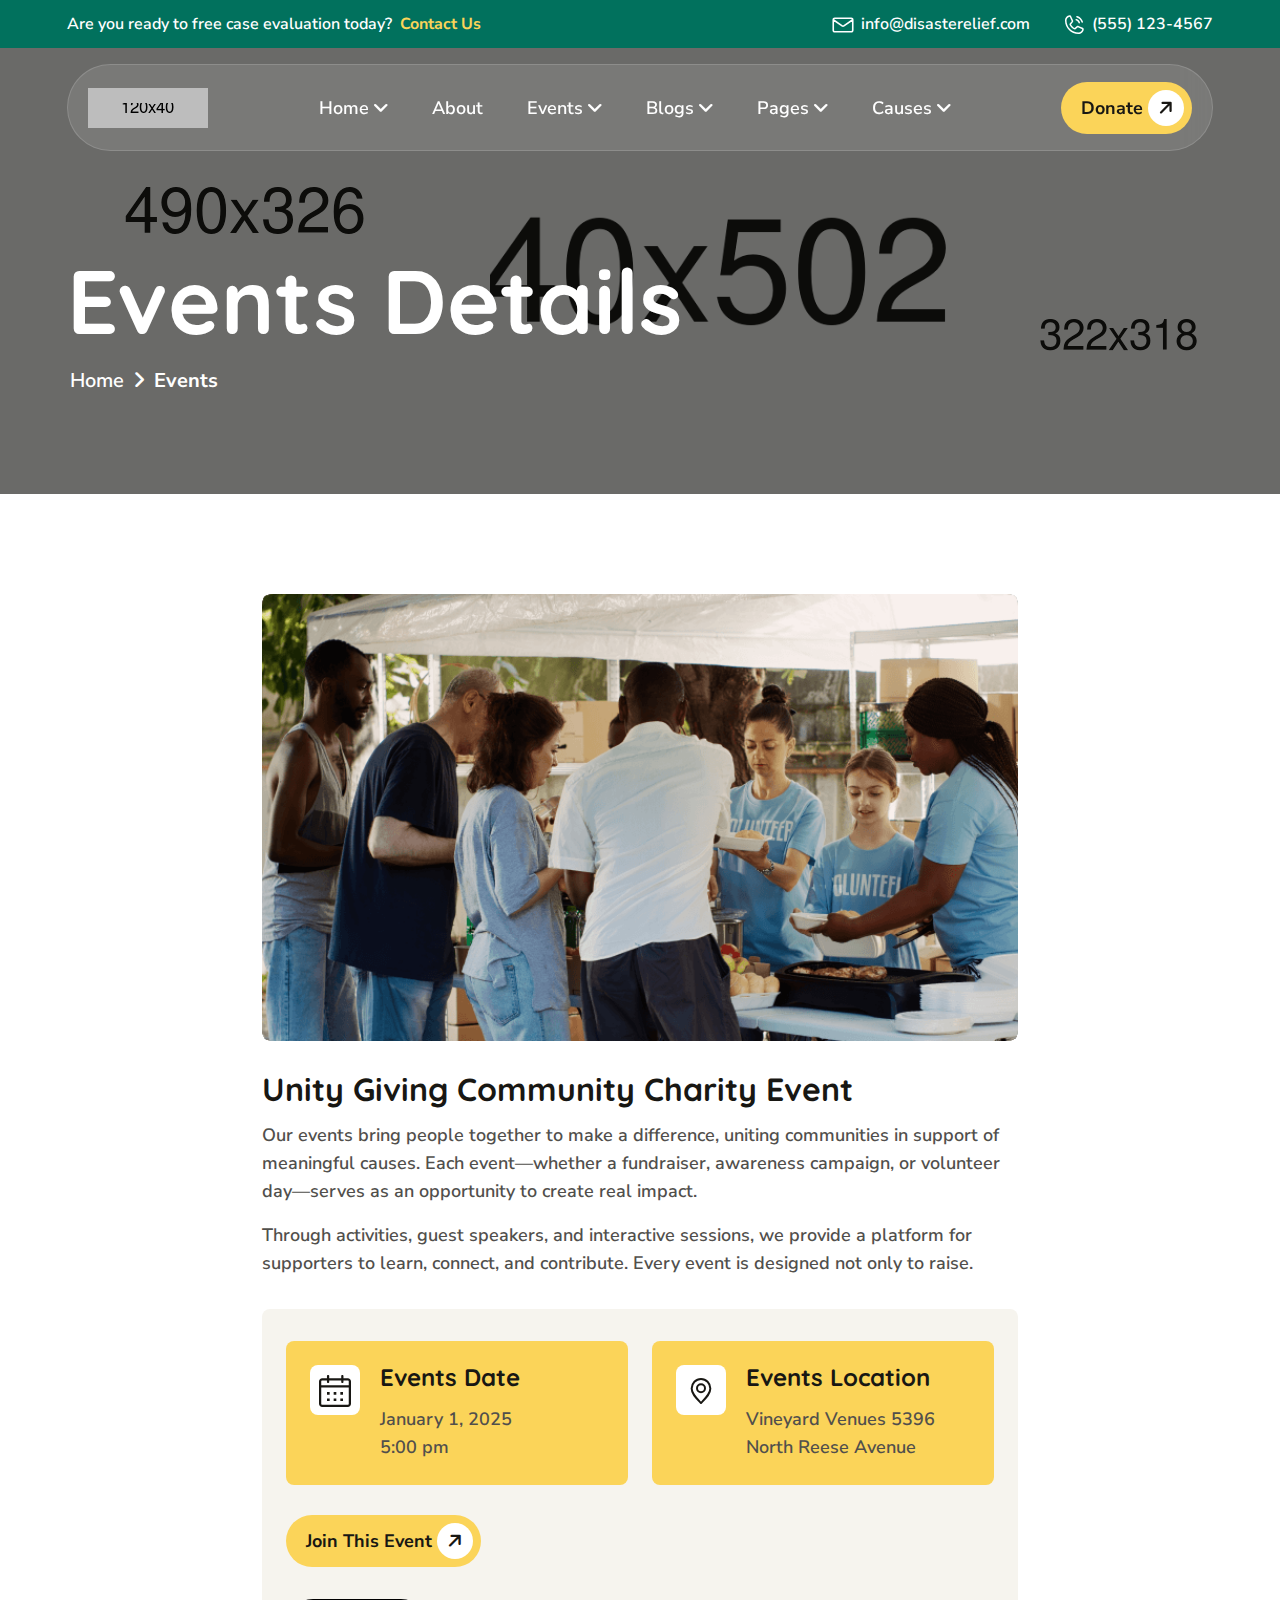
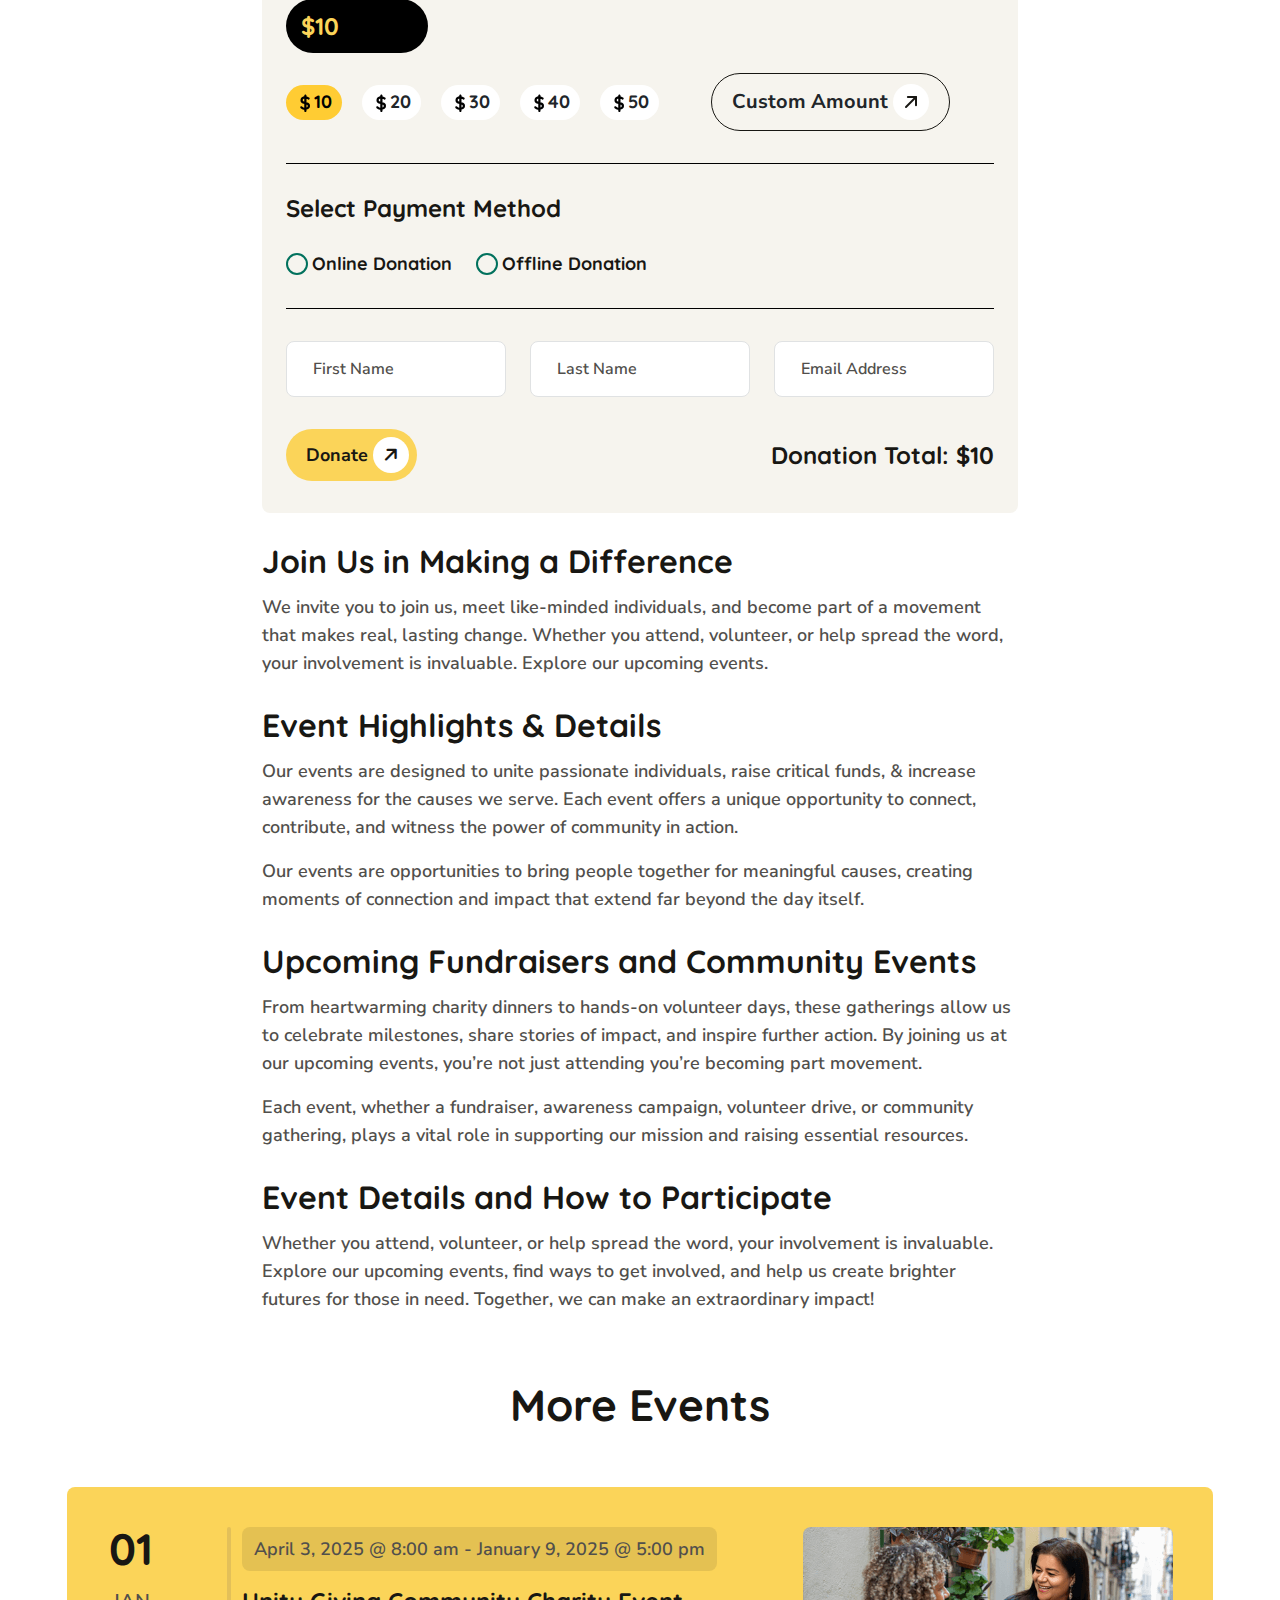
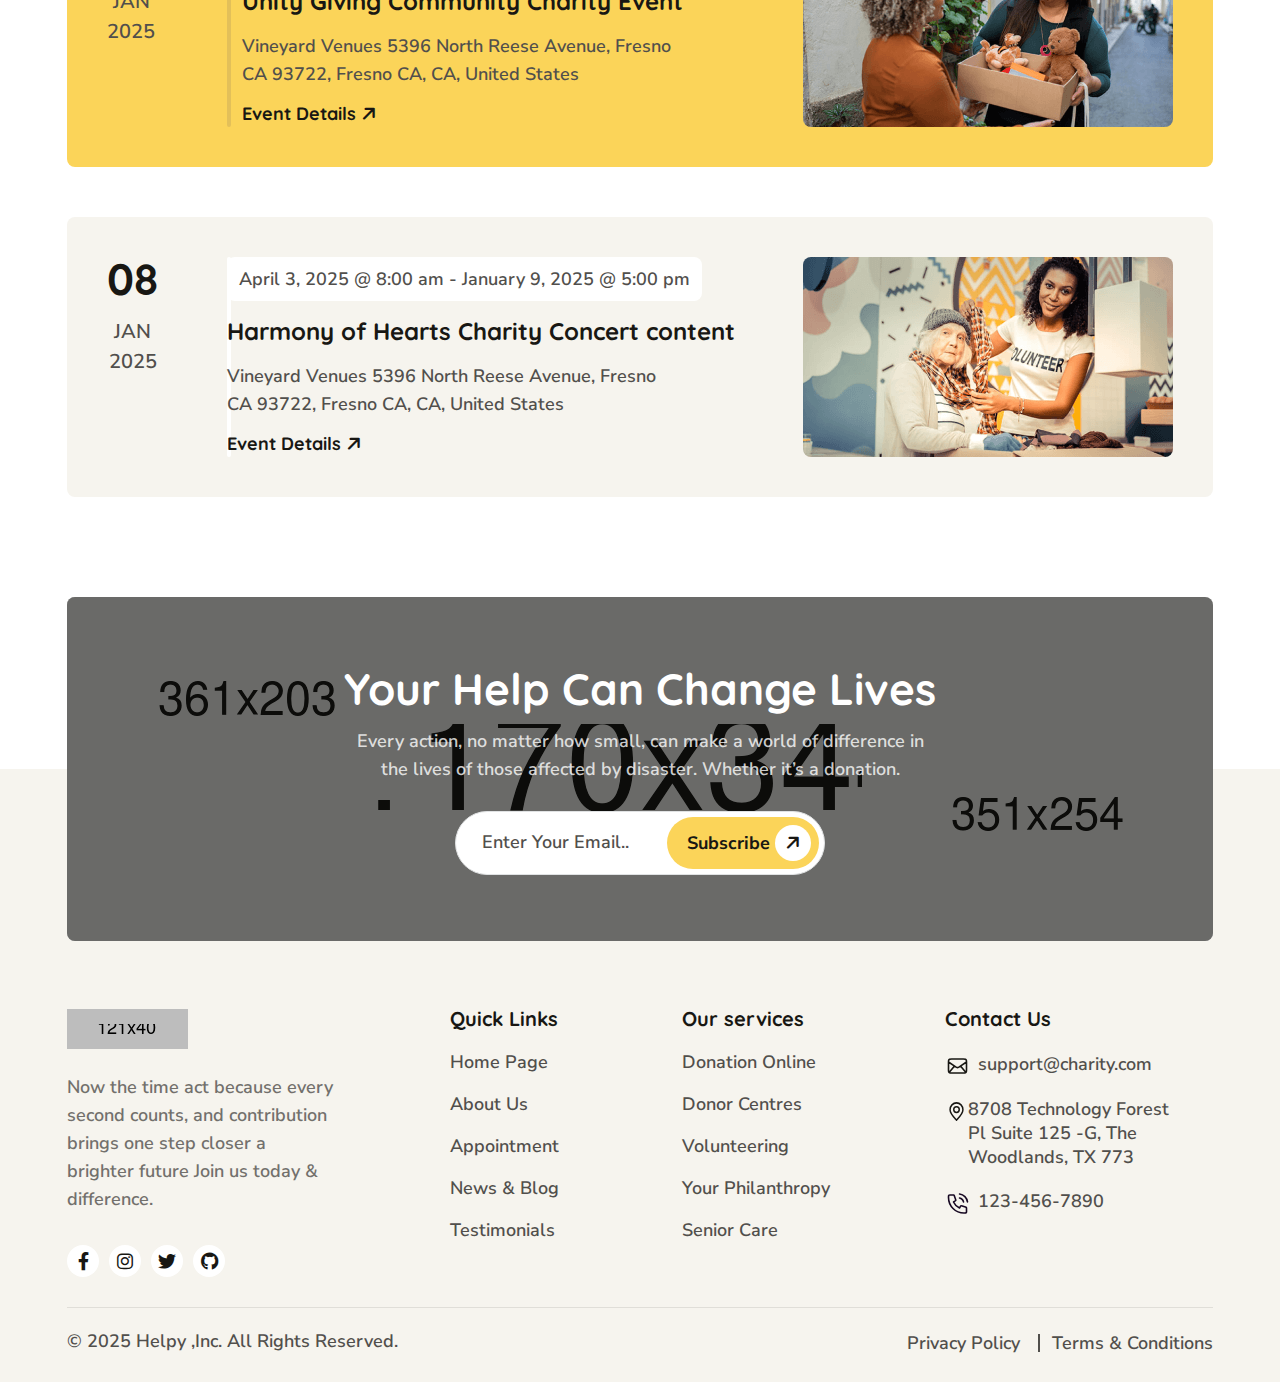
<file: event-single.html>
<!DOCTYPE html>
<html lang="en">
<head>
     <meta charset="UTF-8">
     <meta name="viewport" content="width=device-width, initial-scale=1.0">
     <title>Event Single-Charity and Fundraising Template</title>

     <!--=====FAB ICON=======-->
    <link rel="shortcut icon" href="assets/img/logo/fav-logo1.png" type="image/x-icon">

    <!--===== CSS LINK =======-->
    <link rel="stylesheet" href="assets/css/plugins/bootstrap.min.css">
    <link rel="stylesheet" href="assets/css/plugins/aos.css">
    <link rel="stylesheet" href="assets/css/plugins/fontawesome.css">
    <link rel="stylesheet" href="assets/css/plugins/magnific-popup.css">
    <link rel="stylesheet" href="assets/css/plugins/mobile.css">
    <link rel="stylesheet" href="assets/css/plugins/owlcarousel.min.css">
    <link rel="stylesheet" href="assets/css/plugins/swiper-bundle.min.css">
    <link rel="stylesheet" href="assets/css/plugins/sidebar.css">
    <link rel="stylesheet" href="assets/css/plugins/slick-slider.css">
    <link rel="stylesheet" href="assets/css/plugins/nice-select.css">
    <link rel="stylesheet" href="assets/css/plugins/lightbox.css">
    <link rel="stylesheet" href="assets/css/main.css">
    
</head>     

<body class="homepage1-body">

<!--===== PRELOADER STARTS =======-->
    <!-- preloader  -->
    <div class="preloader">
      <div class="loading-container">
        <div class="loading"></div>
        <div id="loading-icon"><img src="assets/img/preloader/vl-preloader-1.1.png" alt=""></div>
      </div>
  </div>


 <!-- ===================== HEADER TOP AREA START =====================-->
 <div class="vl-header-top d-none d-lg-block">
  <div class="container">
    <div class="row align-items-center">
      <div class="col-lg-6">
        <div class="vl-header-top-content">
          <p>Are you ready to free case evaluation today? </p>
          <a href="#" class="top-contact">Contact Us</a>
        </div>
      </div>
      <div class="col-lg-6">
        <div class="vl-header-top-icon">
          <div class="vl-header-top-icbox">
            <div class="top-icon">
              <span><img src="assets/img/icons/vl-top-ic-1.1.svg" alt=""></span>
            </div>
            <div class="top-content">
              <a href="mailto:info@disasterelief.com">info@disasterelief.com</a>
            </div>
          </div>

          <div class="vl-header-top-icbox">
            <div class="top-icon">
              <span><img src="assets/img/icons/vl-top-ic-1.2.svg" alt=""></span>
            </div>
            <div class="top-content">
              <a href="tel:5551234567">(555) 123-4567</a>
            </div>
          </div>
        </div>
        
      </div>
    </div>
  </div>
</div>
<!-- ===================== HEADER TOP AREA END =====================-->

 <!--=====HEADER START=======-->
 <header>
  <div class="header-area homepage1 header header-sticky d-none d-lg-block mt-16" id="header">
    <div class="container">
      <div class="row">
        <div class="col-lg-12">
          <div class="header-elements header-elements-1">
            <div class="site-logo">
              <a href="index.html"><img src="assets/img/logo/vl-logo-1.1.png" alt=""></a>
            </div>
            <div class="main-menu">
              <ul>
                <li><a href="#">Home <i class="fa-solid fa-angle-down"></i></a>
                  <div class="tp-submenu">
                    <div class="row">
                      <div class="col-lg-12">
                        <div class="d-flex">
                          <!-- home thumb -->
                          <div class="homemenu-thumb">
                            <div class="img1">
                              <img src="assets/img/demo/vl-demo1.1.png" alt="">
                            </div>
                             <div class="homemenu-btn">
                                <a class="header-btn1 mb-20" href="index.html">Multi Page <span><i class="fa-solid fa-arrow-right"></i></span></a>
                                <a class="header-btn1" href="index-single-1.html">One Page <span><i class="fa-solid fa-arrow-right"></i></span></a>
                              </div>
                              <h4 class="home-thumb-title">Disaster Relief</h4>
                          </div>

                          <!-- home thumb -->
                          <div class="homemenu-thumb">
                            <div class="img1">
                              <img src="assets/img/demo/vl-demo-1.2.png" alt="">
                            </div>
                            <div class="homemenu-btn">
                              <a class="header-btn1 mb-20" href="index-2.html">Multi Page <span><i class="fa-solid fa-arrow-right"></i></span></a>
                              <a class="header-btn1" href="index-single-2.html">One Page <span><i class="fa-solid fa-arrow-right"></i></span></a>
                            </div>
                            <h4 class="home-thumb-title">Animal Rescue and Welfare</h4>
                          </div>

                          <!-- home thumb -->
                          <div class="homemenu-thumb">
                            <div class="img1">
                              <img src="assets/img/demo/vl-demo-1.3.png" alt="">
                            </div>
                            <div class="homemenu-btn">
                              <a class="header-btn1 mb-20" href="index-3.html">Multi Page <span><i class="fa-solid fa-arrow-right"></i></span></a>
                              <a class="header-btn1" href="index-single-3.html">One Page <span><i class="fa-solid fa-arrow-right"></i></span></a>
                            </div>
                            <h4 class="home-thumb-title">Water aid</h4>
                          </div>


                          <!-- home thumb -->
                          <div class="homemenu-thumb">
                            <div class="img1">
                              <img src="assets/img/demo/vl-demo-1.4.png" alt="">
                            </div>
                            <div class="homemenu-btn">
                              <a class="header-btn1 mb-20" href="index-4.html">Multi Page <span><i class="fa-solid fa-arrow-right"></i></span></a>
                              <a class="header-btn1" href="index-single-4.html">One Page <span><i class="fa-solid fa-arrow-right"></i></span></a>
                            </div>
                            <h4 class="home-thumb-title">Senior Citizen</h4>
                          </div>

                          <!-- home thumb -->
                          <div class="homemenu-thumb">
                            <div class="img1">
                              <img src="assets/img/demo/vl-demo-1.5.png" alt="">
                            </div>
                            <div class="homemenu-btn">
                              <a class="header-btn1 mb-20" href="index-5.html">Multi Page <span><i class="fa-solid fa-arrow-right"></i></span></a>
                              <a class="header-btn1" href="index-single-5.html">One Page <span><i class="fa-solid fa-arrow-right"></i></span></a>
                            </div>
                            <h4 class="home-thumb-title"> Human Rights Advocacy</h4>
                          </div>
                        </div>
                      </div>
                    </div>
                 </div>
                </li>
                <li><a href="about.html">About</a></li>
                <li><a href="#">Events <i class="fa-solid fa-angle-down"></i></a>
                  <ul class="dropdown-padding">
                    <li><a href="event.html">Events</a></li>
                    <li><a href="event-left.html">Events Left</a></li>
                    <li><a href="event-right.html">Events Right</a></li>
                    <li><a href="event-single.html">Events Single</a></li>
                  </ul>
                </li>
                <li><a href="#">Blogs <i class="fa-solid fa-angle-down"></i></a>
                  <ul class="dropdown-padding">
                    <li><a href="blog.html">Blog</a></li>
                    <li><a href="blog-left.html">Blog Left</a></li>
                    <li><a href="blog-right.html">Blog Right</a></li>
                    <li><a href="blog-single.html">Blog Single</a></li>
                  </ul>
                </li>
                <li><a href="#">Pages <i class="fa-solid fa-angle-down"></i></a>
                  <ul class="dropdown-padding">
                    <li><a href="service.html">Our Services</a></li>
                    <li><a href="team.html">Our Volunteers</a></li>
                    <li><a href="faq.html">FAQ</a></li>
                    <li><a href="contact.html">Contact</a></li>
                    <li><a href="404.html">404</a></li>
                  </ul>
                </li>
                <li><a href="#">Causes <i class="fa-solid fa-angle-down"></i></a>
                  <ul class="dropdown-padding">
                    <li><a href="cause.html">Causes</a></li>
                    <li><a href="cause-left.html">Causes Left</a></li>
                    <li><a href="cause-right.html">Causes Right</a></li>
                    <li><a href="cause-single.html">Causes Single</a></li>
                  </ul>
                </li>
              </ul>
            </div>
            <div class="btn-area">
              <button class="header-btn1">Donate <span><i class="fa-solid fa-arrow-right"></i></span></button>
            </div>
          </div>
        </div>
      </div>
    </div>
  </div>
 </header>
<!--=====HEADER END =======-->

  <!--===== MOBILE HEADER STARTS =======-->
 <div class="mobile-header mobile-haeder1 d-block d-lg-none">
  <div class="container">
    <div class="col-12">
      <div class="mobile-header-elements">
        <div class="mobile-logo">
          <a href="index.html"><img src="assets/img/logo/vl-logo-1.1.png" alt=""></a>
        </div>
        <div class="mobile-nav-icon dots-menu">
          <i class="fa-solid fa-bars"></i>
        </div>
      </div>
    </div>
  </div>
</div>

<div class="mobile-sidebar mobile-sidebar1">
  <div class="logosicon-area">
    <div class="logos">
      <img src="assets/img/logo/vl-footer-logo-1.1.png" alt="">
    </div>
    <div class="menu-close">
      <i class="fa-solid fa-xmark"></i>
    </div>
   </div>
  <div class="mobile-nav mobile-nav1">
    <ul class="mobile-nav-list nav-list1">
      <li><a href="#">Home </a>
        <ul class="sub-menu">
          <li><a href="index.html">Home One</a></li>
          <li><a href="index-2.html">Home Two</a></li>
          <li><a href="index-3.html">Home Three</a></li>
          <li><a href="index-4.html">Home Four</a></li>
          <li><a href="index-5.html">Home Five</a></li>
        </ul>
      </li>
      <li><a href="about.html">About</a></li>
      <li><a href="#">Events</a>
        <ul class="sub-menu">
          <li><a href="event.html">Events</a></li>
          <li><a href="event-left.html">Events Left</a></li>
          <li><a href="event-right.html">Events Right</a></li>
          <li><a href="event-single.html">Events Single</a></li>
        </ul>
      </li>
      <li><a href="#">Blogs</a>
        <ul class="sub-menu">
          <li><a href="blog.html">Blog</a></li>
          <li><a href="blog-left.html">Blog Left</a></li>
          <li><a href="blog-right.html">Blog Right</a></li>
          <li><a href="blog-single.html">Blog Single</a></li>
        </ul>
      </li>
      <li><a href="#">Pages</a>
        <ul class="sub-menu">
          <li><a href="service.html">Our Services</a></li>
          <li><a href="team.html">Our Volunteers</a></li>
          <li><a href="faq.html">FAQ</a></li>
          <li><a href="contact.html">Contact</a></li>
          <li><a href="404.html">404</a></li>
        </ul>
      </li>
      <li><a href="#">Causes</a>
        <ul class="sub-menu">
          <li><a href="cause.html">Causes</a></li>
          <li><a href="cause-left.html">Cause Left</a></li>
          <li><a href="cause-right.html">Cause Right</a></li>
          <li><a href="cause-single.html">Cause Single</a></li>
        </ul>
      </li>
    </ul>

    <div class="allmobilesection">
      <!-- btn -->
      <a href="contact.html"  class="header-mobile-btn1">Get Started <span><i class="fa-solid fa-arrow-right"></i></span></a>
      
      <div class="vl-mobile-contact1">
        <h3 class="title">Contact Info</h3>
        <div class="footer1-contact-info">
          <div class="contact-info-single">
            <div class="contact-info-icon">
              <i class="fa-solid fa-phone-volume"></i>
            </div>
            <div class="contact-info-text">
              <a href="tel:+3(924)4596512">+3(924)4596512</a>
            </div>
          </div>

          <!-- single footer -->
          <div class="contact-info-single">
            <div class="contact-info-icon">
              <i class="fa-solid fa-envelope"></i>
            </div>
            <div class="contact-info-text">
              <a href="mailto:info@example.com">info@example.com</a>
            </div>
          </div>

          <!-- single footer -->
          <div class="contact-info-single">
            <div class="contact-info-icon">
              <i class="fa-solid fa-location-dot"></i>
            </div>
            <div class="contact-info-text">
              <a href="mailto:info@example.com" >55 East Birchwood Ave.Brooklyn, <br> New York 11201,United States</a>
            </div>
          </div>


          <div class="vl-mobile-contact1">
            <h3 class="title">Social Links</h3>
            
            <div class="social-links-mobile-menu">
              <ul>
                <li><a href="#"><i class="fa-brands fa-facebook-f"></i></a></li>
                <li><a href="#"><i class="fa-brands fa-instagram"></i></a></li>
                <li><a href="#"><i class="fa-brands fa-linkedin-in"></i></a></li>
                <li><a href="#"><i class="fa-brands fa-youtube"></i></a></li>
              </ul>
            </div>
          </div>
        </div>
      </div>
     </div>
  </div>
</div>
<!--===== MOBILE HEADER STARTS =======-->


<!--===== BREADCRUMB AREA STARTS =======-->
<section class="vl-breadcrumb" style="background-image: url(./assets/img/breadcrumb/vl-event-details.png);">
  <div class="shape1"><img src="assets/img/breadcrumb/breadcrumb-shape-1.1.png" alt=""></div>
  <div class="shape2"><img src="assets/img/breadcrumb/breadcrumb-shape-1.2.png" alt=""></div>
  <div class="shape2"><img src="assets/img/breadcrumb/breadcrumb-shape-1.3.png" alt=""></div>
  <div class="container">
    <div class="row">
      <div class="col-lg-12">
        <div class="vl-breadcrumb-title">
          <h2 class="heading">Events Details</h2>
            <div class="vl-breadcrumb-list">
              <span><a href="index.html">Home</a></span>
              <span class="dvir"><i class="fa-solid fa-angle-right"></i></span>
              <span><a class="active" href="#">Events</a></span>
            </div>
        </div>
      </div>
    </div>
  </div>
</section>
<!--===== BREADCRUMB AREA ENDS =======-->


<!-- sidebar area start -->
 <div class="vl-sidebar-area sp2">
  <div class="container">
    <div class="row">
      <div class="col-lg-8 mx-auto">
        <div class="vl-event-content-area">
          <div class="vl-large-thumb">
            <img class="w-100" src="assets/img/event/vl-learg-thumb-enent.png" alt="">
          </div>
          <div class="vl-event-content">
            <h2 class="title">Unity  Giving Community Charity Event</h2>
            <p class="para pb-16">Our events bring people together to make a difference, uniting communities in support of meaningful causes. Each event—whether a fundraiser, awareness campaign, or volunteer day—serves as an opportunity to create real impact. </p>
            <p class="para pb-32">Through activities, guest speakers, and interactive sessions, we provide a platform for supporters to learn, connect, and contribute. Every event is designed not only to raise.</p>
          </div>

          <div class="vl-event-box-bg">
            <div class="row">
              <!-- single icon box -->
              <div class="col-lg-6 col-md-6">
                <div class="icon-box mb-30">
                  <div class="icon">
                    <span><img src="assets/img/icons/vl-event-date1.1.svg" alt=""></span>
                  </div>
                  <div class="content">
                    <h4 class="title">Events Date</h4>
                    <p class="para">January 1, 2025 <br>  5:00 pm</p>
                  </div>
                </div>
              </div>
              <!-- single icon box -->
              <div class="col-lg-6 col-md-6">
                <div class="icon-box mb-30">
                  <div class="icon">
                    <span><img src="assets/img/icons/vl-event-loca1.1.svg" alt=""></span>
                  </div>
                  <div class="content">
                    <h4 class="title">Events Location</h4>
                    <p class="para">Vineyard Venues 5396 <br> North Reese Avenue</p>
                  </div>
                </div>
              </div>

              <!-- btn -->
              <div class="btn-area pb-32">
                <a href="contact.html" class="header-btn1">Join This Event <span><i class="fa-solid fa-arrow-right"></i></span></a>
              </div>

              <div class="amot">
                <div class="display-amount" id="displayAmount">$10</div>
              </div>
              <div class="amount-selector">
                <button class="button selected" onclick="selectAmount(this, 10)"><span><img src="assets/img/icons/dollar.svg" alt=""></span>10</button>
                <button class="button" onclick="selectAmount(this, 20)"><span><img src="assets/img/icons/dollar.svg" alt=""></span>20</button>
                <button class="button" onclick="selectAmount(this, 30)"><span><img src="assets/img/icons/dollar.svg" alt=""></span>30</button>
                <button class="button" onclick="selectAmount(this, 40)"><span><img src="assets/img/icons/dollar.svg" alt=""></span>40</button>
                <button class="button" onclick="selectAmount(this, 50)"><span><img src="assets/img/icons/dollar.svg" alt=""></span>50</button>
                <div class="custom-button" onclick="customAmount()">
                  Custom Amount <span><img src="assets/img/icons/custom-amou.svg" alt=""></span>
                </div>
              </div>

              <!-- select method -->
               <div class="space-div">
                <div class="select-method">
                  <h4 class="title pb-32">Select Payment Method</h4>
  
                  <!-- btn -->
                  <div class="select-meth">
                    <div class="online">
                      <input type="radio" id="Online" name="fav_language" value="Online">
                      <label for="Online">Online Donation</label><br>
                    </div>
                    <div class="ofline">
                      <input type="radio" id="Offline" name="fav_language" value="Offline">
                      <label for="Offline">Offline Donation</label>
                    </div>
                  </div>
                </div>
               </div>

              <!-- input field -->
              <div class="donate-form">
                <form action="#">
                  <div class="row">
                    <div class="col-lg-4 col-md-6 mb-20">
                      <input type="text" placeholder="First Name">
                    </div>
                    <div class="col-lg-4 col-md-6 mb-20">
                      <input type="text" placeholder="Last Name">
                    </div>
                    <div class="col-lg-4 col-md-6 mb-20">
                      <input type="email" placeholder="Email Address">
                    </div>
                  </div>
                  
                  
                </form>
                <div class="total-anoumt">
                  <div class="toal">
                    <div class="btn-area">
                      <a href="contact.html" class="header-btn1">Donate <span><i class="fa-solid fa-arrow-right"></i></span></a>
                    </div>
                  </div>
                  <div class="content">
                    <h2 class="title">Donation Total: $10</h2>
                  </div>
                </div>
               </div>
              </div>
          </div>

          <div class="event-content-area">
            <h2 class="title">Join Us in Making a Difference</h2>
            <p class="para">We invite you to join us, meet like-minded individuals, and become part of a movement that makes real, lasting change. Whether you attend, volunteer, or help spread the word, your involvement is invaluable. Explore our upcoming events.</p>

            <h2 class="title">Event Highlights & Details</h2>
            <p class="para">Our events are designed to unite passionate individuals, raise critical funds, & increase awareness for the causes we serve. Each event offers a unique opportunity to connect, contribute, and witness the power of community in action.</p>
            <p class="para">Our events are opportunities to bring people together for meaningful causes, creating moments of connection and impact that extend far beyond the day itself.</p>


            <h2 class="title">Upcoming Fundraisers and Community Events</h2>
            <p class="para">From heartwarming charity dinners to hands-on volunteer days, these gatherings allow us to celebrate milestones, share stories of impact, and inspire further action. By joining us at our upcoming events, you’re not just attending you’re becoming part movement.</p>
            <p class="para">Each event, whether a fundraiser, awareness campaign, volunteer drive, or community gathering, plays a vital role in supporting our mission and raising essential resources.</p>

            <h2 class="title">Event Details and How to Participate</h2>
            <p class="para">Whether you attend, volunteer, or help spread the word, your involvement is invaluable. Explore our upcoming events, find ways to get involved, and help us create brighter futures for those in need. Together, we can make an extraordinary impact!</p>
          </div>

        </div>
      </div>
    </div>
  </div>
 </div>
<!-- sidebar area end -->




<section class="vl-singlevent-iner pb-50">
  <div class="container">
    <div class="row">
      <div class="col-lg-12 mx-auto">
        <div class="more-title text-center mb-60">
          <h2 class="title">More Events</h2>
        </div>
      </div>
    </div>
    <div class="row">
      <!-- single event item -->
      <div class="col-lg-12 mb-50">
        <div class="event-bg-flex active">
          <div class="event-date">
            <h3 class="title">01</h3>
            <p class="year">JAN <br> 2025</p>
          </div>
          <div class="event-content">
            <div class="event-meta">
              <p class="para">April 3, 2025 @ 8:00 am - January 9, 2025 @ 5:00 pm</p>
            </div>
            <a href="event-single.html" class="title">Unity  Giving Community Charity Event</a>
            <p class="para">Vineyard Venues 5396 North Reese Avenue, Fresno <br> CA 93722, Fresno CA, CA, United States</p>
            <a href="event-single.html" class="details">Event Details <span><i class="fa-solid fa-arrow-right"></i></span></a>
          </div>
          <div class="event-thumb">
            <img class="w-100" src="assets/img/event/vl-event-thumb-1.1.png" alt="">
          </div>
        </div>
      </div>
      <!-- single event item -->
      <div class="col-lg-12 mb-50">
        <div class="event-bg-flex">
          <div class="event-date">
            <h3 class="title">08</h3>
            <p class="year">JAN <br> 2025</p>
          </div>
          <div class="event-content">
            <div class="event-meta">
              <p class="para">April 3, 2025 @ 8:00 am - January 9, 2025 @ 5:00 pm</p>
            </div>
            <a href="event-single.html" class="title">Harmony of Hearts Charity Concert content</a>
            <p class="para">Vineyard Venues 5396 North Reese Avenue, Fresno <br> CA 93722, Fresno CA, CA, United States</p>
            <a href="event-single.html" class="details">Event Details <span><i class="fa-solid fa-arrow-right"></i></span></a>
          </div>
          <div class="event-thumb">
            <img class="w-100" src="assets/img/event/vl-event-thumb-1.2.png" alt="">
          </div>
        </div>
      </div>
    </div>
  </div>
</section>

<!--===== CTA AREA STARTS =======-->
<section class="vl-cta">
  <div class="container">
    <div class="vl-cta-bg" style="background-image: url(./assets/img/cta/vl-cta-1.1.png);">
      <div class="vl-cta-shap dot-shap">
        <img src="assets/img/shape/vl-arow-shap-1.1.png" alt="">
      </div>
      <div class="vl-cta-shap shap-1"><img src="assets/img/shape/vl-cta-1.1.png" alt=""></div>
      <div class="vl-cta-shap shap-2"><img src="assets/img/shape/vl-cta-1.2.png" alt=""></div>
      <div class="row">
        <div class="col-lg-12">
          <div class="vl-cta-content text-center">
            <h2 class="title">Your Help Can Change Lives</h2>
            <p>Every action, no matter how small, can make a world of difference in <br> the lives of those affected by disaster. Whether it’s a donation.</p>
          
            <div class="vl-cta-form text-center mx-auto">
              <form action="#">
                  <input type="email" placeholder="Enter Your Email..">
                  <div class="btn-area vl-cta-btn1">
                    <button class="header-btn1">Subscribe <span><i class="fa-solid fa-arrow-right"></i></span></button>
                  </div>
              </form>
            </div>
          </div>
        </div>
      </div>
    </div>
  </div>
</section>
<!--===== CTA AREA ENDS =======-->

<!--===== FOOTER AREA STARTS =======-->
<footer class="vl-footer-bg-1">
  <div class="container">
    <div class="row">
      <div class="col-lg-3 col-md-6">
        <div class="vl-footer-widget-1 mb-30">
          <div class="vl-footer-logo">
            <a href="#"><img src="assets/img/logo/vl-footer-logo-1.1.png" alt=""></a>
          </div>
          <div class="vl-footer-content">
            <p>Now the time act because every second counts, and contribution brings one step closer a brighter future Join us today & difference.</p>
          </div>
          <div class="vl-footer-social-1">
            <ul>
              <li><a href="#"><i class="fa-brands fa-facebook-f"></i></a></li>
              <li><a href="#"><i class="fa-brands fa-instagram"></i></a></li>
              <li><a href="#"><i class="fa-brands fa-twitter"></i></a></li>
              <li><a href="#"><i class="fa-brands fa-github"></i></a></li>
            </ul>
          </div>
        </div>
      </div>
      <div class="col-lg-3 col-md-6">
        <div class="vl-footer-widget-2 pl-90 mb-30">
          <h3 class="title">Quick Links</h3>
          <div class="vl-footer-menu">
            <ul>
              <li><a href="index.html">Home Page</a></li>
              <li><a href="about.html">About Us</a></li>
              <li><a href="contact.html">Appointment</a></li>
              <li><a href="blog.html">News & Blog</a></li>
              <li><a href="#">Testimonials</a></li>
            </ul>
          </div>
        </div>
      </div>
      <div class="col-lg-3 col-md-6">
        <div class="vl-footer-widget-2 pl-30 mb-30">
          <h3 class="title">Our services</h3>
          <div class="vl-footer-menu">
            <ul>
              <li><a href="#">Donation Online</a></li>
              <li><a href="#">Donor Centres</a></li>
              <li><a href="team.html">Volunteering</a></li>
              <li><a href="#">Your Philanthropy</a></li>
              <li><a href="#">Senior Care</a></li>
            </ul>
          </div>
        </div>
      </div>
      <div class="col-lg-3 col-md-6">
        <div class="vl-footer-widget-3 mb-30">
          <h3 class="title">Contact Us</h3>
          <!-- single box -->
            <div class="vl-footer-icon-list">
              <div class="vl-footer-icon">
                <span><img src="assets/img/icons/vl-footer-ic-1.1.svg" alt=""></span>
              </div>
              <div class="vl-footer-text">
                <a href="mailto:support@charity.com">support@charity.com</a>
              </div>
            </div>

            <!-- single box -->
            <div class="vl-footer-icon-list">
              <div class="vl-footer-icon">
                <span><img src="assets/img/icons/vl-footer-ic-1.2.svg" alt=""></span>
              </div>
              <div class="vl-footer-text">
                <a href="#">8708 Technology Forest <br> Pl Suite 125 -G, The Woodlands, TX 773</a>
              </div>
            </div>

            <!-- single box -->
            <div class="vl-footer-icon-list">
              <div class="vl-footer-icon">
                <span><img src="assets/img/icons/vl-footer-2.1.svg" alt=""></span>
              </div>
              <div class="vl-footer-text">
                <a href="tel:1234567890">123-456-7890</a>
              </div>
            </div>
          </div>
      </div>
    </div>

     <div class="vl-copyright copyright-border-1">
        <div class="row">
          <div class="col-md-6">
            <p class="vl-copyright-text">© 2025 Helpy ,Inc. All Rights Reserved.</p>
          </div>
          <div class="col-md-6">
            <div class="vl-copyright-menu">
              <ul>
                <li><a href="#">Privacy Policy </a></li>
                <li><a href="#">Terms & Conditions</a></li>
              </ul>
            </div>
          </div>
        </div>
     </div>
  </div>
</footer>
<!--===== FOOTER AREA ENDS =======-->

<!--===== Scroll Top =======-->
<div class="paginacontainer">
  <div class="progress-wrap">
    <svg class="progress-circle svg-content" width="100%" height="100%" viewBox="-1 -1 102 102">
        <path d="M50,1 a49,49 0 0,1 0,98 a49,49 0 0,1 0,-98"/>
    </svg>
  </div>
</div> 



<!--===== JS SCRIPT LINK =======-->
<script src="assets/js/plugins/jquery-3.7.1.min.js"></script>
<script src="assets/js/plugins/bootstrap.min.js"></script>
<script src="assets/js/plugins/fontawesome.js"></script>
<script src="assets/js/plugins/aos.js"></script>
<script src="assets/js/plugins/counter.js"></script>
<script src="assets/js/plugins/sidebar.js"></script>
<script src="assets/js/plugins/magnific-popup.js"></script>
<script src="assets/js/plugins/mobilemenu.js"></script>
<script src="assets/js/plugins/owlcarousel.min.js"></script>
<script src="assets/js/plugins/swiper-bundle.min.js"></script>
<script src="assets/js/plugins/nice-select.js"></script>
<script src="assets/js/plugins/jquery.counterup.min.js"></script>
<script src="assets/js/plugins/waypoints.js"></script>
<script src="assets/js/plugins/slick-slider.js"></script>
<script src="assets/js/plugins/circle-progress.js"></script>
<script src="assets/js/plugins/gsap.min.js"></script>
<script src="assets/js/plugins/ScrollTrigger.min.js"></script>
<script src="assets/js/plugins/Splitetext.js"></script>
<script src="assets/js/plugins/lightbox.js"></script>
<script src="assets/js/main.js"></script>

</body>
</html>
</file>
<file: assets/css/plugins/mobile.css>
/*

Plugin Name: Multi Drop Down Mobile menu
version: 1.0
Author: 
Desc: 



*/




/*Base css*/

*{
    margin: 0;
    padding: 0;
}
body{
    font-size: 16px;
    font-family: "Nunito Sans", sans-serif;
}

a, a:hover{
    outline: none;
    text-decoration: none;
}

ul, li{
    list-style: none;
}




/*============= MOBILE-MENU CSS AREA ===============*/

.mobile-logo a{
    font-size: 20px;
    font-weight: 500;
    color: #161616;
    text-decoration: none;
}


.mobile-header {
    position: absolute;
    top: 0;
    left: 0;
    width: 100%;
    padding: 17px 0;
    z-index: 9;
    &.mobile-haeder1 {
        position: fixed;
        background: var(--ztc-text-text-6);
        & .mobile-nav-icon{
            color: #fff;
        }
    }
    &.mobile-haeder2{
        position: fixed;
        background: var(--ztc-text-text-10);
    }
    &.mobile-haeder3 {
        position: fixed;
        background: #E7E6EA;
    }
    &.mobile-haeder4 {
        position: fixed;
        background: var(--ztc-text-text-1);
        z-index: 99;
    }
    
}

.mobile-header-elements {
    display: flex;
    align-items: center;
    justify-content: space-between;
}

.mobile-nav-icon {
    font-size: 23px;
    border: 1px solid;
    width: 40px;
    height: 40px;
    display: flex;
    align-items: center;
    justify-content: center;
    border-radius: 4px;
    color: #161616;
}

.mobile-nav-icon2 {
    font-size: 23px;
    border: 1px solid;
    width: 40px;
    height: 40px;
    display: flex;
    align-items: center;
    justify-content: center;
    border-radius: 4px;
    color: #fff;
}


.mobile-sidebar {
    position: fixed;
    height: 100%;
    width: 100%;
    background:#F6F6EC;
    z-index: 99;
    padding: 40px 30px;
    left: -100%;
    top: 0;
    visibility: hidden;
    opacity: 0;
    transition: all .3s;
    &.mobile-sidebar1{
        & .vl-about-btn{
            & .btn-primary2{
                width: 100%;
                text-align: center;
                margin-bottom: 30px;
            }
        }
    }
    
}

.mobile-sidebar .contact-icon{
    background: #161616;
}


.mobile-sidebar.mobile-menu-active{
    left: 0;
    visibility: visible;
    opacity: 1;
    transition: all .3s;
    overflow-y:scroll ;
}

.menu-close {
    position: absolute;
    right: 20px;
    top: 20px;
    font-size: 25px;
    color: #161616;
    cursor: pointer;
}

.mobile-nav li a {
    font-size: 18px;
    line-height: 24px;
    color: #161616;
    padding: 10px 0;
    display: block;
    font-family: "Nunito Sans", sans-serif;
    font-weight: 600 !important;
}


ul.mobile-nav-list {
    margin-top: 30px;
}


li.has-children {
    position: relative;
    z-index: 2;
}

span.mobile-nav-menu-icon {
    position: absolute;
    right: 0;
    top: 0;
    height: 50px;
    width: 50px;
    text-align: center;
    line-height: 50px;
    color: #161616;
}

ul.mobile-menu-sub {
    display: none;
    position: relative;
    left: 0;
    padding-left: 10px;
    transition: all .3s;
}

ul.mobile-menu-sub.sub-menu-active{
    display: block;
    position: relative;
    transition: all .3s;
}



.mobile-nav li {
    position: relative;
    z-index: 2;
}

span.submenu-button {
    position: absolute;
    width: 100%;
    height: 44px;
    top: 0;
    left: 0;
    z-index: 3;
    transition: all .3s;
}

span.submenu-button:after, span.submenu-button:before {
    position: absolute;
    content: "";
    height: 20px;
    width: 2px;
    background: #161616;
    top: 12px;
    right: 9px;
    transition: all .3s;
}

span.submenu-button:before {
    height: 2px;
    width: 20px;
    right: 0px;
    top: 22px;
}

span.submenu-button.submenu-opened:after {
    visibility: hidden;
    opacity: 0;
}

.sub-menu{
    display: none;
    padding-left: 15px;
}


span.multi-drop-icon {
    position: absolute;
    right: 10px;
    width: 20px;
    height: 100%;
    top: 0;
    text-align: center;
    display: flex;
    align-items: center;
    justify-content: flex-end;
}


ul.mobile-nav-list {
    max-height: 500px;
    overflow-y: scroll;
}

/* mobile btn */
.header-mobile-btn1 {
    background: var(--ztc-text-text-4);
    color: var(--ztc-text-text-3);
    padding: 8px 8px 8px 20px;
    display: inline-block;
    width: 100%;
    text-align: center;
    border-radius: 8px;
    font-size: var(--ztc-font-size-font-s20);
    line-height: var(--ztc-specing-height20);
    font-family: var(--ztc-family-font2);
    font-weight: var(--ztc-weight-bold);
    position: relative;
    z-index: 1;
    transition: .3s;
    margin-top: 25px;
    margin-bottom: 25px;
    &:after{
        position: absolute;
        content: "";
        left: 0;
        top:0;
        height: 100%;
        width: 100%;
        background: var(--ztc-text-text-3);
        transition: .3s;
        z-index: -1;
        border-radius: 8px;
        transform: scaleX(0);
    }
    &:hover{
        &:after{
            transform: scaleX(1);
            transition: .3s;
        }
    }
}
.header-mobile-btn1 span {
    background: var(--ztc-text-text-1);
    height: 36px;
    width: 36px;
    display: inline-block;
    line-height: 36px;
    text-align: center;
    border-radius: 50px;
    transform: rotate(-45deg);
}

/* Mobile contact */
.vl-mobile-contact1{
    & .title{
        color:var(--ztc-text-text-3);
        font-size: var(--ztc-font-size-font-s20);
        line-height: var(--ztc-specing-height20);
        font-family: var(--ztc-family-font2);
        font-weight: var(--ztc-weight-bold);
        margin-bottom: 20px;
    }
    & .contact-info-single {
        display: flex;
        align-items: center;
        margin-bottom: 20px;
        &:last-child{
            margin-bottom: 0;
        }
        & .contact-info-text a {
            color: var(--ztc-text-text-3);
            font-family: var(--ztc-family-font1);
            font-weight: var(--ztc-weight-semibold);
            transition: .3s;
        }
       & .contact-info-icon i {
            display: inline-block;
            border: 1px solid;
            height: 40px;
            width: 40px;
            line-height: 40px;
            text-align: center;
            border-radius: 50px;
            margin-right: 10px;
            transition: .3s;
        }
    }
}

/* mobile social */
.social-links-mobile-menu ul li {
    display: inline-block;
}

.social-links-mobile-menu ul li a {
    padding: 0;
    height: 40px;
    width: 40px;
    display: inline-block;
    border: 1px solid;
    line-height: 40px;
    text-align: center;
    border-radius: 50px;
    margin-right: 8px;
    transition: .3s;
}
.social-links-mobile-menu ul li a:hover{
    background: var(--ztc-text-text-4);
    color: var(--ztc-text-text-1);
    transition: .3s;
}

/* mobile btn 4 */
.vl-about-btn .btn-area4 .header-btn1 {
    width: 100%;
    text-align: center;
    margin-bottom: 30px;
}
</file>
<file: assets/css/plugins/nice-select.css>
.nice-select {
    -webkit-tap-highlight-color: transparent;
    background-color: #fff;
    border-radius: 5px;
    border: solid 1px #e8e8e8;
    box-sizing: border-box;
    clear: both;
    cursor: pointer;
    display: block;
    float: left;
    font-family: inherit;
    font-size: 14px;
    font-weight: normal;
    height: 42px;
    line-height: 40px;
    outline: none;
    padding-left: 18px;
    padding-right: 30px;
    position: relative;
    text-align: left !important;
    -webkit-transition: all 0.2s ease-in-out;
    transition: all 0.2s ease-in-out;
    -webkit-user-select: none;
       -moz-user-select: none;
        -ms-user-select: none;
            user-select: none;
    white-space: nowrap;
    width: auto; }
    .nice-select:hover {
      border-color: #dbdbdb; }
    .nice-select:active, .nice-select.open, .nice-select:focus {
      border-color: #999; }
    .nice-select:after {
      border-bottom: 2px solid #999;
      border-right: 2px solid #999;
      content: '';
      display: block;
      height: 5px;
      margin-top: -4px;
      pointer-events: none;
      position: absolute;
      right: 12px;
      top: 50%;
      -webkit-transform-origin: 66% 66%;
          -ms-transform-origin: 66% 66%;
              transform-origin: 66% 66%;
      -webkit-transform: rotate(45deg);
          -ms-transform: rotate(45deg);
              transform: rotate(45deg);
      -webkit-transition: all 0.15s ease-in-out;
      transition: all 0.15s ease-in-out;
      width: 5px; }
    .nice-select.open:after {
      -webkit-transform: rotate(-135deg);
          -ms-transform: rotate(-135deg);
              transform: rotate(-135deg); }
    .nice-select.open .list {
      opacity: 1;
      pointer-events: auto;
      -webkit-transform: scale(1) translateY(0);
          -ms-transform: scale(1) translateY(0);
              transform: scale(1) translateY(0); }
    .nice-select.disabled {
      border-color: #ededed;
      color: #999;
      pointer-events: none; }
      .nice-select.disabled:after {
        border-color: #cccccc; }
    .nice-select.wide {
      width: 100%; }
      .nice-select.wide .list {
        left: 0 !important;
        right: 0 !important; }
    .nice-select.right {
      float: right; }
      .nice-select.right .list {
        left: auto;
        right: 0; }
    .nice-select.small {
      font-size: 12px;
      height: 36px;
      line-height: 34px; }
      .nice-select.small:after {
        height: 4px;
        width: 4px; }
      .nice-select.small .option {
        line-height: 34px;
        min-height: 34px; }
    .nice-select .list {
      background-color: #fff;
      border-radius: 5px;
      box-shadow: 0 0 0 1px rgba(68, 68, 68, 0.11);
      box-sizing: border-box;
      margin-top: 4px;
      opacity: 0;
      overflow: hidden;
      padding: 0;
      pointer-events: none;
      position: absolute;
      top: 100%;
      left: 0;
      -webkit-transform-origin: 50% 0;
          -ms-transform-origin: 50% 0;
              transform-origin: 50% 0;
      -webkit-transform: scale(0.75) translateY(-21px);
          -ms-transform: scale(0.75) translateY(-21px);
              transform: scale(0.75) translateY(-21px);
      -webkit-transition: all 0.2s cubic-bezier(0.5, 0, 0, 1.25), opacity 0.15s ease-out;
      transition: all 0.2s cubic-bezier(0.5, 0, 0, 1.25), opacity 0.15s ease-out;
      z-index: 9; }
      .nice-select .list:hover .option:not(:hover) {
        background-color: transparent !important; }
    .nice-select .option {
      cursor: pointer;
      font-weight: 400;
      line-height: 40px;
      list-style: none;
      min-height: 40px;
      outline: none;
      padding-left: 18px;
      padding-right: 29px;
      text-align: left;
      -webkit-transition: all 0.2s;
      transition: all 0.2s; }
      .nice-select .option:hover, .nice-select .option.focus, .nice-select .option.selected.focus {
        background-color: #f6f6f6; }
      .nice-select .option.selected {
        font-weight: bold; }
      .nice-select .option.disabled {
        background-color: transparent;
        color: #999;
        cursor: default; }
  
  .no-csspointerevents .nice-select .list {
    display: none; }
  
  .no-csspointerevents .nice-select.open .list {
    display: block; }
</file>
<file: assets/css/main.css>
/*
============================
Name:  Helpy - Charity HTML Template
Version: 1.0.0
Description: Helpy -Charity HTML Template
Author: Vikiglab
Author URI: https://themeforest.net/user/vikinglab/portfolio
Location:
============================
*/
/*============= TYPHOGRAPHY AREA STARS ===============*/
/*============= HEDAER CSS AREA ===============*/
/*============= MENU CSS AREA STARS ===============*/
/*============= HERO CSS AREA ===============*/
/*============= ABOUT CSS AREA ===============*/
/*============= BREADCRUMB CSS AREA ===============*/
/*============= SERVICE CSS AREA ===============*/
/*============= WORK CSS AREA ===============*/
/*============= CAUSE CSS AREA ===============*/
/*============= TESTIMONIAL CSS AREA ===============*/
/*============= CHOOSE CSS AREA ===============*/
/*============= BLOG CSS AREA ===============*/
/*============= COMON CSS AREA ===============*/
/*============= SIDEBAR CSS AREA ===============*/
/*============= Counter CSS AREA ===============*/
/*============= BUTTON CSS AREA  ===============*/
/*============= PROGRESS CSS AREA ===============*/
/*============= BRANDS CSS AREA ===============*/
/*============= EVENT CSS AREA ===============*/
/*============= CONTACT CSS AREA ===============*/
/*============= TAB CSS AREA ===============*/
/*============= PRELOADER CSS AREA ===============*/
/*============= TEAM CSS AREA ===============*/
/*============= FAQ CSS AREA ===============*/
/*============= CTA CSS AREA ===============*/
/*============= GALLERY CSS AREA ===============*/
/*============= 404 CSS AREA ===============*/
/*============= SCROLLTOP CSS AREA ===============*/
/*============= FOOTER CSS AREA ===============*/
/*============= SPACING CSS AREA ===============*/
/*============= TYPHOGRAPHY AREA STARS ===============*/
@import url("https://fonts.googleapis.com/css2?family=Nunito+Sans:ital,opsz,wght@0,6..12,200..1000;1,6..12,200..1000&family=Quicksand:wght@300..700&display=swap");
html, body {
  overflow-x: hidden;
}

a, a:hover {
  text-decoration: none;
}

ul {
  padding: 0;
  margin: 0;
}
ul li {
  list-style: none;
}

h2, p {
  margin-bottom: 0;
}

h1,
h2,
h3,
h4,
h5,
h6 {
  margin-bottom: 0;
}

input, textarea {
  background: none;
  border: none;
  outline: none;
}

img {
  max-width: 100%;
  max-height: 100%;
}

.space6 {
  height: 6px;
}

.space8 {
  height: 8px;
}

.space10 {
  height: 10px;
}

.space12 {
  height: 12px;
}

.space14 {
  height: 14px;
}

.space16 {
  height: 16px;
}

.space18 {
  height: 18px;
}

.space20 {
  height: 20px;
}

.space22 {
  height: 22px;
}

.space24 {
  height: 24px;
}

.space26 {
  height: 26px;
}

.space28 {
  height: 28px;
}

.space30 {
  height: 30px;
}

.space32 {
  height: 32px;
}

.space34 {
  height: 34px;
}

.space36 {
  height: 36px;
}

.space38 {
  height: 38px;
}

.space40 {
  height: 40px;
}

.space42 {
  height: 42px;
}

.space44 {
  height: 44px;
}

.space46 {
  height: 46px;
}

.space48 {
  height: 48px;
}

.space50 {
  height: 50px;
}

.space52 {
  height: 52px;
}

.space54 {
  height: 54px;
}

.space56 {
  height: 56px;
}

.space58 {
  height: 58px;
}

.space60 {
  height: 60px;
}

.space62 {
  height: 62px;
}

.space64 {
  height: 64px;
}

.space66 {
  height: 66px;
}

.space68 {
  height: 68px;
}

.space70 {
  height: 70px;
}

.space72 {
  height: 72px;
}

.space74 {
  height: 74px;
}

.space76 {
  height: 76px;
}

.space78 {
  height: 78px;
}

.space80 {
  height: 80px;
}

.space82 {
  height: 82px;
}

.space84 {
  height: 84px;
}

.space86 {
  height: 86px;
}

.space {
  height: 88px;
}

.space90 {
  height: 90px;
}

.space92 {
  height: 92px;
}

.space94 {
  height: 94px;
}

.space96 {
  height: 96px;
}

.space98 {
  height: 98px;
}

.space100 {
  height: 100px;
}

@keyframes animation-5 {
  0% {
    transform: scale(1);
  }
  100% {
    transform: scale(1.1);
  }
}
.aniamtion-key-5 {
  position: relative;
  animation-name: animation-5;
  animation-duration: 1.5s;
  animation-iteration-count: infinite;
  animation-direction: alternate;
  transition: all 0.4s ease-in-out;
}

@keyframes animation-7 {
  0% {
    transform: rotate(0);
  }
  100% {
    transform: rotate(-1000deg);
  }
}
.keyframe5 {
  position: relative;
  animation-name: animation-7;
  animation-duration: 90s;
  animation-iteration-count: infinite;
  animation-direction: alternate;
  animation-timing-function: cubic-bezier(0.59, 0.59, 1, 1);
}

@keyframes animation-1 {
  0% {
    transform: translateY(0);
  }
  100% {
    transform: translateY(30px);
  }
}
.aniamtion-key-1 {
  position: relative;
  animation-name: animation-1;
  animation-duration: 3s;
  animation-iteration-count: infinite;
  animation-direction: alternate;
}

@keyframes animation-2 {
  0% {
    transform: translateX(0);
  }
  100% {
    transform: translateX(50px);
  }
}
.aniamtion-key-2 {
  position: relative;
  animation-name: animation-2;
  animation-duration: 2.5s;
  animation-iteration-count: infinite;
  animation-direction: alternate;
}

@keyframes animation-3 {
  0% {
    transform: translateY(0);
  }
  100% {
    transform: translateY(60px);
  }
}
.aniamtion-key-3 {
  position: relative;
  animation-name: animation-3;
  animation-duration: 1.3s;
  animation-iteration-count: infinite;
  animation-direction: alternate;
}

@keyframes animation-4 {
  0% {
    transform: translateY(0);
  }
  100% {
    transform: translateY(40px);
  }
}
.aniamtion-key-4 {
  position: relative;
  animation-name: animation-4;
  animation-duration: 1.6s;
  animation-iteration-count: infinite;
  animation-direction: alternate;
}

@keyframes animation-6 {
  0% {
    transform: translateY(0);
  }
  100% {
    transform: translateY(50px);
  }
}
.aniamtion-key-6 {
  position: relative;
  animation-name: animation-6;
  animation-duration: 1.9s;
  animation-iteration-count: infinite;
  animation-direction: alternate;
}

@keyframes animation-8 {
  0% {
    padding-left: 0px;
  }
  100% {
    padding-left: 50px;
  }
}
.aniamtion-key-7 {
  position: relative;
  animation-name: animation-8;
  animation-duration: 1.3s;
  animation-iteration-count: infinite;
  animation-direction: alternate;
}

@-webkit-keyframes fade-in-down {
  0% {
    opacity: 0;
    -webkit-transform: translate3d(0, -50px, 0);
    transform: translate3d(0, -50px, 0);
  }
  100% {
    opacity: 1;
    -webkit-transform: none;
    transform: none;
  }
}
@keyframes fade-in-down {
  0% {
    -webkit-transform: translate3d(0, -50px, 0);
    transform: translate3d(0, -50px, 0);
  }
  100% {
    opacity: 1;
    -webkit-transform: none;
    transform: none;
  }
}
@keyframes pulse-border {
  0% {
    transform: translateX(0) translateY(0) translateZ(0) scale(1);
    opacity: 1;
  }
  100% {
    transform: translateX(0) translateY(0) translateZ(0) scale(1.5);
    opacity: 1;
  }
}
.pulse-border {
  position: relative;
  animation-name: pulse-border;
  animation-duration: 1500ms;
  animation-iteration-count: infinite;
  animation-direction: alternate;
}

@keyframes marquee {
  0% {
    transform: translateX(0);
  }
  100% {
    transform: translatex(-100%);
  }
}
@keyframes marquee-2 {
  0% {
    transform: translateX(-100%);
  }
  100% {
    transform: translatex(0);
  }
}
.reveal {
  position: relative;
  display: -ms-inline-flexbox;
  visibility: hidden;
  overflow: hidden;
}

.reveal img {
  height: 100%;
  width: 100%;
  display: inline-block;
  -o-object-fit: cover;
  object-fit: cover;
  transform-origin: left;
}

.mt-4- {
  margin-top: -4px;
}

.mrf-16 {
  margin-right: 16px;
}

:root {
  --ztc-text-text-1: #fff;
  --ztc-text-text-2: #514F4C;
  --ztc-text-text-3: #181713;
  --ztc-text-text-4: #FBD459;
  --ztc-text-text-5: #72706C;
  --ztc-text-text-6: #01715D;
  --ztc-text-text-7: #FFA41C;
  --ztc-text-text-8: #170822;
  --ztc-text-text-9: #514E53;
  --ztc-text-text-10: #56227F;
  --ztc-text-text-11: #0E082B;
  --ztc-text-text-12: #0085FF;
  --ztc-text-text-13: #46475F;
  --ztc-text-text-14: #FF5F27;
  --ztc-text-text-15: #00263A;
  --ztc-text-text-16: #504F4E;
  --ztc-bg-bg-1: #fff;
  --ztc-bg-bg-2: #01715D;
  --ztc-bg-bg-3: #FBD459;
  --ztc-bg-bg-4: #F6F4EE;
  --ztc-bg-bg-5: #FBF7FF;
  --ztc-bg-bg-6: #E7E6EA;
  --ztc-bg-bg-7: #E6F3FF;
  --ztc-bg-bg-8: #FFF7F4;
  --ztc-border-border-1: #E5E7EB;
  --ztc-border-border-2: #dfdcdc;
  --ztc-font-size-font-s10: 10px;
  --ztc-font-size-font-s12: 12px;
  --ztc-font-size-font-s14: 14px;
  --ztc-font-size-font-s16: 16px;
  --ztc-font-size-font-s18: 18px;
  --ztc-font-size-font-s20: 20px;
  --ztc-font-size-font-s22: 22px;
  --ztc-font-size-font-s24: 24px;
  --ztc-font-size-font-s26: 26px;
  --ztc-font-size-font-s28: 28px;
  --ztc-font-size-font-s30: 30px;
  --ztc-font-size-font-s32: 32px;
  --ztc-font-size-font-s34: 34px;
  --ztc-font-size-font-s36: 36px;
  --ztc-font-size-font-s38: 38px;
  --ztc-font-size-font-s40: 40px;
  --ztc-font-size-font-s42: 42px;
  --ztc-font-size-font-s44: 44px;
  --ztc-font-size-font-s46: 46px;
  --ztc-font-size-font-s48: 48px;
  --ztc-font-size-font-s50: 50px;
  --ztc-font-size-font-s52: 52px;
  --ztc-font-size-font-s54: 54px;
  --ztc-font-size-font-s55: 55px;
  --ztc-font-size-font-s56: 56px;
  --ztc-font-size-font-s58: 58px;
  --ztc-font-size-font-s60: 60px;
  --ztc-font-size-font-s62: 62px;
  --ztc-font-size-font-s64: 64px;
  --ztc-font-size-font-s66: 66px;
  --ztc-font-size-font-s68: 68px;
  --ztc-font-size-font-s70: 70px;
  --ztc-font-size-font-s80: 80px;
  --ztc-font-size-font-s90: 90px;
  --ztc-font-size-font-s10: 10px;
  --ztc-font-size-font-s12: 12px;
  --ztc-font-size-font-s14: 14px;
  --ztc-font-size-font-s16: 16px;
  --ztc-font-size-font-s18: 18px;
  --ztc-font-size-font-s20: 20px;
  --ztc-font-size-font-s22: 22px;
  --ztc-font-size-font-s24: 24px;
  --ztc-font-size-font-s26: 26px;
  --ztc-font-size-font-s28: 28px;
  --ztc-font-size-font-s30: 30px;
  --ztc-font-size-font-s32: 32px;
  --ztc-font-size-font-s34: 34px;
  --ztc-font-size-font-s36: 36px;
  --ztc-font-size-font-s38: 38px;
  --ztc-font-size-font-s40: 40px;
  --ztc-font-size-font-s42: 42px;
  --ztc-font-size-font-s44: 44px;
  --ztc-font-size-font-s46: 46px;
  --ztc-font-size-font-s48: 48px;
  --ztc-font-size-font-s50: 50px;
  --ztc-font-size-font-s52: 52px;
  --ztc-font-size-font-s54: 54px;
  --ztc-font-size-font-s55: 55px;
  --ztc-font-size-font-s56: 56px;
  --ztc-font-size-font-s58: 58px;
  --ztc-font-size-font-s60: 60px;
  --ztc-font-size-font-s62: 62px;
  --ztc-font-size-font-s64: 64px;
  --ztc-font-size-font-s66: 66px;
  --ztc-font-size-font-s68: 68px;
  --ztc-font-size-font-s70: 70px;
  --ztc-font-size-font-s80: 80px;
  --ztc-font-size-font-s90: 90px;
  --ztc-specing-height6: 6px;
  --ztc-specing-height8: 8px;
  --ztc-specing-height10: 10px;
  --ztc-specing-height12: 12px;
  --ztc-specing-height14: 114px;
  --ztc-specing-height16: 16px;
  --ztc-specing-height18: 18px;
  --ztc-specing-height20: 20px;
  --ztc-specing-height22: 22px;
  --ztc-specing-height24: 24px;
  --ztc-specing-height26: 26px;
  --ztc-specing-height28: 28px;
  --ztc-specing-height30: 30px;
  --ztc-specing-height32: 32px;
  --ztc-specing-height34: 34px;
  --ztc-specing-height36: 36px;
  --ztc-specing-height38: 38px;
  --ztc-specing-height40: 40px;
  --ztc-specing-height42: 42px;
  --ztc-specing-height44: 44px;
  --ztc-specing-height46: 46px;
  --ztc-specing-height48: 48px;
  --ztc-specing-height50: 50px;
  --ztc-specing-height52: 52px;
  --ztc-specing-height54: 54px;
  --ztc-specing-height55: 55px;
  --ztc-specing-height56: 56px;
  --ztc-specing-height58: 58px;
  --ztc-specing-height60: 60px;
  --ztc-specing-height64: 64px;
  --ztc-specing-height70: 70px;
  --ztc-specing-height72: 72px;
  --ztc-specing-height80: 80px;
  --ztc-specing-height82: 82px;
  --ztc-specing-height90: 90px;
  --ztc-specing-height92: 92px;
  --ztc-specing-height100: 100px;
  --ztc-specing-height110: 110px;
  --ztc-specing-height120: 120px;
  --ztc-specing-height130: 130px;
  --ztc-weight-regular: 400;
  --ztc-weight-medium: 500;
  --ztc-weight-semibold: 600;
  --ztc-weight-bold: 700;
  --ztc-weight-black: 800;
  --ztc-family-font1: 'Nunito Sans', serif;
  --ztc-family-font2: 'Quicksand', sans-serif;
}

/*
============================
Name:  Helpy - Charity HTML Template
Version: 1.0.0
Description: Helpy -Charity HTML Template
Author: Vikiglab
Author URI: https://themeforest.net/user/vikinglab/portfolio
Location:
============================
*/
/*============= COMON CSS AREA ===============*/
.vl-section-title-1 .subtitle {
  background: var(--ztc-bg-bg-4);
  color: var(--ztc-text-text-3);
  font-size: var(--ztc-font-size-font-s18);
  line-height: var(--ztc-specing-height18);
  font-family: var(--ztc-family-font1);
  font-weight: var(--ztc-weight-semibold);
  display: inline-block;
  padding: 8px 12px;
  border-radius: 50px;
}
.vl-section-title-1 .title {
  color: var(--ztc-text-text-3);
  font-size: var(--ztc-font-size-font-s44);
  line-height: var(--ztc-specing-height52);
  font-family: var(--ztc-family-font2);
  font-weight: var(--ztc-weight-bold);
  padding-top: 16px;
  padding-bottom: 16px;
}
@media only screen and (min-width: 768px) and (max-width: 991px) {
  .vl-section-title-1 .title {
    font-size: var(--ztc-font-size-font-s34);
    line-height: var(--ztc-specing-height44);
  }
}
@media (max-width: 767px) {
  .vl-section-title-1 .title {
    font-size: var(--ztc-font-size-font-s28);
    line-height: var(--ztc-specing-height38);
  }
}
.vl-section-title-1 p {
  color: var(--ztc-text-text-2);
  font-size: var(--ztc-font-size-font-s18);
  line-height: var(--ztc-specing-height28);
  font-family: var(--ztc-family-font1);
  font-weight: var(--ztc-weight-semibold);
}
.vl-section-title-1.white .subtitle {
  border-radius: 50px;
  background: rgba(255, 255, 255, 0.1);
  color: var(--ztc-text-text-1);
}
.vl-section-title-1.white .title {
  color: var(--ztc-text-text-1);
  font-size: var(--ztc-font-size-font-s44);
  line-height: var(--ztc-specing-height44);
  font-family: var(--ztc-family-font2);
  font-weight: var(--ztc-weight-bold);
}
@media only screen and (min-width: 768px) and (max-width: 991px) {
  .vl-section-title-1.white .title {
    font-size: var(--ztc-font-size-font-s34);
    line-height: var(--ztc-specing-height44);
  }
}
@media (max-width: 767px) {
  .vl-section-title-1.white .title {
    font-size: var(--ztc-font-size-font-s34);
    line-height: var(--ztc-specing-height44);
  }
}
.vl-section-title-1.white p {
  color: rgba(255, 255, 255, 0.8);
}
.vl-section-title-2 .subtitle {
  border-radius: 8px;
  border: 1px solid rgba(255, 255, 255, 0.1);
  background: rgba(255, 255, 255, 0.2);
  backdrop-filter: blur(25px);
  padding: 8px 12px;
  display: inline-block;
  color: var(--ztc-text-text-1);
  font-size: var(--ztc-font-size-font-s20);
  line-height: var(--ztc-specing-height20);
  font-family: var(--ztc-family-font1);
  font-weight: var(--ztc-weight-semibold);
}
.vl-section-title-2 .title {
  color: var(--ztc-text-text-1);
  font-size: var(--ztc-font-size-font-s64);
  line-height: var(--ztc-specing-height72);
  font-family: var(--ztc-family-font2);
  font-weight: var(--ztc-weight-bold);
  padding-top: 16px;
  padding-bottom: 32px;
}
@media only screen and (min-width: 768px) and (max-width: 991px) {
  .vl-section-title-2 .title {
    font-size: var(--ztc-font-size-font-s54);
    line-height: var(--ztc-specing-height64);
  }
}
@media (max-width: 767px) {
  .vl-section-title-2 .title {
    font-size: var(--ztc-font-size-font-s40);
    line-height: var(--ztc-specing-height50);
  }
}
.vl-section-title-3 .subtitle {
  border-radius: 8px;
  background: rgba(86, 34, 127, 0.1);
  display: inline-block;
  color: var(--ztc-text-text-10);
  font-size: var(--ztc-font-size-font-s18);
  line-height: var(--ztc-specing-height18);
  font-family: var(--ztc-family-font1);
  font-weight: var(--ztc-weight-semibold);
  padding: 8px 12px;
}
.vl-section-title-3 .title {
  color: var(--ztc-text-text-8);
  font-size: var(--ztc-font-size-font-s44);
  line-height: var(--ztc-specing-height44);
  font-family: var(--ztc-family-font2);
  font-weight: var(--ztc-weight-bold);
  padding-top: 16px;
  padding-bottom: 16px;
}
@media ((max-width: 767px)) {
  .vl-section-title-3 .title {
    font-size: var(--ztc-font-size-font-s26);
    line-height: var(--ztc-specing-height26);
  }
}
.vl-section-title-3 p {
  color: var(--ztc-text-text-9);
  font-size: var(--ztc-font-size-font-s18);
  line-height: var(--ztc-specing-height28);
  font-family: var(--ztc-family-font1);
  font-weight: var(--ztc-weight-semibold);
}

.vl-section-heading3 .subtitle {
  background: var(--ztc-bg-bg-7);
  color: var(--ztc-text-text-12);
  border-radius: 8px;
  padding: 8px 12px;
  display: inline-block;
  font-size: var(--ztc-font-size-font-s20);
  line-height: var(--ztc-specing-height20);
  font-family: var(--ztc-family-font1);
  font-weight: var(--ztc-weight-semibold);
}
@media (max-width: 767px) {
  .vl-section-heading3 .subtitle {
    font-size: 13px;
    line-height: var(--ztc-specing-height20);
  }
}
.vl-section-heading3 .heading-title {
  color: var(--ztc-text-text-11);
  font-size: var(--ztc-font-size-font-s64);
  line-height: var(--ztc-specing-height72);
  font-family: var(--ztc-family-font2);
  font-weight: var(--ztc-weight-bold);
  padding-top: 16px;
  padding-bottom: 20px;
}
@media (max-width: 767px) {
  .vl-section-heading3 .heading-title {
    font-size: var(--ztc-font-size-font-s44);
    line-height: var(--ztc-specing-height52);
    font-size: 38px;
  }
}
.vl-section-heading3 .para {
  color: var(--ztc-text-text-13);
  font-size: var(--ztc-font-size-font-s20);
  line-height: var(--ztc-specing-height30);
  font-family: var(--ztc-family-font1);
  font-weight: var(--ztc-weight-semibold);
}

.vl-section-title3 .subtitle {
  background: var(--ztc-bg-bg-7);
  color: var(--ztc-text-text-12);
  border-radius: 8px;
  padding: 8px 12px;
  display: inline-block;
  font-size: var(--ztc-font-size-font-s18);
  line-height: var(--ztc-specing-height18);
  font-family: var(--ztc-family-font1);
  font-weight: var(--ztc-weight-semibold);
}
.vl-section-title3 .title {
  color: var(--ztc-text-text-11);
  font-size: var(--ztc-font-size-font-s44);
  line-height: var(--ztc-specing-height52);
  font-family: var(--ztc-family-font2);
  font-weight: var(--ztc-weight-bold);
  padding-top: 16px;
  padding-bottom: 16px;
}
@media (max-width: 767px) {
  .vl-section-title3 .title {
    font-size: var(--ztc-font-size-font-s30);
    line-height: var(--ztc-specing-height40);
  }
}
.vl-section-title3 .para {
  color: var(--ztc-text-text-13);
  font-size: var(--ztc-font-size-font-s18);
  line-height: var(--ztc-specing-height28);
  font-family: var(--ztc-family-font1);
  font-weight: var(--ztc-weight-semibold);
}

.vl-section-title4 .subtitle {
  background: var(--ztc-bg-bg-8);
  color: var(--ztc-text-text-15);
  border-radius: 50px;
  padding: 8px 12px;
  display: inline-block;
  font-size: var(--ztc-font-size-font-s18);
  line-height: var(--ztc-specing-height18);
  font-family: var(--ztc-family-font1);
  font-weight: var(--ztc-weight-semibold);
}
.vl-section-title4 .title {
  color: var(--ztc-text-text-15);
  font-size: var(--ztc-font-size-font-s44);
  line-height: var(--ztc-specing-height52);
  font-family: var(--ztc-family-font2);
  font-weight: var(--ztc-weight-bold);
  padding-top: 16px;
  padding-bottom: 16px;
}
@media (max-width: 767px) {
  .vl-section-title4 .title {
    font-size: var(--ztc-font-size-font-s32);
    line-height: var(--ztc-specing-height44);
  }
}
.vl-section-title4 .para {
  color: var(--ztc-text-text-16);
  font-size: var(--ztc-font-size-font-s18);
  line-height: var(--ztc-specing-height28);
  font-family: var(--ztc-family-font1);
  font-weight: var(--ztc-weight-semibold);
}

.vl-section-title5 .subtitle {
  border-radius: 8px;
  background: rgba(1, 113, 93, 0.1);
  padding: 8px 12px;
  display: inline-block;
  font-size: var(--ztc-font-size-font-s18);
  line-height: var(--ztc-specing-height18);
  font-family: var(--ztc-family-font1);
  font-weight: var(--ztc-weight-semibold);
  color: var(--ztc-text-text-6);
}
.vl-section-title5 .title {
  color: var(--ztc-text-text-3);
  font-size: var(--ztc-font-size-font-s44);
  line-height: var(--ztc-specing-height54);
  font-family: var(--ztc-family-font2);
  font-weight: var(--ztc-weight-bold);
  padding-top: 16px;
  padding-bottom: 16px;
}
@media (max-width: 767px) {
  .vl-section-title5 .title {
    font-size: var(--ztc-font-size-font-s32);
    line-height: var(--ztc-specing-height44);
  }
}
.vl-section-title5 .para {
  color: var(--ztc-text-text-2);
  font-size: var(--ztc-font-size-font-s18);
  line-height: var(--ztc-specing-height28);
  font-family: var(--ztc-family-font1);
  font-weight: var(--ztc-weight-semibold);
}

input[type=text],
input[type=email],
input[type=tel],
input[type=number],
input[type=password],
input[type=url],
textarea {
  outline: none;
  background-color: #fff;
  height: 56px;
  width: 100%;
  line-height: 56px;
  font-size: 14px;
  color: var(--ztc-text-text-3);
  padding-left: 26px;
  padding-right: 26px;
  border: 1px solid #E0E2E3;
}
input[type=text]:focus::placeholder,
input[type=email]:focus::placeholder,
input[type=tel]:focus::placeholder,
input[type=number]:focus::placeholder,
input[type=password]:focus::placeholder,
input[type=url]:focus::placeholder,
textarea:focus::placeholder {
  opacity: 0;
}

textarea {
  line-height: 1.4;
  padding-top: 17px;
  padding-bottom: 17px;
}

.gray-bg {
  background: var(--ztc-bg-bg-4) !important;
}

.mt-18 {
  margin-top: 18px;
}

/* Hide the default radio button */
input[type=radio] {
  appearance: none;
  -webkit-appearance: none;
  width: 20px;
  height: 20px;
  border: 2px solid #01715D;
  border-radius: 50%;
  outline: none;
  cursor: pointer;
  position: relative;
  transition: border-color 0.3s ease, background-color 0.3s ease;
}

input[type=radio]::before {
  content: "";
  position: absolute;
  top: 50%;
  left: 50%;
  width: 10px;
  height: 10px;
  background-color: transparent;
  border-radius: 50%;
  transform: translate(-50%, -50%);
  transition: background-color 0.3s ease;
}

input[type=radio]:checked {
  border-color: #FBD459;
}

input[type=radio]:checked::before {
  background-color: #01715D;
}

input[type=radio]:focus {
  outline: 2px solid #FBD459;
}

/*============= COMON CSS AREA ENDS ===============*/
/*============= SPACING CSS AREA ===============*/
.sp1 {
  padding: 100px 0 100px;
}
@media (max-width: 767px) {
  .sp1 {
    padding: 50px 0 50px;
  }
}
@media only screen and (min-width: 768px) and (max-width: 991px) {
  .sp1 {
    padding: 50px 0 50px;
  }
}

.sp2 {
  padding: 100px 0 70px;
}
@media (max-width: 767px) {
  .sp2 {
    padding: 50px 0 20px;
  }
}
@media only screen and (min-width: 768px) and (max-width: 991px) {
  .sp2 {
    padding: 50px 0 20px;
  }
}

.sp3 {
  padding: 100px 0 50px;
}

.sp4 {
  padding: 80px 0 80px;
}
@media (max-width: 767px) {
  .sp4 {
    padding: 40px 0 40px;
  }
}
@media only screen and (min-width: 768px) and (max-width: 991px) {
  .sp4 {
    padding: 40px 0 40px;
  }
}

.sp5 {
  padding: 60px 0 60px;
}
@media (max-width: 767px) {
  .sp5 {
    padding: 30px 0 30px;
  }
}
@media only screen and (min-width: 768px) and (max-width: 991px) {
  .sp5 {
    padding: 30px 0 30px;
  }
}

.sp6 {
  padding: 120px 0 120px;
}
@media (max-width: 767px) {
  .sp6 {
    padding: 60px 0 60px;
  }
}
@media only screen and (min-width: 768px) and (max-width: 991px) {
  .sp6 {
    padding: 60px 0 60px;
  }
}

.sp7 {
  padding: 120px 0 90px;
}
@media (max-width: 767px) {
  .sp7 {
    padding: 60px 0 30px;
  }
}
@media only screen and (min-width: 768px) and (max-width: 991px) {
  .sp7 {
    padding: 60px 0 30px;
  }
}

.sp8 {
  padding: 100px 0 0;
}
@media (max-width: 767px) {
  .sp8 {
    padding: 50px 0 0;
  }
}
@media only screen and (min-width: 768px) and (max-width: 991px) {
  .sp8 {
    padding: 50px 0 0;
  }
}

.sp9 {
  padding: 120px 0 0;
}
@media (max-width: 767px) {
  .sp9 {
    padding: 60px 0 0;
  }
}
@media only screen and (min-width: 768px) and (max-width: 991px) {
  .sp9 {
    padding: 60px 0 0;
  }
}

.sp10 {
  padding: 0 0 100px;
}
@media (max-width: 767px) {
  .sp10 {
    padding: 0 0 50px;
  }
}
@media only screen and (min-width: 768px) and (max-width: 991px) {
  .sp10 {
    padding: 0 0 50px;
  }
}

@media only screen and (min-width: 768px) and (max-width: 991px), (max-width: 767px) {
  p br {
    display: none;
  }
}

.w-100 {
  width: 100%;
}

.mb-10 {
  margin-bottom: 10px;
}

.mb-20 {
  margin-bottom: 20px;
}

.mb-30 {
  margin-bottom: 30px;
}

.mb-40 {
  margin-bottom: 40px;
}

.mb-60 {
  margin-bottom: 60px;
}
@media only screen and (min-width: 768px) and (max-width: 991px) {
  .mb-60 {
    margin-bottom: 30px;
  }
}

.pb-32 {
  padding-bottom: 32px;
}

.pl-90 {
  padding-left: 90px;
}
@media only screen and (min-width: 768px) and (max-width: 991px), (max-width: 767px) {
  .pl-90 {
    padding-left: 0px;
  }
}

.pl-30 {
  padding-left: 30px;
}
@media only screen and (min-width: 768px) and (max-width: 991px), (max-width: 767px) {
  .pl-30 {
    padding-left: 0px;
  }
}

.ml-20 {
  margin-left: 20px;
}
@media only screen and (min-width: 768px) and (max-width: 991px), (max-width: 767px) {
  .ml-20 {
    margin-left: 0px;
  }
}

.mb-50 {
  margin-bottom: 50px;
}

.space-margin60 {
  margin-bottom: 60px;
}
@media (max-width: 767px) {
  .space-margin60 {
    margin-bottom: 30px;
  }
}
@media only screen and (min-width: 768px) and (max-width: 991px) {
  .space-margin60 {
    margin-bottom: 30px;
  }
}

.p-relative {
  position: relative;
}

.p-absolute {
  position: absolute;
}

a, button {
  color: inherit;
  outline: none;
  border: none;
  background: transparent;
}

.ml-15 {
  margin-left: 15px;
}
@media only screen and (min-width: 768px) and (max-width: 991px), (max-width: 767px) {
  .ml-15 {
    margin-left: 0px;
  }
}

.mr-15 {
  margin-right: 15px;
}
@media only screen and (min-width: 768px) and (max-width: 991px), (max-width: 767px) {
  .mr-15 {
    margin-right: 0px;
  }
}

.pb-16 {
  padding-bottom: 16px;
}

.pb-20 {
  padding-bottom: 20px;
}

.pt-20 {
  padding-top: 20px;
}

.pb-48 {
  padding-bottom: 48px;
}

.pb-50 {
  padding-bottom: 50px;
}

.ml-50 {
  margin-left: 50px;
}
@media only screen and (min-width: 768px) and (max-width: 991px), (max-width: 767px) {
  .ml-50 {
    margin-left: 0px;
  }
}

.mr-50 {
  margin-right: 50px;
}
@media only screen and (min-width: 768px) and (max-width: 991px), (max-width: 767px) {
  .mr-50 {
    margin-right: 0px;
  }
}

.pb-70 {
  padding-bottom: 70px;
}
@media only screen and (min-width: 768px) and (max-width: 991px), (max-width: 767px) {
  .pb-70 {
    padding-bottom: 20px;
  }
}

.mt-16 {
  margin-top: 16px;
}

.mt-32 {
  margin-top: 32px;
}

.mt-20 {
  margin-top: 20px;
}

.mt-24 {
  margin-top: 24px;
}

.thme-pagination-mt {
  margin-top: 30px;
}

/*============= SPACING CSS AREA ENDS ===============*/
/*============= BRANDS CSS AREA ===============*/
.vl-brand-area {
  background: var(--ztc-text-text-10);
  padding-top: 70px;
  padding-bottom: 70px;
}
.vl-brand-area .single-brand-item {
  width: 170px;
}

.vl-brand5 {
  background: var(--ztc-bg-bg-4);
  padding-top: 74px;
  padding-bottom: 74px;
}
.vl-brand5 .owl-carousel .owl-stage-outer {
  overflow: inherit;
}
.vl-brand5 .single-brand-logo img {
  width: 156px;
  height: 80px !important;
  object-fit: contain;
}
@media (max-width: 767px) {
  .vl-brand5 .single-brand-logo img {
    width: auto;
    height: auto;
    text-align: center;
    margin: 0 auto;
  }
}

.single-brand-item img {
  width: 156px;
}

/*============= BRANDS CSS AREA ENDS ===============*/
/*============= BUTTON CSS AREA  ===============*/
.btn-area .header-btn1 {
  background: var(--ztc-text-text-4);
  color: var(--ztc-text-text-3);
  font-size: var(--ztc-font-size-font-s18);
  line-height: var(--ztc-specing-height18);
  font-family: var(--ztc-family-font1);
  font-weight: var(--ztc-weight-bold);
  padding: 8px 8px 8px 20px;
  border-radius: 50px;
  display: inline-block;
  position: relative;
  z-index: 1;
  transition: 0.3s;
}
.btn-area .header-btn1 span {
  background: var(--ztc-text-text-1);
  height: 36px;
  width: 36px;
  display: inline-block;
  line-height: 36px;
  text-align: center;
  border-radius: 50px;
  transition: 0.3s;
}
.btn-area .header-btn1 span i {
  transform: rotate(-45deg);
  transition: 0.3s;
}
.btn-area .header-btn1:after {
  position: absolute;
  content: "";
  left: 0;
  top: 0;
  height: 100%;
  width: 100%;
  background: var(--ztc-text-text-3);
  border-radius: 50px;
  z-index: -1;
  transition: 0.3s;
  transform: scaleX(0);
}
.btn-area .header-btn1:hover {
  color: var(--ztc-text-text-1);
  transition: 0.3s;
}
.btn-area .header-btn1:hover span {
  color: var(--ztc-text-text-2);
}
.btn-area .header-btn1:hover:after {
  transform: scaleX(1);
  transition: 0.3s;
}
.btn-area .header-btn3 {
  color: var(--ztc-text-text-1);
  font-size: var(--ztc-font-size-font-s20);
  line-height: var(--ztc-specing-height18);
  background: var(--ztc-text-text-12);
  border-radius: 8px;
  padding: 8px 23px 8px 8px;
  position: relative;
}
.btn-area.vl-cta-btn1 {
  position: absolute;
  right: 6px;
  top: 6px;
}

.vl-hero-btn .header-btn1 {
  background: var(--ztc-text-text-4);
  color: var(--ztc-text-text-3);
  font-size: var(--ztc-font-size-font-s18);
  line-height: var(--ztc-specing-height18);
  font-family: var(--ztc-family-font1);
  font-weight: var(--ztc-weight-bold);
  padding: 8px 8px 8px 20px;
  border-radius: 50px;
  display: inline-block;
  transform: translateY(50px);
  opacity: 0;
  visibility: hidden;
  transition: 1400ms;
}
.vl-hero-btn .header-btn1:after {
  position: absolute;
  content: "";
  left: 0;
  top: 0;
  height: 100%;
  width: 100%;
  background: var(--ztc-text-text-3);
  border-radius: 50px;
  z-index: -1;
  transform: scaleX(0);
  transition: 0.3s;
}
.vl-hero-btn .header-btn1:hover {
  color: var(--ztc-text-text-1);
  transition: 0.3s;
}
.vl-hero-btn .header-btn1:hover::after {
  transform: scaleX(1);
}
.vl-hero-btn .header-btn1:hover span {
  background: var(--ztc-text-text-4);
  color: var(--ztc-text-text-3);
  transition: 0.3s;
}
.vl-hero-btn .header-btn1 span {
  background: var(--ztc-text-text-1);
  height: 36px;
  width: 36px;
  display: inline-block;
  line-height: 36px;
  text-align: center;
  border-radius: 50px;
  transition: 0.3s;
}
.vl-hero-btn .header-btn1 span i {
  transform: rotate(-45deg);
  transition: 0.3s;
}

.home-btn-2 {
  border-radius: 8px;
}
.home-btn-2 .btn-2 {
  background: var(--ztc-text-text-1);
  color: var(--ztc-text-text-8);
  font-size: var(--ztc-font-size-font-s20);
  line-height: var(--ztc-specing-height18);
  font-family: var(--ztc-family-font1);
  font-weight: var(--ztc-weight-bold);
  transition: 0.3s;
  padding: 18px 24px;
  text-transform: uppercase;
  display: inline-block;
  border-radius: 8px;
  position: relative;
  z-index: 1;
}
.home-btn-2 .btn-2 span {
  display: inline-block;
  margin-left: 4px;
}
.home-btn-2 .btn-2::after {
  position: absolute;
  content: "";
  left: 0;
  top: 0;
  height: 100%;
  width: 100%;
  background: var(--ztc-text-text-8);
  z-index: -1;
  transform: scaleX(0);
  transition: 0.3s;
  border-radius: 8px;
}
.home-btn-2 .btn-2:hover {
  color: var(--ztc-text-text-1);
}
.home-btn-2 .btn-2:hover::after {
  transform: scaleX(1);
  transition: 0.3s;
}

.vl-about-btn {
  padding-top: 32px;
}
.vl-about-btn .btn-primary2 {
  background: var(--ztc-text-text-10);
  padding: 18px 24px;
  display: inline-block;
  text-transform: uppercase;
  color: var(--ztc-text-text-1);
  border-radius: 8px;
  transition: 0.3s;
  position: relative;
  z-index: 1;
  font-family: var(--ztc-family-font1);
  font-weight: var(--ztc-weight-bold);
  font-size: var(--ztc-font-size-font-s20);
  line-height: var(--ztc-specing-height18);
}
.vl-about-btn .btn-primary2::after {
  position: absolute;
  content: "";
  left: 0;
  top: 0;
  height: 100%;
  width: 100%;
  background: var(--ztc-text-text-8);
  z-index: -1;
  transform: scaleX(0);
  transition: 0.3s;
  border-radius: 8px;
}
.vl-about-btn .btn-primary2:hover::after {
  transform: scaleX(1);
  transition: 0.3s;
}
.vl-about-btn .btn-primary2 span {
  margin-left: 4px;
}

.primary-btn-3 {
  background: var(--ztc-text-text-12);
  color: var(--ztc-text-text-1);
  padding: 19px 23px 19px 25px;
  display: inline-block;
  text-transform: uppercase;
  border-radius: 8px;
  font-size: var(--ztc-font-size-font-s20);
  line-height: var(--ztc-specing-height18);
  font-family: var(--ztc-family-font1);
  font-weight: var(--ztc-weight-bold);
  position: relative;
  transition: 0.3s;
}
@media only screen and (min-width: 768px) and (max-width: 991px), (max-width: 767px) {
  .primary-btn-3 {
    width: 100%;
    text-align: center;
    margin-top: 30px;
  }
}
.primary-btn-3:after {
  position: absolute;
  content: "";
  left: 8px;
  top: 8px;
  height: 40px;
  width: 40px;
  background: rgba(255, 255, 255, 0.2);
  border-radius: 50px;
  transition: 0.3s;
}
@media only screen and (min-width: 768px) and (max-width: 991px), (max-width: 767px) {
  .primary-btn-3:after {
    left: 38%;
  }
}
.primary-btn-3:hover {
  color: var(--ztc-text-text-1);
}
.primary-btn-3:hover:after {
  width: 100%;
  height: 100%;
  top: 0;
  left: 0;
  border-radius: inherit;
}

.btn-area4 .header-btn1 {
  background: var(--ztc-text-text-14);
  color: var(--ztc-text-text-1);
  font-size: var(--ztc-font-size-font-s20);
  line-height: var(--ztc-specing-height18);
  font-family: var(--ztc-family-font1);
  font-weight: var(--ztc-weight-bold);
  padding: 8px 8px 8px 20px;
  border-radius: 50px;
  display: inline-block;
  position: relative;
  transition: 0.3s;
  z-index: 1;
}
.btn-area4 .header-btn1::after {
  position: absolute;
  content: "";
  left: 0;
  top: 0;
  height: 100%;
  width: 100%;
  background: var(--ztc-text-text-15);
  transition: 0.3s;
  border-radius: 50px;
  z-index: -1;
  transform: scaleX(0);
}
.btn-area4 .header-btn1 .testimonial-btn4:after {
  background: #335161;
}
.btn-area4 .header-btn1:hover::after {
  transform: scaleX(1);
}
.btn-area4 .header-btn1 span {
  background: var(--ztc-text-text-1);
  height: 36px;
  width: 36px;
  display: inline-block;
  line-height: 36px;
  text-align: center;
  border-radius: 50px;
  transition: 0.3s;
}
.btn-area4 .header-btn1 span i {
  transform: rotate(-45deg);
  transition: 0.3s;
  color: var(--ztc-text-text-15);
}

.btn-flex-area {
  display: flex;
}
.btn-flex-area .btn-area4 {
  margin-right: 12px;
}
@media (max-width: 767px) {
  .btn-flex-area {
    display: block;
  }
}

.vl-video-play {
  display: flex;
  align-items: center;
}
@media (max-width: 767px) {
  .vl-video-play {
    margin-top: 30px;
  }
}
.vl-video-play .video-text .vtitle {
  color: var(--ztc-text-text-1);
  font-size: var(--ztc-font-size-font-s20);
  line-height: var(--ztc-specing-height18);
  font-family: var(--ztc-family-font1);
  font-weight: var(--ztc-weight-semibold);
  text-decoration: underline;
  cursor: pointer;
}

.video-play-button {
  transform: translateX(0%) translateY(0%);
  box-sizing: content-box;
  display: block;
  width: 32px;
  height: 44px;
  border-radius: 50%;
  padding: 0px 20px 0px 28px;
  margin-right: 8px;
}

.video-play-button:before {
  content: "";
  position: absolute;
  z-index: 0;
  left: 50%;
  top: 50%;
  transform: translateX(-50%) translateY(-50%);
  display: block;
  width: 55px;
  height: 55px;
  background: var(--ztc-text-text-1);
  border-radius: 50%;
  animation: pulse-border 1100ms ease-out infinite;
}

.video-play-button:after {
  content: "";
  position: absolute;
  z-index: 1;
  left: 50%;
  top: 50%;
  transform: translateX(-50%) translateY(-50%);
  display: block;
  width: 60px;
  height: 60px;
  background: var(--ztc-text-text-1);
  border-radius: 50%;
  transition: all 200ms;
}

.video-play-button span {
  display: block;
  position: relative;
  z-index: 3;
  width: 0;
  height: 0;
  border-left: 19px solid var(--ztc-text-text-15);
  border-top: 12px solid transparent;
  border-bottom: 12px solid transparent;
  top: 10px;
  left: 5px;
}

@keyframes pulse-border {
  0% {
    transform: translateX(-50%) translateY(-50%) translateZ(0) scale(1);
    opacity: 1;
  }
  100% {
    transform: translateX(-50%) translateY(-50%) translateZ(0) scale(1.5);
    opacity: 0;
  }
}
.btn5 .btn-priamry1 {
  background: var(--ztc-text-text-6);
  color: var(--ztc-text-text-1);
  border-radius: 8px;
  padding: 8px 8px 8px 20px;
  display: inline-block;
  font-size: var(--ztc-font-size-font-s20);
  line-height: var(--ztc-specing-height18);
  font-family: var(--ztc-family-font1);
  font-weight: var(--ztc-weight-bold);
  position: relative;
  z-index: 1;
  transition: 0.3s;
}
.btn5 .btn-priamry1::after {
  position: absolute;
  content: "";
  left: 0;
  top: 0;
  height: 100%;
  width: 100%;
  background: var(--ztc-text-text-3);
  z-index: -1;
  border-radius: 8px;
  transform: scaleX(0);
  transition: 0.3s;
}
.btn5 .btn-priamry1:hover::after {
  transform: scaleX(1);
  transition: 0.3s;
}
.btn5 .btn-priamry1 span {
  height: 36px;
  width: 36px;
  line-height: 36px;
  text-align: center;
  display: inline-block;
  background: var(--ztc-text-text-1);
  color: var(--ztc-text-text-6);
  border-radius: 50px;
  transform: rotate(-45deg);
  transition: 0.3s;
}

.btn-area4 .header-btn1.headbtn4:hover span {
  background: var(--ztc-text-text-14) !important;
}

.mobile-btn5 {
  margin-top: 30px;
  margin-bottom: 30px;
}
.mobile-btn5 .btn-priamry1 {
  width: 100%;
  text-align: center;
}

a.header-btn1.testimonial-btn4.testibtn4:after {
  background: var(--ztc-text-text-1);
}

a.header-btn1.testimonial-btn4.testibtn4:hover span {
  background: var(--ztc-text-text-14);
}

a.header-btn1.testimonial-btn4.testibtn4:hover {
  color: var(--ztc-text-text-14);
}

/*============= BUTTON CSS AREA ENDS ===============*/
/*============= PROGRESS CSS AREA ===============*/
.skill-progress {
  position: relative;
  width: 100%;
}
.skill-progress .skill-box {
  width: 100%;
}
.skill-progress .skill-box .title {
  display: block;
  font-size: 14px;
  font-weight: 600;
  color: #333;
}
.skill-progress .skill-box .skill-bar {
  height: 8px;
  width: 100%;
  border-radius: 6px;
  margin-top: 6px;
  margin-bottom: 16px;
  background: #F6F4EE;
}
.skill-progress .skill-box .skill-bar .skill-per {
  position: relative;
  display: block;
  height: 100%;
  width: 90%;
  border-radius: 6px;
  background: var(--ztc-text-text-6);
  animation: progress 0.4s ease-in-out forwards;
  opacity: 0;
}
.skill-progress .skill-box .skill-bar .skill-per.html {
  width: 16%;
  animation-delay: 0.4s;
}
.skill-progress .skill-box .skill-bar .skill-per-2 {
  background: var(--ztc-text-text-8);
}

.skill-vlue {
  display: flex;
  justify-content: space-between;
}
.skill-vlue .num1 {
  color: var(--ztc-text-text-3);
  font-size: var(--ztc-font-size-font-s18);
  line-height: var(--ztc-specing-height18);
  font-family: var(--ztc-family-font1);
  font-weight: var(--ztc-weight-bold);
}
.skill-vlue .num1 span {
  font-weight: var(--ztc-weight-semibold);
}
.skill-vlue .num1-2 {
  color: var(--ztc-text-text-8);
}

span.tooltipp {
  position: absolute;
  right: 0;
  top: -29px;
  color: var(--ztc-text-text-3);
  font-size: var(--ztc-font-size-font-s18);
  line-height: var(--ztc-specing-height18);
  font-family: var(--ztc-family-font1);
  font-weight: var(--ztc-weight-bold);
}
span.tooltipp-2 {
  color: var(--ztc-text-text-8);
}

.cause-box-bg .skill-progress {
  margin-bottom: 32px;
}

@keyframes progress {
  0% {
    width: 0;
    opacity: 1;
  }
  100% {
    opacity: 1;
  }
}
/*============= PROGRESS CSS AREA ENDS===============*/
/*============= SCROLLTOP CSS AREA ===============*/
.progress-wrap {
  position: fixed;
  right: 30px;
  bottom: 30px;
  height: 56px;
  width: 56px;
  cursor: pointer;
  display: block;
  border-radius: 50px;
  box-shadow: inset 0 0 0 2px rgba(0, 0, 0, 0.1);
  z-index: 1;
  opacity: 0;
  visibility: hidden;
  transform: translateY(15px);
  transition: all 200ms linear;
}
.progress-wrap.active-progress {
  opacity: 1;
  visibility: visible;
  transform: translateY(0);
  z-index: 999;
}
.progress-wrap::after, .progress-wrap::before {
  position: absolute;
  font-family: "FontAwesome";
  content: "\f062";
  text-align: center;
  line-height: 56px;
  font-size: 18px;
  left: 0;
  top: 0;
  height: 56px;
  width: 56px;
  cursor: pointer;
  display: block;
  z-index: 1;
  transition: all 200ms linear;
}
.progress-wrap::after {
  color: var(--ztc-text-text-3);
  z-index: 1;
}
.progress-wrap::before {
  opacity: 0;
  z-index: 2;
}
.progress-wrap:hover::before {
  opacity: 1;
}
.progress-wrap svg path {
  fill: none;
}
.progress-wrap svg.progress-circle path {
  stroke: var(--ztc-text-text-3);
  stroke-width: 4;
  box-sizing: border-box;
  transition: all 200ms linear;
}
.progress-wrap .progress-wrap2 svg.progress-circle path {
  stroke: var(--ztc-text-text-12);
  stroke-width: 4;
  box-sizing: border-box;
  transition: all 200ms linear;
}

.progress-wrap2 svg.progress-circle path {
  stroke: var(--ztc-text-text-12);
  stroke-width: 4;
  box-sizing: border-box;
  transition: all 200ms linear;
}

.progress-wrap2::after {
  z-index: 1;
  color: var(--ztc-text-text-12);
}

.progress-wrap4 svg.progress-circle path {
  stroke: var(--ztc-text-text-14);
  stroke-width: 4;
  box-sizing: border-box;
  transition: all 200ms linear;
}

.progress-wrap4::after {
  z-index: 1;
  color: var(--ztc-text-text-14);
}

.progress-wrap5 svg.progress-circle path {
  stroke: var(--ztc-text-text-6);
  stroke-width: 4;
  box-sizing: border-box;
  transition: all 200ms linear;
}

.progress-wrap5::after {
  z-index: 1;
  color: var(--ztc-text-text-6);
}

.progress-wrap6 svg.progress-circle path {
  stroke: var(--ztc-text-text-8);
  stroke-width: 4;
  box-sizing: border-box;
  transition: all 200ms linear;
}

/*============= SCROLLTOP CSS AREA ENDS===============*/
/*============= PRELOADER CSS AREA ===============*/
.preloader {
  position: fixed;
  top: 0;
  left: 0;
  right: 0;
  bottom: 0;
  z-index: 99999;
  background-color: #111112;
  display: flex;
  align-items: center;
  justify-content: center;
}

.preloader2 {
  background-color: #1C1C25;
}

.loading-container,
.loading {
  height: 140px;
  position: relative;
  width: 140px;
  border-radius: 100%;
}

.loading-container {
  margin: 40px auto;
}

.loading {
  border: 1px solid transparent;
  border-color: transparent #fff;
  animation: rotate-loading 1.5s linear 0s infinite normal;
  transform-origin: 50% 50%;
}

.loading-container:hover .loading,
.loading-container .loading {
  transition: all 0.5s ease-in-out;
}

#loading-icon {
  position: absolute;
  top: 60%;
  left: 60% !important;
  transform: translate(-50%, -50%);
  height: 100px;
  width: 100px;
}

#loading-icon img {
  height: 70px;
  width: 70px;
}

@keyframes rotate-loading {
  0% {
    transform: rotate(0deg);
  }
  100% {
    transform: rotate(360deg);
  }
}
/*============= PRELOADER CSS AREA ENDS===============*/
/*============= TAB CSS AREA ===============*/
.event-tabs .nav-pills .nav-link.active .event-tab-content .subheading {
  background: var(--ztc-text-text-4);
  transition: 0.3s;
  color: var(--ztc-text-text-3);
}
.event-tabs .nav-pills .nav-link.active .event-tab-content {
  border: transparent;
}
.event-tabs .nav-pills .nav-link.active .event-tab-content .event-date {
  background: var(--ztc-text-text-6);
  transition: 0.3s;
}
.event-tabs .nav-pills .nav-link.active .event-tab-content .event-date .title {
  color: var(--ztc-text-text-1);
  transition: 0.3s;
}
.event-tabs .nav-pills .nav-link.active .event-tab-content .event-date .content p {
  color: var(--ztc-text-text-1);
  transition: 0.3s;
}
.event-tabs .nav-pills .nav-link.active .date-event1 {
  background: var(--ztc-text-text-6);
  transition: 0.3s;
}
.event-tabs .nav-pills .nav-link.active .date-event1 .date {
  color: var(--ztc-text-text-1);
}
.event-tabs .nav-pills .nav-link.active .date-event1 .year {
  color: var(--ztc-text-text-1);
}
.event-tabs .nav-pills .nav-link.active .nav {
  display: block;
}
.event-tabs .nav-pills .nav-link.active .nav-link {
  padding: 0 !important;
}

.event-tabs .nav-pills .nav-link.active {
  background-color: transparent;
}

.event-tab-content {
  border-radius: 8px;
  border: 1px solid rgba(24, 23, 19, 0.1);
  overflow: hidden;
}
@media only screen and (min-width: 768px) and (max-width: 991px) {
  .event-tab-content .event-date .content p br {
    display: block;
  }
}
@media (max-width: 767px) {
  .event-tab-content .event-date .content p br {
    display: block;
  }
}

.event-tabs .subheading {
  background: var(--ztc-bg-bg-4);
  color: var(--ztc-text-text-2);
  padding: 8px;
  font-size: var(--ztc-font-size-font-s18);
  line-height: var(--ztc-specing-height18);
  font-family: var(--ztc-family-font1);
  font-weight: var(--ztc-weight-semibold);
  transition: 0.3s;
}

.event-tabs {
  text-align: center;
}
.event-tabs .nav {
  display: block;
}
@media only screen and (min-width: 768px) and (max-width: 991px) {
  .event-tabs .nav {
    display: flex;
    justify-content: space-between;
  }
}
@media (max-width: 767px) {
  .event-tabs .nav {
    display: flex;
    justify-content: space-between;
  }
}
.event-tabs .nav .event-date {
  display: flex;
  justify-content: space-between;
  align-items: center;
  padding-top: 29px;
  padding-bottom: 22px;
  padding-left: 24px;
  padding-right: 18px;
}
.event-tabs .nav .event-date .title {
  color: var(--ztc-text-text-3);
  font-size: var(--ztc-font-size-font-s44);
  line-height: var(--ztc-specing-height44);
  font-family: var(--ztc-family-font2);
  font-weight: var(--ztc-weight-bold);
  transition: 0.3s;
}
@media only screen and (min-width: 768px) and (max-width: 991px), (max-width: 767px) {
  .event-tabs .nav .event-date .title {
    margin-right: 20px;
  }
}
.event-tabs .nav .event-date .content p {
  color: var(--ztc-text-text-3);
  font-size: var(--ztc-font-size-font-s20);
  line-height: var(--ztc-specing-height30);
  font-family: var(--ztc-family-font2);
  font-weight: var(--ztc-weight-bold);
  transition: 0.3s;
}
.event-tabs .nav .date-event1 {
  padding-top: 27px;
  padding-bottom: 24px;
}
@media only screen and (min-width: 768px) and (max-width: 991px) {
  .event-tabs .nav .date-event1 {
    padding-left: 15px;
    padding-right: 15px;
  }
}
@media (max-width: 767px) {
  .event-tabs .nav .date-event1 {
    padding-left: 15px;
    padding-right: 15px;
  }
}
.event-tabs .nav .date-event1 ul li span {
  color: var(--ztc-text-text-3);
  font-size: 44px;
  font-weight: 700;
  margin: 0 14px;
}
.event-tabs .nav .date-event1 ul li span.date {
  font-size: var(--ztc-font-size-font-s44);
  line-height: var(--ztc-specing-height44);
  font-family: var(--ztc-family-font2);
  font-weight: var(--ztc-weight-bold);
  display: table;
}
.event-tabs .nav .date-event1 ul li span.year {
  font-size: var(--ztc-font-size-font-s20);
  line-height: var(--ztc-specing-height30);
  font-family: var(--ztc-family-font2);
  font-weight: var(--ztc-weight-bold);
  margin: 0 auto;
}
.event-tabs .nav .date-event1 ul li {
  display: inline-block;
}

.event-tabs .nav-link {
  padding: 0;
}

/*============= TAB CSS AREA ENDS===============*/
/*============= BREADCRUMB CSS AREA ===============*/
.vl-breadcrumb {
  background-size: cover;
  background-position: center;
  background-repeat: no-repeat;
  position: relative;
  z-index: 1;
  overflow: hidden;
}
.vl-breadcrumb:after {
  position: absolute;
  content: "";
  left: 0;
  top: 0;
  height: 100%;
  width: 100%;
  background: #181713;
  opacity: 0.5;
  z-index: -1;
}
.vl-breadcrumb-title {
  padding-top: 208px;
  padding-bottom: 100px;
}
.vl-breadcrumb-title .heading {
  color: var(--ztc-text-text-1);
  font-size: var(--ztc-font-size-font-s90);
  line-height: var(--ztc-specing-height90);
  font-family: var(--ztc-family-font2);
  font-weight: var(--ztc-weight-bold);
  padding-bottom: 24px;
}
@media only screen and (min-width: 768px) and (max-width: 991px) {
  .vl-breadcrumb-title .heading {
    font-size: var(--ztc-font-size-font-s70);
    line-height: var(--ztc-specing-height80);
    padding-bottom: 10px;
  }
}
@media (max-width: 767px) {
  .vl-breadcrumb-title .heading {
    font-size: var(--ztc-font-size-font-s50);
    line-height: var(--ztc-specing-height60);
    padding-bottom: 10px;
  }
}
.vl-breadcrumb-list span {
  color: var(--ztc-text-text-1);
  font-size: var(--ztc-font-size-font-s20);
  line-height: var(--ztc-specing-height20);
  font-family: var(--ztc-family-font1);
  font-weight: var(--ztc-weight-semibold);
  margin: 0 3px;
}
.vl-breadcrumb-list span a {
  color: var(--ztc-text-text-1);
}
.vl-breadcrumb-list span a.active {
  font-weight: var(--ztc-weight-bold);
}
.vl-breadcrumb .shape1 {
  position: absolute;
  top: 0;
  left: 0;
  z-index: -1;
}
.vl-breadcrumb .shape2 {
  position: absolute;
  bottom: 0;
  right: 0;
  z-index: -1;
}
.vl-breadcrumb .shape3 {
  position: absolute;
  bottom: 0;
  right: 0;
  z-index: -1;
}

/*============= BREADCRUMB CSS AREA ENDS===============*/
/*============= SIDEBAR CSS AREA ===============*/
.vl-sidebar-area {
  position: relative;
  z-index: 1;
}
.vl-sidebar-area .vl-widget-area {
  position: sticky;
  top: 120px;
}
.vl-sidebar-area .vl-widget-area .vl-search-widget {
  background: var(--ztc-bg-bg-4);
  border-radius: 8px;
  padding: 24px 20px;
}
.vl-sidebar-area .vl-widget-area .vl-search-widget .title {
  color: var(--ztc-text-text-3);
  font-size: var(--ztc-font-size-font-s24);
  line-height: var(--ztc-specing-height24);
  font-family: var(--ztc-family-font2);
  font-weight: var(--ztc-weight-bold);
  padding-bottom: 24px;
}
.vl-sidebar-area .vl-widget-area .vl-search-widget .search input[type=text] {
  height: 48px;
  border-radius: 8px;
  border: none;
  color: var(--ztc-text-text-2);
  font-size: 16px;
  line-height: 16px;
  font-weight: 600;
}
.vl-sidebar-area .vl-widget-area .vl-search-widget .search span {
  position: absolute;
  content: "";
  height: 48px;
  width: 48px;
  background: #FBD459;
  right: 0;
  line-height: 48px;
  text-align: center;
  border-radius: 8px;
  cursor: pointer;
}
.vl-sidebar-area .vl-widget-area .vl-search-widget .vl-single-service {
  position: relative;
  z-index: 1;
  transition: 0.3s;
  margin-bottom: 20px;
}
.vl-sidebar-area .vl-widget-area .vl-search-widget .vl-single-service:last-child {
  margin-bottom: 0;
}
.vl-sidebar-area .vl-widget-area .vl-search-widget .vl-single-service a {
  background: var(--ztc-text-text-1);
  padding: 21px 20px;
  border-radius: 8px;
  position: relative;
  z-index: 1;
  display: block;
  color: var(--ztc-text-text-3);
  font-size: var(--ztc-font-size-font-s18);
  line-height: var(--ztc-specing-height18);
  font-family: var(--ztc-family-font2);
  font-weight: var(--ztc-weight-bold);
  transition: 0.3s;
}
.vl-sidebar-area .vl-widget-area .vl-search-widget .vl-single-service span {
  background: var(--ztc-bg-bg-4);
  height: 32px;
  width: 32px;
  border-radius: 50px;
  display: inline-block;
  line-height: 32px;
  text-align: center;
  position: absolute;
  right: 20px;
  top: 14px;
  z-index: 9;
  transition: 0.3s;
}
.vl-sidebar-area .vl-widget-area .vl-search-widget .vl-single-service span img {
  transform: rotate(-90deg);
  transition: 0.3s;
}
.vl-sidebar-area .vl-widget-area .vl-search-widget .vl-single-service:hover a {
  background: var(--ztc-text-text-4);
  transition: 0.3s;
}
.vl-sidebar-area .vl-widget-area .vl-search-widget .vl-single-service:hover span {
  background: #E4C152;
  transition: 0.3s;
}
.vl-sidebar-area .vl-widget-area .vl-search-widget .vl-single-service:hover img {
  transform: rotate(0deg);
  transition: 0.3s;
}
.vl-sidebar-area .vl-phone-widget {
  background: var(--ztc-bg-bg-4);
  border-radius: 8px;
  padding: 24px 20px;
}
.vl-sidebar-area .vl-phone-widget .title {
  color: var(--ztc-text-text-3);
  font-size: var(--ztc-font-size-font-s24);
  line-height: var(--ztc-specing-height34);
  font-family: var(--ztc-family-font2);
  font-weight: var(--ztc-weight-bold);
  margin-bottom: 24px;
}
.vl-sidebar-area .vl-phone-widget .phone {
  background: var(--ztc-text-text-4);
  padding: 10px 16px;
  display: inline-block;
  border-radius: 50px;
  color: var(--ztc-text-text-3);
  font-size: var(--ztc-font-size-font-s18);
  line-height: var(--ztc-specing-height18);
  font-family: var(--ztc-family-font2);
  font-weight: var(--ztc-weight-bold);
}
.vl-sidebar-area .vl-phone-widget .phone span {
  background: #E4C152;
  height: 32px;
  width: 32px;
  display: inline-block;
  border-radius: 50px;
  line-height: 32px;
  text-align: center;
  margin-right: 4px;
}
.vl-sidebar-area .vl-social-widget {
  background: var(--ztc-bg-bg-4);
  padding: 24px 20px;
  border-radius: 8px;
}
.vl-sidebar-area .vl-social-widget .title {
  color: var(--ztc-text-text-3);
  font-size: var(--ztc-font-size-font-s24);
  line-height: var(--ztc-specing-height24);
  font-family: var(--ztc-family-font2);
  font-weight: var(--ztc-weight-bold);
  margin-bottom: 24px;
}
.vl-sidebar-area .vl-social-widget .social-icon ul li {
  display: inline-block;
}
.vl-sidebar-area .vl-social-widget .social-icon ul li a {
  background: var(--ztc-text-text-1);
  color: var(--ztc-text-text-3);
  transition: 0.3s;
  font-size: 20px;
  height: 40px;
  width: 40px;
  line-height: 44px;
  text-align: center;
  border-radius: 50px;
  display: block;
  margin-right: 12px;
}
.vl-sidebar-area .vl-social-widget .social-icon ul li a:hover {
  background: var(--ztc-text-text-4);
  transition: 0.3s;
}
.vl-sidebar-area .vl-social-widget.social-tags {
  padding-bottom: 8px;
}

.vl-event-content-area .vl-event-content.vl-blg-content .title {
  color: var(--ztc-text-text-3);
  font-size: var(--ztc-font-size-font-s32);
  line-height: var(--ztc-specing-height40);
  font-family: var(--ztc-family-font2);
  font-weight: var(--ztc-weight-bold);
  padding-top: 32px;
  padding-bottom: 16px;
}
@media (max-width: 767px) {
  .vl-event-content-area .vl-event-content.vl-blg-content .title {
    font-size: var(--ztc-font-size-font-s28);
    line-height: var(--ztc-specing-height40);
  }
}
.vl-event-content-area .vl-event-content .title {
  color: var(--ztc-text-text-3);
  font-size: var(--ztc-font-size-font-s32);
  line-height: var(--ztc-specing-height32);
  font-family: var(--ztc-family-font2);
  font-weight: var(--ztc-weight-bold);
  padding-top: 32px;
  padding-bottom: 16px;
}
@media (max-width: 767px) {
  .vl-event-content-area .vl-event-content .title {
    font-size: var(--ztc-font-size-font-s28);
    line-height: var(--ztc-specing-height40);
  }
}
.vl-event-content-area .vl-event-content .para {
  color: var(--ztc-text-text-2);
  font-size: var(--ztc-font-size-font-s18);
  line-height: var(--ztc-specing-height28);
  font-family: var(--ztc-family-font1);
  font-weight: var(--ztc-weight-semibold);
}
.vl-event-content-area .vl-event-box-bg {
  background: var(--ztc-bg-bg-4);
  border-radius: 8px;
  padding: 32px 24px;
}
.vl-event-content-area .vl-event-box-bg .icon-box {
  background: var(--ztc-text-text-4);
  display: flex;
  padding: 24px;
  border-radius: 8px;
}
.vl-event-content-area .vl-event-box-bg .icon-box .icon span {
  height: 50px;
  width: 50px;
  line-height: 50px;
  border-radius: 8px;
  display: block;
  background: var(--ztc-bg-bg-1);
  text-align: center;
  margin-right: 20px;
}
.vl-event-content-area .vl-event-box-bg .icon-box .content .title {
  color: var(--ztc-text-text-3);
  font-size: var(--ztc-font-size-font-s24);
  line-height: var(--ztc-specing-height24);
  font-family: var(--ztc-family-font2);
  font-weight: var(--ztc-weight-bold);
  padding-bottom: 16px;
}
.vl-event-content-area .vl-event-box-bg .icon-box .content .para {
  color: var(--ztc-text-text-2);
  font-size: var(--ztc-font-size-font-s18);
  line-height: var(--ztc-specing-height28);
  font-family: var(--ztc-family-font1);
  font-weight: var(--ztc-weight-semibold);
}
.vl-event-content-area .vl-event-box-bg .amount {
  background: var(--ztc-bg-bg-1);
  border-radius: 50px;
  display: inline-block;
  padding: 8px;
  color: var(--ztc-text-text-3);
  font-size: var(--ztc-font-size-font-s24);
  line-height: var(--ztc-specing-height24);
  font-family: var(--ztc-family-font2);
  font-weight: var(--ztc-weight-bold);
  width: 170px;
}
.vl-event-content-area .vl-event-box-bg .amount span {
  height: 48px;
  width: 48px;
  display: inline-block;
  border-radius: 50px;
  line-height: 48px;
  text-align: center;
  background: var(--ztc-text-text-4);
  margin-right: 16px;
}
.vl-event-content-area .vl-event-box-bg .amount span img {
  margin-top: -10px;
}
.vl-event-content-area .vl-event-box-bg .am-flex {
  display: flex;
  align-items: center;
  padding-top: 16px;
  padding-bottom: 32px;
}
@media only screen and (min-width: 768px) and (max-width: 991px), (max-width: 767px) {
  .vl-event-content-area .vl-event-box-bg .am-flex {
    display: block;
  }
}
.vl-event-content-area .vl-event-box-bg .am-flex .dlr ul li {
  display: inline-block;
}
.vl-event-content-area .vl-event-box-bg .am-flex .dlr ul li a {
  background: var(--ztc-bg-bg-1);
  transition: 0.3s;
  padding: 8px 12px;
  border-radius: 50px;
  display: inline-block;
  color: var(--ztc-text-text-3);
  font-size: var(--ztc-font-size-font-s18);
  line-height: var(--ztc-specing-height18);
  font-family: var(--ztc-family-font2);
  font-weight: var(--ztc-weight-bold);
  margin-right: 14px;
}
@media only screen and (min-width: 768px) and (max-width: 991px), (max-width: 767px) {
  .vl-event-content-area .vl-event-box-bg .am-flex .dlr ul li a {
    margin-bottom: 10px;
  }
}
.vl-event-content-area .vl-event-box-bg .am-flex .dlr ul li a:hover {
  background: var(--ztc-text-text-4);
  transition: 0.3s;
}
.vl-event-content-area .vl-event-box-bg .am-flex .contact .customer {
  color: var(--ztc-text-text-3);
  font-size: var(--ztc-font-size-font-s20);
  line-height: var(--ztc-specing-height18);
  font-family: var(--ztc-family-font1);
  font-weight: var(--ztc-weight-bold);
  border: 1px solid #181713;
  display: inline-block;
  padding: 8px 8px 8px 20px;
  border-radius: 50px;
  margin-left: 18px;
  transition: 0.3s;
}
@media only screen and (min-width: 768px) and (max-width: 991px), (max-width: 767px) {
  .vl-event-content-area .vl-event-box-bg .am-flex .contact .customer {
    margin-left: 0px;
  }
}
.vl-event-content-area .vl-event-box-bg .am-flex .contact .customer span {
  background: var(--ztc-bg-bg-1);
  height: 36px;
  width: 36px;
  display: inline-block;
  border-radius: 50px;
  transform: rotate(-45deg);
  line-height: 36px;
  text-align: center;
}
.vl-event-content-area .vl-event-box-bg .am-flex .contact .customer:hover {
  background: var(--ztc-text-text-4);
}
.vl-event-content-area .vl-event-box-bg .select-method {
  border-top: 1px solid #000000;
  border-bottom: 1px solid #000000;
  padding-bottom: 32px;
}
.vl-event-content-area .vl-event-box-bg .select-method .title {
  color: var(--ztc-text-text-3);
  font-size: var(--ztc-font-size-font-s24);
  line-height: var(--ztc-specing-height24);
  font-family: var(--ztc-family-font2);
  font-weight: var(--ztc-weight-bold);
  padding-top: 32px;
}
.vl-event-content-area .vl-event-box-bg .select-method .select-meth {
  display: flex;
}
@media (max-width: 767px) {
  .vl-event-content-area .vl-event-box-bg .select-method .select-meth {
    display: block;
  }
}
.vl-event-content-area .vl-event-box-bg .select-method .select-meth .ofline {
  margin-left: 24px;
}
@media (max-width: 767px) {
  .vl-event-content-area .vl-event-box-bg .select-method .select-meth .ofline {
    margin-left: 0px;
    margin-top: 14px;
  }
}
.vl-event-content-area .vl-event-box-bg .select-method .select-meth input#Online {
  height: 22px;
  width: 22px;
  display: inline-block;
  line-height: 22px;
  text-align: center;
}
.vl-event-content-area .vl-event-box-bg .select-method .select-meth .online {
  display: flex;
  align-items: center;
}
.vl-event-content-area .vl-event-box-bg .select-method .select-meth .online label {
  color: var(--ztc-text-text-3);
  font-size: var(--ztc-font-size-font-s18);
  line-height: var(--ztc-specing-height18);
  font-family: var(--ztc-family-font2);
  font-weight: var(--ztc-weight-bold);
  margin-left: 4px;
}
.vl-event-content-area .vl-event-box-bg .select-method .select-meth input#Offline {
  height: 22px;
  width: 22px;
  display: inline-block;
  line-height: 22px;
  text-align: center;
}
.vl-event-content-area .vl-event-box-bg .select-method .select-meth .ofline {
  display: flex;
  align-items: center;
}
.vl-event-content-area .vl-event-box-bg .select-method .select-meth .ofline label {
  color: var(--ztc-text-text-3);
  font-size: var(--ztc-font-size-font-s18);
  line-height: var(--ztc-specing-height18);
  font-family: var(--ztc-family-font2);
  font-weight: var(--ztc-weight-bold);
  margin-left: 4px;
}
.vl-event-content-area .vl-event-box-bg .donate-form {
  margin-top: 32px;
}
@media (max-width: 767px) {
  .vl-event-content-area .vl-event-box-bg .donate-form form {
    display: block;
  }
}
.vl-event-content-area .vl-event-box-bg .donate-form form input {
  border-radius: 8px;
}
@media (max-width: 767px) {
  .vl-event-content-area .vl-event-box-bg .donate-form form input {
    width: 100%;
    margin-bottom: 15px;
  }
  .vl-event-content-area .vl-event-box-bg .donate-form form input:last-child {
    margin-bottom: 0px;
  }
}
.vl-event-content-area .vl-event-box-bg .donate-form form input::placeholder {
  color: var(--ztc-text-text-2);
  font-size: 16px;
  line-height: 16px;
  font-weight: 600;
}
.vl-event-content-area .vl-event-box-bg .donate-form form input[type=text],
.vl-event-content-area .vl-event-box-bg .donate-form form input[type=email] {
  color: var(--ztc-text-text-2);
  font-size: 16px;
  line-height: 16px;
  font-weight: 600;
}
.vl-event-content-area .vl-event-box-bg .donate-form form input[type=text]::placeholder,
.vl-event-content-area .vl-event-box-bg .donate-form form input[type=email]::placeholder {
  color: var(--ztc-text-text-2);
  font-size: 16px;
  line-height: 16px;
  font-weight: 600;
}
.vl-event-content-area .vl-event-box-bg .total-anoumt {
  display: flex;
  align-items: center;
  justify-content: space-between;
  margin-top: 12px;
}
@media (max-width: 767px) {
  .vl-event-content-area .vl-event-box-bg .total-anoumt {
    display: block;
  }
}
.vl-event-content-area .vl-event-box-bg .total-anoumt .content .title {
  color: var(--ztc-text-text-3);
  font-size: var(--ztc-font-size-font-s24);
  line-height: var(--ztc-specing-height24);
  font-family: var(--ztc-family-font2);
  font-weight: var(--ztc-weight-bold);
}
@media (max-width: 767px) {
  .vl-event-content-area .vl-event-box-bg .total-anoumt .content .title {
    margin-top: 15px;
  }
}
.vl-event-content-area .event-content-area .title {
  color: var(--ztc-text-text-3);
  font-size: var(--ztc-font-size-font-s32);
  line-height: var(--ztc-specing-height32);
  font-family: var(--ztc-family-font2);
  font-weight: var(--ztc-weight-bold);
  padding-top: 32px;
}
@media (max-width: 767px) {
  .vl-event-content-area .event-content-area .title {
    font-size: var(--ztc-font-size-font-s26);
    line-height: var(--ztc-specing-height35);
  }
}
.vl-event-content-area .event-content-area .para {
  color: var(--ztc-text-text-2);
  font-size: var(--ztc-font-size-font-s18);
  line-height: var(--ztc-specing-height28);
  font-family: var(--ztc-family-font1);
  font-weight: var(--ztc-weight-semibold);
  padding-top: 16px;
}

.vl-singlevent-iner .more-title .title {
  color: var(--ztc-text-text-3);
  font-size: var(--ztc-font-size-font-s44);
  line-height: var(--ztc-specing-height44);
  font-family: var(--ztc-family-font2);
  font-weight: var(--ztc-weight-bold);
}
@media (max-width: 767px) {
  .vl-singlevent-iner .more-title .title {
    font-size: var(--ztc-font-size-font-s34);
    line-height: var(--ztc-specing-height44);
  }
}

.sidebar-area-all {
  position: sticky;
  top: 130px;
}

/*============= SIDEBAR CSS AREA ENDS===============*/
/*============= BLOG CSS AREA ===============*/
.vl-blog-lar-thumb-bg {
  background-size: cover;
  background-position: center;
  background-repeat: no-repeat;
  border-radius: 8px;
}
.vl-blog .vl-section-title-1 {
  padding: 140px 24px;
}
@media only screen and (min-width: 768px) and (max-width: 991px) {
  .vl-blog .vl-section-title-1 {
    padding: 95px 24px;
  }
}
.vl-blog .vl-section-title-1 .subtitle {
  border-radius: 50px;
  border: 1px solid rgba(255, 255, 255, 0.1);
  background: rgba(255, 255, 255, 0.2);
  backdrop-filter: blur(10px);
  color: var(--ztc-text-text-1);
}
.vl-blog .vl-section-title-1 .title {
  color: var(--ztc-text-text-1);
}
.vl-blog .vl-section-title-1 p {
  color: var(--ztc-text-text-1);
}

.vl-single-event {
  border-radius: 8px;
  border: 1px solid rgba(24, 23, 19, 0.1);
  background: var(--ztc-bg-bg-1);
  text-align: center;
  transition: 0.3s;
  overflow: hidden;
}
.vl-single-event-day {
  border-radius: 8px 8px 0px 0px;
  color: var(--ztc-text-text-2);
  background: var(--ztc-bg-bg-4);
  font-size: var(--ztc-font-size-font-s18);
  line-height: var(--ztc-specing-height18);
  font-family: var(--ztc-family-font1);
  font-weight: var(--ztc-weight-semibold);
  padding-top: 8px;
  padding-bottom: 8px;
  transition: 0.3s;
}
.vl-single-event-flex {
  display: flex;
  justify-content: space-between;
  align-items: center;
  padding-top: 27px;
  padding-bottom: 24px;
  padding-left: 24px;
  padding-right: 11px;
}
.vl-single-event-flex-num .title {
  color: var(--ztc-text-text-3);
  font-size: var(--ztc-font-size-font-s44);
  line-height: var(--ztc-specing-height44);
  font-family: var(--ztc-family-font2);
  font-weight: var(--ztc-weight-bold);
  transition: 0.3s;
}
.vl-single-event-flex-year {
  color: var(--ztc-text-text-3);
  font-size: var(--ztc-font-size-font-s18);
  line-height: var(--ztc-specing-height30);
  font-family: var(--ztc-family-font2);
  font-weight: var(--ztc-weight-bold);
  transition: 0.3s;
}

.vl-single-event.active .vl-single-event-day {
  background: var(--ztc-bg-bg-3);
  color: var(--ztc-text-text-3);
}
.vl-single-event.active .vl-single-event-flex {
  background: var(--ztc-bg-bg-2);
}
.vl-single-event.active .vl-single-event-flex .title {
  color: var(--ztc-text-text-1);
}
.vl-single-event.active .vl-single-event-flex-year {
  color: var(--ztc-text-text-1);
}

.vl-single-blog-box {
  border-radius: 8px;
  border: 1px solid rgba(24, 23, 19, 0.1);
  padding: 24px;
}
.vl-single-blog-box .sm-thumb {
  overflow: hidden;
  border-radius: 8px;
}
@media (max-width: 767px) {
  .vl-single-blog-box .sm-thumb {
    margin-top: 30px;
  }
}
.vl-single-blog-box .sm-thumb img {
  height: 162px;
  border-radius: 8px;
  object-fit: cover;
}
.vl-single-blog-box-content .date {
  background: var(--ztc-bg-bg-4);
  color: var(--ztc-text-text-2);
  font-size: var(--ztc-font-size-font-s16);
  line-height: var(--ztc-specing-height16);
  font-family: var(--ztc-family-font1);
  font-weight: var(--ztc-weight-semibold);
  padding: 8px 12px;
  display: inline-block;
  border-radius: 8px;
}
.vl-single-blog-box-content .date img {
  margin-right: 2px;
  margin-top: -3px;
}
.vl-single-blog-box-content .title a {
  color: var(--ztc-text-text-3);
  font-size: var(--ztc-font-size-font-s20);
  line-height: var(--ztc-specing-height30);
  font-family: var(--ztc-family-font2);
  font-weight: var(--ztc-weight-bold);
  padding-top: 20px;
  padding-bottom: 25px;
  display: block;
  transition: 0.3s;
}
.vl-single-blog-box-content .title a:hover {
  color: var(--ztc-text-text-6);
  transition: 0.3s;
}
.vl-single-blog-box-content .details {
  color: var(--ztc-text-text-3);
  font-size: var(--ztc-font-size-font-s18);
  line-height: var(--ztc-specing-height18);
  font-family: var(--ztc-family-font2);
  font-weight: var(--ztc-weight-bold);
  transition: 0.3s;
}
.vl-single-blog-box-content .details span {
  transform: rotate(-45deg);
  transition: 0.3s;
  display: inline-block;
}
.vl-single-blog-box-content .details:hover {
  color: var(--ztc-text-text-6);
  transition: 0.3s;
}
.vl-single-blog-box:hover .sm-thumb img {
  transform: scale(1.1) rotate(-4deg);
}

.vl-single-blg-item {
  position: relative;
  overflow: hidden;
}
.vl-single-blg-item:hover .vl-blg-thumb img {
  transform: scale(1.1) rotate(-3deg);
  transition: 0.3s;
}
.vl-single-blg-item:hover .vl-meta {
  background: var(--ztc-text-text-6);
  transition: 0.3s;
}
.vl-single-blg-item:hover .vl-meta ul li a {
  color: var(--ztc-text-text-1);
  transition: 0.3s;
}
.vl-single-blg-item:hover .vl-meta ul li a .top-minus img {
  filter: brightness(0) invert(1);
}
.vl-single-blg-item .vl-blg-thumb {
  overflow: hidden;
  transition: 0.3s;
  border-radius: 8px;
}
.vl-single-blg-item .vl-blg-thumb img {
  height: 270px;
  object-fit: cover;
  transition: 0.3s;
}
.vl-single-blg-item .vl-blg-meta {
  background: var(--ztc-bg-bg-4);
  padding: 12px 16px;
  border-radius: 8px;
  display: flex;
  justify-content: space-between;
  position: absolute;
  left: 26px;
  right: 26px;
  margin-top: -24px;
  transition: 0.3s;
}
@media only screen and (min-width: 768px) and (max-width: 991px), (max-width: 767px) {
  .vl-single-blg-item .vl-blg-meta {
    left: 10px;
    right: 10px;
  }
}
.vl-single-blg-item .vl-blg-meta .vl-meta-flex {
  display: flex;
  align-items: center;
}
.vl-single-blg-item .vl-blg-meta .vl-meta-flex .vl-meta-icon span {
  margin-right: 4px;
}
.vl-single-blg-item .vl-blg-meta .vl-meta-flex .vl-meta-icon span img {
  transition: 0.3s;
}
.vl-single-blg-item .vl-blg-meta .vl-meta-flex .vl-meta-text .date {
  display: block;
  margin-top: 5px;
  color: var(--ztc-text-text-3);
  font-size: var(--ztc-font-size-font-s16);
  line-height: var(--ztc-specing-height16);
  font-family: var(--ztc-family-font1);
  font-weight: var(--ztc-weight-semibold);
  transition: 0.3s;
}
.vl-single-blg-item .vl-blg-content {
  padding-top: 34px;
}
.vl-single-blg-item .vl-blg-content .title a {
  font-size: var(--ztc-font-size-font-s20);
  line-height: var(--ztc-specing-height32);
  font-family: var(--ztc-family-font2);
  font-weight: var(--ztc-weight-bold);
  color: var(--ztc-text-text-3);
  transition: 0.3s;
  display: block;
}
@media only screen and (min-width: 768px) and (max-width: 991px), (max-width: 767px) {
  .vl-single-blg-item .vl-blg-content .title a {
    font-size: var(--ztc-font-size-font-s18);
    line-height: var(--ztc-specing-height28);
  }
}
.vl-single-blg-item .vl-blg-content .title a:hover {
  color: var(--ztc-text-text-6);
  transition: 0.3s;
}
.vl-single-blg-item .vl-blg-content p {
  font-size: var(--ztc-font-size-font-s18);
  line-height: var(--ztc-specing-height28);
  font-family: var(--ztc-family-font);
  font-weight: var(--ztc-weight-semibold);
  color: var(--ztc-text-text-2);
  padding-top: 16px;
  padding-bottom: 24px;
}
.vl-single-blg-item .vl-blg-content .read-more {
  font-size: var(--ztc-font-size-font-s20);
  line-height: var(--ztc-specing-height18);
  font-family: var(--ztc-family-font);
  font-weight: var(--ztc-weight-bold);
  color: var(--ztc-text-text-3);
  transition: 0.3s;
}
@media only screen and (min-width: 768px) and (max-width: 991px), (max-width: 767px) {
  .vl-single-blg-item .vl-blg-content .read-more {
    font-size: var(--ztc-font-size-font-s18);
    line-height: var(--ztc-specing-height18);
  }
}
.vl-single-blg-item .vl-blg-content .read-more:hover {
  color: var(--ztc-text-text-6);
  transition: 0.3s;
}
.vl-single-blg-item .vl-blg-content .read-more:hover span {
  transform: rotate(0);
  transition: 0.3s;
}
.vl-single-blg-item .vl-blg-content .read-more span {
  transform: rotate(-45deg);
  display: inline-block;
  transition: 0.3s;
}
.vl-single-blg-item .vl-meta {
  background: var(--ztc-bg-bg-4);
  padding: 10px 16px;
  border-radius: 8px;
  margin-left: 26px;
  margin-right: 26px;
  margin-top: -26px;
  position: relative;
  z-index: 1;
  transition: 0.3s;
}
@media only screen and (min-width: 768px) and (max-width: 991px) {
  .vl-single-blg-item .vl-meta {
    margin-left: 8px;
    margin-right: 8px;
  }
}
@media (max-width: 767px) {
  .vl-single-blg-item .vl-meta {
    margin-left: 8px;
    margin-right: 8px;
  }
}
.vl-single-blg-item .vl-meta ul li {
  display: inline-block;
}
.vl-single-blg-item .vl-meta ul li a {
  font-size: var(--ztc-font-size-font-s16);
  line-height: var(--ztc-specing-height16);
  font-family: var(--ztc-family-font1);
  font-weight: var(--ztc-weight-semibold);
  color: var(--ztc-text-text-3);
  margin-right: 16px;
  display: block;
  transition: 0.3s;
}
@media only screen and (min-width: 768px) and (max-width: 991px), (max-width: 767px) {
  .vl-single-blg-item .vl-meta ul li a {
    font-size: var(--ztc-font-size-font-s14);
  }
}
.vl-single-blg-item .vl-meta ul li a span.top-minus img {
  display: inline-block;
  margin-top: -4px;
}

.vl-blog-metabox1 {
  background: #F6F4EE;
  border-radius: 8px;
  margin-left: 26px;
  margin-right: 26px;
  margin-top: -24px;
  position: relative;
  z-index: 1;
}
.vl-blog-metabox1 ul li {
  display: inline-block;
  margin-right: 16px;
}
.vl-blog-metabox1 ul li:last-child {
  margin-right: 0;
}
.vl-blog-metabox1 a {
  display: block;
  color: #181713;
  font-size: 16px;
  line-height: 16px;
  font-weight: 600;
  padding: 12px 16px;
}
.vl-blog-metabox1 a:last-child {
  margin-right: 0;
}

.vl-blog-2 .vl-section-title-3 .title {
  line-height: var(--ztc-specing-height54);
  padding-top: 28px;
}
@media ((max-width: 767px)) {
  .vl-blog-2 .vl-section-title-3 .title {
    line-height: var(--ztc-specing-height36);
  }
}
.vl-blog-2 .vl-single-blog-box2 {
  position: relative;
  z-index: 1;
}
.vl-blog-2 .vl-single-blog-box2 .thumb {
  overflow: hidden;
  border-radius: 8px;
}
.vl-blog-2 .vl-single-blog-box2 .thumb img {
  transition: 0.3s;
}
.vl-blog-2 .vl-single-blog-box2 .thumb .top-img {
  position: absolute;
  right: -14px;
  top: -15px;
}
.vl-blog-2 .vl-single-blog-box2 .blog-content-box {
  border-radius: 8px;
  background: var(--ztc-bg-bg-1);
  box-shadow: 0px 4px 48px 0px rgba(0, 0, 0, 0.09);
  padding: 24px 20px;
  margin-left: 30px;
  margin-right: 30px;
  margin-top: -50px;
  position: relative;
  z-index: 1;
}
@media only screen and (min-width: 768px) and (max-width: 991px), (max-width: 767px) {
  .vl-blog-2 .vl-single-blog-box2 .blog-content-box {
    margin-left: 0px;
    margin-right: 0px;
    margin-top: 0px;
    padding: 15px;
  }
}
.vl-blog-2 .vl-single-blog-box2 .blog-content-box .meta-flex {
  display: flex;
}
.vl-blog-2 .vl-single-blog-box2 .blog-content-box .meta-flex .meta {
  display: flex;
  align-items: center;
  margin-right: 16px;
}
.vl-blog-2 .vl-single-blog-box2 .blog-content-box .meta-flex .meta-icon span {
  margin-right: 4px;
}
.vl-blog-2 .vl-single-blog-box2 .blog-content-box .meta-flex .meta-text {
  color: var(--ztc-text-text-8);
  font-size: var(--ztc-font-size-font-s16);
  line-height: var(--ztc-specing-height16);
  font-family: var(--ztc-family-font1);
  font-weight: var(--ztc-weight-semibold);
  transition: 0.3s;
  margin-top: 6px;
}
.vl-blog-2 .vl-single-blog-box2 .blog-content-box .meta-flex .meta-text:hover {
  color: var(--ztc-text-text-10);
  transition: 0.3s;
}
.vl-blog-2 .vl-single-blog-box2 .blog-content-box .title {
  color: var(--ztc-text-text-8);
  font-size: var(--ztc-font-size-font-s20);
  line-height: var(--ztc-specing-height20);
  font-family: var(--ztc-family-font2);
  font-weight: var(--ztc-weight-bold);
  padding-top: 28px;
  padding-bottom: 16px;
  display: block;
  transition: 0.3s;
}
@media only screen and (min-width: 768px) and (max-width: 991px), (max-width: 767px) {
  .vl-blog-2 .vl-single-blog-box2 .blog-content-box .title {
    line-height: var(--ztc-specing-height28);
  }
}
.vl-blog-2 .vl-single-blog-box2 .blog-content-box .title:hover {
  color: var(--ztc-text-text-10);
  transition: 0.3s;
}
.vl-blog-2 .vl-single-blog-box2 .blog-content-box .para {
  color: var(--ztc-text-text-9);
  font-size: var(--ztc-font-size-font-s18);
  line-height: var(--ztc-specing-height26);
  font-family: var(--ztc-family-font1);
  font-weight: var(--ztc-weight-semibold);
}
.vl-blog-2 .vl-single-blog-box2 .blog-content-box .learn-more {
  color: var(--ztc-text-text-8);
  font-size: var(--ztc-font-size-font-s16);
  line-height: var(--ztc-specing-height16);
  font-family: var(--ztc-family-font2);
  font-weight: var(--ztc-weight-bold);
  display: inline-block;
  padding-top: 26px;
  transition: 0.3s;
}
.vl-blog-2 .vl-single-blog-box2 .blog-content-box .learn-more:hover {
  color: var(--ztc-text-text-10);
  transition: 0.3s;
}

.vl-blog3 .vl-section-title3 .title {
  padding-bottom: 0;
  line-height: var(--ztc-specing-height54);
}
@media (max-width: 767px) {
  .vl-blog3 .vl-section-title3 .title {
    font-size: var(--ztc-font-size-font-s30);
    line-height: var(--ztc-specing-height40);
  }
}
.vl-blog3 .vl-single-blog-item {
  position: relative;
  z-index: 1;
  overflow: hidden;
  border-radius: 8px;
}
@media only screen and (min-width: 768px) and (max-width: 991px) {
  .vl-blog3 .vl-single-blog-item {
    margin-left: 0px;
  }
}
@media (max-width: 767px) {
  .vl-blog3 .vl-single-blog-item {
    margin-left: 0px;
  }
}
.vl-blog3 .vl-single-blog-item .vl-blog-content {
  background: var(--ztc-text-text-11);
  padding: 24px;
  border-radius: 8px;
  position: absolute;
  bottom: 20px;
  left: 20px;
  right: 20px;
}
@media (max-width: 767px) {
  .vl-blog3 .vl-single-blog-item .vl-blog-content {
    padding: 14px;
    bottom: 10px;
    left: 10px;
    right: 10px;
  }
}
.vl-blog3 .vl-single-blog-item .vl-blog-thumb img {
  height: 570px;
  overflow: hidden;
  border-radius: 8px;
  object-fit: cover;
}
.vl-blog3 .vl-single-blog-item .vl-blog-content .vl-meta-flex {
  display: flex;
}
.vl-blog3 .vl-single-blog-item .vl-blog-content .vl-meta-flex .vl-blog-meta-flex {
  display: flex;
  margin-right: 16px;
}
.vl-blog3 .vl-single-blog-item .vl-blog-content .vl-meta-flex .vl-blog-meta-flex .icon {
  height: 20px;
  width: 20px;
  line-height: 20px;
}
.vl-blog3 .vl-single-blog-item .vl-blog-content .vl-meta-flex .vl-blog-meta-flex .icon span {
  margin-right: 4px;
  display: block;
}
.vl-blog3 .vl-single-blog-item .vl-blog-content .vl-meta-flex .vl-blog-meta-flex .text .title {
  color: var(--ztc-text-text-1);
  transition: 0.3s;
  font-size: var(--ztc-font-size-font-s16);
  line-height: var(--ztc-specing-height16);
  font-family: var(--ztc-family-font1);
  font-weight: var(--ztc-weight-semibold);
}
.vl-blog3 .vl-single-blog-item .vl-blog-content .vl-meta-flex .vl-blog-meta-flex .text .title:hover {
  color: var(--ztc-text-text-12);
  transition: 0.3s;
}
.vl-blog3 .vl-single-blog-item .vl-blog-content .vl-content .title {
  color: var(--ztc-text-text-1);
  font-size: var(--ztc-font-size-font-s20);
  line-height: var(--ztc-specing-height18);
  font-family: var(--ztc-family-font2);
  font-weight: var(--ztc-weight-bold);
  transition: 0.3s;
  padding-top: 16px;
  display: inline-block;
}
@media (max-width: 767px) {
  .vl-blog3 .vl-single-blog-item .vl-blog-content .vl-content .title {
    line-height: var(--ztc-specing-height30);
  }
}
.vl-blog3 .vl-single-blog-item .vl-blog-content .vl-content .title:hover {
  color: var(--ztc-text-text-12);
  transition: 0.3s;
}
.vl-blog3 .vl-single-blog-item .vl-blog-content .vl-content .para {
  color: rgba(255, 255, 255, 0.8);
  font-size: var(--ztc-font-size-font-s18);
  line-height: var(--ztc-specing-height28);
  font-family: var(--ztc-family-font1);
  font-weight: var(--ztc-weight-semibold);
  padding-top: 14px;
  padding-bottom: 25px;
}
.vl-blog3 .vl-single-blog-item .vl-blog-content .vl-content .readmore {
  color: var(--ztc-text-text-1);
  font-size: var(--ztc-font-size-font-s18);
  line-height: var(--ztc-specing-height18);
  font-family: var(--ztc-family-font2);
  font-weight: var(--ztc-weight-bold);
  transition: 0.3s;
  display: inline-block;
}
.vl-blog3 .vl-single-blog-item .vl-blog-content .vl-content .readmore span {
  display: inline-block;
  transform: rotate(-45deg);
  transition: 0.3s;
}
.vl-blog3 .vl-single-blog-item .vl-blog-content .vl-content .readmore:hover {
  color: var(--ztc-text-text-12);
  transition: 0.3s;
}

.vl-blog4 .single-blog {
  overflow: hidden;
  position: relative;
  z-index: 1;
}
.vl-blog4 .single-blog .blog-thumb {
  position: relative;
  overflow: hidden;
  transition: 0.3s;
  border-radius: 8px;
  z-index: 1;
}
.vl-blog4 .single-blog .blog-thumb img {
  object-fit: cover;
  height: 462px;
  transition: 0.4s;
}
.vl-blog4 .single-blog .blog-content {
  background: var(--ztc-text-text-14);
  border-radius: 8px;
  padding: 25px 20px;
  position: absolute;
  left: 24px;
  right: 24px;
  bottom: 24px;
  z-index: 999;
}
.vl-blog4 .single-blog .blog-content .meta-flex {
  display: flex;
  align-items: center;
}
@media (max-width: 767px) {
  .vl-blog4 .single-blog .blog-content .meta-flex {
    display: block;
  }
}
.vl-blog4 .single-blog .blog-content .meta-flex .single-meta-box {
  margin-right: 16px;
  display: flex;
}
@media (max-width: 767px) {
  .vl-blog4 .single-blog .blog-content .meta-flex .single-meta-box {
    margin-bottom: 20px;
  }
  .vl-blog4 .single-blog .blog-content .meta-flex .single-meta-box:last-child {
    margin-bottom: 0px;
  }
}
.vl-blog4 .single-blog .blog-content .meta-flex .single-meta-box .icon span {
  margin-right: 4px;
  height: 20px;
  width: 20px;
  display: flex;
}
.vl-blog4 .single-blog .blog-content .meta-flex .single-meta-box .icon span img {
  height: 20px;
  width: 20px;
  display: inline-block;
}
.vl-blog4 .single-blog .blog-content .meta-flex .single-meta-box .para {
  color: var(--ztc-text-text-1);
  font-size: var(--ztc-font-size-font-s16);
  line-height: var(--ztc-specing-height20);
  font-family: var(--ztc-family-font1);
  font-weight: var(--ztc-weight-semibold);
  display: block;
  transition: 0.3s;
}
.vl-blog4 .single-blog .blog-content .meta-flex .single-meta-box .para:hover {
  color: var(--ztc-text-text-15);
  transition: 0.3s;
}
.vl-blog4 .single-blog .blog-content .content .title {
  color: var(--ztc-text-text-1);
  font-size: var(--ztc-font-size-font-s20);
  line-height: var(--ztc-specing-height30);
  font-family: var(--ztc-family-font2);
  font-weight: var(--ztc-weight-bold);
  padding-bottom: 25px;
  display: block;
  padding-top: 14px;
  transition: 0.3s;
}
.vl-blog4 .single-blog .blog-content .content .title:hover {
  color: var(--ztc-text-text-15);
  transition: 0.3s;
}
.vl-blog4 .single-blog .blog-content .content .readmore {
  color: var(--ztc-text-text-1);
  font-size: var(--ztc-font-size-font-s18);
  line-height: var(--ztc-specing-height18);
  font-family: var(--ztc-family-font2);
  font-weight: var(--ztc-weight-bold);
  display: block;
  transition: 0.3s;
}
.vl-blog4 .single-blog .blog-content .content .readmore span {
  transform: rotate(-45deg);
  display: inline-block;
}
.vl-blog4 .single-blog .blog-content .content .readmore:hover {
  color: var(--ztc-text-text-15);
  transition: 0.3s;
}
.vl-blog4 .single-blog:hover .blog-thumb img {
  transform: scale(1.1);
  transition: 0.4s;
}
.vl-blog4 .vl-single-blog-item4 {
  background: var(--ztc-bg-bg-8);
  border-radius: 8px;
  padding-top: 25px;
  padding-bottom: 15px;
  padding-left: 20px;
  padding-right: 20px;
}
.vl-blog4 .vl-single-blog-item4 .meta-flex {
  display: flex;
  align-items: center;
}
.vl-blog4 .vl-single-blog-item4 .meta-flex .single-meta-box {
  margin-right: 14px;
  display: flex;
  align-items: center;
}
.vl-blog4 .vl-single-blog-item4 .meta-flex .single-meta-box .icon span {
  margin-right: 4px;
}
.vl-blog4 .vl-single-blog-item4 .meta-flex .single-meta-box .icon span img {
  margin-right: 4px;
}
.vl-blog4 .vl-single-blog-item4 .meta-flex .single-meta-box .para {
  color: var(--ztc-text-text-15);
  font-size: var(--ztc-font-size-font-s16);
  line-height: var(--ztc-specing-height16);
  font-family: var(--ztc-family-font1);
  font-weight: var(--ztc-weight-semibold);
}
.vl-blog4 .vl-single-blog-item4 .content .title {
  color: var(--ztc-text-text-15);
  font-size: var(--ztc-font-size-font-s20);
  line-height: var(--ztc-specing-height30);
  font-family: var(--ztc-family-font2);
  font-weight: var(--ztc-weight-bold);
  padding-bottom: 14px;
  display: block;
  padding-top: 14px;
  transition: 0.3s;
}
.vl-blog4 .vl-single-blog-item4 .content .title:hover {
  color: var(--ztc-text-text-14);
  transition: 0.3s;
}
.vl-blog4 .vl-single-blog-item4 .content .para {
  color: var(--ztc-text-text-16);
  font-size: var(--ztc-font-size-font-s18);
  line-height: var(--ztc-specing-height28);
  font-family: var(--ztc-family-font1);
  font-weight: var(--ztc-weight-semibold);
  display: block;
  transition: 0.3s;
  padding-bottom: 21px;
}
.vl-blog4 .vl-single-blog-item4 .content .readmore {
  color: var(--ztc-text-text-15);
  font-size: var(--ztc-font-size-font-s18);
  line-height: var(--ztc-specing-height18);
  font-family: var(--ztc-family-font2);
  font-weight: var(--ztc-weight-bold);
  display: block;
  transition: 0.3s;
}
.vl-blog4 .vl-single-blog-item4 .content .readmore span {
  transform: rotate(-45deg);
  display: inline-block;
}
.vl-blog4 .vl-single-blog-item4 .content .readmore:hover {
  color: var(--ztc-text-text-14);
  transition: 0.3s;
}

.vl-blog5 .vl-section-title5 {
  padding-bottom: 48px;
}
.vl-blog5 .vl-section-title5 .title {
  padding-bottom: 0;
}
.vl-blog5 .single-blog-box {
  overflow: hidden;
  position: relative;
  transition: 0.3s;
}
.vl-blog5 .single-blog-box .blog-thumb {
  overflow: hidden;
  border-radius: 8px;
}
.vl-blog5 .single-blog-box .blog-thumb img {
  border-radius: 8px;
  position: relative;
  overflow: hidden;
  z-index: 1;
  height: 570px;
  object-fit: cover;
}
.vl-blog5 .single-blog-box .blog-content {
  background: var(--ztc-text-text-6);
  padding: 24px;
  border-radius: 8px;
  position: absolute;
  bottom: 20px;
  left: 20px;
  right: 20px;
  z-index: 1;
  transition: 0.3s;
  opacity: 0;
  visibility: hidden;
  transform: translateY(150px);
}
.vl-blog5 .single-blog-box .blog-content .meta-flex {
  display: flex;
}
@media (max-width: 767px) {
  .vl-blog5 .single-blog-box .blog-content .meta-flex {
    display: block;
  }
}
.vl-blog5 .single-blog-box .blog-content .meta-flex .meta-icon-box {
  display: flex;
  padding-bottom: 20px;
  margin-right: 16px;
}
.vl-blog5 .single-blog-box .blog-content .meta-flex .meta-icon-box .icon span img {
  height: 20px;
  width: 20px;
  margin-right: 4px;
}
.vl-blog5 .single-blog-box .blog-content .meta-flex .meta-icon-box .text .title {
  color: var(--ztc-text-text-1);
  font-size: var(--ztc-font-size-font-s16);
  line-height: var(--ztc-specing-height16);
  font-family: var(--ztc-family-font1);
  font-weight: var(--ztc-weight-semibold);
  transition: 0.3s;
}
.vl-blog5 .single-blog-box .blog-content .title {
  color: var(--ztc-text-text-1);
  transition: 0.3s;
  font-size: var(--ztc-font-size-font-s20);
  line-height: var(--ztc-specing-height20);
  font-family: var(--ztc-family-font2);
  font-weight: var(--ztc-weight-bold);
  display: inline-block;
}
@media (max-width: 767px) {
  .vl-blog5 .single-blog-box .blog-content .title {
    line-height: var(--ztc-specing-height30);
  }
}
.vl-blog5 .single-blog-box .blog-content .para {
  color: rgba(255, 255, 255, 0.8);
  font-size: var(--ztc-font-size-font-s18);
  line-height: var(--ztc-specing-height28);
  font-family: var(--ztc-family-font1);
  font-weight: var(--ztc-weight-semibold);
  padding-top: 14px;
  padding-bottom: 25px;
}
.vl-blog5 .single-blog-box .blog-content .readmore {
  color: var(--ztc-text-text-1);
  transition: 0.3s;
  font-size: var(--ztc-font-size-font-s18);
  line-height: var(--ztc-specing-height18);
  font-family: var(--ztc-family-font2);
  font-weight: var(--ztc-weight-bold);
  display: inline-block;
}
.vl-blog5 .single-blog-box .blog-content .readmore span {
  transform: rotate(-45deg);
  transition: 0.3s;
  display: inline-block;
}
.vl-blog5 .single-blog-box.active .blog-content {
  transform: translateY(0);
  transition: 0.3s;
  opacity: 1;
  visibility: visible;
}

.vl-blog-inner .vl-single-blg-item:hover .vl-meta {
  background: var(--ztc-text-text-4);
  transition: 0.3s;
}
.vl-blog-inner .vl-single-blg-item:hover .vl-meta ul li a {
  color: var(--ztc-text-text-3);
  transition: 0.3s;
}
.vl-blog-inner .vl-single-blg-item:hover .vl-meta ul li a span img {
  filter: brightness(0);
  transition: 0.3s;
}

.vl-rec-blog-flex {
  display: flex;
  margin-bottom: 20px;
}
.vl-rec-blog-flex:last-child {
  margin-bottom: 0px;
}
.vl-rec-blog-thumb {
  border-radius: 8px;
}
.vl-rec-blog-thumb img {
  border-radius: 8px;
  height: 100px;
  width: 100px;
  margin-right: 13px;
}
.vl-rec-blog-content .vl-rec-blog-date {
  display: flex;
  align-items: center;
  margin-bottom: 10px;
}
.vl-rec-blog-content .vl-rec-blog-date span img {
  height: 16px;
  width: 16px;
}
.vl-rec-blog-content .vl-rec-blog-date .dta-blg {
  color: var(--ztc-text-text-2);
  font-size: var(--ztc-font-size-font-s16);
  line-height: var(--ztc-specing-height16);
  font-family: var(--ztc-family-font1);
  font-weight: var(--ztc-weight-semibold);
  margin-top: 2px;
}
.vl-rec-blog-content-heading .tittle a {
  color: var(--ztc-text-text-3);
  transition: 0.3s;
  font-size: var(--ztc-font-size-font-s20);
  line-height: var(--ztc-specing-height30);
  font-family: var(--ztc-family-font2);
  font-weight: var(--ztc-weight-bold);
}
.vl-rec-blog-content-heading .tittle a:hover {
  color: var(--ztc-text-text-6);
  transition: 0.3s;
}

.vl-tags ul li {
  display: inline-block;
}
.vl-tags ul li a {
  background: var(--ztc-text-text-1);
  color: var(--ztc-text-text-3);
  transition: 0.3s;
  padding: 12px 16px;
  display: inline-block;
  border-radius: 8px;
  font-size: var(--ztc-font-size-font-s16);
  line-height: var(--ztc-specing-height16);
  font-family: var(--ztc-family-font1);
  font-weight: var(--ztc-weight-bold);
  margin-right: 14px;
  margin-bottom: 16px;
}
.vl-tags ul li a:hover {
  background: var(--ztc-text-text-4);
  transition: 0.3s;
}

.vl-blog-grid img {
  height: 70px;
  width: 70px;
  border-radius: 50px;
}

.vl-blog-grid {
  display: grid;
  grid-template-columns: 1fr 1fr 1fr 1fr;
}

.vl-blog-auth-meta {
  display: flex;
  justify-content: space-between;
  margin-top: 32px;
}
@media (max-width: 767px) {
  .vl-blog-auth-meta {
    display: block;
  }
}
.vl-blog-auth-meta .blg-meta-box span img {
  height: 40px;
  width: 40px;
  border-radius: 50px;
  margin-right: 6px;
}
.vl-blog-auth-meta .auth-title {
  color: #514F4C;
  font-size: 18px;
  line-height: 18px;
  font-weight: 600;
  transition: 0.3s;
}
.vl-blog-auth-meta .auth-title:hover {
  color: #514F4C;
  transition: 0.3s;
}
.vl-blog-auth-meta span.calender-icon {
  height: 20px;
  width: 20px;
  display: inline-block;
}
.vl-blog-auth-meta .single-meta {
  display: flex;
  align-items: center;
  position: relative;
  z-index: 1;
}
@media (max-width: 767px) {
  .vl-blog-auth-meta .single-meta {
    margin-bottom: 15px;
  }
}
.vl-blog-auth-meta .single-meta:last-child {
  margin-bottom: 0;
}
.vl-blog-auth-meta .single-meta .blg-meta-box span img {
  height: 40px;
  width: 40px;
  border-radius: 50px;
  margin-right: 6px;
}
.vl-blog-auth-meta .single-meta .auth-title {
  color: #514F4C;
  font-size: 18px;
  line-height: 18px;
  font-weight: 600;
  transition: 0.3s;
}
.vl-blog-auth-meta .single-meta .auth-title:hover {
  color: #514F4C;
  transition: 0.3s;
}
.vl-blog-auth-meta .single-meta .meta-icon span.calender-icon img {
  height: 20px;
  width: 20px;
}
.vl-blog-auth-meta .single-meta .meta-icon span img {
  height: 40px;
  width: 40px;
  border-radius: 50px;
  margin-right: 8px;
}
.vl-blog-auth-meta .single-meta .meta-content .auth-title {
  color: var(--ztc-text-text-2);
  font-size: var(--ztc-font-size-font-s18);
  line-height: var(--ztc-specing-height18);
  font-family: var(--ztc-family-font1);
  font-weight: var(--ztc-weight-semibold);
}

.vl-blog-meta-box ul li {
  display: inline-block;
  position: relative;
  z-index: 1;
  margin-right: 16px;
  padding-right: 16px;
}
@media only screen and (min-width: 768px) and (max-width: 991px) {
  .vl-blog-meta-box ul li {
    margin-right: 10px;
  }
}
.vl-blog-meta-box ul li::after {
  position: absolute;
  content: "";
  height: 16px;
  width: 1px;
  background: #514F4C;
  top: 10px;
  right: 0;
}
.vl-blog-meta-box ul li:last-child::after {
  display: none;
}
.vl-blog-meta-box ul li a {
  color: #514F4C;
  font-size: 18px;
  line-height: 18px;
  font-weight: 600;
}
.vl-blog-meta-box ul li a span img {
  height: 40px;
  width: 40px;
  border-radius: 50px;
  margin-right: 8px;
}
.vl-blog-meta-box ul li a span .icon {
  height: 20px;
  width: 20px;
  display: inline-block;
}

.vl-blog-meta-box ul li a span.icon {
  height: auto;
  width: 20px;
  display: inline-block;
}

.vl-blg-icon-box .single-blog-box1 {
  background: var(--ztc-bg-bg-4);
  transition: 0.3s;
  border-radius: 8px;
  padding: 24px 20px;
}
.vl-blg-icon-box .single-blog-box1 .title {
  color: var(--ztc-text-text-3);
  transition: 0.3s;
  font-size: var(--ztc-font-size-font-s18);
  line-height: var(--ztc-specing-height18);
  font-family: var(--ztc-family-font2);
  font-weight: var(--ztc-weight-bold);
  display: inline-block;
}
.vl-blg-icon-box .single-blog-box1 .para {
  padding-top: 10px;
  color: var(--ztc-text-text-2);
  transition: 0.3s;
  font-size: var(--ztc-font-size-font-s18);
  line-height: var(--ztc-specing-height28);
  font-family: var(--ztc-family-font1);
  font-weight: var(--ztc-weight-semibold);
}
.vl-blg-icon-box .single-blog-box1:hover {
  background: var(--ztc-text-text-4);
  transition: 0.3s;
}

/*============= BLOG CSS AREA ENDS===============*/
/*============= FOOTER CSS AREA ===============*/
.vl-footer-bg-1 {
  background: var(--ztc-bg-bg-4);
  padding-top: 240px;
  margin-top: -172px;
}
.vl-footer-bg-3 {
  background: var(--ztc-bg-bg-7);
  padding-top: 240px;
  margin-top: -172px;
}
.vl-footer-widget-1 .vl-footer-logo {
  padding-bottom: 24px;
}
.vl-footer-widget-1 .vl-footer-content {
  color: var(--ztc-text-text-5);
  font-size: var(--ztc-font-size-font-s18);
  line-height: var(--ztc-specing-height28);
  font-family: var(--ztc-family-font1);
  font-weight: var(--ztc-weight-semibold);
  padding-bottom: 32px;
}
.vl-footer-widget-1 .vl-footer-social-1 {
  margin-bottom: 12px;
}
.vl-footer-widget-1 .vl-footer-social-1 ul li {
  display: inline-block;
  list-style: none;
}
.vl-footer-widget-1 .vl-footer-social-1 ul li a {
  background: var(--ztc-text-text-1);
  color: var(--ztc-text-text-3);
  height: 32px;
  width: 32px;
  border-radius: 50px;
  display: inline-block;
  text-align: center;
  line-height: var(--ztc-specing-height34);
  font-size: var(--ztc-font-size-font-s18);
  transition: 0.3s;
  margin-right: 6px;
}
.vl-footer-widget-1 .vl-footer-social-1 ul li a:hover {
  background: var(--ztc-text-text-4);
}
.vl-footer-widget-2 .title {
  color: var(--ztc-text-text-3);
  font-size: var(--ztc-font-size-font-s20);
  line-height: var(--ztc-specing-height20);
  font-family: var(--ztc-family-font2);
  font-weight: var(--ztc-weight-bold);
  padding-bottom: 24px;
}
.vl-footer-widget-2 .vl-footer-menu ul li {
  list-style: none;
}
.vl-footer-widget-2 .vl-footer-menu ul li a {
  color: var(--ztc-text-text-2);
  font-size: var(--ztc-font-size-font-s18);
  line-height: var(--ztc-specing-height18);
  font-family: var(--ztc-family-font1);
  font-weight: var(--ztc-weight-semibold);
  display: block;
  padding-bottom: 24px;
  transition: 0.3s;
}
.vl-footer-widget-2 .vl-footer-menu ul li a:hover {
  color: var(--ztc-text-text-6);
}
.vl-footer-widget-3 .title {
  color: var(--ztc-text-text-3);
  font-size: var(--ztc-font-size-font-s20);
  line-height: var(--ztc-specing-height20);
  font-family: var(--ztc-family-font2);
  font-weight: var(--ztc-weight-bold);
  padding-bottom: 24px;
}
.vl-footer-widget-3 .vl-footer-text a {
  color: var(--ztc-text-text-2);
  font-size: var(--ztc-font-size-font-s18);
  line-height: var(--ztc-specing-height18);
  font-weight: var(--ztc-weight-semibold);
  transition: 0.3s;
}
.vl-footer-widget-3 .vl-footer-icon span {
  margin-right: 8px;
}
.vl-footer-widget-3 .vl-footer-icon-list {
  display: flex;
  margin-bottom: 20px;
}

.vl-copyright.copyright-border-1 {
  border-top: 1px solid #E0DED8;
  padding-top: 24px;
}
@media (max-width: 767px) {
  .vl-copyright {
    text-align: center;
  }
}
.vl-copyright-text {
  color: var(--ztc-text-text-2);
  font-size: var(--ztc-font-size-font-s18);
  line-height: var(--ztc-specing-height18);
  font-family: var(--ztc-family-font1);
  font-weight: var(--ztc-weight-semibold);
  margin-bottom: 30px;
}
.vl-copyright-menu {
  text-align: end;
}
@media (max-width: 767px) {
  .vl-copyright-menu {
    text-align: start;
  }
}
.vl-copyright-menu ul li {
  display: inline-block;
  position: relative;
  z-index: 1;
}
.vl-copyright-menu ul li:after {
  position: absolute;
  content: "";
  left: 14px;
  top: 0;
  height: 18px;
  width: 2px;
  background: var(--ztc-text-text-2);
}
.vl-copyright-menu ul li:first-child:after {
  display: none;
}
.vl-copyright-menu ul li a {
  display: block;
  color: var(--ztc-text-text-2);
  font-size: var(--ztc-font-size-font-s18);
  line-height: var(--ztc-specing-height18);
  font-family: var(--ztc-family-font1);
  font-weight: var(--ztc-weight-semibold);
  margin-bottom: 30px;
  margin-left: 28px;
  position: relative;
}
.vl-copyright-menu ul li a:last-child {
  margin-right: 0;
}

.vl-footer-bg-2 {
  background: var(--ztc-bg-bg-5);
  padding-top: 80px;
  margin-top: 0px;
}
.vl-footer-bg-2 .vl-footer-widget-1 .vl-footer-content p {
  color: var(--ztc-text-text-9);
}
.vl-footer-bg-2 .vl-footer-widget-1 .vl-footer-social-1 ul li a {
  color: var(--ztc-text-text-8);
  transition: 0.3s;
}
.vl-footer-bg-2 .vl-footer-widget-1 .vl-footer-social-1 ul li a:hover {
  color: var(--ztc-text-text-1);
  background: var(--ztc-text-text-10);
  transition: 0.3s;
}
.vl-footer-bg-2 .vl-footer-widget-2 .title {
  color: var(--ztc-text-text-8);
}
.vl-footer-bg-2 .vl-footer-widget-2 .vl-footer-menu ul li a {
  color: var(--ztc-text-text-9);
  transition: 0.3s;
}
.vl-footer-bg-2 .vl-footer-widget-2 .vl-footer-menu ul li a:hover {
  color: var(--ztc-text-text-10);
  transition: 0.3s;
  padding-left: 3px;
}
.vl-footer-bg-2 .vl-footer-widget-3 .title {
  color: var(--ztc-text-text-8);
}
.vl-footer-bg-2 .vl-footer-widget-3 .vl-footer-icon-list .vl-footer-text a {
  color: var(--ztc-text-text-9);
  transition: 0.3s;
}
.vl-footer-bg-2 .vl-footer-widget-3 .vl-footer-icon-list .vl-footer-text a:hover {
  color: var(--ztc-text-text-10);
  transition: 0.3s;
}
.vl-footer-bg-2 .vl-copyright-text {
  color: var(--ztc-text-text-9);
  margin-bottom: 28px;
  border-top: 1px solid #E4DFE9;
  padding-top: 25px;
  margin-top: 18px;
  font-size: var(--ztc-font-size-font-s18);
  line-height: var(--ztc-specing-height18);
}
@media (max-width: 767px) {
  .vl-footer-bg-2 .vl-copyright-text {
    line-height: var(--ztc-specing-height30);
  }
}

.vl-footer-bg-3 .vl-footer-widget-1 .vl-footer-social-1 ul li a:hover {
  background: var(--ztc-text-text-12);
  color: var(--ztc-text-text-1);
}
.vl-footer-bg-3 .vl-footer-widget-2 .title {
  color: var(--ztc-text-text-11);
}
.vl-footer-bg-3 .vl-footer-widget-2 .vl-footer-menu ul li a {
  color: var(--ztc-text-text-13);
}
.vl-footer-bg-3 .vl-footer-widget-2 .vl-footer-menu ul li a:hover {
  color: var(--ztc-text-text-12);
}
.vl-footer-bg-3 .vl-footer-widget-3 .title {
  color: var(--ztc-text-text-11);
}
.vl-footer-bg-3 .vl-footer-widget-4 .title {
  color: var(--ztc-text-text-11);
  font-size: var(--ztc-font-size-font-s20);
  line-height: var(--ztc-specing-height20);
  font-family: var(--ztc-family-font2);
  font-weight: var(--ztc-weight-bold);
  padding-bottom: 24px;
}
.vl-footer-bg-3 .vl-footer-widget-4 .newsletter-form input[type=email] {
  height: 50px;
  border-radius: 8px;
  border: inherit;
  padding: 16px;
  font-size: 18px;
  line-height: 18px;
  color: #46475F;
  font-weight: 600;
}
.vl-footer-bg-3 .vl-footer-widget-4 .newsletter-form input[type=email]::placeholder {
  color: #46475F;
  font-size: 18px;
  line-height: 18px;
  font-weight: 600;
}
.vl-footer-bg-3 .vl-footer-widget-4 .newsletter-form .form-btn {
  background: var(--ztc-text-text-12);
  width: 100%;
  padding: 19px;
  display: inline-block;
  border-radius: 8px;
  text-transform: uppercase;
  color: var(--ztc-text-text-1);
  font-size: var(--ztc-font-size-font-s20);
  line-height: var(--ztc-specing-height18);
  font-family: var(--ztc-family-font2);
  font-weight: var(--ztc-weight-bold);
  margin-top: 16px;
  position: relative;
  z-index: 1;
  transition: 0.3s;
}
.vl-footer-bg-3 .vl-footer-widget-4 .newsletter-form .form-btn::after {
  position: absolute;
  content: "";
  height: 40px;
  width: 40px;
  background: rgba(255, 255, 255, 0.2);
  border-radius: 50px;
  left: 88px;
  top: 8px;
  transition: 0.3s;
}
.vl-footer-bg-3 .vl-footer-widget-4 .newsletter-form .form-btn:hover:after {
  width: 100%;
  height: 100%;
  left: 0;
  top: 0;
  border-radius: inherit;
  transition: 0.3s;
}
.vl-footer-bg-3 .vl-copyright {
  margin-top: 18px;
  padding-top: 25px;
  border-top: 1px solid #D0DBEA;
}

.vl-footer-bg-4 {
  background: var(--ztc-bg-bg-8);
  padding-top: 80px;
}
.vl-footer-bg-4 .single-brand-logo img {
  width: 170px !important;
}
.vl-footer-bg-4 .vl-footer-widget-1 .vl-footer-content .para {
  color: var(--ztc-text-text-16);
}
.vl-footer-bg-4 .vl-footer-widget-1 .vl-footer-social-1 ul li a {
  background: var(--ztc-text-text-1);
  transition: 0.3s;
  color: var(--ztc-text-text-16);
}
.vl-footer-bg-4 .vl-footer-widget-1 .vl-footer-social-1 ul li a:hover {
  background: var(--ztc-text-text-14);
  transition: 0.3s;
  color: var(--ztc-text-text-1);
}
.vl-footer-bg-4 .vl-footer-widget-2 .title {
  color: var(--ztc-text-text-15);
  transition: 0.3s;
}
.vl-footer-bg-4 .vl-footer-widget-2 .vl-footer-menu ul li a {
  color: var(--ztc-text-text-16);
  transition: 0.3s;
}
.vl-footer-bg-4 .vl-footer-widget-2 .vl-footer-menu ul li a:hover {
  color: var(--ztc-text-text-14);
  transition: 0.3s;
}
.vl-footer-bg-4 .vl-footer-widget-3 .title {
  color: var(--ztc-text-text-15);
}
.vl-footer-bg-4 .vl-footer-widget-3 .vl-footer-icon-list .vl-footer-text a {
  color: var(--ztc-text-text-16);
  transition: 0.3s;
}
.vl-footer-bg-4 .vl-footer-widget-3 .vl-footer-icon-list .vl-footer-text a:hover {
  color: var(--ztc-text-text-14);
  transition: 0.3s;
}
.vl-footer-bg-4 .vl-copyright {
  border-top: 1px solid #E6E2E1;
  padding-top: 25px;
  margin-top: 18px;
}

#vl-brand-active4 {
  padding-bottom: 60px;
  border-bottom: 1px solid rgba(0, 38, 58, 0.1);
  margin-bottom: 60px;
}

.vl-footer-bg-1.vl-footer5 {
  background: var(--ztc-bg-bg-4);
}
.vl-footer-bg-1.vl-footer5 .vl-footer-widget-1 .vl-footer-content .para {
  color: var(--ztc-text-text-2);
  font-size: var(--ztc-font-size-font-s18);
  line-height: var(--ztc-specing-height28);
  font-family: var(--ztc-family-font1);
  font-weight: var(--ztc-weight-semibold);
}
.vl-footer-bg-1.vl-footer5 .vl-footer-widget-1 .vl-footer-social-1 ul li a {
  background: var(--ztc-text-text-1);
  color: var(--ztc-text-text-3);
  transition: 0.3s;
}
.vl-footer-bg-1.vl-footer5 .vl-footer-widget-1 .vl-footer-social-1 ul li a:hover {
  background: var(--ztc-text-text-6);
  color: var(--ztc-text-text-1);
  transition: 0.3s;
}
.vl-footer-bg-1.vl-footer5 .vl-copyright {
  border-top: 1px solid #E0DED8;
  padding-top: 25px;
  margin-top: 18px;
}
.vl-footer-bg-1.vl-footer5 .vl-copyright .vl-copyright-menu ul li a:hover {
  color: var(--ztc-text-text-6);
  transition: 0.3s;
}
.vl-footer-bg-1.vl-footer5 .vl-footer-widget-3 .vl-footer-icon-list .vl-footer-text a:hover {
  color: var(--ztc-text-text-6);
  transition: 0.3s;
  padding-left: 3px;
}

/*============= FOOTER CSS AREA ENDS ===============*/
/*============= HEDAER CSS AREA ===============*/
.commingsoon {
  height: 280px !important;
  width: 100%;
  object-fit: cover;
  filter: blur(5px);
  border-radius: 4px;
}

.homepage1-body .header-area.homepage1 {
  position: absolute;
  width: 100%;
  z-index: 9999;
  transition: all 0.4s;
}
.homepage1-body .header-area.homepage1 .header-elements {
  display: flex;
  align-items: center;
  justify-content: space-between;
  position: relative;
  transition: all 0.4s;
}
.homepage1-body .header-area.homepage1 .header-elements .main-menu {
  position: relative;
}
.homepage1-body .header-area.homepage1 .header-elements .main-menu ul li {
  display: inline-block;
  position: relative;
}
.homepage1-body .header-area.homepage1 .header-elements .main-menu ul li .tp-submenu .homemenu-thumb {
  transition: all 0.4s;
  position: relative;
  z-index: 1;
}
.homepage1-body .header-area.homepage1 .header-elements .main-menu ul li .tp-submenu .homemenu-thumb:hover .img1::after {
  transform: scale(1);
  transition: all 0.4s;
  visibility: visible;
  opacity: 0.7;
}
.homepage1-body .header-area.homepage1 .header-elements .main-menu ul li .tp-submenu .homemenu-thumb:hover .homemenu-btn {
  top: 42%;
  visibility: visible;
  opacity: 1;
  transition: all 0.6s;
}
.homepage1-body .header-area.homepage1 .header-elements .main-menu ul li .tp-submenu .homemenu-thumb .img1 {
  position: relative;
  z-index: 1;
  overflow: hidden;
}
.homepage1-body .header-area.homepage1 .header-elements .main-menu ul li .tp-submenu .homemenu-thumb .img1::after {
  position: absolute;
  content: "";
  height: 100%;
  width: 100%;
  left: 0;
  top: 0;
  transition: all 0.4s;
  background: var(--ztc-text-text-2);
  opacity: 0;
  border-radius: 4px;
  transform: scale(0.8);
  z-index: 1;
  visibility: hidden;
}
.homepage1-body .header-area.homepage1 .header-elements .main-menu ul li .tp-submenu .homemenu-thumb .img1 img {
  height: 100%;
  width: 100%;
  border-radius: 4px;
  transition: all 0.4s;
  border: 1px solid #E5E7EB;
}
.homepage1-body .header-area.homepage1 .header-elements .main-menu ul li .tp-submenu .homemenu-thumb .homemenu-btn {
  position: absolute;
  top: 30%;
  z-index: 2;
  visibility: hidden;
  opacity: 0;
  text-align: center;
  transition: all 0.6s;
  margin: 0 auto;
  left: 25%;
  right: 25%;
}
.homepage1-body .header-area.homepage1 .header-elements .main-menu ul li .tp-submenu .homemenu-thumb .homemenu-btn .header-btn1 {
  color: var(--ztc-text-text-1);
  transition: all 0.4s;
  padding: 6px 15px;
}
.homepage1-body .header-area.homepage1 .header-elements .main-menu ul li .tp-submenu .homemenu-content a {
  font-family: var(--ztc-family-font1);
  font-size: var(--ztc-font-size-font-s24);
  line-height: var(--ztc-font-size-font-s24);
  font-weight: var(--ztc-weight-semibold);
  color: var(--ztc-text-text-2);
  transition: all 0.4s;
  margin-top: 20px;
  text-align: center;
}
.homepage1-body .header-area.homepage1 .header-elements .main-menu ul li:hover .tp-submenu {
  visibility: visible;
  transition: all 0.5s ease-in-out;
  opacity: 1;
  z-index: 9;
  top: 50px;
  position: absolute;
  transition: all 0.4s;
}
.homepage1-body .header-area.homepage1 .header-elements .main-menu ul li:hover ul.dropdown-padding {
  visibility: visible;
  transition: all 0.5s ease-in-out;
  opacity: 1;
  z-index: 9;
  top: 50px;
  position: absolute;
  transition: all 0.4s;
}
.homepage1-body .header-area.homepage1 .header-elements .main-menu ul li a {
  font-family: var(--ztc-family-font1);
  font-size: var(--ztc-font-size-font-s18);
  font-weight: var(--ztc-weight-medium);
  color: var(--ztc-text-text-2);
  display: inline-block;
  transition: all 0.4s;
  padding: 0 20px;
}
.homepage1-body .header-area.homepage1 .header-elements .main-menu ul li:hover > a {
  transition: all 0.4s;
  color: var(--ztc-text-text-4) !important;
}
.homepage1-body .header-area.homepage1 .header-elements .main-menu ul li .tp-submenu {
  visibility: hidden;
  opacity: 0;
  box-shadow: rgba(0, 0, 0, 0.2) 0px 20px 30px;
  position: absolute;
  background: var(--ztc-text-text-1);
  top: 100px;
  z-index: 1;
  transition: all 0.4s;
  border-radius: 5px;
  padding: 15px;
  left: -160px;
  width: 1100px;
  max-height: 600px;
  overflow: hidden;
  overflow-y: scroll;
}
.homepage1-body .header-area.homepage1 .header-elements .main-menu ul li ul.dropdown-padding {
  visibility: hidden;
  opacity: 0;
  box-shadow: rgba(0, 0, 0, 0.2) 0px 20px 30px;
  position: absolute;
  background: var(--ztc-text-text-1);
  top: 100px;
  width: 225px;
  z-index: 1;
  transition: all 0.4s;
  border-radius: 5px;
  padding: 15px;
}
.homepage1-body .header-area.homepage1 .header-elements .main-menu ul li ul.dropdown-padding li.main-small-menu {
  position: relative;
}
.homepage1-body .header-area.homepage1 .header-elements .main-menu ul li ul.dropdown-padding li.main-small-menu:hover > a {
  transition: all 0.4s;
  padding-left: 25px;
  color: var(--ztc-text-text-4);
}
.homepage1-body .header-area.homepage1 .header-elements .main-menu ul li ul.dropdown-padding li.main-small-menu:hover > a::after {
  background: var(--ztc-text-text-4);
  transition: all 0.4s;
  visibility: visible;
  opacity: 1;
  color: var(--ztc-text-text-4);
}
.homepage1-body .header-area.homepage1 .header-elements .main-menu ul li ul.dropdown-padding li {
  display: block;
}
.homepage1-body .header-area.homepage1 .header-elements .main-menu ul li ul.dropdown-padding li a {
  font-family: var(--ztc-family-font1);
  font-weight: var(--ztc-weight-medium);
  transition: all 0.4s;
  padding: 8px;
  display: inline-block;
  position: relative;
  z-index: 1;
  border-radius: 4px;
  color: var(--ztc-text-text-2);
}
.homepage1-body .header-area.homepage1 .header-elements .main-menu ul li ul.dropdown-padding li a::after {
  position: absolute;
  content: "";
  height: 25px;
  width: 3px;
  transition: all 0.4s;
  z-index: -1;
  left: -10px;
  top: 20%;
  border-radius: 4px;
  display: inline-block;
  visibility: hidden;
  opacity: 0;
  background: var(--ztc-text-text-4);
}
.homepage1-body .header-area.homepage1 .header-elements .main-menu ul li ul.dropdown-padding li a:hover {
  padding-left: 25px;
  color: var(--ztc-text-text-3) !important;
}
.homepage1-body .header-area.homepage1 .header-elements .main-menu ul li ul.dropdown-padding li a:hover::after {
  border-radius: 4px;
  visibility: visible;
  transition: all 0.4s;
  opacity: 1;
  left: 0;
}

.header-area.homepage1.sticky {
  position: fixed;
  top: 0;
  left: 0;
  width: 100%;
  transform: translate3d(0, 0, 0);
  z-index: 111;
  -webkit-animation-name: fade-in-down;
  animation-name: fade-in-down;
  -webkit-animation-duration: 1s;
  animation-duration: 1s;
  -webkit-animation-fill-mode: forwards;
  animation-fill-mode: forwards;
  background: var(--ztc-text-text-1);
  transition: all 0.4s;
}

.vl-header-top {
  background: var(--ztc-bg-bg-2);
}
.vl-header-top-content {
  display: flex;
  color: var(--ztc-text-text-1);
  font-size: var(--ztc-font-size-font-s16);
  line-height: var(--ztc-specing-height16);
  font-family: var(--ztc-family-font1);
  font-weight: var(--ztc-weight-semibold);
  padding-top: 16px;
  padding-bottom: 16px;
}
.vl-header-top-content p {
  margin-right: 8px;
}
.vl-header-top-content .top-contact {
  color: var(--ztc-text-text-4);
  font-weight: var(--ztc-weight-bold);
}
.vl-header-top-icbox {
  display: flex;
  align-items: center;
  margin-right: 32px;
}
.vl-header-top-icbox:last-child {
  margin-right: 0;
}
.vl-header-top-icbox .top-icon span {
  margin-right: 6px;
}
.vl-header-top-icbox .top-content a {
  color: var(--ztc-text-text-1);
  font-size: var(--ztc-font-size-font-s16);
  line-height: var(--ztc-specing-height16);
  font-weight: var(--ztc-weight-semibold);
}
.vl-header-top-icon {
  display: flex;
  justify-content: end;
}

.header-elements.header-elements-1 .header-btn1:after {
  background: var(--ztc-text-text-1);
  transition: 0.3s;
}

.header-elements.header-elements-1 .header-btn1:hover {
  color: var(--ztc-text-text-3);
  transition: 0.3s;
}

.header-elements.header-elements-1 .header-btn1:hover span {
  background: var(--ztc-text-text-4);
  transition: 0.3s;
}

/*============= HEDAER CSS AREA ENDS ===============*/
/*============= MENU CSS AREA STARS ===============*/
.commingsoon {
  height: 280px !important;
  width: 100%;
  object-fit: cover;
  filter: blur(5px);
  border-radius: 4px;
}

.homepage1-body {
  overflow-x: hidden;
}
.homepage1-body .header-area.homepage1 {
  position: absolute;
  width: 100%;
  z-index: 9999;
  transition: all 0.4s;
}
.homepage1-body .header-area.homepage1.header-3 {
  position: relative;
}
.homepage1-body .header-area.homepage1 .header-elements {
  display: flex;
  align-items: center;
  justify-content: space-between;
  position: relative;
  transition: all 0.4s;
}
.homepage1-body .header-area.homepage1 .header-elements .main-menu {
  position: relative;
}
.homepage1-body .header-area.homepage1 .header-elements .main-menu ul li {
  display: inline-block;
  position: relative;
}
.homepage1-body .header-area.homepage1 .header-elements .main-menu ul li .tp-submenu .homemenu-thumb {
  transition: all 0.4s;
  position: relative;
  z-index: 1;
  margin: 0 20px 0 0;
}
.homepage1-body .header-area.homepage1 .header-elements .main-menu ul li .tp-submenu .homemenu-thumb:last-child {
  margin: 0;
}
.homepage1-body .header-area.homepage1 .header-elements .main-menu ul li .tp-submenu .homemenu-thumb:hover .img1::after {
  transform: scale(1);
  transition: all 0.4s;
  visibility: visible;
  opacity: 0.7;
}
.homepage1-body .header-area.homepage1 .header-elements .main-menu ul li .tp-submenu .homemenu-thumb:hover .homemenu-btn {
  top: 50%;
  visibility: visible;
  opacity: 1;
  transition: all 0.6s;
  transform: translateY(-50%);
}
.homepage1-body .header-area.homepage1 .header-elements .main-menu ul li .tp-submenu .homemenu-thumb .img1 {
  position: relative;
  z-index: 1;
  overflow: hidden;
}
.homepage1-body .header-area.homepage1 .header-elements .main-menu ul li .tp-submenu .homemenu-thumb .img1::after {
  position: absolute;
  content: "";
  height: 100%;
  width: 100%;
  left: 0;
  top: 0;
  transition: all 0.4s;
  background: var(--ztc-text-text-2);
  opacity: 0;
  border-radius: 4px;
  transform: scale(0.8);
  z-index: 1;
  visibility: hidden;
}
.homepage1-body .header-area.homepage1 .header-elements .main-menu ul li .tp-submenu .homemenu-thumb .img1 img {
  height: 100%;
  width: 100%;
  border-radius: 4px;
  transition: all 0.4s;
  border: 1px solid #E5E7EB;
}
.homepage1-body .header-area.homepage1 .header-elements .main-menu ul li .tp-submenu .homemenu-thumb .homemenu-btn {
  position: absolute;
  top: 50%;
  z-index: 2;
  visibility: hidden;
  opacity: 0;
  text-align: center;
  transition: all 0.6s;
  margin: 0 auto;
  left: 10%;
  right: 10%;
}
.homepage1-body .header-area.homepage1 .header-elements .main-menu ul li .tp-submenu .homemenu-thumb .homemenu-btn .header-btn1 {
  color: var(--ztc-text-text-3);
  transition: all 0.4s;
  padding: 8px 8px 8px 12px;
  background: var(--ztc-text-text-4);
  border-radius: 50px;
  display: inline-block;
  font-size: 20px;
  line-height: 18px;
  font-weight: 700;
}
.homepage1-body .header-area.homepage1 .header-elements .main-menu ul li .tp-submenu .homemenu-thumb .homemenu-btn .header-btn1.header-btn2 {
  background: var(--ztc-text-text-10);
  color: var(--ztc-text-text-1);
}
.homepage1-body .header-area.homepage1 .header-elements .main-menu ul li .tp-submenu .homemenu-thumb .homemenu-btn .header-btn1.header-btn3 {
  background: var(--ztc-text-text-12);
  color: var(--ztc-text-text-1);
}
.homepage1-body .header-area.homepage1 .header-elements .main-menu ul li .tp-submenu .homemenu-thumb .homemenu-btn .header-btn1.header-btn4 {
  background: var(--ztc-text-text-14);
  color: var(--ztc-text-text-1);
}
.homepage1-body .header-area.homepage1 .header-elements .main-menu ul li .tp-submenu .homemenu-thumb .homemenu-btn .header-btn1.header-btn5 {
  background: var(--ztc-text-text-6);
  color: var(--ztc-text-text-1);
}
.homepage1-body .header-area.homepage1 .header-elements .main-menu ul li .tp-submenu .homemenu-thumb .homemenu-btn .header-btn1 span {
  height: 36px;
  width: 36px;
  background: var(--ztc-text-text-1);
  color: var(--ztc-text-text-3);
  display: inline-block;
  line-height: 36px;
  border-radius: 50px;
  transform: rotate(-45deg);
}
.homepage1-body .header-area.homepage1 .header-elements .main-menu ul li .tp-submenu .homemenu-thumb .homemenu-btn .header-btn1:hover {
  transform: translateY(-5px);
}
.homepage1-body .header-area.homepage1 .header-elements .main-menu ul li .tp-submenu .homemenu-thumb .home-thumb-title {
  color: var(--ztc-text-text-3);
  font-size: var(--ztc-font-size-font-s17);
  line-height: var(--ztc-specing-height20);
  font-family: var(--ztc-family-font2);
  font-weight: var(--ztc-weight-bold);
  padding-top: 16px;
  padding-bottom: 16px;
  text-align: center;
}
.homepage1-body .header-area.homepage1 .header-elements .main-menu ul li .tp-submenu .homemenu-content a {
  font-family: var(--ztc-family-font1);
  font-size: var(--ztc-font-size-font-s24);
  line-height: var(--ztc-font-size-font-s24);
  font-weight: var(--ztc-weight-semibold);
  color: var(--ztc-text-text-2);
  transition: all 0.4s;
  margin-top: 20px;
  text-align: center;
}
.homepage1-body .header-area.homepage1 .header-elements .main-menu ul li:hover .tp-submenu {
  visibility: visible;
  transition: all 0.5s ease-in-out;
  opacity: 1;
  z-index: 9;
  top: 85px;
  position: absolute;
  transition: all 0.4s;
}
.homepage1-body .header-area.homepage1 .header-elements .main-menu ul li:hover ul.dropdown-padding {
  visibility: visible;
  transition: all 0.5s ease-in-out;
  opacity: 1;
  z-index: 9;
  top: 85px;
  position: absolute;
  transition: all 0.4s;
}
.homepage1-body .header-area.homepage1 .header-elements .main-menu ul li a {
  font-family: var(--ztc-family-font1);
  font-size: var(--ztc-font-size-font-s18);
  line-height: var(--ztc-specing-height18);
  font-weight: var(--ztc-weight-semibold);
  color: var(--ztc-text-text-1);
  display: inline-block;
  transition: all 0.4s;
  padding: 0 20px;
  padding-top: 33px;
  padding-bottom: 33px;
}
.homepage1-body .header-area.homepage1 .header-elements .main-menu ul li:hover > a {
  transition: all 0.4s;
  color: var(--ztc-text-text-4) !important;
}
.homepage1-body .header-area.homepage1 .header-elements .main-menu ul li .tp-submenu {
  visibility: hidden;
  opacity: 0;
  box-shadow: rgba(0, 0, 0, 0.2) 0px 20px 30px;
  position: absolute;
  background: var(--ztc-text-text-1);
  top: 100px;
  z-index: 1;
  transition: all 0.4s;
  border-radius: 5px;
  padding: 15px;
  left: -287px;
  width: 1272px;
  max-height: 600px;
  overflow: hidden;
  overflow-y: scroll;
}
.homepage1-body .header-area.homepage1 .header-elements .main-menu ul li ul.dropdown-padding {
  visibility: hidden;
  opacity: 0;
  box-shadow: rgba(0, 0, 0, 0.2) 0px 20px 30px;
  position: absolute;
  background: var(--ztc-text-text-1);
  top: 100px;
  width: 225px;
  z-index: 1;
  transition: all 0.4s;
  border-radius: 5px;
  padding: 15px;
}
.homepage1-body .header-area.homepage1 .header-elements .main-menu ul li ul.dropdown-padding li.main-small-menu {
  position: relative;
}
.homepage1-body .header-area.homepage1 .header-elements .main-menu ul li ul.dropdown-padding li.main-small-menu:hover > a {
  transition: all 0.4s;
  padding-left: 25px;
  color: var(--ztc-text-text-4);
}
.homepage1-body .header-area.homepage1 .header-elements .main-menu ul li ul.dropdown-padding li.main-small-menu:hover > a::after {
  background: var(--ztc-text-text-4);
  transition: all 0.4s;
  visibility: visible;
  opacity: 1;
  color: var(--ztc-text-text-4);
}
.homepage1-body .header-area.homepage1 .header-elements .main-menu ul li ul.dropdown-padding li {
  display: block;
}
.homepage1-body .header-area.homepage1 .header-elements .main-menu ul li ul.dropdown-padding li a {
  font-family: var(--ztc-family-font1);
  font-weight: var(--ztc-weight-medium);
  transition: all 0.4s;
  padding: 8px;
  display: inline-block;
  position: relative;
  z-index: 1;
  border-radius: 4px;
  color: var(--ztc-text-text-3);
}
.homepage1-body .header-area.homepage1 .header-elements .main-menu ul li ul.dropdown-padding li a::after {
  position: absolute;
  content: "";
  height: 25px;
  width: 3px;
  transition: all 0.4s;
  z-index: -1;
  left: -10px;
  top: 20%;
  border-radius: 4px;
  display: inline-block;
  visibility: hidden;
  opacity: 0;
  background: var(--ztc-text-text-3);
}
.homepage1-body .header-area.homepage1 .header-elements .main-menu ul li ul.dropdown-padding li a:hover {
  padding-left: 25px;
  color: var(--ztc-text-text-4);
}
.homepage1-body .header-area.homepage1 .header-elements .main-menu ul li ul.dropdown-padding li a:hover::after {
  border-radius: 4px;
  visibility: visible;
  transition: all 0.4s;
  opacity: 1;
  left: 0;
}
.homepage1-body .header-area.homepage1 .header-elements .main-menu-2 ul li .tp-submenu {
  left: -268px;
  width: 1298px;
}
.homepage1-body .header-area.homepage1 .header-elements .main-menu-2 ul li a {
  color: var(--ztc-text-text-1);
}
.homepage1-body .header-area.homepage1 .header-elements .main-menu-2 ul li a::after {
  background: var(--ztc-text-text-8) !important;
}
.homepage1-body .header-area.homepage1 .header-elements .main-menu-2 ul li a:hover {
  color: var(--ztc-text-text-1) !important;
}
.homepage1-body .header-area.homepage1 .header-elements .main-menu-2 ul li a:hover::after {
  background: var-(--ztc-text-text-8) !important;
}
.homepage1-body .header-area.homepage1 .header-elements .main-menu-2 ul li:hover > a {
  transition: all 0.4s;
  color: rgba(255, 255, 255, 0.8) !important;
}
@media only screen and (min-width: 1400px) and (max-width: 1599px) {
  .homepage1-body .header-area.homepage1 .header-elements .main-menu-3 ul li .tp-submenu {
    left: -295px;
    width: 1322px;
  }
}
.homepage1-body .header-area.homepage1 .header-elements .main-menu-3 ul li a {
  color: var(--ztc-text-text-11);
}
.homepage1-body .header-area.homepage1 .header-elements .main-menu-3 ul li a::after {
  background: var(--ztc-text-text-12) !important;
}
.homepage1-body .header-area.homepage1 .header-elements .main-menu-3 ul li a:hover::after {
  background: var(--ztc-text-text-12) !important;
}
.homepage1-body .header-area.homepage1 .header-elements .main-menu-3 ul li:hover > a {
  transition: all 0.4s;
  color: var(--ztc-text-text-12) !important;
}
.homepage1-body .header-area.homepage1 .header-elements .main-menu-4 ul li a {
  color: var(--ztc-text-text-1);
}
.homepage1-body .header-area.homepage1 .header-elements .main-menu-4 ul li a::after {
  background: var(--ztc-text-text-14) !important;
}
.homepage1-body .header-area.homepage1 .header-elements .main-menu-4 ul li a:hover::after {
  background: var(--ztc-text-text-14) !important;
}
.homepage1-body .header-area.homepage1 .header-elements .main-menu-4 ul li:hover > a {
  transition: all 0.4s;
  color: var(--ztc-text-text-14) !important;
}
@media only screen and (min-width: 1400px) and (max-width: 1599px) {
  .homepage1-body .header-area.homepage1 .header-elements .main-menu-5 ul li .tp-submenu {
    left: -287px;
    width: 1288px;
  }
}
.homepage1-body .header-area.homepage1 .header-elements .main-menu-5 ul li a {
  color: var(--ztc-text-text-3);
}
.homepage1-body .header-area.homepage1 .header-elements .main-menu-5 ul li a::after {
  background: var(--ztc-text-text-6) !important;
}
.homepage1-body .header-area.homepage1 .header-elements .main-menu-5 ul li a:hover::after {
  background: var(--ztc-text-text-6) !important;
}
.homepage1-body .header-area.homepage1 .header-elements .main-menu-5 ul li:hover > a {
  transition: all 0.4s;
  color: var(--ztc-text-text-6) !important;
}
.homepage1-body .header-area.homepage1 .header-elements.header-elements-3 {
  margin: 0 50px;
}

.homepage1-body .header-area.homepage1 .header-elements .main-menu.main-menu-2 ul li ul.dropdown-padding li a {
  color: var(--ztc-text-text-8) !important;
}

.homepage1-body .header-area.homepage1.header-3.sticky {
  position: fixed;
  background: var(--ztc-bg-bg-6);
  top: -20px;
}
.homepage1-body .header-area.homepage1.header-3.sticky .header-elements-3 {
  background: var(--ztc-bg-bg-6);
  padding: 0px;
  border-radius: 8px;
}

.homepage1-body .header-area.homepage1.header5.sticky {
  position: fixed;
  background: var(--ztc-bg-bg-1);
  top: 0;
}

.homepage1-body .header-area.homepage1 .header-elements .main-menu ul li .tp-submenu .homemenu-thumb:last-child {
  margin: 0;
}

.header-elements-1 {
  border-radius: 84px;
  border: 1px solid rgba(255, 255, 255, 0.15);
  background: rgba(255, 255, 255, 0.1);
  backdrop-filter: blur(14px);
  padding: 0px 20px;
}
.header-elements-3 {
  background: var(--ztc-bg-bg-6);
  padding: 0px 20px;
  border-radius: 8px;
}
.header-elements-4 {
  border-radius: 84px;
  border: 1px solid rgba(255, 255, 255, 0.15);
  background: rgba(255, 255, 255, 0.25);
  backdrop-filter: blur(14px);
}

.header-area.homepage1.sticky .header-elements-1 {
  border-radius: 84px;
  border: inherit;
  background: inherit;
  backdrop-filter: inherit;
  padding: 0;
}

.header-area.homepage1.sticky {
  position: fixed;
  top: -16px;
  left: 0;
  width: 100%;
  transform: translate3d(0, 0, 0);
  z-index: 111;
  -webkit-animation-name: fade-in-down;
  animation-name: fade-in-down;
  -webkit-animation-duration: 1s;
  animation-duration: 1s;
  -webkit-animation-fill-mode: forwards;
  animation-fill-mode: forwards;
  background: var(--ztc-text-text-3);
  transition: all 0.4s;
}
.header-area.homepage1.sticky.header-area2 {
  background: var(--ztc-text-text-10);
  top: 0;
}

.homepage1-body .header-area.homepage1.header5 {
  position: relative;
  width: 100%;
  z-index: 9999;
  transition: all 0.4s;
  border-radius: 8px;
  border: 1px solid rgba(255, 255, 255, 0.1);
  background: #FFF;
  backdrop-filter: blur(14px);
}
.homepage1-body .header-area.homepage1.header5 .header-elements-1 {
  border-radius: 0px;
  border: transparent;
  background: transparent;
  -webkit-backdrop-filter: blur(14px);
  backdrop-filter: blur(14px);
  padding: inherit;
}
.homepage1-body .header-area.homepage1.header5 .header-elements-2 {
  border-bottom: 1px solid #67398B;
}

.header-elements.header-elements-2 {
  border-bottom: 1px solid #67398B;
}

.header-area.header4.homepage1.header.header-sticky.sticky {
  top: -20px;
}

.header-area.homepage1.sticky.header-area2 .header-elements.header-elements-2 {
  border: inherit;
}

/*============= MENU CSS AREA ENDS ===============*/
/*============= WORK CSS AREA ===============*/
.vl-work5 {
  background: var(--ztc-text-text-3);
}
.vl-work5 .vl-work-content .vl-section-title5 .subtitle {
  color: var(--ztc-text-text-1);
  background: rgba(255, 255, 255, 0.1);
}
.vl-work5 .vl-work-content .vl-section-title5 .title {
  color: var(--ztc-text-text-1);
}
.vl-work5 .vl-work-content .vl-section-title5 .para {
  color: rgba(255, 255, 255, 0.8);
}
.vl-work5 .vl-work-content .vl-work-thumb {
  margin-top: 48px;
}
.vl-work5 .vl-work-content .vl-work-thumb img {
  border-radius: 8px;
  height: 350px;
  object-fit: cover;
}
.vl-work5 .vl-single-work-box {
  border-radius: 8px;
  border: 1px solid rgba(255, 255, 255, 0.1);
  background: rgba(255, 255, 255, 0.1);
  padding: 27px;
  margin-bottom: 20px;
  transition: 0.3s;
}
.vl-work5 .vl-single-work-box.active {
  background: var(--ztc-text-text-6);
  transition: 0.3s;
}
.vl-work5 .vl-single-work-box .work-box-flx {
  display: flex;
}
@media (max-width: 767px) {
  .vl-work5 .vl-single-work-box .work-box-flx {
    display: block;
  }
}
.vl-work5 .vl-single-work-box .work-box-flx .num span {
  color: rgba(255, 255, 255, 0.1);
  font-size: var(--ztc-font-size-font-s60);
  line-height: var(--ztc-specing-height60);
  font-family: var(--ztc-family-font2);
  font-weight: var(--ztc-weight-bold);
  margin-right: 22px;
  transition: 0.3s;
}
@media (max-width: 767px) {
  .vl-work5 .vl-single-work-box .work-box-flx .num span {
    display: block;
    margin-bottom: 20px;
  }
}
.vl-work5 .vl-single-work-box .work-box-flx .content .title {
  color: var(--ztc-text-text-1);
  font-size: var(--ztc-font-size-font-s20);
  line-height: var(--ztc-specing-height20);
  font-family: var(--ztc-family-font2);
  font-weight: var(--ztc-weight-bold);
  transition: 0.3s;
  padding-bottom: 16px;
}
@media (max-width: 767px) {
  .vl-work5 .vl-single-work-box .work-box-flx .content .title {
    line-height: var(--ztc-specing-height30);
  }
}
.vl-work5 .vl-single-work-box .work-box-flx .content .para {
  color: rgba(255, 255, 255, 0.8);
  font-size: var(--ztc-font-size-font-s18);
  line-height: var(--ztc-specing-height28);
  font-family: var(--ztc-family-font1);
  font-weight: var(--ztc-weight-semibold);
  transition: 0.3s;
}
.vl-work5 .ttsingle-box {
  background: red;
  padding: 28px;
  text-align: center;
}
.vl-work5 .ttsingle-box.active {
  background: green;
}

/*============= WORK CSS AREA ENDS===============*/
/*============= TEAM CSS AREA ===============*/
.vl-team-bg-1 {
  background: var(--ztc-bg-bg-4);
}
.vl-team-section-title .vl-section-title-1 .subtitle {
  background: var(--ztc-bg-bg-1);
}

.vl-single-team-box {
  position: relative;
}
.vl-single-team-box .vl-team-content {
  overflow: hidden;
  background: var(--ztc-bg-bg-1);
  text-align: center;
  position: absolute;
  left: 20px;
  right: 20px;
  bottom: -37px;
  padding-top: 30px;
  padding-bottom: 30px;
  border-radius: 8px;
  height: 98px;
  transition: 0.3s;
}
.vl-single-team-box .vl-team-social {
  left: 0;
  right: 0;
  transform: translateY(-70px);
  transition: 0.3s;
  height: 0;
}
.vl-single-team-box .vl-team-social ul li {
  display: inline-block;
}
.vl-single-team-box .vl-team-social ul li a {
  background: var(--ztc-bg-bg-4);
  height: 32px;
  width: 32px;
  line-height: 32px;
  text-align: center;
  border-radius: 50px;
  transition: 0.3s;
  color: var(--ztc-text-text-3);
  display: block;
  margin: 0 4px;
}
.vl-single-team-box .vl-team-social ul li a:hover {
  background: var(--ztc-text-text-4);
}
.vl-single-team-box .vl-team-desc .title a {
  color: var(--ztc-text-text-3);
  font-size: var(--ztc-font-size-font-s20);
  line-height: var(--ztc-specing-height20);
  font-family: var(--ztc-family-font2);
  font-weight: var(--ztc-weight-bold);
  padding-bottom: 12px;
  transition: 0.3s;
}
.vl-single-team-box .vl-team-desc span {
  color: var(--ztc-text-text-2);
  font-size: var(--ztc-font-size-font-s18);
  line-height: var(--ztc-specing-height18);
  font-family: var(--ztc-family-font1);
  font-weight: var(--ztc-weight-semibold);
  transition: 0.3s;
}
.vl-single-team-box:hover .vl-team-social {
  transform: translateY(0px);
  transition: 0.3s;
  height: 32px;
  margin-bottom: 10px;
}
.vl-single-team-box:hover .vl-team-content {
  height: 150px;
}
.vl-single-team-box:hover .vl-team-desc .title a {
  color: var(--ztc-text-text-6);
  transition: 0.3s;
}

.vl-team4 .vl-single-team-member .thumb {
  position: relative;
  z-index: 1;
  overflow: hidden;
  border-radius: 8px;
}
.vl-team4 .vl-single-team-member .thumb img {
  border-radius: 8px;
  transition: 0.3s;
}
.vl-team4 .vl-single-team-member .thumb::after {
  position: absolute;
  content: "";
  right: 0;
  top: 0;
  height: 100%;
  width: 0%;
  background: rgba(0, 38, 58, 0.7);
  transition: 0.5s;
  z-index: 999;
}
.vl-team4 .vl-single-team-member .thumb-content {
  position: absolute;
  bottom: 24px;
  left: 0;
  right: 0;
  z-index: 9999;
  transform: translateY(74px);
  opacity: 0;
  visibility: hidden;
  transition: 0.5s;
}
.vl-team4 .vl-single-team-member .thumb-content .content .title {
  display: block;
  color: var(--ztc-text-text-1);
  font-size: var(--ztc-font-size-font-s20);
  line-height: var(--ztc-specing-height20);
  font-family: var(--ztc-family-font2);
  font-weight: var(--ztc-weight-bold);
  padding-bottom: 12px;
  transition: 0.3s;
}
.vl-team4 .vl-single-team-member .thumb-content .content span {
  color: rgba(255, 255, 255, 0.8);
  font-size: var(--ztc-font-size-font-s18);
  line-height: var(--ztc-specing-height18);
  font-family: var(--ztc-family-font1);
  font-weight: var(--ztc-weight-semibold);
  padding-bottom: 24px;
  display: block;
}
.vl-team4 .vl-single-team-member .thumb-content .vl-team-social ul li {
  display: inline-block;
}
.vl-team4 .vl-single-team-member .thumb-content .vl-team-social ul li a {
  display: block;
  background: var(--ztc-text-text-1);
  height: 32px;
  width: 32px;
  line-height: 32px;
  border-radius: 50px;
  color: var(--ztc-text-text-15);
  transition: 0.3s;
  margin-right: 8px;
}
.vl-team4 .vl-single-team-member .thumb-content .vl-team-social ul li a:hover {
  background: var(--ztc-text-text-14);
  color: var(--ztc-text-text-1);
  transition: 0.3s;
}
.vl-team4 .vl-single-team-member:hover .thumb-content {
  opacity: 1;
  visibility: visible;
  transition: 0.5s;
  transform: translateY(0);
}
.vl-team4 .vl-single-team-member:hover .thumb img {
  transform: scale(1.1);
}
.vl-team4 .vl-single-team-member:hover .thumb::after {
  width: 100%;
  transition: 0.5s;
}

#team4 {
  position: relative;
  z-index: 1;
}
#team4 .owl-nav button {
  height: 56px;
  width: 56px;
  background: #FFF7F4 !important;
  display: inline-block;
  border: 1px solid rgba(80, 79, 78, 0.1);
  border-radius: 50px;
  line-height: 56px;
  font-size: 25px !important;
  transition: 0.3s;
}
@media only screen and (min-width: 768px) and (max-width: 991px), (max-width: 767px) {
  #team4 .owl-nav button {
    margin: 0 15px;
    margin-top: 30px;
  }
}
#team4 .owl-nav button:hover {
  background: var(--ztc-text-text-14) !important;
  color: var(--ztc-text-text-1) !important;
  transition: 0.3s;
}
@media only screen and (min-width: 768px) and (max-width: 991px), (max-width: 767px) {
  #team4 .owl-nav {
    text-align: center;
  }
}
#team4 button.owl-next {
  position: absolute;
  right: -76px;
  top: 50%;
  transform: translateY(-50%);
}
@media only screen and (min-width: 1400px) and (max-width: 1599px) {
  #team4 button.owl-next {
    right: -50px;
  }
}
@media only screen and (min-width: 768px) and (max-width: 991px), (max-width: 767px) {
  #team4 button.owl-next {
    position: relative;
    right: 0;
    top: 0;
    transform: translateY(0%);
  }
}
#team4 button.owl-prev {
  position: absolute;
  left: -76px;
  top: 50%;
  transform: translateY(-50%);
}
@media only screen and (min-width: 1400px) and (max-width: 1599px) {
  #team4 button.owl-prev {
    left: -50px;
  }
}
@media only screen and (min-width: 768px) and (max-width: 991px), (max-width: 767px) {
  #team4 button.owl-prev {
    position: relative;
    left: 0;
    top: 0;
    transform: translateY(0%);
    margin-right: 0;
  }
}

.vl-team-parent {
  position: relative;
}
.vl-team-parent .vl-team-thumb img {
  border-radius: 8px;
}
.vl-team-parent .vl-team-social ul li {
  display: inline-block;
}
.vl-team-parent .vl-team-social {
  position: absolute;
  top: 65%;
  transform: translateY(150px);
  margin: 0 auto;
  text-align: center;
  left: 0;
  right: 0;
  transition: 0.6s;
}
@media only screen and (min-width: 768px) and (max-width: 991px) {
  .vl-team-parent .vl-team-social {
    transform: translateY(400%);
  }
}
@media (max-width: 767px) {
  .vl-team-parent .vl-team-social {
    transform: translateY(420%);
  }
}
.vl-team-parent .vl-team-social ul li a {
  background: var(--ztc-text-text-1);
  height: 32px;
  width: 32px;
  display: block;
  line-height: 34px;
  text-align: center;
  border-radius: 50px;
  color: var(--ztc-text-text-3);
  transition: 0.3s;
}
.vl-team-parent .vl-team-social ul li a:hover {
  background: var(--ztc-text-text-4);
  color: var(--ztc-text-text-3);
  transition: 0.3s;
}
.vl-team-parent:hover .vl-team-social {
  transform: translateY(0);
}
@media only screen and (min-width: 768px) and (max-width: 991px) {
  .vl-team-parent:hover .vl-team-social {
    transform: translateY(0);
  }
}
@media (max-width: 767px) {
  .vl-team-parent:hover .vl-team-social {
    transform: translateY(0);
  }
}

.vl-team-content {
  background: var(--ztc-text-text-1);
  border-radius: 8px;
  padding: 24px;
  margin-left: 20px;
  margin-right: 20px;
  margin-top: -52px;
  z-index: 99;
  position: relative;
}
.vl-team-content .title {
  color: var(--ztc-text-text-3);
  font-size: var(--ztc-font-size-font-s20);
  line-height: var(--ztc-specing-height20);
  font-family: var(--ztc-family-font2);
  font-weight: var(--ztc-weight-bold);
  transition: 0.3s;
  display: block;
  padding-bottom: 12px;
}
.vl-team-content .title:hover {
  color: var(--ztc-text-text-6);
  transition: 0.3s;
}
.vl-team-content span {
  color: var(--ztc-text-text-2);
  font-size: var(--ztc-font-size-font-s18);
  line-height: var(--ztc-specing-height18);
  font-family: var(--ztc-family-font1);
  font-weight: var(--ztc-weight-semibold);
  transition: 0.3s;
  display: block;
}

#team1 {
  position: relative;
}
@media only screen and (min-width: 768px) and (max-width: 991px) {
  #team1 .owl-nav {
    text-align: center;
    margin-top: 30px;
  }
}
@media (max-width: 767px) {
  #team1 .owl-nav {
    text-align: center;
    margin-top: 30px;
  }
}
#team1 .owl-nav button {
  background: #fff !important;
  height: 56px;
  width: 56px;
  font-size: 32px !important;
  border-radius: 50px;
  transition: 0.3s;
}
#team1 .owl-nav button img {
  margin-top: -5px;
}
#team1 .owl-nav button:hover {
  background: var(--ztc-text-text-6) !important;
  transition: 0.3s;
}
#team1 .owl-nav button:hover i {
  color: var(--ztc-text-text-1);
  transition: 0.3s;
}
#team1 .owl-nav button:hover img {
  filter: brightness(0) invert(1);
}
#team1 button.owl-prev {
  position: absolute;
  top: 36%;
  left: -80px;
}
@media only screen and (min-width: 1400px) and (max-width: 1599px) {
  #team1 button.owl-prev {
    left: -50px;
  }
}
@media only screen and (min-width: 768px) and (max-width: 991px) {
  #team1 button.owl-prev {
    position: relative;
    top: 0;
    left: 0;
    margin: 0 10px;
  }
}
@media (max-width: 767px) {
  #team1 button.owl-prev {
    position: relative;
    top: 0;
    left: 0;
    margin: 0 10px;
  }
}
#team1 button.owl-next {
  position: absolute;
  top: 36%;
  right: -80px;
}
@media only screen and (min-width: 1400px) and (max-width: 1599px) {
  #team1 button.owl-next {
    right: -50px;
  }
}
@media only screen and (min-width: 768px) and (max-width: 991px) {
  #team1 button.owl-next {
    position: relative;
    top: 0;
    right: 0;
    margin: 0 10px;
  }
}
@media (max-width: 767px) {
  #team1 button.owl-next {
    position: relative;
    top: 0;
    left: 0;
    margin: 0 10px;
  }
}

.vl-team-inner .single-team {
  position: relative;
  z-index: 1;
}
.vl-team-inner .single-team .team-thumb {
  overflow: hidden;
  border-radius: 8px;
}
.vl-team-inner .single-team .content-box {
  background: var(--ztc-bg-bg-4);
  transition: 0.3s;
  text-align: center;
  border-radius: 8px;
  padding: 24px;
  position: absolute;
  left: 20px;
  right: 20px;
  bottom: -56px;
  overflow: hidden;
}
.vl-team-inner .single-team .content-box .ssocial {
  height: 0;
  opacity: 0;
  visibility: hidden;
  transition: 0.3s;
}
.vl-team-inner .single-team .content-box .ssocial ul li {
  display: inline-block;
}
.vl-team-inner .single-team .content-box .ssocial ul li a {
  height: 36px;
  width: 36px;
  background: var(--ztc-text-text-1);
  display: block;
  line-height: 38px;
  border-radius: 50px;
  margin: 0 4px;
  color: var(--ztc-text-text-3);
  transition: 0.3s;
}
.vl-team-inner .single-team .content-box .text .title {
  color: var(--ztc-text-text-3);
  font-size: var(--ztc-font-size-font-s20);
  line-height: var(--ztc-specing-height20);
  font-family: var(--ztc-family-font2);
  font-weight: var(--ztc-weight-bold);
  display: block;
  transition: 0.3s;
}
.vl-team-inner .single-team .content-box .text .title:hover {
  color: var(--ztc-text-text-6);
  transition: 0.3s;
}
.vl-team-inner .single-team .content-box .text .deseg {
  color: var(--ztc-text-text-2);
  font-size: var(--ztc-font-size-font-s18);
  line-height: var(--ztc-specing-height18);
  font-family: var(--ztc-family-font1);
  font-weight: var(--ztc-weight-semibold);
  display: block;
  padding-top: 12px;
}
.vl-team-inner .single-team:hover .ssocial ul li a:hover {
  background: var(--ztc-text-text-4);
  transition: 0.3s;
}
.vl-team-inner .single-team:hover .content-box .ssocial {
  margin-bottom: 24px;
  opacity: 1;
  visibility: visible;
  transition: 0.3s;
}
.vl-team-inner .single-team:hover .content-box .text {
  padding-top: 24px;
  transition: 0.3s;
}

.vl-team-inner .single-team .content-box .text {
  transition: 0.3s;
}

.single-team {
  margin-bottom: 86px;
}

/*============= TEAM CSS AREA ENDS ===============*/
/*============= FAQ CSS AREA ===============*/
.vl-faq3 .vl-section-title3 .title {
  line-height: var(--ztc-specing-height44);
  padding-bottom: 0;
}
@media (max-width: 767px) {
  .vl-faq3 .vl-section-title3 .title {
    font-size: var(--ztc-font-size-font-s30);
    line-height: var(--ztc-specing-height40);
  }
}

.vl-accordion3 .accordion-button:focus {
  outline: none;
  box-shadow: inherit;
}
.vl-accordion3 .accordion-item:first-of-type {
  border-top-left-radius: inherit;
  border-top-right-radius: inherit;
}
.vl-accordion3 .accordion-item:last-of-type {
  border-bottom-right-radius: inherit;
  border-bottom-left-radius: inherit;
}
.vl-accordion3 .accordion-button:not(.collapsed) {
  background-color: inherit;
  box-shadow: inherit;
}
.vl-accordion3 .accordion-item:not(.collapsed) {
  background: var(--ztc-text-text-12) !important;
  border-radius: 8px !important;
}
.vl-accordion3 .accordion-item:not(.collapsed) .accordion-button:not(.collapsed) {
  box-shadow: inherit;
  color: var(--ztc-text-text-1);
}
.vl-accordion3 .accordion-item:not(.collapsed) .accordion-button:not(.collapsed) span {
  background: var(--ztc-text-text-1);
}
.vl-accordion3 .accordion-item:not(.collapsed) .accordion-button:not(.collapsed) span img {
  filter: none;
}
.vl-accordion3 .accordion-item:not(.collapsed) .accordion-button:not(.collapsed) .accordion-button {
  color: var(--ztc-text-text-1);
}
.vl-accordion3 .accordion-item:not(.collapsed) .accordion-body p {
  color: rgba(255, 255, 255, 0.8);
}
.vl-accordion3 .accordion-button:not(.collapsed) {
  box-shadow: inherit;
}
.vl-accordion3 .accordion-button:not(.collapsed) span img {
  transform: rotate(-180deg);
  filter: none;
}
.vl-accordion3 .accordion-header .accordion-button {
  font-size: var(--ztc-font-size-font-s32);
  line-height: var(--ztc-specing-height32);
  font-family: var(--ztc-family-font2);
  font-weight: var(--ztc-weight-bold);
  color: var(--ztc-text-text-11);
  padding-left: 48px;
  padding-top: 38px;
  position: relative;
}
@media only screen and (min-width: 768px) and (max-width: 991px) {
  .vl-accordion3 .accordion-header .accordion-button {
    line-height: var(--ztc-specing-height44);
  }
}
@media (max-width: 767px) {
  .vl-accordion3 .accordion-header .accordion-button {
    font-size: var(--ztc-font-size-font-s22);
    line-height: var(--ztc-specing-height30);
    padding-left: 15px;
    padding-top: 15px;
  }
}
.vl-accordion3 .accordion-header .accordion-button span {
  height: 48px;
  width: 48px;
  line-height: 40px;
  border-radius: 50px;
  background: var(--ztc-text-text-12);
  text-align: center;
  position: absolute;
  right: 48px;
}
@media only screen and (min-width: 768px) and (max-width: 991px) {
  .vl-accordion3 .accordion-header .accordion-button span {
    right: 20px;
  }
}
@media (max-width: 767px) {
  .vl-accordion3 .accordion-header .accordion-button span {
    right: 7px;
  }
}
.vl-accordion3 .accordion-header .accordion-button span img {
  filter: brightness(0) invert(1);
}
.vl-accordion3 .accordion-item {
  border-radius: 8px;
  background: #FFF;
  box-shadow: 0px 4px 40px 0px rgba(0, 0, 0, 0.09);
  border: inherit;
  margin-bottom: 32px;
  position: relative;
  z-index: 1;
}
.vl-accordion3 .accordion-body {
  padding: inherit;
}
.vl-accordion3 .accordion-body p {
  font-size: var(--ztc-font-size-font-s18);
  line-height: var(--ztc-specing-height28);
  font-family: var(--ztc-family-font1);
  font-weight: var(--ztc-weight-semibold);
  color: var(--ztc-text-text-11);
  padding: 48px;
  padding-top: inherit;
}
@media (max-width: 767px) {
  .vl-accordion3 .accordion-body p {
    padding: 15px;
  }
}
.vl-accordion3 .accordion-button.collapsed {
  padding-bottom: 38px;
}
@media (max-width: 767px) {
  .vl-accordion3 .accordion-button.collapsed {
    padding-bottom: 15px;
  }
}
.vl-accordion3 .accordion-button::after {
  height: 0;
}

.vl-faq5 .vl-section-title5 .title {
  line-height: var(--ztc-specing-height44);
  padding-bottom: 0;
}
.vl-faq5 .vl-accordion3 .accordion-item:not(.collapsed) {
  background: var(--ztc-text-text-6) !important;
}
.vl-faq5 .vl-accordion3 .accordion-header .accordion-button span {
  background: var(--ztc-text-text-6) !important;
}
.vl-faq5 .vl-accordion3 .accordion-item:not(.collapsed) .accordion-button:not(.collapsed) span {
  background: var(--ztc-text-text-1) !important;
}

.vl-faq-inner .title {
  color: var(--ztc-text-text-3);
  font-size: var(--ztc-font-size-font-s44);
  line-height: var(--ztc-specing-height44);
  font-family: var(--ztc-family-font2);
  font-weight: var(--ztc-weight-bold);
}
@media only screen and (min-width: 768px) and (max-width: 991px) {
  .vl-faq-inner .title {
    font-size: var(--ztc-font-size-font-s34);
    line-height: var(--ztc-specing-height44);
  }
}
@media (max-width: 767px) {
  .vl-faq-inner .title {
    font-size: var(--ztc-font-size-font-s34);
    line-height: var(--ztc-specing-height44);
  }
}
.vl-faq-inner .vl-tab-item {
  display: flex;
  justify-content: center;
}
.vl-faq-inner .vl-accordion-item {
  border: 1px solid #E8E8E7;
  border-radius: 8px;
  margin-bottom: 20px;
}
.vl-faq-inner .vl-accordion-item .accordion-button {
  position: relative;
  display: flex;
  align-items: center;
  width: 100%;
  padding: var(--bs-accordion-btn-padding-y) var(--bs-accordion-btn-padding-x);
  font-size: 1rem;
  color: var(--bs-accordion-btn-color);
  text-align: left;
  background-color: rgba(255, 255, 255, 0);
  border: 0;
  border-radius: 0;
  overflow-anchor: none;
  transition: var(--bs-accordion-transition);
  padding: 24px 20px;
  font-size: 20px;
  line-height: 20px;
  font-weight: 700;
  color: var(--ztc-text-text-3);
}
.vl-faq-inner .vl-accordion-item .accordion-button:focus {
  box-shadow: none;
}
.vl-faq-inner .vl-accordion-item .accordion-button:not(.collapsed) {
  box-shadow: inherit;
}
.vl-faq-inner .vl-accordion-item .accordion-body {
  padding: 24px 20px;
  padding-top: 0;
  color: var(--ztc-text-text-2);
  font-size: 18px;
  line-height: 26px;
  font-weight: 600;
}
.vl-faq-inner .vl-accordion-item .accordion-button:not(.collapsed) {
  background: var(--ztc-text-text-4) !important;
  border-top-left-radius: 8px;
  border-top-right-radius: 8px;
}
.vl-faq-inner .vl-accordion-item .accordion-body:not(.collapsed) {
  background: var(--ztc-text-text-4);
  border-bottom-right-radius: 8px;
  border-bottom-left-radius: 8px;
}

.vl-tab-item {
  border: 1px solid #E8E8E7;
  border-radius: 8px;
  padding: 12px 24px;
  margin-bottom: 48px;
}
.vl-tab-item .nav-pills .nav-link.active, .vl-tab-item .nav-pills .show > .nav-link {
  background-color: var(--ztc-text-text-4);
  padding: 12px 24px;
  font-size: 20px;
  line-height: 18px;
  font-weight: 700;
  color: var(--ztc-text-text-3);
}
.vl-tab-item .nav-link {
  font-size: 20px;
  line-height: 18px;
  font-weight: 700;
  padding: 12px 24px;
  color: var(--ztc-text-text-3);
  background: #F6F4EE;
}
@media (max-width: 767px) {
  .vl-tab-item .nav-link {
    margin-bottom: 15px;
  }
}

/*============= FAQ CSS AREA ENDS===============*/
/*============= CONTACT CSS AREA ===============*/
.vl-contact2 .vl-section-title-3 .title {
  line-height: var(--ztc-specing-height54);
  padding-top: 28px;
}
@media (max-width: 767px) {
  .vl-contact2 .vl-section-title-3 .title {
    line-height: var(--ztc-specing-height36);
  }
}
.vl-contact2 .vl-contact-box {
  background: var(--ztc-text-text-8);
  border-radius: 8px;
  padding: 32px 40px;
}
@media (max-width: 767px) {
  .vl-contact2 .vl-contact-box {
    padding: 25px;
  }
}
.vl-contact2 .vl-contact-box .topcontent {
  border-bottom: 1px solid rgba(255, 255, 255, 0.1);
  padding-bottom: 32px;
  margin-bottom: 32px;
}
.vl-contact2 .vl-contact-box .topcontent .title {
  color: var(--ztc-text-text-1);
  font-size: var(--ztc-font-size-font-s20);
  line-height: var(--ztc-specing-height20);
  font-family: var(--ztc-family-font2);
  font-weight: var(--ztc-weight-bold);
  padding-bottom: 20px;
}
.vl-contact2 .vl-contact-box .topcontent p {
  color: rgba(255, 255, 255, 0.8);
  font-size: var(--ztc-font-size-font-s18);
  line-height: var(--ztc-specing-height28);
  font-family: var(--ztc-family-font1);
  font-weight: var(--ztc-weight-semibold);
}
.vl-contact2 .vl-contact-box .icon-list-flex {
  display: flex;
  align-items: center;
}
@media (max-width: 767px) {
  .vl-contact2 .vl-contact-box .icon-list-flex {
    display: block;
  }
}
.vl-contact2 .vl-contact-box .icon-list-flex .icon span {
  border-radius: 100px;
  border: 1px solid rgba(255, 255, 255, 0.1);
  background: rgba(255, 255, 255, 0.1);
  height: 80px;
  width: 80px;
  line-height: 80px;
  text-align: center;
  display: block;
  margin-right: 24px;
  transition: 0.3s;
}
@media (max-width: 767px) {
  .vl-contact2 .vl-contact-box .icon-list-flex .icon span {
    margin-bottom: 20px;
  }
}
.vl-contact2 .vl-contact-box .icon-list-flex .content .title {
  color: var(--ztc-text-text-1);
  font-size: var(--ztc-font-size-font-s20);
  line-height: var(--ztc-specing-height20);
  font-family: var(--ztc-family-font2);
  font-weight: var(--ztc-weight-bold);
  padding-bottom: 16px;
  transition: 0.3s;
}
.vl-contact2 .vl-contact-box .icon-list-flex .content .para1 {
  color: rgba(255, 255, 255, 0.8);
  font-size: var(--ztc-font-size-font-s18);
  line-height: var(--ztc-specing-height28);
  font-family: var(--ztc-family-font1);
  font-weight: var(--ztc-weight-semibold);
  transition: 0.3s;
}
.vl-contact2 .vl-contact-box .box-hover {
  margin-bottom: 40px;
}
.vl-contact2 .vl-contact-box .box-hover:last-child {
  margin-bottom: 0;
}
.vl-contact2 .vl-contact-box .box-hover:hover .icon-list-flex .icon span {
  background: #fff;
  transition: 0.3s;
}
.vl-contact2 .vl-contact-box .box-hover:hover .icon-list-flex .icon span img {
  filter: brightness(0);
  transition: 0.3s;
}
.vl-contact2 .vl-contact-box2 {
  border-radius: 8px;
  border: 1px solid rgba(23, 8, 34, 0.1);
  background: var(--ztc-text-text-1);
  box-shadow: 0px 0px 40px 0px rgba(0, 0, 0, 0.09);
  padding: 32px;
  margin-left: 30px;
}
@media only screen and (min-width: 768px) and (max-width: 991px) {
  .vl-contact2 .vl-contact-box2 {
    margin-left: 0px;
  }
}
@media (max-width: 767px) {
  .vl-contact2 .vl-contact-box2 {
    padding: 25px;
    margin-left: 0px;
  }
}
.vl-contact2 .vl-contact-box2 .title {
  color: var(--ztc-text-text-8);
  font-size: var(--ztc-font-size-font-s20);
  line-height: var(--ztc-specing-height20);
  font-family: var(--ztc-family-font2);
  font-weight: var(--ztc-weight-bold);
  padding-bottom: 16px;
}
.vl-contact2 .vl-contact-box2 .para1 {
  color: var(--ztc-text-text-9);
  font-size: var(--ztc-font-size-font-s18);
  line-height: var(--ztc-specing-height28);
  font-family: var(--ztc-family-font1);
  font-weight: var(--ztc-weight-semibold);
  padding-bottom: 24px;
}
.vl-contact2 .vl-contact-box2 .vl-about-btn {
  padding-top: 28px;
}
.vl-contact2 .vl-form2 input {
  padding-left: 16px;
  padding-right: 16px;
  margin-bottom: 24px;
  height: 48px;
  border-radius: 8px;
  border: 1px solid #E6E6E6;
  background: var(--ztc-text-text-1);
  font-size: 16px;
  line-height: 16px;
  font-weight: 600;
}
.vl-contact2 .vl-form2 input::placeholder {
  color: var(--ztc-text-text-2);
  font-size: 16px;
  line-height: 16px;
  font-weight: 600;
}
.vl-contact2 .vl-form2 textarea {
  padding-left: 16px;
  padding-right: 16px;
  height: 122px;
  border: 1px solid #E6E6E6;
  background: var(--ztc-text-text-1);
  border-radius: 8px;
  font-size: 16px;
  font-weight: 600;
  line-height: 20px;
}
.vl-contact2 .vl-form2 textarea::placeholder {
  color: var(--ztc-text-text-2);
  font-size: 16px;
  line-height: 16px;
  font-weight: 600;
}
.vl-contact2 .vl-form2 .nice-select.wide.vl-select {
  border: 1px solid #E6E6E6;
  border-radius: 8px;
}
.vl-contact2 .vl-form2 .nice-select .option {
  cursor: pointer;
  font-weight: 400;
  line-height: 40px;
  list-style: none;
  min-height: 40px;
  outline: none;
  padding-left: 18px;
  padding-right: 29px;
  text-align: left;
  -webkit-transition: all 0.2s;
  transition: all 0.2s;
  font-weight: 600;
}
.vl-contact2 .vl-form2 .nice-select.wide {
  height: 48px;
}
.vl-contact2 .vl-form2 .nice-select:after {
  height: 8px;
  width: 8px;
}
.vl-contact2 .vl-form2 .nice-select:active, .vl-contact2 .vl-form2 .nice-select.open, .vl-contact2 .vl-form2 .nice-select:focus {
  border-color: 1px solid #E6E6E6;
}
.vl-contact2 .vl-form2 .vl-select span.current {
  font-size: 16px;
  line-height: 16px;
  color: var(--ztc-text-text-2);
  font-weight: 600;
}

.vl-contact3 {
  background: var(--ztc-bg-bg-7);
  position: relative;
  overflow: hidden;
  z-index: 1;
}
.vl-contact3 .shap {
  position: absolute;
  right: 0;
  top: 0;
  z-index: -1;
}
.vl-contact3 .vl-section-title3 .subtitle {
  background: var(--ztc-text-text-1);
}
.vl-contact3 .vl-section-title3 .title {
  line-height: var(--ztc-specing-height54);
  padding-top: 16px;
  padding-bottom: 0px;
}
@media (max-width: 767px) {
  .vl-contact3 .vl-section-title3 .title {
    font-size: var(--ztc-font-size-font-s30);
    line-height: var(--ztc-specing-height40);
  }
}
.vl-contact3 .vl-contact-icon-box {
  background: var(--ztc-text-text-11);
  border-radius: 8px;
  padding: 32px;
}
.vl-contact3 .vl-contact-icon-box .vl-top-content {
  padding-bottom: 32px;
  margin-bottom: 32px;
  border-bottom: 1px solid rgba(255, 255, 255, 0.1);
}
.vl-contact3 .vl-contact-icon-box .vl-top-content .title {
  color: var(--ztc-text-text-1);
  font-size: var(--ztc-font-size-font-s20);
  line-height: var(--ztc-specing-height20);
  font-family: var(--ztc-family-font2);
  font-weight: var(--ztc-weight-bold);
}
.vl-contact3 .vl-contact-icon-box .vl-top-content .para {
  color: rgba(255, 255, 255, 0.8);
  font-size: var(--ztc-font-size-font-s18);
  line-height: var(--ztc-specing-height28);
  font-family: var(--ztc-family-font1);
  font-weight: var(--ztc-weight-semibold);
  padding-top: 20px;
}
.vl-contact3 .vl-contact-icon-box .vl-icon-box-flex {
  display: flex;
  align-items: center;
  margin-bottom: 40px;
}
.vl-contact3 .vl-contact-icon-box .vl-icon-box-flex:last-child {
  margin-bottom: 0;
}
.vl-contact3 .vl-contact-icon-box .vl-icon-box-flex .vl-icon span {
  height: 80px;
  width: 80px;
  line-height: 80px;
  text-align: center;
  background: rgba(255, 255, 255, 0.1);
  display: block;
  transition: 0.3s;
  border-radius: 50px;
  margin-right: 24px;
}
.vl-contact3 .vl-contact-icon-box .vl-icon-box-flex .vl-text .title {
  color: var(--ztc-text-text-1);
  font-size: var(--ztc-font-size-font-s20);
  line-height: var(--ztc-specing-height20);
  font-family: var(--ztc-family-font2);
  font-weight: var(--ztc-weight-bold);
  padding-bottom: 16px;
}
.vl-contact3 .vl-contact-icon-box .vl-icon-box-flex .vl-text .para {
  color: rgba(255, 255, 255, 0.8);
  font-size: var(--ztc-font-size-font-s18);
  line-height: var(--ztc-specing-height28);
  font-family: var(--ztc-family-font1);
  font-weight: var(--ztc-weight-semibold);
}
.vl-contact3 .vl-contact-icon-box .vl-icon-box-flex:hover .vl-icon span {
  background: var(--ztc-text-text-12);
  transition: 0.3s;
}
.vl-contact3 .vl-contact-from3 {
  background: var(--ztc-text-text-1);
  border-radius: 8px;
  padding: 32px;
  margin-left: 50px;
}
@media only screen and (min-width: 768px) and (max-width: 991px), (max-width: 767px) {
  .vl-contact3 .vl-contact-from3 {
    margin-left: 0px;
  }
}
.vl-contact3 .vl-contact-from3 .title {
  color: var(--ztc-text-text-11);
  font-size: var(--ztc-font-size-font-s20);
  line-height: var(--ztc-specing-height20);
  font-family: var(--ztc-family-font2);
  font-weight: var(--ztc-weight-bold);
  padding-bottom: 16px;
}
.vl-contact3 .vl-contact-from3 .para {
  color: var(--ztc-text-text-13);
  font-size: var(--ztc-font-size-font-s18);
  line-height: var(--ztc-specing-height28);
  font-family: var(--ztc-family-font1);
  font-weight: var(--ztc-weight-semibold);
  padding-bottom: 24px;
}
.vl-contact3 .vl-contact-from3 .vl-form3 input {
  border-radius: 8px;
  border: 1px solid #E6E6E6;
  background: #FFF;
  height: 48px;
  margin-bottom: 24px;
  padding-left: 16px;
  padding-right: 16px;
  font-size: 16px;
  line-height: 16px;
  font-weight: 600;
  color: #46475F;
}
.vl-contact3 .vl-contact-from3 .vl-form3 input::placeholder {
  color: var(--ztc-text-text-13);
  font-size: 16px;
  line-height: 16px;
  font-weight: 600;
}
.vl-contact3 .vl-contact-from3 .vl-form3 textarea {
  font-size: 16px;
  line-height: 16px;
  color: #46475F;
  font-weight: 600;
}
.vl-contact3 .vl-contact-from3 .vl-form3 textarea::placeholder {
  color: var(--ztc-text-text-13);
  font-weight: 600;
}
.vl-contact3 .vl-contact-from3 .vl-form3 select {
  width: 100%;
  border-radius: 8px;
  border: 1px solid #E6E6E6;
  background: #FFF;
  height: 48px;
  padding-left: 16px;
  padding-right: 16px;
  margin-bottom: 24px;
  color: var(--ztc-text-text-13);
}
.vl-contact3 .vl-contact-from3 .vl-form3 select:focus {
  outline: none;
}
.vl-contact3 .vl-contact-from3 .vl-form3 select::placeholder {
  color: var(--ztc-text-text-13);
}
.vl-contact3 .vl-contact-from3 .vl-form3 textarea {
  height: 122px;
  width: 100%;
  border-radius: 8px;
  border: 1px solid #E6E6E6;
  background: #FFF;
  padding-left: 16px;
  padding-right: 16px;
  color: var(--ztc-text-text-13);
}
.vl-contact3 .vl-contact-from3 .vl-form3 textarea::placeholder {
  color: var(--ztc-text-text-13);
}
.vl-contact3 .vl-contact-from3 .vl-form3 button.primary-btn-3 {
  margin-top: 30px;
}
.vl-contact3 .nice-select.wide {
  width: 100%;
  height: 48px;
}
.vl-contact3 .nice-select:after {
  border-bottom: 2px solid #999;
  border-right: 2px solid #999;
  content: "";
  display: block;
  height: 8px;
  margin-top: -8px;
  pointer-events: none;
  position: absolute;
  right: 12px;
  top: 50%;
  -webkit-transform-origin: 66% 66%;
  -ms-transform-origin: 66% 66%;
  transform-origin: 66% 66%;
  -webkit-transform: rotate(45deg);
  -ms-transform: rotate(45deg);
  transform: rotate(45deg);
  -webkit-transition: all 0.15s ease-in-out;
  transition: all 0.15s ease-in-out;
  width: 8px;
}

.vl-contact-section-inner .vl-section-content .section-title .subtitle {
  display: inline-block;
  background: var(--ztc-bg-bg-4);
  border-radius: 50px;
  color: var(--ztc-text-text-3);
  font-size: var(--ztc-font-size-font-s18);
  line-height: var(--ztc-specing-height18);
  font-family: var(--ztc-family-font1);
  font-weight: var(--ztc-weight-semibold);
  padding: 8px 12px;
}
.vl-contact-section-inner .vl-section-content .section-title .title {
  color: var(--ztc-text-text-3);
  font-size: var(--ztc-font-size-font-s44);
  line-height: var(--ztc-specing-height54);
  font-family: var(--ztc-family-font2);
  font-weight: var(--ztc-weight-bold);
  padding-top: 16px;
  padding-bottom: 16px;
}
.vl-contact-section-inner .vl-section-content .section-title .para {
  color: var(--ztc-text-text-2);
  font-size: var(--ztc-font-size-font-s18);
  line-height: var(--ztc-specing-height28);
  font-family: var(--ztc-family-font1);
  font-weight: var(--ztc-weight-semibold);
}
.vl-contact-section-inner .vl-section-content .vl-form-inner input[type=text],
.vl-contact-section-inner .vl-section-content .vl-form-inner input[type=email],
.vl-contact-section-inner .vl-section-content .vl-form-inner input[type=tel],
.vl-contact-section-inner .vl-section-content .vl-form-inner input[type=number],
.vl-contact-section-inner .vl-section-content .vl-form-inner input[type=password],
.vl-contact-section-inner .vl-section-content .vl-form-inner input[type=url],
.vl-contact-section-inner .vl-section-content .vl-form-inner textarea {
  outline: none;
  background-color: #fff;
  height: 48px;
  width: 100%;
  line-height: 48px;
  font-size: 18px;
  color: var(--ztc-text-text-2);
  padding-left: 16px;
  padding-right: 16px;
  border: 1px solid #E0E2E3;
  border-radius: 8px;
  font-family: var(--ztc-family-font1);
  font-weight: var(--ztc-weight-semibold);
  margin-bottom: 16px;
  padding-top: 0;
}
.vl-contact-section-inner .vl-section-content .vl-form-inner input[type=text]::placeholder,
.vl-contact-section-inner .vl-section-content .vl-form-inner input[type=email]::placeholder,
.vl-contact-section-inner .vl-section-content .vl-form-inner input[type=tel]::placeholder,
.vl-contact-section-inner .vl-section-content .vl-form-inner input[type=number]::placeholder,
.vl-contact-section-inner .vl-section-content .vl-form-inner input[type=password]::placeholder,
.vl-contact-section-inner .vl-section-content .vl-form-inner input[type=url]::placeholder,
.vl-contact-section-inner .vl-section-content .vl-form-inner textarea::placeholder {
  color: var(--ztc-text-text-2);
  font-size: var(--ztc-font-size-font-s18);
  line-height: var(--ztc-specing-height18);
  font-family: var(--ztc-family-font1);
  font-weight: var(--ztc-weight-semibold);
  padding-top: 16px;
}
.vl-contact-section-inner .vl-section-content .vl-form-inner input[type=text]:focus::placeholder,
.vl-contact-section-inner .vl-section-content .vl-form-inner input[type=email]:focus::placeholder,
.vl-contact-section-inner .vl-section-content .vl-form-inner input[type=tel]:focus::placeholder,
.vl-contact-section-inner .vl-section-content .vl-form-inner input[type=number]:focus::placeholder,
.vl-contact-section-inner .vl-section-content .vl-form-inner input[type=password]:focus::placeholder,
.vl-contact-section-inner .vl-section-content .vl-form-inner input[type=url]:focus::placeholder,
.vl-contact-section-inner .vl-section-content .vl-form-inner textarea:focus::placeholder {
  opacity: 0;
}
.vl-contact-section-inner .vl-section-content .vl-form-inner textarea {
  height: 120px;
}
.vl-contact-section-inner .vl-section-content .vl-form-inner .nice-select.wide.vl-select {
  height: 48px;
  margin-bottom: 16px;
}
.vl-contact-section-inner .vl-section-content .vl-form-inner .nice-select.wide.vl-select::placeholder {
  color: var(--ztc-text-text-2);
  font-size: var(--ztc-font-size-font-s18);
  line-height: var(--ztc-specing-height18);
  font-family: var(--ztc-family-font1);
  font-weight: var(--ztc-weight-semibold);
}
.vl-contact-section-inner .vl-section-content .vl-form-inner .nice-select:after {
  border-bottom: 2px solid #999;
  border-right: 2px solid #999;
  content: "";
  display: block;
  height: 8px;
  margin-top: -6px;
  pointer-events: none;
  position: absolute;
  right: 16px;
  top: 50%;
  -webkit-transform-origin: 66% 66%;
  -ms-transform-origin: 66% 66%;
  transform-origin: 66% 66%;
  -webkit-transform: rotate(45deg);
  -ms-transform: rotate(45deg);
  transform: rotate(45deg);
  -webkit-transition: all 0.15s ease-in-out;
  transition: all 0.15s ease-in-out;
  width: 8px;
}
.vl-contact-section-inner .vl-maps iframe.vl-contact-maps {
  width: 100%;
  height: 656px;
  border-radius: 8px;
}

.nice-select.wide.vl-select span.current {
  font-size: 16px;
  line-height: 16px;
  color: var(--ztc-text-text-2);
  font-weight: 600;
  padding-top: 15px;
  display: inline-block;
}

.nice-select.wide.vl-select {
  border: 1px solid #E8E8E7;
  border-radius: 8px;
}

.nice-select .option {
  cursor: pointer;
  font-weight: 400;
  line-height: 40px;
  list-style: none;
  min-height: 40px;
  outline: none;
  padding-left: 18px;
  padding-right: 29px;
  text-align: left;
  -webkit-transition: all 0.2s;
  transition: all 0.2s;
  font-weight: 600;
}

.vl-icon-box-inner .iconbox {
  background: var(--ztc-bg-bg-4);
  padding: 32px;
  border-radius: 8px;
}
@media only screen and (min-width: 768px) and (max-width: 991px), (max-width: 767px) {
  .vl-icon-box-inner .iconbox {
    padding: 28px;
  }
}
.vl-icon-box-inner .iconbox .icon-box-flex {
  display: flex;
  align-items: center;
  margin-bottom: 32px;
}
.vl-icon-box-inner .iconbox .icon-box-flex .icon span {
  height: 80px;
  width: 80px;
  display: block;
  border-radius: 8px;
  line-height: 80px;
  text-align: center;
  background: var(--ztc-text-text-3);
  margin-right: 24px;
  transition: 0.3s;
}
.vl-icon-box-inner .iconbox .icon-box-flex .icon span img {
  transition: 0.3s;
}
.vl-icon-box-inner .iconbox .icon-box-flex .icon-content .para {
  color: var(--ztc-text-text-2);
  font-size: var(--ztc-font-size-font-s16);
  line-height: var(--ztc-specing-height26);
  font-family: var(--ztc-family-font1);
  font-weight: var(--ztc-weight-semibold);
  padding-bottom: 16px;
}
.vl-icon-box-inner .iconbox .icon-box-flex .icon-content .title {
  color: var(--ztc-text-text-3);
  font-size: var(--ztc-font-size-font-s22);
  line-height: var(--ztc-specing-height22);
  font-family: var(--ztc-family-font2);
  font-weight: var(--ztc-weight-bold);
}
.vl-icon-box-inner .iconbox .contact-number {
  padding-top: 32px;
  border-top: 2px solid #fff;
  position: relative;
  z-index: 1;
}
.vl-icon-box-inner .iconbox .contact-number:after {
  position: absolute;
  content: "";
  left: 0;
  top: -2px;
  height: 2px;
  width: 100px;
  background: var(--ztc-text-text-4);
}
.vl-icon-box-inner .iconbox .contact-number .para {
  color: var(--ztc-text-text-2);
  font-size: var(--ztc-font-size-font-s16);
  line-height: var(--ztc-specing-height26);
  font-family: var(--ztc-family-font1);
  font-weight: var(--ztc-weight-semibold);
}
.vl-icon-box-inner .iconbox.active .icon-box-flex .icon span {
  background: var(--ztc-text-text-4);
  transition: 0.3s;
}
.vl-icon-box-inner .iconbox.active .icon-box-flex .icon span img {
  filter: brightness(0);
  transition: 0.3s;
}

/*============= CONTACT CSS AREA ENDS===============*/
/*============= CTA CSS AREA ===============*/
.vl-cta-bg {
  background-size: cover;
  background-position: center;
  background-repeat: no-repeat;
  overflow: hidden;
  border-radius: 8px;
  position: relative;
}
.vl-cta-bg:after {
  position: absolute;
  content: "";
  left: 0;
  top: 0;
  height: 100%;
  width: 100%;
  background: #181713;
  opacity: 0.5;
}
.vl-cta-content {
  padding-top: 70px;
  padding-bottom: 66px;
  position: relative;
  z-index: 1;
}
@media only screen and (min-width: 768px) and (max-width: 991px) {
  .vl-cta-content {
    padding: 60px;
  }
}
@media (max-width: 767px) {
  .vl-cta-content {
    padding: 20px;
  }
}
.vl-cta-content .title {
  font-size: var(--ztc-font-size-font-s44);
  line-height: var(--ztc-specing-height44);
  font-family: var(--ztc-family-font2);
  font-weight: var(--ztc-weight-bold);
  color: var(--ztc-text-text-1);
}
@media only screen and (min-width: 768px) and (max-width: 991px) {
  .vl-cta-content .title {
    font-size: var(--ztc-font-size-font-s34);
    line-height: var(--ztc-specing-height44);
  }
}
@media (max-width: 767px) {
  .vl-cta-content .title {
    font-size: var(--ztc-font-size-font-s32);
    line-height: var(--ztc-specing-height40);
  }
}
.vl-cta-content p {
  color: rgba(255, 255, 255, 0.8);
  font-size: var(--ztc-font-size-font-s18);
  line-height: var(--ztc-specing-height28);
  font-family: var(--ztc-family-font1);
  font-weight: var(--ztc-weight-semibold);
  padding-top: 16px;
  padding-bottom: 28px;
}
.vl-cta-form {
  width: 370px;
  position: relative;
}
@media (max-width: 767px) {
  .vl-cta-form {
    width: 100%;
  }
}
.vl-cta-form input[type=email] {
  border-radius: 50px;
  height: 64px;
}
.vl-cta-form input[type=email]::placeholder {
  color: var(--ztc-text-text-2);
  font-size: var(--ztc-font-size-font-s18);
  line-height: var(--ztc-specing-height18);
  font-family: var(--ztc-family-font1);
  font-weight: var(--ztc-weight-semibold);
}
.vl-cta-btn {
  background: var(--ztc-text-text-7);
  color: var(--ztc-text-text-3);
  font-size: var(--ztc-font-size-font-s18);
  line-height: var(--ztc-specing-height18);
  font-family: var(--ztc-family-font1);
  font-weight: var(--ztc-weight-bold);
  padding: 8px 8px 8px 20px;
  border-radius: 50px;
  position: absolute;
  right: 6px;
  top: 6px;
}
.vl-cta-btn span {
  background: #fff;
  height: 36px;
  width: 36px;
  display: inline-block;
  line-height: 36px;
  text-align: center;
  border-radius: 50px;
  transform: rotate(-45deg);
}
.vl-cta-shap {
  position: absolute;
}
.vl-cta-shap .shap-1 {
  left: 0;
}
.vl-cta-shap .shap-2 {
  position: absolute;
  right: 0;
  bottom: 0;
}

.vl-cta-shap.shap-2 {
  right: 0;
  bottom: 0;
}

.vl-cta2 {
  background: var(--ztc-bg-bg-5);
  position: relative;
  z-index: 1;
  overflow: hidden;
}
.vl-cta2 .shape {
  position: absolute;
}
.vl-cta2 .shape-1 {
  top: 17px;
  left: 26px;
}
.vl-cta2 .shape-2 {
  bottom: 0px;
  left: 409px;
}
.vl-cta2 .shape-3 {
  top: 0px;
  right: 333px;
}
.vl-cta2 .shape-4 {
  top: 138px;
  right: 20px;
}
.vl-cta2 .shape-5 {
  bottom: -20px;
  right: 20px;
}
.vl-cta2 .vl-section-title-3 .title {
  line-height: var(--ztc-specing-height54);
  padding-top: 28px;
}
@media ((max-width: 767px)) {
  .vl-cta2 .vl-section-title-3 .title {
    line-height: var(--ztc-specing-height36);
  }
}

.vl-cta3 .cta-bg {
  background: var(--ztc-text-text-12);
  padding-top: 80px;
  padding-bottom: 50px;
  padding-left: 48px;
  border-radius: 8px;
  overflow: hidden;
  position: relative;
  z-index: 1;
}
@media (max-width: 767px) {
  .vl-cta3 .cta-bg {
    padding: 20px;
  }
}
.vl-cta3 .cta-bg .shap {
  position: absolute;
  right: 0;
  top: 0;
  z-index: -1;
}
.vl-cta3 .cta-bg .cta-thmb3 {
  text-align: end;
  padding-right: 100px;
  border-radius: 8px;
  overflow: hidden;
}
@media only screen and (min-width: 768px) and (max-width: 991px) {
  .vl-cta3 .cta-bg .cta-thmb3 {
    padding-right: 48px;
  }
}
@media (max-width: 767px) {
  .vl-cta3 .cta-bg .cta-thmb3 {
    padding-right: 0px;
  }
}
.vl-cta3 .cta-bg .cta-thmb3 img {
  border-radius: 8px;
}
@media only screen and (min-width: 768px) and (max-width: 991px) {
  .vl-cta3 .cta-bg .cta-thmb3 img {
    width: 100%;
  }
}
.vl-cta3 .cta-bg .vl-cta-content3 .title {
  color: var(--ztc-text-text-1);
  font-size: var(--ztc-font-size-font-s44);
  line-height: var(--ztc-specing-height44);
  font-family: var(--ztc-family-font2);
  font-weight: var(--ztc-weight-bold);
}
@media (max-width: 767px) {
  .vl-cta3 .cta-bg .vl-cta-content3 .title {
    font-size: var(--ztc-font-size-font-s30);
    line-height: var(--ztc-specing-height40);
  }
}
.vl-cta3 .cta-bg .vl-cta-content3 .para {
  color: rgba(255, 255, 255, 0.8);
  font-size: var(--ztc-font-size-font-s18);
  line-height: var(--ztc-specing-height28);
  font-family: var(--ztc-family-font1);
  font-weight: var(--ztc-weight-semibold);
  padding-top: 16px;
  padding-bottom: 32px;
}
.vl-cta3 .cta-bg .vl-cta-content3 .cta-btn .cta-btn1 {
  background: var(--ztc-text-text-1);
  display: inline-block;
  border-radius: 8px;
  padding: 19px 23px 19px 25px;
  font-size: var(--ztc-font-size-font-s20);
  line-height: var(--ztc-specing-height18);
  font-family: var(--ztc-family-font1);
  font-weight: var(--ztc-weight-bold);
  text-transform: uppercase;
  transition: 0.3s;
  color: var(--ztc-text-text-12);
  position: relative;
  z-index: 1;
  margin-right: 14px;
}
.vl-cta3 .cta-bg .vl-cta-content3 .cta-btn .cta-btn1:after {
  position: absolute;
  content: "";
  left: 8px;
  top: 8px;
  height: 40px;
  width: 40px;
  border-radius: 50px;
  background: #E6F3FF;
  z-index: -1;
  transition: 0.3s;
}
.vl-cta3 .cta-bg .vl-cta-content3 .cta-btn .cta-btn1::before {
  position: absolute;
  content: "";
  left: 0;
  top: 0;
  height: 100%;
  width: 100%;
  background: var(--ztc-text-text-11);
  z-index: -1;
  border-radius: 8px;
  transform: scaleX(0);
  transition: 0.3s;
}
.vl-cta3 .cta-bg .vl-cta-content3 .cta-btn .cta-btn1:hover::after {
  width: 100%;
  height: 100%;
  left: 0;
  top: 0;
  border-radius: 8px;
  transition: 0.3s;
}
.vl-cta3 .cta-bg .vl-cta-content3 .cta-btn .cta-btn2 {
  display: inline-block;
  color: var(--ztc-text-text-1);
  border: 2px solid var(--ztc-text-text-1);
  border-radius: 8px;
  padding: 17px 23px 17px 25px;
  font-size: var(--ztc-font-size-font-s20);
  line-height: var(--ztc-specing-height18);
  font-family: var(--ztc-family-font1);
  font-weight: var(--ztc-weight-bold);
  text-transform: uppercase;
  transition: 0.3s;
  position: relative;
  z-index: 1;
}
@media (max-width: 767px) {
  .vl-cta3 .cta-bg .vl-cta-content3 .cta-btn .cta-btn2 {
    margin-top: 20px;
  }
}
.vl-cta3 .cta-bg .vl-cta-content3 .cta-btn .cta-btn2:after {
  position: absolute;
  content: "";
  left: 8px;
  top: 8px;
  height: 40px;
  width: 40px;
  border-radius: 50px;
  background: #339DFF;
  transition: 0.3s;
  z-index: -1;
}
.vl-cta3 .cta-bg .vl-cta-content3 .cta-btn .cta-btn2:hover:after {
  transition: 0.3s;
  width: 100%;
  height: 100%;
  left: 0;
  top: 0;
  border-radius: inherit;
}

.vl-cta4 .vl-cta-bg4 {
  background-size: cover;
  background-position: center;
  background-repeat: no-repeat;
  position: relative;
  z-index: 1;
  border-radius: 8px;
  padding-top: 100px;
  padding-left: 60px;
  padding-bottom: 70px;
  overflow: hidden;
}
@media only screen and (min-width: 768px) and (max-width: 991px) {
  .vl-cta4 .vl-cta-bg4 {
    padding-right: 60px;
  }
}
@media (max-width: 767px) {
  .vl-cta4 .vl-cta-bg4 {
    padding: 30px;
  }
}
.vl-cta4 .vl-cta-bg4 .shape {
  position: absolute;
  left: 120px;
  top: 0;
  height: 100%;
  width: 100%;
}
.vl-cta4 .vl-cta-bg4 .shape img {
  height: 100%;
}
.vl-cta4 .vl-cta-bg4::after {
  position: absolute;
  content: "";
  left: 0;
  top: 0;
  height: 100%;
  width: 100%;
  background: #00263A;
  opacity: 0.7;
  z-index: -1;
}
.vl-cta4 .vl-cta-bg4 .cta-content {
  position: relative;
  z-index: 2;
}
.vl-cta4 .vl-cta-bg4 .cta-content .title {
  color: var(--ztc-text-text-1);
  font-size: var(--ztc-font-size-font-s44);
  line-height: var(--ztc-specing-height44);
  font-family: var(--ztc-family-font2);
  font-weight: var(--ztc-weight-bold);
}
@media only screen and (min-width: 768px) and (max-width: 991px) {
  .vl-cta4 .vl-cta-bg4 .cta-content .title {
    font-size: var(--ztc-font-size-font-s34);
    line-height: var(--ztc-specing-height44);
  }
}
@media (max-width: 767px) {
  .vl-cta4 .vl-cta-bg4 .cta-content .title {
    font-size: var(--ztc-font-size-font-s32);
    line-height: var(--ztc-specing-height40);
  }
  .vl-cta4 .vl-cta-bg4 .cta-content .title br {
    display: none;
  }
}
.vl-cta4 .vl-cta-bg4 .cta-content .para {
  color: var(--ztc-text-text-1);
  font-size: var(--ztc-font-size-font-s18);
  line-height: var(--ztc-specing-height28);
  font-family: var(--ztc-family-font1);
  font-weight: var(--ztc-weight-semibold);
  padding-top: 16px;
  padding-bottom: 32px;
}
.vl-cta4 .vl-cta-bg4 .cta-content .vl-ctaform {
  display: flex;
}
@media (max-width: 767px) {
  .vl-cta4 .vl-cta-bg4 .cta-content .vl-ctaform {
    display: block;
  }
}
.vl-cta4 .vl-cta-bg4 .cta-content .vl-ctaform input {
  width: 270px;
  border-radius: 50px;
  height: 52px;
  margin-right: 16px;
}
@media (max-width: 767px) {
  .vl-cta4 .vl-cta-bg4 .cta-content .vl-ctaform input {
    width: 100%;
  }
}
@media (max-width: 767px) {
  .vl-cta4 .vl-cta-bg4 .cta-content .vl-ctaform .btn-area4 .header-btn1 {
    width: 100%;
    margin-top: 30px;
  }
}
.vl-cta4 .vl-cta-bg4 .vl-ctathumb {
  position: absolute;
  top: 0;
  right: -82px;
}
@media only screen and (min-width: 768px) and (max-width: 991px), (max-width: 767px) {
  .vl-cta4 .vl-cta-bg4 .vl-ctathumb {
    position: relative;
    right: 0;
  }
}

.vl-cta-btn5.btn5 {
  position: absolute;
  right: 6px;
  top: 6px;
}
.vl-cta-btn5.btn5 .btn-priamry1 {
  border-radius: 50px !important;
}
.vl-cta-btn5.btn5 .btn-priamry1::after {
  border-radius: 50px;
}

/*============= CTA CSS AREA ENDS===============*/
/*============= TESTIMONIAL CSS AREA ===============*/
.vl-testimonial {
  position: relative;
}
.vl-testimonial-bg {
  background: var(--ztc-text-text-3);
}
.vl-testimonial-box {
  border-radius: 8px;
  background: rgba(255, 255, 255, 0.1);
  padding: 32px 24px;
  position: relative;
}
.vl-testimonial-box-icon span {
  color: var(--ztc-text-text-7);
  height: 20px;
  width: 20px;
  display: inline-block;
}
.vl-testimonial-box-content p {
  color: var(--ztc-text-text-1);
  font-size: var(--ztc-font-size-font-s18);
  line-height: var(--ztc-specing-height28);
  font-family: var(--ztc-family-font1);
  font-weight: var(--ztc-weight-semibold);
  padding-top: 16px;
  padding-bottom: 20px;
  margin-bottom: 20px;
  border-bottom: 2px solid rgba(255, 255, 255, 0.1);
}
.vl-testimonial-box-auth {
  display: flex;
  justify-content: space-between;
  align-items: center;
}
.vl-testimonial-box-auth .vl-auth-desc {
  display: flex;
  align-items: center;
}
.vl-testimonial-box-auth .vl-auth-desc .auth-img {
  margin-right: 12px;
}
.vl-testimonial-box-auth .vl-auth-desc .auth-title .title a {
  color: var(--ztc-text-text-1);
  font-size: var(--ztc-font-size-font-s20);
  line-height: var(--ztc-specing-height20);
  font-family: var(--ztc-family-font2);
  font-weight: var(--ztc-weight-bold);
  padding-bottom: 12px;
  display: block;
  transition: 0.3s;
}
.vl-testimonial-box-auth .vl-auth-desc .auth-title .title a:hover {
  color: var(--ztc-text-text-4);
  transition: 0.3s;
}
.vl-testimonial-box-auth .vl-auth-desc .auth-title span {
  color: rgba(255, 255, 255, 0.8);
  font-size: var(--ztc-font-size-font-s18);
  line-height: var(--ztc-specing-height18);
  font-family: var(--ztc-family-fon12);
  font-weight: var(--ztc-weight-semibold);
}

@media only screen and (min-width: 768px) and (max-width: 991px), (max-width: 767px) {
  .vl-testimonial-arow .owl-nav {
    text-align: center;
  }
}
.vl-testimonial-arow .owl-nav button {
  background: var(--ztc-text-text-1) !important;
  height: 56px;
  width: 56px;
  line-height: 56px;
  font-size: 30px !important;
  border-radius: 50px;
  transition: 0.3s;
  color: var(--ztc-text-text-3);
}
.vl-testimonial-arow .owl-nav button:hover {
  background: var(--ztc-text-text-4) !important;
  transition: 0.3s;
}
@media only screen and (min-width: 768px) and (max-width: 991px), (max-width: 767px) {
  .vl-testimonial-arow .owl-nav button {
    margin: 0 8px;
    margin-top: 20px;
  }
}
.vl-testimonial-arow .owl-prev {
  position: absolute;
  top: 50%;
  transform: translateY(-50%);
  left: -74px;
}
@media only screen and (min-width: 1400px) and (max-width: 1599px) {
  .vl-testimonial-arow .owl-prev {
    left: -50px;
  }
}
@media only screen and (min-width: 768px) and (max-width: 991px), (max-width: 767px) {
  .vl-testimonial-arow .owl-prev {
    position: relative;
    left: 0;
    transform: translateY(0);
  }
}
.vl-testimonial-arow .owl-prev img {
  height: 36px;
  line-height: 36px;
  margin-top: -3px;
  margin-left: -3px;
}
.vl-testimonial-arow .owl-next {
  position: absolute;
  right: -74px;
  top: 50%;
  transform: translateY(-50%);
}
@media only screen and (min-width: 1400px) and (max-width: 1599px) {
  .vl-testimonial-arow .owl-next {
    right: -50px;
  }
}
@media only screen and (min-width: 768px) and (max-width: 991px), (max-width: 767px) {
  .vl-testimonial-arow .owl-next {
    position: relative;
    left: 0;
    transform: translateY(0);
  }
}
.vl-testimonial-arow .owl-next img {
  height: 36px;
  line-height: 36px;
  margin-top: -5px;
  margin-right: -3px;
}

.vl-testimonial-2 {
  background: var(--ztc-text-text-10);
  position: relative;
  z-index: 1;
  overflow: hidden;
}
.vl-testimonial-2 .vl-testimonial-content {
  position: relative;
  z-index: 9;
}
.vl-testimonial-2 .shape {
  position: absolute;
}
.vl-testimonial-2 .shape.shape-1 {
  top: 37px;
  left: 26px;
}
.vl-testimonial-2 .shape.shape-2 {
  top: 55%;
  left: 26px;
}
.vl-testimonial-2 .shape.shape-3 {
  top: 20px;
  left: 40%;
}
.vl-testimonial-2 .shape.shape-4 {
  top: 148px;
  right: 20px;
}
.vl-testimonial-2 .shape.shape-5 {
  top: 458px;
  right: 20px;
}
.vl-testimonial-2 .shape.shape-6 {
  right: 0px;
  bottom: 0px;
}
.vl-testimonial-2 .large-shape {
  position: absolute;
  right: 0;
  top: 0;
  height: 100%;
  z-index: -1;
}
.vl-testimonial-2 .large-shape img {
  height: 100%;
}
.vl-testimonial-2 .vl-section-title-3 .subtitle {
  border-radius: 8px;
  background: rgba(255, 255, 255, 0.1);
  color: var(--ztc-text-text-1);
}
.vl-testimonial-2 .vl-section-title-3 .title {
  color: var(--ztc-text-text-1);
  line-height: var(--ztc-specing-height52);
}
@media ((max-width: 767px)) {
  .vl-testimonial-2 .vl-section-title-3 .title {
    line-height: var(--ztc-specing-height36);
  }
}
.vl-testimonial-2 .vl-section-title-3 p {
  color: rgba(255, 255, 255, 0.8);
}
.vl-testimonial-2 .vl-single-testimonial-box {
  border-radius: 8px;
  border: 1px solid rgba(255, 255, 255, 0.15);
  background: rgba(255, 255, 255, 0.1);
  backdrop-filter: blur(10px);
  padding: 32px;
  position: relative;
  margin-top: 32px;
}
@media ((max-width: 767px)) {
  .vl-testimonial-2 .vl-single-testimonial-box {
    padding: 15px;
  }
}
.vl-testimonial-2 .vl-single-testimonial-box .icon ul li {
  display: inline-block;
}
.vl-testimonial-2 .vl-single-testimonial-box .icon ul li span {
  display: inline-block;
  border-radius: 4px;
  background: rgba(255, 255, 255, 0.2);
  height: 24px;
  width: 24px;
  text-align: center;
}
.vl-testimonial-2 .vl-single-testimonial-box .icon ul li span img {
  height: 16px;
  width: 16px;
  margin: 0 auto;
  margin-top: 3px;
}
.vl-testimonial-2 .vl-single-testimonial-box .content p {
  color: var(--ztc-text-text-1);
  font-size: var(--ztc-font-size-font-s20);
  line-height: var(--ztc-specing-height30);
  font-family: var(--ztc-family-font1);
  font-weight: var(--ztc-weight-semibold);
  padding-top: 16px;
  padding-bottom: 32px;
}
.vl-testimonial-2 .vl-single-testimonial-box .auth-flex {
  display: flex;
  align-items: center;
}
.vl-testimonial-2 .vl-single-testimonial-box .auth-flex .thumb img {
  height: 50px;
  width: 50px;
  border-radius: 50px;
  margin-right: 16px;
}
.vl-testimonial-2 .vl-single-testimonial-box .auth-flex .content .title a {
  color: var(--ztc-text-text-1);
  font-size: var(--ztc-font-size-font-s24);
  line-height: var(--ztc-specing-height24);
  font-family: var(--ztc-family-font2);
  font-weight: var(--ztc-weight-bold);
  transition: 0.3s;
  display: block;
  padding-bottom: 12px;
}
.vl-testimonial-2 .vl-single-testimonial-box .auth-flex .content span {
  color: rgba(255, 255, 255, 0.8);
  transition: 0.3s;
}
.vl-testimonial-2 .vl-single-testimonial-box .quote-ic {
  position: absolute;
  right: 32px;
  bottom: 32px;
}
@media ((max-width: 767px)) {
  .vl-testimonial-2 .vl-single-testimonial-box .quote-ic {
    right: 15px;
    bottom: 15px;
  }
}
.vl-testimonial-2 .vl-test-thumb-2 {
  position: relative;
  z-index: 1;
  overflow: hidden;
  border-radius: 8px;
}
.vl-testimonial-2 .vl-test-thumb-2 .testi-top-shape {
  position: absolute;
  top: -13px;
  left: -14px;
  z-index: 1;
}

#vl-testimonial-active2 {
  width: 670px;
}
@media only screen and (min-width: 768px) and (max-width: 991px) {
  #vl-testimonial-active2 {
    width: 100%;
    margin-bottom: 30px;
  }
}
@media (max-width: 767px) {
  #vl-testimonial-active2 {
    width: 100%;
  }
}

@media (max-width: 767px) {
  .vl-test-thumb-2 {
    margin-top: 30px;
  }
}

.vl-testimonial-content .owl-nav button {
  background: rgba(255, 255, 255, 0.2) !important;
  height: 56px;
  width: 56px;
  line-height: 57px !important;
  font-size: 30px !important;
  border-radius: 50px;
  transition: 0.3s;
  margin-top: 32px;
  backdrop-filter: blur(2px);
  color: var(--ztc-text-text-1) !important;
  transition: 0.3s;
}
.vl-testimonial-content .owl-nav button:hover {
  background: var(--ztc-text-text-8) !important;
  transition: 0.3s;
}
.vl-testimonial-content .owl-nav button.owl-prev {
  margin-right: 12px;
}

.vl-testimonial3 {
  position: relative;
  z-index: 1;
  background-size: cover;
}
.vl-testimonial3:after {
  position: absolute;
  content: "";
  left: 0;
  top: 0;
  height: 100%;
  width: 100%;
  background: #0E082B;
  opacity: 0.7;
  z-index: -1;
}
.vl-testimonial3 .vl-section-title3 .subtitle {
  background: rgba(255, 255, 255, 0.2);
  color: var(--ztc-text-text-1);
}
.vl-testimonial3 .vl-section-title3 .title {
  color: var(--ztc-text-text-1);
  line-height: var(--ztc-specing-height54);
  padding-bottom: 0;
}
@media (max-width: 767px) {
  .vl-testimonial3 .vl-section-title3 .title {
    font-size: var(--ztc-font-size-font-s30);
    line-height: var(--ztc-specing-height40);
  }
}
.vl-testimonial3 .vl-swiper-content {
  width: 770px;
  margin: 0 auto;
}
.vl-testimonial3 .vl-swiper-content .para {
  font-size: 28px;
  line-height: 44px;
  color: #fff;
}
.vl-testimonial3 .vl-testiomonial-auth {
  padding-top: 48px;
}
.vl-testimonial3 .vl-testiomonial-auth .title {
  color: var(--ztc-text-text-1);
  font-size: 24px;
  line-height: 24px;
  display: block;
  padding-bottom: 12px;
}
.vl-testimonial3 .vl-testiomonial-auth span {
  color: rgba(255, 255, 255, 0.8);
  font-size: 18px;
  line-height: 18px;
  display: block;
}
.vl-testimonial3 .thumb-content {
  width: 770px;
  margin: 0 auto;
  padding-top: 40px;
}
@media only screen and (min-width: 768px) and (max-width: 991px) {
  .vl-testimonial3 .thumb-content {
    width: 100%;
  }
}
@media (max-width: 767px) {
  .vl-testimonial3 .thumb-content {
    width: 100%;
  }
}
.vl-testimonial3 .thumb-content .para {
  color: var(--ztc-text-text-1);
  font-size: 28px;
  line-height: 44px;
}
.vl-testimonial3 .thumb-content .test-auth {
  padding-top: 48px;
}
.vl-testimonial3 .thumb-content .test-auth .title {
  font-size: 24px;
  line-height: 24px;
  color: #fff;
  font-weight: 700;
  display: block;
  transition: 0.3s;
  padding-bottom: 16px;
}
.vl-testimonial3 .thumb-content .test-auth span {
  color: rgba(255, 255, 255, 0.8);
  font-size: 18px;
  line-height: 18px;
  font-weight: 600;
  transition: 0.3s;
  display: block;
}
.vl-testimonial3 .vl-sthumb img {
  height: 100px;
  width: 100px;
  border-radius: 50px;
}
.vl-testimonial3 .swiper-slide.swiper-slide-visible.swiper-slide-fully-visible.swiper-slide-active .vl-sthumb img {
  border: 1px solid #fff;
  padding: 5px;
  height: 100px;
  width: 100px;
  border-radius: 50%;
}

.testimonial3-section-area {
  position: relative;
  z-index: 1;
  position: relative;
  z-index: 1;
  background-size: cover;
  background-position: center;
  background-repeat: no-repeat;
}
.testimonial3-section-area .span1 {
  background: rgba(255, 255, 255, 0.2);
  border-radius: 8px;
  padding: 8px 12px;
  color: var(--ztc-text-text-1);
  font-size: var(--ztc-font-size-font-s18);
  line-height: var(--ztc-specing-height18);
  font-family: var(--ztc-family-font1);
  font-weight: var(--ztc-weight-semibold);
}
.testimonial3-section-area .testimonial-heading3 {
  color: var(--ztc-text-text-1);
  font-size: var(--ztc-font-size-font-s44);
  line-height: var(--ztc-specing-height54);
  font-family: var(--ztc-family-font2);
  font-weight: var(--ztc-weight-bold);
  padding-top: 16px;
}
.testimonial3-section-area:after {
  position: absolute;
  content: "";
  left: 0;
  top: 0;
  height: 100%;
  width: 100%;
  background: #0E082B;
  opacity: 0.7;
  z-index: -1;
}
.testimonial3-section-area .testimonial-header-area {
  margin-bottom: 60px;
}
@media (max-width: 767px) {
  .testimonial3-section-area .testimonial-header-area {
    margin-bottom: 30px;
  }
}
@media only screen and (min-width: 768px) and (max-width: 991px) {
  .testimonial3-section-area .testimonial-header-area {
    margin-bottom: 30px;
  }
}
.testimonial3-section-area .testimonial-header-area h5 {
  background: var(--ztc-bg-bg-19);
  color: var(--ztc-bg-bg-17);
}
.testimonial3-section-area .testimonial-header-area h2 {
  color: var(--ztc-text-text-1);
}
.testimonial3-section-area .single-testimonial {
  cursor: move;
  margin-top: 32px;
}
.testimonial3-section-area .single-testimonial .para {
  color: var(--ztc-text-text-1);
  font-size: var(--ztc-font-size-font-s28);
  line-height: var(--ztc-specing-height44);
  font-family: var(--ztc-family-font1);
  font-weight: var(--ztc-weight-semibold);
}
@media only screen and (min-width: 768px) and (max-width: 991px), (max-width: 767px) {
  .testimonial3-section-area .single-testimonial .para br {
    display: none;
  }
}
.testimonial3-section-area .author-area {
  margin-top: 40px;
  display: flex;
  align-items: center;
  justify-content: center;
}
.testimonial3-section-area .author-area .image {
  width: 60px;
}
.testimonial3-section-area .author-area .heading {
  text-align: start;
}
.testimonial3-section-area .author-area .heading .title {
  color: var(--ztc-text-text-1);
  font-size: var(--ztc-font-size-font-s24);
  line-height: var(--ztc-specing-height24);
  font-family: var(--ztc-family-font2);
  font-weight: var(--ztc-weight-bold);
  text-align: center;
}
.testimonial3-section-area .author-area .heading .desc {
  color: var(--ztc-text-text-1);
  font-size: var(--ztc-font-size-font-s18);
  line-height: var(--ztc-specing-height18);
  font-family: var(--ztc-family-font1);
  font-weight: var(--ztc-weight-semibold);
  text-align: center;
}
.testimonial3-section-area .author-area .heading p {
  color: rgba(255, 255, 255, 0.7725490196);
}
.testimonial3-section-area .author-area .heading a {
  padding-bottom: 12px;
  display: inline-block;
}
.testimonial3-section-area .author-area .heading a:hover {
  color: #fff;
}
.testimonial3-section-area .testimonial-nav {
  width: 536px;
  margin: 0 auto;
  padding-left: 25px;
  height: 70px;
}
@media (max-width: 767px) {
  .testimonial3-section-area .testimonial-nav {
    padding-left: 0;
  }
}
.testimonial3-section-area .testimonial-sliders {
  position: relative;
  z-index: 2;
}
@media (max-width: 767px) {
  .testimonial3-section-area .testimonial-arrows {
    display: flex;
    justify-content: center;
    margin-top: 30px;
  }
}
@media only screen and (min-width: 768px) and (max-width: 991px) {
  .testimonial3-section-area .testimonial-arrows {
    display: flex;
    justify-content: center;
    margin-top: 30px;
  }
}
.testimonial3-section-area .testimonial-arrows > div {
  position: absolute;
  top: 40%;
  left: -120px;
}
@media (max-width: 767px) {
  .testimonial3-section-area .testimonial-arrows > div {
    position: relative;
    top: 0;
    left: 0;
    display: block;
    text-align: center;
  }
}
@media only screen and (min-width: 768px) and (max-width: 991px) {
  .testimonial3-section-area .testimonial-arrows > div {
    position: relative;
    top: 0;
    left: 0;
    display: block;
    text-align: center;
  }
}
.testimonial3-section-area .testimonial-arrows .slick-arrow button {
  width: 60px;
  height: 60px;
  text-align: center;
  line-height: 59px;
  background: none;
  border-radius: 50px;
  transition: all 0.3s;
  border: 1px solid #867D86;
}
.testimonial3-section-area .testimonial-arrows .testimonial-next-arrow {
  left: auto;
  right: -120px;
}
@media (max-width: 767px) {
  .testimonial3-section-area .testimonial-arrows .testimonial-next-arrow {
    right: -6px;
  }
}
@media only screen and (min-width: 768px) and (max-width: 991px) {
  .testimonial3-section-area .testimonial-arrows .testimonial-next-arrow {
    right: -6px;
  }
}
.testimonial3-section-area .testimonial-arrows .slick-arrow button:hover {
  transition: all 0.3s;
  background-color: var(--ztc-text-text-12);
}
.testimonial3-section-area .single-testimonial-nav.slick-slide {
  visibility: hidden;
  height: 80px !important;
  width: 80px !important;
}
.testimonial3-section-area .single-testimonial-nav.slick-slide.slick-active,
.testimonial3-section-area .single-testimonial-nav.slick-slide.slick-active.slick-center {
  visibility: visible;
}
.testimonial3-section-area .single-testimonial-nav.slick-slide.slick-active {
  opacity: 0.6;
  transition: all 0.1s;
}
.testimonial3-section-area .single-testimonial-nav.slick-slide.slick-active.slick-center {
  opacity: 1;
  transition: all 0.1s;
  margin: 0px 8px;
}
.testimonial3-section-area .single-testimonial-nav.slick-slide img {
  display: block;
  border-radius: 50%;
  transition: all 0.1s;
  transform: scale(0.8);
  height: 80px;
  width: 80px !important;
  width: auto;
  margin: 0 auto;
}
.testimonial3-section-area .single-testimonial-nav.slick-slide.slick-center img {
  transition: all 0.1s;
  transform: scale(1);
  padding: 8px;
  border: 1px solid rgba(255, 255, 255, 0.603);
  border-radius: 50%;
}

.vl-testimonial4.vl-testimonial-inner .smarrow.abarow.arrow-lft.slick-arrow {
  background: #F6F4EE !important;
}

.vl-testimonial4 {
  background: var(--ztc-text-text-15);
  position: relative;
  overflow: hidden;
  z-index: 1;
}
.vl-testimonial4 .shape {
  position: absolute;
  z-index: -1;
  height: 100%;
  width: 100%;
  top: 0;
  left: 0;
  right: 0;
  margin: 0 auto;
  text-align: center;
}
.vl-testimonial4 .shape img {
  height: 100%;
  width: 100%;
}
.vl-testimonial4 .vl-testimonial-content {
  margin-left: 33px;
}
@media only screen and (min-width: 768px) and (max-width: 991px), (max-width: 767px) {
  .vl-testimonial4 .vl-testimonial-content {
    margin-left: 0px;
  }
}
.vl-testimonial4 .vl-testimonial-content .vl-section-title4 .subtitle {
  background: rgba(255, 255, 255, 0.2);
  color: var(--ztc-text-text-1);
  transition: 0.3s;
}
.vl-testimonial4 .vl-testimonial-content .vl-section-title4 .title {
  color: var(--ztc-text-text-1);
  transition: 0.3s;
}
.vl-testimonial4 .vl-testimonial-content .vl-section-title4 .para {
  color: rgba(255, 255, 255, 0.9);
}
.vl-testimonial4 .vl-testimonial-content .vl-section-title4 .btn-area4 {
  margin-bottom: 48px;
}
.vl-testimonial4 .vl-testimonial-content .icon-box-bg {
  border-radius: 8px;
  background: rgba(255, 255, 255, 0.2);
  padding-top: 24px;
  padding-bottom: 28px;
  padding-left: 32px;
  padding-right: 32px;
  transition: 0.3s;
}
.vl-testimonial4 .vl-testimonial-content .icon-box-bg.active {
  background: var(--ztc-text-text-14);
  transition: 0.3s;
}
.vl-testimonial4 .vl-testimonial-content .icon-box-bg.active .icon span {
  background: var(--ztc-text-text-1);
}
.vl-testimonial4 .vl-testimonial-content .icon-box-bg.active .icon span img {
  filter: inherit;
  transition: 0.3s;
}
.vl-testimonial4 .vl-testimonial-content .icon-box-bg .icon span {
  border-radius: 50px;
  background: rgba(255, 255, 255, 0.2);
  height: 50px;
  width: 50px;
  line-height: 50px;
  text-align: center;
  display: inline-block;
  transition: 0.3s;
}
.vl-testimonial4 .vl-testimonial-content .icon-box-bg .icon span img {
  filter: brightness(0) invert(1);
  transition: 0.3s;
}
.vl-testimonial4 .vl-testimonial-content .icon-box-bg .title {
  color: var(--ztc-text-text-1);
  font-size: var(--ztc-font-size-font-s44);
  line-height: var(--ztc-specing-height44);
  font-family: var(--ztc-family-font2);
  font-weight: var(--ztc-weight-bold);
  padding-top: 16px;
  padding-bottom: 12px;
  transition: 0.3s;
}
.vl-testimonial4 .vl-testimonial-content .icon-box-bg span {
  color: rgba(255, 255, 255, 0.8);
  font-size: var(--ztc-font-size-font-s18);
  line-height: var(--ztc-specing-height18);
  font-family: var(--ztc-family-font1);
  font-weight: var(--ztc-weight-semibold);
  transition: 0.3s;
}
.vl-testimonial4 .vl-testimonial-content .icon-box-bg.icon-box-bg2 {
  background: var(--ztc-bg-bg-4);
}
.vl-testimonial4 .vl-testimonial-content .icon-box-bg.icon-box-bg2.active {
  background: var(--ztc-text-text-4);
  transition: 0.3s;
}
.vl-testimonial4 .vl-testimonial-content .icon-box-bg.icon-box-bg2 .icon span {
  border-radius: 50px;
  background: var(--ztc-bg-bg-1);
}
.vl-testimonial4 .vl-testimonial-content .icon-box-bg.icon-box-bg2 .icon span img {
  filter: inherit;
  transition: 0.3s;
}
.vl-testimonial4 .vl-testimonial-content .icon-box-bg.icon-box-bg2 .title {
  color: var(--ztc-text-text-3);
}
.vl-testimonial4 .vl-testimonial-content .icon-box-bg.icon-box-bg2 span {
  color: var(--ztc-text-text-3);
}
.vl-testimonial4 .testimonial-slides-wrap {
  overflow: hidden;
}
.vl-testimonial4 .testimonial-slides-wrap ul.slick-dots button {
  font-size: 0;
  display: none;
}
.vl-testimonial4 .testimonial-slides-wrap .slider-thumb .single-thumb img {
  height: 550px;
  width: 470px !important;
  object-fit: cover;
  border-radius: 8px;
}
.vl-testimonial4 .testimonial-slides-wrap .slider-content-box {
  background: var(--ztc-text-text-1);
  padding: 32px;
  border-radius: 8px;
  margin-left: 90px;
  margin-top: -216px;
  position: relative;
  z-index: 1;
  border: 1px solid rgba(0, 0, 0, 0.08);
}
@media only screen and (min-width: 768px) and (max-width: 991px) {
  .vl-testimonial4 .testimonial-slides-wrap .slider-content-box {
    margin-bottom: 30px;
  }
}
@media (max-width: 767px) {
  .vl-testimonial4 .testimonial-slides-wrap .slider-content-box {
    margin-left: 0px;
    padding: 18px;
    margin-bottom: 30px;
  }
}
.vl-testimonial4 .testimonial-slides-wrap .slider-content-box .icon ul li {
  display: inline-block;
}
.vl-testimonial4 .testimonial-slides-wrap .slider-content-box .para {
  padding-top: 13px;
  padding-bottom: 22px;
  color: var(--ztc-text-text-16);
  font-size: var(--ztc-font-size-font-s20);
  line-height: var(--ztc-specing-height30);
  font-family: var(--ztc-family-font1);
  font-weight: var(--ztc-weight-semibold);
}
.vl-testimonial4 .testimonial-slides-wrap .slider-content-box .slider-flex {
  display: flex;
  align-items: center;
}
.vl-testimonial4 .testimonial-slides-wrap .slider-content-box .slider-flex .user {
  margin-right: 16px;
}
.vl-testimonial4 .testimonial-slides-wrap .slider-content-box .slider-flex .user img {
  height: 50px;
  width: 50px;
  border-radius: 50px;
}
.vl-testimonial4 .testimonial-slides-wrap .slider-content-box .slider-flex .content .title {
  color: var(--ztc-text-text-15);
  font-size: var(--ztc-font-size-font-s20);
  line-height: var(--ztc-specing-height20);
  font-family: var(--ztc-family-font2);
  font-weight: var(--ztc-weight-bold);
  display: block;
  padding-bottom: 12px;
  transition: 0.3s;
}
.vl-testimonial4 .testimonial-slides-wrap .slider-content-box .slider-flex .content .title:hover {
  color: var(--ztc-text-text-14);
  transition: 0.3s;
}
.vl-testimonial4 .testimonial-slides-wrap .slider-content-box .slider-flex .content span {
  color: var(--ztc-text-text-15);
  font-size: var(--ztc-font-size-font-s18);
  line-height: var(--ztc-specing-height18);
  font-family: var(--ztc-family-font1);
  font-weight: var(--ztc-weight-semibold);
}
.vl-testimonial4 .slider-sm .slick-list {
  overflow: inherit;
}
.vl-testimonial4 .smarrow.slick-arrow {
  background: var(--ztc-bg-bg-8);
  height: 48px;
  width: 48px;
  display: block;
  line-height: 48px;
  text-align: center;
  border-radius: 50px;
  right: 32px;
  bottom: 35px;
  cursor: pointer;
  font-size: 24px;
  transition: 0.3s;
  color: var(--ztc-text-text-15);
}
.vl-testimonial4 .smarrow.slick-arrow:hover {
  background: var(--ztc-text-text-14) !important;
  transition: 0.3s;
}
.vl-testimonial4 .smarrow.slick-arrow.smarrow2 {
  background: green;
}
.vl-testimonial4 span.smarrow.smarrow2.abarow.arrow-lft.slick-arrow {
  background: #F6F4EE !important;
}
.vl-testimonial4 span.smarrow.smarrow2.abarow.arrow-lft.slick-arrow:hover {
  background: #FBD459 !important;
}
.vl-testimonial4 span.smarrow.smarrow2.abarow.arrow-right.slick-arrow {
  background: #F6F4EE !important;
}
.vl-testimonial4 span.smarrow.smarrow2.abarow.arrow-right.slick-arrow:hover {
  background: #FBD459 !important;
}
.vl-testimonial4 span.smarrow.arrow-lft.slick-arrow {
  position: absolute;
  right: 96px;
}
@media (max-width: 767px) {
  .vl-testimonial4 span.smarrow.arrow-lft.slick-arrow {
    right: 56px;
  }
}
.vl-testimonial4 span.smarrow.arrow-right.slick-arrow {
  position: absolute;
  right: 32px;
  z-index: 9;
}
@media (max-width: 767px) {
  .vl-testimonial4 span.smarrow.arrow-right.slick-arrow {
    right: 6px;
  }
}
.vl-testimonial4.vl-testimonial-inner {
  background: transparent;
}
.vl-testimonial4.vl-testimonial-inner .vl-testimonial-content .vl-section-title4 .subtitle {
  background: var(--ztc-bg-bg-4);
  color: var(--ztc-text-text-3);
}
.vl-testimonial4.vl-testimonial-inner .vl-testimonial-content .vl-section-title4 .title {
  color: var(--ztc-text-text-3);
  font-size: var(--ztc-font-size-font-s44);
  line-height: var(--ztc-specing-height54);
  font-family: var(--ztc-family-font2);
  font-weight: var(--ztc-weight-bold);
}
.vl-testimonial4.vl-testimonial-inner .vl-testimonial-content .vl-section-title4 .para {
  color: var(--ztc-text-text-2);
  font-size: var(--ztc-font-size-font-s18);
  line-height: var(--ztc-specing-height28);
  font-family: var(--ztc-family-font1);
  font-weight: var(--ztc-weight-semibold);
}
.vl-testimonial4.vl-testimonial-inner .smarrow.slick-arrow {
  height: 48px;
  width: 48px;
  display: block;
  line-height: 48px;
  text-align: center;
  border-radius: 50px;
  right: 32px;
  bottom: 35px;
  cursor: pointer;
  font-size: 24px;
  transition: 0.3s;
  color: var(--ztc-text-text-15);
}
.vl-testimonial4.vl-testimonial-inner .smarrow.slick-arrow:hover {
  background: var(--ztc-text-text-14) !important;
  transition: 0.3s;
}

.mySwiper .swiper-slide img {
  transform: scale(0.8);
}
.mySwiper .swiper-slide-active img {
  transform: scale(1);
}

.custom-nav button {
  height: 60px;
  width: 60px;
  line-height: 60px;
  border: 1px solid rgba(255, 255, 255, 0.4);
  border-radius: 50px;
  transition: 0.3s;
}
.custom-nav button:hover {
  background: #0085ff;
  transition: 0.3s;
}
.custom-nav button img {
  margin-top: -6px;
}
.custom-nav button.custom-prev {
  position: absolute;
  z-index: 2;
  left: 0;
  top: 50%;
  transform: translateY(-50%);
}
.custom-nav button.custom-prev img {
  margin-top: -4px;
}
@media only screen and (min-width: 768px) and (max-width: 991px), (max-width: 767px) {
  .custom-nav button.custom-prev {
    position: relative;
    transform: translateY(0);
  }
}
.custom-nav button.custom-next {
  position: absolute;
  z-index: 2;
  right: 0;
  top: 50%;
  transform: translateY(-50%);
}
@media only screen and (min-width: 768px) and (max-width: 991px), (max-width: 767px) {
  .custom-nav button.custom-next {
    position: relative;
    transform: translateY(0);
  }
}
.custom-nav button.custom-next img {
  margin-top: -4px;
}

section.vl-testimonial4.vl-testimonial-inner.testimonial2.sp2 .smarrow.abarow.arrow-lft.slick-arrow {
  background: #FBD459 !important;
}

.vl-testimonial4.vl-testimonial-inner.testimonial2 .smarrow.slick-arrow:hover {
  background: #FBD459 !important;
}

.vl-testimonial4.vl-testimonial-inner .smarrow.slick-arrow {
  background: #F6F4EE !important;
}

/*============= TESTIMONIAL CSS AREA ENDS===============*/
/*============= HERO CSS AREA ===============*/
.vl-hero-shape.shape-2 {
  right: 0;
  bottom: 0;
}

.vl-hero {
  position: relative;
  z-index: 1;
}
.vl-hero-bg {
  background-size: cover;
  background-position: center;
  background-repeat: no-repeat;
  background-color: #ddd;
  position: relative;
  z-index: 1;
  overflow: hidden;
}
.vl-hero-bg:after {
  position: absolute;
  content: "";
  left: 0;
  top: 0;
  height: 100%;
  width: 100%;
  background: #181713;
  opacity: 0.5;
  z-index: -1;
}
.vl-hero-section-title {
  padding-top: 208px;
  padding-bottom: 108px;
}
@media only screen and (min-width: 768px) and (max-width: 991px) {
  .vl-hero-section-title {
    padding-top: 120px;
  }
}
.vl-hero-section-title .vl-subtitle {
  display: inline-block;
  border-radius: 50px;
  border: 1px solid rgba(255, 255, 255, 0.1);
  background: rgba(255, 255, 255, 0.2);
  backdrop-filter: blur(25px);
  color: var(--ztc-text-text-1);
  font-size: var(--ztc-font-size-font-s20);
  line-height: var(--ztc-specing-height20);
  font-weight: var(--ztc-weight-semibold);
  font-family: var(--ztc-family-font1);
  padding: 8px 12px;
  transform: translateX(100px);
  opacity: 0;
  visibility: hidden;
  transition: 1300ms;
}
.vl-hero-section-title .vl-subtitle span {
  display: inline-block;
}
@media (max-width: 767px) {
  .vl-hero-section-title .vl-subtitle {
    font-size: var(--ztc-font-size-font-s16);
    line-height: var(--ztc-specing-height16);
  }
}
.vl-hero-section-title .vl-title {
  color: var(--ztc-text-text-1);
  font-size: var(--ztc-font-size-font-s90);
  line-height: var(--ztc-specing-height92);
  font-weight: var(--ztc-weight-bold);
  font-family: var(--ztc-family-font2);
  padding-top: 16px;
  padding-bottom: 16px;
  transform: translateX(250px);
  transition: 1400ms;
  opacity: 0;
  visibility: hidden;
}
@media only screen and (min-width: 768px) and (max-width: 991px) {
  .vl-hero-section-title .vl-title {
    font-size: var(--ztc-font-size-font-s55);
    line-height: var(--ztc-specing-height55);
  }
}
@media (max-width: 767px) {
  .vl-hero-section-title .vl-title {
    font-size: var(--ztc-font-size-font-s48);
    line-height: var(--ztc-specing-height50);
  }
}
.vl-hero-section-title p {
  color: rgba(255, 255, 255, 0.9);
  font-size: var(--ztc-font-size-font-s20);
  line-height: var(--ztc-specing-height30);
  font-weight: var(--ztc-weight-semibold);
  font-family: var(--ztc-family-font1);
  padding-bottom: 32px;
  transform: translateX(250px);
  transition: 1600ms;
  opacity: 0;
  visibility: hidden;
}
.vl-hero-shape {
  position: absolute;
}
.vl-hero-shape.shape {
  transition: 0.3s;
}
.vl-hero-shape.shape-1 {
  top: 0;
  left: 0;
}
.vl-hero-shape.shape-1 img {
  transform: translateX(-200px);
  transition: 0.3s;
}
.vl-hero-shape.shape-2 {
  bottom: 0;
  right: 0;
}
.vl-hero-shape.shape-2 img {
  transform: translateX(200px);
  transition: 0.3s;
}
.vl-hero-social {
  position: absolute;
  top: 340px;
  transition: 1300ms;
  opacity: 1;
  visibility: visible;
}
@media only screen and (min-width: 768px) and (max-width: 991px) {
  .vl-hero-social {
    top: 215px;
    left: -44px;
  }
}
.vl-hero-social .title {
  color: var(--ztc-text-text-1);
  font-size: var(--ztc-font-size-font-s20);
  line-height: var(--ztc-specing-height20);
  font-weight: var(--ztc-weight-semibold);
  font-family: var(--ztc-family-font2);
  transform: rotate(90deg);
  position: relative;
  top: -52px;
  left: 16px;
}
@media only screen and (min-width: 1400px) and (max-width: 1599px) {
  .vl-hero-social .title {
    left: 0px;
  }
}
.vl-hero-social-icon {
  position: absolute;
  right: 17px;
}
@media only screen and (min-width: 1400px) and (max-width: 1599px) {
  .vl-hero-social-icon {
    right: 35px;
  }
}
.vl-hero-social-icon ul li a {
  background: #41413F;
  display: inline-block;
  height: 32px;
  width: 32px;
  text-align: center;
  border-radius: 50px;
  line-height: 32px;
  color: #fff;
  border: 2px solid #545351;
  margin-bottom: 8px;
  transition: 0.3s;
}
.vl-hero-social-icon ul li a:hover {
  background: var(--ztc-text-text-4);
  transition: 0.3s;
  border: 2px solid var(--ztc-text-text-4);
  color: var(--ztc-text-text-3);
}

.vl-hero-slider.vl-hero-bg.slick-slide.slick-current.slick-active .vl-hero-shape.shape-1 img {
  transform: translateX(0px);
  transition: 1400ms;
}
.vl-hero-slider.vl-hero-bg.slick-slide.slick-current.slick-active .vl-hero-shape.shape-2 img {
  transform: translateX(0px);
  transition: 1400ms;
}
.vl-hero-slider.vl-hero-bg.slick-slide.slick-current.slick-active .vl-hero-section-title .vl-subtitle {
  opacity: 1;
  visibility: visible;
  transform: translateY(0px);
  transition: 1400ms;
}
.vl-hero-slider.vl-hero-bg.slick-slide.slick-current.slick-active .vl-hero-section-title .vl-title {
  opacity: 1;
  visibility: visible;
  transform: translateX(0);
  transition: 1400ms;
}
.vl-hero-slider.vl-hero-bg.slick-slide.slick-current.slick-active .vl-hero-section-title p {
  opacity: 1;
  visibility: visible;
  transform: translateX(0);
  transition: 1600ms;
}
.vl-hero-slider.vl-hero-bg.slick-slide.slick-current.slick-active .vl-hero-section-title .vl-hero-btn .header-btn1 {
  transform: translateY(0px);
  opacity: 1;
  visibility: visible;
  transition: 1400ms;
}
.vl-hero-slider.vl-hero-bg.slick-slide.slick-current.slick-active .vl-hero-section-title .vl-hero-social {
  transform: translateX(0px);
  transition: 1300ms;
  opacity: 1;
  visibility: visible;
}

.vl-arrow span {
  background: var(--ztc-text-text-1);
  color: var(--ztc-text-text-3);
  height: 56px;
  width: 56px;
  display: inline-block;
  line-height: 56px;
  text-align: center;
  font-size: 25px;
  border-radius: 50px;
  cursor: pointer;
  transition: 0.3s;
}
.vl-arrow span:hover {
  background: var(--ztc-text-text-4);
}
.vl-arrow .prev-arow {
  position: absolute;
  right: 24px;
  bottom: 100px;
}
@media only screen and (min-width: 768px) and (max-width: 991px) {
  .vl-arrow .prev-arow {
    bottom: 140px;
  }
}
.vl-arrow .next-arow {
  position: absolute;
  right: 24px;
  bottom: 20px;
}
@media only screen and (min-width: 768px) and (max-width: 991px) {
  .vl-arrow .next-arow {
    bottom: 73px;
  }
}

.vl-banner2 {
  padding-top: 176px;
  padding-bottom: 220px;
  background-size: cover;
  background-position: center;
  background-repeat: no-repeat;
  background-position: bottom;
}
@media only screen and (min-width: 768px) and (max-width: 991px) {
  .vl-banner2 {
    padding-top: 145px;
    padding-bottom: 145px;
  }
}
@media (max-width: 767px) {
  .vl-banner2 {
    padding-top: 145px;
    padding-bottom: 145px;
  }
}
.vl-banner2-content p {
  font-size: var(--ztc-font-size-font-s20);
  line-height: var(--ztc-specing-height30);
  color: rgba(255, 255, 255, 0.9);
  margin-left: 93px;
  font-family: var(--ztc-family-font1);
  font-weight: var(--ztc-weight-semibold);
}
@media only screen and (min-width: 768px) and (max-width: 991px), (max-width: 767px) {
  .vl-banner2-content p {
    margin-left: 0px;
  }
}

.vl-banner-shape-2 {
  position: absolute;
}
.vl-banner-shape-2.shape-1 {
  left: 0;
}
.vl-banner-shape-2.shape-2 {
  bottom: 146px;
  left: 355px;
}
.vl-banner-shape-2.shape-3 {
  left: 40%;
  top: 18%;
}
.vl-banner-shape-2.shape-4 {
  right: 24%;
  top: 53%;
}
.vl-banner-shape-2.shape-5 {
  bottom: 0;
}
.vl-banner-shape-2.shape-6 {
  top: 0;
  right: 0;
  height: 100%;
}

.banner-thmub3.d-lg-none img {
  border-radius: 8px;
}
@media (max-width: 767px) {
  .banner-thmub3.d-lg-none {
    margin-top: 82px;
    margin-bottom: 30px;
  }
}

.vl-banner-3 {
  position: relative;
  margin-left: 50px;
  margin-right: 50px;
  background-size: cover;
  background-position: center;
}
@media (max-width: 767px) {
  .vl-banner-3 {
    margin-left: 0;
    margin-right: 0;
  }
}
.vl-banner-3 .vl-banner-content {
  position: relative;
  height: 675px;
}
@media only screen and (min-width: 768px) and (max-width: 991px), (max-width: 767px) {
  .vl-banner-3 .vl-banner-content {
    height: 100%;
  }
}
@media (max-width: 767px) {
  .vl-banner-3 .vl-banner-content {
    height: 100%;
  }
}
.vl-banner-3 .banner-thumb img {
  position: absolute;
  width: 100%;
}
.vl-banner-3 .vl-section-heading3 {
  padding: 400px 0 0;
  position: relative;
  display: flex;
  align-items: end;
}
@media only screen and (min-width: 768px) and (max-width: 991px), (max-width: 767px) {
  .vl-banner-3 .vl-section-heading3 {
    display: block;
    padding-top: 50px;
  }
}
@media (max-width: 767px) {
  .vl-banner-3 .vl-section-heading3 {
    padding: 0;
  }
}

.vl-banner-3-bg {
  background-image: url(/assets/img/banner/banner3.png);
  height: 770px;
  background-size: cover;
  background-repeat: round;
  margin-left: 57px;
  margin-right: 57px;
}
@media only screen and (min-width: 768px) and (max-width: 991px) {
  .vl-banner-3-bg {
    background-repeat: no-repeat;
    background-position: center;
    height: auto;
    background-size: contain;
    margin-top: -210px;
    margin-left: 24px;
    margin-right: 24px;
  }
}
@media (max-width: 767px) {
  .vl-banner-3-bg {
    background-image: url(/assets/img/banner/vl-banner-3.png);
    background-repeat: no-repeat;
    background-position: center;
    height: auto;
    background-size: contain;
    margin-top: -282px;
    margin-left: 15px;
    margin-right: 15px;
    border-radius: 8px;
  }
}
.vl-banner-3-bg .vl-section-heading3 {
  padding-top: 447px;
  display: flex;
  align-items: end;
  justify-content: space-between;
}
@media only screen and (min-width: 768px) and (max-width: 991px), (max-width: 767px) {
  .vl-banner-3-bg .vl-section-heading3 {
    display: block;
    padding-top: 585px;
  }
}

.vl-section-banner4 {
  position: relative;
  z-index: 1;
  overflow: hidden;
}
.vl-section-banner4 .shape2 {
  position: absolute;
  right: 0;
  top: 140px;
}
.vl-section-banner4 .shape3 {
  position: absolute;
  bottom: 0;
}
.vl-section-banner4 .shape {
  position: absolute;
  top: 0;
  height: 100%;
  width: 100%;
  z-index: -1;
}
.vl-section-banner4 .vl-padding-top .vl-section-title {
  padding-top: 214px;
  padding-bottom: 110px;
}
.vl-section-banner4 .vl-section-title .subtitle {
  border-radius: 50px;
  border: 1px solid rgba(255, 255, 255, 0.1);
  background: rgba(255, 255, 255, 0.2);
  backdrop-filter: blur(25px);
  display: inline-block;
  color: var(--ztc-text-text-1);
  font-size: var(--ztc-font-size-font-s20);
  line-height: var(--ztc-specing-height20);
  font-family: var(--ztc-family-font1);
  font-weight: var(--ztc-weight-semibold);
  padding: 8px 12px;
}
.vl-section-banner4 .vl-section-title .subtitle span img {
  height: 20px;
  width: 20px;
  display: inline-block;
}
.vl-section-banner4 .vl-section-title .title {
  color: var(--ztc-text-text-1);
  font-size: var(--ztc-font-size-font-s80);
  line-height: var(--ztc-specing-height82);
  font-family: var(--ztc-family-font2);
  font-weight: var(--ztc-weight-bold);
  padding-top: 16px;
  padding-bottom: 16px;
}
.vl-section-banner4 .vl-section-title .para {
  color: rgba(255, 255, 255, 0.9);
  font-family: var(--ztc-family-font1);
  font-size: var(--ztc-font-size-font-s20);
  line-height: var(--ztc-specing-height30);
  font-weight: var(--ztc-weight-semibold);
}

.baner4-active .slick-dots::after {
  position: absolute;
  content: "";
  height: 100px;
  width: 4px;
  background-image: url(/assets/img/icons/vl-dot-line-3.2.svg);
  background-size: cover;
  z-index: 1;
  left: 18px;
  top: 90px;
}
.baner4-active .slick-dots::before {
  position: absolute;
  content: "";
  height: 100px;
  width: 4px;
  background-image: url(/assets/img/icons/vl-dot-line-3.1.svg);
  background-size: cover;
  z-index: 1;
  left: 18px;
  top: -113px;
}

.baner4-active .slick-dots li.slick-active {
  background: var(--ztc-text-text-14);
  position: relative;
  height: 10px;
  width: 10px;
}

.baner4-active .slick-dots li.slick-active:after {
  position: absolute;
  content: "";
  height: 20px;
  width: 20px;
  border: 1px solid var(--ztc-text-text-14);
  border-radius: 50px;
  left: -5px;
  top: -5px;
}

.baner4-active {
  height: 782px;
  overflow: hidden;
  position: relative;
  z-index: 1;
  background-size: cover;
  background-position: center;
  background-repeat: no-repeat;
}
@media only screen and (min-width: 768px) and (max-width: 991px) {
  .baner4-active {
    height: auto;
  }
}
@media (max-width: 767px) {
  .baner4-active {
    height: auto;
  }
}
.baner4-active .slick-dots {
  position: absolute;
  top: 50%;
  transform: translateY(-50%);
  left: 18px;
}
@media only screen and (min-width: 768px) and (max-width: 991px) {
  .baner4-active .slick-dots {
    right: 10px;
    left: auto;
  }
}
@media (max-width: 767px) {
  .baner4-active .slick-dots {
    right: 0px;
    left: auto;
    top: 60%;
  }
}
.baner4-active .slick-dots li {
  background: #fff;
  height: 12px;
  width: 12px;
  border-radius: 50px;
  margin: 12px 14px;
  text-align: center;
  line-height: 12px;
  font-size: 0;
  cursor: pointer;
}

.vl-banner4 {
  position: relative;
  z-index: 1;
  overflow: hidden;
  height: 782px;
}
@media only screen and (min-width: 768px) and (max-width: 991px) {
  .vl-banner4 {
    height: auto;
  }
}
@media (max-width: 767px) {
  .vl-banner4 {
    height: auto;
  }
}
.vl-banner4 .shape {
  position: absolute;
  left: 117px;
  height: 100%;
  width: 100%;
}
.vl-banner4 .shape img {
  height: 100%;
}
.vl-banner4 .shape2 {
  position: absolute;
  right: 0;
}
.vl-banner4 .shape3 {
  position: absolute;
  bottom: 0;
}
.vl-banner4 .banner-content {
  padding-top: 214px;
  padding-bottom: 118px;
  transform: translateX(-400px);
  opacity: 0;
  visibility: hidden;
  transition: 1600ms;
}
@media only screen and (min-width: 768px) and (max-width: 991px) {
  .vl-banner4 .banner-content {
    padding-bottom: 0px;
  }
}
@media (max-width: 767px) {
  .vl-banner4 .banner-content {
    padding-top: 180px;
    padding-bottom: 20px;
  }
}
.vl-banner4 .banner-content .subtitle {
  border-radius: 50px;
  border: 1px solid rgba(255, 255, 255, 0.1);
  background: rgba(255, 255, 255, 0.2);
  backdrop-filter: blur(25px);
  display: inline-block;
  color: var(--ztc-text-text-1);
  font-size: var(--ztc-font-size-font-s20);
  line-height: var(--ztc-specing-height20);
  font-family: var(--ztc-family-font1);
  font-weight: var(--ztc-weight-semibold);
  padding: 8px 12px;
}
@media (max-width: 767px) {
  .vl-banner4 .banner-content .subtitle {
    font-size: var(--ztc-font-size-font-s16);
    line-height: var(--ztc-specing-height16);
  }
}
.vl-banner4 .banner-content .subtitle img {
  display: inline-block;
  margin-right: 4px;
}
.vl-banner4 .banner-content .title {
  color: var(--ztc-text-text-1);
  font-size: var(--ztc-font-size-font-s80);
  line-height: var(--ztc-specing-height82);
  font-family: var(--ztc-family-font2);
  font-weight: var(--ztc-weight-bold);
  padding-top: 16px;
  padding-bottom: 16px;
}
@media only screen and (min-width: 768px) and (max-width: 991px) {
  .vl-banner4 .banner-content .title {
    font-size: var(--ztc-font-size-font-s60);
    line-height: var(--ztc-specing-height70);
  }
  .vl-banner4 .banner-content .title br {
    display: none;
  }
}
@media (max-width: 767px) {
  .vl-banner4 .banner-content .title {
    font-size: var(--ztc-font-size-font-s34);
    line-height: var(--ztc-specing-height44);
  }
  .vl-banner4 .banner-content .title br {
    display: none;
  }
}
.vl-banner4 .banner-content .para {
  color: rgba(255, 255, 255, 0.9);
  font-family: var(--ztc-family-font1);
  font-size: var(--ztc-font-size-font-s20);
  line-height: var(--ztc-specing-height30);
  font-weight: var(--ztc-weight-semibold);
}
.vl-banner4 .vl-banner-thumb {
  position: absolute;
  top: 40px;
  transform: translateY(500px);
  opacity: 0;
  visibility: hidden;
  transition: 1500ms;
}
@media only screen and (min-width: 768px) and (max-width: 991px) {
  .vl-banner4 .vl-banner-thumb {
    position: relative;
  }
}
@media (max-width: 767px) {
  .vl-banner4 .vl-banner-thumb {
    position: relative;
  }
}

.vl-banner4.slick-active .banner-content {
  transform: translateY(0px);
  transition: 1400ms;
  opacity: 1;
  visibility: visible;
}

.vl-banner4.slick-active .vl-banner-thumb {
  transform: translateX(0px);
  opacity: 1;
  visibility: visible;
  transition: 1500ms;
}

.vl-banner5 {
  background: var(--ztc-bg-bg-4);
  position: relative;
  z-index: 1;
  padding-top: 120px;
  padding-bottom: 120px;
  overflow: hidden;
}
@media only screen and (min-width: 768px) and (max-width: 991px) {
  .vl-banner5 {
    padding-top: 220px;
    padding-bottom: 0px;
  }
}
@media (max-width: 767px) {
  .vl-banner5 {
    padding-top: 150px;
    padding-bottom: 0px;
  }
}
.vl-banner5 .section-title .subtitle {
  border-radius: 8px;
  background: rgba(1, 113, 93, 0.1);
  padding: 8px 12px;
  display: inline-block;
  font-size: var(--ztc-font-size-font-s20);
  line-height: var(--ztc-specing-height20);
  font-family: var(--ztc-family-font1);
  font-weight: var(--ztc-weight-semibold);
  color: var(--ztc-text-text-6);
}
@media (max-width: 767px) {
  .vl-banner5 .section-title .subtitle {
    font-size: var(--ztc-font-size-font-s16);
    line-height: var(--ztc-specing-height16);
  }
}
.vl-banner5 .section-title .title {
  font-size: var(--ztc-font-size-font-s60);
  line-height: var(--ztc-specing-height70);
  font-family: var(--ztc-family-font2);
  font-weight: var(--ztc-weight-bold);
  color: var(--ztc-text-text-3);
  padding-top: 16px;
  padding-bottom: 16px;
}
@media (max-width: 767px) {
  .vl-banner5 .section-title .title {
    font-size: var(--ztc-font-size-font-s30);
    line-height: var(--ztc-specing-height40);
  }
}
.vl-banner5 .section-title .para {
  font-size: var(--ztc-font-size-font-s20);
  line-height: var(--ztc-specing-height30);
  font-family: var(--ztc-family-font1);
  font-weight: var(--ztc-weight-semibold);
  color: var(--ztc-text-text-2);
}
.vl-banner5 .vl-banner-thumb {
  position: absolute;
  bottom: 0;
}
@media only screen and (min-width: 768px) and (max-width: 991px) {
  .vl-banner5 .vl-banner-thumb {
    position: relative;
  }
}
@media (max-width: 767px) {
  .vl-banner5 .vl-banner-thumb {
    position: relative;
  }
}
.vl-banner5 .shape {
  position: absolute;
}
.vl-banner5 .shape.shape-1 {
  bottom: 47px;
  left: 40%;
}
.vl-banner5 .shape.shape-2 {
  bottom: 0;
  left: 30px;
}
.vl-banner5 .shape.shape-3 {
  top: 130px;
  left: 45%;
}
.vl-banner5 .shape.shape-4 {
  right: 0;
  top: 30%;
}
.vl-banner5 .shape.shape-5 {
  right: 0;
  z-index: -1;
}

@keyframes cssAnimation {
  from {
    -webkit-transform: scale(1) translate(0px);
  }
  to {
    -webkit-transform: scale(1.3) translate(0px);
  }
}
@-webkit-keyframes cssAnimation {
  from {
    -webkit-transform: scale(1) translate(0px);
  }
  to {
    -webkit-transform: scale(1.3) translate(0px);
  }
}
/*============= HERO CSS AREA ENDS ===============*/
/*============= ABOUT CSS AREA ===============*/
.vl-about-icon-box {
  background: var(--ztc-bg-bg-4);
  border-radius: 7px;
  padding: 28px 24px;
  display: flex;
  margin-right: 100px;
}
@media (max-width: 767px) {
  .vl-about-icon-box {
    display: block;
    margin-right: 0px;
  }
}
@media only screen and (min-width: 768px) and (max-width: 991px) {
  .vl-about-icon-box {
    display: block;
    margin-right: 0px;
  }
}
.vl-about-icon-box:hover .vl-about-icon span {
  transform: rotateY(180deg);
  transition: 0.3s;
}
.vl-about-icon-box .vl-about-icon span {
  height: 80px;
  width: 80px;
  line-height: 80px;
  text-align: center;
  border-radius: 50px;
  background: var(--ztc-text-text-1);
  display: inline-block;
  transition: 0.3s;
  margin-right: 20px;
}
.vl-about-icon-box .vl-icon-content .title a {
  color: var(--ztc-text-text-3);
  font-size: var(--ztc-font-size-font-s20);
  line-height: var(--ztc-specing-height20);
  font-family: var(--ztc-family-font2);
  font-weight: var(--ztc-weight-bold);
  transition: 0.3s;
  padding-bottom: 16px;
  display: block;
}
@media (max-width: 767px) {
  .vl-about-icon-box .vl-icon-content .title a {
    padding-top: 20px;
    line-height: var(--ztc-specing-height28);
  }
}
@media only screen and (min-width: 768px) and (max-width: 991px) {
  .vl-about-icon-box .vl-icon-content .title a {
    padding-top: 20px;
    line-height: var(--ztc-specing-height28);
  }
}
.vl-about-icon-box .vl-icon-content .title a:hover {
  color: var(--ztc-text-text-6);
}
.vl-about-icon-box .vl-icon-content p {
  color: var(--ztc-text-text-2);
  font-size: var(--ztc-font-size-font-s18);
  line-height: var(--ztc-specing-height28);
  font-family: var(--ztc-family-font1);
  font-weight: var(--ztc-weight-semibold);
  transition: 0.3s;
}
.vl-about-sm-content p {
  color: var(--ztc-text-text-2);
  font-size: var(--ztc-font-size-font-s18);
  line-height: var(--ztc-specing-height28);
  font-weight: var(--ztc-weight-semibold);
  font-family: var(--ztc-family-font1);
  padding-bottom: 20px;
}
.vl-about-sm-thumb {
  padding-top: 30px;
}
.vl-about-large-thumb img {
  height: 585px;
  object-fit: cover;
  border-radius: 8px;
}
.vl-about-sm-thumb img {
  height: 312px;
  object-fit: cover;
  border-radius: 8px;
}
@media only screen and (min-width: 768px) and (max-width: 991px) {
  .vl-about-sm-thumb img {
    height: 373px;
  }
}

.fix {
  overflow: hidden;
}

.vl-mission .thumb-shape {
  position: absolute;
  right: 0;
  z-index: 1;
  top: -255px;
}
.vl-mission .vl-mission-img {
  position: absolute;
  top: -255px;
  right: 0;
  overflow: hidden;
}
@media only screen and (min-width: 768px) and (max-width: 991px), (max-width: 767px) {
  .vl-mission .vl-mission-img {
    position: relative;
    top: 0;
    border-radius: 8px;
  }
}
.vl-mission .top-shape img {
  position: absolute;
  top: -16px;
  left: -16px;
  height: 100px;
  width: 100px;
  z-index: 2;
}
.vl-mission .img1 .thumb1 {
  border-bottom-left-radius: 8px;
}
.vl-mission-thumb {
  position: absolute;
  top: -255px;
  right: 0;
  border-radius: 8px;
}
.vl-mission-thumb img {
  position: relative;
}
@media only screen and (min-width: 768px) and (max-width: 991px), (max-width: 767px) {
  .vl-mission-thumb {
    position: relative;
    top: 0px;
    overflow: hidden;
    border-radius: 8px;
  }
}
@media only screen and (min-width: 768px) and (max-width: 991px), (max-width: 767px) {
  .vl-mission-content {
    margin-bottom: 30px;
  }
}
.vl-mission-content .title {
  color: var(--ztc-text-text-8);
  font-size: var(--ztc-font-size-font-s24);
  line-height: var(--ztc-specing-height24);
  font-family: var(--ztc-family-font2);
  font-weight: var(--ztc-weight-bold);
}
.vl-mission-content p {
  color: var(--ztc-text-text-9);
  font-size: var(--ztc-font-size-font-s18);
  line-height: var(--ztc-specing-height28);
  font-family: var(--ztc-family-font1);
  font-weight: var(--ztc-weight-semibold);
  padding-top: 16px;
  padding-bottom: 26px;
}
.vl-mission-content-checkbox ul li {
  color: var(--ztc-text-text-8);
  font-size: var(--ztc-font-size-font-s18);
  line-height: var(--ztc-specing-height18);
  font-family: var(--ztc-family-font1);
  font-weight: var(--ztc-weight-bold);
  margin-bottom: 16px;
}
.vl-mission-content-checkbox ul li:last-child {
  margin-bottom: 0;
}
.vl-mission-content-checkbox ul li span {
  background: var(--ztc-text-text-10);
  height: 22px;
  width: 22px;
  display: inline-block;
  line-height: 23px;
  text-align: center;
  border-radius: 50px;
  color: var(--ztc-text-text-1);
  font-size: 14px;
  margin-right: 6px;
}

.vl-about2 {
  background: var(--ztc-bg-bg-5);
  overflow: hidden;
}
.vl-about2 .vl-about-thumb {
  width: 770px;
  border-radius: 8px;
  overflow: hidden;
  position: relative;
  z-index: 1;
}
@media only screen and (min-width: 768px) and (max-width: 991px), (max-width: 767px) {
  .vl-about2 .vl-about-thumb {
    width: 100%;
  }
}
.vl-about2 .vl-about-thumb span img {
  height: 622px;
  object-fit: cover;
  width: 770px !important;
}
@media only screen and (min-width: 768px) and (max-width: 991px), (max-width: 767px) {
  .vl-about2 .vl-about-thumb span img {
    height: 100%;
    width: 100%;
  }
}
.vl-about2 .vl-about-thumb .bottom-shape {
  position: absolute;
  bottom: 0;
  z-index: 1;
}
.vl-about2 .vl-about-content-box {
  background: var(--ztc-bg-bg-1);
  padding: 48px 32px;
  border-radius: 8px;
  position: relative;
  z-index: 1;
  width: 600;
  right: 0;
}
@media only screen and (min-width: 768px) and (max-width: 991px), (max-width: 767px) {
  .vl-about2 .vl-about-content-box {
    position: relative;
    width: 100%;
    margin-left: 0px;
    top: 0px;
    bottom: 0px;
  }
}
@media (max-width: 767px) {
  .vl-about2 .vl-about-content-box {
    padding: 18px;
  }
}
.vl-about2 .vl-about-content-box .vl-section-title-3 .title {
  line-height: var(--ztc-specing-height52);
}
@media (max-width: 767px) {
  .vl-about2 .vl-about-content-box .vl-section-title-3 .title {
    font-size: var(--ztc-font-size-font-s26);
    line-height: var(--ztc-specing-height30);
  }
}
.vl-about2 .vl-ab-shap {
  position: absolute;
}
.vl-about2 .vl-ab-shap.shap-1 {
  top: 0;
}
.vl-about2 .vl-ab-shap.shap-2 {
  bottom: 0;
  left: 0;
}
.vl-about2 .vl-ab-shap.shap-3 {
  right: 0;
  bottom: 0;
}
.vl-about2 .vl-ab-shap.shap-4 {
  z-index: 1;
  top: 37px;
  left: 20px;
}
.vl-about2 .vl-ab-shap.shap-5 {
  z-index: 1;
  top: 55%;
  left: 16px;
}
.vl-about2 .vl-ab-shap.shap-6 {
  z-index: 1;
  right: 300px;
  top: 20px;
}
.vl-about2 .vl-ab-shap.shap-7 {
  right: 0;
  top: 23%;
}
.vl-about2 .vl-ab-shap.shap-8 {
  right: 0;
  top: 56%;
}

@media only screen and (min-width: 768px) and (max-width: 991px), (max-width: 767px) {
  .vl-btn3 .primary-btn-3 {
    width: auto;
  }
}
@media only screen and (min-width: 768px) and (max-width: 991px), (max-width: 767px) {
  .vl-btn3 .primary-btn-3:after {
    left: 6%;
  }
}

.vl-about3 .vl-about-content-3 .vl-btn3 {
  padding-top: 32px;
}
@media only screen and (min-width: 768px) and (max-width: 991px), (max-width: 767px) {
  .vl-about3 .vl-about-content-3 .vl-btn3 {
    padding-top: 0px;
  }
}
@media only screen and (min-width: 768px) and (max-width: 991px) {
  .vl-about3 .vl-about-content-3 .vl-btn3 .primary-btn-3 {
    width: auto !important;
    margin-bottom: 0;
  }
}
.vl-about3 .vl-about-thumb-flex {
  position: relative;
  z-index: 1;
}
.vl-about3 .vl-about-thumb-flex span {
  background: var(--ztc-text-text-12);
  height: 100px;
  width: 100px;
  border-radius: 8px;
  display: block;
  line-height: 100px;
  text-align: center;
  font-size: 60px;
  color: #fff;
  position: absolute;
  top: 50%;
  left: 0;
  right: 0;
  margin: 0 auto;
  transform: translateY(-50%);
  z-index: 1;
}
.vl-about3 .thumb-1 img {
  height: 500px;
  object-fit: cover;
  border-radius: 8px;
}
.vl-about3 .thumb-2 {
  margin-top: 92px;
}
@media (max-width: 767px) {
  .vl-about3 .thumb-2 {
    margin-top: 0px;
  }
}
.vl-about3 .thumb-2 img {
  height: 470px;
  object-fit: cover;
  border-radius: 8px;
}
.vl-about3 .vl-about-video-content {
  background: var(--ztc-text-text-11);
  border-radius: 8px;
  overflow: hidden;
  margin-top: 48px;
}
.vl-about3 .vl-about-video-content .vl-video-thumb {
  width: 300px;
  position: relative;
}
@media only screen and (min-width: 768px) and (max-width: 991px) {
  .vl-about3 .vl-about-video-content .vl-video-thumb {
    width: 100%;
  }
}
@media (max-width: 767px) {
  .vl-about3 .vl-about-video-content .vl-video-thumb {
    width: 100%;
  }
}
.vl-about3 .vl-about-video-content .vl-video-thumb .video-play-button {
  position: absolute;
  z-index: 10;
  top: 50%;
  left: 50%;
  transform: translateX(-50%) translateY(-50%);
  box-sizing: content-box;
  display: block;
  width: 32px;
  height: 44px;
  /* background: #eb2055; */
  border-radius: 50%;
  padding: 18px 20px 18px 28px;
}
.vl-about3 .vl-about-video-content .vl-video-thumb .video-play-button:before {
  content: "";
  position: absolute;
  z-index: 0;
  left: 50%;
  top: 50%;
  transform: translateX(-50%) translateY(-50%);
  display: block;
  width: 55px;
  height: 55px;
  background: #fff;
  border-radius: 50%;
  animation: pulse-border 1100ms ease-out infinite;
}
.vl-about3 .vl-about-video-content .vl-video-thumb .video-play-button:after {
  content: "";
  position: absolute;
  z-index: 1;
  left: 50%;
  top: 50%;
  transform: translateX(-50%) translateY(-50%);
  display: block;
  width: 60px;
  height: 60px;
  background: #fff;
  border-radius: 50%;
  transition: all 200ms;
}
.vl-about3 .vl-about-video-content .vl-video-thumb .video-play-button span {
  display: block;
  position: relative;
  z-index: 3;
  width: 0;
  height: 0;
  border-left: 19px solid #0085FF;
  border-top: 12px solid transparent;
  border-bottom: 12px solid transparent;
  top: 9px;
  left: 5px;
}
.vl-about3 .vl-about-video-content .vl-video-content {
  padding-left: 30px;
  padding-right: 20px;
}
@media (max-width: 767px) {
  .vl-about3 .vl-about-video-content .vl-video-content {
    padding: 20px;
  }
}
.vl-about3 .vl-about-video-content .vl-video-content .icon {
  margin-bottom: 20px;
}
.vl-about3 .vl-about-video-content .vl-video-content .para {
  color: var(--ztc-text-text-1);
  font-size: var(--ztc-font-size-font-s18);
  line-height: var(--ztc-specing-height26);
  font-family: var(--ztc-family-font1);
  font-weight: var(--ztc-weight-semibold);
}

.vl-about4 .vl-about-thumb .thumb-1 {
  position: relative;
  border-radius: 8px;
  z-index: 11;
}
.vl-about4 .vl-about-thumb .thumb-1 img {
  border-radius: 8px;
  height: 500px;
  object-fit: cover;
}
.vl-about4 .vl-about-thumb .thumb-2 {
  position: relative;
  z-index: 1;
  margin-top: 122px;
  border-radius: 8px;
}
@media (max-width: 767px) {
  .vl-about4 .vl-about-thumb .thumb-2 {
    margin-top: 0px;
  }
}
.vl-about4 .vl-about-thumb .thumb-2 img {
  border-radius: 8px;
}
.vl-about4 .vl-about-thumb .thumb-2 img.thmb2 {
  height: 470px;
  object-fit: cover;
}
.vl-about4 .vl-about-thumb .thumb-2 .shape {
  position: absolute;
  top: -99px;
  left: -100px;
}
.vl-about4 .vl-about-content .vl-about-icon-box {
  background: inherit;
  padding: inherit;
}
.vl-about4 .vl-about-content .vl-about-icon-box .vl-about-icon span {
  background: var(--ztc-bg-bg-8);
}
.vl-about4 .vl-about-content .vl-about-icon-box .vl-icon-content:hover .title a {
  color: var(--ztc-text-text-14);
}

.vl-about5 .vl-about-content .vl-sm-thumb img {
  border-radius: 8px;
  height: 350px;
  object-fit: cover;
}
@media only screen and (min-width: 768px) and (max-width: 991px), (max-width: 767px) {
  .vl-about5 .vl-about-content .vl-sm-thumb img {
    height: 300px;
  }
}
.vl-about5 .vl-about-content .vl-sm-thumb2 img {
  border-radius: 8px;
  height: 300px;
  object-fit: cover;
}
.vl-about5 .vl-about-content2 .large-thumb img {
  border-radius: 8px;
  height: 650px;
  object-fit: cover;
}
.vl-about5 .vl-about-content2 .content .para {
  color: var(--ztc-text-text-2);
  font-size: var(--ztc-font-size-font-s18);
  line-height: var(--ztc-specing-height28);
  font-family: var(--ztc-family-font1);
  font-weight: var(--ztc-weight-semibold);
  padding-bottom: 30px;
}
.vl-about5 .vl-about-content2 .content .icon-list-box ul li {
  color: var(--ztc-text-text-3);
  font-size: var(--ztc-font-size-font-s18);
  line-height: var(--ztc-specing-height18);
  font-family: var(--ztc-family-font1);
  font-weight: var(--ztc-weight-bold);
  margin-bottom: 16px;
}
.vl-about5 .vl-about-content2 .content .icon-list-box ul li:last-child {
  margin-bottom: 0;
}
.vl-about5 .vl-about-content2 .content .icon-list-box ul li span {
  height: 22px;
  width: 22px;
  background: var(--ztc-text-text-6);
  display: inline-block;
  text-align: center;
  color: var(--ztc-text-text-1);
  border-radius: 50px;
  font-size: 14px;
  line-height: 24px;
  margin-right: 6px;
}
.vl-about5 .vl-about-content2 .content .icon-list-box.box2 ul li {
  color: var(--ztc-text-text-3);
  font-size: var(--ztc-font-size-font-s18);
  line-height: var(--ztc-specing-height18);
  font-family: var(--ztc-family-font1);
  font-weight: var(--ztc-weight-bold);
  margin-bottom: 16px;
}
.vl-about5 .vl-about-content2 .content .icon-list-box.box2 ul li:last-child {
  margin-bottom: 0;
}
.vl-about5 .vl-about-content2 .content .icon-list-box.box2 ul li span {
  height: 22px;
  width: 22px;
  background: var(--ztc-text-text-4);
  display: inline-block;
  text-align: center;
  color: var(--ztc-text-text-3);
  border-radius: 50px;
  font-size: 14px;
  line-height: 24px;
  margin-right: 6px;
}
.vl-about5 .vl-about-content2 .content .btn5 .btn-priamry1 {
  margin-top: 32px;
}

@media only screen and (min-width: 768px) and (max-width: 991px) {
  .vl-grid {
    display: grid;
    grid-template-columns: 1fr 1fr;
  }
}

.vl-about-mission-bg {
  background: var(--ztc-bg-bg-4);
}
.vl-about-mission-bg .mission-content .title {
  color: var(--ztc-text-text-3);
  font-size: var(--ztc-font-size-font-s44);
  line-height: var(--ztc-specing-height44);
  font-family: var(--ztc-family-font2);
  font-weight: var(--ztc-weight-bold);
}
.vl-about-mission-bg .mission-content .para {
  color: var(--ztc-text-text-2);
  font-size: var(--ztc-font-size-font-s18);
  line-height: var(--ztc-specing-height28);
  font-family: var(--ztc-family-font1);
  font-weight: var(--ztc-weight-semibold);
}
.vl-about-mission-bg .icon-list-box ul li {
  color: var(--ztc-text-text-3);
  font-size: var(--ztc-font-size-font-s18);
  line-height: var(--ztc-specing-height28);
  font-family: var(--ztc-family-font2);
  font-weight: var(--ztc-weight-bold);
  display: inline-block;
  padding-bottom: 16px;
}
.vl-about-mission-bg .icon-list-box ul li:last-child {
  padding-bottom: 0;
}
.vl-about-mission-bg .icon-list-box ul li span {
  background: var(--ztc-text-text-4);
  height: 20px;
  width: 20px;
  display: inline-block;
  line-height: 20px;
  text-align: center;
  border-radius: 50px;
  font-size: 10px;
  margin-right: 6px;
  font-weight: 700;
}

.vl-counter5.counter-iner .vl-counter-content .vl-section-title-1 .subtitle {
  background: rgba(255, 255, 255, 0.1);
  color: var(--ztc-text-text-1);
}
.vl-counter5.counter-iner .vl-counter-content .vl-section-title-1 .title {
  color: var(--ztc-text-text-1);
  font-size: var(--ztc-font-size-font-s44);
  line-height: var(--ztc-specing-height54);
}
.vl-counter5.counter-iner .vl-counter-content .vl-section-title-1 .para {
  color: rgba(255, 255, 255, 0.8);
  font-size: var(--ztc-font-size-font-s18);
  line-height: var(--ztc-specing-height28);
}

.vl-about-vission-bg .vission-thumb img {
  height: 540px;
  object-fit: cover;
  border-radius: 8px;
}
.vl-about-vission-bg .vl-section-title-1 .title {
  line-height: var(--ztc-specing-height54);
  padding-bottom: 20px;
}
.vl-about-vission-bg .vl-vission-tab2 {
  margin-top: 24px;
  border-top: 2px solid #E8E8E7;
  width: 479px;
}
@media only screen and (min-width: 768px) and (max-width: 991px), (max-width: 767px) {
  .vl-about-vission-bg .vl-vission-tab2 {
    width: 100%;
  }
}
.vl-about-vission-bg .vl-vission-tab2 .nav-pills .nav-link.active, .vl-about-vission-bg .vl-vission-tab2 .nav-pills .show > .nav-link {
  color: #01715D;
  background-color: inherit;
  font-size: var(--ztc-font-size-font-s20);
  line-height: var(--ztc-specing-height20);
  font-family: var(--ztc-family-font2);
  font-weight: var(--ztc-weight-bold);
  border-top: 2px solid #01715D;
  border-radius: inherit;
  padding-top: 20px;
  margin-top: -22px;
}
.vl-about-vission-bg .vl-vission-tab2 .nav-link {
  color: #181713;
  font-size: var(--ztc-font-size-font-s20);
  line-height: var(--ztc-specing-height20);
  font-family: var(--ztc-family-font2);
  font-weight: var(--ztc-weight-bold);
  padding: inherit;
}
.vl-about-vission-bg .vl-vission-tab2 .nav {
  justify-content: space-between;
  margin-top: 20px;
  margin-bottom: 24px;
}
.vl-about-vission-bg .vl-vission-tab2 .para {
  color: #514F4C;
  font-size: var(--ztc-font-size-font-s18);
  line-height: var(--ztc-specing-height28);
  font-family: var(--ztc-family-font1);
  font-weight: var(--ztc-weight-semibold);
}

/*============= ABOUT CSS AREA ENDS===============*/
/*============= CAUSE CSS AREA ===============*/
.vl-causes-area {
  background: var(--ztc-bg-bg-4);
}
.vl-causes-area .vl-section-title-1 .subtitle {
  background: var(--ztc-text-text-1);
}
.vl-causes-area-4 {
  background: var(--ztc-bg-bg-8);
}

.vl-single-cause-box {
  background: var(--ztc-text-text-1);
  overflow: hidden;
  border-radius: 8px;
}
.vl-single-cause-box .vl-cause-thumb {
  position: relative;
  overflow: hidden;
  transition: 0.3s;
  margin-bottom: 23px;
}
.vl-single-cause-box .vl-cause-thumb::after {
  position: absolute;
  content: "";
  left: 0;
  top: 0;
  height: 100%;
  width: 0%;
  background: #181713;
  opacity: 0.1;
  transition: 0.4s;
}
.vl-single-cause-box .vl-cause-thumb-2::after {
  position: absolute;
  content: "";
  left: 0;
  top: 0;
  height: 100%;
  width: 0%;
  background: #170822;
  opacity: 0.5;
  transition: 0.4s;
}
.vl-single-cause-box .vl-cause-thumb img {
  height: 270px;
  object-fit: cover;
  transition: 0.3s;
}
.vl-single-cause-box .vl-cause-thumb .casue-btn {
  position: absolute;
  top: 90%;
  transform: translateY(-50%);
  left: 0;
  right: 0;
  z-index: 9;
  transition: 0.5s;
  opacity: 0;
  visibility: hidden;
}
.vl-single-cause-box .vl-cause-thumb .vl-about-btn {
  position: absolute;
  top: 90%;
  left: 0;
  right: 0;
  margin: 0 auto;
  text-align: center;
  transform: translateY(-50%);
  z-index: 1;
  transition: 0.3s;
  padding-top: 0;
  opacity: 0;
  visibility: hidden;
}
.vl-single-cause-box .vl-cause-content {
  padding: 32px;
}
.vl-single-cause-box .vl-cause-content .badge {
  background: var(--ztc-text-text-6);
  color: var(--ztc-text-text-1);
  font-size: var(--ztc-font-size-font-s20);
  line-height: var(--ztc-specing-height20);
  font-weight: var(--ztc-weight-bold);
  font-family: var(--ztc-family-font1);
  display: inline-block;
  padding: 8px 12px;
}
.vl-single-cause-box .vl-cause-content .badge-2 {
  background: var(--ztc-text-text-8);
}
.vl-single-cause-box .vl-cause-content .title a {
  font-size: var(--ztc-font-size-font-s24);
  line-height: var(--ztc-specing-height24);
  font-weight: var(--ztc-weight-bold);
  font-family: var(--ztc-family-font2);
  padding-top: 16px;
  padding-bottom: 16px;
  transition: 0.3s;
  display: block;
}
@media only screen and (min-width: 768px) and (max-width: 991px), (max-width: 767px) {
  .vl-single-cause-box .vl-cause-content .title a {
    font-size: var(--ztc-font-size-font-s22);
    line-height: var(--ztc-specing-height22);
  }
}
.vl-single-cause-box .vl-cause-content .title a:hover {
  color: var(--ztc-text-text-6);
  transition: 0.3s;
}
.vl-single-cause-box .vl-cause-content p {
  font-size: var(--ztc-font-size-font-s18);
  line-height: var(--ztc-specing-height28);
  font-weight: var(--ztc-weight-semibold);
  color: var(--ztc-text-text-2);
}
.vl-single-cause-box:hover .vl-cause-thumb img {
  transform: scale(1.1) rotate(3deg);
  transition: 0.4s;
}
.vl-single-cause-box:hover .vl-cause-thumb::after {
  width: 100%;
  transition: 0.4s;
}
.vl-single-cause-box:hover .btn-area.casue-btn {
  top: 50%;
  opacity: 1;
  visibility: visible;
  transition: 0.5s;
}
.vl-single-cause-box:hover .vl-about-btn {
  top: 50%;
  opacity: 1;
  visibility: visible;
}
.vl-single-cause-box-2 {
  background: var(--ztc-text-text-1);
  overflow: hidden;
  border-radius: 8px;
  border: 1px solid rgba(23, 8, 34, 0.1);
}
.vl-single-cause-box-2 .vl-cause-thumb {
  position: relative;
  overflow: hidden;
  transition: 0.3s;
  margin-bottom: 23px;
}
.vl-single-cause-box-2 .vl-cause-thumb::after {
  position: absolute;
  content: "";
  left: 0;
  top: 0;
  height: 100%;
  width: 0%;
  background: #181713;
  opacity: 0.1;
  transition: 0.4s;
}
.vl-single-cause-box-2 .vl-cause-thumb-2::after {
  position: absolute;
  content: "";
  left: 0;
  top: 0;
  height: 100%;
  width: 0%;
  background: #170822;
  opacity: 0.5;
  transition: 0.4s;
}
.vl-single-cause-box-2 .vl-cause-thumb img {
  height: 270px;
  object-fit: cover;
}
.vl-single-cause-box-2 .vl-cause-thumb .casue-btn {
  position: absolute;
  top: 90%;
  transform: translateY(-50%);
  left: 0;
  right: 0;
  z-index: 9;
  transition: 0.5s;
  opacity: 0;
  visibility: hidden;
}
.vl-single-cause-box-2 .vl-cause-thumb .vl-about-btn {
  position: absolute;
  top: 90%;
  left: 0;
  right: 0;
  margin: 0 auto;
  text-align: center;
  transform: translateY(-50%);
  z-index: 1;
  transition: 0.3s;
  padding-top: 0;
  opacity: 0;
  visibility: hidden;
}
.vl-single-cause-box-2 .vl-cause-content {
  padding: 32px;
}
.vl-single-cause-box-2 .vl-cause-content .badge {
  background: var(--ztc-text-text-6);
  color: var(--ztc-text-text-1);
  font-size: var(--ztc-font-size-font-s20);
  line-height: var(--ztc-specing-height20);
  font-weight: var(--ztc-weight-bold);
  font-family: var(--ztc-family-font1);
  display: inline-block;
  padding: 8px 12px;
}
.vl-single-cause-box-2 .vl-cause-content .badge-2 {
  background: var(--ztc-text-text-8);
}
.vl-single-cause-box-2 .vl-cause-content .title a {
  font-size: var(--ztc-font-size-font-s24);
  line-height: var(--ztc-specing-height24);
  font-weight: var(--ztc-weight-bold);
  font-family: var(--ztc-family-font2);
  color: var(--ztc-text-text-8);
  padding-top: 16px;
  padding-bottom: 16px;
  transition: 0.3s;
  display: block;
}
@media ((max-width: 767px)) {
  .vl-single-cause-box-2 .vl-cause-content .title a {
    font-size: var(--ztc-font-size-font-s22);
    line-height: var(--ztc-specing-height22);
  }
}
.vl-single-cause-box-2 .vl-cause-content .title a:hover {
  color: var(--ztc-text-text-10);
  transition: 0.3s;
}
.vl-single-cause-box-2 .vl-cause-content p {
  font-size: var(--ztc-font-size-font-s18);
  line-height: var(--ztc-specing-height28);
  font-weight: var(--ztc-weight-semibold);
  color: var(--ztc-text-text-9);
}
.vl-single-cause-box-2 .vl-progress {
  background: #FBF7FF;
  padding: 24px;
  padding-top: 40px;
  border-radius: 8px;
  margin-left: 12px;
  margin-right: 12px;
  margin-top: -76px;
  position: relative;
  z-index: 1;
}
.vl-single-cause-box-2 .vl-progress .skill-vlue {
  margin-bottom: 0;
}
.vl-single-cause-box-2:hover .vl-cause-thumb img {
  transform: scale(1.1) rotate(3deg);
  transition: 0.4s;
}
.vl-single-cause-box-2:hover .vl-cause-thumb::after {
  width: 100%;
  transition: 0.4s;
}
.vl-single-cause-box-2:hover .btn-area.casue-btn {
  top: 50%;
  opacity: 1;
  visibility: visible;
  transition: 0.5s;
}
.vl-single-cause-box-2:hover .vl-about-btn {
  top: 50%;
  opacity: 1;
  visibility: visible;
}

.vl-causes-area-4 {
  position: relative;
  z-index: 1;
  overflow: hidden;
}
.vl-causes-area-4 .shapedown {
  position: absolute;
  z-index: -1;
  right: 0;
  bottom: 0;
}
.vl-causes-area-4 .shape {
  position: absolute;
  z-index: -1;
  height: 100%;
  width: 100%;
  top: 0;
  left: 0;
  right: 0;
  margin: 0 auto;
  text-align: center;
}
.vl-causes-area-4 .shape img {
  height: 100%;
}
.vl-causes-area-4 .vl-section-title4 .subtitle {
  background: var(--ztc-text-text-1);
}
.vl-causes-area-4 .vl-section-title4 .title {
  line-height: var(--ztc-specing-height44);
}
.vl-causes-area-4 .btn-area .header-btn1 {
  background: var(--ztc-text-text-14);
  color: var(--ztc-text-text-1);
  font-size: var(--ztc-font-size-font-s18);
  line-height: var(--ztc-specing-height18);
  font-family: var(--ztc-family-font1);
  font-weight: var(--ztc-weight-bold);
  padding: 8px 8px 8px 20px;
  border-radius: 50px;
  display: inline-block;
  position: relative;
  z-index: 1;
}
.vl-causes-area-4 .btn-area .header-btn1:after {
  position: absolute;
  content: "";
  left: 0;
  top: 0;
  height: 100%;
  width: 100%;
  background: var(--ztc-text-text-15);
  z-index: -1;
  border-radius: 50px;
  transition: 0.3s;
  transform: scaleX(0);
}
.vl-causes-area-4 .btn-area .header-btn1:hover::after {
  transform: scaleX(1);
}
.vl-causes-area-4 .btn-area .header-btn1 span {
  color: var(--ztc-text-text-15);
}
.vl-causes-area-4 .vl-cause-thumb {
  margin-bottom: 0;
}
.vl-causes-area-4 .vl-progress {
  background: #FFF7F4;
  padding: 24px;
  padding-top: 60px;
  border-radius: 8px;
  margin-left: 12px;
  margin-right: 12px;
  margin-top: -62px;
  position: relative;
  z-index: 1;
}
.vl-causes-area-4 .vl-progress .skill-progress .skill-box .skill-bar {
  height: 8px;
  width: 100%;
  border-radius: 6px;
  margin-top: 6px;
  margin-bottom: 16px;
  background: #fff;
}
.vl-causes-area-4 .vl-progress .skill-progress .skill-box .skill-bar .skill-per {
  position: relative;
  display: block;
  height: 100%;
  width: 16%;
  border-radius: 6px;
  background: var(--ztc-text-text-15);
  animation: progress 0.4s ease-in-out forwards;
  opacity: 0;
}
.vl-causes-area-4 .vl-cause-content .badge {
  background: var(--ztc-text-text-15);
}
.vl-causes-area-4 .vl-cause-content .title a {
  color: var(--ztc-text-text-15);
  transition: 0.3s;
}
.vl-causes-area-4 .vl-cause-content .title a:hover {
  color: var(--ztc-text-text-14);
}
.vl-causes-area-4 .vl-cause-content .para {
  color: var(--ztc-text-text-16);
}

.vl-cause-content .skill-progress .skill-box .skill-bar {
  height: 8px;
  width: 100%;
  border-radius: 6px;
  margin-top: 6px;
  margin-bottom: 16px;
  background: var(--ztc-text-text-1);
}
.vl-cause-content .skill-progress .skill-box .skill-bar.skill-bar2 {
  background: var(--ztc-bg-bg-4);
}

.vl-event-content-area .vl-large-thumb {
  border-radius: 8px;
  overflow: hidden;
}

.vl-event-box-bg .skill-progress .skill-box .skill-bar {
  height: 8px;
  width: 100%;
  border-radius: 6px;
  margin-top: 6px;
  margin-bottom: 16px;
  background: var(--ztc-text-text-1);
}
.vl-event-box-bg.cause-box-bg {
  background: var(--ztc-bg-bg-4);
  padding: 32px 30px;
  padding-top: 58px;
  margin-left: 20px;
  margin-right: 20px;
  margin-top: -20px;
  position: relative;
  z-index: 1;
}
@media (max-width: 767px) {
  .vl-event-box-bg.cause-box-bg {
    margin-left: 0px;
    margin-right: 0px;
  }
}

.vl-causes-area.vl-causes-area-4 .vl-single-cause-box:hover .btn-area.casue-btn {
  top: 39%;
}

.display-amount {
  font-size: 24px;
  background: black;
  padding: 15px;
  border-radius: 50px;
  margin-bottom: 20px;
  width: 142px;
  position: relative;
  font-family: var(--ztc-family-font2);
  font-weight: var(--ztc-weight-bold);
  line-height: 24px;
  color: #FBD459;
}
.display-amount span {
  height: 48px;
  width: 48px;
  background: #FBD459;
  display: inline-block;
  line-height: 48px;
  text-align: center;
  border-radius: 50px;
  margin-right: 16px;
}
.display-amount span img {
  margin-top: -8px;
}

.amount-selector {
  display: flex;
  gap: 10px;
  align-items: center;
  margin-bottom: 32px;
}
@media only screen and (min-width: 768px) and (max-width: 991px) {
  .amount-selector {
    display: block;
  }
}
@media (max-width: 767px) {
  .amount-selector {
    display: block;
  }
}

.button {
  border-radius: 50px;
  padding: 8px 10px;
  font-size: 18px;
  line-height: 18px;
  font-family: var(--ztc-family-font2);
  font-weight: var(--ztc-weight-bold);
  cursor: pointer;
  background-color: white;
  transition: background-color 0.3s, color 0.3s;
  border-radius: 50px;
  margin-right: 10px;
}
@media (max-width: 767px) {
  .button {
    margin-bottom: 10px;
  }
}
.button span img {
  height: 18px;
  width: 18px;
}

.button.selected {
  background-color: #ffcc33;
  color: black;
  font-weight: bold;
}

.custom-button {
  display: flex;
  align-items: center;
  justify-content: center;
  border: 1px solid #181713;
  border-radius: 100px;
  padding: 10px 20px;
  font-size: 20px;
  line-height: 20px;
  cursor: pointer;
  gap: 5px;
  font-weight: 700;
  transition: 0.3s;
  margin-left: 32px;
}
@media only screen and (min-width: 768px) and (max-width: 991px) {
  .custom-button {
    margin-top: 15px;
    margin-left: 0px;
  }
}
@media (max-width: 767px) {
  .custom-button {
    margin-left: 0px;
  }
}
.custom-button span {
  background: #fff;
  height: 36px;
  width: 36px;
  line-height: 36px;
  border-radius: 50%;
  text-align: center;
}
.custom-button span img {
  margin-top: -3px;
}

.custom-button:hover {
  background-color: #FBD459;
  transition: 0.3s;
}

/*============= CAUSE CSS AREA ENDS ===============*/
/*============= GALLLERY CSS AREA ===============*/
@media only screen and (min-width: 768px) and (max-width: 991px), (max-width: 767px) {
  .vl-gallery-btn.text-end {
    text-align: start !important;
    margin-top: 15px;
  }
}

.vl-single-box {
  overflow: hidden;
  border-radius: 8px;
  position: relative;
  transition: 0.3s;
}
.vl-single-box::after {
  position: absolute;
  content: "";
  left: 0;
  top: 0;
  height: 100%;
  width: 0%;
  background: #181713;
  opacity: 0.7;
  transition: 0.6s;
}
.vl-single-box:hover .search-ic span {
  top: 50%;
  transition: 0.6s;
  opacity: 1;
  visibility: visible;
}
.vl-single-box:hover::after {
  width: 100%;
  transition: 0.6s;
}
.vl-single-box:hover img {
  transform: scale(1.1);
  transition: 0.3s;
}
.vl-single-box img {
  height: 370px;
  object-fit: cover;
  transition: 0.3s;
  border-radius: 8px;
}
.vl-single-box .search-ic span {
  height: 70px;
  width: 70px;
  display: inline-block;
  background: var(--ztc-text-text-4);
  line-height: 70px;
  text-align: center;
  font-size: 32px;
  border-radius: 50px;
  position: absolute;
  top: 70%;
  left: 0;
  right: 0;
  margin: 0 auto;
  transform: translateY(-50%);
  color: var(--ztc-text-text-3);
  z-index: 1;
  transition: 0.6s;
  opacity: 0;
  visibility: visible;
}
.vl-single-box .search-ic span img {
  height: 36px;
}

.vl-gallery3 .vl-section-title3 .title {
  font-size: var(--ztc-font-size-font-s44);
  line-height: var(--ztc-specing-height54);
  padding-top: 16px;
  padding-bottom: 0px;
}
@media (max-width: 767px) {
  .vl-gallery3 .vl-section-title3 .title {
    font-size: var(--ztc-font-size-font-s30);
    line-height: var(--ztc-specing-height40);
  }
}
.vl-gallery3 .vl-gallery-sm-thumb {
  border-radius: 8px;
  overflow: hidden;
}
.vl-gallery3 .vl-gallery-sm-thumb img {
  height: 300px;
  object-fit: cover;
}
.vl-gallery3 .vl-gallery-large-thumb {
  margin-top: 60px;
  border-radius: 8px;
  overflow: hidden;
}
.vl-gallery3 .vl-gallery-large-thumb img {
  height: 416px;
  object-fit: cover;
  border-radius: 8px;
}

/*============= GALLERY CSS AREA ENDS ===============*/
/*============= SERVICE CSS AREA ===============*/
.vl-services2 .vl-single-service-box {
  background: var(--ztc-bg-bg-5);
  border-radius: 8px;
  overflow: hidden;
  transition: 0.3s;
}
.vl-services2 .vl-single-service-box .vl-service-box-content .read-more span {
  transition: 0.3s;
}
.vl-services2 .vl-single-service-box.active {
  background: var(--ztc-text-text-10);
  transition: 0.3s;
}
.vl-services2 .vl-single-service-box.active .read-more {
  color: var(--ztc-text-text-1);
}
.vl-services2 .vl-single-service-box.active .read-more span {
  color: var(--ztc-text-text-1);
}
.vl-services2 .vl-single-service-box.active .vl-service-box-flex .thumb {
  background: #fff;
}
.vl-services2 .vl-single-service-box.active .vl-service-box-content .title a {
  color: var(--ztc-text-text-1);
  transition: 0.3s;
}
.vl-services2 .vl-single-service-box.active .vl-service-box-content p {
  color: rgba(255, 255, 255, 0.8);
  transition: 0.3s;
}
.vl-services2 .vl-single-service-box.active .vl-service-box-content .read-more span {
  color: var(--ztc-text-text-1);
  transition: 0.3s;
  display: inline-block;
  transform: rotate(-45deg);
}
.vl-services2 .vl-single-service-box.active .icon span {
  background: rgba(255, 255, 255, 0.2);
}
.vl-services2 .vl-single-service-box.active .icon span img.icon-1 {
  filter: brightness(0) invert(1);
}
.vl-services2 .vl-service-box-flex {
  display: flex;
  justify-content: space-between;
  align-items: center;
}
.vl-services2 .vl-service-box-flex .thumb {
  background: #EBE2F2;
  width: 155px;
  height: 120px;
  border-bottom-left-radius: 8px;
  transition: 0.3s;
}
.vl-services2 .vl-service-box-flex .sm-thumb img {
  margin-left: 13px;
}
.vl-services2 .icon span {
  background: var(--ztc-bg-bg-1);
  display: block;
  height: 70px;
  width: 70px;
  line-height: 70px;
  text-align: center;
  border-radius: 50px;
  margin-left: 24px;
  transition: 0.3s;
  filter: drop-shadow(0px 0px 30px rgba(0, 0, 0, 0.08));
}
.vl-services2 .icon span img {
  transition: 0.3s;
}
.vl-services2 .vl-service-box-content {
  padding: 24px;
}
.vl-services2 .vl-service-box-content .title a {
  color: var(--ztc-text-text-8);
  font-size: var(--ztc-font-size-font-s20);
  line-height: var(--ztc-specing-height20);
  font-family: var(--ztc-family-font2);
  font-weight: var(--ztc-weight-bold);
  transition: 0.3s;
  display: inline-block;
}
.vl-services2 .vl-service-box-content p {
  color: var(--ztc-text-text-9);
  font-size: var(--ztc-font-size-font-s18);
  line-height: var(--ztc-specing-height26);
  font-family: var(--ztc-family-font1);
  font-weight: var(--ztc-weight-semibold);
  padding-top: 16px;
  padding-bottom: 25px;
  transition: 0.3s;
}
.vl-services2 .vl-service-box-content .read-more {
  color: var(--ztc-text-text-8);
  font-size: var(--ztc-font-size-font-s18);
  line-height: var(--ztc-specing-height18);
  font-family: var(--ztc-family-font2);
  font-weight: var(--ztc-weight-bold);
  transition: 0.3s;
}
.vl-services2 .vl-service-box-content .read-more span {
  transition: 0.3s;
}
.vl-services2.service-inner-page .vl-single-service-box {
  background: var(--ztc-bg-bg-4);
  transition: 0.3s;
}
.vl-services2.service-inner-page .vl-single-service-box.active {
  background: var(--ztc-text-text-4);
}
.vl-services2.service-inner-page .vl-single-service-box.active .icon span img {
  filter: none;
  transition: 0.3s;
}
.vl-services2.service-inner-page .vl-single-service-box .vl-service-box-flex .thumb {
  background: #E6DFE3;
  transition: 0.3s;
}
.vl-services2.service-inner-page .vl-single-service-box .vl-service-box-content .title a {
  color: var(--ztc-text-text-3);
  transition: 0.3s;
}
.vl-services2.service-inner-page .vl-single-service-box .vl-service-box-content p {
  color: var(--ztc-text-text-2);
  transition: 0.3s;
}
.vl-services2.service-inner-page .vl-single-service-box .vl-service-box-content .read-more {
  color: var(--ztc-text-text-3);
}
.vl-services2.service-inner-page .vl-single-service-box .vl-service-box-content .read-more span {
  transition: 0.3s;
  display: inline-block;
  color: var(--ztc-text-text-3);
}

.vl-service-iner-bg .single-service-box .btniner .readmore span {
  transition: 0.3s;
  display: inline-block;
  transform: rotate(0deg);
}
.vl-service-iner-bg .single-service-box.active .btniner .readmore span {
  transition: 0.3s;
  display: inline-block;
  transform: rotate(-45deg);
}

.vl-service3 {
  background: var(--ztc-bg-bg-7);
  position: relative;
  z-index: 1;
  overflow: hidden;
}
.vl-service3 .shape {
  position: absolute;
  z-index: -1;
}
.vl-service3 .vl-section-title3 .subtitle {
  background: var(--ztc-text-text-1);
}
.vl-service3 .vl-section-title3 .title {
  font-size: var(--ztc-font-size-font-s44);
  line-height: var(--ztc-specing-height54);
  padding-top: 16px;
  padding-bottom: 0px;
}
@media (max-width: 767px) {
  .vl-service3 .vl-section-title3 .title {
    font-size: var(--ztc-font-size-font-s30);
    line-height: var(--ztc-specing-height40);
  }
}
.vl-service3 .vl-service-box-parent {
  position: relative;
  z-index: 1;
  overflow: hidden;
  transition: 0.3s;
}
.vl-service3 .vl-service-box-parent .vl-service-icon span {
  background: var(--ztc-text-text-11);
  display: inline-block;
  height: 80px;
  width: 80px;
  line-height: 80px;
  text-align: center;
  border-top-right-radius: 8px;
  position: absolute;
  z-index: 9;
  top: 49%;
  transition: 0.3s;
}
@media only screen and (min-width: 768px) and (max-width: 991px) {
  .vl-service3 .vl-service-box-parent .vl-service-icon span {
    top: 207px;
  }
}
@media (max-width: 767px) {
  .vl-service3 .vl-service-box-parent .vl-service-icon span {
    top: 220px;
  }
}
.vl-service3 .vl-service-box-parent .vl-service-box-3 {
  background: var(--ztc-bg-bg-7);
  border: 24px solid var(--ztc-text-text-1);
  border-radius: 8px;
  transition: 0.3s;
  position: relative;
  overflow: hidden;
}
.vl-service3 .vl-service-box-parent .vl-service-box-3 .service-thumb {
  position: relative;
  height: 294px;
  transition: 0.3s;
}
@media only screen and (min-width: 768px) and (max-width: 991px), (max-width: 767px) {
  .vl-service3 .vl-service-box-parent .vl-service-box-3 .service-thumb {
    height: 100%;
  }
}
.vl-service3 .vl-service-box-parent .vl-service-box-3 .service-thumb img {
  transition: 0.3s;
}
.vl-service3 .vl-service-box-parent .vl-service-box-3 .service-thumb .service-icon span {
  height: 80px;
  width: 80px;
  line-height: 80px;
  text-align: center;
  background: var(--ztc-text-text-11);
  display: block;
  border-top-right-radius: 8px;
  position: absolute;
  bottom: 0;
  left: -24px;
  transition: 0.3s;
}
.vl-service3 .vl-service-box-parent .vl-service-box-3 .service-content {
  padding: 24px;
  padding-bottom: 0;
  transition: 0.3s;
}
.vl-service3 .vl-service-box-parent .vl-service-box-3 .service-content .title {
  font-size: var(--ztc-font-size-font-s24);
  line-height: var(--ztc-specing-height24);
  font-family: var(--ztc-family-font2);
  font-weight: var(--ztc-weight-bold);
  color: var(--ztc-text-text-11);
  padding-bottom: 16px;
  transition: 0.3s;
  display: inline-block;
}
.vl-service3 .vl-service-box-parent .vl-service-box-3 .service-content .title:hover {
  color: var(--ztc-text-text-12);
  transition: 0.3s;
}
.vl-service3 .vl-service-box-parent .vl-service-box-3 .service-content .para {
  font-size: var(--ztc-font-size-font-s18);
  line-height: var(--ztc-specing-height28);
  font-family: var(--ztc-family-font1);
  font-weight: var(--ztc-weight-semibold);
  color: var(-ztc-text-text-13);
  transition: 0.3s;
}
.vl-service3 .vl-service-box-parent .vl-service-box-3 .service-content .rmore {
  font-size: var(--ztc-font-size-font-s20);
  line-height: var(--ztc-specing-height18);
  font-family: var(--ztc-family-font1);
  font-weight: var(--ztc-weight-bold);
  color: var(--ztc-text-text-11);
  display: inline-block;
  transition: 0.3s;
  transform: translateY(50px);
}
.vl-service3 .vl-service-box-parent .vl-service-box-3 .service-content .rmore span {
  transform: rotate(-45deg);
  display: inline-block;
  transition: 0.3s;
}
.vl-service3 .vl-service-box-parent .vl-service-box-3 .service-content .rmore:hover {
  transition: 0.3s;
  color: var(--ztc-text-text-12);
}
.vl-service3 .vl-service-box-parent:hover {
  transition: 0.3s;
}
.vl-service3 .vl-service-box-parent:hover .service-thumb {
  transform: translateY(-40px);
}
.vl-service3 .vl-service-box-parent:hover .service-thumb .service-icon span {
  left: 0;
}
.vl-service3 .vl-service-box-parent:hover .service-content {
  transform: translateY(-42px);
}
.vl-service3 .vl-service-box-parent:hover .service-content .rmore {
  transform: translateY(24px);
}

.vl-service-box-parent:hover .vl-service-icon span {
  transform: translateY(-40px);
  left: 24px;
  transition: 0.3s;
  background: var(--ztc-text-text-12);
}

.vl-service-iner-bg {
  background: var(--ztc-bg-bg-4);
}
.vl-service-iner-bg .single-service-box {
  position: relative;
  z-index: 1;
  height: 370px;
  border-radius: 8px;
  overflow: hidden;
  background-position: center;
  background-repeat: no-repeat;
  background-size: cover;
}
.vl-service-iner-bg .single-service-box:after {
  position: absolute;
  content: "";
  left: 0;
  top: 0;
  height: 100%;
  width: 100%;
  background: #181713;
  opacity: 0.7;
  z-index: -1;
}
.vl-service-iner-bg .single-service-box .padding-box {
  padding: 32px;
  padding-top: 78px;
}
.vl-service-iner-bg .single-service-box .padding-box .icon-box {
  overflow: hidden;
  transform: translateY(97px);
  transition: 0.3s;
}
.vl-service-iner-bg .single-service-box .padding-box .icon-box .icon span {
  background: var(--ztc-text-text-1);
  height: 70px;
  width: 70px;
  display: block;
  border-radius: 50px;
  line-height: 70px;
  text-align: center;
}
.vl-service-iner-bg .single-service-box .padding-box .icon-box .icon span img {
  height: 32px;
  width: 32px;
}
.vl-service-iner-bg .single-service-box .padding-box .icon-box .content .title {
  color: var(--ztc-text-text-1);
  font-size: var(--ztc-font-size-font-s28);
  line-height: var(--ztc-specing-height28);
  font-family: var(--ztc-family-font2);
  font-weight: var(--ztc-weight-bold);
  display: inline-block;
  padding-top: 32px;
  padding-bottom: 16px;
}
@media only screen and (min-width: 768px) and (max-width: 991px) {
  .vl-service-iner-bg .single-service-box .padding-box .icon-box .content .title {
    font-size: 25px;
    line-height: 25px;
    padding-top: 16px;
  }
}
@media (max-width: 767px) {
  .vl-service-iner-bg .single-service-box .padding-box .icon-box .content .title {
    font-size: 25px;
    line-height: 25px;
    padding-top: 16px;
  }
}
.vl-service-iner-bg .single-service-box .padding-box .icon-box .content .para {
  color: rgba(255, 255, 255, 0.8);
  font-size: var(--ztc-font-size-font-s18);
  line-height: var(--ztc-specing-height26);
  font-family: var(--ztc-family-font1);
  font-weight: var(--ztc-weight-semibold);
  opacity: 0;
  visibility: hidden;
}
.vl-service-iner-bg .single-service-box .padding-box .btniner .readmore {
  color: var(--ztc-text-text-1);
  font-size: var(--ztc-font-size-font-s18);
  line-height: var(--ztc-specing-height18);
  font-family: var(--ztc-family-font2);
  font-weight: var(--ztc-weight-bold);
  display: inline-block;
  margin-top: 24px;
}
.vl-service-iner-bg .single-service-box .padding-box .btniner .readmore span {
  display: inline-block;
}
.vl-service-iner-bg .single-service-box .padding-box .btniner .readmore span img {
  height: 20px;
  width: 20px;
}
.vl-service-iner-bg .single-service-box.active .padding-box .icon-box {
  transition: 0.3s;
  transform: translateY(0px);
}
.vl-service-iner-bg .single-service-box.active .padding-box .icon-box .content .para {
  opacity: 1;
  visibility: visible;
}

/*============= SERVICE CSS AREA ENDS===============*/
/*============= EVENT CSS AREA ===============*/
.vl-event-area {
  position: relative;
  z-index: 1;
}
.vl-event-area .vl-single-event4 {
  overflow: hidden;
  border-radius: 8px;
  transition: 0.3s;
}
.vl-event-area .vl-single-event4 .thumb {
  overflow: hidden;
  transition: 0.3s;
}
.vl-event-area .vl-single-event4 .thumb img {
  transition: 0.3s;
}
.vl-event-area .vl-single-event4 .content {
  padding: 32px;
  border: 1px solid rgba(90, 94, 95, 0.1);
}
.vl-event-area .vl-single-event4 .content .icon-flex {
  display: flex;
  align-items: center;
  padding-bottom: 32px;
}
.vl-event-area .vl-single-event4 .content .icon-flex .icon span {
  background: var(--ztc-text-text-14);
  height: 50px;
  width: 50px;
  line-height: 50px;
  text-align: center;
  border-radius: 50px;
  display: block;
  margin-right: 16px;
  transition: 0.3s;
}
.vl-event-area .vl-single-event4 .content .icon-flex .icon span img {
  height: 32px;
  width: 32px;
  margin: 0 auto;
  display: inline-block;
}
.vl-event-area .vl-single-event4 .content .icon-flex .text .date {
  color: var(--ztc-text-text-15);
  font-size: var(--ztc-font-size-font-s20);
  line-height: var(--ztc-specing-height20);
  font-family: var(--ztc-family-font2);
  font-weight: var(--ztc-weight-bold);
  transition: 0.3s;
}
.vl-event-area .vl-single-event4 .content .icon-flex .text span {
  color: var(--ztc-text-text-16);
  font-size: var(--ztc-font-size-font-s16);
  line-height: var(--ztc-specing-height16);
  font-family: var(--ztc-family-font1);
  font-weight: var(--ztc-weight-semibold);
  transition: 0.3s;
}
.vl-event-area .vl-single-event4 .content .title {
  color: var(--ztc-text-text-15);
  font-size: var(--ztc-font-size-font-s20);
  line-height: var(--ztc-specing-height30);
  font-family: var(--ztc-family-font2);
  font-weight: var(--ztc-weight-bold);
  transition: 0.3s;
}
.vl-event-area .vl-single-event4 .content .para {
  color: var(--ztc-text-text-16);
  font-size: var(--ztc-font-size-font-s18);
  line-height: var(--ztc-specing-height28);
  font-family: var(--ztc-family-font1);
  font-weight: var(--ztc-weight-semibold);
  padding-top: 16px;
  padding-bottom: 25px;
  transition: 0.3s;
}
.vl-event-area .vl-single-event4 .content .details {
  color: var(--ztc-text-text-15);
  font-size: var(--ztc-font-size-font-s18);
  line-height: var(--ztc-specing-height18);
  font-family: var(--ztc-family-font2);
  font-weight: var(--ztc-weight-bold);
  display: inline-block;
  transition: 0.3s;
}
.vl-event-area .vl-single-event4 .content .details span {
  display: inline-block;
  transform: rotate(-45deg);
  transition: 0.3s;
}
.vl-event-area .vl-single-event4:hover {
  background: var(--ztc-text-text-14);
  transition: 0.3s;
  overflow: hidden;
}
.vl-event-area .vl-single-event4:hover .thumb img {
  transform: scale(1.1) rotate(-3deg);
  transition: 0.3s;
  overflow: hidden;
}
.vl-event-area .vl-single-event4:hover .content .icon-flex .icon span {
  background: var(--ztc-text-text-1);
}
.vl-event-area .vl-single-event4:hover .content .icon-flex .icon span img {
  filter: brightness(0);
}
.vl-event-area .vl-single-event4:hover .content .icon-flex .text .date {
  color: var(--ztc-text-text-1);
  transition: 0.3s;
}
.vl-event-area .vl-single-event4:hover .content .icon-flex .text span {
  color: rgba(255, 255, 255, 0.9);
  transition: 0.3s;
}
.vl-event-area .vl-single-event4:hover .content .title {
  color: var(--ztc-text-text-1);
  transition: 0.3s;
}
.vl-event-area .vl-single-event4:hover .content .para {
  color: rgba(255, 255, 255, 0.9);
  transition: 0.3s;
}
.vl-event-area .vl-single-event4:hover .content .details {
  color: var(--ztc-text-text-1);
  transition: 0.3s;
}
.vl-event-area .vl-single-event4:hover .content .details span {
  display: inline-block;
  transform: rotate(-45deg);
  transition: 0.3s;
}
.vl-event-area .owl-nav button {
  background: var(--ztc-bg-bg-8) !important;
  position: absolute;
  right: 0;
  top: 62px;
  height: 56px;
  width: 56px;
  color: var(--ztc-text-text-16) !important;
  font-size: 22px !important;
  border-radius: 50px;
  border: 1px solid rgba(90, 94, 95, 0.1) !important;
  transition: 0.3s;
}
@media only screen and (min-width: 768px) and (max-width: 991px), (max-width: 767px) {
  .vl-event-area .owl-nav button {
    position: relative;
    top: 0px;
    margin: 0 15px;
    margin-top: 30px;
  }
}
.vl-event-area .owl-nav button:hover {
  background: var(--ztc-text-text-14) !important;
  transition: 0.3s;
  color: var(--ztc-text-text-1) !important;
}
@media only screen and (min-width: 768px) and (max-width: 991px), (max-width: 767px) {
  .vl-event-area .owl-nav {
    text-align: center;
  }
}
.vl-event-area button.owl-prev {
  margin-right: 72px;
}
@media only screen and (min-width: 768px) and (max-width: 991px), (max-width: 767px) {
  .vl-event-area button.owl-prev {
    margin-right: 0px;
  }
}

.event-bg-flex {
  background: var(--ztc-bg-bg-4);
  border-radius: 8px;
  padding: 40px;
  display: flex;
  justify-content: space-between;
  margin-bottom: 50px;
  transition: 0.3s;
}
@media only screen and (min-width: 768px) and (max-width: 991px), (max-width: 767px) {
  .event-bg-flex {
    display: block;
  }
}
@media (max-width: 767px) {
  .event-bg-flex {
    padding: 20px;
  }
}
.event-bg-flex:last-child {
  margin-bottom: 0;
}
.event-bg-flex .event-date {
  text-align: center;
  position: relative;
  z-index: 1;
}
@media only screen and (min-width: 768px) and (max-width: 991px), (max-width: 767px) {
  .event-bg-flex .event-date {
    text-align: start;
  }
}
.event-bg-flex .event-date:after {
  position: absolute;
  content: "";
  height: 200px;
  width: 4px;
  background: #fff;
  left: 120px;
  top: 0;
  border-radius: 8px;
}
@media only screen and (min-width: 768px) and (max-width: 991px), (max-width: 767px) {
  .event-bg-flex .event-date:after {
    display: none;
  }
}
.event-bg-flex .event-date .title {
  color: var(--ztc-text-text-3);
  font-size: var(--ztc-font-size-font-s44);
  line-height: var(--ztc-specing-height44);
  font-family: var(--ztc-family-font2);
  font-weight: var(--ztc-weight-bold);
  padding-bottom: 16px;
  display: block;
}
.event-bg-flex .event-date .year {
  color: var(--ztc-text-text-2);
  font-size: var(--ztc-font-size-font-s20);
  line-height: var(--ztc-specing-height30);
  font-family: var(--ztc-family-font1);
  font-weight: var(--ztc-weight-semibold);
  display: block;
}
.event-bg-flex .event-content {
  position: relative;
  z-index: 1;
}
.event-bg-flex .event-content .event-meta .para {
  display: inline-block;
  color: var(--ztc-text-text-2);
  padding: 8px 12px;
  background: var(--ztc-text-text-1);
  border-radius: 8px;
  transition: 0.3s;
  margin-bottom: 18px;
}
@media only screen and (min-width: 768px) and (max-width: 991px), (max-width: 767px) {
  .event-bg-flex .event-content .event-meta .para {
    margin-top: 18px;
  }
}
.event-bg-flex .event-content .title {
  color: var(--ztc-text-text-3);
  font-size: var(--ztc-font-size-font-s24);
  line-height: var(--ztc-specing-height24);
  font-family: var(--ztc-family-font2);
  font-weight: var(--ztc-weight-bold);
  display: inline-block;
}
@media (max-width: 767px) {
  .event-bg-flex .event-content .title {
    font-size: var(--ztc-font-size-font-s20);
    line-height: var(--ztc-specing-height30);
  }
}
.event-bg-flex .event-content .para {
  color: var(--ztc-text-text-2);
  font-size: var(--ztc-font-size-font-s18);
  line-height: var(--ztc-specing-height28);
  font-family: var(--ztc-family-font1);
  font-weight: var(--ztc-weight-semibold);
  display: block;
  padding-bottom: 15px;
  padding-top: 15px;
}
.event-bg-flex .event-content .details {
  color: var(--ztc-text-text-3);
  font-size: var(--ztc-font-size-font-s18);
  line-height: var(--ztc-specing-height18);
  font-family: var(--ztc-family-font2);
  font-weight: var(--ztc-weight-bold);
  display: inline-block;
}
.event-bg-flex .event-content .details span {
  transform: rotate(-45deg);
  display: inline-block;
}
@media only screen and (min-width: 768px) and (max-width: 991px), (max-width: 767px) {
  .event-bg-flex .event-content .details {
    margin-bottom: 18px;
  }
}
.event-bg-flex .event-thumb img {
  border-radius: 8px;
}
.event-bg-flex.active {
  background: var(--ztc-text-text-4);
  transition: 0.3s;
}
.event-bg-flex.active .event-date:after {
  background: #E3C059;
}
.event-bg-flex.active .event-content {
  position: relative;
  z-index: 1;
}
.event-bg-flex.active .event-content .event-meta .para {
  display: inline-block;
  color: var(--ztc-text-text-2);
  padding: 8px 12px;
  background: #E4C152;
  border-radius: 8px;
  transition: 0.3s;
}

.theme-pagination ul li {
  display: inline-block;
  margin: 0 5px;
}
.theme-pagination ul li a {
  background: #F6F4EE;
  height: 50px;
  width: 50px;
  display: block;
  line-height: 50px;
  border-radius: 8px;
  transition: 0.3s;
  font-weight: 700;
  color: #181713;
  font-size: 20px;
  transition: 0.3s;
}
.theme-pagination ul li a.active {
  background: #FBD459;
  transition: 0.3s;
}
.theme-pagination ul li a:hover {
  background: #FBD459;
  transition: 0.3s;
}

/*============= EVENT CSS AREA ENDS===============*/
/*============= COUNTER CSS AREA ===============*/
.vl-counter5 {
  position: relative;
  z-index: 1;
  overflow: hidden;
  background: var(--ztc-text-text-6);
}
.vl-counter5 .shape {
  position: absolute;
  z-index: -1;
}
.vl-counter5 .shape.shape-1 {
  top: 0;
  left: 0;
}
.vl-counter5 .shape.shape-2 {
  bottom: 0;
  left: 30px;
}
.vl-counter5 .shape.shape-3 {
  top: 20px;
  left: 33%;
}
.vl-counter5 .shape.shape-4 {
  bottom: 20px;
  right: 0;
}
.vl-counter5 .vl-counter-content {
  margin-right: 110px;
}
@media only screen and (min-width: 768px) and (max-width: 991px), (max-width: 767px) {
  .vl-counter5 .vl-counter-content {
    margin-right: 0px;
  }
}
.vl-counter5 .vl-counter-content .vl-section-title5 .subtitle {
  background: rgba(255, 255, 255, 0.1);
  color: var(--ztc-text-text-1);
}
.vl-counter5 .vl-counter-content .vl-section-title5 .title {
  color: var(--ztc-text-text-1);
  line-height: var(--ztc-specing-height52);
}
.vl-counter5 .vl-counter-content .vl-section-title5 .para {
  color: rgba(255, 255, 255, 0.8);
}
.vl-counter5 .vl-counter-content .vl-section-title5 .btn5 .btn-priamry1 {
  background: var(--ztc-text-text-1);
  color: var(--ztc-text-text-3);
  margin-top: 32px;
  transition: 0.3s;
}
.vl-counter5 .vl-counter-content .vl-section-title5 .btn5 .btn-priamry1:hover {
  color: var(--ztc-text-text-1);
  transition: 0.3s;
}
.vl-counter5 .vl-counter-content .vl-section-title5 .btn5 .btn-priamry1 span {
  background: var(--ztc-text-text-6);
  color: var(--ztc-text-text-1);
}
.vl-counter5 .single-counter-box {
  border-radius: 8px;
  background: rgba(255, 255, 255, 0.2);
  text-align: center;
  padding: 32px;
  transition: 0.3s;
  margin-bottom: 20px;
}
.vl-counter5 .single-counter-box .title {
  color: var(--ztc-text-text-1);
  font-size: var(--ztc-font-size-font-s44);
  line-height: var(--ztc-specing-height44);
  font-family: var(--ztc-family-font2);
  font-weight: var(--ztc-weight-bold);
  transition: 0.3s;
}
.vl-counter5 .single-counter-box span {
  color: rgba(255, 255, 255, 0.8);
  font-size: var(--ztc-font-size-font-s20);
  line-height: var(--ztc-specing-height20);
  font-family: var(--ztc-family-font2);
  font-weight: var(--ztc-weight-bold);
  display: inline-block;
  transition: 0.3s;
}
.vl-counter5 .single-counter-box.active {
  background: var(--ztc-text-text-1);
  transition: 0.3s;
}
.vl-counter5 .single-counter-box.active .title {
  color: var(--ztc-text-text-3);
  transition: 0.3s;
}
.vl-counter5 .single-counter-box.active span {
  color: var(--ztc-text-text-2);
  transition: 0.3s;
}
.vl-counter5 .single-counter-box.counter-box-2 {
  background: var(--ztc-text-text-1);
}
.vl-counter5 .single-counter-box.counter-box-2 .title {
  color: var(--ztc-text-text-3);
}
.vl-counter5 .single-counter-box.counter-box-2 span {
  color: var(--ztc-text-text-2);
}
.vl-counter5 .single-counter-box.counter-box-2.active {
  background: var(--ztc-text-text-4);
  transition: 0.3s;
}

/*============= COUNTER CSS AREA ENDS===============*/
/*============= CHOOSE CSS AREA ===============*/
.vl-choose5 .vl-icon-box {
  background: var(--ztc-bg-bg-4);
  border-radius: 8px;
  padding: 24px;
}
.vl-choose5 .vl-icon-box .icon span {
  display: inline-block;
  height: 60px;
  width: 60px;
  line-height: 60px;
  border-radius: 50px;
  text-align: center;
  background: var(--ztc-text-text-6);
  margin-bottom: 25px;
}
.vl-choose5 .vl-icon-box .content .title {
  color: var(--ztc-text-text-3);
  transition: 0.3s;
  font-size: var(--ztc-font-size-font-s20);
  line-height: var(--ztc-specing-height20);
  font-family: var(--ztc-family-font2);
  font-weight: var(--ztc-weight-bold);
}
.vl-choose5 .vl-icon-box .content .title:hover {
  color: var(--ztc-text-text-6);
  transition: 0.3s;
}
.vl-choose5 .vl-icon-box .content .para {
  color: var(--ztc-text-text-2);
  font-size: var(--ztc-font-size-font-s18);
  line-height: var(--ztc-specing-height26);
  font-family: var(--ztc-family-font1);
  font-weight: var(--ztc-weight-semibold);
  padding-top: 16px;
  padding-bottom: 25px;
}
.vl-choose5 .vl-icon-box .content .readmore {
  color: var(--ztc-text-text-3);
  transition: 0.3s;
  font-size: var(--ztc-font-size-font-s18);
  line-height: var(--ztc-specing-height18);
  font-family: var(--ztc-family-font2);
  font-weight: var(--ztc-weight-bold);
  display: inline-block;
}
.vl-choose5 .vl-icon-box .content .readmore:hover {
  color: var(--ztc-text-text-6);
  transition: 0.3s;
}
.vl-choose5 .single-thumb-box {
  position: relative;
}
.vl-choose5 .single-thumb-box .box-icon {
  position: absolute;
  top: 50%;
  transform: translateY(-50%);
  left: 40%;
  z-index: 1;
}
.vl-choose5 .single-thumb-box .box-icon span {
  height: 100px;
  width: 100px;
  border-radius: 8px;
  display: inline-block;
  line-height: 100px;
  background: var(--ztc-text-text-6);
  text-align: center;
}
.vl-choose5 .single-thumb-box .single-thmb img {
  border-radius: 8px;
  height: 500px;
  object-fit: cover;
}
.vl-choose5 .single-thumb-box .single-thmb2 img {
  margin-top: 108px;
  border-radius: 8px;
  height: 470px;
  object-fit: cover;
}
@media (max-width: 767px) {
  .vl-choose5 .single-thumb-box .single-thmb2 img {
    margin-top: 0px;
  }
}

/*============= CHOOSE CSS AREA ===============*/
/*============= 404 CSS AREA ===============*/
.vl-error-section .error-content .content .title {
  color: var(--ztc-text-text-3);
  font-size: var(--ztc-font-size-font-s44);
  line-height: var(--ztc-specing-height44);
  font-family: var(--ztc-family-font2);
  font-weight: var(--ztc-weight-bold);
  padding-top: 48px;
}
.vl-error-section .error-content .content .para {
  color: var(--ztc-text-text-2);
  font-size: var(--ztc-font-size-font-s18);
  line-height: var(--ztc-specing-height28);
  font-family: var(--ztc-family-font1);
  font-weight: var(--ztc-weight-semibold);
  padding-top: 16px;
  padding-bottom: 24px;
}


.vl-blog-lar-thumb-bg {
  position: relative;
  background: url(./assets/img/blog/vl-blog-larg-thmb.png);
  background-size: cover;
  background-position: center;
  min-height: 100%;
}

.vl-blog-lar-thumb-bg::before {
  content: "";
  position: absolute;
  top: 0;
  left: 0;
  width: 100%;
  height: 100%;
  background: rgba(0, 0, 0, 0.5); /* Dark overlay */
}

.vl-section-title-1 {
  position: relative; /* Ensure text appears above overlay */
  z-index: 1;
  color: white; /* Make text visible */
}


.vl-blog-lar-thumb-bg {
  position: relative;
  background: url(./assets/img/blog/vl-blog-larg-thmb.png);
  background-size: cover;
  background-position: center;
  min-height: 100%;
  border-radius: 12px; /* Adjust the radius to match your site’s design */
  overflow: hidden; /* Ensures the overlay doesn’t extend beyond the border-radius */
}

.vl-blog-lar-thumb-bg::before {
  content: "";
  position: absolute;
  top: 0;
  left: 0;
  width: 100%;
  height: 100%;
  background: rgba(0, 0, 0, 0.5); /* Dark overlay */
  border-radius: 12px; /* Match border-radius to keep smooth edges */
}


.vl-blg {
  background-color: #F3F4F6; /* Use the same background color as .vl-team-bg-1 */
}



/*============= 404 CSS AREA ENDS===============*/

/*# sourceMappingURL=main.css.map */
</file>
<file: assets/css/plugins/owlcarousel.min.css>
blog/**
 * Owl Carousel v2.3.4
 * Copyright 2013-2018 David Deutsch
 * Licensed under: SEE LICENSE IN https://github.com/OwlCarousel2/OwlCarousel2/blob/master/LICENSE
 */
 .owl-carousel,.owl-carousel .owl-item{-webkit-tap-highlight-color:transparent;position:relative}.owl-carousel{display:none;width:100%;z-index:1}.owl-carousel .owl-stage{position:relative;-ms-touch-action:pan-Y;touch-action:manipulation;-moz-backface-visibility:hidden}.owl-carousel .owl-stage:after{content:".";display:block;clear:both;visibility:hidden;line-height:0;height:0}.owl-carousel .owl-stage-outer{position:relative;overflow:hidden;-webkit-transform:translate3d(0,0,0)}.owl-carousel .owl-item,.owl-carousel .owl-wrapper{-webkit-backface-visibility:hidden;-moz-backface-visibility:hidden;-ms-backface-visibility:hidden;-webkit-transform:translate3d(0,0,0);-moz-transform:translate3d(0,0,0);-ms-transform:translate3d(0,0,0)}.owl-carousel .owl-item{min-height:1px;float:left;-webkit-backface-visibility:hidden;-webkit-touch-callout:none}.owl-carousel .owl-item img{display:block;width:100%}.owl-carousel .owl-dots.disabled,.owl-carousel .owl-nav.disabled{display:none}.no-js .owl-carousel,.owl-carousel.owl-loaded{display:block}.owl-carousel .owl-dot,.owl-carousel .owl-nav .owl-next,.owl-carousel .owl-nav .owl-prev{cursor:pointer;-webkit-user-select:none;-khtml-user-select:none;-moz-user-select:none;-ms-user-select:none;user-select:none}.owl-carousel .owl-nav button.owl-next,.owl-carousel .owl-nav button.owl-prev,.owl-carousel button.owl-dot{background:0 0;color:inherit;border:none;padding:0!important;font:inherit}.owl-carousel.owl-loading{opacity:0;display:block}.owl-carousel.owl-hidden{opacity:0}.owl-carousel.owl-refresh .owl-item{visibility:hidden}.owl-carousel.owl-drag .owl-item{-ms-touch-action:pan-y;touch-action:pan-y;-webkit-user-select:none;-moz-user-select:none;-ms-user-select:none;user-select:none}.owl-carousel.owl-grab{cursor:move;cursor:grab}.owl-carousel.owl-rtl{direction:rtl}.owl-carousel.owl-rtl .owl-item{float:right}.owl-carousel .animated{animation-duration:1s;animation-fill-mode:both}.owl-carousel .owl-animated-in{z-index:0}.owl-carousel .owl-animated-out{z-index:1}.owl-carousel .fadeOut{animation-name:fadeOut}@keyframes fadeOut{0%{opacity:1}100%{opacity:0}}.owl-height{transition:height .5s ease-in-out}.owl-carousel .owl-item .owl-lazy{opacity:0;transition:opacity .4s ease}.owl-carousel .owl-item .owl-lazy:not([src]),.owl-carousel .owl-item .owl-lazy[src^=""]{max-height:0}.owl-carousel .owl-item img.owl-lazy{transform-style:preserve-3d}.owl-carousel .owl-video-wrapper{position:relative;height:100%;background:#000}.owl-carousel .owl-video-play-icon{position:absolute;height:80px;width:80px;left:50%;top:50%;margin-left:-40px;margin-top:-40px;background:url(owl.video.play.png) no-repeat;cursor:pointer;z-index:1;-webkit-backface-visibility:hidden;transition:transform .1s ease}.owl-carousel .owl-video-play-icon:hover{-ms-transform:scale(1.3,1.3);transform:scale(1.3,1.3)}.owl-carousel .owl-video-playing .owl-video-play-icon,.owl-carousel .owl-video-playing .owl-video-tn{display:none}.owl-carousel .owl-video-tn{opacity:0;height:100%;background-position:center center;background-repeat:no-repeat;background-size:contain;transition:opacity .4s ease}.owl-carousel .owl-video-frame{position:relative;z-index:1;height:100%;width:100%}
</file>
<file: assets/css/plugins/sidebar.css>
/*!
* metismenu https://github.com/onokumus/metismenu#readme
* A jQuery menu plugin
* @version 3.0.6
* @author Osman Nuri Okumus <onokumus@gmail.com> (https://github.com/onokumus)
* @license: MIT 
*/

.metismenu .arrow {
  float: right;
  line-height: 1.42857;
}

*[dir="rtl"] .metismenu .arrow {
  float: left;
}

/*
   * Require Bootstrap 3.x
   * https://github.com/twbs/bootstrap
  */

.metismenu .glyphicon.arrow:before {
  content: "\e079";
}

.metismenu .mm-active>a>.glyphicon.arrow:before {
  content: "\e114";
}

/*
   * Require Font-Awesome
   * http://fortawesome.github.io/Font-Awesome/
  */

.metismenu .fa.arrow:before {
  content: "\f104";
}

.metismenu .mm-active>a>.fa.arrow:before {
  content: "\f107";
}

/*
   * Require Ionicons
   * http://ionicons.com/
  */

.metismenu .ion.arrow:before {
  content: "\f3d2"
}

.metismenu .mm-active>a>.ion.arrow:before {
  content: "\f3d0";
}

.metismenu .plus-times {
  float: right;
}

*[dir="rtl"] .metismenu .plus-times {
  float: left;
}

.metismenu .fa.plus-times:before {
  content: "\f067";
}

.metismenu .mm-active>a>.fa.plus-times {
  transform: rotate(45deg);
}

.metismenu .plus-minus {
  float: right;
}

*[dir="rtl"] .metismenu .plus-minus {
  float: left;
}

.metismenu .fa.plus-minus:before {
  content: "\f067";
}

.metismenu .mm-active>a>.fa.plus-minus:before {
  content: "\f068";
}

.metismenu .mm-collapse:not(.mm-show) {
  display: none;
}

.metismenu .mm-collapsing {
  position: relative;
  height: 0;
  overflow: hidden;
  transition-timing-function: ease;
  transition-duration: .35s;
  transition-property: height, visibility;
}

.metismenu .has-arrow {
  position: relative;
}

.metismenu .has-arrow::after {
  position: absolute;
  content: '';
  width: .5em;
  height: .5em;
  border-width: 1px 0 0 1px;
  border-style: solid;
  border-color: currentColor;
  border-color: initial;
  right: 1em;
  transform: rotate(-45deg) translate(0, -50%);
  transform-origin: top;
  top: 50%;
  transition: all .3s ease-out;
}

*[dir="rtl"] .metismenu .has-arrow::after {
  right: auto;
  left: 1em;
  transform: rotate(135deg) translate(0, -50%);
}

.metismenu .mm-active>.has-arrow::after, .metismenu .has-arrow[aria-expanded="true"]::after {
  transform: rotate(-135deg) translate(0, -50%);
}

*[dir="rtl"] .metismenu .mm-active>.has-arrow::after, *[dir="rtl"] .metismenu .has-arrow[aria-expanded="true"]::after {
  transform: rotate(225deg) translate(0, -50%);
}

/* custom code */

.hamburger-menu {
  display: inline-block;
}

.hamburger-menu a {
  display: inline-block;
}

.body-overlay {
  background-color: #000000;
  height: 950px;
  width: 100%;
  position: fixed;
  top: 0;
  z-index: 1010;
  left: 0;
  opacity: 0;
  visibility: hidden;
  transition: all 0.3s linear 0s;
  transition: all 600ms ease;
  -webkit-transition: all 600ms ease;
  -moz-transition: all 600ms ease;
  -ms-transition: all 600ms ease;
  -o-transition: all 600ms ease;
}

.body-overlay.active {
  opacity: .5;
  visibility: visible;
}

.side-mobile-menu ul li a {
  padding: 13px 0;
  display: block;
  border-bottom: 1px solid rgba(0, 0, 0, 0.05);
  font-size: 14px;
  color: #000;
  font-weight: 600;
  text-transform: uppercase;
  position: relative;
}

.side-mobile-menu ul li a[aria-expanded="true"] {
  color: var(--color-primary);
}

.side-mobile-menu ul li a:hover {
  color: var(--color-primary);
  padding-left: 5px;
}

.side-mobile-menu ul li ul li:hover>a {
  color: var(--color-primary);
  padding-left: 20px;
}

.side-mobile-menu ul li ul li:hover>a::before {
  background: var(--color-primary);
  border-color: var(--color-primary) !important;
}

.slide-bar.style-2 .side-mobile-menu ul li a[aria-expanded="true"],
.slide-bar.style-2 .side-mobile-menu ul li a:hover,
.slide-bar.style-2 .side-mobile-menu ul li ul li:hover>a {
  color: #2962FF;
}
.slide-bar.style-2 .side-mobile-menu ul li ul li:hover>a::before {
  background: #2962FF;
  border-color: #2962FF !important;
}





.side-mobile-menu ul {
  list-style: none;
  margin: 0;
  padding: 0;
}


.slide-bar {
    position: fixed;
    overflow-y: auto;
    top: 0;
    right: -860px;
    right: -860px;
    max-width: 830px;
    padding: 50px 50px;
    height: 900px;
    display: block;
    background-color: var(--color-white);
    z-index: 1020;
transition-duration: 500ms;
background-color: #fff;
}


.side-mobile-menu {
    display: none;
}
.slide-bar.show {
  right: 0;
}

.side-mobile-menu ul li ul li {
  padding-left: 15px;
}

.side-mobile-menu ul li ul li a {
  position: relative;
  padding-left: 15px;
  text-transform: capitalize;
  font-size: 16px;
}

.side-mobile-menu ul li.dropdown>a::after {
  position: absolute;
  content: "";
  width: 8px;
  height: 8px;
  border-width: 0 2px 2px 0;
  border-style: solid;
  border-color: initial;
  right: 16px;
  top: 50%;
  -webkit-transform: rotate(-45deg) translateY(-50%);
  -webkit-transform-origin: top;
  transform-origin: top;
  transition: all 0.3s ease-out;
  transform: rotate(-45deg) translateY(-50%);
  -moz-transform: rotate(-45deg) translateY(-50%);
  -ms-transform: rotate(-45deg) translateY(-50%);
  -o-transform: rotate(-45deg) translateY(-50%);
}

.side-mobile-menu ul li.dropdown a[aria-expanded="true"]::after {
  -webkit-transform: rotate(-135deg) translateY(-50%);
  transform: rotate(45deg) translateY(-50%);
}

.side-mobile-menu ul li ul li a::before {
  content: "";
  width: 8px;
  height: 8px;
  position: absolute;
  left: 0;
  top: 50%;
  transform: translateY(-50%);
  border: 2px solid #101a23;
  border-radius: 50%;
}

.side-mobile-menu ul li ul li a {
  text-transform: capitalize;
  font-size: 15px;
}

.close-mobile-menu a {
  color: #fff;
  position: relative;
  z-index: 2;
  font-size: 16px;
  left: 0;
  display: block;
}


.close-mobile-menu {
  position: absolute;
  top: 0;
  right: 0;
  text-align: center;
  line-height: 40px;
  transition: .3s;
  -webkit-transition: .3s;
  -moz-transition: .3s;
  -ms-transition: .3s;
  -o-transition: .3s;
}

.slide-bar .tx-close {
    background: rgba(150,144,162,.08);
    width: 54px;
    height: 54px;
    border-width: 18px;
}
.slide-bar .tx-close::before, .slide-bar .tx-close::after {
    background-color: #000;
}


.header-mobile-search input {
  width: 100%;
  height: 50px;
  background-color: #fff;
  padding: 0 18px;
  padding-right: 40px;
  font-size: 14px;
  border: 1px solid #ececec;
  transition: .3s;
  -webkit-transition: .3s;
  -moz-transition: .3s;
  -ms-transition: .3s;
  -o-transition: .3s;
  border-radius: 3px;
}

.header-mobile-search input:focus {
  border-color: var(--color-primary);
}

.header-mobile-search {
  margin-bottom: 15px;
  position: relative;
  display: block;
}

.header-mobile-search button {
  position: absolute;
  width: 50px;
  height: 100%;
  right: 0;
  line-height: 100%;
  padding: 0;
  border: none;
  background-color: initial;
  background-image: none;
  color: #3a505f;
  top: 0;
  cursor: pointer;
}
</file>
